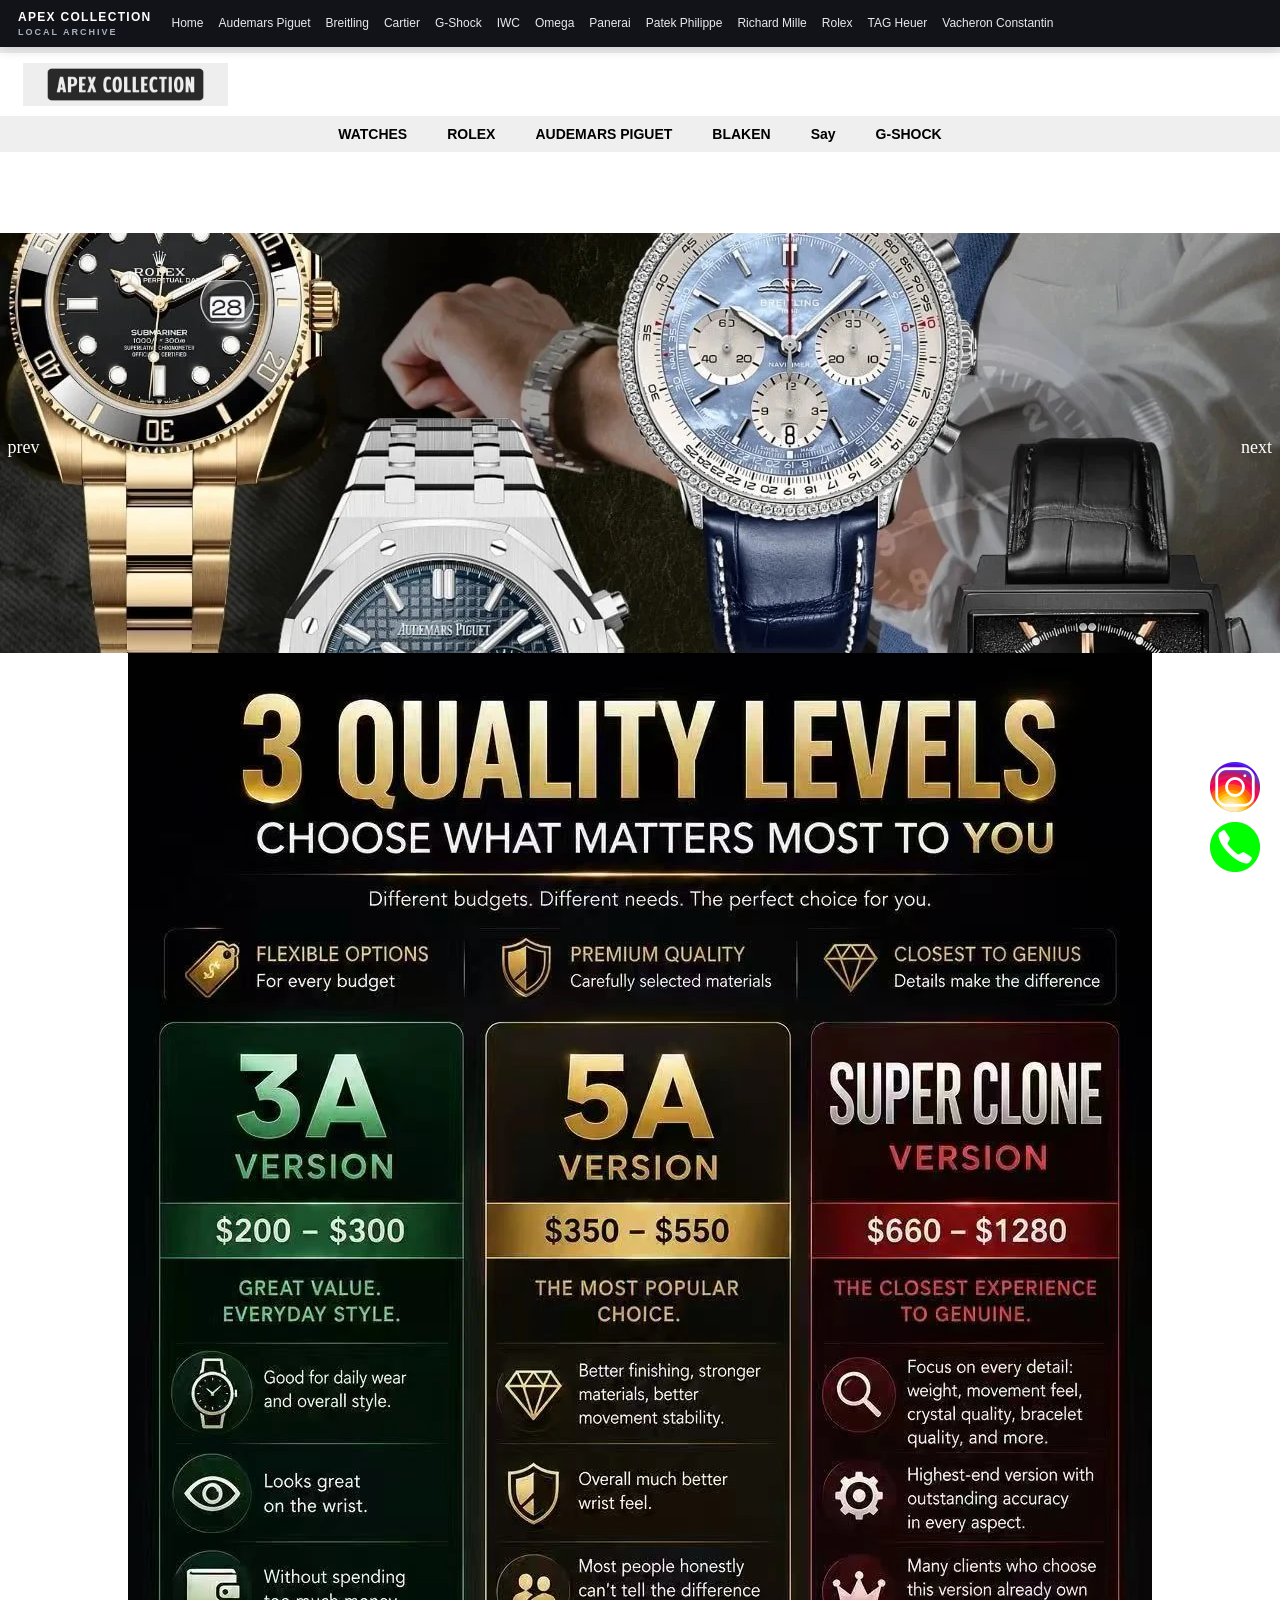
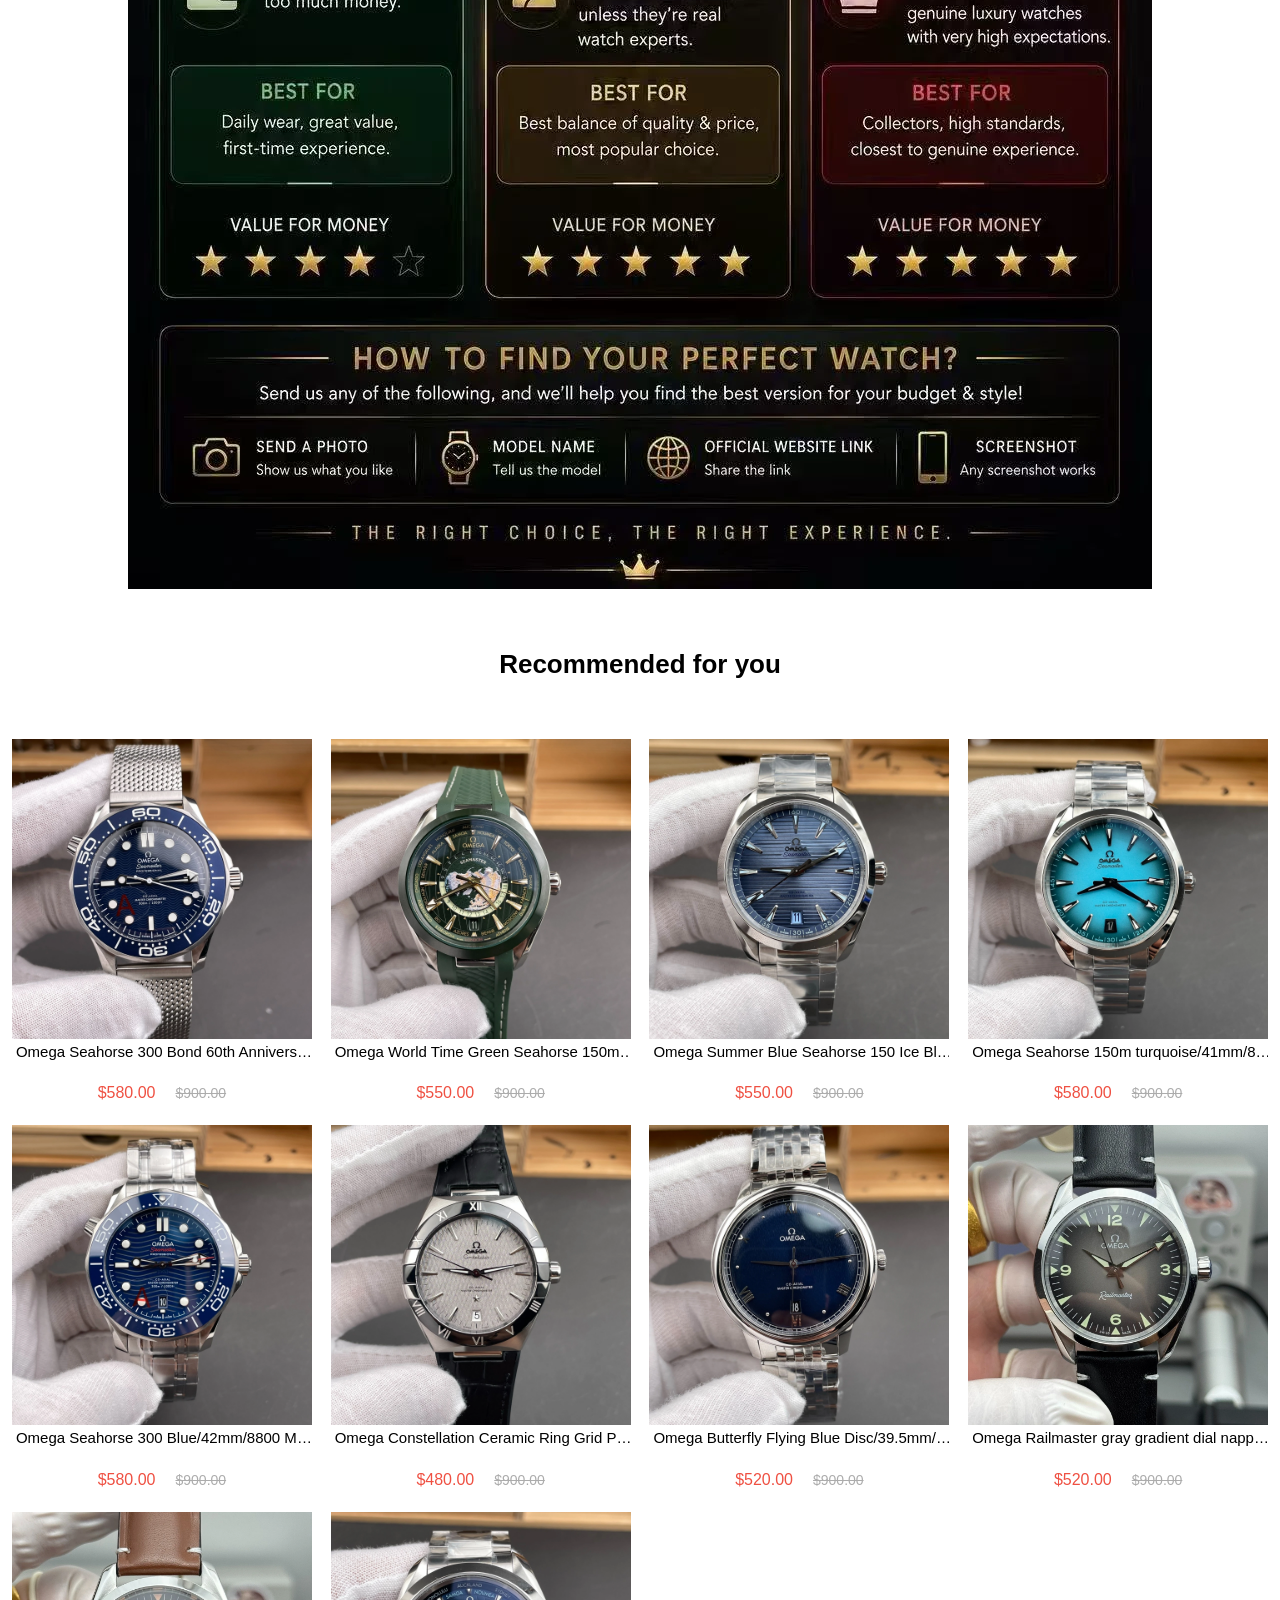
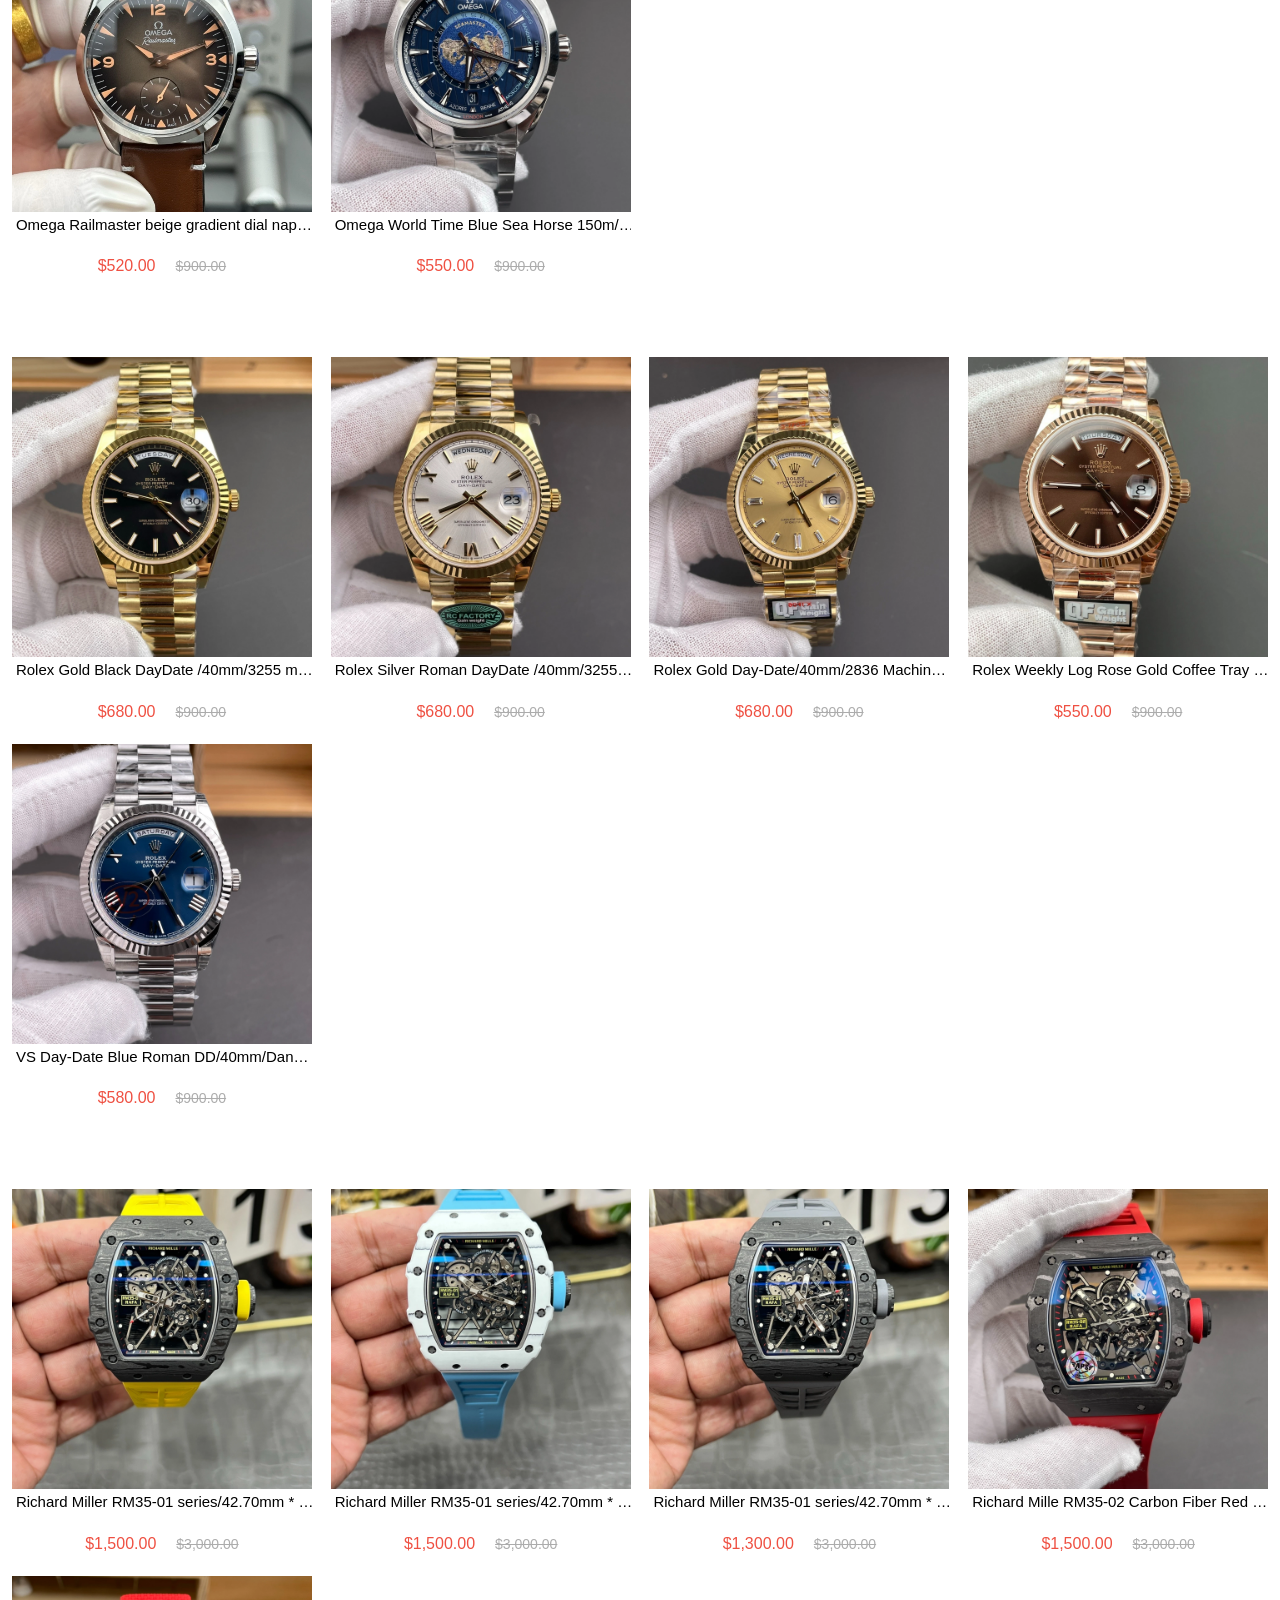
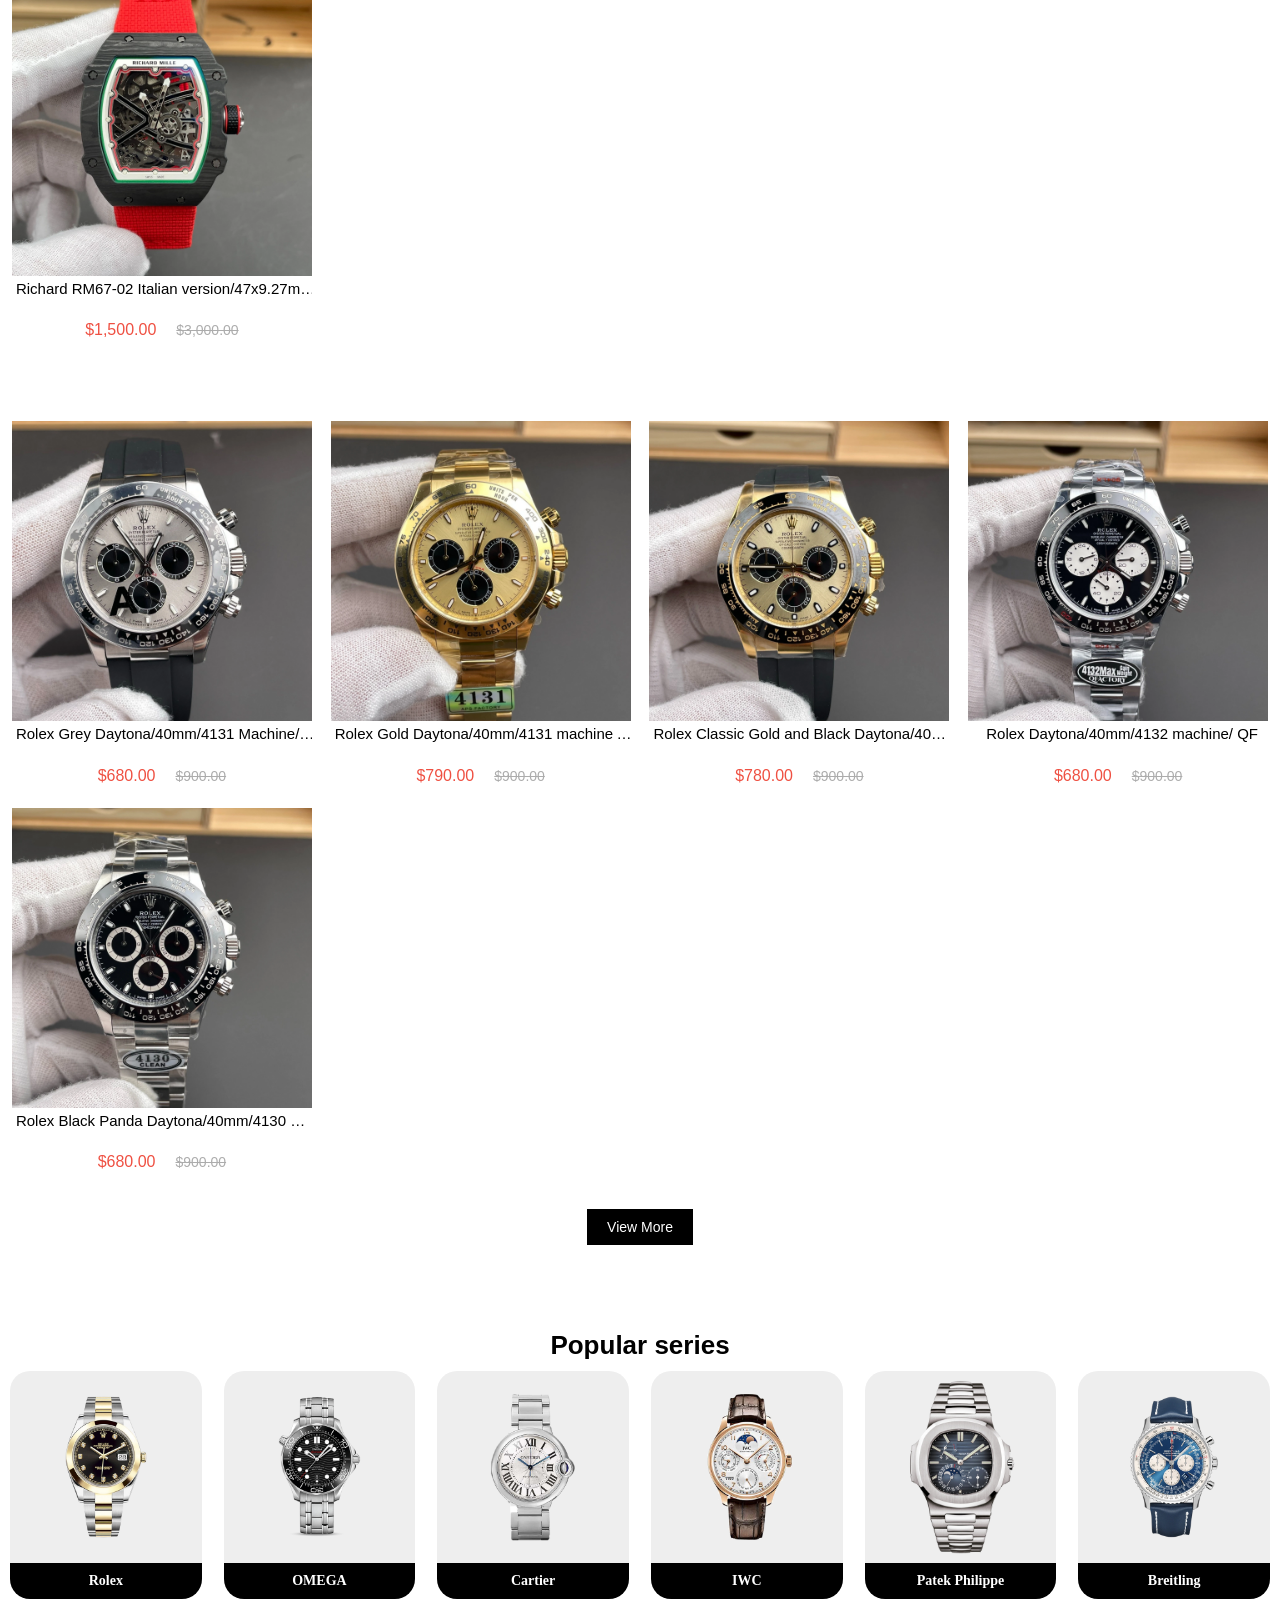
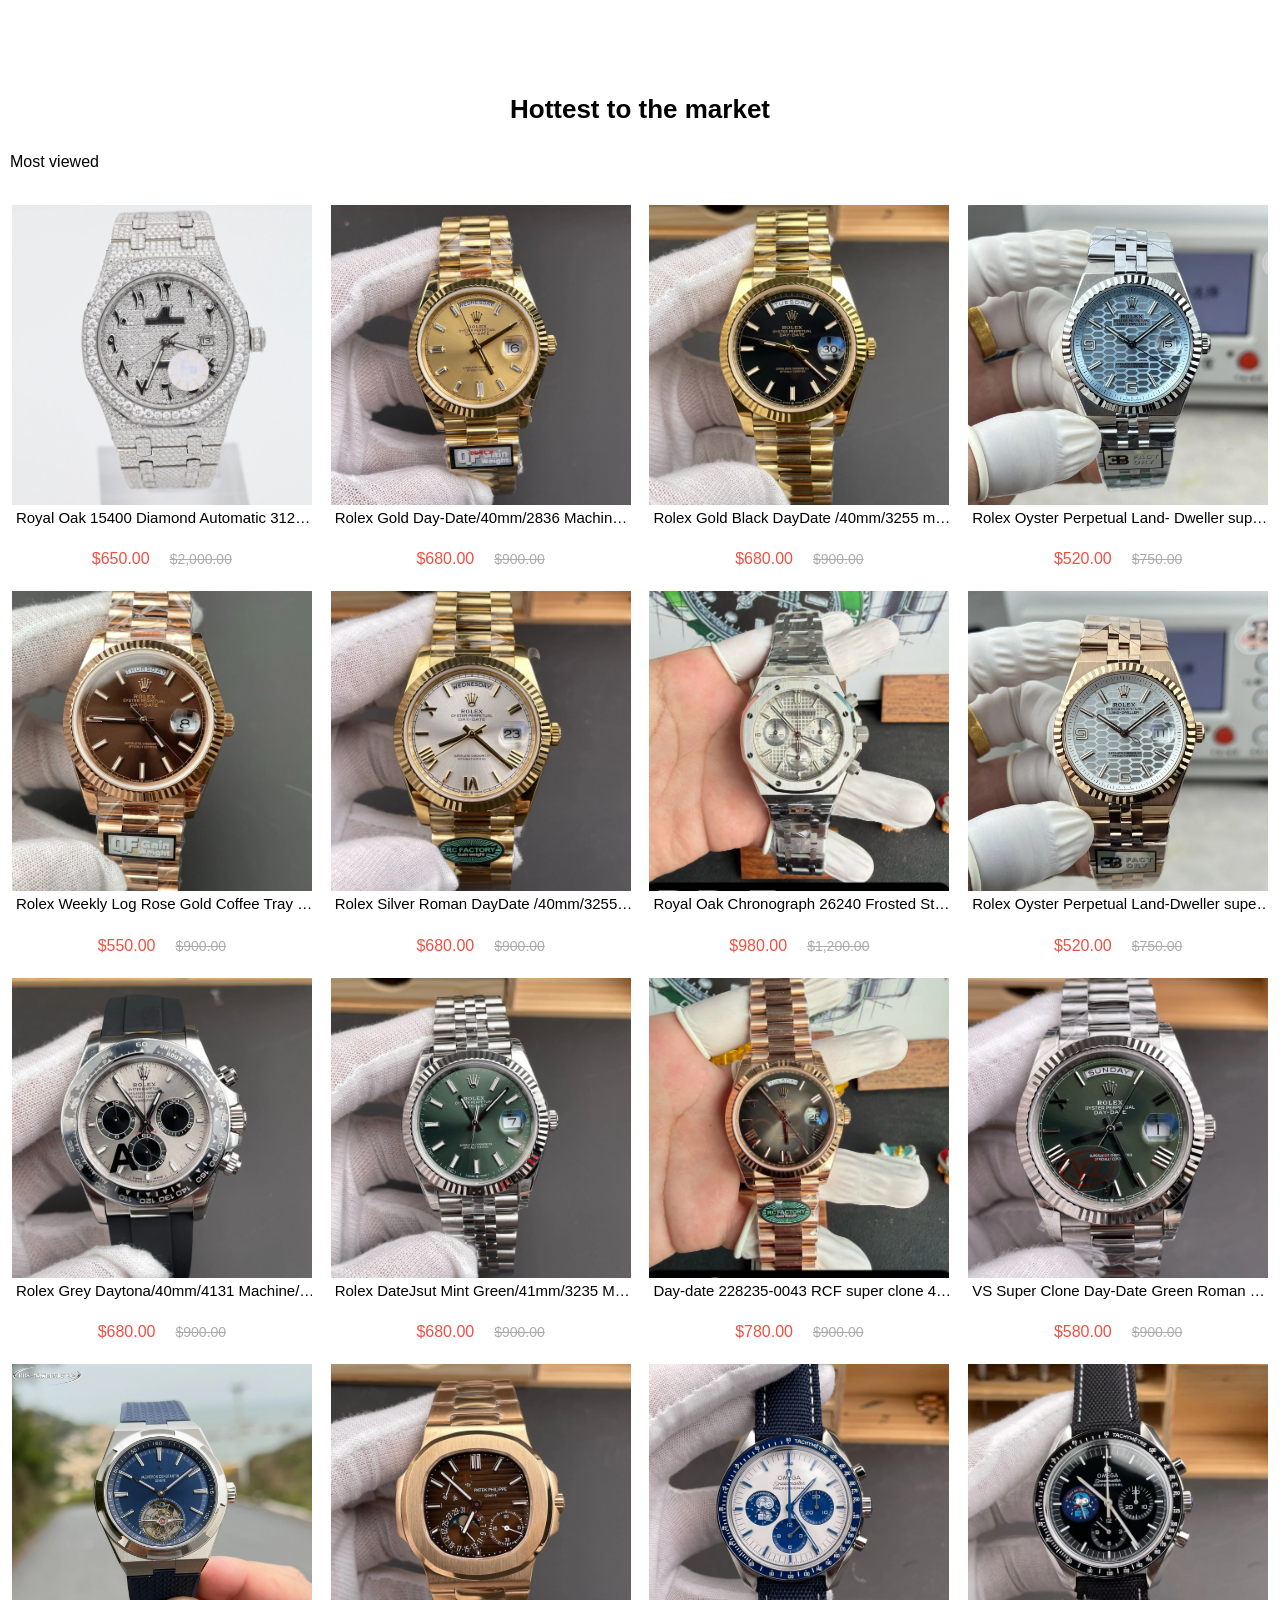
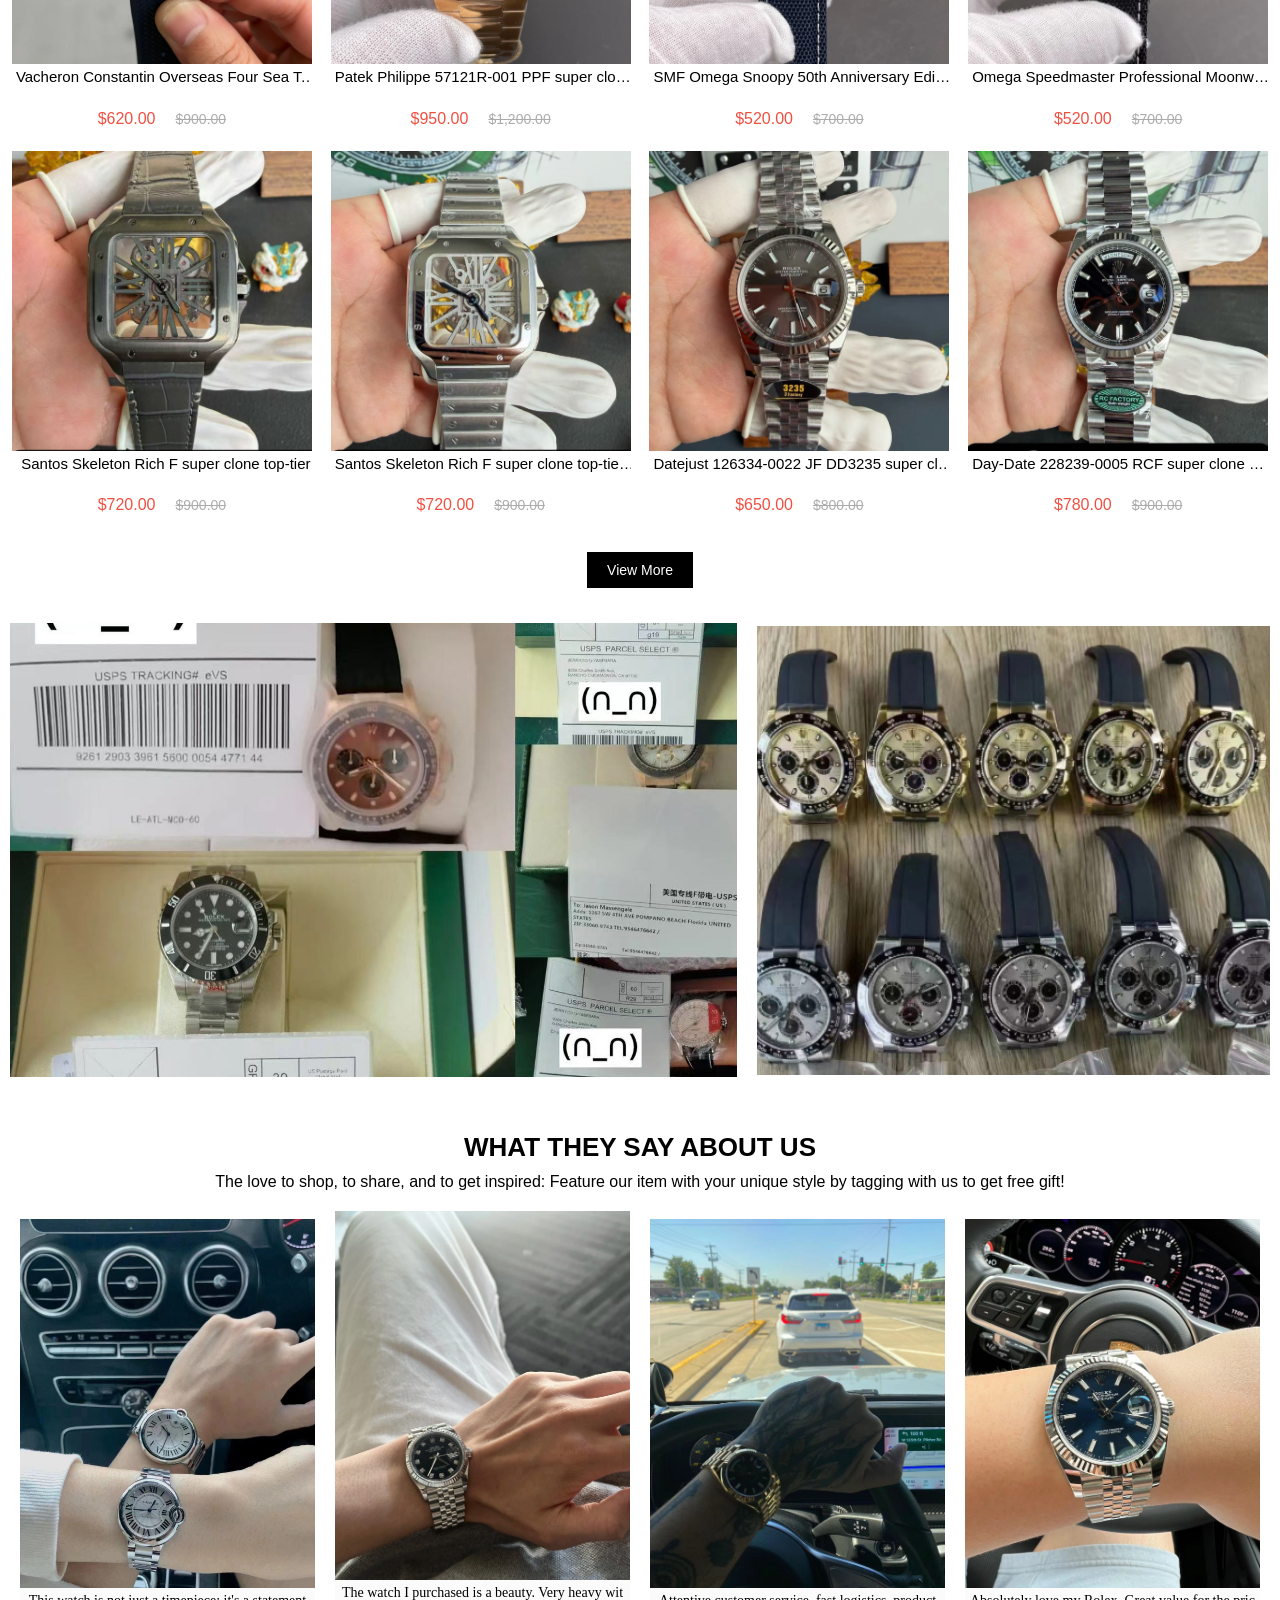
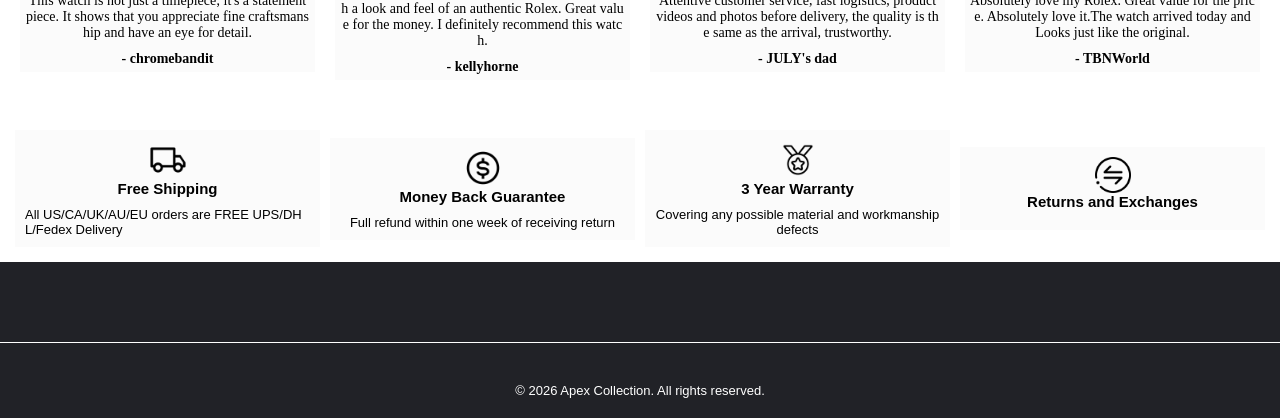
<file: Apex Collection.html>
<!DOCTYPE html>
<!DOCTYPE html>

<!-- saved from url=(0026)https://apexcollection.cc/ -->
<html class="" lang="en" style="height: 100%;">
<head><meta charset="utf-8"/>
<meta content="text/html; charset=utf-8" http-equiv="Content-Type"/>
<meta content="IE=edge" http-equiv="X-UA-Compatible"/>
<meta content="width=device-width,initial-scale=1,maximum-scale=1,user-scalable=no" name="viewport"/>



















<style id="custom-scrollbar-style">
			::-webkit-scrollbar {
			  display: none;
			}
		</style>

<meta content="Welcome to our store. We provide high-quality products with fast shipping and excellent customer service." name="description"/>

<title>Apex Collection — Local Static Archive</title>




<style type="text/css">
			iframe.goog-te-banner-frame { display: none !important; } 
			body { top: 0px !important; position: static !important; }
			.goog-tooltip { display: none !important; }
			.goog-text-highlight { background-color: transparent !important; box-shadow: none !important; }
		</style>




<link href="resource/css/element_ui.css" rel="stylesheet"/><link href="resource/css/chunk-vendors.8177b762.1792818574212.css" rel="stylesheet"/><link href="resource/css/app.754a0a56.1792818574212.css" rel="stylesheet"/><link href="resource/css/FrontPreview.c9e96bcb.1792818574212.css" rel="stylesheet"/><link href="resource/css/935.d10ca433.1792818574212.css" rel="stylesheet"/><link href="resource/css/71.ab5edf84.1792818574212.css" rel="stylesheet"/><link href="resource/css/498.ba221bc5.1792818574212.css" rel="stylesheet"/><style id="local-static-mode">
  html { scroll-behavior: smooth; }
  .local-static-nav { position: sticky; top: 0; z-index: 2147483000; background: #111318; color: #fff; box-shadow: 0 2px 12px rgba(0,0,0,.16); font-family: Arial, sans-serif; }
  .local-static-nav__inner { max-width: 1500px; margin: 0 auto; padding: 10px 18px; display: flex; gap: 20px; align-items: center; flex-wrap: wrap; }
  .local-static-nav__brand { font-size: 12px; font-weight: 700; letter-spacing: 1.3px; white-space: nowrap; }
  .local-static-nav__brand small { display: block; color: #a7b0bf; font-size: 9px; letter-spacing: 2px; margin-top: 3px; }
  .local-static-nav nav { display: flex; flex: 1; flex-wrap: wrap; align-items: center; gap: 6px 15px; }
  .local-static-nav nav a { color: #e7eaf0; text-decoration: none; font-size: 12px; line-height: 1.6; white-space: nowrap; }
  .local-static-nav nav a:hover { color: #fff; text-decoration: underline; }
  .local-static-note { padding: 5px 18px; background: #f4f5f7; color: #606776; font: 11px/1.5 Arial, sans-serif; border-bottom: 1px solid #e3e6eb; }
  img.productimage { display: none !important; }
  @media (max-width: 760px) { .local-static-nav__inner { align-items: flex-start; gap: 10px; padding: 8px 12px; } .local-static-nav nav { gap: 5px 10px; } }
</style></head>
<body style="top: 0px; position: relative; min-height: 100%;">

<svg aria-hidden="true" style="position: absolute; width: 0px; height: 0px; overflow: hidden;">
<symbol id="custom-icon-yanzhengma1" viewbox="0 0 1024 1024">
<path d="M908.65 256.38c-2.81-27.59-23.15-50.2-50.29-55.9a1187.653 1187.653 0 0 1-162.65-37.44A604.025 604.025 0 0 1 550.39 78.1c-23.19-16.7-54.47-16.7-77.67 0a381.187 381.187 0 0 1-146.42 84.39 545.725 545.725 0 0 1-158.17 39.09c-27.74 4.48-48.52 27.83-49.74 55.9s-1.69 140.29-1.69 263.77c0 223.54 263.77 439.86 395.7 439.86 131.88 0 355.46-152.59 391.22-436.48 8.95-167.68 5.03-268.29 5.03-268.29v0.04zM765.02 429.05L489.47 688.93c-12.4 11.82-31.35 13.68-45.81 4.48l-7.23-6.17-152.04-158.12c-14.2-15.43-13.21-39.45 2.22-53.65 15.43-14.2 39.45-13.2 53.65 2.22l125.2 131.34L713.6 374.29c15.44-14.2 39.47-13.2 53.67 2.24 14.2 15.44 13.2 39.47-2.24 53.67v-1.15h-0.01z">
</path>
</symbol>
</svg><div aria-label="Local archive navigation" class="local-static-nav">
<div class="local-static-nav__inner">
<span class="local-static-nav__brand">APEX COLLECTION <small>LOCAL ARCHIVE</small></span>
<nav><a href="Apex%20Collection.html">Home</a><a href="Audemars-Piguet.html">Audemars Piguet</a><a href="Breitling.html">Breitling</a><a href="Cartier.html">Cartier</a><a href="G-Shock.html">G-Shock</a><a href="IWC.html">IWC</a><a href="Omega.html">Omega</a><a href="Panerai.html">Panerai</a><a href="Patek-Philippe.html">Patek Philippe</a><a href="Richard-Mille.html">Richard Mille</a><a href="Rolex.html">Rolex</a><a href="TAG-Heuer.html">TAG Heuer</a><a href="Vacheron-Constantin.html">Vacheron Constantin</a></nav>
</div>
</div>
<div class="local-static-note">本地静态预览：已保存的商品与图片可浏览；购物车、下单、实时搜索/排序等原站后端功能不可用。</div>
<div class="scrollbarA" id="app" style="overflow: hidden auto;">
<div data-v-74ca076e="" style="width: 100vw; min-height: 100vh; font-family: Montserrat, sans-serif;">
<div class="van-overlay" data-v-74ca076e="" style="background-color: rgba(0, 0, 0, 0); display: none;">
<div data-v-74ca076e="" style="display: flex; align-items: center; justify-content: center; width: 100%; height: 100%;">
<div class="van-loading van-loading--spinner" data-v-74ca076e="">
<span class="van-loading__spinner van-loading__spinner--spinner" data-v-74ca076e="" style="color: rgb(125, 125, 125);">
<i data-v-74ca076e="">
</i>
<i data-v-74ca076e="">
</i>
<i data-v-74ca076e="">
</i>
<i data-v-74ca076e="">
</i>
<i data-v-74ca076e="">
</i>
<i data-v-74ca076e="">
</i>
<i data-v-74ca076e="">
</i>
<i data-v-74ca076e="">
</i>
<i data-v-74ca076e="">
</i>
<i data-v-74ca076e="">
</i>
<i data-v-74ca076e="">
</i>
<i data-v-74ca076e="">
</i>
</span>
</div>
</div>
</div>
<div data-v-74ca076e="" style="width: 100%; height: 100%; background: rgb(255, 255, 255);">
<div data-v-74ca076e="" style="margin: auto; height: 100%;">
<div data-v-74ca076e="" style="width: 100%; margin: auto; position: fixed; top: 0px; z-index: 1200; background: rgb(255, 255, 255);">
<div data-v-74ca076e="" style="display: flex; justify-content: center; margin: auto; position: relative; height: 100%;">
<div data-v-74ca076e="" style="position: absolute; height: 100%; top: 50%; left: 50%; transform: translate(-50%, -50%); width: 99%; background: rgb(255, 255, 255);">
</div>
<div data-v-2d3abb30="" data-v-74ca076e="" placenavheight="158" style="width: 100%; overflow: hidden; height: 100%;">
<div class="" data-v-2d3abb30="" style="width: 100%;">
<div data-v-2d3abb30="" id="navTop" style="width: 100%;">
<div data-v-2d3abb30="" id="position" style="width: 1px;">
</div>
<div class="el-row is-justify-center el-row--flex" data-v-2d3abb30="" id="" style="margin: auto; width: 100%;">
<div class="el-col el-col-24" data-v-2d3abb30="">
<div data-v-2d3abb30="" style="padding: 10px; margin: 0px; box-shadow: 0px 0px 0px 0px; background: linear-gradient(0deg, rgb(238, 238, 238), rgb(238, 238, 238)); border-width: 0px; border-style: solid; border-color: rgb(255, 255, 255); border-radius: 0px;">
<div data-v-2d3abb30="" style="background: linear-gradient(0deg, rgb(238, 238, 238), rgb(238, 238, 238));">
<div data-v-2d3abb30="" style="margin: auto; max-width: 100%; width: 99%;">
<div data-v-2d3abb30="" style="background: linear-gradient(0deg, rgb(238, 238, 238), rgb(238, 238, 238));">
<div class="el-row is-justify-center is-align-middle el-row--flex" data-v-2d3abb30="" style="display: flex; flex-wrap: wrap; width: 100%;">
<div class="el-col el-col-13" data-v-2d3abb30="">
<div data-v-2d3abb30="" style="z-index: 10; width: 100%;">
<div data-v-2d3abb30="" style="margin: 0px; box-shadow: 0px 0px 0px 0px; border-width: 0px; border-style: solid; border-color: rgb(255, 255, 255); border-radius: 0px;">
<div data-v-2d3abb30="" style="margin: auto;">
<div class="el-row is-justify-center is-align-middle el-row--flex" data-v-2d3abb30="" style="margin: 0px; display: flex; flex-wrap: wrap; width: 100%;">
<div class="el-col el-col-24" data-v-2d3abb30="">
<div data-v-2d3abb30="" style="z-index: 10;">
<div class="container-child" data-v-2d3abb30="" style="height: 100%; width: 100%; display: flex; overflow: hidden;">
<div data-v-2d3abb30="" style="width: 100%; display: flex; height: 100%; justify-content: start; color: rgb(0, 0, 0); font-size: 15px; background-repeat: no-repeat; box-shadow: 0px 0px 0px 0px; margin: 0px; padding: 0px; white-space: nowrap; border-width: 0px; border-style: solid; border-color: rgb(255, 255, 255); border-radius: 0px; font-family: Montserrat, sans-serif;">
<div data-v-2d3abb30="" data-v-567e13c5="" style="width: 100%; height: 100%; display: flex; justify-content: start;" translate_list="[object Object],[object Object],[object Object],[object Object],[object Object],[object Object],[object Object],[object Object],[object Object],[object Object],[object Object],[object Object],[object Object],[object Object],[object Object],[object Object],[object Object]" translate_status="2" virtual="[object Object]">
<!-- -->
<div class="van-overlay" data-v-567e13c5="" style="background-color: rgba(0, 0, 0, 0); display: none;">
<div data-v-567e13c5="" style="display: flex; align-items: center; justify-content: center; width: 100%; height: 100%;">
<div class="van-loading van-loading--spinner" data-v-567e13c5="">
<span class="van-loading__spinner van-loading__spinner--spinner" data-v-567e13c5="" style="color: rgb(125, 125, 125);">
<i data-v-567e13c5="">
</i>
<i data-v-567e13c5="">
</i>
<i data-v-567e13c5="">
</i>
<i data-v-567e13c5="">
</i>
<i data-v-567e13c5="">
</i>
<i data-v-567e13c5="">
</i>
<i data-v-567e13c5="">
</i>
<i data-v-567e13c5="">
</i>
<i data-v-567e13c5="">
</i>
<i data-v-567e13c5="">
</i>
<i data-v-567e13c5="">
</i>
<i data-v-567e13c5="">
</i>
</span>
</div>
</div>
</div>
<div data-v-567e13c5="" style="cursor: pointer;">
<div class="linktit" data-v-567e13c5="" style="--hover: #EE5042;">
																														ALL Purchase Orders Via WhatsApp:+852 5619 7910. Thx Bro :)
																													</div>
</div>
</div>
</div>
</div>
</div>
</div>
</div>
</div>
</div>
</div>
</div>
<div class="el-col el-col-13" data-v-2d3abb30="">
<div data-v-2d3abb30="" style="z-index: 10; width: 100%;">
<div data-v-2d3abb30="" style="margin: 0px; box-shadow: 0px 0px 0px 0px; border-width: 0px; border-style: solid; border-color: rgb(255, 255, 255); border-radius: 0px;">
<div data-v-2d3abb30="" style="margin: auto;">
<div class="el-row is-justify-center is-align-middle el-row--flex" data-v-2d3abb30="" style="margin: 0px; display: flex; flex-wrap: wrap; width: 100%;">
<div class="el-col el-col-24" data-v-2d3abb30="">
<div data-v-2d3abb30="" style="z-index: 10;">
<div class="container-child" data-v-2d3abb30="" style="height: 100%; width: 100%; display: flex; overflow: hidden;">
<div data-v-2d3abb30="" style="width: 100%; display: flex; height: 100%; justify-content: end; color: rgb(0, 0, 0); font-size: 12px; background-repeat: no-repeat; box-shadow: 0px 0px 0px 0px; margin: 0px; padding: 0px; white-space: nowrap; border-width: 0px; border-style: solid; border-color: rgb(255, 255, 255); border-radius: 0px; font-family: Montserrat, sans-serif;">
<div all_setting="[object Object],[object Object],[object Object],[object Object]" data-v-2d3abb30="" data-v-d2c505aa="" style="height: 100%; width: 100%; display: flex; justify-content: end;" type="preview" virtual="[object Object]">
<!-- -->
<!-- -->
<div data-v-d2c505aa="" style="display: flex; align-items: center; position: relative; z-index: 100;">
<div class="notranslate" data-v-d2c505aa="" style="margin-top: 0px; color: rgb(0, 0, 0); font-size: 12px;">
																														$
																													</div>
<select class="select-font curreny" data-v-d2c505aa="" id="cars" name="cars" style="margin: 0px; cursor: pointer; background-color: rgba(0, 0, 0, 0); --fontColor: #000000; --fontSize: 12px; --fontFamily: 'Montserrat', sans-serif; width: 50px;">
<option data-v-d2c505aa="" style="color: rgb(0, 0, 0);" value="HKD">
<span class="notranslate" data-v-d2c505aa="" style="color: rgb(0, 0, 0);">
																																HKD
																															</span>
</option>
<option data-v-d2c505aa="" style="color: rgb(0, 0, 0);" value="CNY">
<span class="notranslate" data-v-d2c505aa="" style="color: rgb(0, 0, 0);">
																																CNY
																															</span>
</option>
<option data-v-d2c505aa="" style="color: rgb(0, 0, 0);" value="USD">
<span class="notranslate" data-v-d2c505aa="" style="color: rgb(0, 0, 0);">
																																USD
																															</span>
</option>
<option data-v-d2c505aa="" style="color: rgb(0, 0, 0);" value="EUR">
<span class="notranslate" data-v-d2c505aa="" style="color: rgb(0, 0, 0);">
																																EUR
																															</span>
</option>
<option data-v-d2c505aa="" style="color: rgb(0, 0, 0);" value="AUD">
<span class="notranslate" data-v-d2c505aa="" style="color: rgb(0, 0, 0);">
																																AUD
																															</span>
</option>
<option data-v-d2c505aa="" style="color: rgb(0, 0, 0);" value="CAD">
<span class="notranslate" data-v-d2c505aa="" style="color: rgb(0, 0, 0);">
																																CAD
																															</span>
</option>
<option data-v-d2c505aa="" style="color: rgb(0, 0, 0);" value="GBP">
<span class="notranslate" data-v-d2c505aa="" style="color: rgb(0, 0, 0);">
																																GBP
																															</span>
</option>
<option data-v-d2c505aa="" style="color: rgb(0, 0, 0);" value="JPY">
<span class="notranslate" data-v-d2c505aa="" style="color: rgb(0, 0, 0);">
																																JPY
																															</span>
</option>
<option data-v-d2c505aa="" style="color: rgb(0, 0, 0);" value="KRW">
<span class="notranslate" data-v-d2c505aa="" style="color: rgb(0, 0, 0);">
																																KRW
																															</span>
</option>
<option data-v-d2c505aa="" style="color: rgb(0, 0, 0);" value="SGD">
<span class="notranslate" data-v-d2c505aa="" style="color: rgb(0, 0, 0);">
																																SGD
																															</span>
</option>
</select>
</div>
<div data-v-d2c505aa="" style="display: flex; align-items: center; margin-left: 10px; position: relative; z-index: 100;">
<img alt="" data-v-d2c505aa="" src="resource/picture/en.png" style="object-fit: contain; width: 24px; height: 10px;"/>
<div data-v-d2c505aa="" id="google_translate_element" style="display: none;">

</div>
<div data-v-d2c505aa="" id="google_tr" style="cursor: pointer;">
<select aria-label="Language translation widget" class="goog-te-combo" style="background-color: rgba(0, 0, 0, 0); border: 0px; width: 100px; cursor: pointer; font-size: 12px; font-family: Montserrat, sans-serif; color: rgb(0, 0, 0);">
<option style="color: rgb(0, 0, 0);" value="zh-CN">
																																中文（简体）
																															</option>
<option style="color: rgb(0, 0, 0);" value="ar">
																																阿拉伯语
																															</option>
<option style="color: rgb(0, 0, 0);" value="de">
																																德语
																															</option>
<option style="color: rgb(0, 0, 0);" value="ru">
																																俄语
																															</option>
<option style="color: rgb(0, 0, 0);" value="fr">
																																法语
																															</option>
<option style="color: rgb(0, 0, 0);" value="ko">
																																韩语
																															</option>
<option style="color: rgb(0, 0, 0);" value="la">
																																拉丁语
																															</option>
<option style="color: rgb(0, 0, 0);" value="bn">
																																孟加拉语
																															</option>
<option style="color: rgb(0, 0, 0);" value="pt">
																																葡萄牙语（巴西）
																															</option>
<option style="color: rgb(0, 0, 0);" value="pt-PT">
																																葡萄牙语（葡萄牙）
																															</option>
<option style="color: rgb(0, 0, 0);" value="ja">
																																日语
																															</option>
<option style="color: rgb(0, 0, 0);" value="th">
																																泰语
																															</option>
<option style="color: rgb(0, 0, 0);" value="es">
																																西班牙语
																															</option>
<option style="color: rgb(0, 0, 0);" value="it">
																																意大利语
																															</option>
<option style="color: rgb(0, 0, 0);" value="en">
																																英语
																															</option>
<option style="color: rgb(0, 0, 0);" value="vi">
																																越南语
																															</option>
<option style="color: rgb(0, 0, 0);" value="zh-TW">
																																中文（繁体）
																															</option>
</select>
</div>
</div>
</div>
</div>
</div>
</div>
</div>
</div>
</div>
</div>
</div>
</div>
</div>
</div>
</div>
</div>
</div>
</div>
</div>
<div class="el-row is-justify-center el-row--flex" data-v-2d3abb30="" id="" style="margin: auto; width: 99%;">
<div class="el-col el-col-24" data-v-2d3abb30="">
<div data-v-2d3abb30="" style="padding: 10px; margin: 0px; box-shadow: 0px 0px 0px 0px; border-width: 0px; border-style: solid; border-color: rgb(255, 255, 255); border-radius: 0px;">
<div data-v-2d3abb30="">
<div data-v-2d3abb30="" style="margin: auto; max-width: 100%; width: 99%;">
<div data-v-2d3abb30="">
<div class="el-row is-justify-center is-align-middle el-row--flex" data-v-2d3abb30="" style="display: flex; flex-wrap: wrap; width: 100%;">
<div class="el-col el-col-4" data-v-2d3abb30="">
<div data-v-2d3abb30="" style="z-index: 10; width: 100%;">
<div data-v-2d3abb30="" style="margin: 0px; box-shadow: 0px 0px 0px 0px; border-width: 0px; border-style: solid; border-color: rgb(255, 255, 255); border-radius: 0px;">
<div data-v-2d3abb30="" style="margin: auto;">
<div class="el-row is-justify-center is-align-middle el-row--flex" data-v-2d3abb30="" style="margin: 0px; display: flex; flex-wrap: wrap; width: 100%;">
<div class="el-col el-col-24" data-v-2d3abb30="">
<div data-v-2d3abb30="" style="z-index: 10;">
<div class="container-child" data-v-2d3abb30="" style="height: 100%; width: 100%; display: flex; overflow: hidden;">
<div data-v-2d3abb30="" style="width: 100%; display: flex; height: 100%; justify-content: center; color: rgb(0, 0, 0); font-size: 14px; background-repeat: no-repeat; box-shadow: 0px 0px 0px 0px; margin: 0px; padding: 0px; white-space: nowrap; border-width: 0px; border-style: solid; border-color: rgb(255, 255, 255); border-radius: 0px; font-family: Montserrat, sans-serif;">
<div data-v-2d3abb30="" style="height: 100%; width: 100%; display: flex; justify-content: center;" translate_list="[object Object],[object Object],[object Object],[object Object],[object Object],[object Object],[object Object],[object Object],[object Object],[object Object],[object Object],[object Object],[object Object],[object Object],[object Object],[object Object],[object Object]" translate_status="2" virtual="[object Object]">
<!-- -->
<div style="display: grid; max-width: 100%; justify-content: space-between; gap: 0px; grid-template-columns: repeat(1, calc(100% - 0px));">
<div alt="" data-v-839be320="" style="max-width: 100%; position: relative; overflow: hidden; cursor: pointer; border-radius: 0px; border-width: 0px; border-style: solid; border-color: rgb(255, 255, 255); padding: 0px;">
<div class="van-overlay" data-v-839be320="" style="background-color: rgba(0, 0, 0, 0); display: none;">
<div data-v-839be320="" style="display: flex; align-items: center; justify-content: center; width: 100%; height: 100%;">
<div class="van-loading van-loading--spinner" data-v-839be320="">
<span class="van-loading__spinner van-loading__spinner--spinner" data-v-839be320="" style="color: rgb(125, 125, 125);">
<i data-v-839be320="">
</i>
<i data-v-839be320="">
</i>
<i data-v-839be320="">
</i>
<i data-v-839be320="">
</i>
<i data-v-839be320="">
</i>
<i data-v-839be320="">
</i>
<i data-v-839be320="">
</i>
<i data-v-839be320="">
</i>
<i data-v-839be320="">
</i>
<i data-v-839be320="">
</i>
<i data-v-839be320="">
</i>
<i data-v-839be320="">
</i>
</span>
</div>
</div>
</div>
<div data-v-839be320="" style="position: relative; display: flex; justify-content: center; flex-direction: column; align-items: center; max-width: 100%;">
<img alt="" data-v-839be320="" fetchpriority="auto" loading="lazy" src="resource/picture/logo-search-grid-2x_749392.webp" style="max-width: 100%; transform: scale(1); transition: transform 0.3s ease-in-out; object-fit: cover; aspect-ratio: 480 / 100; width: 480px;"/>
<!-- -->
<!-- -->
<!-- -->
<!-- -->
</div>
<!-- -->
</div>
</div>
<!-- -->
</div>
</div>
</div>
</div>
</div>
</div>
</div>
</div>
</div>
</div>
<div class="el-col el-col-16" data-v-2d3abb30="">
<div data-v-2d3abb30="" style="z-index: 10; width: 100%;">
<div data-v-2d3abb30="" style="margin: 0px; box-shadow: 0px 0px 0px 0px; border-width: 0px; border-style: solid; border-color: rgb(255, 255, 255); border-radius: 0px;">
<div data-v-2d3abb30="" style="margin: auto;">
<div class="el-row is-justify-center is-align-middle el-row--flex" data-v-2d3abb30="" style="margin: 0px; display: flex; flex-wrap: wrap; width: 100%;">
<div class="el-col el-col-24" data-v-2d3abb30="">
<div data-v-2d3abb30="" style="z-index: 10;">
<div class="container-child" data-v-2d3abb30="" style="height: 100%; width: 100%; display: flex; overflow: hidden;">
<div data-v-2d3abb30="" style='width: 100%; display: flex; height: 100%; justify-content: center; color: rgb(0, 0, 0); font-size: 18px; background-repeat: no-repeat; box-shadow: 0px 0px 0px 0px; margin: 0px; padding: 0px; white-space: nowrap; border-width: 0px; border-style: solid; border-color: rgb(255, 255, 255); border-radius: 0px; font-family: "Open Sans", sans-serif;'>
<div data-v-2d3abb30="" data-v-bf94279c="" style="width: 100%; height: 100%; display: flex; justify-content: center;" translate_list="[object Object],[object Object],[object Object],[object Object],[object Object],[object Object],[object Object],[object Object],[object Object],[object Object],[object Object],[object Object],[object Object],[object Object],[object Object],[object Object],[object Object]" translate_status="2" virtual="[object Object]">
<!-- -->

</div>
</div>
</div>
</div>
</div>
</div>
</div>
</div>
</div>
</div>
<div class="el-col el-col-4" data-v-2d3abb30="">
<div data-v-2d3abb30="" style="z-index: 10; width: 100%;">
<div data-v-2d3abb30="" style="margin: 0px; box-shadow: 0px 0px 0px 0px; border-width: 0px; border-style: solid; border-color: rgb(255, 255, 255); border-radius: 0px;">
<div data-v-2d3abb30="" style="margin: auto;">
<div class="el-row is-justify-end is-align-middle el-row--flex" data-v-2d3abb30="" style="margin: 0px; display: flex; flex-wrap: wrap; width: 100%;">
<div class="el-col el-col-4" data-v-2d3abb30="">
<div data-v-2d3abb30="" style="z-index: 10;">
<div class="container-child" data-v-2d3abb30="" style="height: 100%; width: 100%; display: flex; overflow: hidden;">
<div data-v-2d3abb30="" style="width: 100%; display: flex; height: 100%; justify-content: center; color: rgb(0, 0, 0); font-size: 22px; background-repeat: no-repeat; box-shadow: 0px 0px 0px 0px; margin: 0px; padding: 0px; white-space: nowrap; border-width: 0px; border-style: solid; border-color: rgb(255, 255, 255); border-radius: 0px; font-family: Roboto, sans-serif;">
<div data-v-2d3abb30="" style="height: 100%; width: 100%; display: flex; justify-content: center;" translate_list="[object Object],[object Object],[object Object],[object Object],[object Object],[object Object],[object Object],[object Object],[object Object],[object Object],[object Object],[object Object],[object Object],[object Object],[object Object],[object Object],[object Object]" translate_status="2" virtual="[object Object]">
<!-- <i class="el-icon-user" style="cursor: pointer;">
</i> -->
</div>
</div>
</div>
</div>
</div>
<div class="el-col el-col-6" data-v-2d3abb30="">
<div data-v-2d3abb30="" style="z-index: 10;">
<div class="container-child" data-v-2d3abb30="" style="height: 100%; width: 100%; display: flex; overflow: hidden;">
<div data-v-2d3abb30="" style="width: 100%; display: flex; height: 100%; justify-content: center; color: rgb(0, 0, 0); font-size: 22px; background-repeat: no-repeat; box-shadow: 0px 0px 0px 0px; margin: 0px; padding: 0px; white-space: nowrap; border-width: 0px; border-style: solid; border-color: rgb(255, 255, 255); border-radius: 0px; font-family: Roboto, sans-serif;">
<div data-v-2d3abb30="" style="height: 100%; width: 100%; display: flex; justify-content: center;" translate_list="[object Object],[object Object],[object Object],[object Object],[object Object],[object Object],[object Object],[object Object],[object Object],[object Object],[object Object],[object Object],[object Object],[object Object],[object Object],[object Object],[object Object]" translate_status="2" virtual="[object Object]">
<!-- <i class="el-icon-star-off" style="cursor: pointer;">
</i> -->
</div>
</div>
</div>
</div>
</div>
<div class="el-col el-col-6" data-v-2d3abb30="">
<div data-v-2d3abb30="" style="z-index: 10;">
<div class="container-child" data-v-2d3abb30="" style="height: 100%; width: 100%; display: flex; overflow: hidden;">
<div data-v-2d3abb30="" style="width: 100%; display: flex; height: 100%; justify-content: start; color: rgb(0, 0, 0); font-size: 22px; background-repeat: no-repeat; box-shadow: 0px 0px 0px 0px; margin: 0px; padding: 0px 0px 0px 5px; white-space: nowrap; border-width: 0px; border-style: none; border-color: rgb(255, 255, 255); border-radius: 0px; font-family: Roboto, sans-serif;">
<div data-v-2d3abb30="" data-v-a10f8bea="" style="width: 100%; height: 100%; position: relative; display: flex; justify-content: start;" translate_list="[object Object],[object Object],[object Object],[object Object],[object Object],[object Object],[object Object],[object Object],[object Object],[object Object],[object Object],[object Object],[object Object],[object Object],[object Object],[object Object],[object Object]" translate_status="2" virtual="[object Object]">
<div data-v-a10f8bea="">
<div data-v-a10f8bea="" style="height: 10px; width: 100%;">
</div>
<div class="linktit" data-v-a10f8bea="" style="display: flex; align-items: center; border-width: 0px; border-style: solid; border-color: rgb(227, 227, 227); border-radius: 0px; padding: 0px;">
<!-- <i class="el-icon-goods" data-v-a10f8bea="" style="cursor: pointer;">
</i> -->
<!-- -->
<!-- <div data-v-a10f8bea="" style="position: relative;">
<div class="notranslate" data-v-a10f8bea="" style="position: absolute; width: 16px; height: 16px; border-radius: 100%; z-index: 10; display: flex; align-items: center; justify-content: center; font-size: 9px; background-color: rgb(239, 80, 66); color: rgb(255, 255, 255); right: -17px; top: -17px;">
																																0
																															</div>
</div> -->
</div>
<div data-v-a10f8bea="" style="height: 10px; width: 100%;">
</div>
</div>
<div class="el-drawer__wrapper" data-v-a10f8bea="" style="display: none; height: 100dvh; z-index: 1000000;" tabindex="-1">
<div class="el-drawer__container" role="document" tabindex="-1">
<div aria-label="Your cart" aria-labelledby="el-drawer__title" aria-modal="true" class="el-drawer rtl" role="dialog" style="width: 22%;" tabindex="-1">
<header class="el-drawer__header" id="el-drawer__title">
<span role="heading" title="Your cart">
																																	Your cart
																																</span>
<button aria-label="close Your cart" class="el-drawer__close-btn" type="button">
<i class="el-dialog__close el-icon el-icon-close">
</i>
</button>
</header>
<!-- -->
</div>
</div>
</div>
</div>
</div>
</div>
</div>
</div>
</div>
</div>
</div>
</div>
</div>
</div>
</div>
</div>
</div>
</div>
</div>
</div>
<div class="el-row is-justify-center el-row--flex" data-v-2d3abb30="" id="" style="margin: auto; width: 100%;">
<div class="el-col el-col-24" data-v-2d3abb30="">
<div data-v-2d3abb30="" style="padding: 10px; margin: 0px; box-shadow: 0px 0px 0px 0px; background: linear-gradient(0deg, rgb(239, 239, 239), rgb(239, 239, 239)); border-width: 0px; border-style: solid; border-color: rgb(255, 255, 255); border-radius: 0px;">
<div data-v-2d3abb30="" style="background: linear-gradient(0deg, rgb(239, 239, 239), rgb(239, 239, 239));">
<div data-v-2d3abb30="" style="margin: auto; max-width: 100%; width: 99%;">
<div data-v-2d3abb30="" style="background: linear-gradient(0deg, rgb(239, 239, 239), rgb(239, 239, 239));">
<div class="el-row is-justify-center is-align-middle el-row--flex" data-v-2d3abb30="" style="display: flex; flex-wrap: wrap; width: 100%;">
<div class="el-col el-col-24" data-v-2d3abb30="">
<div data-v-2d3abb30="" style="z-index: 10; width: 100%;">
<div data-v-2d3abb30="" style="margin: 0px; box-shadow: 0px 0px 0px 0px; border-width: 0px; border-style: solid; border-color: rgb(255, 255, 255); border-radius: 0px;">
<div data-v-2d3abb30="" style="margin: auto;">
<div class="el-row is-justify-center is-align-middle el-row--flex" data-v-2d3abb30="" style="margin: 0px; display: flex; flex-wrap: wrap; width: 100%;">
<div class="el-col el-col-24" data-v-2d3abb30="">
<div data-v-2d3abb30="" style="z-index: 10;">
<div class="container-child" data-v-2d3abb30="" style="height: 100%; width: 100%; display: flex; overflow: hidden;">
<div data-v-2d3abb30="" style="width: 100%; display: flex; height: 100%; justify-content: center; color: rgb(0, 0, 0); font-weight: bold; font-size: 14px; background-repeat: no-repeat; box-shadow: 0px 0px 0px 0px; margin: 0px; padding: 0px; white-space: nowrap; border-width: 0px; border-style: solid; border-color: rgb(255, 255, 255); border-radius: 0px; font-family: Montserrat, sans-serif;">
<div class="pBox" data-v-2d3abb30="" data-v-67a512ba="" style="display: flex; align-items: center; height: 100%; width: 100%; justify-content: center;" translate_list="[object Object],[object Object],[object Object],[object Object],[object Object],[object Object],[object Object],[object Object],[object Object],[object Object],[object Object],[object Object],[object Object],[object Object],[object Object],[object Object],[object Object]" translate_status="2" virtual="[object Object]">
<div class="van-overlay" data-v-67a512ba="" style="background-color: rgba(0, 0, 0, 0); display: none;">
<div data-v-67a512ba="" style="display: flex; align-items: center; justify-content: center; width: 100%; height: 100%;">
<div class="van-loading van-loading--spinner" data-v-67a512ba="">
<span class="van-loading__spinner van-loading__spinner--spinner" data-v-67a512ba="" style="color: rgb(125, 125, 125);">
<i data-v-67a512ba="">
</i>
<i data-v-67a512ba="">
</i>
<i data-v-67a512ba="">
</i>
<i data-v-67a512ba="">
</i>
<i data-v-67a512ba="">
</i>
<i data-v-67a512ba="">
</i>
<i data-v-67a512ba="">
</i>
<i data-v-67a512ba="">
</i>
<i data-v-67a512ba="">
</i>
<i data-v-67a512ba="">
</i>
<i data-v-67a512ba="">
</i>
<i data-v-67a512ba="">
</i>
</span>
</div>
</div>
</div>
<div class="box" data-v-67a512ba="" style="width: fit-content; display: flex; align-items: center; flex-wrap: wrap; border-width: 0px; border-style: solid; border-color: rgb(255, 255, 255); border-radius: 0px; padding: 0px; margin: -2px -20px;">
<div data-v-67a512ba="">
<div class="popper_list" data-v-67a512ba="">
<span data-v-67a512ba="">
<div aria-hidden="true" class="el-popover el-popper custom-popover" id="el-popover-1492" role="tooltip" style="display: none; background-color: rgb(255, 255, 255); padding: 0px;" tabindex="0">
<!-- -->
<div data-v-67a512ba="" style="display: flex; width: 100vw; justify-content: flex-start; pointer-events: none;">
<div class="popover" data-v-67a512ba="" style="width: 300px; height: auto; max-height: 80vh; margin-left: 713.211px; overflow: hidden auto; pointer-events: auto; background-color: rgb(255, 255, 255); box-shadow: rgba(0, 0, 0, 0.1) 0px 2px 12px 0px; border-width: 0px; border-style: solid; border-color: currentcolor;">
<div data-v-67a512ba="" style="padding: 10px; display: flex; width: 100%; flex-wrap: wrap; justify-content: center;">
<div data-v-67a512ba="" style="margin: 10px; width: 100%;">
<!-- -->
<!-- -->
<div data-v-67a512ba="" style="color: rgb(127, 127, 127); margin-top: 0px;">
<div class="linktit" data-v-67a512ba="" style="margin-top: 0px;">
<div data-v-67a512ba="" style="display: flex; align-items: center; font-size: 14px; color: rgb(0, 0, 0);">
<img alt="" data-v-67a512ba="" src="resource/picture/vacheron-250.png" style="margin-right: 6px; width: 20px; height: 20px; border-radius: 0px;"/>
<div data-v-67a512ba="">


																																											Vacheron Constantin
																																										

</div>
</div>
</div>
<div class="linktit" data-v-67a512ba="" style="margin-top: 30px;">
<div data-v-67a512ba="" style="display: flex; align-items: center; font-size: 14px; color: rgb(0, 0, 0);">
<img alt="" data-v-67a512ba="" src="resource/picture/richard-250.png" style="margin-right: 6px; width: 20px; height: 20px; border-radius: 0px;"/>
<div data-v-67a512ba="">
																																									Richard Mille
																																								</div>
</div>
</div>
<div class="linktit" data-v-67a512ba="" style="margin-top: 30px;">
<div data-v-67a512ba="" style="display: flex; align-items: center; font-size: 14px; color: rgb(0, 0, 0);">
<img alt="" data-v-67a512ba="" src="resource/picture/cartier-250.png" style="margin-right: 6px; width: 20px; height: 20px; border-radius: 0px;"/>
<div data-v-67a512ba="">
																																									Cartier
																																								</div>
</div>
</div>
<div class="linktit" data-v-67a512ba="" style="margin-top: 30px;">
<div data-v-67a512ba="" style="display: flex; align-items: center; font-size: 14px; color: rgb(0, 0, 0);">
<img alt="" data-v-67a512ba="" src="resource/picture/iwc-250.png" style="margin-right: 6px; width: 20px; height: 20px; border-radius: 0px;"/>
<div data-v-67a512ba="">
																																									IWC
																																								</div>
</div>
</div>
<div class="linktit" data-v-67a512ba="" style="margin-top: 30px;">
<div data-v-67a512ba="" style="display: flex; align-items: center; font-size: 14px; color: rgb(0, 0, 0);">
<img alt="" data-v-67a512ba="" src="resource/picture/omega-250.png" style="margin-right: 6px; width: 20px; height: 20px; border-radius: 0px;"/>
<div data-v-67a512ba="">
																																									Omega
																																								</div>
</div>
</div>
<div class="linktit" data-v-67a512ba="" style="margin-top: 30px;">
<div data-v-67a512ba="" style="display: flex; align-items: center; font-size: 14px; color: rgb(0, 0, 0);">
<img alt="" data-v-67a512ba="" src="resource/picture/rolex-250.png" style="margin-right: 6px; width: 20px; height: 20px; border-radius: 0px;"/>
<div data-v-67a512ba="">
																																									Rolex
																																								</div>
</div>
</div>
<div class="linktit" data-v-67a512ba="" style="margin-top: 30px;">
<div data-v-67a512ba="" style="display: flex; align-items: center; font-size: 14px; color: rgb(0, 0, 0);">
<img alt="" data-v-67a512ba="" src="resource/picture/tag-250.png" style="margin-right: 6px; width: 20px; height: 20px; border-radius: 0px;"/>
<div data-v-67a512ba="">


																																											Tag Heuer
																																										

</div>
</div>
</div>
<div class="linktit" data-v-67a512ba="" style="margin-top: 30px;">
<div data-v-67a512ba="" style="display: flex; align-items: center; font-size: 14px; color: rgb(0, 0, 0);">
<img alt="" data-v-67a512ba="" src="resource/picture/breitling-250.png" style="margin-right: 6px; width: 20px; height: 20px; border-radius: 0px;"/>
<div data-v-67a512ba="">
																																									Breitling
																																								</div>
</div>
</div>
<div class="linktit" data-v-67a512ba="" style="margin-top: 30px;">
<div data-v-67a512ba="" style="display: flex; align-items: center; font-size: 14px; color: rgb(0, 0, 0);">
<img alt="" data-v-67a512ba="" src="resource/picture/patek-250.png" style="margin-right: 6px; width: 20px; height: 20px; border-radius: 0px;"/>
<div data-v-67a512ba="">


																																											Patek Philippe
																																										

</div>
</div>
</div>
<div class="linktit" data-v-67a512ba="" style="margin-top: 30px;">
<div data-v-67a512ba="" style="display: flex; align-items: center; font-size: 14px; color: rgb(0, 0, 0);">
<img alt="" data-v-67a512ba="" src="resource/picture/audemars-250.png" style="margin-right: 6px; width: 20px; height: 20px; border-radius: 0px;"/>
<div data-v-67a512ba="">
																																									Audemars Piguet
																																								</div>
</div>
</div>
<div class="linktit" data-v-67a512ba="" style="margin-top: 30px;">
<div data-v-67a512ba="" style="display: flex; align-items: center; font-size: 14px; color: rgb(0, 0, 0);">
<img alt="" data-v-67a512ba="" src="resource/picture/panerai_europe_watch_company.webp" style="margin-right: 6px; width: 20px; height: 20px; border-radius: 0px;"/>
<div data-v-67a512ba="">
																																									Panerai
																																								</div>
</div>
</div>
</div>
</div>
</div>
</div>
</div>
</div>
<span class="el-popover__reference-wrapper">
<div aria-describedby="el-popover-1492" class="nav_item el-popover__reference" data-v-67a512ba="" style="position: relative; --hover: #EE5042; margin: 2px 20px;" tabindex="0">
<div data-v-67a512ba="">
																																			WATCHES
																																		</div>
<!-- <i class="el-icon-caret-bottom" data-v-67a512ba="" style="margin-left: 7px;">
</i> -->
<!-- -->
</div>
</span>
</span>
</div>
</div>
<div data-v-67a512ba="">
<div class="popper_list" data-v-67a512ba="">
<span data-v-67a512ba="">
<div aria-hidden="true" class="el-popover el-popper custom-popover" id="el-popover-524" role="tooltip" style="display: none; background-color: rgb(255, 255, 255); padding: 0px;" tabindex="0">
<!-- -->
<div data-v-67a512ba="" style="display: flex; width: 100vw; justify-content: flex-start; pointer-events: none;">
<div class="popover" data-v-67a512ba="" style="width: 300px; height: auto; max-height: 80vh; margin-left: 713.211px; overflow: hidden auto; pointer-events: auto; background-color: rgb(255, 255, 255); box-shadow: rgba(0, 0, 0, 0.1) 0px 2px 12px 0px; border-width: 0px; border-style: solid; border-color: currentcolor;">
<div data-v-67a512ba="" style="padding: 10px; display: flex; width: 100%; flex-wrap: wrap; justify-content: center;">
<div data-v-67a512ba="" style="margin: 10px; width: 100%;">
<!-- -->
<!-- -->
<div data-v-67a512ba="" style="color: rgb(127, 127, 127); margin-top: 0px;">
<div class="linktit" data-v-67a512ba="" style="margin-top: 0px;">
<div data-v-67a512ba="" style="display: flex; align-items: center; font-size: 14px; color: rgb(0, 0, 0);">
<!-- -->
<div data-v-67a512ba="">


																																											Daytona
																																										

</div>
</div>
</div>
<div class="linktit" data-v-67a512ba="" style="margin-top: 30px;">
<div data-v-67a512ba="" style="display: flex; align-items: center; font-size: 14px; color: rgb(0, 0, 0);">
<!-- -->
<div data-v-67a512ba="">
																																									Oyster Perpetual
																																								</div>
</div>
</div>
<div class="linktit" data-v-67a512ba="" style="margin-top: 30px;">
<div data-v-67a512ba="" style="display: flex; align-items: center; font-size: 14px; color: rgb(0, 0, 0);">
<!-- -->
<div data-v-67a512ba="">
																																									Datejust
																																								</div>
</div>
</div>
<div class="linktit" data-v-67a512ba="" style="margin-top: 30px;">
<div data-v-67a512ba="" style="display: flex; align-items: center; font-size: 14px; color: rgb(0, 0, 0);">
<!-- -->
<div data-v-67a512ba="">
																																									GMTMaster II
																																								</div>
</div>
</div>
<div class="linktit" data-v-67a512ba="" style="margin-top: 30px;">
<div data-v-67a512ba="" style="display: flex; align-items: center; font-size: 14px; color: rgb(0, 0, 0);">
<!-- -->
<div data-v-67a512ba="">
																																									Submariner
																																								</div>
</div>
</div>
<div class="linktit" data-v-67a512ba="" style="margin-top: 30px;">
<div data-v-67a512ba="" style="display: flex; align-items: center; font-size: 14px; color: rgb(0, 0, 0);">
<!-- -->
<div data-v-67a512ba="">
																																									DayDate
																																								</div>
</div>
</div>
<div class="linktit" data-v-67a512ba="" style="margin-top: 30px;">
<div data-v-67a512ba="" style="display: flex; align-items: center; font-size: 14px; color: rgb(0, 0, 0);">
<!-- -->
<div data-v-67a512ba="">


																																											AirKing
																																										

</div>
</div>
</div>
<div class="linktit" data-v-67a512ba="" style="margin-top: 30px;">
<div data-v-67a512ba="" style="display: flex; align-items: center; font-size: 14px; color: rgb(0, 0, 0);">
<!-- -->
<div data-v-67a512ba="">
																																									Yacht-Master
																																								</div>
</div>
</div>
<div class="linktit" data-v-67a512ba="" style="margin-top: 30px;">
<div data-v-67a512ba="" style="display: flex; align-items: center; font-size: 14px; color: rgb(0, 0, 0);">
<!-- -->
<div data-v-67a512ba="">
																																									SkyDweller
																																								</div>
</div>
</div>
<div class="linktit" data-v-67a512ba="" style="margin-top: 30px;">
<div data-v-67a512ba="" style="display: flex; align-items: center; font-size: 14px; color: rgb(0, 0, 0);">
<!-- -->
<div data-v-67a512ba="">
																																									SeaDweller
																																								</div>
</div>
</div>
</div>
</div>
</div>
</div>
</div>
</div>
<span class="el-popover__reference-wrapper">
<div aria-describedby="el-popover-524" class="nav_item el-popover__reference" data-v-67a512ba="" style="position: relative; --hover: #EE5042; margin: 2px 20px;" tabindex="0">
<div data-v-67a512ba="">
																																			ROLEX
																																		</div>
<!-- <i class="el-icon-caret-bottom" data-v-67a512ba="" style="margin-left: 7px;">
</i> -->
<!-- -->
</div>
</span>
</span>
</div>
</div>
<div data-v-67a512ba="">
<div class="popper_list" data-v-67a512ba="">
<span data-v-67a512ba="">
<div aria-hidden="true" class="el-popover el-popper custom-popover" id="el-popover-174" role="tooltip" style="display: none; background-color: rgb(255, 255, 255); padding: 0px;" tabindex="0">
<!-- -->
<div data-v-67a512ba="" style="display: flex; width: 100vw; justify-content: flex-start; pointer-events: none;">
<div class="popover" data-v-67a512ba="" style="width: 100vw; height: auto; max-height: 80vh; margin-left: 0px; overflow: hidden auto; pointer-events: auto; background-color: rgb(255, 255, 255); box-shadow: rgba(0, 0, 0, 0.1) 0px 2px 12px 0px; border-width: 0px; border-style: solid; border-color: currentcolor;">
<div data-v-67a512ba="" style="padding: 0px; display: flex; width: 100%; flex-wrap: wrap; justify-content: center;">
</div>
</div>
</div>
</div>
<span class="el-popover__reference-wrapper">
<div aria-describedby="el-popover-174" class="nav_item el-popover__reference" data-v-67a512ba="" style="position: relative; --hover: #EE5042; margin: 2px 20px;" tabindex="0">
<div data-v-67a512ba="">
																																			AUDEMARS PIGUET
																																		</div>
<!-- -->
<!-- -->
</div>
</span>
</span>
</div>
</div>
<div data-v-67a512ba="">
<div class="popper_list" data-v-67a512ba="">
<span data-v-67a512ba="">
<div aria-hidden="true" class="el-popover el-popper custom-popover" id="el-popover-4328" role="tooltip" style="display: none; background-color: rgb(255, 255, 255); padding: 0px;" tabindex="0">
<!-- -->
<div data-v-67a512ba="" style="display: flex; width: 100vw; justify-content: flex-start; pointer-events: none;">
<div class="popover" data-v-67a512ba="" style="width: 100vw; height: auto; max-height: 80vh; margin-left: 0px; overflow: hidden auto; pointer-events: auto; background-color: rgb(255, 255, 255); box-shadow: rgba(0, 0, 0, 0.1) 0px 2px 12px 0px; border-width: 0px; border-style: solid; border-color: currentcolor;">
<div data-v-67a512ba="" style="padding: 0px; display: flex; width: 100%; flex-wrap: wrap; justify-content: center;">
</div>
</div>
</div>
</div>
<span class="el-popover__reference-wrapper">
<div aria-describedby="el-popover-4328" class="nav_item el-popover__reference" data-v-67a512ba="" style="position: relative; --hover: #EE5042; margin: 2px 20px;" tabindex="0">
<div data-v-67a512ba="">
																																			BLAKEN
																																		</div>
<!-- -->
<!-- -->
</div>
</span>
</span>
</div>
</div>
<div data-v-67a512ba="">
<div class="popper_list" data-v-67a512ba="">
<span data-v-67a512ba="">
<div aria-hidden="true" class="el-popover el-popper custom-popover" id="el-popover-2584" role="tooltip" style="display: none; background-color: rgb(255, 255, 255); padding: 0px;" tabindex="0">
<!-- -->
<div data-v-67a512ba="" style="display: flex; width: 100vw; justify-content: flex-start; pointer-events: none;">
<div class="popover" data-v-67a512ba="" style="width: 100vw; height: auto; max-height: 80vh; margin-left: 0px; overflow: hidden auto; pointer-events: auto; background-color: rgb(255, 255, 255); box-shadow: rgba(0, 0, 0, 0.1) 0px 2px 12px 0px; border-width: 0px; border-style: solid; border-color: currentcolor;">
<div data-v-67a512ba="" style="padding: 0px; display: flex; width: 100%; flex-wrap: wrap; justify-content: center;">
</div>
</div>
</div>
</div>
<span class="el-popover__reference-wrapper">
<div aria-describedby="el-popover-2584" class="nav_item el-popover__reference" data-v-67a512ba="" style="position: relative; --hover: #EE5042; margin: 2px 20px;" tabindex="0">
<div data-v-67a512ba="">


																																					Say
																																				

</div>
<!-- -->
<!-- -->
</div>
</span>
</span>
</div>
</div>
<div data-v-67a512ba="">
<div class="popper_list" data-v-67a512ba="">
<span data-v-67a512ba="">
<div aria-hidden="true" class="el-popover el-popper custom-popover" id="el-popover-9700" role="tooltip" style="display: none; background-color: rgb(255, 255, 255); padding: 0px;" tabindex="0">
<!-- -->
<div data-v-67a512ba="" style="display: flex; width: 100vw; justify-content: flex-start; pointer-events: none;">
<div class="popover" data-v-67a512ba="" style="width: 100vw; height: auto; max-height: 80vh; margin-left: 0px; overflow: hidden auto; pointer-events: auto; background-color: rgb(255, 255, 255); box-shadow: rgba(0, 0, 0, 0.1) 0px 2px 12px 0px; border-width: 0px; border-style: solid; border-color: currentcolor;">
<div data-v-67a512ba="" style="padding: 0px; display: flex; width: 100%; flex-wrap: wrap; justify-content: center;">
</div>
</div>
</div>
</div>
<span class="el-popover__reference-wrapper">
<div aria-describedby="el-popover-9700" class="nav_item el-popover__reference" data-v-67a512ba="" style="position: relative; --hover: #EE5042; margin: 2px 20px;" tabindex="0">
<div data-v-67a512ba="">
																																			G-SHOCK
																																		</div>
<!-- -->
<!-- -->
</div>
</span>
</span>
</div>
</div>
<div data-v-67a512ba="">
<div class="popper_list" data-v-67a512ba="">
<span data-v-67a512ba="">
<div aria-hidden="true" class="el-popover el-popper custom-popover" id="el-popover-6782" role="tooltip" style="display: none; background-color: rgb(255, 255, 255); padding: 0px;">
<!-- -->
<div data-v-67a512ba="" style="display: flex; width: 100vw; justify-content: flex-start; pointer-events: none;">
<div class="popover" data-v-67a512ba="" style="width: 100vw; height: auto; max-height: 80vh; margin-left: 0px; overflow: hidden auto; pointer-events: auto; background-color: rgb(255, 255, 255); box-shadow: rgba(0, 0, 0, 0.1) 0px 2px 12px 0px; border-width: 0px; border-style: solid; border-color: currentcolor;">
<div data-v-67a512ba="" style="padding: 0px; display: flex; width: 100%; flex-wrap: wrap; justify-content: center;">
</div>
</div>
</div>
<!-- -->
</div>
<span class="el-popover__reference-wrapper">
</span>
</span>
</div>
</div>
</div>
<!-- -->
<div data-v-67a512ba="" style="position: relative; z-index: 10000000;">
</div>
</div>
</div>
</div>
</div>
</div>
</div>
</div>
</div>
</div>
</div>
</div>
</div>
</div>
</div>
</div>
</div>
</div>
</div>
</div>
</div>
</div>
</div>
<!-- -->
</div>
<div data-v-74ca076e="" style="margin: auto;">
<div data-v-74ca076e="" style="position: relative; width: 100%;">
<div data-v-74ca076e="" style="width: 1px; height: 158px;">
</div>
<div data-v-74ca076e="" style="position: absolute; z-index: 0; margin: auto; top: 50%; left: 50%; transform: translate(-50%, -50%); height: 100%; background: rgb(255, 255, 255); width: 1280px;">
</div>
<div data-v-74ca076e="" style="width: 100%; min-height: calc(-472px + 100vh);">
<!-- -->
<div data-v-2d3abb30="" data-v-74ca076e="" style="width: 100%;">
<div class="isfull" data-v-2d3abb30="" style="width: 100%;">
<div data-v-2d3abb30="" id="navTop" style="width: 100%;">
<div data-v-2d3abb30="" id="position" style="width: 1px;">
</div>
<div class="el-row is-justify-center el-row--flex" data-v-2d3abb30="" id="" style="margin: auto; width: 1280px;">
<div class="el-col el-col-24" data-v-2d3abb30="">
<div data-v-2d3abb30="" style="padding: 0px; margin: 0px; box-shadow: 0px 0px 0px 0px; border-width: 0px; border-style: solid; border-color: rgb(255, 255, 255); border-radius: 0px;">
<div data-v-2d3abb30="">
<div data-v-2d3abb30="" style="margin: auto; max-width: 100%; width: 1280px;">
<div data-v-2d3abb30="">
<div class="el-row is-justify-center is-align-middle el-row--flex" data-v-2d3abb30="" style="display: flex; flex-wrap: wrap; width: 100%;">
<div class="el-col el-col-24" data-v-2d3abb30="">
<div data-v-2d3abb30="" style="z-index: 10; width: 100%;">
<div data-v-2d3abb30="" style="margin: 0px; box-shadow: 0px 0px 0px 0px; border-width: 0px; border-style: solid; border-color: rgb(255, 255, 255); border-radius: 0px;">
<div data-v-2d3abb30="" style="margin: auto;">
<div class="el-row is-justify-center is-align-middle el-row--flex" data-v-2d3abb30="" style="margin: 0px; display: flex; flex-wrap: wrap; width: 100%;">
<div class="el-col el-col-24" data-v-2d3abb30="">
<div data-v-2d3abb30="" style="z-index: 10;">
<div class="container-child" data-v-2d3abb30="" style="height: 100%; width: 100%; display: flex; overflow: hidden;">
<div data-v-2d3abb30="" style='width: 100%; display: flex; height: 100%; justify-content: center; color: rgb(0, 0, 0); font-size: 14px; background-repeat: no-repeat; box-shadow: 0px 0px 0px 0px; margin: 0px; padding: 0px; white-space: nowrap; border-width: 0px; border-style: solid; border-color: rgb(255, 255, 255); border-radius: 0px; font-family: "Noto Sans", sans-serif;'>
<div class="box-test" data-v-2d3abb30="" data-v-87d03b3a="" style="height: 100%; width: 100%; display: flex; justify-content: center;" translate_list="[object Object],[object Object],[object Object],[object Object],[object Object],[object Object],[object Object],[object Object],[object Object],[object Object],[object Object],[object Object],[object Object],[object Object],[object Object],[object Object],[object Object]" translate_status="2" virtual="[object Object]">
<div class="swiper-container swiper-containerid-mvncrh24-ogb7qyn7x swiper-container-initialized swiper-container-horizontal" data-v-87d03b3a="" id="mySwiperid-mvncrh24-ogb7qyn7x" style="width: 100%; border-width: 0px; border-style: solid; border-color: rgb(255, 255, 255); border-radius: 0px; margin: 0px; height: 420px; --fontSize: 18px; --btnColor: #FFFFFF; --indicatorColor: #FFFFFF;">
<div class="swiper-wrapper" data-v-87d03b3a="" style="max-width: 100%; transition-duration: 0ms; transform: translate3d(-2560px, 0px, 0px);">
<div class="swiper-slide swiper-slide-duplicate swiper-slide-duplicate-next" data-swiper-slide-index="2" data-v-87d03b3a="" style="cursor: pointer; position: relative; display: flex; justify-content: center; align-items: center; width: 1280px;">
<!-- -->
<!-- -->
<img alt="" data-v-87d03b3a="" src="resource/picture/DM_20250806154759_002.jpg" style="object-fit: cover; position: absolute; z-index: 10; height: 420px; width: 100%; border-radius: 0px;"/>
</div>
<div class="swiper-slide swiper-slide-prev" data-swiper-slide-index="0" data-v-87d03b3a="" style="cursor: pointer; position: relative; display: flex; justify-content: center; align-items: center; width: 1280px;">
<!-- -->
<!-- -->
<img alt="" data-v-87d03b3a="" src="resource/picture/different-types-of-luxury-watches.webp" style="object-fit: cover; position: absolute; z-index: 10; height: 420px; width: 100%; border-radius: 0px;"/>
</div>
<div class="swiper-slide swiper-slide-active" data-swiper-slide-index="1" data-v-87d03b3a="" style="cursor: pointer; position: relative; display: flex; justify-content: center; align-items: center; width: 1280px;">
<!-- -->
<!-- -->
<img alt="" data-v-87d03b3a="" src="resource/picture/best-mens-watches.webp" style="object-fit: cover; position: absolute; z-index: 10; height: 420px; width: 100%; border-radius: 0px;"/>
</div>
<div class="swiper-slide swiper-slide-next" data-swiper-slide-index="2" data-v-87d03b3a="" style="cursor: pointer; position: relative; display: flex; justify-content: center; align-items: center; width: 1280px;">
<!-- -->
<!-- -->
<img alt="" data-v-87d03b3a="" src="resource/picture/DM_20250806154759_002.jpg" style="object-fit: cover; position: absolute; z-index: 10; height: 420px; width: 100%; border-radius: 0px;"/>
</div>
<div class="swiper-slide swiper-slide-duplicate swiper-slide-duplicate-prev" data-swiper-slide-index="0" data-v-87d03b3a="" style="cursor: pointer; position: relative; display: flex; justify-content: center; align-items: center; width: 1280px;">
<!-- -->
<!-- -->
<img alt="" data-v-87d03b3a="" src="resource/picture/different-types-of-luxury-watches.webp" style="object-fit: cover; position: absolute; z-index: 10; height: 420px; width: 100%; border-radius: 0px;"/>
</div>
</div>
<div class="swiper-paginationid-mvncrh24-ogb7qyn7x swiper-pagination-clickable swiper-pagination-bullets" data-v-87d03b3a="">
<span aria-label="Go to slide 1" class="swiper-pagination-bullet" role="button" tabindex="0">
</span>
<span aria-label="Go to slide 2" class="swiper-pagination-bullet swiper-pagination-bullet-active" role="button" tabindex="0">
</span>
<span aria-label="Go to slide 3" class="swiper-pagination-bullet" role="button" tabindex="0">
</span>
</div>
<div aria-label="Previous slide" class="swiper-button-prev swiper-button-previd-mvncrh24-ogb7qyn7x" data-v-87d03b3a="" role="button" tabindex="0">
</div>
<div aria-label="Next slide" class="swiper-button-next swiper-button-nextid-mvncrh24-ogb7qyn7x" data-v-87d03b3a="" role="button" tabindex="0">
</div>
<span aria-atomic="true" aria-live="assertive" class="swiper-notification">
</span>
</div>
</div>
</div>
</div>
</div>
</div>
</div>
</div>
</div>
</div>
</div>
</div>
</div>
</div>
</div>
</div>
</div>
</div>
<div class="el-row is-justify-center el-row--flex" data-v-2d3abb30="" id="" style="margin: auto; width: 1280px;">
<div class="el-col el-col-24" data-v-2d3abb30="">
<div data-v-2d3abb30="" style="padding: 0px; margin: 0px; box-shadow: 0px 0px 0px 0px; border-width: 0px; border-style: solid; border-color: rgb(255, 255, 255); border-radius: 0px;">
<div data-v-2d3abb30="">
<div data-v-2d3abb30="" style="margin: auto; max-width: 100%; width: 1280px;">
<div data-v-2d3abb30="">
<div class="el-row is-justify-center is-align-middle el-row--flex" data-v-2d3abb30="" style="display: flex; flex-wrap: wrap; width: 100%;">
<div class="el-col el-col-24" data-v-2d3abb30="">
<div data-v-2d3abb30="" style="z-index: 10; width: 100%;">
<div data-v-2d3abb30="" style="margin: 0px; box-shadow: 0px 0px 0px 0px; border-width: 0px; border-style: solid; border-color: rgb(255, 255, 255); border-radius: 0px;">
<div data-v-2d3abb30="" style="margin: auto;">
<div class="el-row is-justify-center is-align-middle el-row--flex" data-v-2d3abb30="" style="margin: 0px; display: flex; flex-wrap: wrap; width: 100%;">
<div class="el-col el-col-24" data-v-2d3abb30="">
<div data-v-2d3abb30="" style="z-index: 10;">
<div class="container-child" data-v-2d3abb30="" style="height: 100%; width: 100%; display: flex; overflow: hidden;">
<div data-v-2d3abb30="" style="width: 100%; display: flex; height: 100%; justify-content: center; color: rgb(0, 0, 0); font-size: 14px; background-repeat: no-repeat; box-shadow: 0px 0px 0px 0px; margin: 0px; padding: 0px; white-space: nowrap; border-width: 0px; border-style: solid; border-color: rgb(255, 255, 255); border-radius: 0px; font-family: Montserrat, sans-serif;">
<div data-v-2d3abb30="" style="height: 100%; width: 100%; display: flex; justify-content: center;" translate_list="[object Object],[object Object],[object Object],[object Object],[object Object],[object Object],[object Object],[object Object],[object Object],[object Object],[object Object],[object Object],[object Object],[object Object],[object Object],[object Object],[object Object]" translate_status="2" virtual="[object Object]">
<!-- -->
<div style="display: grid; max-width: 100%; justify-content: space-between; gap: 0px; grid-template-columns: repeat(1, calc(100% - 0px));">
<div alt="" data-v-839be320="" style="max-width: 100%; position: relative; overflow: hidden; cursor: pointer; border-radius: 0px; border-width: 0px; border-style: solid; border-color: rgb(255, 255, 255); padding: 0px;">
<div class="van-overlay" data-v-839be320="" style="background-color: rgba(0, 0, 0, 0); display: none;">
<div data-v-839be320="" style="display: flex; align-items: center; justify-content: center; width: 100%; height: 100%;">
<div class="van-loading van-loading--spinner" data-v-839be320="">
<span class="van-loading__spinner van-loading__spinner--spinner" data-v-839be320="" style="color: rgb(125, 125, 125);">
<i data-v-839be320="">
</i>
<i data-v-839be320="">
</i>
<i data-v-839be320="">
</i>
<i data-v-839be320="">
</i>
<i data-v-839be320="">
</i>
<i data-v-839be320="">
</i>
<i data-v-839be320="">
</i>
<i data-v-839be320="">
</i>
<i data-v-839be320="">
</i>
<i data-v-839be320="">
</i>
<i data-v-839be320="">
</i>
<i data-v-839be320="">
</i>
</span>
</div>
</div>
</div>
<div data-v-839be320="" style="position: relative; display: flex; justify-content: center; flex-direction: column; align-items: center; max-width: 100%;">
<img alt="" data-v-839be320="" fetchpriority="auto" loading="lazy" src="resource/picture/微信图片_20260704155137_17_6.webp" style="max-width: 100%; transform: scale(1); transition: transform 0.3s ease-in-out; object-fit: contain; aspect-ratio: 1024 / 1536; width: 1024px;"/>
<!-- -->
<!-- -->
<!-- -->
<!-- -->
</div>
<!-- -->
</div>
</div>
<!-- -->
</div>
</div>
</div>
</div>
</div>
</div>
</div>
</div>
</div>
</div>
</div>
</div>
</div>
</div>
</div>
</div>
</div>
<div class="el-row is-justify-center el-row--flex" data-v-2d3abb30="" id="" style="margin: auto; width: 1280px;">
<div class="el-col el-col-24" data-v-2d3abb30="">
<div data-v-2d3abb30="" style="padding: 10px; margin: 0px; box-shadow: 0px 0px 0px 0px; border-width: 0px; border-style: solid; border-color: rgb(255, 255, 255); border-radius: 0px;">
<div data-v-2d3abb30="">
<div data-v-2d3abb30="" style="margin: auto; max-width: 100%; width: 1280px;">
<div data-v-2d3abb30="">
<div class="el-row is-justify-center is-align-middle el-row--flex" data-v-2d3abb30="" style="display: flex; flex-wrap: wrap; width: 100%;">
<div class="el-col el-col-24" data-v-2d3abb30="">
<div data-v-2d3abb30="" style="z-index: 10; width: 100%;">
<div data-v-2d3abb30="" style="margin: 0px; box-shadow: 0px 0px 0px 0px; border-width: 0px; border-style: solid; border-color: rgb(255, 255, 255); border-radius: 0px;">
<div data-v-2d3abb30="" style="margin: auto;">
<div class="el-row is-justify-center is-align-middle el-row--flex" data-v-2d3abb30="" style="margin: 0px; display: flex; flex-wrap: wrap; width: 100%;">
<div class="el-col el-col-24" data-v-2d3abb30="">
<div data-v-2d3abb30="" style="z-index: 10;">
<div class="container-child" data-v-2d3abb30="" style="height: 100%; width: 100%; display: flex; overflow: hidden;">
<div data-v-2d3abb30="" style='width: 100%; display: flex; height: 100%; justify-content: center; color: rgb(0, 0, 0); font-size: 14px; background-repeat: no-repeat; box-shadow: 0px 0px 0px 0px; margin: 0px; padding: 0px; white-space: nowrap; border-width: 0px; border-style: solid; border-color: rgb(255, 255, 255); border-radius: 0px; font-family: "Noto Sans", sans-serif;'>
<div data-v-2d3abb30="" style="height: 100%; width: 100%; display: flex; justify-content: center;" translate_list="[object Object],[object Object],[object Object],[object Object],[object Object],[object Object],[object Object],[object Object],[object Object],[object Object],[object Object],[object Object],[object Object],[object Object],[object Object],[object Object],[object Object]" translate_status="2" virtual="[object Object]">
<div style="max-width: 100%; border-width: 0px; border-style: solid; border-color: rgb(255, 255, 255); border-radius: 0px; width: 20px; height: 50px;">
</div>
</div>
</div>
</div>
</div>
</div>
</div>
</div>
</div>
</div>
</div>
<div class="el-col el-col-24" data-v-2d3abb30="">
<div data-v-2d3abb30="" style="z-index: 10; width: 100%;">
<div data-v-2d3abb30="" style="margin: 0px; box-shadow: 0px 0px 0px 0px; border-width: 0px; border-style: solid; border-color: rgb(255, 255, 255); border-radius: 0px;">
<div data-v-2d3abb30="" style="margin: auto;">
<div class="el-row is-justify-center is-align-middle el-row--flex" data-v-2d3abb30="" style="margin: 0px; display: flex; flex-wrap: wrap; width: 100%;">
<div class="el-col el-col-24" data-v-2d3abb30="">
<div data-v-2d3abb30="" style="z-index: 10;">
<div class="container-child" data-v-2d3abb30="" style="height: 100%; width: 100%; display: flex; overflow: hidden;">
<div data-v-2d3abb30="" style='width: 100%; display: flex; height: 100%; justify-content: center; color: rgb(0, 0, 0); font-size: 14px; background-repeat: no-repeat; box-shadow: 0px 0px 0px 0px; margin: 0px; padding: 0px; white-space: nowrap; border-width: 0px; border-style: solid; border-color: rgb(255, 255, 255); border-radius: 0px; font-family: "Noto Sans", sans-serif;'>
<div data-v-2d3abb30="" data-v-965fa908="" style="width: 100%; height: 100%; display: flex; justify-content: center;" translate_list="[object Object],[object Object],[object Object],[object Object],[object Object],[object Object],[object Object],[object Object],[object Object],[object Object],[object Object],[object Object],[object Object],[object Object],[object Object],[object Object],[object Object]" translate_status="2" virtual="[object Object]">
<!-- -->
<div class="van-overlay" data-v-965fa908="" style="background-color: rgba(0, 0, 0, 0); display: none;">
<div data-v-965fa908="" style="display: flex; align-items: center; justify-content: center; width: 100%; height: 100%;">
<div class="van-loading van-loading--spinner" data-v-965fa908="">
<span class="van-loading__spinner van-loading__spinner--spinner" data-v-965fa908="" style="color: rgb(125, 125, 125);">
<i data-v-965fa908="">
</i>
<i data-v-965fa908="">
</i>
<i data-v-965fa908="">
</i>
<i data-v-965fa908="">
</i>
<i data-v-965fa908="">
</i>
<i data-v-965fa908="">
</i>
<i data-v-965fa908="">
</i>
<i data-v-965fa908="">
</i>
<i data-v-965fa908="">
</i>
<i data-v-965fa908="">
</i>
<i data-v-965fa908="">
</i>
<i data-v-965fa908="">
</i>
</span>
</div>
</div>
</div>
<div data-v-965fa908="" style="display: flex; flex-direction: column; cursor: pointer; border-width: 0px; border-style: solid; border-color: rgb(255, 255, 255); border-radius: 0px; padding: 0px; margin: 0px; align-items: center;">
<div data-v-965fa908="" style="cursor: pointer; font-size: 26px; color: rgb(0, 0, 0); font-weight: bold; font-family: Montserrat, sans-serif; margin: 0px;">
<div class="linktit" data-v-965fa908="" style="white-space: normal; overflow-wrap: break-word; max-width: 100%; hyphens: auto; word-break: break-all;">
																															Recommended for you
																														</div>
</div>
</div>
<!-- -->
</div>
</div>
</div>
</div>
</div>
</div>
</div>
</div>
</div>
</div>
<div class="el-col el-col-24" data-v-2d3abb30="">
<div data-v-2d3abb30="" style="z-index: 10; width: 100%;">
<div data-v-2d3abb30="" style="margin: 0px; box-shadow: 0px 0px 0px 0px; border-width: 0px; border-style: solid; border-color: rgb(255, 255, 255); border-radius: 0px;">
<div data-v-2d3abb30="" style="margin: auto;">
<div class="el-row is-justify-center is-align-middle el-row--flex" data-v-2d3abb30="" style="margin: 0px; display: flex; flex-wrap: wrap; width: 100%;">
<div class="el-col el-col-24" data-v-2d3abb30="">
<div data-v-2d3abb30="" style="z-index: 10;">
<div class="container-child" data-v-2d3abb30="" style="height: 100%; width: 100%; display: flex; overflow: hidden;">
<div data-v-2d3abb30="" style='width: 100%; display: flex; height: 100%; justify-content: center; color: rgb(0, 0, 0); font-size: 14px; background-repeat: no-repeat; box-shadow: 0px 0px 0px 0px; margin: 0px; padding: 0px; white-space: nowrap; border-width: 0px; border-style: solid; border-color: rgb(255, 255, 255); border-radius: 0px; font-family: "Noto Sans", sans-serif;'>
<div all_setting="[object Object],[object Object],[object Object],[object Object]" compontentstyle="[object Object]" data-v-2d3abb30="" style="height: 100%; width: 100%; display: flex; justify-content: center;" translate_list="[object Object],[object Object],[object Object],[object Object],[object Object],[object Object],[object Object],[object Object],[object Object],[object Object],[object Object],[object Object],[object Object],[object Object],[object Object],[object Object],[object Object]" translate_status="2" virtual="[object Object]">
<div class="van-overlay" style="background-color: rgba(0, 0, 0, 0); display: none;">
<div style="display: flex; align-items: center; justify-content: center; width: 100%; height: 100%;">
<div class="van-loading van-loading--spinner">
<span class="van-loading__spinner van-loading__spinner--spinner" style="color: rgb(125, 125, 125);">
<i>
</i>
<i>
</i>
<i>
</i>
<i>
</i>
<i>
</i>
<i>
</i>
<i>
</i>
<i>
</i>
<i>
</i>
<i>
</i>
<i>
</i>
<i>
</i>
</span>
</div>
</div>
</div>
<!-- -->
<!-- -->
<div style="width: 100%;">
<div style="display: flex; align-items: center; justify-content: center; width: 100%; flex-direction: column;">
<div style="width: 100%; margin-top: 15px; margin-bottom: 15px;">
<div style="margin: auto auto 15px; text-align: center; cursor: pointer; transition: 0.2s; font-size: 0px; color: rgb(0, 0, 0); display: inline-flex; align-items: center; justify-content: center; white-space: nowrap; line-height: 1.5; box-sizing: border-box;">
																																Omega
																															</div>
<div style="width: 100%; margin-top: 16px;">
<div style="width: 100%; display: grid; margin-top: 5px; justify-content: space-around; gap: 15px; grid-template-columns: repeat(auto-fill, calc(25% - 15px));">
<div data-v-65718dc2="" style="max-width: 100%; position: relative; overflow: hidden; margin-bottom: 4px; cursor: pointer; border-radius: 0px; padding: 0px;">
<div class="van-overlay" data-v-65718dc2="" style="background-color: rgba(0, 0, 0, 0); z-index: 10000; display: none;">
<div data-v-65718dc2="" style="display: flex; align-items: center; justify-content: center; width: 100%; height: 100%;">
<div class="van-loading van-loading--spinner" data-v-65718dc2="">
<span class="van-loading__spinner van-loading__spinner--spinner" data-v-65718dc2="" style="color: rgb(125, 125, 125);">
<i data-v-65718dc2="">
</i>
<i data-v-65718dc2="">
</i>
<i data-v-65718dc2="">
</i>
<i data-v-65718dc2="">
</i>
<i data-v-65718dc2="">
</i>
<i data-v-65718dc2="">
</i>
<i data-v-65718dc2="">
</i>
<i data-v-65718dc2="">
</i>
<i data-v-65718dc2="">
</i>
<i data-v-65718dc2="">
</i>
<i data-v-65718dc2="">
</i>
<i data-v-65718dc2="">
</i>
</span>
</div>
</div>
</div>
<div data-v-65718dc2="" style="width: 100%; position: relative; display: flex; justify-content: center; flex-direction: column; align-items: center;">
<div data-v-65718dc2="" style="max-width: 100%; display: flex; justify-content: center; align-items: center; min-height: 0px; position: relative; aspect-ratio: 1 / 1; width: 800px;">
<img alt="" class="" data-v-65718dc2="" fetchpriority="high" src="resource/picture/i1766862361109_2467_0_0.webp" style="max-width: 100%; position: absolute; z-index: 9; aspect-ratio: 800 / 800; object-fit: cover;"/>

<!-- -->
<!-- -->
</div>
<!-- -->
</div>
<div data-v-65718dc2="" style="width: 100%; margin-top: 4px;">
<div class="tit-item tit" data-v-65718dc2="" style="width: 100%; text-align: center; margin: 4px; font-size: 15px; color: rgb(0, 0, 0); font-family: Montserrat, sans-serif; line-height: 1.25; min-height: calc(37.5px); white-space: nowrap;">
																																				Omega Seahorse 300 Bond 60th Anniversary 007 Blue Disc/42mm/8806 Machine VS
																																			</div>
<!-- -->
<div data-v-65718dc2="" style="display: flex; align-items: center; width: 100%; justify-content: center; margin-top: 4px; margin-bottom: 4px;">
<div data-v-65718dc2="" style="font-size: 16px; color: rgb(239, 80, 66); font-family: Montserrat, sans-serif;">
																																					$580.00
																																				</div>
<div data-v-65718dc2="" style="margin-left: 20px; text-decoration: line-through; font-size: 14px; color: rgb(172, 172, 172); font-family: Montserrat, sans-serif;">
																																					$900.00
																																				</div>
</div>
<!-- -->
</div>
<div class="el-dialog__wrapper" data-v-65718dc2="" style="display: none;">
<div aria-label="dialog" aria-modal="true" class="el-dialog" role="dialog" style="margin-top: 15vh; width: 60%;">
<div class="el-dialog__header">
<span class="el-dialog__title">
</span>
<button aria-label="Close" class="el-dialog__headerbtn" type="button">
<i class="el-dialog__close el-icon el-icon-close">
</i>
</button>
</div>
<!-- -->
<!-- -->
</div>
</div>
<div class="el-dialog__wrapper" data-v-65718dc2="" style="display: none;">
<div aria-label="Select Option" aria-modal="true" class="el-dialog" role="dialog" style="margin-top: 15vh; width: 25%;">
<div class="el-dialog__header">
<span class="el-dialog__title">
																																						Select Option
																																					</span>
<button aria-label="Close" class="el-dialog__headerbtn" type="button">
<i class="el-dialog__close el-icon el-icon-close">
</i>
</button>
</div>
<!-- -->
<div class="el-dialog__footer">
<span class="dialog-footer" data-v-65718dc2="">
<div data-v-65718dc2="" style="display: flex; align-items: center; width: 100%; justify-content: flex-end;">
<button class="el-button el-button--default" data-v-65718dc2="" type="button">
<!-- -->
<!-- -->
<span>
																																									Cancel
																																								</span>
</button>
<div data-v-65718dc2="" style="margin-left: 10px;">
<button class="el-button add_cart el-button--default" data-v-65718dc2="" type="button">
<!-- -->
<!-- -->
<span>
																																										Add To Cart
																																									</span>
</button>
</div>
<!-- -->
</div>
</span>
</div>
</div>
</div>
<div class="el-dialog__wrapper" data-v-65718dc2="" style="display: none;">
<div aria-label="SIZE GUIDE" aria-modal="true" class="el-dialog" role="dialog" style="margin-top: 15vh; width: 30%;">
<div class="el-dialog__header">
<span class="el-dialog__title">
																																						SIZE GUIDE
																																					</span>
<button aria-label="Close" class="el-dialog__headerbtn" type="button">
<i class="el-dialog__close el-icon el-icon-close">
</i>
</button>
</div>
<!-- -->
<!-- -->
</div>
</div>
</div>
<div data-v-65718dc2="" style="max-width: 100%; position: relative; overflow: hidden; margin-bottom: 4px; cursor: pointer; border-radius: 0px; padding: 0px;">
<div class="van-overlay" data-v-65718dc2="" style="background-color: rgba(0, 0, 0, 0); z-index: 10000; display: none;">
<div data-v-65718dc2="" style="display: flex; align-items: center; justify-content: center; width: 100%; height: 100%;">
<div class="van-loading van-loading--spinner" data-v-65718dc2="">
<span class="van-loading__spinner van-loading__spinner--spinner" data-v-65718dc2="" style="color: rgb(125, 125, 125);">
<i data-v-65718dc2="">
</i>
<i data-v-65718dc2="">
</i>
<i data-v-65718dc2="">
</i>
<i data-v-65718dc2="">
</i>
<i data-v-65718dc2="">
</i>
<i data-v-65718dc2="">
</i>
<i data-v-65718dc2="">
</i>
<i data-v-65718dc2="">
</i>
<i data-v-65718dc2="">
</i>
<i data-v-65718dc2="">
</i>
<i data-v-65718dc2="">
</i>
<i data-v-65718dc2="">
</i>
</span>
</div>
</div>
</div>
<div data-v-65718dc2="" style="width: 100%; position: relative; display: flex; justify-content: center; flex-direction: column; align-items: center;">
<div data-v-65718dc2="" style="max-width: 100%; display: flex; justify-content: center; align-items: center; min-height: 0px; position: relative; aspect-ratio: 1 / 1; width: 800px;">
<img alt="" class="" data-v-65718dc2="" fetchpriority="high" src="resource/picture/i1763916148868_6332_0_0.webp" style="max-width: 100%; position: absolute; z-index: 9; aspect-ratio: 800 / 800; object-fit: cover;"/>

<!-- -->
<!-- -->
</div>
<!-- -->
</div>
<div data-v-65718dc2="" style="width: 100%; margin-top: 4px;">
<div class="tit-item tit" data-v-65718dc2="" style="width: 100%; text-align: center; margin: 4px; font-size: 15px; color: rgb(0, 0, 0); font-family: Montserrat, sans-serif; line-height: 1.25; min-height: calc(37.5px); white-space: nowrap;">
																																				Omega World Time Green Seahorse 150m/43mm/8938 Machine VS
																																			</div>
<!-- -->
<div data-v-65718dc2="" style="display: flex; align-items: center; width: 100%; justify-content: center; margin-top: 4px; margin-bottom: 4px;">
<div data-v-65718dc2="" style="font-size: 16px; color: rgb(239, 80, 66); font-family: Montserrat, sans-serif;">
																																					$550.00
																																				</div>
<div data-v-65718dc2="" style="margin-left: 20px; text-decoration: line-through; font-size: 14px; color: rgb(172, 172, 172); font-family: Montserrat, sans-serif;">


																																							$900.00
																																						

</div>
</div>
<!-- -->
</div>
<div class="el-dialog__wrapper" data-v-65718dc2="" style="display: none;">
<div aria-label="dialog" aria-modal="true" class="el-dialog" role="dialog" style="margin-top: 15vh; width: 60%;">
<div class="el-dialog__header">
<span class="el-dialog__title">
</span>
<button aria-label="Close" class="el-dialog__headerbtn" type="button">
<i class="el-dialog__close el-icon el-icon-close">
</i>
</button>
</div>
<!-- -->
<!-- -->
</div>
</div>
<div class="el-dialog__wrapper" data-v-65718dc2="" style="display: none;">
<div aria-label="Select Option" aria-modal="true" class="el-dialog" role="dialog" style="margin-top: 15vh; width: 25%;">
<div class="el-dialog__header">
<span class="el-dialog__title">


																																								Select Option
																																							

</span>
<button aria-label="Close" class="el-dialog__headerbtn" type="button">
<i class="el-dialog__close el-icon el-icon-close">
</i>
</button>
</div>
<!-- -->
<div class="el-dialog__footer">
<span class="dialog-footer" data-v-65718dc2="">
<div data-v-65718dc2="" style="display: flex; align-items: center; width: 100%; justify-content: flex-end;">
<button class="el-button el-button--default" data-v-65718dc2="" type="button">
<!-- -->
<!-- -->
<span>


																																											Cancel
																																										

</span>
</button>
<div data-v-65718dc2="" style="margin-left: 10px;">
<button class="el-button add_cart el-button--default" data-v-65718dc2="" type="button">
<!-- -->
<!-- -->
<span>


																																												Add To Cart
																																											

</span>
</button>
</div>
<!-- -->
</div>
</span>
</div>
</div>
</div>
<div class="el-dialog__wrapper" data-v-65718dc2="" style="display: none;">
<div aria-label="SIZE GUIDE" aria-modal="true" class="el-dialog" role="dialog" style="margin-top: 15vh; width: 30%;">
<div class="el-dialog__header">
<span class="el-dialog__title">


																																								SIZE GUIDE
																																							

</span>
<button aria-label="Close" class="el-dialog__headerbtn" type="button">
<i class="el-dialog__close el-icon el-icon-close">
</i>
</button>
</div>
<!-- -->
<!-- -->
</div>
</div>
</div>
<div data-v-65718dc2="" style="max-width: 100%; position: relative; overflow: hidden; margin-bottom: 4px; cursor: pointer; border-radius: 0px; padding: 0px;">
<div class="van-overlay" data-v-65718dc2="" style="background-color: rgba(0, 0, 0, 0); z-index: 10000; display: none;">
<div data-v-65718dc2="" style="display: flex; align-items: center; justify-content: center; width: 100%; height: 100%;">
<div class="van-loading van-loading--spinner" data-v-65718dc2="">
<span class="van-loading__spinner van-loading__spinner--spinner" data-v-65718dc2="" style="color: rgb(125, 125, 125);">
<i data-v-65718dc2="">
</i>
<i data-v-65718dc2="">
</i>
<i data-v-65718dc2="">
</i>
<i data-v-65718dc2="">
</i>
<i data-v-65718dc2="">
</i>
<i data-v-65718dc2="">
</i>
<i data-v-65718dc2="">
</i>
<i data-v-65718dc2="">
</i>
<i data-v-65718dc2="">
</i>
<i data-v-65718dc2="">
</i>
<i data-v-65718dc2="">
</i>
<i data-v-65718dc2="">
</i>
</span>
</div>
</div>
</div>
<div data-v-65718dc2="" style="width: 100%; position: relative; display: flex; justify-content: center; flex-direction: column; align-items: center;">
<div data-v-65718dc2="" style="max-width: 100%; display: flex; justify-content: center; align-items: center; min-height: 0px; position: relative; aspect-ratio: 1 / 1; width: 800px;">
<img alt="" class="" data-v-65718dc2="" fetchpriority="high" src="resource/picture/i1761842914424_9516_0_0.webp" style="max-width: 100%; position: absolute; z-index: 9; aspect-ratio: 800 / 800; object-fit: cover;"/>

<!-- -->
<!-- -->
</div>
<!-- -->
</div>
<div data-v-65718dc2="" style="width: 100%; margin-top: 4px;">
<div class="tit-item tit" data-v-65718dc2="" style="width: 100%; text-align: center; margin: 4px; font-size: 15px; color: rgb(0, 0, 0); font-family: Montserrat, sans-serif; line-height: 1.25; min-height: calc(37.5px); white-space: nowrap;">
																																				Omega Summer Blue Seahorse 150 Ice Blue Disk Poseidon/41mm/8900 Machine VS
																																			</div>
<!-- -->
<div data-v-65718dc2="" style="display: flex; align-items: center; width: 100%; justify-content: center; margin-top: 4px; margin-bottom: 4px;">
<div data-v-65718dc2="" style="font-size: 16px; color: rgb(239, 80, 66); font-family: Montserrat, sans-serif;">


																																							$550.00
																																						

</div>
<div data-v-65718dc2="" style="margin-left: 20px; text-decoration: line-through; font-size: 14px; color: rgb(172, 172, 172); font-family: Montserrat, sans-serif;">


																																							$900.00
																																						

</div>
</div>
<!-- -->
</div>
<div class="el-dialog__wrapper" data-v-65718dc2="" style="display: none;">
<div aria-label="dialog" aria-modal="true" class="el-dialog" role="dialog" style="margin-top: 15vh; width: 60%;">
<div class="el-dialog__header">
<span class="el-dialog__title">
</span>
<button aria-label="Close" class="el-dialog__headerbtn" type="button">
<i class="el-dialog__close el-icon el-icon-close">
</i>
</button>
</div>
<!-- -->
<!-- -->
</div>
</div>
<div class="el-dialog__wrapper" data-v-65718dc2="" style="display: none;">
<div aria-label="Select Option" aria-modal="true" class="el-dialog" role="dialog" style="margin-top: 15vh; width: 25%;">
<div class="el-dialog__header">
<span class="el-dialog__title">


																																								Select Option
																																							

</span>
<button aria-label="Close" class="el-dialog__headerbtn" type="button">
<i class="el-dialog__close el-icon el-icon-close">
</i>
</button>
</div>
<!-- -->
<div class="el-dialog__footer">
<span class="dialog-footer" data-v-65718dc2="">
<div data-v-65718dc2="" style="display: flex; align-items: center; width: 100%; justify-content: flex-end;">
<button class="el-button el-button--default" data-v-65718dc2="" type="button">
<!-- -->
<!-- -->
<span>


																																											Cancel
																																										

</span>
</button>
<div data-v-65718dc2="" style="margin-left: 10px;">
<button class="el-button add_cart el-button--default" data-v-65718dc2="" type="button">
<!-- -->
<!-- -->
<span>


																																												Add To Cart
																																											

</span>
</button>
</div>
<!-- -->
</div>
</span>
</div>
</div>
</div>
<div class="el-dialog__wrapper" data-v-65718dc2="" style="display: none;">
<div aria-label="SIZE GUIDE" aria-modal="true" class="el-dialog" role="dialog" style="margin-top: 15vh; width: 30%;">
<div class="el-dialog__header">
<span class="el-dialog__title">


																																								SIZE GUIDE
																																							

</span>
<button aria-label="Close" class="el-dialog__headerbtn" type="button">
<i class="el-dialog__close el-icon el-icon-close">
</i>
</button>
</div>
<!-- -->
<!-- -->
</div>
</div>
</div>
<div data-v-65718dc2="" style="max-width: 100%; position: relative; overflow: hidden; margin-bottom: 4px; cursor: pointer; border-radius: 0px; padding: 0px;">
<div class="van-overlay" data-v-65718dc2="" style="background-color: rgba(0, 0, 0, 0); z-index: 10000; display: none;">
<div data-v-65718dc2="" style="display: flex; align-items: center; justify-content: center; width: 100%; height: 100%;">
<div class="van-loading van-loading--spinner" data-v-65718dc2="">
<span class="van-loading__spinner van-loading__spinner--spinner" data-v-65718dc2="" style="color: rgb(125, 125, 125);">
<i data-v-65718dc2="">
</i>
<i data-v-65718dc2="">
</i>
<i data-v-65718dc2="">
</i>
<i data-v-65718dc2="">
</i>
<i data-v-65718dc2="">
</i>
<i data-v-65718dc2="">
</i>
<i data-v-65718dc2="">
</i>
<i data-v-65718dc2="">
</i>
<i data-v-65718dc2="">
</i>
<i data-v-65718dc2="">
</i>
<i data-v-65718dc2="">
</i>
<i data-v-65718dc2="">
</i>
</span>
</div>
</div>
</div>
<div data-v-65718dc2="" style="width: 100%; position: relative; display: flex; justify-content: center; flex-direction: column; align-items: center;">
<div data-v-65718dc2="" style="max-width: 100%; display: flex; justify-content: center; align-items: center; min-height: 0px; position: relative; aspect-ratio: 1 / 1; width: 800px;">
<img alt="" class="" data-v-65718dc2="" fetchpriority="high" src="resource/picture/i1761207070745_8379_0_0.webp" style="max-width: 100%; position: absolute; z-index: 9; aspect-ratio: 800 / 800; object-fit: cover;"/>

<!-- -->
<!-- -->
</div>
<!-- -->
</div>
<div data-v-65718dc2="" style="width: 100%; margin-top: 4px;">
<div class="tit-item tit" data-v-65718dc2="" style="width: 100%; text-align: center; margin: 4px; font-size: 15px; color: rgb(0, 0, 0); font-family: Montserrat, sans-serif; line-height: 1.25; min-height: calc(37.5px); white-space: nowrap;">
																																				Omega Seahorse 150m turquoise/41mm/8900 machine VS
																																			</div>
<!-- -->
<div data-v-65718dc2="" style="display: flex; align-items: center; width: 100%; justify-content: center; margin-top: 4px; margin-bottom: 4px;">
<div data-v-65718dc2="" style="font-size: 16px; color: rgb(239, 80, 66); font-family: Montserrat, sans-serif;">


																																							$580.00
																																						

</div>
<div data-v-65718dc2="" style="margin-left: 20px; text-decoration: line-through; font-size: 14px; color: rgb(172, 172, 172); font-family: Montserrat, sans-serif;">


																																							$900.00
																																						

</div>
</div>
<!-- -->
</div>
<div class="el-dialog__wrapper" data-v-65718dc2="" style="display: none;">
<div aria-label="dialog" aria-modal="true" class="el-dialog" role="dialog" style="margin-top: 15vh; width: 60%;">
<div class="el-dialog__header">
<span class="el-dialog__title">
</span>
<button aria-label="Close" class="el-dialog__headerbtn" type="button">
<i class="el-dialog__close el-icon el-icon-close">
</i>
</button>
</div>
<!-- -->
<!-- -->
</div>
</div>
<div class="el-dialog__wrapper" data-v-65718dc2="" style="display: none;">
<div aria-label="Select Option" aria-modal="true" class="el-dialog" role="dialog" style="margin-top: 15vh; width: 25%;">
<div class="el-dialog__header">
<span class="el-dialog__title">


																																								Select Option
																																							

</span>
<button aria-label="Close" class="el-dialog__headerbtn" type="button">
<i class="el-dialog__close el-icon el-icon-close">
</i>
</button>
</div>
<!-- -->
<div class="el-dialog__footer">
<span class="dialog-footer" data-v-65718dc2="">
<div data-v-65718dc2="" style="display: flex; align-items: center; width: 100%; justify-content: flex-end;">
<button class="el-button el-button--default" data-v-65718dc2="" type="button">
<!-- -->
<!-- -->
<span>


																																											Cancel
																																										

</span>
</button>
<div data-v-65718dc2="" style="margin-left: 10px;">
<button class="el-button add_cart el-button--default" data-v-65718dc2="" type="button">
<!-- -->
<!-- -->
<span>


																																												Add To Cart
																																											

</span>
</button>
</div>
<!-- -->
</div>
</span>
</div>
</div>
</div>
<div class="el-dialog__wrapper" data-v-65718dc2="" style="display: none;">
<div aria-label="SIZE GUIDE" aria-modal="true" class="el-dialog" role="dialog" style="margin-top: 15vh; width: 30%;">
<div class="el-dialog__header">
<span class="el-dialog__title">


																																								SIZE GUIDE
																																							

</span>
<button aria-label="Close" class="el-dialog__headerbtn" type="button">
<i class="el-dialog__close el-icon el-icon-close">
</i>
</button>
</div>
<!-- -->
<!-- -->
</div>
</div>
</div>
<div data-v-65718dc2="" style="max-width: 100%; position: relative; overflow: hidden; margin-bottom: 4px; cursor: pointer; border-radius: 0px; padding: 0px;">
<div class="van-overlay" data-v-65718dc2="" style="background-color: rgba(0, 0, 0, 0); z-index: 10000; display: none;">
<div data-v-65718dc2="" style="display: flex; align-items: center; justify-content: center; width: 100%; height: 100%;">
<div class="van-loading van-loading--spinner" data-v-65718dc2="">
<span class="van-loading__spinner van-loading__spinner--spinner" data-v-65718dc2="" style="color: rgb(125, 125, 125);">
<i data-v-65718dc2="">
</i>
<i data-v-65718dc2="">
</i>
<i data-v-65718dc2="">
</i>
<i data-v-65718dc2="">
</i>
<i data-v-65718dc2="">
</i>
<i data-v-65718dc2="">
</i>
<i data-v-65718dc2="">
</i>
<i data-v-65718dc2="">
</i>
<i data-v-65718dc2="">
</i>
<i data-v-65718dc2="">
</i>
<i data-v-65718dc2="">
</i>
<i data-v-65718dc2="">
</i>
</span>
</div>
</div>
</div>
<div data-v-65718dc2="" style="width: 100%; position: relative; display: flex; justify-content: center; flex-direction: column; align-items: center;">
<div data-v-65718dc2="" style="max-width: 100%; display: flex; justify-content: center; align-items: center; min-height: 0px; position: relative; aspect-ratio: 1 / 1; width: 800px;">
<img alt="" class="" data-v-65718dc2="" fetchpriority="high" src="resource/picture/i1761207032084_5687_0_0.webp" style="max-width: 100%; position: absolute; z-index: 9; aspect-ratio: 800 / 800; object-fit: cover;"/>

<!-- -->
<!-- -->
</div>
<!-- -->
</div>
<div data-v-65718dc2="" style="width: 100%; margin-top: 4px;">
<div class="tit-item tit" data-v-65718dc2="" style="width: 100%; text-align: center; margin: 4px; font-size: 15px; color: rgb(0, 0, 0); font-family: Montserrat, sans-serif; line-height: 1.25; min-height: calc(37.5px); white-space: nowrap;">
																																				Omega Seahorse 300 Blue/42mm/8800 Machine/Dual Strap VS
																																			</div>
<!-- -->
<div data-v-65718dc2="" style="display: flex; align-items: center; width: 100%; justify-content: center; margin-top: 4px; margin-bottom: 4px;">
<div data-v-65718dc2="" style="font-size: 16px; color: rgb(239, 80, 66); font-family: Montserrat, sans-serif;">


																																							$580.00
																																						

</div>
<div data-v-65718dc2="" style="margin-left: 20px; text-decoration: line-through; font-size: 14px; color: rgb(172, 172, 172); font-family: Montserrat, sans-serif;">


																																							$900.00
																																						

</div>
</div>
<!-- -->
</div>
<div class="el-dialog__wrapper" data-v-65718dc2="" style="display: none;">
<div aria-label="dialog" aria-modal="true" class="el-dialog" role="dialog" style="margin-top: 15vh; width: 60%;">
<div class="el-dialog__header">
<span class="el-dialog__title">
</span>
<button aria-label="Close" class="el-dialog__headerbtn" type="button">
<i class="el-dialog__close el-icon el-icon-close">
</i>
</button>
</div>
<!-- -->
<!-- -->
</div>
</div>
<div class="el-dialog__wrapper" data-v-65718dc2="" style="display: none;">
<div aria-label="Select Option" aria-modal="true" class="el-dialog" role="dialog" style="margin-top: 15vh; width: 25%;">
<div class="el-dialog__header">
<span class="el-dialog__title">


																																								Select Option
																																							

</span>
<button aria-label="Close" class="el-dialog__headerbtn" type="button">
<i class="el-dialog__close el-icon el-icon-close">
</i>
</button>
</div>
<!-- -->
<div class="el-dialog__footer">
<span class="dialog-footer" data-v-65718dc2="">
<div data-v-65718dc2="" style="display: flex; align-items: center; width: 100%; justify-content: flex-end;">
<button class="el-button el-button--default" data-v-65718dc2="" type="button">
<!-- -->
<!-- -->
<span>


																																											Cancel
																																										

</span>
</button>
<div data-v-65718dc2="" style="margin-left: 10px;">
<button class="el-button add_cart el-button--default" data-v-65718dc2="" type="button">
<!-- -->
<!-- -->
<span>


																																												Add To Cart
																																											

</span>
</button>
</div>
<!-- -->
</div>
</span>
</div>
</div>
</div>
<div class="el-dialog__wrapper" data-v-65718dc2="" style="display: none;">
<div aria-label="SIZE GUIDE" aria-modal="true" class="el-dialog" role="dialog" style="margin-top: 15vh; width: 30%;">
<div class="el-dialog__header">
<span class="el-dialog__title">


																																								SIZE GUIDE
																																							

</span>
<button aria-label="Close" class="el-dialog__headerbtn" type="button">
<i class="el-dialog__close el-icon el-icon-close">
</i>
</button>
</div>
<!-- -->
<!-- -->
</div>
</div>
</div>
<div data-v-65718dc2="" style="max-width: 100%; position: relative; overflow: hidden; margin-bottom: 4px; cursor: pointer; border-radius: 0px; padding: 0px;">
<div class="van-overlay" data-v-65718dc2="" style="background-color: rgba(0, 0, 0, 0); z-index: 10000; display: none;">
<div data-v-65718dc2="" style="display: flex; align-items: center; justify-content: center; width: 100%; height: 100%;">
<div class="van-loading van-loading--spinner" data-v-65718dc2="">
<span class="van-loading__spinner van-loading__spinner--spinner" data-v-65718dc2="" style="color: rgb(125, 125, 125);">
<i data-v-65718dc2="">
</i>
<i data-v-65718dc2="">
</i>
<i data-v-65718dc2="">
</i>
<i data-v-65718dc2="">
</i>
<i data-v-65718dc2="">
</i>
<i data-v-65718dc2="">
</i>
<i data-v-65718dc2="">
</i>
<i data-v-65718dc2="">
</i>
<i data-v-65718dc2="">
</i>
<i data-v-65718dc2="">
</i>
<i data-v-65718dc2="">
</i>
<i data-v-65718dc2="">
</i>
</span>
</div>
</div>
</div>
<div data-v-65718dc2="" style="width: 100%; position: relative; display: flex; justify-content: center; flex-direction: column; align-items: center;">
<div data-v-65718dc2="" style="max-width: 100%; display: flex; justify-content: center; align-items: center; min-height: 0px; position: relative; aspect-ratio: 1 / 1; width: 800px;">
<img alt="" class="" data-v-65718dc2="" fetchpriority="high" src="resource/picture/i1761206988690_2759_0_0.webp" style="max-width: 100%; position: absolute; z-index: 9; aspect-ratio: 800 / 800; object-fit: cover;"/>

<!-- -->
<!-- -->
</div>
<!-- -->
</div>
<div data-v-65718dc2="" style="width: 100%; margin-top: 4px;">
<div class="tit-item tit" data-v-65718dc2="" style="width: 100%; text-align: center; margin: 4px; font-size: 15px; color: rgb(0, 0, 0); font-family: Montserrat, sans-serif; line-height: 1.25; min-height: calc(37.5px); white-space: nowrap;">
																																				Omega Constellation Ceramic Ring Grid Pattern/41mm/8900 Machine VS
																																			</div>
<!-- -->
<div data-v-65718dc2="" style="display: flex; align-items: center; width: 100%; justify-content: center; margin-top: 4px; margin-bottom: 4px;">
<div data-v-65718dc2="" style="font-size: 16px; color: rgb(239, 80, 66); font-family: Montserrat, sans-serif;">
																																					$480.00
																																				</div>
<div data-v-65718dc2="" style="margin-left: 20px; text-decoration: line-through; font-size: 14px; color: rgb(172, 172, 172); font-family: Montserrat, sans-serif;">


																																							$900.00
																																						

</div>
</div>
<!-- -->
</div>
<div class="el-dialog__wrapper" data-v-65718dc2="" style="display: none;">
<div aria-label="dialog" aria-modal="true" class="el-dialog" role="dialog" style="margin-top: 15vh; width: 60%;">
<div class="el-dialog__header">
<span class="el-dialog__title">
</span>
<button aria-label="Close" class="el-dialog__headerbtn" type="button">
<i class="el-dialog__close el-icon el-icon-close">
</i>
</button>
</div>
<!-- -->
<!-- -->
</div>
</div>
<div class="el-dialog__wrapper" data-v-65718dc2="" style="display: none;">
<div aria-label="Select Option" aria-modal="true" class="el-dialog" role="dialog" style="margin-top: 15vh; width: 25%;">
<div class="el-dialog__header">
<span class="el-dialog__title">


																																								Select Option
																																							

</span>
<button aria-label="Close" class="el-dialog__headerbtn" type="button">
<i class="el-dialog__close el-icon el-icon-close">
</i>
</button>
</div>
<!-- -->
<div class="el-dialog__footer">
<span class="dialog-footer" data-v-65718dc2="">
<div data-v-65718dc2="" style="display: flex; align-items: center; width: 100%; justify-content: flex-end;">
<button class="el-button el-button--default" data-v-65718dc2="" type="button">
<!-- -->
<!-- -->
<span>


																																											Cancel
																																										

</span>
</button>
<div data-v-65718dc2="" style="margin-left: 10px;">
<button class="el-button add_cart el-button--default" data-v-65718dc2="" type="button">
<!-- -->
<!-- -->
<span>


																																												Add To Cart
																																											

</span>
</button>
</div>
<!-- -->
</div>
</span>
</div>
</div>
</div>
<div class="el-dialog__wrapper" data-v-65718dc2="" style="display: none;">
<div aria-label="SIZE GUIDE" aria-modal="true" class="el-dialog" role="dialog" style="margin-top: 15vh; width: 30%;">
<div class="el-dialog__header">
<span class="el-dialog__title">


																																								SIZE GUIDE
																																							

</span>
<button aria-label="Close" class="el-dialog__headerbtn" type="button">
<i class="el-dialog__close el-icon el-icon-close">
</i>
</button>
</div>
<!-- -->
<!-- -->
</div>
</div>
</div>
<div data-v-65718dc2="" style="max-width: 100%; position: relative; overflow: hidden; margin-bottom: 4px; cursor: pointer; border-radius: 0px; padding: 0px;">
<div class="van-overlay" data-v-65718dc2="" style="background-color: rgba(0, 0, 0, 0); z-index: 10000; display: none;">
<div data-v-65718dc2="" style="display: flex; align-items: center; justify-content: center; width: 100%; height: 100%;">
<div class="van-loading van-loading--spinner" data-v-65718dc2="">
<span class="van-loading__spinner van-loading__spinner--spinner" data-v-65718dc2="" style="color: rgb(125, 125, 125);">
<i data-v-65718dc2="">
</i>
<i data-v-65718dc2="">
</i>
<i data-v-65718dc2="">
</i>
<i data-v-65718dc2="">
</i>
<i data-v-65718dc2="">
</i>
<i data-v-65718dc2="">
</i>
<i data-v-65718dc2="">
</i>
<i data-v-65718dc2="">
</i>
<i data-v-65718dc2="">
</i>
<i data-v-65718dc2="">
</i>
<i data-v-65718dc2="">
</i>
<i data-v-65718dc2="">
</i>
</span>
</div>
</div>
</div>
<div data-v-65718dc2="" style="width: 100%; position: relative; display: flex; justify-content: center; flex-direction: column; align-items: center;">
<div data-v-65718dc2="" style="max-width: 100%; display: flex; justify-content: center; align-items: center; min-height: 0px; position: relative; aspect-ratio: 1 / 1; width: 800px;">
<img alt="" class="" data-v-65718dc2="" fetchpriority="high" src="resource/picture/i1758827035393_290_0_0.webp" style="max-width: 100%; position: absolute; z-index: 9; aspect-ratio: 800 / 800; object-fit: cover;"/>

<!-- -->
<!-- -->
</div>
<!-- -->
</div>
<div data-v-65718dc2="" style="width: 100%; margin-top: 4px;">
<div class="tit-item tit" data-v-65718dc2="" style="width: 100%; text-align: center; margin: 4px; font-size: 15px; color: rgb(0, 0, 0); font-family: Montserrat, sans-serif; line-height: 1.25; min-height: calc(37.5px); white-space: nowrap;">
																																				Omega Butterfly Flying Blue Disc/39.5mm/2824 Machine VS
																																			</div>
<!-- -->
<div data-v-65718dc2="" style="display: flex; align-items: center; width: 100%; justify-content: center; margin-top: 4px; margin-bottom: 4px;">
<div data-v-65718dc2="" style="font-size: 16px; color: rgb(239, 80, 66); font-family: Montserrat, sans-serif;">
																																					$520.00
																																				</div>
<div data-v-65718dc2="" style="margin-left: 20px; text-decoration: line-through; font-size: 14px; color: rgb(172, 172, 172); font-family: Montserrat, sans-serif;">


																																							$900.00
																																						

</div>
</div>
<!-- -->
</div>
<div class="el-dialog__wrapper" data-v-65718dc2="" style="display: none;">
<div aria-label="dialog" aria-modal="true" class="el-dialog" role="dialog" style="margin-top: 15vh; width: 60%;">
<div class="el-dialog__header">
<span class="el-dialog__title">
</span>
<button aria-label="Close" class="el-dialog__headerbtn" type="button">
<i class="el-dialog__close el-icon el-icon-close">
</i>
</button>
</div>
<!-- -->
<!-- -->
</div>
</div>
<div class="el-dialog__wrapper" data-v-65718dc2="" style="display: none;">
<div aria-label="Select Option" aria-modal="true" class="el-dialog" role="dialog" style="margin-top: 15vh; width: 25%;">
<div class="el-dialog__header">
<span class="el-dialog__title">


																																								Select Option
																																							

</span>
<button aria-label="Close" class="el-dialog__headerbtn" type="button">
<i class="el-dialog__close el-icon el-icon-close">
</i>
</button>
</div>
<!-- -->
<div class="el-dialog__footer">
<span class="dialog-footer" data-v-65718dc2="">
<div data-v-65718dc2="" style="display: flex; align-items: center; width: 100%; justify-content: flex-end;">
<button class="el-button el-button--default" data-v-65718dc2="" type="button">
<!-- -->
<!-- -->
<span>


																																											Cancel
																																										

</span>
</button>
<div data-v-65718dc2="" style="margin-left: 10px;">
<button class="el-button add_cart el-button--default" data-v-65718dc2="" type="button">
<!-- -->
<!-- -->
<span>


																																												Add To Cart
																																											

</span>
</button>
</div>
<!-- -->
</div>
</span>
</div>
</div>
</div>
<div class="el-dialog__wrapper" data-v-65718dc2="" style="display: none;">
<div aria-label="SIZE GUIDE" aria-modal="true" class="el-dialog" role="dialog" style="margin-top: 15vh; width: 30%;">
<div class="el-dialog__header">
<span class="el-dialog__title">


																																								SIZE GUIDE
																																							

</span>
<button aria-label="Close" class="el-dialog__headerbtn" type="button">
<i class="el-dialog__close el-icon el-icon-close">
</i>
</button>
</div>
<!-- -->
<!-- -->
</div>
</div>
</div>
<div data-v-65718dc2="" style="max-width: 100%; position: relative; overflow: hidden; margin-bottom: 4px; cursor: pointer; border-radius: 0px; padding: 0px;">
<div class="van-overlay" data-v-65718dc2="" style="background-color: rgba(0, 0, 0, 0); z-index: 10000; display: none;">
<div data-v-65718dc2="" style="display: flex; align-items: center; justify-content: center; width: 100%; height: 100%;">
<div class="van-loading van-loading--spinner" data-v-65718dc2="">
<span class="van-loading__spinner van-loading__spinner--spinner" data-v-65718dc2="" style="color: rgb(125, 125, 125);">
<i data-v-65718dc2="">
</i>
<i data-v-65718dc2="">
</i>
<i data-v-65718dc2="">
</i>
<i data-v-65718dc2="">
</i>
<i data-v-65718dc2="">
</i>
<i data-v-65718dc2="">
</i>
<i data-v-65718dc2="">
</i>
<i data-v-65718dc2="">
</i>
<i data-v-65718dc2="">
</i>
<i data-v-65718dc2="">
</i>
<i data-v-65718dc2="">
</i>
<i data-v-65718dc2="">
</i>
</span>
</div>
</div>
</div>
<div data-v-65718dc2="" style="width: 100%; position: relative; display: flex; justify-content: center; flex-direction: column; align-items: center;">
<div data-v-65718dc2="" style="max-width: 100%; display: flex; justify-content: center; align-items: center; min-height: 0px; position: relative; aspect-ratio: 1 / 1; width: 800px;">
<img alt="" class="" data-v-65718dc2="" fetchpriority="high" src="resource/picture/cmp_i1758925196084_6163_0_0.webp" style="max-width: 100%; position: absolute; z-index: 9; aspect-ratio: 800 / 800; object-fit: cover;"/>

<!-- -->
<!-- -->
</div>
<!-- -->
</div>
<div data-v-65718dc2="" style="width: 100%; margin-top: 4px;">
<div class="tit-item tit" data-v-65718dc2="" style="width: 100%; text-align: center; margin: 4px; font-size: 15px; color: rgb(0, 0, 0); font-family: Montserrat, sans-serif; line-height: 1.25; min-height: calc(37.5px); white-space: nowrap;">
																																				Omega Railmaster gray gradient dial nappa leather strap 38mm/8804
																																			</div>
<!-- -->
<div data-v-65718dc2="" style="display: flex; align-items: center; width: 100%; justify-content: center; margin-top: 4px; margin-bottom: 4px;">
<div data-v-65718dc2="" style="font-size: 16px; color: rgb(239, 80, 66); font-family: Montserrat, sans-serif;">


																																							$520.00
																																						

</div>
<div data-v-65718dc2="" style="margin-left: 20px; text-decoration: line-through; font-size: 14px; color: rgb(172, 172, 172); font-family: Montserrat, sans-serif;">


																																							$900.00
																																						

</div>
</div>
<!-- -->
</div>
<div class="el-dialog__wrapper" data-v-65718dc2="" style="display: none;">
<div aria-label="dialog" aria-modal="true" class="el-dialog" role="dialog" style="margin-top: 15vh; width: 60%;">
<div class="el-dialog__header">
<span class="el-dialog__title">
</span>
<button aria-label="Close" class="el-dialog__headerbtn" type="button">
<i class="el-dialog__close el-icon el-icon-close">
</i>
</button>
</div>
<!-- -->
<!-- -->
</div>
</div>
<div class="el-dialog__wrapper" data-v-65718dc2="" style="display: none;">
<div aria-label="Select Option" aria-modal="true" class="el-dialog" role="dialog" style="margin-top: 15vh; width: 25%;">
<div class="el-dialog__header">
<span class="el-dialog__title">


																																								Select Option
																																							

</span>
<button aria-label="Close" class="el-dialog__headerbtn" type="button">
<i class="el-dialog__close el-icon el-icon-close">
</i>
</button>
</div>
<!-- -->
<div class="el-dialog__footer">
<span class="dialog-footer" data-v-65718dc2="">
<div data-v-65718dc2="" style="display: flex; align-items: center; width: 100%; justify-content: flex-end;">
<button class="el-button el-button--default" data-v-65718dc2="" type="button">
<!-- -->
<!-- -->
<span>


																																											Cancel
																																										

</span>
</button>
<div data-v-65718dc2="" style="margin-left: 10px;">
<button class="el-button add_cart el-button--default" data-v-65718dc2="" type="button">
<!-- -->
<!-- -->
<span>


																																												Add To Cart
																																											

</span>
</button>
</div>
<!-- -->
</div>
</span>
</div>
</div>
</div>
<div class="el-dialog__wrapper" data-v-65718dc2="" style="display: none;">
<div aria-label="SIZE GUIDE" aria-modal="true" class="el-dialog" role="dialog" style="margin-top: 15vh; width: 30%;">
<div class="el-dialog__header">
<span class="el-dialog__title">


																																								SIZE GUIDE
																																							

</span>
<button aria-label="Close" class="el-dialog__headerbtn" type="button">
<i class="el-dialog__close el-icon el-icon-close">
</i>
</button>
</div>
<!-- -->
<!-- -->
</div>
</div>
</div>
<div data-v-65718dc2="" style="max-width: 100%; position: relative; overflow: hidden; margin-bottom: 4px; cursor: pointer; border-radius: 0px; padding: 0px;">
<div class="van-overlay" data-v-65718dc2="" style="background-color: rgba(0, 0, 0, 0); z-index: 10000; display: none;">
<div data-v-65718dc2="" style="display: flex; align-items: center; justify-content: center; width: 100%; height: 100%;">
<div class="van-loading van-loading--spinner" data-v-65718dc2="">
<span class="van-loading__spinner van-loading__spinner--spinner" data-v-65718dc2="" style="color: rgb(125, 125, 125);">
<i data-v-65718dc2="">
</i>
<i data-v-65718dc2="">
</i>
<i data-v-65718dc2="">
</i>
<i data-v-65718dc2="">
</i>
<i data-v-65718dc2="">
</i>
<i data-v-65718dc2="">
</i>
<i data-v-65718dc2="">
</i>
<i data-v-65718dc2="">
</i>
<i data-v-65718dc2="">
</i>
<i data-v-65718dc2="">
</i>
<i data-v-65718dc2="">
</i>
<i data-v-65718dc2="">
</i>
</span>
</div>
</div>
</div>
<div data-v-65718dc2="" style="width: 100%; position: relative; display: flex; justify-content: center; flex-direction: column; align-items: center;">
<div data-v-65718dc2="" style="max-width: 100%; display: flex; justify-content: center; align-items: center; min-height: 0px; position: relative; aspect-ratio: 1 / 1; width: 800px;">
<img alt="" class="" data-v-65718dc2="" fetchpriority="high" src="resource/picture/cmp_i1758925146015_1679_0_0.webp" style="max-width: 100%; position: absolute; z-index: 9; aspect-ratio: 800 / 800; object-fit: cover;"/>

<!-- -->
<!-- -->
</div>
<!-- -->
</div>
<div data-v-65718dc2="" style="width: 100%; margin-top: 4px;">
<div class="tit-item tit" data-v-65718dc2="" style="width: 100%; text-align: center; margin: 4px; font-size: 15px; color: rgb(0, 0, 0); font-family: Montserrat, sans-serif; line-height: 1.25; min-height: calc(37.5px); white-space: nowrap;">
																																				Omega Railmaster beige gradient dial nappa leather strap 38mm/8804
																																			</div>
<!-- -->
<div data-v-65718dc2="" style="display: flex; align-items: center; width: 100%; justify-content: center; margin-top: 4px; margin-bottom: 4px;">
<div data-v-65718dc2="" style="font-size: 16px; color: rgb(239, 80, 66); font-family: Montserrat, sans-serif;">


																																							$520.00
																																						

</div>
<div data-v-65718dc2="" style="margin-left: 20px; text-decoration: line-through; font-size: 14px; color: rgb(172, 172, 172); font-family: Montserrat, sans-serif;">


																																							$900.00
																																						

</div>
</div>
<!-- -->
</div>
<div class="el-dialog__wrapper" data-v-65718dc2="" style="display: none;">
<div aria-label="dialog" aria-modal="true" class="el-dialog" role="dialog" style="margin-top: 15vh; width: 60%;">
<div class="el-dialog__header">
<span class="el-dialog__title">
</span>
<button aria-label="Close" class="el-dialog__headerbtn" type="button">
<i class="el-dialog__close el-icon el-icon-close">
</i>
</button>
</div>
<!-- -->
<!-- -->
</div>
</div>
<div class="el-dialog__wrapper" data-v-65718dc2="" style="display: none;">
<div aria-label="Select Option" aria-modal="true" class="el-dialog" role="dialog" style="margin-top: 15vh; width: 25%;">
<div class="el-dialog__header">
<span class="el-dialog__title">


																																								Select Option
																																							

</span>
<button aria-label="Close" class="el-dialog__headerbtn" type="button">
<i class="el-dialog__close el-icon el-icon-close">
</i>
</button>
</div>
<!-- -->
<div class="el-dialog__footer">
<span class="dialog-footer" data-v-65718dc2="">
<div data-v-65718dc2="" style="display: flex; align-items: center; width: 100%; justify-content: flex-end;">
<button class="el-button el-button--default" data-v-65718dc2="" type="button">
<!-- -->
<!-- -->
<span>


																																											Cancel
																																										

</span>
</button>
<div data-v-65718dc2="" style="margin-left: 10px;">
<button class="el-button add_cart el-button--default" data-v-65718dc2="" type="button">
<!-- -->
<!-- -->
<span>


																																												Add To Cart
																																											

</span>
</button>
</div>
<!-- -->
</div>
</span>
</div>
</div>
</div>
<div class="el-dialog__wrapper" data-v-65718dc2="" style="display: none;">
<div aria-label="SIZE GUIDE" aria-modal="true" class="el-dialog" role="dialog" style="margin-top: 15vh; width: 30%;">
<div class="el-dialog__header">
<span class="el-dialog__title">


																																								SIZE GUIDE
																																							

</span>
<button aria-label="Close" class="el-dialog__headerbtn" type="button">
<i class="el-dialog__close el-icon el-icon-close">
</i>
</button>
</div>
<!-- -->
<!-- -->
</div>
</div>
</div>
<div data-v-65718dc2="" style="max-width: 100%; position: relative; overflow: hidden; margin-bottom: 4px; cursor: pointer; border-radius: 0px; padding: 0px;">
<div class="van-overlay" data-v-65718dc2="" style="background-color: rgba(0, 0, 0, 0); z-index: 10000; display: none;">
<div data-v-65718dc2="" style="display: flex; align-items: center; justify-content: center; width: 100%; height: 100%;">
<div class="van-loading van-loading--spinner" data-v-65718dc2="">
<span class="van-loading__spinner van-loading__spinner--spinner" data-v-65718dc2="" style="color: rgb(125, 125, 125);">
<i data-v-65718dc2="">
</i>
<i data-v-65718dc2="">
</i>
<i data-v-65718dc2="">
</i>
<i data-v-65718dc2="">
</i>
<i data-v-65718dc2="">
</i>
<i data-v-65718dc2="">
</i>
<i data-v-65718dc2="">
</i>
<i data-v-65718dc2="">
</i>
<i data-v-65718dc2="">
</i>
<i data-v-65718dc2="">
</i>
<i data-v-65718dc2="">
</i>
<i data-v-65718dc2="">
</i>
</span>
</div>
</div>
</div>
<div data-v-65718dc2="" style="width: 100%; position: relative; display: flex; justify-content: center; flex-direction: column; align-items: center;">
<div data-v-65718dc2="" style="max-width: 100%; display: flex; justify-content: center; align-items: center; min-height: 0px; position: relative; aspect-ratio: 1 / 1; width: 800px;">
<img alt="" class="" data-v-65718dc2="" fetchpriority="high" src="resource/picture/i1749493071639_9811_0_0.webp" style="max-width: 100%; position: absolute; z-index: 9; aspect-ratio: 800 / 800; object-fit: cover;"/>

<!-- -->
<!-- -->
</div>
<!-- -->
</div>
<div data-v-65718dc2="" style="width: 100%; margin-top: 4px;">
<div class="tit-item tit" data-v-65718dc2="" style="width: 100%; text-align: center; margin: 4px; font-size: 15px; color: rgb(0, 0, 0); font-family: Montserrat, sans-serif; line-height: 1.25; min-height: calc(37.5px); white-space: nowrap;">
																																				Omega World Time Blue Sea Horse 150m/43mm/8938 VS
																																			</div>
<!-- -->
<div data-v-65718dc2="" style="display: flex; align-items: center; width: 100%; justify-content: center; margin-top: 4px; margin-bottom: 4px;">
<div data-v-65718dc2="" style="font-size: 16px; color: rgb(239, 80, 66); font-family: Montserrat, sans-serif;">


																																							$550.00
																																						

</div>
<div data-v-65718dc2="" style="margin-left: 20px; text-decoration: line-through; font-size: 14px; color: rgb(172, 172, 172); font-family: Montserrat, sans-serif;">


																																							$900.00
																																						

</div>
</div>
<!-- -->
</div>
<div class="el-dialog__wrapper" data-v-65718dc2="" style="display: none;">
<div aria-label="dialog" aria-modal="true" class="el-dialog" role="dialog" style="margin-top: 15vh; width: 60%;">
<div class="el-dialog__header">
<span class="el-dialog__title">
</span>
<button aria-label="Close" class="el-dialog__headerbtn" type="button">
<i class="el-dialog__close el-icon el-icon-close">
</i>
</button>
</div>
<!-- -->
<!-- -->
</div>
</div>
<div class="el-dialog__wrapper" data-v-65718dc2="" style="display: none;">
<div aria-label="Select Option" aria-modal="true" class="el-dialog" role="dialog" style="margin-top: 15vh; width: 25%;">
<div class="el-dialog__header">
<span class="el-dialog__title">


																																								Select Option
																																							

</span>
<button aria-label="Close" class="el-dialog__headerbtn" type="button">
<i class="el-dialog__close el-icon el-icon-close">
</i>
</button>
</div>
<!-- -->
<div class="el-dialog__footer">
<span class="dialog-footer" data-v-65718dc2="">
<div data-v-65718dc2="" style="display: flex; align-items: center; width: 100%; justify-content: flex-end;">
<button class="el-button el-button--default" data-v-65718dc2="" type="button">
<!-- -->
<!-- -->
<span>


																																											Cancel
																																										

</span>
</button>
<div data-v-65718dc2="" style="margin-left: 10px;">
<button class="el-button add_cart el-button--default" data-v-65718dc2="" type="button">
<!-- -->
<!-- -->
<span>


																																												Add To Cart
																																											

</span>
</button>
</div>
<!-- -->
</div>
</span>
</div>
</div>
</div>
<div class="el-dialog__wrapper" data-v-65718dc2="" style="display: none;">
<div aria-label="SIZE GUIDE" aria-modal="true" class="el-dialog" role="dialog" style="margin-top: 15vh; width: 30%;">
<div class="el-dialog__header">
<span class="el-dialog__title">


																																								SIZE GUIDE
																																							

</span>
<button aria-label="Close" class="el-dialog__headerbtn" type="button">
<i class="el-dialog__close el-icon el-icon-close">
</i>
</button>
</div>
<!-- -->
<!-- -->
</div>
</div>
</div>
</div>
</div>
</div>
<div style="width: 100%; margin-top: 15px; margin-bottom: 15px;">
<div style="margin: auto auto 15px; text-align: center; cursor: pointer; transition: 0.2s; font-size: 0px; color: rgb(0, 0, 0); display: inline-flex; align-items: center; justify-content: center; white-space: nowrap; line-height: 1.5; box-sizing: border-box;">
																																DayDate
																															</div>
<div style="width: 100%; margin-top: 16px;">
<div style="width: 100%; display: grid; margin-top: 5px; justify-content: space-around; gap: 15px; grid-template-columns: repeat(auto-fill, calc(25% - 15px));">
<div data-v-65718dc2="" style="max-width: 100%; position: relative; overflow: hidden; margin-bottom: 4px; cursor: pointer; border-radius: 0px; padding: 0px;">
<div class="van-overlay" data-v-65718dc2="" style="background-color: rgba(0, 0, 0, 0); z-index: 10000; display: none;">
<div data-v-65718dc2="" style="display: flex; align-items: center; justify-content: center; width: 100%; height: 100%;">
<div class="van-loading van-loading--spinner" data-v-65718dc2="">
<span class="van-loading__spinner van-loading__spinner--spinner" data-v-65718dc2="" style="color: rgb(125, 125, 125);">
<i data-v-65718dc2="">
</i>
<i data-v-65718dc2="">
</i>
<i data-v-65718dc2="">
</i>
<i data-v-65718dc2="">
</i>
<i data-v-65718dc2="">
</i>
<i data-v-65718dc2="">
</i>
<i data-v-65718dc2="">
</i>
<i data-v-65718dc2="">
</i>
<i data-v-65718dc2="">
</i>
<i data-v-65718dc2="">
</i>
<i data-v-65718dc2="">
</i>
<i data-v-65718dc2="">
</i>
</span>
</div>
</div>
</div>
<div data-v-65718dc2="" style="width: 100%; position: relative; display: flex; justify-content: center; flex-direction: column; align-items: center;">
<div data-v-65718dc2="" style="max-width: 100%; display: flex; justify-content: center; align-items: center; min-height: 0px; position: relative; aspect-ratio: 1 / 1; width: 800px;">
<img alt="" class="" data-v-65718dc2="" fetchpriority="high" src="resource/picture/i1754726184208_5330_0_0.webp" style="max-width: 100%; position: absolute; z-index: 9; aspect-ratio: 800 / 800; object-fit: cover;"/>

<!-- -->
<!-- -->
</div>
<!-- -->
</div>
<div data-v-65718dc2="" style="width: 100%; margin-top: 4px;">
<div class="tit-item tit" data-v-65718dc2="" style="width: 100%; text-align: center; margin: 4px; font-size: 15px; color: rgb(0, 0, 0); font-family: Montserrat, sans-serif; line-height: 1.25; min-height: calc(37.5px); white-space: nowrap;">
																																				Rolex Gold Black DayDate /40mm/3255 machine/ RC
																																			</div>
<!-- -->
<div data-v-65718dc2="" style="display: flex; align-items: center; width: 100%; justify-content: center; margin-top: 4px; margin-bottom: 4px;">
<div data-v-65718dc2="" style="font-size: 16px; color: rgb(239, 80, 66); font-family: Montserrat, sans-serif;">
																																					$680.00
																																				</div>
<div data-v-65718dc2="" style="margin-left: 20px; text-decoration: line-through; font-size: 14px; color: rgb(172, 172, 172); font-family: Montserrat, sans-serif;">


																																							$900.00
																																						

</div>
</div>
<!-- -->
</div>
<div class="el-dialog__wrapper" data-v-65718dc2="" style="display: none;">
<div aria-label="dialog" aria-modal="true" class="el-dialog" role="dialog" style="margin-top: 15vh; width: 60%;">
<div class="el-dialog__header">
<span class="el-dialog__title">
</span>
<button aria-label="Close" class="el-dialog__headerbtn" type="button">
<i class="el-dialog__close el-icon el-icon-close">
</i>
</button>
</div>
<!-- -->
<!-- -->
</div>
</div>
<div class="el-dialog__wrapper" data-v-65718dc2="" style="display: none;">
<div aria-label="Select Option" aria-modal="true" class="el-dialog" role="dialog" style="margin-top: 15vh; width: 25%;">
<div class="el-dialog__header">
<span class="el-dialog__title">


																																								Select Option
																																							

</span>
<button aria-label="Close" class="el-dialog__headerbtn" type="button">
<i class="el-dialog__close el-icon el-icon-close">
</i>
</button>
</div>
<!-- -->
<div class="el-dialog__footer">
<span class="dialog-footer" data-v-65718dc2="">
<div data-v-65718dc2="" style="display: flex; align-items: center; width: 100%; justify-content: flex-end;">
<button class="el-button el-button--default" data-v-65718dc2="" type="button">
<!-- -->
<!-- -->
<span>


																																											Cancel
																																										

</span>
</button>
<div data-v-65718dc2="" style="margin-left: 10px;">
<button class="el-button add_cart el-button--default" data-v-65718dc2="" type="button">
<!-- -->
<!-- -->
<span>


																																												Add To Cart
																																											

</span>
</button>
</div>
<!-- -->
</div>
</span>
</div>
</div>
</div>
<div class="el-dialog__wrapper" data-v-65718dc2="" style="display: none;">
<div aria-label="SIZE GUIDE" aria-modal="true" class="el-dialog" role="dialog" style="margin-top: 15vh; width: 30%;">
<div class="el-dialog__header">
<span class="el-dialog__title">


																																								SIZE GUIDE
																																							

</span>
<button aria-label="Close" class="el-dialog__headerbtn" type="button">
<i class="el-dialog__close el-icon el-icon-close">
</i>
</button>
</div>
<!-- -->
<!-- -->
</div>
</div>
</div>
<div data-v-65718dc2="" style="max-width: 100%; position: relative; overflow: hidden; margin-bottom: 4px; cursor: pointer; border-radius: 0px; padding: 0px;">
<div class="van-overlay" data-v-65718dc2="" style="background-color: rgba(0, 0, 0, 0); z-index: 10000; display: none;">
<div data-v-65718dc2="" style="display: flex; align-items: center; justify-content: center; width: 100%; height: 100%;">
<div class="van-loading van-loading--spinner" data-v-65718dc2="">
<span class="van-loading__spinner van-loading__spinner--spinner" data-v-65718dc2="" style="color: rgb(125, 125, 125);">
<i data-v-65718dc2="">
</i>
<i data-v-65718dc2="">
</i>
<i data-v-65718dc2="">
</i>
<i data-v-65718dc2="">
</i>
<i data-v-65718dc2="">
</i>
<i data-v-65718dc2="">
</i>
<i data-v-65718dc2="">
</i>
<i data-v-65718dc2="">
</i>
<i data-v-65718dc2="">
</i>
<i data-v-65718dc2="">
</i>
<i data-v-65718dc2="">
</i>
<i data-v-65718dc2="">
</i>
</span>
</div>
</div>
</div>
<div data-v-65718dc2="" style="width: 100%; position: relative; display: flex; justify-content: center; flex-direction: column; align-items: center;">
<div data-v-65718dc2="" style="max-width: 100%; display: flex; justify-content: center; align-items: center; min-height: 0px; position: relative; aspect-ratio: 1 / 1; width: 800px;">
<img alt="" class="" data-v-65718dc2="" fetchpriority="high" src="resource/picture/i1758660788034_7590_0_0.webp" style="max-width: 100%; position: absolute; z-index: 9; aspect-ratio: 800 / 800; object-fit: cover;"/>

<!-- -->
<!-- -->
</div>
<!-- -->
</div>
<div data-v-65718dc2="" style="width: 100%; margin-top: 4px;">
<div class="tit-item tit" data-v-65718dc2="" style="width: 100%; text-align: center; margin: 4px; font-size: 15px; color: rgb(0, 0, 0); font-family: Montserrat, sans-serif; line-height: 1.25; min-height: calc(37.5px); white-space: nowrap;">
																																				Rolex Silver Roman DayDate /40mm/3255 Machine/ RC
																																			</div>
<!-- -->
<div data-v-65718dc2="" style="display: flex; align-items: center; width: 100%; justify-content: center; margin-top: 4px; margin-bottom: 4px;">
<div data-v-65718dc2="" style="font-size: 16px; color: rgb(239, 80, 66); font-family: Montserrat, sans-serif;">


																																							$680.00
																																						

</div>
<div data-v-65718dc2="" style="margin-left: 20px; text-decoration: line-through; font-size: 14px; color: rgb(172, 172, 172); font-family: Montserrat, sans-serif;">


																																							$900.00
																																						

</div>
</div>
<!-- -->
</div>
<div class="el-dialog__wrapper" data-v-65718dc2="" style="display: none;">
<div aria-label="dialog" aria-modal="true" class="el-dialog" role="dialog" style="margin-top: 15vh; width: 60%;">
<div class="el-dialog__header">
<span class="el-dialog__title">
</span>
<button aria-label="Close" class="el-dialog__headerbtn" type="button">
<i class="el-dialog__close el-icon el-icon-close">
</i>
</button>
</div>
<!-- -->
<!-- -->
</div>
</div>
<div class="el-dialog__wrapper" data-v-65718dc2="" style="display: none;">
<div aria-label="Select Option" aria-modal="true" class="el-dialog" role="dialog" style="margin-top: 15vh; width: 25%;">
<div class="el-dialog__header">
<span class="el-dialog__title">


																																								Select Option
																																							

</span>
<button aria-label="Close" class="el-dialog__headerbtn" type="button">
<i class="el-dialog__close el-icon el-icon-close">
</i>
</button>
</div>
<!-- -->
<div class="el-dialog__footer">
<span class="dialog-footer" data-v-65718dc2="">
<div data-v-65718dc2="" style="display: flex; align-items: center; width: 100%; justify-content: flex-end;">
<button class="el-button el-button--default" data-v-65718dc2="" type="button">
<!-- -->
<!-- -->
<span>


																																											Cancel
																																										

</span>
</button>
<div data-v-65718dc2="" style="margin-left: 10px;">
<button class="el-button add_cart el-button--default" data-v-65718dc2="" type="button">
<!-- -->
<!-- -->
<span>


																																												Add To Cart
																																											

</span>
</button>
</div>
<!-- -->
</div>
</span>
</div>
</div>
</div>
<div class="el-dialog__wrapper" data-v-65718dc2="" style="display: none;">
<div aria-label="SIZE GUIDE" aria-modal="true" class="el-dialog" role="dialog" style="margin-top: 15vh; width: 30%;">
<div class="el-dialog__header">
<span class="el-dialog__title">


																																								SIZE GUIDE
																																							

</span>
<button aria-label="Close" class="el-dialog__headerbtn" type="button">
<i class="el-dialog__close el-icon el-icon-close">
</i>
</button>
</div>
<!-- -->
<!-- -->
</div>
</div>
</div>
<div data-v-65718dc2="" style="max-width: 100%; position: relative; overflow: hidden; margin-bottom: 4px; cursor: pointer; border-radius: 0px; padding: 0px;">
<div class="van-overlay" data-v-65718dc2="" style="background-color: rgba(0, 0, 0, 0); z-index: 10000; display: none;">
<div data-v-65718dc2="" style="display: flex; align-items: center; justify-content: center; width: 100%; height: 100%;">
<div class="van-loading van-loading--spinner" data-v-65718dc2="">
<span class="van-loading__spinner van-loading__spinner--spinner" data-v-65718dc2="" style="color: rgb(125, 125, 125);">
<i data-v-65718dc2="">
</i>
<i data-v-65718dc2="">
</i>
<i data-v-65718dc2="">
</i>
<i data-v-65718dc2="">
</i>
<i data-v-65718dc2="">
</i>
<i data-v-65718dc2="">
</i>
<i data-v-65718dc2="">
</i>
<i data-v-65718dc2="">
</i>
<i data-v-65718dc2="">
</i>
<i data-v-65718dc2="">
</i>
<i data-v-65718dc2="">
</i>
<i data-v-65718dc2="">
</i>
</span>
</div>
</div>
</div>
<div data-v-65718dc2="" style="width: 100%; position: relative; display: flex; justify-content: center; flex-direction: column; align-items: center;">
<div data-v-65718dc2="" style="max-width: 100%; display: flex; justify-content: center; align-items: center; min-height: 0px; position: relative; aspect-ratio: 1 / 1; width: 800px;">
<img alt="" class="" data-v-65718dc2="" fetchpriority="high" src="resource/picture/i1749408117003_4849_0_1.webp" style="max-width: 100%; position: absolute; z-index: 9; aspect-ratio: 800 / 800; object-fit: cover;"/>

<!-- -->
<!-- -->
</div>
<!-- -->
</div>
<div data-v-65718dc2="" style="width: 100%; margin-top: 4px;">
<div class="tit-item tit" data-v-65718dc2="" style="width: 100%; text-align: center; margin: 4px; font-size: 15px; color: rgb(0, 0, 0); font-family: Montserrat, sans-serif; line-height: 1.25; min-height: calc(37.5px); white-space: nowrap;">
																																				Rolex Gold Day-Date/40mm/2836 Machine/ QF
																																			</div>
<!-- -->
<div data-v-65718dc2="" style="display: flex; align-items: center; width: 100%; justify-content: center; margin-top: 4px; margin-bottom: 4px;">
<div data-v-65718dc2="" style="font-size: 16px; color: rgb(239, 80, 66); font-family: Montserrat, sans-serif;">


																																							$680.00
																																						

</div>
<div data-v-65718dc2="" style="margin-left: 20px; text-decoration: line-through; font-size: 14px; color: rgb(172, 172, 172); font-family: Montserrat, sans-serif;">


																																							$900.00
																																						

</div>
</div>
<!-- -->
</div>
<div class="el-dialog__wrapper" data-v-65718dc2="" style="display: none;">
<div aria-label="dialog" aria-modal="true" class="el-dialog" role="dialog" style="margin-top: 15vh; width: 60%;">
<div class="el-dialog__header">
<span class="el-dialog__title">
</span>
<button aria-label="Close" class="el-dialog__headerbtn" type="button">
<i class="el-dialog__close el-icon el-icon-close">
</i>
</button>
</div>
<!-- -->
<!-- -->
</div>
</div>
<div class="el-dialog__wrapper" data-v-65718dc2="" style="display: none;">
<div aria-label="Select Option" aria-modal="true" class="el-dialog" role="dialog" style="margin-top: 15vh; width: 25%;">
<div class="el-dialog__header">
<span class="el-dialog__title">


																																								Select Option
																																							

</span>
<button aria-label="Close" class="el-dialog__headerbtn" type="button">
<i class="el-dialog__close el-icon el-icon-close">
</i>
</button>
</div>
<!-- -->
<div class="el-dialog__footer">
<span class="dialog-footer" data-v-65718dc2="">
<div data-v-65718dc2="" style="display: flex; align-items: center; width: 100%; justify-content: flex-end;">
<button class="el-button el-button--default" data-v-65718dc2="" type="button">
<!-- -->
<!-- -->
<span>


																																											Cancel
																																										

</span>
</button>
<div data-v-65718dc2="" style="margin-left: 10px;">
<button class="el-button add_cart el-button--default" data-v-65718dc2="" type="button">
<!-- -->
<!-- -->
<span>


																																												Add To Cart
																																											

</span>
</button>
</div>
<!-- -->
</div>
</span>
</div>
</div>
</div>
<div class="el-dialog__wrapper" data-v-65718dc2="" style="display: none;">
<div aria-label="SIZE GUIDE" aria-modal="true" class="el-dialog" role="dialog" style="margin-top: 15vh; width: 30%;">
<div class="el-dialog__header">
<span class="el-dialog__title">


																																								SIZE GUIDE
																																							

</span>
<button aria-label="Close" class="el-dialog__headerbtn" type="button">
<i class="el-dialog__close el-icon el-icon-close">
</i>
</button>
</div>
<!-- -->
<!-- -->
</div>
</div>
</div>
<div data-v-65718dc2="" style="max-width: 100%; position: relative; overflow: hidden; margin-bottom: 4px; cursor: pointer; border-radius: 0px; padding: 0px;">
<div class="van-overlay" data-v-65718dc2="" style="background-color: rgba(0, 0, 0, 0); z-index: 10000; display: none;">
<div data-v-65718dc2="" style="display: flex; align-items: center; justify-content: center; width: 100%; height: 100%;">
<div class="van-loading van-loading--spinner" data-v-65718dc2="">
<span class="van-loading__spinner van-loading__spinner--spinner" data-v-65718dc2="" style="color: rgb(125, 125, 125);">
<i data-v-65718dc2="">
</i>
<i data-v-65718dc2="">
</i>
<i data-v-65718dc2="">
</i>
<i data-v-65718dc2="">
</i>
<i data-v-65718dc2="">
</i>
<i data-v-65718dc2="">
</i>
<i data-v-65718dc2="">
</i>
<i data-v-65718dc2="">
</i>
<i data-v-65718dc2="">
</i>
<i data-v-65718dc2="">
</i>
<i data-v-65718dc2="">
</i>
<i data-v-65718dc2="">
</i>
</span>
</div>
</div>
</div>
<div data-v-65718dc2="" style="width: 100%; position: relative; display: flex; justify-content: center; flex-direction: column; align-items: center;">
<div data-v-65718dc2="" style="max-width: 100%; display: flex; justify-content: center; align-items: center; min-height: 0px; position: relative; aspect-ratio: 1 / 1; width: 800px;">
<img alt="" class="" data-v-65718dc2="" fetchpriority="high" src="resource/picture/i1746772824444_9591_0_0.webp" style="max-width: 100%; position: absolute; z-index: 9; aspect-ratio: 800 / 800; object-fit: cover;"/>

<!-- -->
<!-- -->
</div>
<!-- -->
</div>
<div data-v-65718dc2="" style="width: 100%; margin-top: 4px;">
<div class="tit-item tit" data-v-65718dc2="" style="width: 100%; text-align: center; margin: 4px; font-size: 15px; color: rgb(0, 0, 0); font-family: Montserrat, sans-serif; line-height: 1.25; min-height: calc(37.5px); white-space: nowrap;">
																																				Rolex Weekly Log Rose Gold Coffee Tray DD/40mm/2836 Machine/ QF
																																			</div>
<!-- -->
<div data-v-65718dc2="" style="display: flex; align-items: center; width: 100%; justify-content: center; margin-top: 4px; margin-bottom: 4px;">
<div data-v-65718dc2="" style="font-size: 16px; color: rgb(239, 80, 66); font-family: Montserrat, sans-serif;">


																																							$550.00
																																						

</div>
<div data-v-65718dc2="" style="margin-left: 20px; text-decoration: line-through; font-size: 14px; color: rgb(172, 172, 172); font-family: Montserrat, sans-serif;">


																																							$900.00
																																						

</div>
</div>
<!-- -->
</div>
<div class="el-dialog__wrapper" data-v-65718dc2="" style="display: none;">
<div aria-label="dialog" aria-modal="true" class="el-dialog" role="dialog" style="margin-top: 15vh; width: 60%;">
<div class="el-dialog__header">
<span class="el-dialog__title">
</span>
<button aria-label="Close" class="el-dialog__headerbtn" type="button">
<i class="el-dialog__close el-icon el-icon-close">
</i>
</button>
</div>
<!-- -->
<!-- -->
</div>
</div>
<div class="el-dialog__wrapper" data-v-65718dc2="" style="display: none;">
<div aria-label="Select Option" aria-modal="true" class="el-dialog" role="dialog" style="margin-top: 15vh; width: 25%;">
<div class="el-dialog__header">
<span class="el-dialog__title">


																																								Select Option
																																							

</span>
<button aria-label="Close" class="el-dialog__headerbtn" type="button">
<i class="el-dialog__close el-icon el-icon-close">
</i>
</button>
</div>
<!-- -->
<div class="el-dialog__footer">
<span class="dialog-footer" data-v-65718dc2="">
<div data-v-65718dc2="" style="display: flex; align-items: center; width: 100%; justify-content: flex-end;">
<button class="el-button el-button--default" data-v-65718dc2="" type="button">
<!-- -->
<!-- -->
<span>


																																											Cancel
																																										

</span>
</button>
<div data-v-65718dc2="" style="margin-left: 10px;">
<button class="el-button add_cart el-button--default" data-v-65718dc2="" type="button">
<!-- -->
<!-- -->
<span>


																																												Add To Cart
																																											

</span>
</button>
</div>
<!-- -->
</div>
</span>
</div>
</div>
</div>
<div class="el-dialog__wrapper" data-v-65718dc2="" style="display: none;">
<div aria-label="SIZE GUIDE" aria-modal="true" class="el-dialog" role="dialog" style="margin-top: 15vh; width: 30%;">
<div class="el-dialog__header">
<span class="el-dialog__title">


																																								SIZE GUIDE
																																							

</span>
<button aria-label="Close" class="el-dialog__headerbtn" type="button">
<i class="el-dialog__close el-icon el-icon-close">
</i>
</button>
</div>
<!-- -->
<!-- -->
</div>
</div>
</div>
<div data-v-65718dc2="" style="max-width: 100%; position: relative; overflow: hidden; margin-bottom: 4px; cursor: pointer; border-radius: 0px; padding: 0px;">
<div class="van-overlay" data-v-65718dc2="" style="background-color: rgba(0, 0, 0, 0); z-index: 10000; display: none;">
<div data-v-65718dc2="" style="display: flex; align-items: center; justify-content: center; width: 100%; height: 100%;">
<div class="van-loading van-loading--spinner" data-v-65718dc2="">
<span class="van-loading__spinner van-loading__spinner--spinner" data-v-65718dc2="" style="color: rgb(125, 125, 125);">
<i data-v-65718dc2="">
</i>
<i data-v-65718dc2="">
</i>
<i data-v-65718dc2="">
</i>
<i data-v-65718dc2="">
</i>
<i data-v-65718dc2="">
</i>
<i data-v-65718dc2="">
</i>
<i data-v-65718dc2="">
</i>
<i data-v-65718dc2="">
</i>
<i data-v-65718dc2="">
</i>
<i data-v-65718dc2="">
</i>
<i data-v-65718dc2="">
</i>
<i data-v-65718dc2="">
</i>
</span>
</div>
</div>
</div>
<div data-v-65718dc2="" style="width: 100%; position: relative; display: flex; justify-content: center; flex-direction: column; align-items: center;">
<div data-v-65718dc2="" style="max-width: 100%; display: flex; justify-content: center; align-items: center; min-height: 0px; position: relative; aspect-ratio: 1 / 1; width: 800px;">
<img alt="" class="" data-v-65718dc2="" fetchpriority="high" src="resource/picture/i1764094118847_5882_0_0.webp" style="max-width: 100%; position: absolute; z-index: 9; aspect-ratio: 800 / 800; object-fit: cover;"/>

<!-- -->
<!-- -->
</div>
<!-- -->
</div>
<div data-v-65718dc2="" style="width: 100%; margin-top: 4px;">
<div class="tit-item tit" data-v-65718dc2="" style="width: 100%; text-align: center; margin: 4px; font-size: 15px; color: rgb(0, 0, 0); font-family: Montserrat, sans-serif; line-height: 1.25; min-height: calc(37.5px); white-space: nowrap;">
																																				VS Day-Date Blue Roman DD/40mm/Dandong 3255 Machine/V2 Version/Weighted 182G
																																			</div>
<!-- -->
<div data-v-65718dc2="" style="display: flex; align-items: center; width: 100%; justify-content: center; margin-top: 4px; margin-bottom: 4px;">
<div data-v-65718dc2="" style="font-size: 16px; color: rgb(239, 80, 66); font-family: Montserrat, sans-serif;">


																																							$580.00
																																						

</div>
<div data-v-65718dc2="" style="margin-left: 20px; text-decoration: line-through; font-size: 14px; color: rgb(172, 172, 172); font-family: Montserrat, sans-serif;">


																																							$900.00
																																						

</div>
</div>
<!-- -->
</div>
<div class="el-dialog__wrapper" data-v-65718dc2="" style="display: none;">
<div aria-label="dialog" aria-modal="true" class="el-dialog" role="dialog" style="margin-top: 15vh; width: 60%;">
<div class="el-dialog__header">
<span class="el-dialog__title">
</span>
<button aria-label="Close" class="el-dialog__headerbtn" type="button">
<i class="el-dialog__close el-icon el-icon-close">
</i>
</button>
</div>
<!-- -->
<!-- -->
</div>
</div>
<div class="el-dialog__wrapper" data-v-65718dc2="" style="display: none;">
<div aria-label="Select Option" aria-modal="true" class="el-dialog" role="dialog" style="margin-top: 15vh; width: 25%;">
<div class="el-dialog__header">
<span class="el-dialog__title">


																																								Select Option
																																							

</span>
<button aria-label="Close" class="el-dialog__headerbtn" type="button">
<i class="el-dialog__close el-icon el-icon-close">
</i>
</button>
</div>
<!-- -->
<div class="el-dialog__footer">
<span class="dialog-footer" data-v-65718dc2="">
<div data-v-65718dc2="" style="display: flex; align-items: center; width: 100%; justify-content: flex-end;">
<button class="el-button el-button--default" data-v-65718dc2="" type="button">
<!-- -->
<!-- -->
<span>


																																											Cancel
																																										

</span>
</button>
<div data-v-65718dc2="" style="margin-left: 10px;">
<button class="el-button add_cart el-button--default" data-v-65718dc2="" type="button">
<!-- -->
<!-- -->
<span>


																																												Add To Cart
																																											

</span>
</button>
</div>
<!-- -->
</div>
</span>
</div>
</div>
</div>
<div class="el-dialog__wrapper" data-v-65718dc2="" style="display: none;">
<div aria-label="SIZE GUIDE" aria-modal="true" class="el-dialog" role="dialog" style="margin-top: 15vh; width: 30%;">
<div class="el-dialog__header">
<span class="el-dialog__title">


																																								SIZE GUIDE
																																							

</span>
<button aria-label="Close" class="el-dialog__headerbtn" type="button">
<i class="el-dialog__close el-icon el-icon-close">
</i>
</button>
</div>
<!-- -->
<!-- -->
</div>
</div>
</div>
</div>
</div>
</div>
<div style="width: 100%; margin-top: 15px; margin-bottom: 15px;">
<div style="margin: auto auto 15px; text-align: center; cursor: pointer; transition: 0.2s; font-size: 0px; color: rgb(0, 0, 0); display: inline-flex; align-items: center; justify-content: center; white-space: nowrap; line-height: 1.5; box-sizing: border-box;">
																																Richard Mille
																															</div>
<div style="width: 100%; margin-top: 16px;">
<div style="width: 100%; display: grid; margin-top: 5px; justify-content: space-around; gap: 15px; grid-template-columns: repeat(auto-fill, calc(25% - 15px));">
<div data-v-65718dc2="" style="max-width: 100%; position: relative; overflow: hidden; margin-bottom: 4px; cursor: pointer; border-radius: 0px; padding: 0px;">
<div class="van-overlay" data-v-65718dc2="" style="background-color: rgba(0, 0, 0, 0); z-index: 10000; display: none;">
<div data-v-65718dc2="" style="display: flex; align-items: center; justify-content: center; width: 100%; height: 100%;">
<div class="van-loading van-loading--spinner" data-v-65718dc2="">
<span class="van-loading__spinner van-loading__spinner--spinner" data-v-65718dc2="" style="color: rgb(125, 125, 125);">
<i data-v-65718dc2="">
</i>
<i data-v-65718dc2="">
</i>
<i data-v-65718dc2="">
</i>
<i data-v-65718dc2="">
</i>
<i data-v-65718dc2="">
</i>
<i data-v-65718dc2="">
</i>
<i data-v-65718dc2="">
</i>
<i data-v-65718dc2="">
</i>
<i data-v-65718dc2="">
</i>
<i data-v-65718dc2="">
</i>
<i data-v-65718dc2="">
</i>
<i data-v-65718dc2="">
</i>
</span>
</div>
</div>
</div>
<div data-v-65718dc2="" style="width: 100%; position: relative; display: flex; justify-content: center; flex-direction: column; align-items: center;">
<div data-v-65718dc2="" style="max-width: 100%; display: flex; justify-content: center; align-items: center; min-height: 0px; position: relative; aspect-ratio: 1 / 1; width: 800px;">
<img alt="" class="" data-v-65718dc2="" fetchpriority="high" src="resource/picture/i1758133490816_372_0_0.webp" style="max-width: 100%; position: absolute; z-index: 9; aspect-ratio: 800 / 800; object-fit: cover;"/>

<!-- -->
<!-- -->
</div>
<!-- -->
</div>
<div data-v-65718dc2="" style="width: 100%; margin-top: 4px;">
<div class="tit-item tit" data-v-65718dc2="" style="width: 100%; text-align: center; margin: 4px; font-size: 15px; color: rgb(0, 0, 0); font-family: Montserrat, sans-serif; line-height: 1.25; min-height: calc(37.5px); white-space: nowrap;">
																																				Richard Miller RM35-01 series/42.70mm * 49.94mm carbon fiber case/equipped with exclusive R&amp;D RMUL3 floor air integrated movement NEW (formerly BBR) Super Clone
																																			</div>
<!-- -->
<div data-v-65718dc2="" style="display: flex; align-items: center; width: 100%; justify-content: center; margin-top: 4px; margin-bottom: 4px;">
<div data-v-65718dc2="" style="font-size: 16px; color: rgb(239, 80, 66); font-family: Montserrat, sans-serif;">
																																					$1,500.00
																																				</div>
<div data-v-65718dc2="" style="margin-left: 20px; text-decoration: line-through; font-size: 14px; color: rgb(172, 172, 172); font-family: Montserrat, sans-serif;">
																																					$3,000.00
																																				</div>
</div>
<!-- -->
</div>
<div class="el-dialog__wrapper" data-v-65718dc2="" style="display: none;">
<div aria-label="dialog" aria-modal="true" class="el-dialog" role="dialog" style="margin-top: 15vh; width: 60%;">
<div class="el-dialog__header">
<span class="el-dialog__title">
</span>
<button aria-label="Close" class="el-dialog__headerbtn" type="button">
<i class="el-dialog__close el-icon el-icon-close">
</i>
</button>
</div>
<!-- -->
<!-- -->
</div>
</div>
<div class="el-dialog__wrapper" data-v-65718dc2="" style="display: none;">
<div aria-label="Select Option" aria-modal="true" class="el-dialog" role="dialog" style="margin-top: 15vh; width: 25%;">
<div class="el-dialog__header">
<span class="el-dialog__title">


																																								Select Option
																																							

</span>
<button aria-label="Close" class="el-dialog__headerbtn" type="button">
<i class="el-dialog__close el-icon el-icon-close">
</i>
</button>
</div>
<!-- -->
<div class="el-dialog__footer">
<span class="dialog-footer" data-v-65718dc2="">
<div data-v-65718dc2="" style="display: flex; align-items: center; width: 100%; justify-content: flex-end;">
<button class="el-button el-button--default" data-v-65718dc2="" type="button">
<!-- -->
<!-- -->
<span>


																																											Cancel
																																										

</span>
</button>
<div data-v-65718dc2="" style="margin-left: 10px;">
<button class="el-button add_cart el-button--default" data-v-65718dc2="" type="button">
<!-- -->
<!-- -->
<span>


																																												Add To Cart
																																											

</span>
</button>
</div>
<!-- -->
</div>
</span>
</div>
</div>
</div>
<div class="el-dialog__wrapper" data-v-65718dc2="" style="display: none;">
<div aria-label="SIZE GUIDE" aria-modal="true" class="el-dialog" role="dialog" style="margin-top: 15vh; width: 30%;">
<div class="el-dialog__header">
<span class="el-dialog__title">


																																								SIZE GUIDE
																																							

</span>
<button aria-label="Close" class="el-dialog__headerbtn" type="button">
<i class="el-dialog__close el-icon el-icon-close">
</i>
</button>
</div>
<!-- -->
<!-- -->
</div>
</div>
</div>
<div data-v-65718dc2="" style="max-width: 100%; position: relative; overflow: hidden; margin-bottom: 4px; cursor: pointer; border-radius: 0px; padding: 0px;">
<div class="van-overlay" data-v-65718dc2="" style="background-color: rgba(0, 0, 0, 0); z-index: 10000; display: none;">
<div data-v-65718dc2="" style="display: flex; align-items: center; justify-content: center; width: 100%; height: 100%;">
<div class="van-loading van-loading--spinner" data-v-65718dc2="">
<span class="van-loading__spinner van-loading__spinner--spinner" data-v-65718dc2="" style="color: rgb(125, 125, 125);">
<i data-v-65718dc2="">
</i>
<i data-v-65718dc2="">
</i>
<i data-v-65718dc2="">
</i>
<i data-v-65718dc2="">
</i>
<i data-v-65718dc2="">
</i>
<i data-v-65718dc2="">
</i>
<i data-v-65718dc2="">
</i>
<i data-v-65718dc2="">
</i>
<i data-v-65718dc2="">
</i>
<i data-v-65718dc2="">
</i>
<i data-v-65718dc2="">
</i>
<i data-v-65718dc2="">
</i>
</span>
</div>
</div>
</div>
<div data-v-65718dc2="" style="width: 100%; position: relative; display: flex; justify-content: center; flex-direction: column; align-items: center;">
<div data-v-65718dc2="" style="max-width: 100%; display: flex; justify-content: center; align-items: center; min-height: 0px; position: relative; aspect-ratio: 1 / 1; width: 800px;">
<img alt="" class="" data-v-65718dc2="" fetchpriority="high" src="resource/picture/i1758133458519_462_0_0.webp" style="max-width: 100%; position: absolute; z-index: 9; aspect-ratio: 800 / 800; object-fit: cover;"/>

<!-- -->
<!-- -->
</div>
<!-- -->
</div>
<div data-v-65718dc2="" style="width: 100%; margin-top: 4px;">
<div class="tit-item tit" data-v-65718dc2="" style="width: 100%; text-align: center; margin: 4px; font-size: 15px; color: rgb(0, 0, 0); font-family: Montserrat, sans-serif; line-height: 1.25; min-height: calc(37.5px); white-space: nowrap;">


																																						Richard Miller RM35-01 series/42.70mm * 49.94mm carbon fiber case/equipped with exclusive R&amp;D RMUL3 floor air integrated movement NEW (formerly BBR) Super Clone
																																					

</div>
<!-- -->
<div data-v-65718dc2="" style="display: flex; align-items: center; width: 100%; justify-content: center; margin-top: 4px; margin-bottom: 4px;">
<div data-v-65718dc2="" style="font-size: 16px; color: rgb(239, 80, 66); font-family: Montserrat, sans-serif;">


																																							$1,500.00
																																						

</div>
<div data-v-65718dc2="" style="margin-left: 20px; text-decoration: line-through; font-size: 14px; color: rgb(172, 172, 172); font-family: Montserrat, sans-serif;">


																																							$3,000.00
																																						

</div>
</div>
<!-- -->
</div>
<div class="el-dialog__wrapper" data-v-65718dc2="" style="display: none;">
<div aria-label="dialog" aria-modal="true" class="el-dialog" role="dialog" style="margin-top: 15vh; width: 60%;">
<div class="el-dialog__header">
<span class="el-dialog__title">
</span>
<button aria-label="Close" class="el-dialog__headerbtn" type="button">
<i class="el-dialog__close el-icon el-icon-close">
</i>
</button>
</div>
<!-- -->
<!-- -->
</div>
</div>
<div class="el-dialog__wrapper" data-v-65718dc2="" style="display: none;">
<div aria-label="Select Option" aria-modal="true" class="el-dialog" role="dialog" style="margin-top: 15vh; width: 25%;">
<div class="el-dialog__header">
<span class="el-dialog__title">


																																								Select Option
																																							

</span>
<button aria-label="Close" class="el-dialog__headerbtn" type="button">
<i class="el-dialog__close el-icon el-icon-close">
</i>
</button>
</div>
<!-- -->
<div class="el-dialog__footer">
<span class="dialog-footer" data-v-65718dc2="">
<div data-v-65718dc2="" style="display: flex; align-items: center; width: 100%; justify-content: flex-end;">
<button class="el-button el-button--default" data-v-65718dc2="" type="button">
<!-- -->
<!-- -->
<span>


																																											Cancel
																																										

</span>
</button>
<div data-v-65718dc2="" style="margin-left: 10px;">
<button class="el-button add_cart el-button--default" data-v-65718dc2="" type="button">
<!-- -->
<!-- -->
<span>


																																												Add To Cart
																																											

</span>
</button>
</div>
<!-- -->
</div>
</span>
</div>
</div>
</div>
<div class="el-dialog__wrapper" data-v-65718dc2="" style="display: none;">
<div aria-label="SIZE GUIDE" aria-modal="true" class="el-dialog" role="dialog" style="margin-top: 15vh; width: 30%;">
<div class="el-dialog__header">
<span class="el-dialog__title">


																																								SIZE GUIDE
																																							

</span>
<button aria-label="Close" class="el-dialog__headerbtn" type="button">
<i class="el-dialog__close el-icon el-icon-close">
</i>
</button>
</div>
<!-- -->
<!-- -->
</div>
</div>
</div>
<div data-v-65718dc2="" style="max-width: 100%; position: relative; overflow: hidden; margin-bottom: 4px; cursor: pointer; border-radius: 0px; padding: 0px;">
<div class="van-overlay" data-v-65718dc2="" style="background-color: rgba(0, 0, 0, 0); z-index: 10000; display: none;">
<div data-v-65718dc2="" style="display: flex; align-items: center; justify-content: center; width: 100%; height: 100%;">
<div class="van-loading van-loading--spinner" data-v-65718dc2="">
<span class="van-loading__spinner van-loading__spinner--spinner" data-v-65718dc2="" style="color: rgb(125, 125, 125);">
<i data-v-65718dc2="">
</i>
<i data-v-65718dc2="">
</i>
<i data-v-65718dc2="">
</i>
<i data-v-65718dc2="">
</i>
<i data-v-65718dc2="">
</i>
<i data-v-65718dc2="">
</i>
<i data-v-65718dc2="">
</i>
<i data-v-65718dc2="">
</i>
<i data-v-65718dc2="">
</i>
<i data-v-65718dc2="">
</i>
<i data-v-65718dc2="">
</i>
<i data-v-65718dc2="">
</i>
</span>
</div>
</div>
</div>
<div data-v-65718dc2="" style="width: 100%; position: relative; display: flex; justify-content: center; flex-direction: column; align-items: center;">
<div data-v-65718dc2="" style="max-width: 100%; display: flex; justify-content: center; align-items: center; min-height: 0px; position: relative; aspect-ratio: 1 / 1; width: 800px;">
<img alt="" class="" data-v-65718dc2="" fetchpriority="high" src="resource/picture/i1758133449970_109_0_0.webp" style="max-width: 100%; position: absolute; z-index: 9; aspect-ratio: 800 / 800; object-fit: cover;"/>

<!-- -->
<!-- -->
</div>
<!-- -->
</div>
<div data-v-65718dc2="" style="width: 100%; margin-top: 4px;">
<div class="tit-item tit" data-v-65718dc2="" style="width: 100%; text-align: center; margin: 4px; font-size: 15px; color: rgb(0, 0, 0); font-family: Montserrat, sans-serif; line-height: 1.25; min-height: calc(37.5px); white-space: nowrap;">


																																						Richard Miller RM35-01 series/42.70mm * 49.94mm carbon fiber case/equipped with exclusive R&amp;D RMUL3 floor air integrated movement NEW (formerly BBR) Super Clone
																																					

</div>
<!-- -->
<div data-v-65718dc2="" style="display: flex; align-items: center; width: 100%; justify-content: center; margin-top: 4px; margin-bottom: 4px;">
<div data-v-65718dc2="" style="font-size: 16px; color: rgb(239, 80, 66); font-family: Montserrat, sans-serif;">
																																					$1,300.00
																																				</div>
<div data-v-65718dc2="" style="margin-left: 20px; text-decoration: line-through; font-size: 14px; color: rgb(172, 172, 172); font-family: Montserrat, sans-serif;">


																																							$3,000.00
																																						

</div>
</div>
<!-- -->
</div>
<div class="el-dialog__wrapper" data-v-65718dc2="" style="display: none;">
<div aria-label="dialog" aria-modal="true" class="el-dialog" role="dialog" style="margin-top: 15vh; width: 60%;">
<div class="el-dialog__header">
<span class="el-dialog__title">
</span>
<button aria-label="Close" class="el-dialog__headerbtn" type="button">
<i class="el-dialog__close el-icon el-icon-close">
</i>
</button>
</div>
<!-- -->
<!-- -->
</div>
</div>
<div class="el-dialog__wrapper" data-v-65718dc2="" style="display: none;">
<div aria-label="Select Option" aria-modal="true" class="el-dialog" role="dialog" style="margin-top: 15vh; width: 25%;">
<div class="el-dialog__header">
<span class="el-dialog__title">


																																								Select Option
																																							

</span>
<button aria-label="Close" class="el-dialog__headerbtn" type="button">
<i class="el-dialog__close el-icon el-icon-close">
</i>
</button>
</div>
<!-- -->
<div class="el-dialog__footer">
<span class="dialog-footer" data-v-65718dc2="">
<div data-v-65718dc2="" style="display: flex; align-items: center; width: 100%; justify-content: flex-end;">
<button class="el-button el-button--default" data-v-65718dc2="" type="button">
<!-- -->
<!-- -->
<span>


																																											Cancel
																																										

</span>
</button>
<div data-v-65718dc2="" style="margin-left: 10px;">
<button class="el-button add_cart el-button--default" data-v-65718dc2="" type="button">
<!-- -->
<!-- -->
<span>


																																												Add To Cart
																																											

</span>
</button>
</div>
<!-- -->
</div>
</span>
</div>
</div>
</div>
<div class="el-dialog__wrapper" data-v-65718dc2="" style="display: none;">
<div aria-label="SIZE GUIDE" aria-modal="true" class="el-dialog" role="dialog" style="margin-top: 15vh; width: 30%;">
<div class="el-dialog__header">
<span class="el-dialog__title">


																																								SIZE GUIDE
																																							

</span>
<button aria-label="Close" class="el-dialog__headerbtn" type="button">
<i class="el-dialog__close el-icon el-icon-close">
</i>
</button>
</div>
<!-- -->
<!-- -->
</div>
</div>
</div>
<div data-v-65718dc2="" style="max-width: 100%; position: relative; overflow: hidden; margin-bottom: 4px; cursor: pointer; border-radius: 0px; padding: 0px;">
<div class="van-overlay" data-v-65718dc2="" style="background-color: rgba(0, 0, 0, 0); z-index: 10000; display: none;">
<div data-v-65718dc2="" style="display: flex; align-items: center; justify-content: center; width: 100%; height: 100%;">
<div class="van-loading van-loading--spinner" data-v-65718dc2="">
<span class="van-loading__spinner van-loading__spinner--spinner" data-v-65718dc2="" style="color: rgb(125, 125, 125);">
<i data-v-65718dc2="">
</i>
<i data-v-65718dc2="">
</i>
<i data-v-65718dc2="">
</i>
<i data-v-65718dc2="">
</i>
<i data-v-65718dc2="">
</i>
<i data-v-65718dc2="">
</i>
<i data-v-65718dc2="">
</i>
<i data-v-65718dc2="">
</i>
<i data-v-65718dc2="">
</i>
<i data-v-65718dc2="">
</i>
<i data-v-65718dc2="">
</i>
<i data-v-65718dc2="">
</i>
</span>
</div>
</div>
</div>
<div data-v-65718dc2="" style="width: 100%; position: relative; display: flex; justify-content: center; flex-direction: column; align-items: center;">
<div data-v-65718dc2="" style="max-width: 100%; display: flex; justify-content: center; align-items: center; min-height: 0px; position: relative; aspect-ratio: 1 / 1; width: 800px;">
<img alt="" class="" data-v-65718dc2="" fetchpriority="high" src="resource/picture/i1759131925733_4363_0_0.webp" style="max-width: 100%; position: absolute; z-index: 9; aspect-ratio: 800 / 800; object-fit: cover;"/>

<!-- -->
<!-- -->
</div>
<!-- -->
</div>
<div data-v-65718dc2="" style="width: 100%; margin-top: 4px;">
<div class="tit-item tit" data-v-65718dc2="" style="width: 100%; text-align: center; margin: 4px; font-size: 15px; color: rgb(0, 0, 0); font-family: Montserrat, sans-serif; line-height: 1.25; min-height: calc(37.5px); white-space: nowrap;">
																																				Richard Mille RM35-02 Carbon Fiber Red Ring/49.94x44.5mm/RMAL1 Movement/V2 Version No Cardage APS Super Clone
																																			</div>
<!-- -->
<div data-v-65718dc2="" style="display: flex; align-items: center; width: 100%; justify-content: center; margin-top: 4px; margin-bottom: 4px;">
<div data-v-65718dc2="" style="font-size: 16px; color: rgb(239, 80, 66); font-family: Montserrat, sans-serif;">


																																							$1,500.00
																																						

</div>
<div data-v-65718dc2="" style="margin-left: 20px; text-decoration: line-through; font-size: 14px; color: rgb(172, 172, 172); font-family: Montserrat, sans-serif;">


																																							$3,000.00
																																						

</div>
</div>
<!-- -->
</div>
<div class="el-dialog__wrapper" data-v-65718dc2="" style="display: none;">
<div aria-label="dialog" aria-modal="true" class="el-dialog" role="dialog" style="margin-top: 15vh; width: 60%;">
<div class="el-dialog__header">
<span class="el-dialog__title">
</span>
<button aria-label="Close" class="el-dialog__headerbtn" type="button">
<i class="el-dialog__close el-icon el-icon-close">
</i>
</button>
</div>
<!-- -->
<!-- -->
</div>
</div>
<div class="el-dialog__wrapper" data-v-65718dc2="" style="display: none;">
<div aria-label="Select Option" aria-modal="true" class="el-dialog" role="dialog" style="margin-top: 15vh; width: 25%;">
<div class="el-dialog__header">
<span class="el-dialog__title">


																																								Select Option
																																							

</span>
<button aria-label="Close" class="el-dialog__headerbtn" type="button">
<i class="el-dialog__close el-icon el-icon-close">
</i>
</button>
</div>
<!-- -->
<div class="el-dialog__footer">
<span class="dialog-footer" data-v-65718dc2="">
<div data-v-65718dc2="" style="display: flex; align-items: center; width: 100%; justify-content: flex-end;">
<button class="el-button el-button--default" data-v-65718dc2="" type="button">
<!-- -->
<!-- -->
<span>


																																											Cancel
																																										

</span>
</button>
<div data-v-65718dc2="" style="margin-left: 10px;">
<button class="el-button add_cart el-button--default" data-v-65718dc2="" type="button">
<!-- -->
<!-- -->
<span>


																																												Add To Cart
																																											

</span>
</button>
</div>
<!-- -->
</div>
</span>
</div>
</div>
</div>
<div class="el-dialog__wrapper" data-v-65718dc2="" style="display: none;">
<div aria-label="SIZE GUIDE" aria-modal="true" class="el-dialog" role="dialog" style="margin-top: 15vh; width: 30%;">
<div class="el-dialog__header">
<span class="el-dialog__title">


																																								SIZE GUIDE
																																							

</span>
<button aria-label="Close" class="el-dialog__headerbtn" type="button">
<i class="el-dialog__close el-icon el-icon-close">
</i>
</button>
</div>
<!-- -->
<!-- -->
</div>
</div>
</div>
<div data-v-65718dc2="" style="max-width: 100%; position: relative; overflow: hidden; margin-bottom: 4px; cursor: pointer; border-radius: 0px; padding: 0px;">
<div class="van-overlay" data-v-65718dc2="" style="background-color: rgba(0, 0, 0, 0); z-index: 10000; display: none;">
<div data-v-65718dc2="" style="display: flex; align-items: center; justify-content: center; width: 100%; height: 100%;">
<div class="van-loading van-loading--spinner" data-v-65718dc2="">
<span class="van-loading__spinner van-loading__spinner--spinner" data-v-65718dc2="" style="color: rgb(125, 125, 125);">
<i data-v-65718dc2="">
</i>
<i data-v-65718dc2="">
</i>
<i data-v-65718dc2="">
</i>
<i data-v-65718dc2="">
</i>
<i data-v-65718dc2="">
</i>
<i data-v-65718dc2="">
</i>
<i data-v-65718dc2="">
</i>
<i data-v-65718dc2="">
</i>
<i data-v-65718dc2="">
</i>
<i data-v-65718dc2="">
</i>
<i data-v-65718dc2="">
</i>
<i data-v-65718dc2="">
</i>
</span>
</div>
</div>
</div>
<div data-v-65718dc2="" style="width: 100%; position: relative; display: flex; justify-content: center; flex-direction: column; align-items: center;">
<div data-v-65718dc2="" style="max-width: 100%; display: flex; justify-content: center; align-items: center; min-height: 0px; position: relative; aspect-ratio: 1 / 1; width: 800px;">
<img alt="" class="" data-v-65718dc2="" fetchpriority="high" src="resource/picture/i1760986486520_6510_0_0.webp" style="max-width: 100%; position: absolute; z-index: 9; aspect-ratio: 800 / 800; object-fit: cover;"/>

<!-- -->
<!-- -->
</div>
<!-- -->
</div>
<div data-v-65718dc2="" style="width: 100%; margin-top: 4px;">
<div class="tit-item tit" data-v-65718dc2="" style="width: 100%; text-align: center; margin: 4px; font-size: 15px; color: rgb(0, 0, 0); font-family: Montserrat, sans-serif; line-height: 1.25; min-height: calc(37.5px); white-space: nowrap;">
																																				Richard RM67-02 Italian version/47x9.27mm/ultra-thin all-in-one machine
																																			</div>
<!-- -->
<div data-v-65718dc2="" style="display: flex; align-items: center; width: 100%; justify-content: center; margin-top: 4px; margin-bottom: 4px;">
<div data-v-65718dc2="" style="font-size: 16px; color: rgb(239, 80, 66); font-family: Montserrat, sans-serif;">


																																							$1,500.00
																																						

</div>
<div data-v-65718dc2="" style="margin-left: 20px; text-decoration: line-through; font-size: 14px; color: rgb(172, 172, 172); font-family: Montserrat, sans-serif;">


																																							$3,000.00
																																						

</div>
</div>
<!-- -->
</div>
<div class="el-dialog__wrapper" data-v-65718dc2="" style="display: none;">
<div aria-label="dialog" aria-modal="true" class="el-dialog" role="dialog" style="margin-top: 15vh; width: 60%;">
<div class="el-dialog__header">
<span class="el-dialog__title">
</span>
<button aria-label="Close" class="el-dialog__headerbtn" type="button">
<i class="el-dialog__close el-icon el-icon-close">
</i>
</button>
</div>
<!-- -->
<!-- -->
</div>
</div>
<div class="el-dialog__wrapper" data-v-65718dc2="" style="display: none;">
<div aria-label="Select Option" aria-modal="true" class="el-dialog" role="dialog" style="margin-top: 15vh; width: 25%;">
<div class="el-dialog__header">
<span class="el-dialog__title">


																																								Select Option
																																							

</span>
<button aria-label="Close" class="el-dialog__headerbtn" type="button">
<i class="el-dialog__close el-icon el-icon-close">
</i>
</button>
</div>
<!-- -->
<div class="el-dialog__footer">
<span class="dialog-footer" data-v-65718dc2="">
<div data-v-65718dc2="" style="display: flex; align-items: center; width: 100%; justify-content: flex-end;">
<button class="el-button el-button--default" data-v-65718dc2="" type="button">
<!-- -->
<!-- -->
<span>


																																											Cancel
																																										

</span>
</button>
<div data-v-65718dc2="" style="margin-left: 10px;">
<button class="el-button add_cart el-button--default" data-v-65718dc2="" type="button">
<!-- -->
<!-- -->
<span>


																																												Add To Cart
																																											

</span>
</button>
</div>
<!-- -->
</div>
</span>
</div>
</div>
</div>
<div class="el-dialog__wrapper" data-v-65718dc2="" style="display: none;">
<div aria-label="SIZE GUIDE" aria-modal="true" class="el-dialog" role="dialog" style="margin-top: 15vh; width: 30%;">
<div class="el-dialog__header">
<span class="el-dialog__title">


																																								SIZE GUIDE
																																							

</span>
<button aria-label="Close" class="el-dialog__headerbtn" type="button">
<i class="el-dialog__close el-icon el-icon-close">
</i>
</button>
</div>
<!-- -->
<!-- -->
</div>
</div>
</div>
</div>
</div>
</div>
<div style="width: 100%; margin-top: 15px; margin-bottom: 15px;">
<div style="margin: auto auto 15px; text-align: center; cursor: pointer; transition: 0.2s; font-size: 0px; color: rgb(0, 0, 0); display: inline-flex; align-items: center; justify-content: center; white-space: nowrap; line-height: 1.5; box-sizing: border-box;">


																																		Daytona
																																	

</div>
<div style="width: 100%; margin-top: 16px;">
<div style="width: 100%; display: grid; margin-top: 5px; justify-content: space-around; gap: 15px; grid-template-columns: repeat(auto-fill, calc(25% - 15px));">
<div data-v-65718dc2="" style="max-width: 100%; position: relative; overflow: hidden; margin-bottom: 4px; cursor: pointer; border-radius: 0px; padding: 0px;">
<div class="van-overlay" data-v-65718dc2="" style="background-color: rgba(0, 0, 0, 0); z-index: 10000; display: none;">
<div data-v-65718dc2="" style="display: flex; align-items: center; justify-content: center; width: 100%; height: 100%;">
<div class="van-loading van-loading--spinner" data-v-65718dc2="">
<span class="van-loading__spinner van-loading__spinner--spinner" data-v-65718dc2="" style="color: rgb(125, 125, 125);">
<i data-v-65718dc2="">
</i>
<i data-v-65718dc2="">
</i>
<i data-v-65718dc2="">
</i>
<i data-v-65718dc2="">
</i>
<i data-v-65718dc2="">
</i>
<i data-v-65718dc2="">
</i>
<i data-v-65718dc2="">
</i>
<i data-v-65718dc2="">
</i>
<i data-v-65718dc2="">
</i>
<i data-v-65718dc2="">
</i>
<i data-v-65718dc2="">
</i>
<i data-v-65718dc2="">
</i>
</span>
</div>
</div>
</div>
<div data-v-65718dc2="" style="width: 100%; position: relative; display: flex; justify-content: center; flex-direction: column; align-items: center;">
<div data-v-65718dc2="" style="max-width: 100%; display: flex; justify-content: center; align-items: center; min-height: 0px; position: relative; aspect-ratio: 1 / 1; width: 800px;">
<img alt="" class="" data-v-65718dc2="" fetchpriority="high" src="resource/picture/i1749409150413_3113_0_0.webp" style="max-width: 100%; position: absolute; z-index: 9; aspect-ratio: 800 / 800; object-fit: cover;"/>

<!-- -->
<!-- -->
</div>
<!-- -->
</div>
<div data-v-65718dc2="" style="width: 100%; margin-top: 4px;">
<div class="tit-item tit" data-v-65718dc2="" style="width: 100%; text-align: center; margin: 4px; font-size: 15px; color: rgb(0, 0, 0); font-family: Montserrat, sans-serif; line-height: 1.25; min-height: calc(37.5px); white-space: nowrap;">
																																				Rolex Grey Daytona/40mm/4131 Machine/ VS
																																			</div>
<!-- -->
<div data-v-65718dc2="" style="display: flex; align-items: center; width: 100%; justify-content: center; margin-top: 4px; margin-bottom: 4px;">
<div data-v-65718dc2="" style="font-size: 16px; color: rgb(239, 80, 66); font-family: Montserrat, sans-serif;">


																																							$680.00
																																						

</div>
<div data-v-65718dc2="" style="margin-left: 20px; text-decoration: line-through; font-size: 14px; color: rgb(172, 172, 172); font-family: Montserrat, sans-serif;">


																																							$900.00
																																						

</div>
</div>
<!-- -->
</div>
<div class="el-dialog__wrapper" data-v-65718dc2="" style="display: none;">
<div aria-label="dialog" aria-modal="true" class="el-dialog" role="dialog" style="margin-top: 15vh; width: 60%;">
<div class="el-dialog__header">
<span class="el-dialog__title">
</span>
<button aria-label="Close" class="el-dialog__headerbtn" type="button">
<i class="el-dialog__close el-icon el-icon-close">
</i>
</button>
</div>
<!-- -->
<!-- -->
</div>
</div>
<div class="el-dialog__wrapper" data-v-65718dc2="" style="display: none;">
<div aria-label="Select Option" aria-modal="true" class="el-dialog" role="dialog" style="margin-top: 15vh; width: 25%;">
<div class="el-dialog__header">
<span class="el-dialog__title">


																																								Select Option
																																							

</span>
<button aria-label="Close" class="el-dialog__headerbtn" type="button">
<i class="el-dialog__close el-icon el-icon-close">
</i>
</button>
</div>
<!-- -->
<div class="el-dialog__footer">
<span class="dialog-footer" data-v-65718dc2="">
<div data-v-65718dc2="" style="display: flex; align-items: center; width: 100%; justify-content: flex-end;">
<button class="el-button el-button--default" data-v-65718dc2="" type="button">
<!-- -->
<!-- -->
<span>


																																											Cancel
																																										

</span>
</button>
<div data-v-65718dc2="" style="margin-left: 10px;">
<button class="el-button add_cart el-button--default" data-v-65718dc2="" type="button">
<!-- -->
<!-- -->
<span>


																																												Add To Cart
																																											

</span>
</button>
</div>
<!-- -->
</div>
</span>
</div>
</div>
</div>
<div class="el-dialog__wrapper" data-v-65718dc2="" style="display: none;">
<div aria-label="SIZE GUIDE" aria-modal="true" class="el-dialog" role="dialog" style="margin-top: 15vh; width: 30%;">
<div class="el-dialog__header">
<span class="el-dialog__title">


																																								SIZE GUIDE
																																							

</span>
<button aria-label="Close" class="el-dialog__headerbtn" type="button">
<i class="el-dialog__close el-icon el-icon-close">
</i>
</button>
</div>
<!-- -->
<!-- -->
</div>
</div>
</div>
<div data-v-65718dc2="" style="max-width: 100%; position: relative; overflow: hidden; margin-bottom: 4px; cursor: pointer; border-radius: 0px; padding: 0px;">
<div class="van-overlay" data-v-65718dc2="" style="background-color: rgba(0, 0, 0, 0); z-index: 10000; display: none;">
<div data-v-65718dc2="" style="display: flex; align-items: center; justify-content: center; width: 100%; height: 100%;">
<div class="van-loading van-loading--spinner" data-v-65718dc2="">
<span class="van-loading__spinner van-loading__spinner--spinner" data-v-65718dc2="" style="color: rgb(125, 125, 125);">
<i data-v-65718dc2="">
</i>
<i data-v-65718dc2="">
</i>
<i data-v-65718dc2="">
</i>
<i data-v-65718dc2="">
</i>
<i data-v-65718dc2="">
</i>
<i data-v-65718dc2="">
</i>
<i data-v-65718dc2="">
</i>
<i data-v-65718dc2="">
</i>
<i data-v-65718dc2="">
</i>
<i data-v-65718dc2="">
</i>
<i data-v-65718dc2="">
</i>
<i data-v-65718dc2="">
</i>
</span>
</div>
</div>
</div>
<div data-v-65718dc2="" style="width: 100%; position: relative; display: flex; justify-content: center; flex-direction: column; align-items: center;">
<div data-v-65718dc2="" style="max-width: 100%; display: flex; justify-content: center; align-items: center; min-height: 0px; position: relative; aspect-ratio: 1 / 1; width: 800px;">
<img alt="" class="" data-v-65718dc2="" fetchpriority="high" src="resource/picture/i1749150847352_4695_0_1.webp" style="max-width: 100%; position: absolute; z-index: 9; aspect-ratio: 800 / 800; object-fit: cover;"/>

<!-- -->
<!-- -->
</div>
<!-- -->
</div>
<div data-v-65718dc2="" style="width: 100%; margin-top: 4px;">
<div class="tit-item tit" data-v-65718dc2="" style="width: 100%; text-align: center; margin: 4px; font-size: 15px; color: rgb(0, 0, 0); font-family: Montserrat, sans-serif; line-height: 1.25; min-height: calc(37.5px); white-space: nowrap;">
																																				Rolex Gold Daytona/40mm/4131 machine APS
																																			</div>
<!-- -->
<div data-v-65718dc2="" style="display: flex; align-items: center; width: 100%; justify-content: center; margin-top: 4px; margin-bottom: 4px;">
<div data-v-65718dc2="" style="font-size: 16px; color: rgb(239, 80, 66); font-family: Montserrat, sans-serif;">
																																					$790.00
																																				</div>
<div data-v-65718dc2="" style="margin-left: 20px; text-decoration: line-through; font-size: 14px; color: rgb(172, 172, 172); font-family: Montserrat, sans-serif;">


																																							$900.00
																																						

</div>
</div>
<!-- -->
</div>
<div class="el-dialog__wrapper" data-v-65718dc2="" style="display: none;">
<div aria-label="dialog" aria-modal="true" class="el-dialog" role="dialog" style="margin-top: 15vh; width: 60%;">
<div class="el-dialog__header">
<span class="el-dialog__title">
</span>
<button aria-label="Close" class="el-dialog__headerbtn" type="button">
<i class="el-dialog__close el-icon el-icon-close">
</i>
</button>
</div>
<!-- -->
<!-- -->
</div>
</div>
<div class="el-dialog__wrapper" data-v-65718dc2="" style="display: none;">
<div aria-label="Select Option" aria-modal="true" class="el-dialog" role="dialog" style="margin-top: 15vh; width: 25%;">
<div class="el-dialog__header">
<span class="el-dialog__title">


																																								Select Option
																																							

</span>
<button aria-label="Close" class="el-dialog__headerbtn" type="button">
<i class="el-dialog__close el-icon el-icon-close">
</i>
</button>
</div>
<!-- -->
<div class="el-dialog__footer">
<span class="dialog-footer" data-v-65718dc2="">
<div data-v-65718dc2="" style="display: flex; align-items: center; width: 100%; justify-content: flex-end;">
<button class="el-button el-button--default" data-v-65718dc2="" type="button">
<!-- -->
<!-- -->
<span>


																																											Cancel
																																										

</span>
</button>
<div data-v-65718dc2="" style="margin-left: 10px;">
<button class="el-button add_cart el-button--default" data-v-65718dc2="" type="button">
<!-- -->
<!-- -->
<span>


																																												Add To Cart
																																											

</span>
</button>
</div>
<!-- -->
</div>
</span>
</div>
</div>
</div>
<div class="el-dialog__wrapper" data-v-65718dc2="" style="display: none;">
<div aria-label="SIZE GUIDE" aria-modal="true" class="el-dialog" role="dialog" style="margin-top: 15vh; width: 30%;">
<div class="el-dialog__header">
<span class="el-dialog__title">


																																								SIZE GUIDE
																																							

</span>
<button aria-label="Close" class="el-dialog__headerbtn" type="button">
<i class="el-dialog__close el-icon el-icon-close">
</i>
</button>
</div>
<!-- -->
<!-- -->
</div>
</div>
</div>
<div data-v-65718dc2="" style="max-width: 100%; position: relative; overflow: hidden; margin-bottom: 4px; cursor: pointer; border-radius: 0px; padding: 0px;">
<div class="van-overlay" data-v-65718dc2="" style="background-color: rgba(0, 0, 0, 0); z-index: 10000; display: none;">
<div data-v-65718dc2="" style="display: flex; align-items: center; justify-content: center; width: 100%; height: 100%;">
<div class="van-loading van-loading--spinner" data-v-65718dc2="">
<span class="van-loading__spinner van-loading__spinner--spinner" data-v-65718dc2="" style="color: rgb(125, 125, 125);">
<i data-v-65718dc2="">
</i>
<i data-v-65718dc2="">
</i>
<i data-v-65718dc2="">
</i>
<i data-v-65718dc2="">
</i>
<i data-v-65718dc2="">
</i>
<i data-v-65718dc2="">
</i>
<i data-v-65718dc2="">
</i>
<i data-v-65718dc2="">
</i>
<i data-v-65718dc2="">
</i>
<i data-v-65718dc2="">
</i>
<i data-v-65718dc2="">
</i>
<i data-v-65718dc2="">
</i>
</span>
</div>
</div>
</div>
<div data-v-65718dc2="" style="width: 100%; position: relative; display: flex; justify-content: center; flex-direction: column; align-items: center;">
<div data-v-65718dc2="" style="max-width: 100%; display: flex; justify-content: center; align-items: center; min-height: 0px; position: relative; aspect-ratio: 1 / 1; width: 800px;">
<img alt="" class="" data-v-65718dc2="" fetchpriority="high" src="resource/picture/i1749065433910_7202_0_1.webp" style="max-width: 100%; position: absolute; z-index: 9; aspect-ratio: 800 / 800; object-fit: cover;"/>

<!-- -->
<!-- -->
</div>
<!-- -->
</div>
<div data-v-65718dc2="" style="width: 100%; margin-top: 4px;">
<div class="tit-item tit" data-v-65718dc2="" style="width: 100%; text-align: center; margin: 4px; font-size: 15px; color: rgb(0, 0, 0); font-family: Montserrat, sans-serif; line-height: 1.25; min-height: calc(37.5px); white-space: nowrap;">
																																				Rolex Classic Gold and Black Daytona/40mm/4131 machine
																																			</div>
<!-- -->
<div data-v-65718dc2="" style="display: flex; align-items: center; width: 100%; justify-content: center; margin-top: 4px; margin-bottom: 4px;">
<div data-v-65718dc2="" style="font-size: 16px; color: rgb(239, 80, 66); font-family: Montserrat, sans-serif;">
																																					$780.00
																																				</div>
<div data-v-65718dc2="" style="margin-left: 20px; text-decoration: line-through; font-size: 14px; color: rgb(172, 172, 172); font-family: Montserrat, sans-serif;">


																																							$900.00
																																						

</div>
</div>
<!-- -->
</div>
<div class="el-dialog__wrapper" data-v-65718dc2="" style="display: none;">
<div aria-label="dialog" aria-modal="true" class="el-dialog" role="dialog" style="margin-top: 15vh; width: 60%;">
<div class="el-dialog__header">
<span class="el-dialog__title">
</span>
<button aria-label="Close" class="el-dialog__headerbtn" type="button">
<i class="el-dialog__close el-icon el-icon-close">
</i>
</button>
</div>
<!-- -->
<!-- -->
</div>
</div>
<div class="el-dialog__wrapper" data-v-65718dc2="" style="display: none;">
<div aria-label="Select Option" aria-modal="true" class="el-dialog" role="dialog" style="margin-top: 15vh; width: 25%;">
<div class="el-dialog__header">
<span class="el-dialog__title">


																																								Select Option
																																							

</span>
<button aria-label="Close" class="el-dialog__headerbtn" type="button">
<i class="el-dialog__close el-icon el-icon-close">
</i>
</button>
</div>
<!-- -->
<div class="el-dialog__footer">
<span class="dialog-footer" data-v-65718dc2="">
<div data-v-65718dc2="" style="display: flex; align-items: center; width: 100%; justify-content: flex-end;">
<button class="el-button el-button--default" data-v-65718dc2="" type="button">
<!-- -->
<!-- -->
<span>


																																											Cancel
																																										

</span>
</button>
<div data-v-65718dc2="" style="margin-left: 10px;">
<button class="el-button add_cart el-button--default" data-v-65718dc2="" type="button">
<!-- -->
<!-- -->
<span>


																																												Add To Cart
																																											

</span>
</button>
</div>
<!-- -->
</div>
</span>
</div>
</div>
</div>
<div class="el-dialog__wrapper" data-v-65718dc2="" style="display: none;">
<div aria-label="SIZE GUIDE" aria-modal="true" class="el-dialog" role="dialog" style="margin-top: 15vh; width: 30%;">
<div class="el-dialog__header">
<span class="el-dialog__title">


																																								SIZE GUIDE
																																							

</span>
<button aria-label="Close" class="el-dialog__headerbtn" type="button">
<i class="el-dialog__close el-icon el-icon-close">
</i>
</button>
</div>
<!-- -->
<!-- -->
</div>
</div>
</div>
<div data-v-65718dc2="" style="max-width: 100%; position: relative; overflow: hidden; margin-bottom: 4px; cursor: pointer; border-radius: 0px; padding: 0px;">
<div class="van-overlay" data-v-65718dc2="" style="background-color: rgba(0, 0, 0, 0); z-index: 10000; display: none;">
<div data-v-65718dc2="" style="display: flex; align-items: center; justify-content: center; width: 100%; height: 100%;">
<div class="van-loading van-loading--spinner" data-v-65718dc2="">
<span class="van-loading__spinner van-loading__spinner--spinner" data-v-65718dc2="" style="color: rgb(125, 125, 125);">
<i data-v-65718dc2="">
</i>
<i data-v-65718dc2="">
</i>
<i data-v-65718dc2="">
</i>
<i data-v-65718dc2="">
</i>
<i data-v-65718dc2="">
</i>
<i data-v-65718dc2="">
</i>
<i data-v-65718dc2="">
</i>
<i data-v-65718dc2="">
</i>
<i data-v-65718dc2="">
</i>
<i data-v-65718dc2="">
</i>
<i data-v-65718dc2="">
</i>
<i data-v-65718dc2="">
</i>
</span>
</div>
</div>
</div>
<div data-v-65718dc2="" style="width: 100%; position: relative; display: flex; justify-content: center; flex-direction: column; align-items: center;">
<div data-v-65718dc2="" style="max-width: 100%; display: flex; justify-content: center; align-items: center; min-height: 0px; position: relative; aspect-ratio: 1 / 1; width: 800px;">
<img alt="" class="" data-v-65718dc2="" fetchpriority="high" src="resource/picture/i1748546909527_8731_0_1.webp" style="max-width: 100%; position: absolute; z-index: 9; aspect-ratio: 800 / 800; object-fit: cover;"/>

<!-- -->
<!-- -->
</div>
<!-- -->
</div>
<div data-v-65718dc2="" style="width: 100%; margin-top: 4px;">
<div class="tit-item tit" data-v-65718dc2="" style="width: 100%; text-align: center; margin: 4px; font-size: 15px; color: rgb(0, 0, 0); font-family: Montserrat, sans-serif; line-height: 1.25; min-height: calc(37.5px); white-space: nowrap;">
																																				Rolex Daytona/40mm/4132 machine/ QF
																																			</div>
<!-- -->
<div data-v-65718dc2="" style="display: flex; align-items: center; width: 100%; justify-content: center; margin-top: 4px; margin-bottom: 4px;">
<div data-v-65718dc2="" style="font-size: 16px; color: rgb(239, 80, 66); font-family: Montserrat, sans-serif;">


																																							$680.00
																																						

</div>
<div data-v-65718dc2="" style="margin-left: 20px; text-decoration: line-through; font-size: 14px; color: rgb(172, 172, 172); font-family: Montserrat, sans-serif;">


																																							$900.00
																																						

</div>
</div>
<!-- -->
</div>
<div class="el-dialog__wrapper" data-v-65718dc2="" style="display: none;">
<div aria-label="dialog" aria-modal="true" class="el-dialog" role="dialog" style="margin-top: 15vh; width: 60%;">
<div class="el-dialog__header">
<span class="el-dialog__title">
</span>
<button aria-label="Close" class="el-dialog__headerbtn" type="button">
<i class="el-dialog__close el-icon el-icon-close">
</i>
</button>
</div>
<!-- -->
<!-- -->
</div>
</div>
<div class="el-dialog__wrapper" data-v-65718dc2="" style="display: none;">
<div aria-label="Select Option" aria-modal="true" class="el-dialog" role="dialog" style="margin-top: 15vh; width: 25%;">
<div class="el-dialog__header">
<span class="el-dialog__title">


																																								Select Option
																																							

</span>
<button aria-label="Close" class="el-dialog__headerbtn" type="button">
<i class="el-dialog__close el-icon el-icon-close">
</i>
</button>
</div>
<!-- -->
<div class="el-dialog__footer">
<span class="dialog-footer" data-v-65718dc2="">
<div data-v-65718dc2="" style="display: flex; align-items: center; width: 100%; justify-content: flex-end;">
<button class="el-button el-button--default" data-v-65718dc2="" type="button">
<!-- -->
<!-- -->
<span>


																																											Cancel
																																										

</span>
</button>
<div data-v-65718dc2="" style="margin-left: 10px;">
<button class="el-button add_cart el-button--default" data-v-65718dc2="" type="button">
<!-- -->
<!-- -->
<span>


																																												Add To Cart
																																											

</span>
</button>
</div>
<!-- -->
</div>
</span>
</div>
</div>
</div>
<div class="el-dialog__wrapper" data-v-65718dc2="" style="display: none;">
<div aria-label="SIZE GUIDE" aria-modal="true" class="el-dialog" role="dialog" style="margin-top: 15vh; width: 30%;">
<div class="el-dialog__header">
<span class="el-dialog__title">


																																								SIZE GUIDE
																																							

</span>
<button aria-label="Close" class="el-dialog__headerbtn" type="button">
<i class="el-dialog__close el-icon el-icon-close">
</i>
</button>
</div>
<!-- -->
<!-- -->
</div>
</div>
</div>
<div data-v-65718dc2="" style="max-width: 100%; position: relative; overflow: hidden; margin-bottom: 4px; cursor: pointer; border-radius: 0px; padding: 0px;">
<div class="van-overlay" data-v-65718dc2="" style="background-color: rgba(0, 0, 0, 0); z-index: 10000; display: none;">
<div data-v-65718dc2="" style="display: flex; align-items: center; justify-content: center; width: 100%; height: 100%;">
<div class="van-loading van-loading--spinner" data-v-65718dc2="">
<span class="van-loading__spinner van-loading__spinner--spinner" data-v-65718dc2="" style="color: rgb(125, 125, 125);">
<i data-v-65718dc2="">
</i>
<i data-v-65718dc2="">
</i>
<i data-v-65718dc2="">
</i>
<i data-v-65718dc2="">
</i>
<i data-v-65718dc2="">
</i>
<i data-v-65718dc2="">
</i>
<i data-v-65718dc2="">
</i>
<i data-v-65718dc2="">
</i>
<i data-v-65718dc2="">
</i>
<i data-v-65718dc2="">
</i>
<i data-v-65718dc2="">
</i>
<i data-v-65718dc2="">
</i>
</span>
</div>
</div>
</div>
<div data-v-65718dc2="" style="width: 100%; position: relative; display: flex; justify-content: center; flex-direction: column; align-items: center;">
<div data-v-65718dc2="" style="max-width: 100%; display: flex; justify-content: center; align-items: center; min-height: 0px; position: relative; aspect-ratio: 1 / 1; width: 800px;">
<img alt="" class="" data-v-65718dc2="" fetchpriority="high" src="resource/picture/i1748545993788_2489_0_1.webp" style="max-width: 100%; position: absolute; z-index: 9; aspect-ratio: 800 / 800; object-fit: cover;"/>

<!-- -->
<!-- -->
</div>
<!-- -->
</div>
<div data-v-65718dc2="" style="width: 100%; margin-top: 4px;">
<div class="tit-item tit" data-v-65718dc2="" style="width: 100%; text-align: center; margin: 4px; font-size: 15px; color: rgb(0, 0, 0); font-family: Montserrat, sans-serif; line-height: 1.25; min-height: calc(37.5px); white-space: nowrap;">
																																				Rolex Black Panda Daytona/40mm/4130 machine CF
																																			</div>
<!-- -->
<div data-v-65718dc2="" style="display: flex; align-items: center; width: 100%; justify-content: center; margin-top: 4px; margin-bottom: 4px;">
<div data-v-65718dc2="" style="font-size: 16px; color: rgb(239, 80, 66); font-family: Montserrat, sans-serif;">


																																							$680.00
																																						

</div>
<div data-v-65718dc2="" style="margin-left: 20px; text-decoration: line-through; font-size: 14px; color: rgb(172, 172, 172); font-family: Montserrat, sans-serif;">


																																							$900.00
																																						

</div>
</div>
<!-- -->
</div>
<div class="el-dialog__wrapper" data-v-65718dc2="" style="display: none;">
<div aria-label="dialog" aria-modal="true" class="el-dialog" role="dialog" style="margin-top: 15vh; width: 60%;">
<div class="el-dialog__header">
<span class="el-dialog__title">
</span>
<button aria-label="Close" class="el-dialog__headerbtn" type="button">
<i class="el-dialog__close el-icon el-icon-close">
</i>
</button>
</div>
<!-- -->
<!-- -->
</div>
</div>
<div class="el-dialog__wrapper" data-v-65718dc2="" style="display: none;">
<div aria-label="Select Option" aria-modal="true" class="el-dialog" role="dialog" style="margin-top: 15vh; width: 25%;">
<div class="el-dialog__header">
<span class="el-dialog__title">


																																								Select Option
																																							

</span>
<button aria-label="Close" class="el-dialog__headerbtn" type="button">
<i class="el-dialog__close el-icon el-icon-close">
</i>
</button>
</div>
<!-- -->
<div class="el-dialog__footer">
<span class="dialog-footer" data-v-65718dc2="">
<div data-v-65718dc2="" style="display: flex; align-items: center; width: 100%; justify-content: flex-end;">
<button class="el-button el-button--default" data-v-65718dc2="" type="button">
<!-- -->
<!-- -->
<span>


																																											Cancel
																																										

</span>
</button>
<div data-v-65718dc2="" style="margin-left: 10px;">
<button class="el-button add_cart el-button--default" data-v-65718dc2="" type="button">
<!-- -->
<!-- -->
<span>


																																												Add To Cart
																																											

</span>
</button>
</div>
<!-- -->
</div>
</span>
</div>
</div>
</div>
<div class="el-dialog__wrapper" data-v-65718dc2="" style="display: none;">
<div aria-label="SIZE GUIDE" aria-modal="true" class="el-dialog" role="dialog" style="margin-top: 15vh; width: 30%;">
<div class="el-dialog__header">
<span class="el-dialog__title">


																																								SIZE GUIDE
																																							

</span>
<button aria-label="Close" class="el-dialog__headerbtn" type="button">
<i class="el-dialog__close el-icon el-icon-close">
</i>
</button>
</div>
<!-- -->
<!-- -->
</div>
</div>
</div>
</div>
</div>
</div>
</div>
</div>
<!-- -->
</div>
</div>
</div>
</div>
</div>
</div>
</div>
</div>
</div>
</div>
<div class="el-col el-col-24" data-v-2d3abb30="">
<div data-v-2d3abb30="" style="z-index: 10; width: 100%;">
<div data-v-2d3abb30="" style="margin: 0px; box-shadow: 0px 0px 0px 0px; border-width: 0px; border-style: solid; border-color: rgb(255, 255, 255); border-radius: 0px;">
<div data-v-2d3abb30="" style="margin: auto;">
<div class="el-row is-justify-center is-align-middle el-row--flex" data-v-2d3abb30="" style="margin: 0px; display: flex; flex-wrap: wrap; width: 100%;">
<div class="el-col el-col-24" data-v-2d3abb30="">
<div data-v-2d3abb30="" style="z-index: 10;">
<div class="container-child" data-v-2d3abb30="" style="height: 100%; width: 100%; display: flex; overflow: hidden;">
<div data-v-2d3abb30="" style='width: 100%; display: flex; height: 100%; justify-content: center; color: rgb(0, 0, 0); font-size: 14px; background-repeat: no-repeat; box-shadow: 0px 0px 0px 0px; margin: 0px; padding: 15px; white-space: nowrap; border-width: 0px; border-style: solid; border-color: rgb(255, 255, 255); border-radius: 0px; font-family: "Noto Sans", sans-serif;'>
<div data-v-2d3abb30="" data-v-965fa908="" style="width: 100%; height: 100%; display: flex; justify-content: center;" translate_list="[object Object],[object Object],[object Object],[object Object],[object Object],[object Object],[object Object],[object Object],[object Object],[object Object],[object Object],[object Object],[object Object],[object Object],[object Object],[object Object],[object Object]" translate_status="2" virtual="[object Object]">
<!-- -->
<div class="van-overlay" data-v-965fa908="" style="background-color: rgba(0, 0, 0, 0); display: none;">
<div data-v-965fa908="" style="display: flex; align-items: center; justify-content: center; width: 100%; height: 100%;">
<div class="van-loading van-loading--spinner" data-v-965fa908="">
<span class="van-loading__spinner van-loading__spinner--spinner" data-v-965fa908="" style="color: rgb(125, 125, 125);">
<i data-v-965fa908="">
</i>
<i data-v-965fa908="">
</i>
<i data-v-965fa908="">
</i>
<i data-v-965fa908="">
</i>
<i data-v-965fa908="">
</i>
<i data-v-965fa908="">
</i>
<i data-v-965fa908="">
</i>
<i data-v-965fa908="">
</i>
<i data-v-965fa908="">
</i>
<i data-v-965fa908="">
</i>
<i data-v-965fa908="">
</i>
<i data-v-965fa908="">
</i>
</span>
</div>
</div>
</div>
<div data-v-965fa908="" style="display: flex; flex-direction: column; cursor: pointer; background-color: rgb(0, 0, 0); border-width: 0px; border-style: solid; border-color: rgb(255, 255, 255); border-radius: 0px; padding: 10px 20px; margin: 0px; align-items: center;">
<div data-v-965fa908="" style="cursor: pointer; font-size: 14px; color: rgb(255, 255, 255); margin: 0px;">
<div class="linktit" data-v-965fa908="" style="white-space: normal; overflow-wrap: break-word; max-width: 100%; hyphens: auto; word-break: break-all;">
																															View More
																														</div>
</div>
</div>
<!-- -->
</div>
</div>
</div>
</div>
</div>
</div>
</div>
</div>
</div>
</div>
</div>
</div>
</div>
</div>
</div>
</div>
</div>
<div class="el-row is-justify-center el-row--flex" data-v-2d3abb30="" id="" style="margin: auto; width: 1280px;">
<div class="el-col el-col-24" data-v-2d3abb30="">
<div data-v-2d3abb30="" style="padding: 10px; margin: 0px; box-shadow: 0px 0px 0px 0px; border-width: 0px; border-style: solid; border-color: rgb(255, 255, 255); border-radius: 0px;">
<div data-v-2d3abb30="">
<div data-v-2d3abb30="" style="margin: auto; max-width: 100%; width: 1280px;">
<div data-v-2d3abb30="">
<div class="el-row is-justify-center is-align-middle el-row--flex" data-v-2d3abb30="" style="display: flex; flex-wrap: wrap; width: 100%;">
<div class="el-col el-col-24" data-v-2d3abb30="">
<div data-v-2d3abb30="" style="z-index: 10; width: 100%;">
<div data-v-2d3abb30="" style="margin: 0px; box-shadow: 0px 0px 0px 0px; border-width: 0px; border-style: solid; border-color: rgb(255, 255, 255); border-radius: 0px;">
<div data-v-2d3abb30="" style="margin: auto;">
<div class="el-row is-justify-center is-align-middle el-row--flex" data-v-2d3abb30="" style="margin: 0px; display: flex; flex-wrap: wrap; width: 100%;">
<div class="el-col el-col-24" data-v-2d3abb30="">
<div data-v-2d3abb30="" style="z-index: 10;">
<div class="container-child" data-v-2d3abb30="" style="height: 100%; width: 100%; display: flex; overflow: hidden;">
<div data-v-2d3abb30="" style='width: 100%; display: flex; height: 100%; justify-content: center; color: rgb(0, 0, 0); font-size: 14px; background-repeat: no-repeat; box-shadow: 0px 0px 0px 0px; margin: 0px; padding: 0px; white-space: nowrap; border-width: 0px; border-style: solid; border-color: rgb(255, 255, 255); border-radius: 0px; font-family: "Noto Sans", sans-serif;'>
<div data-v-2d3abb30="" style="height: 100%; width: 100%; display: flex; justify-content: center;" translate_list="[object Object],[object Object],[object Object],[object Object],[object Object],[object Object],[object Object],[object Object],[object Object],[object Object],[object Object],[object Object],[object Object],[object Object],[object Object],[object Object],[object Object]" translate_status="2" virtual="[object Object]">
<div style="max-width: 100%; border-width: 0px; border-style: solid; border-color: rgb(255, 255, 255); border-radius: 0px; width: 20px; height: 50px;">
</div>
</div>
</div>
</div>
</div>
</div>
</div>
</div>
</div>
</div>
</div>
<div class="el-col el-col-24" data-v-2d3abb30="">
<div data-v-2d3abb30="" style="z-index: 10; width: 100%;">
<div data-v-2d3abb30="" style="margin: 0px; box-shadow: 0px 0px 0px 0px; border-width: 0px; border-style: solid; border-color: rgb(255, 255, 255); border-radius: 0px;">
<div data-v-2d3abb30="" style="margin: auto;">
<div class="el-row is-justify-center is-align-middle el-row--flex" data-v-2d3abb30="" style="margin: 0px; display: flex; flex-wrap: wrap; width: 100%;">
<div class="el-col el-col-24" data-v-2d3abb30="">
<div data-v-2d3abb30="" style="z-index: 10;">
<div class="container-child" data-v-2d3abb30="" style="height: 100%; width: 100%; display: flex; overflow: hidden;">
<div data-v-2d3abb30="" style='width: 100%; display: flex; height: 100%; justify-content: center; color: rgb(0, 0, 0); font-size: 14px; background-repeat: no-repeat; box-shadow: 0px 0px 0px 0px; margin: 0px; padding: 0px 0px 10px; white-space: nowrap; border-width: 0px; border-style: solid; border-color: rgb(255, 255, 255); border-radius: 0px; font-family: "Noto Sans", sans-serif;'>
<div data-v-2d3abb30="" data-v-965fa908="" style="width: 100%; height: 100%; display: flex; justify-content: center;" translate_list="[object Object],[object Object],[object Object],[object Object],[object Object],[object Object],[object Object],[object Object],[object Object],[object Object],[object Object],[object Object],[object Object],[object Object],[object Object],[object Object],[object Object]" translate_status="2" virtual="[object Object]">
<!-- -->
<div class="van-overlay" data-v-965fa908="" style="background-color: rgba(0, 0, 0, 0); display: none;">
<div data-v-965fa908="" style="display: flex; align-items: center; justify-content: center; width: 100%; height: 100%;">
<div class="van-loading van-loading--spinner" data-v-965fa908="">
<span class="van-loading__spinner van-loading__spinner--spinner" data-v-965fa908="" style="color: rgb(125, 125, 125);">
<i data-v-965fa908="">
</i>
<i data-v-965fa908="">
</i>
<i data-v-965fa908="">
</i>
<i data-v-965fa908="">
</i>
<i data-v-965fa908="">
</i>
<i data-v-965fa908="">
</i>
<i data-v-965fa908="">
</i>
<i data-v-965fa908="">
</i>
<i data-v-965fa908="">
</i>
<i data-v-965fa908="">
</i>
<i data-v-965fa908="">
</i>
<i data-v-965fa908="">
</i>
</span>
</div>
</div>
</div>
<div data-v-965fa908="" style="display: flex; flex-direction: column; cursor: pointer; border-width: 0px; border-style: solid; border-color: rgb(255, 255, 255); border-radius: 0px; padding: 0px; margin: 0px; align-items: center;">
<div data-v-965fa908="" style="cursor: pointer; font-size: 26px; color: rgb(0, 0, 0); font-weight: bold; font-family: Montserrat, sans-serif; margin: 0px;">
<div class="linktit" data-v-965fa908="" style="white-space: normal; overflow-wrap: break-word; max-width: 100%; hyphens: auto; word-break: break-all;">
																															Popular series
																														</div>
</div>
</div>
<!-- -->
</div>
</div>
</div>
</div>
</div>
</div>
</div>
</div>
</div>
</div>
<div class="el-col el-col-24" data-v-2d3abb30="">
<div data-v-2d3abb30="" style="z-index: 10; width: 100%;">
<div data-v-2d3abb30="" style="margin: 0px; box-shadow: 0px 0px 0px 0px; border-width: 0px; border-style: solid; border-color: rgb(255, 255, 255); border-radius: 0px;">
<div data-v-2d3abb30="" style="margin: auto;">
<div class="el-row is-justify-center is-align-middle el-row--flex" data-v-2d3abb30="" style="margin: 0px; display: flex; flex-wrap: wrap; width: 100%;">
<div class="el-col el-col-24" data-v-2d3abb30="">
<div data-v-2d3abb30="" style="z-index: 10;">
<div class="container-child" data-v-2d3abb30="" style="height: 100%; width: 100%; display: flex; overflow: hidden;">
<div data-v-2d3abb30="" style="width: 100%; display: flex; height: 100%; justify-content: center; color: rgb(0, 0, 0); font-size: 14px; background-repeat: no-repeat; box-shadow: 0px 0px 0px 0px; margin: 0px; padding: 0px; white-space: nowrap; border-width: 0px; border-style: solid; border-color: rgb(255, 255, 255); border-radius: 0px; font-family: Montserrat, sans-serif;">
<div data-v-2d3abb30="" style="height: 100%; width: 100%; display: flex; justify-content: center;" translate_list="[object Object],[object Object],[object Object],[object Object],[object Object],[object Object],[object Object],[object Object],[object Object],[object Object],[object Object],[object Object],[object Object],[object Object],[object Object],[object Object],[object Object]" translate_status="2" virtual="[object Object]">
<!-- -->
<div style="display: grid; max-width: 100%; justify-content: space-between; gap: 0px 10px; grid-template-columns: repeat(6, calc(16% - 10px));">
<div alt="" data-v-839be320="" style="max-width: 100%; position: relative; overflow: hidden; cursor: pointer; border-radius: 20px; border-width: 0px; border-style: solid; border-color: rgb(255, 255, 255); background-color: rgb(238, 238, 238); padding: 0px;">
<div class="van-overlay" data-v-839be320="" style="background-color: rgba(0, 0, 0, 0); display: none;">
<div data-v-839be320="" style="display: flex; align-items: center; justify-content: center; width: 100%; height: 100%;">
<div class="van-loading van-loading--spinner" data-v-839be320="">
<span class="van-loading__spinner van-loading__spinner--spinner" data-v-839be320="" style="color: rgb(125, 125, 125);">
<i data-v-839be320="">
</i>
<i data-v-839be320="">
</i>
<i data-v-839be320="">
</i>
<i data-v-839be320="">
</i>
<i data-v-839be320="">
</i>
<i data-v-839be320="">
</i>
<i data-v-839be320="">
</i>
<i data-v-839be320="">
</i>
<i data-v-839be320="">
</i>
<i data-v-839be320="">
</i>
<i data-v-839be320="">
</i>
<i data-v-839be320="">
</i>
</span>
</div>
</div>
</div>
<div data-v-839be320="" style="position: relative; display: flex; justify-content: center; flex-direction: column; align-items: center; max-width: 100%;">
<img alt="" data-v-839be320="" fetchpriority="auto" loading="lazy" src="resource/picture/Rolex-2.png" style="max-width: 100%; transform: scale(1); transition: transform 0.3s ease-in-out; object-fit: cover; aspect-ratio: 400 / 400; width: 400px;"/>
<!-- -->
<!-- -->
<div data-v-839be320="" style="font-weight: bold; max-width: 100%; text-align: center; background-color: rgb(0, 0, 0); font-size: 14px; color: rgb(255, 255, 255); font-family: Montserrat; padding: 10px; margin: 0px; border-width: 0px; border-style: solid; border-color: rgb(255, 255, 255); border-radius: 0px; width: calc(100% - 20px);">
																																Rolex
																															</div>
<!-- -->
</div>
<!-- -->
</div>
<div alt="" data-v-839be320="" style="max-width: 100%; position: relative; overflow: hidden; cursor: pointer; border-radius: 20px; border-width: 0px; border-style: solid; border-color: rgb(255, 255, 255); background-color: rgb(238, 238, 238); padding: 0px;">
<div class="van-overlay" data-v-839be320="" style="background-color: rgba(0, 0, 0, 0); display: none;">
<div data-v-839be320="" style="display: flex; align-items: center; justify-content: center; width: 100%; height: 100%;">
<div class="van-loading van-loading--spinner" data-v-839be320="">
<span class="van-loading__spinner van-loading__spinner--spinner" data-v-839be320="" style="color: rgb(125, 125, 125);">
<i data-v-839be320="">
</i>
<i data-v-839be320="">
</i>
<i data-v-839be320="">
</i>
<i data-v-839be320="">
</i>
<i data-v-839be320="">
</i>
<i data-v-839be320="">
</i>
<i data-v-839be320="">
</i>
<i data-v-839be320="">
</i>
<i data-v-839be320="">
</i>
<i data-v-839be320="">
</i>
<i data-v-839be320="">
</i>
<i data-v-839be320="">
</i>
</span>
</div>
</div>
</div>
<div data-v-839be320="" style="position: relative; display: flex; justify-content: center; flex-direction: column; align-items: center; max-width: 100%;">
<img alt="" data-v-839be320="" fetchpriority="auto" loading="lazy" src="resource/picture/omega-2.png" style="max-width: 100%; transform: scale(1); transition: transform 0.3s ease-in-out; object-fit: cover; aspect-ratio: 400 / 400; width: 400px;"/>
<!-- -->
<!-- -->
<div data-v-839be320="" style="font-weight: bold; max-width: 100%; text-align: center; background-color: rgb(0, 0, 0); font-size: 14px; color: rgb(255, 255, 255); font-family: Montserrat; padding: 10px; margin: 0px; border-width: 0px; border-style: solid; border-color: rgb(255, 255, 255); border-radius: 0px; width: calc(100% - 20px);">
																																OMEGA
																															</div>
<!-- -->
</div>
<!-- -->
</div>
<div alt="" data-v-839be320="" style="max-width: 100%; position: relative; overflow: hidden; cursor: pointer; border-radius: 20px; border-width: 0px; border-style: solid; border-color: rgb(255, 255, 255); background-color: rgb(238, 238, 238); padding: 0px;">
<div class="van-overlay" data-v-839be320="" style="background-color: rgba(0, 0, 0, 0); display: none;">
<div data-v-839be320="" style="display: flex; align-items: center; justify-content: center; width: 100%; height: 100%;">
<div class="van-loading van-loading--spinner" data-v-839be320="">
<span class="van-loading__spinner van-loading__spinner--spinner" data-v-839be320="" style="color: rgb(125, 125, 125);">
<i data-v-839be320="">
</i>
<i data-v-839be320="">
</i>
<i data-v-839be320="">
</i>
<i data-v-839be320="">
</i>
<i data-v-839be320="">
</i>
<i data-v-839be320="">
</i>
<i data-v-839be320="">
</i>
<i data-v-839be320="">
</i>
<i data-v-839be320="">
</i>
<i data-v-839be320="">
</i>
<i data-v-839be320="">
</i>
<i data-v-839be320="">
</i>
</span>
</div>
</div>
</div>
<div data-v-839be320="" style="position: relative; display: flex; justify-content: center; flex-direction: column; align-items: center; max-width: 100%;">
<img alt="" data-v-839be320="" fetchpriority="auto" loading="lazy" src="resource/picture/cartier-1.png" style="max-width: 100%; transform: scale(1); transition: transform 0.3s ease-in-out; object-fit: cover; aspect-ratio: 400 / 400; width: 400px;"/>
<!-- -->
<!-- -->
<div data-v-839be320="" style="font-weight: bold; max-width: 100%; text-align: center; background-color: rgb(0, 0, 0); font-size: 14px; color: rgb(255, 255, 255); font-family: Montserrat; padding: 10px; margin: 0px; border-width: 0px; border-style: solid; border-color: rgb(255, 255, 255); border-radius: 0px; width: calc(100% - 20px);">
																																Cartier
																															</div>
<!-- -->
</div>
<!-- -->
</div>
<div alt="" data-v-839be320="" style="max-width: 100%; position: relative; overflow: hidden; cursor: pointer; border-radius: 20px; border-width: 0px; border-style: solid; border-color: rgb(255, 255, 255); background-color: rgb(238, 238, 238); padding: 0px;">
<div class="van-overlay" data-v-839be320="" style="background-color: rgba(0, 0, 0, 0); display: none;">
<div data-v-839be320="" style="display: flex; align-items: center; justify-content: center; width: 100%; height: 100%;">
<div class="van-loading van-loading--spinner" data-v-839be320="">
<span class="van-loading__spinner van-loading__spinner--spinner" data-v-839be320="" style="color: rgb(125, 125, 125);">
<i data-v-839be320="">
</i>
<i data-v-839be320="">
</i>
<i data-v-839be320="">
</i>
<i data-v-839be320="">
</i>
<i data-v-839be320="">
</i>
<i data-v-839be320="">
</i>
<i data-v-839be320="">
</i>
<i data-v-839be320="">
</i>
<i data-v-839be320="">
</i>
<i data-v-839be320="">
</i>
<i data-v-839be320="">
</i>
<i data-v-839be320="">
</i>
</span>
</div>
</div>
</div>
<div data-v-839be320="" style="position: relative; display: flex; justify-content: center; flex-direction: column; align-items: center; max-width: 100%;">
<img alt="" data-v-839be320="" fetchpriority="auto" loading="lazy" src="resource/picture/iwc.png" style="max-width: 100%; transform: scale(1); transition: transform 0.3s ease-in-out; object-fit: cover; aspect-ratio: 400 / 400; width: 400px;"/>
<!-- -->
<!-- -->
<div data-v-839be320="" style="font-weight: bold; max-width: 100%; text-align: center; background-color: rgb(0, 0, 0); font-size: 14px; color: rgb(255, 255, 255); font-family: Montserrat; padding: 10px; margin: 0px; border-width: 0px; border-style: solid; border-color: rgb(255, 255, 255); border-radius: 0px; width: calc(100% - 20px);">
																																IWC
																															</div>
<!-- -->
</div>
<!-- -->
</div>
<div alt="" data-v-839be320="" style="max-width: 100%; position: relative; overflow: hidden; cursor: pointer; border-radius: 20px; border-width: 0px; border-style: solid; border-color: rgb(255, 255, 255); background-color: rgb(238, 238, 238); padding: 0px;">
<div class="van-overlay" data-v-839be320="" style="background-color: rgba(0, 0, 0, 0); display: none;">
<div data-v-839be320="" style="display: flex; align-items: center; justify-content: center; width: 100%; height: 100%;">
<div class="van-loading van-loading--spinner" data-v-839be320="">
<span class="van-loading__spinner van-loading__spinner--spinner" data-v-839be320="" style="color: rgb(125, 125, 125);">
<i data-v-839be320="">
</i>
<i data-v-839be320="">
</i>
<i data-v-839be320="">
</i>
<i data-v-839be320="">
</i>
<i data-v-839be320="">
</i>
<i data-v-839be320="">
</i>
<i data-v-839be320="">
</i>
<i data-v-839be320="">
</i>
<i data-v-839be320="">
</i>
<i data-v-839be320="">
</i>
<i data-v-839be320="">
</i>
<i data-v-839be320="">
</i>
</span>
</div>
</div>
</div>
<div data-v-839be320="" style="position: relative; display: flex; justify-content: center; flex-direction: column; align-items: center; max-width: 100%;">
<img alt="" data-v-839be320="" fetchpriority="auto" loading="lazy" src="resource/picture/DM_20250806154759_007.png" style="max-width: 100%; transform: scale(1); transition: transform 0.3s ease-in-out; object-fit: cover; aspect-ratio: 400 / 400; width: 400px;"/>
<!-- -->
<!-- -->
<div data-v-839be320="" style="font-weight: bold; max-width: 100%; text-align: center; background-color: rgb(0, 0, 0); font-size: 14px; color: rgb(255, 255, 255); font-family: Montserrat; padding: 10px; margin: 0px; border-width: 0px; border-style: solid; border-color: rgb(255, 255, 255); border-radius: 0px; width: calc(100% - 20px);">


																																		Patek Philippe
																																	

</div>
<!-- -->
</div>
<!-- -->
</div>
<div alt="" data-v-839be320="" style="max-width: 100%; position: relative; overflow: hidden; cursor: pointer; border-radius: 20px; border-width: 0px; border-style: solid; border-color: rgb(255, 255, 255); background-color: rgb(238, 238, 238); padding: 0px;">
<div class="van-overlay" data-v-839be320="" style="background-color: rgba(0, 0, 0, 0); display: none;">
<div data-v-839be320="" style="display: flex; align-items: center; justify-content: center; width: 100%; height: 100%;">
<div class="van-loading van-loading--spinner" data-v-839be320="">
<span class="van-loading__spinner van-loading__spinner--spinner" data-v-839be320="" style="color: rgb(125, 125, 125);">
<i data-v-839be320="">
</i>
<i data-v-839be320="">
</i>
<i data-v-839be320="">
</i>
<i data-v-839be320="">
</i>
<i data-v-839be320="">
</i>
<i data-v-839be320="">
</i>
<i data-v-839be320="">
</i>
<i data-v-839be320="">
</i>
<i data-v-839be320="">
</i>
<i data-v-839be320="">
</i>
<i data-v-839be320="">
</i>
<i data-v-839be320="">
</i>
</span>
</div>
</div>
</div>
<div data-v-839be320="" style="position: relative; display: flex; justify-content: center; flex-direction: column; align-items: center; max-width: 100%;">
<img alt="" data-v-839be320="" fetchpriority="auto" loading="lazy" src="resource/picture/breitling-2.png" style="max-width: 100%; transform: scale(1); transition: transform 0.3s ease-in-out; object-fit: cover; aspect-ratio: 400 / 400; width: 400px;"/>
<!-- -->
<!-- -->
<div data-v-839be320="" style="font-weight: bold; max-width: 100%; text-align: center; background-color: rgb(0, 0, 0); font-size: 14px; color: rgb(255, 255, 255); font-family: Montserrat; padding: 10px; margin: 0px; border-width: 0px; border-style: solid; border-color: rgb(255, 255, 255); border-radius: 0px; width: calc(100% - 20px);">
																																Breitling
																															</div>
<!-- -->
</div>
<!-- -->
</div>
</div>
<!-- -->
</div>
</div>
</div>
</div>
</div>
</div>
</div>
</div>
</div>
</div>
</div>
</div>
</div>
</div>
</div>
</div>
</div>
<div class="el-row is-justify-center el-row--flex" data-v-2d3abb30="" id="" style="margin: auto; width: 1280px;">
<div class="el-col el-col-24" data-v-2d3abb30="">
<div data-v-2d3abb30="" style="padding: 10px; margin: 0px; box-shadow: 0px 0px 0px 0px; border-width: 0px; border-style: solid; border-color: rgb(255, 255, 255); border-radius: 0px;">
<div data-v-2d3abb30="">
<div data-v-2d3abb30="" style="margin: auto; max-width: 100%; width: 1280px;">
<div data-v-2d3abb30="">
<div class="el-row is-justify-center is-align-middle el-row--flex" data-v-2d3abb30="" style="display: flex; flex-wrap: wrap; width: 100%;">
<div class="el-col el-col-24" data-v-2d3abb30="">
<div data-v-2d3abb30="" style="z-index: 10; width: 100%;">
<div data-v-2d3abb30="" style="margin: 0px; box-shadow: 0px 0px 0px 0px; border-width: 0px; border-style: solid; border-color: rgb(255, 255, 255); border-radius: 0px;">
<div data-v-2d3abb30="" style="margin: auto;">
<div class="el-row is-justify-center is-align-middle el-row--flex" data-v-2d3abb30="" style="margin: 0px; display: flex; flex-wrap: wrap; width: 100%;">
<div class="el-col el-col-24" data-v-2d3abb30="">
<div data-v-2d3abb30="" style="z-index: 10;">
<div class="container-child" data-v-2d3abb30="" style="height: 100%; width: 100%; display: flex; overflow: hidden;">
<div data-v-2d3abb30="" style='width: 100%; display: flex; height: 100%; justify-content: center; color: rgb(0, 0, 0); font-size: 14px; background-repeat: no-repeat; box-shadow: 0px 0px 0px 0px; margin: 0px; padding: 0px; white-space: nowrap; border-width: 0px; border-style: solid; border-color: rgb(255, 255, 255); border-radius: 0px; font-family: "Noto Sans", sans-serif;'>
<div data-v-2d3abb30="" style="height: 100%; width: 100%; display: flex; justify-content: center;" translate_list="[object Object],[object Object],[object Object],[object Object],[object Object],[object Object],[object Object],[object Object],[object Object],[object Object],[object Object],[object Object],[object Object],[object Object],[object Object],[object Object],[object Object]" translate_status="2" virtual="[object Object]">
<div style="max-width: 100%; border-width: 0px; border-style: solid; border-color: rgb(255, 255, 255); border-radius: 0px; width: 20px; height: 75px;">
</div>
</div>
</div>
</div>
</div>
</div>
</div>
</div>
</div>
</div>
</div>
<div class="el-col el-col-24" data-v-2d3abb30="">
<div data-v-2d3abb30="" style="z-index: 10; width: 100%;">
<div data-v-2d3abb30="" style="margin: 0px; box-shadow: 0px 0px 0px 0px; border-width: 0px; border-style: solid; border-color: rgb(255, 255, 255); border-radius: 0px;">
<div data-v-2d3abb30="" style="margin: auto;">
<div class="el-row is-justify-center is-align-middle el-row--flex" data-v-2d3abb30="" style="margin: 0px; display: flex; flex-wrap: wrap; width: 100%;">
<div class="el-col el-col-24" data-v-2d3abb30="">
<div data-v-2d3abb30="" style="z-index: 10;">
<div class="container-child" data-v-2d3abb30="" style="height: 100%; width: 100%; display: flex; overflow: hidden;">
<div data-v-2d3abb30="" style='width: 100%; display: flex; height: 100%; justify-content: center; color: rgb(0, 0, 0); font-size: 14px; background-repeat: no-repeat; box-shadow: 0px 0px 0px 0px; margin: 0px; padding: 0px 0px 10px; white-space: nowrap; border-width: 0px; border-style: solid; border-color: rgb(255, 255, 255); border-radius: 0px; font-family: "Noto Sans", sans-serif;'>
<div data-v-2d3abb30="" data-v-965fa908="" style="width: 100%; height: 100%; display: flex; justify-content: center;" translate_list="[object Object],[object Object],[object Object],[object Object],[object Object],[object Object],[object Object],[object Object],[object Object],[object Object],[object Object],[object Object],[object Object],[object Object],[object Object],[object Object],[object Object]" translate_status="2" virtual="[object Object]">
<!-- -->
<div class="van-overlay" data-v-965fa908="" style="background-color: rgba(0, 0, 0, 0); display: none;">
<div data-v-965fa908="" style="display: flex; align-items: center; justify-content: center; width: 100%; height: 100%;">
<div class="van-loading van-loading--spinner" data-v-965fa908="">
<span class="van-loading__spinner van-loading__spinner--spinner" data-v-965fa908="" style="color: rgb(125, 125, 125);">
<i data-v-965fa908="">
</i>
<i data-v-965fa908="">
</i>
<i data-v-965fa908="">
</i>
<i data-v-965fa908="">
</i>
<i data-v-965fa908="">
</i>
<i data-v-965fa908="">
</i>
<i data-v-965fa908="">
</i>
<i data-v-965fa908="">
</i>
<i data-v-965fa908="">
</i>
<i data-v-965fa908="">
</i>
<i data-v-965fa908="">
</i>
<i data-v-965fa908="">
</i>
</span>
</div>
</div>
</div>
<div data-v-965fa908="" style="display: flex; flex-direction: column; cursor: pointer; border-width: 0px; border-style: solid; border-color: rgb(255, 255, 255); border-radius: 0px; padding: 0px; margin: 0px; align-items: center;">
<div data-v-965fa908="" style="cursor: pointer; font-size: 26px; color: rgb(0, 0, 0); font-weight: bold; font-family: Montserrat, sans-serif; margin: 0px;">
<div class="linktit" data-v-965fa908="" style="white-space: normal; overflow-wrap: break-word; max-width: 100%; hyphens: auto; word-break: break-all;">
																															Hottest to the market
																														</div>
</div>
</div>
<!-- -->
</div>
</div>
</div>
</div>
</div>
</div>
</div>
</div>
</div>
</div>
<div class="el-col el-col-24" data-v-2d3abb30="">
<div data-v-2d3abb30="" style="z-index: 10; width: 100%;">
<div data-v-2d3abb30="" style="margin: 0px; box-shadow: 0px 0px 0px 0px; border-width: 0px; border-style: solid; border-color: rgb(255, 255, 255); border-radius: 0px;">
<div data-v-2d3abb30="" style="margin: auto;">
<div class="el-row is-justify-center is-align-middle el-row--flex" data-v-2d3abb30="" style="margin: 0px; display: flex; flex-wrap: wrap; width: 100%;">
<div class="el-col el-col-24" data-v-2d3abb30="">
<div data-v-2d3abb30="" style="z-index: 10;">
<div class="container-child" data-v-2d3abb30="" style="height: 100%; width: 100%; display: flex; overflow: hidden;">
<div data-v-2d3abb30="" style='width: 100%; display: flex; height: 100%; justify-content: center; color: rgb(0, 0, 0); font-size: 14px; background-repeat: no-repeat; box-shadow: 0px 0px 0px 0px; margin: 0px; padding: 0px; white-space: nowrap; border-width: 0px; border-style: solid; border-color: rgb(255, 255, 255); border-radius: 0px; font-family: "Noto Sans", sans-serif;'>
<div all_setting="[object Object],[object Object],[object Object],[object Object]" compontentstyle="[object Object]" data-v-2d3abb30="" style="height: 100%; width: 100%; display: flex; justify-content: center;" translate_list="[object Object],[object Object],[object Object],[object Object],[object Object],[object Object],[object Object],[object Object],[object Object],[object Object],[object Object],[object Object],[object Object],[object Object],[object Object],[object Object],[object Object]" translate_status="2" virtual="[object Object]">
<div class="van-overlay" style="background-color: rgba(0, 0, 0, 0); display: none;">
<div style="display: flex; align-items: center; justify-content: center; width: 100%; height: 100%;">
<div class="van-loading van-loading--spinner">
<span class="van-loading__spinner van-loading__spinner--spinner" style="color: rgb(125, 125, 125);">
<i>
</i>
<i>
</i>
<i>
</i>
<i>
</i>
<i>
</i>
<i>
</i>
<i>
</i>
<i>
</i>
<i>
</i>
<i>
</i>
<i>
</i>
<i>
</i>
</span>
</div>
</div>
</div>
<!-- -->
<!-- -->
<div style="width: 100%;">
<div style="display: flex; align-items: center; justify-content: center; width: 100%; flex-direction: column;">
<div style="width: 100%; margin-top: 15px; margin-bottom: 15px;">
<div style="margin: auto auto 15px; text-align: center; cursor: pointer; transition: 0.2s; font-size: 16px; font-family: Montserrat, sans-serif; color: rgb(0, 0, 0); display: inline-flex; align-items: center; justify-content: center; white-space: nowrap; line-height: 1.5; box-sizing: border-box;">


																																		Most viewed
																																	

</div>
<div style="width: 100%; margin-top: 16px;">
<div style="width: 100%; display: grid; margin-top: 5px; justify-content: space-around; gap: 15px; grid-template-columns: repeat(auto-fill, calc(25% - 15px));">
<div data-v-65718dc2="" style="max-width: 100%; position: relative; overflow: hidden; margin-bottom: 4px; cursor: pointer; border-radius: 0px; padding: 0px;">
<div class="van-overlay" data-v-65718dc2="" style="background-color: rgba(0, 0, 0, 0); z-index: 10000; display: none;">
<div data-v-65718dc2="" style="display: flex; align-items: center; justify-content: center; width: 100%; height: 100%;">
<div class="van-loading van-loading--spinner" data-v-65718dc2="">
<span class="van-loading__spinner van-loading__spinner--spinner" data-v-65718dc2="" style="color: rgb(125, 125, 125);">
<i data-v-65718dc2="">
</i>
<i data-v-65718dc2="">
</i>
<i data-v-65718dc2="">
</i>
<i data-v-65718dc2="">
</i>
<i data-v-65718dc2="">
</i>
<i data-v-65718dc2="">
</i>
<i data-v-65718dc2="">
</i>
<i data-v-65718dc2="">
</i>
<i data-v-65718dc2="">
</i>
<i data-v-65718dc2="">
</i>
<i data-v-65718dc2="">
</i>
<i data-v-65718dc2="">
</i>
</span>
</div>
</div>
</div>
<div data-v-65718dc2="" style="width: 100%; position: relative; display: flex; justify-content: center; flex-direction: column; align-items: center;">
<div data-v-65718dc2="" style="max-width: 100%; display: flex; justify-content: center; align-items: center; min-height: 0px; position: relative; aspect-ratio: 1 / 1; width: 800px;">
<img alt="" class="" data-v-65718dc2="" fetchpriority="high" src="resource/picture/IMG_0077.webp" style="max-width: 100%; position: absolute; z-index: 9; aspect-ratio: 800 / 800; object-fit: cover;"/>

<!-- -->
<!-- -->
</div>
<!-- -->
</div>
<div data-v-65718dc2="" style="width: 100%; margin-top: 4px;">
<div class="tit-item tit" data-v-65718dc2="" style="width: 100%; text-align: center; margin: 4px; font-size: 15px; color: rgb(0, 0, 0); font-family: Montserrat, sans-serif; line-height: 1.25; min-height: calc(37.5px); white-space: nowrap;">
																																				Royal Oak 15400 Diamond Automatic 3120 super clone 40MM 316L
																																			</div>
<!-- -->
<div data-v-65718dc2="" style="display: flex; align-items: center; width: 100%; justify-content: center; margin-top: 4px; margin-bottom: 4px;">
<div data-v-65718dc2="" style="font-size: 16px; color: rgb(239, 80, 66); font-family: Montserrat, sans-serif;">
																																					$650.00
																																				</div>
<div data-v-65718dc2="" style="margin-left: 20px; text-decoration: line-through; font-size: 14px; color: rgb(172, 172, 172); font-family: Montserrat, sans-serif;">
																																					$2,000.00
																																				</div>
</div>
<!-- -->
</div>
<div class="el-dialog__wrapper" data-v-65718dc2="" style="display: none;">
<div aria-label="dialog" aria-modal="true" class="el-dialog" role="dialog" style="margin-top: 15vh; width: 60%;">
<div class="el-dialog__header">
<span class="el-dialog__title">
</span>
<button aria-label="Close" class="el-dialog__headerbtn" type="button">
<i class="el-dialog__close el-icon el-icon-close">
</i>
</button>
</div>
<!-- -->
<!-- -->
</div>
</div>
<div class="el-dialog__wrapper" data-v-65718dc2="" style="display: none;">
<div aria-label="Select Option" aria-modal="true" class="el-dialog" role="dialog" style="margin-top: 15vh; width: 25%;">
<div class="el-dialog__header">
<span class="el-dialog__title">


																																								Select Option
																																							

</span>
<button aria-label="Close" class="el-dialog__headerbtn" type="button">
<i class="el-dialog__close el-icon el-icon-close">
</i>
</button>
</div>
<!-- -->
<div class="el-dialog__footer">
<span class="dialog-footer" data-v-65718dc2="">
<div data-v-65718dc2="" style="display: flex; align-items: center; width: 100%; justify-content: flex-end;">
<button class="el-button el-button--default" data-v-65718dc2="" type="button">
<!-- -->
<!-- -->
<span>


																																											Cancel
																																										

</span>
</button>
<div data-v-65718dc2="" style="margin-left: 10px;">
<button class="el-button add_cart el-button--default" data-v-65718dc2="" type="button">
<!-- -->
<!-- -->
<span>


																																												Add To Cart
																																											

</span>
</button>
</div>
<!-- -->
</div>
</span>
</div>
</div>
</div>
<div class="el-dialog__wrapper" data-v-65718dc2="" style="display: none;">
<div aria-label="SIZE GUIDE" aria-modal="true" class="el-dialog" role="dialog" style="margin-top: 15vh; width: 30%;">
<div class="el-dialog__header">
<span class="el-dialog__title">


																																								SIZE GUIDE
																																							

</span>
<button aria-label="Close" class="el-dialog__headerbtn" type="button">
<i class="el-dialog__close el-icon el-icon-close">
</i>
</button>
</div>
<!-- -->
<!-- -->
</div>
</div>
</div>
<div data-v-65718dc2="" style="max-width: 100%; position: relative; overflow: hidden; margin-bottom: 4px; cursor: pointer; border-radius: 0px; padding: 0px;">
<div class="van-overlay" data-v-65718dc2="" style="background-color: rgba(0, 0, 0, 0); z-index: 10000; display: none;">
<div data-v-65718dc2="" style="display: flex; align-items: center; justify-content: center; width: 100%; height: 100%;">
<div class="van-loading van-loading--spinner" data-v-65718dc2="">
<span class="van-loading__spinner van-loading__spinner--spinner" data-v-65718dc2="" style="color: rgb(125, 125, 125);">
<i data-v-65718dc2="">
</i>
<i data-v-65718dc2="">
</i>
<i data-v-65718dc2="">
</i>
<i data-v-65718dc2="">
</i>
<i data-v-65718dc2="">
</i>
<i data-v-65718dc2="">
</i>
<i data-v-65718dc2="">
</i>
<i data-v-65718dc2="">
</i>
<i data-v-65718dc2="">
</i>
<i data-v-65718dc2="">
</i>
<i data-v-65718dc2="">
</i>
<i data-v-65718dc2="">
</i>
</span>
</div>
</div>
</div>
<div data-v-65718dc2="" style="width: 100%; position: relative; display: flex; justify-content: center; flex-direction: column; align-items: center;">
<div data-v-65718dc2="" style="max-width: 100%; display: flex; justify-content: center; align-items: center; min-height: 0px; position: relative; aspect-ratio: 1 / 1; width: 800px;">
<img alt="" class="" data-v-65718dc2="" fetchpriority="high" src="resource/picture/i1749408117003_4849_0_1.webp" style="max-width: 100%; position: absolute; z-index: 9; aspect-ratio: 800 / 800; object-fit: cover;"/>

<!-- -->
<!-- -->
</div>
<!-- -->
</div>
<div data-v-65718dc2="" style="width: 100%; margin-top: 4px;">
<div class="tit-item tit" data-v-65718dc2="" style="width: 100%; text-align: center; margin: 4px; font-size: 15px; color: rgb(0, 0, 0); font-family: Montserrat, sans-serif; line-height: 1.25; min-height: calc(37.5px); white-space: nowrap;">


																																						Rolex Gold Day-Date/40mm/2836 Machine/ QF
																																					

</div>
<!-- -->
<div data-v-65718dc2="" style="display: flex; align-items: center; width: 100%; justify-content: center; margin-top: 4px; margin-bottom: 4px;">
<div data-v-65718dc2="" style="font-size: 16px; color: rgb(239, 80, 66); font-family: Montserrat, sans-serif;">


																																							$680.00
																																						

</div>
<div data-v-65718dc2="" style="margin-left: 20px; text-decoration: line-through; font-size: 14px; color: rgb(172, 172, 172); font-family: Montserrat, sans-serif;">


																																							$900.00
																																						

</div>
</div>
<!-- -->
</div>
<div class="el-dialog__wrapper" data-v-65718dc2="" style="display: none;">
<div aria-label="dialog" aria-modal="true" class="el-dialog" role="dialog" style="margin-top: 15vh; width: 60%;">
<div class="el-dialog__header">
<span class="el-dialog__title">
</span>
<button aria-label="Close" class="el-dialog__headerbtn" type="button">
<i class="el-dialog__close el-icon el-icon-close">
</i>
</button>
</div>
<!-- -->
<!-- -->
</div>
</div>
<div class="el-dialog__wrapper" data-v-65718dc2="" style="display: none;">
<div aria-label="Select Option" aria-modal="true" class="el-dialog" role="dialog" style="margin-top: 15vh; width: 25%;">
<div class="el-dialog__header">
<span class="el-dialog__title">


																																								Select Option
																																							

</span>
<button aria-label="Close" class="el-dialog__headerbtn" type="button">
<i class="el-dialog__close el-icon el-icon-close">
</i>
</button>
</div>
<!-- -->
<div class="el-dialog__footer">
<span class="dialog-footer" data-v-65718dc2="">
<div data-v-65718dc2="" style="display: flex; align-items: center; width: 100%; justify-content: flex-end;">
<button class="el-button el-button--default" data-v-65718dc2="" type="button">
<!-- -->
<!-- -->
<span>


																																											Cancel
																																										

</span>
</button>
<div data-v-65718dc2="" style="margin-left: 10px;">
<button class="el-button add_cart el-button--default" data-v-65718dc2="" type="button">
<!-- -->
<!-- -->
<span>


																																												Add To Cart
																																											

</span>
</button>
</div>
<!-- -->
</div>
</span>
</div>
</div>
</div>
<div class="el-dialog__wrapper" data-v-65718dc2="" style="display: none;">
<div aria-label="SIZE GUIDE" aria-modal="true" class="el-dialog" role="dialog" style="margin-top: 15vh; width: 30%;">
<div class="el-dialog__header">
<span class="el-dialog__title">


																																								SIZE GUIDE
																																							

</span>
<button aria-label="Close" class="el-dialog__headerbtn" type="button">
<i class="el-dialog__close el-icon el-icon-close">
</i>
</button>
</div>
<!-- -->
<!-- -->
</div>
</div>
</div>
<div data-v-65718dc2="" style="max-width: 100%; position: relative; overflow: hidden; margin-bottom: 4px; cursor: pointer; border-radius: 0px; padding: 0px;">
<div class="van-overlay" data-v-65718dc2="" style="background-color: rgba(0, 0, 0, 0); z-index: 10000; display: none;">
<div data-v-65718dc2="" style="display: flex; align-items: center; justify-content: center; width: 100%; height: 100%;">
<div class="van-loading van-loading--spinner" data-v-65718dc2="">
<span class="van-loading__spinner van-loading__spinner--spinner" data-v-65718dc2="" style="color: rgb(125, 125, 125);">
<i data-v-65718dc2="">
</i>
<i data-v-65718dc2="">
</i>
<i data-v-65718dc2="">
</i>
<i data-v-65718dc2="">
</i>
<i data-v-65718dc2="">
</i>
<i data-v-65718dc2="">
</i>
<i data-v-65718dc2="">
</i>
<i data-v-65718dc2="">
</i>
<i data-v-65718dc2="">
</i>
<i data-v-65718dc2="">
</i>
<i data-v-65718dc2="">
</i>
<i data-v-65718dc2="">
</i>
</span>
</div>
</div>
</div>
<div data-v-65718dc2="" style="width: 100%; position: relative; display: flex; justify-content: center; flex-direction: column; align-items: center;">
<div data-v-65718dc2="" style="max-width: 100%; display: flex; justify-content: center; align-items: center; min-height: 0px; position: relative; aspect-ratio: 1 / 1; width: 800px;">
<img alt="" class="" data-v-65718dc2="" fetchpriority="high" src="resource/picture/i1754726184208_5330_0_0.webp" style="max-width: 100%; position: absolute; z-index: 9; aspect-ratio: 800 / 800; object-fit: cover;"/>

<!-- -->
<!-- -->
</div>
<!-- -->
</div>
<div data-v-65718dc2="" style="width: 100%; margin-top: 4px;">
<div class="tit-item tit" data-v-65718dc2="" style="width: 100%; text-align: center; margin: 4px; font-size: 15px; color: rgb(0, 0, 0); font-family: Montserrat, sans-serif; line-height: 1.25; min-height: calc(37.5px); white-space: nowrap;">


																																						Rolex Gold Black DayDate /40mm/3255 machine/ RC
																																					

</div>
<!-- -->
<div data-v-65718dc2="" style="display: flex; align-items: center; width: 100%; justify-content: center; margin-top: 4px; margin-bottom: 4px;">
<div data-v-65718dc2="" style="font-size: 16px; color: rgb(239, 80, 66); font-family: Montserrat, sans-serif;">


																																							$680.00
																																						

</div>
<div data-v-65718dc2="" style="margin-left: 20px; text-decoration: line-through; font-size: 14px; color: rgb(172, 172, 172); font-family: Montserrat, sans-serif;">


																																							$900.00
																																						

</div>
</div>
<!-- -->
</div>
<div class="el-dialog__wrapper" data-v-65718dc2="" style="display: none;">
<div aria-label="dialog" aria-modal="true" class="el-dialog" role="dialog" style="margin-top: 15vh; width: 60%;">
<div class="el-dialog__header">
<span class="el-dialog__title">
</span>
<button aria-label="Close" class="el-dialog__headerbtn" type="button">
<i class="el-dialog__close el-icon el-icon-close">
</i>
</button>
</div>
<!-- -->
<!-- -->
</div>
</div>
<div class="el-dialog__wrapper" data-v-65718dc2="" style="display: none;">
<div aria-label="Select Option" aria-modal="true" class="el-dialog" role="dialog" style="margin-top: 15vh; width: 25%;">
<div class="el-dialog__header">
<span class="el-dialog__title">


																																								Select Option
																																							

</span>
<button aria-label="Close" class="el-dialog__headerbtn" type="button">
<i class="el-dialog__close el-icon el-icon-close">
</i>
</button>
</div>
<!-- -->
<div class="el-dialog__footer">
<span class="dialog-footer" data-v-65718dc2="">
<div data-v-65718dc2="" style="display: flex; align-items: center; width: 100%; justify-content: flex-end;">
<button class="el-button el-button--default" data-v-65718dc2="" type="button">
<!-- -->
<!-- -->
<span>


																																											Cancel
																																										

</span>
</button>
<div data-v-65718dc2="" style="margin-left: 10px;">
<button class="el-button add_cart el-button--default" data-v-65718dc2="" type="button">
<!-- -->
<!-- -->
<span>


																																												Add To Cart
																																											

</span>
</button>
</div>
<!-- -->
</div>
</span>
</div>
</div>
</div>
<div class="el-dialog__wrapper" data-v-65718dc2="" style="display: none;">
<div aria-label="SIZE GUIDE" aria-modal="true" class="el-dialog" role="dialog" style="margin-top: 15vh; width: 30%;">
<div class="el-dialog__header">
<span class="el-dialog__title">


																																								SIZE GUIDE
																																							

</span>
<button aria-label="Close" class="el-dialog__headerbtn" type="button">
<i class="el-dialog__close el-icon el-icon-close">
</i>
</button>
</div>
<!-- -->
<!-- -->
</div>
</div>
</div>
<div data-v-65718dc2="" style="max-width: 100%; position: relative; overflow: hidden; margin-bottom: 4px; cursor: pointer; border-radius: 0px; padding: 0px;">
<div class="van-overlay" data-v-65718dc2="" style="background-color: rgba(0, 0, 0, 0); z-index: 10000; display: none;">
<div data-v-65718dc2="" style="display: flex; align-items: center; justify-content: center; width: 100%; height: 100%;">
<div class="van-loading van-loading--spinner" data-v-65718dc2="">
<span class="van-loading__spinner van-loading__spinner--spinner" data-v-65718dc2="" style="color: rgb(125, 125, 125);">
<i data-v-65718dc2="">
</i>
<i data-v-65718dc2="">
</i>
<i data-v-65718dc2="">
</i>
<i data-v-65718dc2="">
</i>
<i data-v-65718dc2="">
</i>
<i data-v-65718dc2="">
</i>
<i data-v-65718dc2="">
</i>
<i data-v-65718dc2="">
</i>
<i data-v-65718dc2="">
</i>
<i data-v-65718dc2="">
</i>
<i data-v-65718dc2="">
</i>
<i data-v-65718dc2="">
</i>
</span>
</div>
</div>
</div>
<div data-v-65718dc2="" style="width: 100%; position: relative; display: flex; justify-content: center; flex-direction: column; align-items: center;">
<div data-v-65718dc2="" style="max-width: 100%; display: flex; justify-content: center; align-items: center; min-height: 0px; position: relative; aspect-ratio: 1 / 1; width: 800px;">
<img alt="" class="" data-v-65718dc2="" fetchpriority="high" src="resource/picture/IMG_0103.webp" style="max-width: 100%; position: absolute; z-index: 9; aspect-ratio: 800 / 800; object-fit: cover;"/>

<!-- -->
<!-- -->
</div>
<!-- -->
</div>
<div data-v-65718dc2="" style="width: 100%; margin-top: 4px;">
<div class="tit-item tit" data-v-65718dc2="" style="width: 100%; text-align: center; margin: 4px; font-size: 15px; color: rgb(0, 0, 0); font-family: Montserrat, sans-serif; line-height: 1.25; min-height: calc(37.5px); white-space: nowrap;">
																																				Rolex Oyster Perpetual Land- Dweller super clone B factory DD9015 904L 41MM
																																			</div>
<!-- -->
<div data-v-65718dc2="" style="display: flex; align-items: center; width: 100%; justify-content: center; margin-top: 4px; margin-bottom: 4px;">
<div data-v-65718dc2="" style="font-size: 16px; color: rgb(239, 80, 66); font-family: Montserrat, sans-serif;">


																																							$520.00
																																						

</div>
<div data-v-65718dc2="" style="margin-left: 20px; text-decoration: line-through; font-size: 14px; color: rgb(172, 172, 172); font-family: Montserrat, sans-serif;">
																																					$750.00
																																				</div>
</div>
<!-- -->
</div>
<div class="el-dialog__wrapper" data-v-65718dc2="" style="display: none;">
<div aria-label="dialog" aria-modal="true" class="el-dialog" role="dialog" style="margin-top: 15vh; width: 60%;">
<div class="el-dialog__header">
<span class="el-dialog__title">
</span>
<button aria-label="Close" class="el-dialog__headerbtn" type="button">
<i class="el-dialog__close el-icon el-icon-close">
</i>
</button>
</div>
<!-- -->
<!-- -->
</div>
</div>
<div class="el-dialog__wrapper" data-v-65718dc2="" style="display: none;">
<div aria-label="Select Option" aria-modal="true" class="el-dialog" role="dialog" style="margin-top: 15vh; width: 25%;">
<div class="el-dialog__header">
<span class="el-dialog__title">


																																								Select Option
																																							

</span>
<button aria-label="Close" class="el-dialog__headerbtn" type="button">
<i class="el-dialog__close el-icon el-icon-close">
</i>
</button>
</div>
<!-- -->
<div class="el-dialog__footer">
<span class="dialog-footer" data-v-65718dc2="">
<div data-v-65718dc2="" style="display: flex; align-items: center; width: 100%; justify-content: flex-end;">
<button class="el-button el-button--default" data-v-65718dc2="" type="button">
<!-- -->
<!-- -->
<span>


																																											Cancel
																																										

</span>
</button>
<div data-v-65718dc2="" style="margin-left: 10px;">
<button class="el-button add_cart el-button--default" data-v-65718dc2="" type="button">
<!-- -->
<!-- -->
<span>


																																												Add To Cart
																																											

</span>
</button>
</div>
<!-- -->
</div>
</span>
</div>
</div>
</div>
<div class="el-dialog__wrapper" data-v-65718dc2="" style="display: none;">
<div aria-label="SIZE GUIDE" aria-modal="true" class="el-dialog" role="dialog" style="margin-top: 15vh; width: 30%;">
<div class="el-dialog__header">
<span class="el-dialog__title">


																																								SIZE GUIDE
																																							

</span>
<button aria-label="Close" class="el-dialog__headerbtn" type="button">
<i class="el-dialog__close el-icon el-icon-close">
</i>
</button>
</div>
<!-- -->
<!-- -->
</div>
</div>
</div>
<div data-v-65718dc2="" style="max-width: 100%; position: relative; overflow: hidden; margin-bottom: 4px; cursor: pointer; border-radius: 0px; padding: 0px;">
<div class="van-overlay" data-v-65718dc2="" style="background-color: rgba(0, 0, 0, 0); z-index: 10000; display: none;">
<div data-v-65718dc2="" style="display: flex; align-items: center; justify-content: center; width: 100%; height: 100%;">
<div class="van-loading van-loading--spinner" data-v-65718dc2="">
<span class="van-loading__spinner van-loading__spinner--spinner" data-v-65718dc2="" style="color: rgb(125, 125, 125);">
<i data-v-65718dc2="">
</i>
<i data-v-65718dc2="">
</i>
<i data-v-65718dc2="">
</i>
<i data-v-65718dc2="">
</i>
<i data-v-65718dc2="">
</i>
<i data-v-65718dc2="">
</i>
<i data-v-65718dc2="">
</i>
<i data-v-65718dc2="">
</i>
<i data-v-65718dc2="">
</i>
<i data-v-65718dc2="">
</i>
<i data-v-65718dc2="">
</i>
<i data-v-65718dc2="">
</i>
</span>
</div>
</div>
</div>
<div data-v-65718dc2="" style="width: 100%; position: relative; display: flex; justify-content: center; flex-direction: column; align-items: center;">
<div data-v-65718dc2="" style="max-width: 100%; display: flex; justify-content: center; align-items: center; min-height: 0px; position: relative; aspect-ratio: 1 / 1; width: 800px;">
<img alt="" class="" data-v-65718dc2="" fetchpriority="high" src="resource/picture/i1746772824444_9591_0_0.webp" style="max-width: 100%; position: absolute; z-index: 9; aspect-ratio: 800 / 800; object-fit: cover;"/>

<!-- -->
<!-- -->
</div>
<!-- -->
</div>
<div data-v-65718dc2="" style="width: 100%; margin-top: 4px;">
<div class="tit-item tit" data-v-65718dc2="" style="width: 100%; text-align: center; margin: 4px; font-size: 15px; color: rgb(0, 0, 0); font-family: Montserrat, sans-serif; line-height: 1.25; min-height: calc(37.5px); white-space: nowrap;">


																																						Rolex Weekly Log Rose Gold Coffee Tray DD/40mm/2836 Machine/ QF
																																					

</div>
<!-- -->
<div data-v-65718dc2="" style="display: flex; align-items: center; width: 100%; justify-content: center; margin-top: 4px; margin-bottom: 4px;">
<div data-v-65718dc2="" style="font-size: 16px; color: rgb(239, 80, 66); font-family: Montserrat, sans-serif;">


																																							$550.00
																																						

</div>
<div data-v-65718dc2="" style="margin-left: 20px; text-decoration: line-through; font-size: 14px; color: rgb(172, 172, 172); font-family: Montserrat, sans-serif;">


																																							$900.00
																																						

</div>
</div>
<!-- -->
</div>
<div class="el-dialog__wrapper" data-v-65718dc2="" style="display: none;">
<div aria-label="dialog" aria-modal="true" class="el-dialog" role="dialog" style="margin-top: 15vh; width: 60%;">
<div class="el-dialog__header">
<span class="el-dialog__title">
</span>
<button aria-label="Close" class="el-dialog__headerbtn" type="button">
<i class="el-dialog__close el-icon el-icon-close">
</i>
</button>
</div>
<!-- -->
<!-- -->
</div>
</div>
<div class="el-dialog__wrapper" data-v-65718dc2="" style="display: none;">
<div aria-label="Select Option" aria-modal="true" class="el-dialog" role="dialog" style="margin-top: 15vh; width: 25%;">
<div class="el-dialog__header">
<span class="el-dialog__title">


																																								Select Option
																																							

</span>
<button aria-label="Close" class="el-dialog__headerbtn" type="button">
<i class="el-dialog__close el-icon el-icon-close">
</i>
</button>
</div>
<!-- -->
<div class="el-dialog__footer">
<span class="dialog-footer" data-v-65718dc2="">
<div data-v-65718dc2="" style="display: flex; align-items: center; width: 100%; justify-content: flex-end;">
<button class="el-button el-button--default" data-v-65718dc2="" type="button">
<!-- -->
<!-- -->
<span>


																																											Cancel
																																										

</span>
</button>
<div data-v-65718dc2="" style="margin-left: 10px;">
<button class="el-button add_cart el-button--default" data-v-65718dc2="" type="button">
<!-- -->
<!-- -->
<span>


																																												Add To Cart
																																											

</span>
</button>
</div>
<!-- -->
</div>
</span>
</div>
</div>
</div>
<div class="el-dialog__wrapper" data-v-65718dc2="" style="display: none;">
<div aria-label="SIZE GUIDE" aria-modal="true" class="el-dialog" role="dialog" style="margin-top: 15vh; width: 30%;">
<div class="el-dialog__header">
<span class="el-dialog__title">


																																								SIZE GUIDE
																																							

</span>
<button aria-label="Close" class="el-dialog__headerbtn" type="button">
<i class="el-dialog__close el-icon el-icon-close">
</i>
</button>
</div>
<!-- -->
<!-- -->
</div>
</div>
</div>
<div data-v-65718dc2="" style="max-width: 100%; position: relative; overflow: hidden; margin-bottom: 4px; cursor: pointer; border-radius: 0px; padding: 0px;">
<div class="van-overlay" data-v-65718dc2="" style="background-color: rgba(0, 0, 0, 0); z-index: 10000; display: none;">
<div data-v-65718dc2="" style="display: flex; align-items: center; justify-content: center; width: 100%; height: 100%;">
<div class="van-loading van-loading--spinner" data-v-65718dc2="">
<span class="van-loading__spinner van-loading__spinner--spinner" data-v-65718dc2="" style="color: rgb(125, 125, 125);">
<i data-v-65718dc2="">
</i>
<i data-v-65718dc2="">
</i>
<i data-v-65718dc2="">
</i>
<i data-v-65718dc2="">
</i>
<i data-v-65718dc2="">
</i>
<i data-v-65718dc2="">
</i>
<i data-v-65718dc2="">
</i>
<i data-v-65718dc2="">
</i>
<i data-v-65718dc2="">
</i>
<i data-v-65718dc2="">
</i>
<i data-v-65718dc2="">
</i>
<i data-v-65718dc2="">
</i>
</span>
</div>
</div>
</div>
<div data-v-65718dc2="" style="width: 100%; position: relative; display: flex; justify-content: center; flex-direction: column; align-items: center;">
<div data-v-65718dc2="" style="max-width: 100%; display: flex; justify-content: center; align-items: center; min-height: 0px; position: relative; aspect-ratio: 1 / 1; width: 800px;">
<img alt="" class="" data-v-65718dc2="" fetchpriority="high" src="resource/picture/i1758660788034_7590_0_0.webp" style="max-width: 100%; position: absolute; z-index: 9; aspect-ratio: 800 / 800; object-fit: cover;"/>

<!-- -->
<!-- -->
</div>
<!-- -->
</div>
<div data-v-65718dc2="" style="width: 100%; margin-top: 4px;">
<div class="tit-item tit" data-v-65718dc2="" style="width: 100%; text-align: center; margin: 4px; font-size: 15px; color: rgb(0, 0, 0); font-family: Montserrat, sans-serif; line-height: 1.25; min-height: calc(37.5px); white-space: nowrap;">


																																						Rolex Silver Roman DayDate /40mm/3255 Machine/ RC
																																					

</div>
<!-- -->
<div data-v-65718dc2="" style="display: flex; align-items: center; width: 100%; justify-content: center; margin-top: 4px; margin-bottom: 4px;">
<div data-v-65718dc2="" style="font-size: 16px; color: rgb(239, 80, 66); font-family: Montserrat, sans-serif;">


																																							$680.00
																																						

</div>
<div data-v-65718dc2="" style="margin-left: 20px; text-decoration: line-through; font-size: 14px; color: rgb(172, 172, 172); font-family: Montserrat, sans-serif;">


																																							$900.00
																																						

</div>
</div>
<!-- -->
</div>
<div class="el-dialog__wrapper" data-v-65718dc2="" style="display: none;">
<div aria-label="dialog" aria-modal="true" class="el-dialog" role="dialog" style="margin-top: 15vh; width: 60%;">
<div class="el-dialog__header">
<span class="el-dialog__title">
</span>
<button aria-label="Close" class="el-dialog__headerbtn" type="button">
<i class="el-dialog__close el-icon el-icon-close">
</i>
</button>
</div>
<!-- -->
<!-- -->
</div>
</div>
<div class="el-dialog__wrapper" data-v-65718dc2="" style="display: none;">
<div aria-label="Select Option" aria-modal="true" class="el-dialog" role="dialog" style="margin-top: 15vh; width: 25%;">
<div class="el-dialog__header">
<span class="el-dialog__title">


																																								Select Option
																																							

</span>
<button aria-label="Close" class="el-dialog__headerbtn" type="button">
<i class="el-dialog__close el-icon el-icon-close">
</i>
</button>
</div>
<!-- -->
<div class="el-dialog__footer">
<span class="dialog-footer" data-v-65718dc2="">
<div data-v-65718dc2="" style="display: flex; align-items: center; width: 100%; justify-content: flex-end;">
<button class="el-button el-button--default" data-v-65718dc2="" type="button">
<!-- -->
<!-- -->
<span>


																																											Cancel
																																										

</span>
</button>
<div data-v-65718dc2="" style="margin-left: 10px;">
<button class="el-button add_cart el-button--default" data-v-65718dc2="" type="button">
<!-- -->
<!-- -->
<span>


																																												Add To Cart
																																											

</span>
</button>
</div>
<!-- -->
</div>
</span>
</div>
</div>
</div>
<div class="el-dialog__wrapper" data-v-65718dc2="" style="display: none;">
<div aria-label="SIZE GUIDE" aria-modal="true" class="el-dialog" role="dialog" style="margin-top: 15vh; width: 30%;">
<div class="el-dialog__header">
<span class="el-dialog__title">


																																								SIZE GUIDE
																																							

</span>
<button aria-label="Close" class="el-dialog__headerbtn" type="button">
<i class="el-dialog__close el-icon el-icon-close">
</i>
</button>
</div>
<!-- -->
<!-- -->
</div>
</div>
</div>
<div data-v-65718dc2="" style="max-width: 100%; position: relative; overflow: hidden; margin-bottom: 4px; cursor: pointer; border-radius: 0px; padding: 0px;">
<div class="van-overlay" data-v-65718dc2="" style="background-color: rgba(0, 0, 0, 0); z-index: 10000; display: none;">
<div data-v-65718dc2="" style="display: flex; align-items: center; justify-content: center; width: 100%; height: 100%;">
<div class="van-loading van-loading--spinner" data-v-65718dc2="">
<span class="van-loading__spinner van-loading__spinner--spinner" data-v-65718dc2="" style="color: rgb(125, 125, 125);">
<i data-v-65718dc2="">
</i>
<i data-v-65718dc2="">
</i>
<i data-v-65718dc2="">
</i>
<i data-v-65718dc2="">
</i>
<i data-v-65718dc2="">
</i>
<i data-v-65718dc2="">
</i>
<i data-v-65718dc2="">
</i>
<i data-v-65718dc2="">
</i>
<i data-v-65718dc2="">
</i>
<i data-v-65718dc2="">
</i>
<i data-v-65718dc2="">
</i>
<i data-v-65718dc2="">
</i>
</span>
</div>
</div>
</div>
<div data-v-65718dc2="" style="width: 100%; position: relative; display: flex; justify-content: center; flex-direction: column; align-items: center;">
<div data-v-65718dc2="" style="max-width: 100%; display: flex; justify-content: center; align-items: center; min-height: 0px; position: relative; aspect-ratio: 1 / 1; width: 800px;">
<img alt="" class="" data-v-65718dc2="" fetchpriority="high" src="resource/picture/c6ec3ff71b1b350340bac53dc49058d3.webp" style="max-width: 100%; position: absolute; z-index: 9; aspect-ratio: 800 / 800; object-fit: cover;"/>

<!-- -->
<!-- -->
</div>
<!-- -->
</div>
<div data-v-65718dc2="" style="width: 100%; margin-top: 4px;">
<div class="tit-item tit" data-v-65718dc2="" style="width: 100%; text-align: center; margin: 4px; font-size: 15px; color: rgb(0, 0, 0); font-family: Montserrat, sans-serif; line-height: 1.25; min-height: calc(37.5px); white-space: nowrap;">
																																				Royal Oak Chronograph 26240 Frosted Stainless Steel super clone DD4401 (DDF Best Edition) 6
																																			</div>
<!-- -->
<div data-v-65718dc2="" style="display: flex; align-items: center; width: 100%; justify-content: center; margin-top: 4px; margin-bottom: 4px;">
<div data-v-65718dc2="" style="font-size: 16px; color: rgb(239, 80, 66); font-family: Montserrat, sans-serif;">
																																					$980.00
																																				</div>
<div data-v-65718dc2="" style="margin-left: 20px; text-decoration: line-through; font-size: 14px; color: rgb(172, 172, 172); font-family: Montserrat, sans-serif;">
																																					$1,200.00
																																				</div>
</div>
<!-- -->
</div>
<div class="el-dialog__wrapper" data-v-65718dc2="" style="display: none;">
<div aria-label="dialog" aria-modal="true" class="el-dialog" role="dialog" style="margin-top: 15vh; width: 60%;">
<div class="el-dialog__header">
<span class="el-dialog__title">
</span>
<button aria-label="Close" class="el-dialog__headerbtn" type="button">
<i class="el-dialog__close el-icon el-icon-close">
</i>
</button>
</div>
<!-- -->
<!-- -->
</div>
</div>
<div class="el-dialog__wrapper" data-v-65718dc2="" style="display: none;">
<div aria-label="Select Option" aria-modal="true" class="el-dialog" role="dialog" style="margin-top: 15vh; width: 25%;">
<div class="el-dialog__header">
<span class="el-dialog__title">


																																								Select Option
																																							

</span>
<button aria-label="Close" class="el-dialog__headerbtn" type="button">
<i class="el-dialog__close el-icon el-icon-close">
</i>
</button>
</div>
<!-- -->
<div class="el-dialog__footer">
<span class="dialog-footer" data-v-65718dc2="">
<div data-v-65718dc2="" style="display: flex; align-items: center; width: 100%; justify-content: flex-end;">
<button class="el-button el-button--default" data-v-65718dc2="" type="button">
<!-- -->
<!-- -->
<span>


																																											Cancel
																																										

</span>
</button>
<div data-v-65718dc2="" style="margin-left: 10px;">
<button class="el-button add_cart el-button--default" data-v-65718dc2="" type="button">
<!-- -->
<!-- -->
<span>


																																												Add To Cart
																																											

</span>
</button>
</div>
<!-- -->
</div>
</span>
</div>
</div>
</div>
<div class="el-dialog__wrapper" data-v-65718dc2="" style="display: none;">
<div aria-label="SIZE GUIDE" aria-modal="true" class="el-dialog" role="dialog" style="margin-top: 15vh; width: 30%;">
<div class="el-dialog__header">
<span class="el-dialog__title">


																																								SIZE GUIDE
																																							

</span>
<button aria-label="Close" class="el-dialog__headerbtn" type="button">
<i class="el-dialog__close el-icon el-icon-close">
</i>
</button>
</div>
<!-- -->
<!-- -->
</div>
</div>
</div>
<div data-v-65718dc2="" style="max-width: 100%; position: relative; overflow: hidden; margin-bottom: 4px; cursor: pointer; border-radius: 0px; padding: 0px;">
<div class="van-overlay" data-v-65718dc2="" style="background-color: rgba(0, 0, 0, 0); z-index: 10000; display: none;">
<div data-v-65718dc2="" style="display: flex; align-items: center; justify-content: center; width: 100%; height: 100%;">
<div class="van-loading van-loading--spinner" data-v-65718dc2="">
<span class="van-loading__spinner van-loading__spinner--spinner" data-v-65718dc2="" style="color: rgb(125, 125, 125);">
<i data-v-65718dc2="">
</i>
<i data-v-65718dc2="">
</i>
<i data-v-65718dc2="">
</i>
<i data-v-65718dc2="">
</i>
<i data-v-65718dc2="">
</i>
<i data-v-65718dc2="">
</i>
<i data-v-65718dc2="">
</i>
<i data-v-65718dc2="">
</i>
<i data-v-65718dc2="">
</i>
<i data-v-65718dc2="">
</i>
<i data-v-65718dc2="">
</i>
<i data-v-65718dc2="">
</i>
</span>
</div>
</div>
</div>
<div data-v-65718dc2="" style="width: 100%; position: relative; display: flex; justify-content: center; flex-direction: column; align-items: center;">
<div data-v-65718dc2="" style="max-width: 100%; display: flex; justify-content: center; align-items: center; min-height: 0px; position: relative; aspect-ratio: 1 / 1; width: 800px;">
<img alt="" class="" data-v-65718dc2="" fetchpriority="high" src="resource/picture/IMG_0119.webp" style="max-width: 100%; position: absolute; z-index: 9; aspect-ratio: 800 / 800; object-fit: cover;"/>

<!-- -->
<!-- -->
</div>
<!-- -->
</div>
<div data-v-65718dc2="" style="width: 100%; margin-top: 4px;">
<div class="tit-item tit" data-v-65718dc2="" style="width: 100%; text-align: center; margin: 4px; font-size: 15px; color: rgb(0, 0, 0); font-family: Montserrat, sans-serif; line-height: 1.25; min-height: calc(37.5px); white-space: nowrap;">
																																				Rolex Oyster Perpetual Land-Dweller super clone B factory DD9015 904L 41MM
																																			</div>
<!-- -->
<div data-v-65718dc2="" style="display: flex; align-items: center; width: 100%; justify-content: center; margin-top: 4px; margin-bottom: 4px;">
<div data-v-65718dc2="" style="font-size: 16px; color: rgb(239, 80, 66); font-family: Montserrat, sans-serif;">


																																							$520.00
																																						

</div>
<div data-v-65718dc2="" style="margin-left: 20px; text-decoration: line-through; font-size: 14px; color: rgb(172, 172, 172); font-family: Montserrat, sans-serif;">


																																							$750.00
																																						

</div>
</div>
<!-- -->
</div>
<div class="el-dialog__wrapper" data-v-65718dc2="" style="display: none;">
<div aria-label="dialog" aria-modal="true" class="el-dialog" role="dialog" style="margin-top: 15vh; width: 60%;">
<div class="el-dialog__header">
<span class="el-dialog__title">
</span>
<button aria-label="Close" class="el-dialog__headerbtn" type="button">
<i class="el-dialog__close el-icon el-icon-close">
</i>
</button>
</div>
<!-- -->
<!-- -->
</div>
</div>
<div class="el-dialog__wrapper" data-v-65718dc2="" style="display: none;">
<div aria-label="Select Option" aria-modal="true" class="el-dialog" role="dialog" style="margin-top: 15vh; width: 25%;">
<div class="el-dialog__header">
<span class="el-dialog__title">


																																								Select Option
																																							

</span>
<button aria-label="Close" class="el-dialog__headerbtn" type="button">
<i class="el-dialog__close el-icon el-icon-close">
</i>
</button>
</div>
<!-- -->
<div class="el-dialog__footer">
<span class="dialog-footer" data-v-65718dc2="">
<div data-v-65718dc2="" style="display: flex; align-items: center; width: 100%; justify-content: flex-end;">
<button class="el-button el-button--default" data-v-65718dc2="" type="button">
<!-- -->
<!-- -->
<span>


																																											Cancel
																																										

</span>
</button>
<div data-v-65718dc2="" style="margin-left: 10px;">
<button class="el-button add_cart el-button--default" data-v-65718dc2="" type="button">
<!-- -->
<!-- -->
<span>


																																												Add To Cart
																																											

</span>
</button>
</div>
<!-- -->
</div>
</span>
</div>
</div>
</div>
<div class="el-dialog__wrapper" data-v-65718dc2="" style="display: none;">
<div aria-label="SIZE GUIDE" aria-modal="true" class="el-dialog" role="dialog" style="margin-top: 15vh; width: 30%;">
<div class="el-dialog__header">
<span class="el-dialog__title">


																																								SIZE GUIDE
																																							

</span>
<button aria-label="Close" class="el-dialog__headerbtn" type="button">
<i class="el-dialog__close el-icon el-icon-close">
</i>
</button>
</div>
<!-- -->
<!-- -->
</div>
</div>
</div>
<div data-v-65718dc2="" style="max-width: 100%; position: relative; overflow: hidden; margin-bottom: 4px; cursor: pointer; border-radius: 0px; padding: 0px;">
<div class="van-overlay" data-v-65718dc2="" style="background-color: rgba(0, 0, 0, 0); z-index: 10000; display: none;">
<div data-v-65718dc2="" style="display: flex; align-items: center; justify-content: center; width: 100%; height: 100%;">
<div class="van-loading van-loading--spinner" data-v-65718dc2="">
<span class="van-loading__spinner van-loading__spinner--spinner" data-v-65718dc2="" style="color: rgb(125, 125, 125);">
<i data-v-65718dc2="">
</i>
<i data-v-65718dc2="">
</i>
<i data-v-65718dc2="">
</i>
<i data-v-65718dc2="">
</i>
<i data-v-65718dc2="">
</i>
<i data-v-65718dc2="">
</i>
<i data-v-65718dc2="">
</i>
<i data-v-65718dc2="">
</i>
<i data-v-65718dc2="">
</i>
<i data-v-65718dc2="">
</i>
<i data-v-65718dc2="">
</i>
<i data-v-65718dc2="">
</i>
</span>
</div>
</div>
</div>
<div data-v-65718dc2="" style="width: 100%; position: relative; display: flex; justify-content: center; flex-direction: column; align-items: center;">
<div data-v-65718dc2="" style="max-width: 100%; display: flex; justify-content: center; align-items: center; min-height: 0px; position: relative; aspect-ratio: 1 / 1; width: 800px;">
<img alt="" class="" data-v-65718dc2="" fetchpriority="high" src="resource/picture/i1749409150413_3113_0_0.webp" style="max-width: 100%; position: absolute; z-index: 9; aspect-ratio: 800 / 800; object-fit: cover;"/>

<!-- -->
<!-- -->
</div>
<!-- -->
</div>
<div data-v-65718dc2="" style="width: 100%; margin-top: 4px;">
<div class="tit-item tit" data-v-65718dc2="" style="width: 100%; text-align: center; margin: 4px; font-size: 15px; color: rgb(0, 0, 0); font-family: Montserrat, sans-serif; line-height: 1.25; min-height: calc(37.5px); white-space: nowrap;">


																																						Rolex Grey Daytona/40mm/4131 Machine/ VS
																																					

</div>
<!-- -->
<div data-v-65718dc2="" style="display: flex; align-items: center; width: 100%; justify-content: center; margin-top: 4px; margin-bottom: 4px;">
<div data-v-65718dc2="" style="font-size: 16px; color: rgb(239, 80, 66); font-family: Montserrat, sans-serif;">


																																							$680.00
																																						

</div>
<div data-v-65718dc2="" style="margin-left: 20px; text-decoration: line-through; font-size: 14px; color: rgb(172, 172, 172); font-family: Montserrat, sans-serif;">


																																							$900.00
																																						

</div>
</div>
<!-- -->
</div>
<div class="el-dialog__wrapper" data-v-65718dc2="" style="display: none;">
<div aria-label="dialog" aria-modal="true" class="el-dialog" role="dialog" style="margin-top: 15vh; width: 60%;">
<div class="el-dialog__header">
<span class="el-dialog__title">
</span>
<button aria-label="Close" class="el-dialog__headerbtn" type="button">
<i class="el-dialog__close el-icon el-icon-close">
</i>
</button>
</div>
<!-- -->
<!-- -->
</div>
</div>
<div class="el-dialog__wrapper" data-v-65718dc2="" style="display: none;">
<div aria-label="Select Option" aria-modal="true" class="el-dialog" role="dialog" style="margin-top: 15vh; width: 25%;">
<div class="el-dialog__header">
<span class="el-dialog__title">


																																								Select Option
																																							

</span>
<button aria-label="Close" class="el-dialog__headerbtn" type="button">
<i class="el-dialog__close el-icon el-icon-close">
</i>
</button>
</div>
<!-- -->
<div class="el-dialog__footer">
<span class="dialog-footer" data-v-65718dc2="">
<div data-v-65718dc2="" style="display: flex; align-items: center; width: 100%; justify-content: flex-end;">
<button class="el-button el-button--default" data-v-65718dc2="" type="button">
<!-- -->
<!-- -->
<span>


																																											Cancel
																																										

</span>
</button>
<div data-v-65718dc2="" style="margin-left: 10px;">
<button class="el-button add_cart el-button--default" data-v-65718dc2="" type="button">
<!-- -->
<!-- -->
<span>


																																												Add To Cart
																																											

</span>
</button>
</div>
<!-- -->
</div>
</span>
</div>
</div>
</div>
<div class="el-dialog__wrapper" data-v-65718dc2="" style="display: none;">
<div aria-label="SIZE GUIDE" aria-modal="true" class="el-dialog" role="dialog" style="margin-top: 15vh; width: 30%;">
<div class="el-dialog__header">
<span class="el-dialog__title">


																																								SIZE GUIDE
																																							

</span>
<button aria-label="Close" class="el-dialog__headerbtn" type="button">
<i class="el-dialog__close el-icon el-icon-close">
</i>
</button>
</div>
<!-- -->
<!-- -->
</div>
</div>
</div>
<div data-v-65718dc2="" style="max-width: 100%; position: relative; overflow: hidden; margin-bottom: 4px; cursor: pointer; border-radius: 0px; padding: 0px;">
<div class="van-overlay" data-v-65718dc2="" style="background-color: rgba(0, 0, 0, 0); z-index: 10000; display: none;">
<div data-v-65718dc2="" style="display: flex; align-items: center; justify-content: center; width: 100%; height: 100%;">
<div class="van-loading van-loading--spinner" data-v-65718dc2="">
<span class="van-loading__spinner van-loading__spinner--spinner" data-v-65718dc2="" style="color: rgb(125, 125, 125);">
<i data-v-65718dc2="">
</i>
<i data-v-65718dc2="">
</i>
<i data-v-65718dc2="">
</i>
<i data-v-65718dc2="">
</i>
<i data-v-65718dc2="">
</i>
<i data-v-65718dc2="">
</i>
<i data-v-65718dc2="">
</i>
<i data-v-65718dc2="">
</i>
<i data-v-65718dc2="">
</i>
<i data-v-65718dc2="">
</i>
<i data-v-65718dc2="">
</i>
<i data-v-65718dc2="">
</i>
</span>
</div>
</div>
</div>
<div data-v-65718dc2="" style="width: 100%; position: relative; display: flex; justify-content: center; flex-direction: column; align-items: center;">
<div data-v-65718dc2="" style="max-width: 100%; display: flex; justify-content: center; align-items: center; min-height: 0px; position: relative; aspect-ratio: 1 / 1; width: 800px;">
<img alt="" class="" data-v-65718dc2="" fetchpriority="high" src="resource/picture/i1749583308723_6203_0_0.webp" style="max-width: 100%; position: absolute; z-index: 9; aspect-ratio: 800 / 800; object-fit: cover;"/>

<!-- -->
<!-- -->
</div>
<!-- -->
</div>
<div data-v-65718dc2="" style="width: 100%; margin-top: 4px;">
<div class="tit-item tit" data-v-65718dc2="" style="width: 100%; text-align: center; margin: 4px; font-size: 15px; color: rgb(0, 0, 0); font-family: Montserrat, sans-serif; line-height: 1.25; min-height: calc(37.5px); white-space: nowrap;">
																																				Rolex DateJsut Mint Green/41mm/3235 Machine VS
																																			</div>
<!-- -->
<div data-v-65718dc2="" style="display: flex; align-items: center; width: 100%; justify-content: center; margin-top: 4px; margin-bottom: 4px;">
<div data-v-65718dc2="" style="font-size: 16px; color: rgb(239, 80, 66); font-family: Montserrat, sans-serif;">


																																							$680.00
																																						

</div>
<div data-v-65718dc2="" style="margin-left: 20px; text-decoration: line-through; font-size: 14px; color: rgb(172, 172, 172); font-family: Montserrat, sans-serif;">


																																							$900.00
																																						

</div>
</div>
<!-- -->
</div>
<div class="el-dialog__wrapper" data-v-65718dc2="" style="display: none;">
<div aria-label="dialog" aria-modal="true" class="el-dialog" role="dialog" style="margin-top: 15vh; width: 60%;">
<div class="el-dialog__header">
<span class="el-dialog__title">
</span>
<button aria-label="Close" class="el-dialog__headerbtn" type="button">
<i class="el-dialog__close el-icon el-icon-close">
</i>
</button>
</div>
<!-- -->
<!-- -->
</div>
</div>
<div class="el-dialog__wrapper" data-v-65718dc2="" style="display: none;">
<div aria-label="Select Option" aria-modal="true" class="el-dialog" role="dialog" style="margin-top: 15vh; width: 25%;">
<div class="el-dialog__header">
<span class="el-dialog__title">


																																								Select Option
																																							

</span>
<button aria-label="Close" class="el-dialog__headerbtn" type="button">
<i class="el-dialog__close el-icon el-icon-close">
</i>
</button>
</div>
<!-- -->
<div class="el-dialog__footer">
<span class="dialog-footer" data-v-65718dc2="">
<div data-v-65718dc2="" style="display: flex; align-items: center; width: 100%; justify-content: flex-end;">
<button class="el-button el-button--default" data-v-65718dc2="" type="button">
<!-- -->
<!-- -->
<span>


																																											Cancel
																																										

</span>
</button>
<div data-v-65718dc2="" style="margin-left: 10px;">
<button class="el-button add_cart el-button--default" data-v-65718dc2="" type="button">
<!-- -->
<!-- -->
<span>


																																												Add To Cart
																																											

</span>
</button>
</div>
<!-- -->
</div>
</span>
</div>
</div>
</div>
<div class="el-dialog__wrapper" data-v-65718dc2="" style="display: none;">
<div aria-label="SIZE GUIDE" aria-modal="true" class="el-dialog" role="dialog" style="margin-top: 15vh; width: 30%;">
<div class="el-dialog__header">
<span class="el-dialog__title">


																																								SIZE GUIDE
																																							

</span>
<button aria-label="Close" class="el-dialog__headerbtn" type="button">
<i class="el-dialog__close el-icon el-icon-close">
</i>
</button>
</div>
<!-- -->
<!-- -->
</div>
</div>
</div>
<div data-v-65718dc2="" style="max-width: 100%; position: relative; overflow: hidden; margin-bottom: 4px; cursor: pointer; border-radius: 0px; padding: 0px;">
<div class="van-overlay" data-v-65718dc2="" style="background-color: rgba(0, 0, 0, 0); z-index: 10000; display: none;">
<div data-v-65718dc2="" style="display: flex; align-items: center; justify-content: center; width: 100%; height: 100%;">
<div class="van-loading van-loading--spinner" data-v-65718dc2="">
<span class="van-loading__spinner van-loading__spinner--spinner" data-v-65718dc2="" style="color: rgb(125, 125, 125);">
<i data-v-65718dc2="">
</i>
<i data-v-65718dc2="">
</i>
<i data-v-65718dc2="">
</i>
<i data-v-65718dc2="">
</i>
<i data-v-65718dc2="">
</i>
<i data-v-65718dc2="">
</i>
<i data-v-65718dc2="">
</i>
<i data-v-65718dc2="">
</i>
<i data-v-65718dc2="">
</i>
<i data-v-65718dc2="">
</i>
<i data-v-65718dc2="">
</i>
<i data-v-65718dc2="">
</i>
</span>
</div>
</div>
</div>
<div data-v-65718dc2="" style="width: 100%; position: relative; display: flex; justify-content: center; flex-direction: column; align-items: center;">
<div data-v-65718dc2="" style="max-width: 100%; display: flex; justify-content: center; align-items: center; min-height: 0px; position: relative; aspect-ratio: 1 / 1; width: 800px;">
<img alt="" class="" data-v-65718dc2="" fetchpriority="high" src="resource/picture/cc4347a050f05bfd6541bff5ca548e39.webp" style="max-width: 100%; position: absolute; z-index: 9; aspect-ratio: 800 / 800; object-fit: cover;"/>

<!-- -->
<!-- -->
</div>
<!-- -->
</div>
<div data-v-65718dc2="" style="width: 100%; margin-top: 4px;">
<div class="tit-item tit" data-v-65718dc2="" style="width: 100%; text-align: center; margin: 4px; font-size: 15px; color: rgb(0, 0, 0); font-family: Montserrat, sans-serif; line-height: 1.25; min-height: calc(37.5px); white-space: nowrap;">
																																				Day-date 228235-0043 RCF super clone 40MM DD3255
																																			</div>
<!-- -->
<div data-v-65718dc2="" style="display: flex; align-items: center; width: 100%; justify-content: center; margin-top: 4px; margin-bottom: 4px;">
<div data-v-65718dc2="" style="font-size: 16px; color: rgb(239, 80, 66); font-family: Montserrat, sans-serif;">


																																							$780.00
																																						

</div>
<div data-v-65718dc2="" style="margin-left: 20px; text-decoration: line-through; font-size: 14px; color: rgb(172, 172, 172); font-family: Montserrat, sans-serif;">


																																							$900.00
																																						

</div>
</div>
<!-- -->
</div>
<div class="el-dialog__wrapper" data-v-65718dc2="" style="display: none;">
<div aria-label="dialog" aria-modal="true" class="el-dialog" role="dialog" style="margin-top: 15vh; width: 60%;">
<div class="el-dialog__header">
<span class="el-dialog__title">
</span>
<button aria-label="Close" class="el-dialog__headerbtn" type="button">
<i class="el-dialog__close el-icon el-icon-close">
</i>
</button>
</div>
<!-- -->
<!-- -->
</div>
</div>
<div class="el-dialog__wrapper" data-v-65718dc2="" style="display: none;">
<div aria-label="Select Option" aria-modal="true" class="el-dialog" role="dialog" style="margin-top: 15vh; width: 25%;">
<div class="el-dialog__header">
<span class="el-dialog__title">


																																								Select Option
																																							

</span>
<button aria-label="Close" class="el-dialog__headerbtn" type="button">
<i class="el-dialog__close el-icon el-icon-close">
</i>
</button>
</div>
<!-- -->
<div class="el-dialog__footer">
<span class="dialog-footer" data-v-65718dc2="">
<div data-v-65718dc2="" style="display: flex; align-items: center; width: 100%; justify-content: flex-end;">
<button class="el-button el-button--default" data-v-65718dc2="" type="button">
<!-- -->
<!-- -->
<span>


																																											Cancel
																																										

</span>
</button>
<div data-v-65718dc2="" style="margin-left: 10px;">
<button class="el-button add_cart el-button--default" data-v-65718dc2="" type="button">
<!-- -->
<!-- -->
<span>


																																												Add To Cart
																																											

</span>
</button>
</div>
<!-- -->
</div>
</span>
</div>
</div>
</div>
<div class="el-dialog__wrapper" data-v-65718dc2="" style="display: none;">
<div aria-label="SIZE GUIDE" aria-modal="true" class="el-dialog" role="dialog" style="margin-top: 15vh; width: 30%;">
<div class="el-dialog__header">
<span class="el-dialog__title">


																																								SIZE GUIDE
																																							

</span>
<button aria-label="Close" class="el-dialog__headerbtn" type="button">
<i class="el-dialog__close el-icon el-icon-close">
</i>
</button>
</div>
<!-- -->
<!-- -->
</div>
</div>
</div>
<div data-v-65718dc2="" style="max-width: 100%; position: relative; overflow: hidden; margin-bottom: 4px; cursor: pointer; border-radius: 0px; padding: 0px;">
<div class="van-overlay" data-v-65718dc2="" style="background-color: rgba(0, 0, 0, 0); z-index: 10000; display: none;">
<div data-v-65718dc2="" style="display: flex; align-items: center; justify-content: center; width: 100%; height: 100%;">
<div class="van-loading van-loading--spinner" data-v-65718dc2="">
<span class="van-loading__spinner van-loading__spinner--spinner" data-v-65718dc2="" style="color: rgb(125, 125, 125);">
<i data-v-65718dc2="">
</i>
<i data-v-65718dc2="">
</i>
<i data-v-65718dc2="">
</i>
<i data-v-65718dc2="">
</i>
<i data-v-65718dc2="">
</i>
<i data-v-65718dc2="">
</i>
<i data-v-65718dc2="">
</i>
<i data-v-65718dc2="">
</i>
<i data-v-65718dc2="">
</i>
<i data-v-65718dc2="">
</i>
<i data-v-65718dc2="">
</i>
<i data-v-65718dc2="">
</i>
</span>
</div>
</div>
</div>
<div data-v-65718dc2="" style="width: 100%; position: relative; display: flex; justify-content: center; flex-direction: column; align-items: center;">
<div data-v-65718dc2="" style="max-width: 100%; display: flex; justify-content: center; align-items: center; min-height: 0px; position: relative; aspect-ratio: 1 / 1; width: 800px;">
<img alt="" class="" data-v-65718dc2="" fetchpriority="high" src="resource/picture/i1764094258789_9128_0_2.webp" style="max-width: 100%; position: absolute; z-index: 9; aspect-ratio: 800 / 800; object-fit: cover;"/>

<!-- -->
<!-- -->
</div>
<!-- -->
</div>
<div data-v-65718dc2="" style="width: 100%; margin-top: 4px;">
<div class="tit-item tit" data-v-65718dc2="" style="width: 100%; text-align: center; margin: 4px; font-size: 15px; color: rgb(0, 0, 0); font-family: Montserrat, sans-serif; line-height: 1.25; min-height: calc(37.5px); white-space: nowrap;">
																																				VS Super Clone Day-Date Green Roman DD/40mm/Dandong 3255 Machine/V2 Version/Weighted 182G
																																			</div>
<!-- -->
<div data-v-65718dc2="" style="display: flex; align-items: center; width: 100%; justify-content: center; margin-top: 4px; margin-bottom: 4px;">
<div data-v-65718dc2="" style="font-size: 16px; color: rgb(239, 80, 66); font-family: Montserrat, sans-serif;">


																																							$580.00
																																						

</div>
<div data-v-65718dc2="" style="margin-left: 20px; text-decoration: line-through; font-size: 14px; color: rgb(172, 172, 172); font-family: Montserrat, sans-serif;">


																																							$900.00
																																						

</div>
</div>
<!-- -->
</div>
<div class="el-dialog__wrapper" data-v-65718dc2="" style="display: none;">
<div aria-label="dialog" aria-modal="true" class="el-dialog" role="dialog" style="margin-top: 15vh; width: 60%;">
<div class="el-dialog__header">
<span class="el-dialog__title">
</span>
<button aria-label="Close" class="el-dialog__headerbtn" type="button">
<i class="el-dialog__close el-icon el-icon-close">
</i>
</button>
</div>
<!-- -->
<!-- -->
</div>
</div>
<div class="el-dialog__wrapper" data-v-65718dc2="" style="display: none;">
<div aria-label="Select Option" aria-modal="true" class="el-dialog" role="dialog" style="margin-top: 15vh; width: 25%;">
<div class="el-dialog__header">
<span class="el-dialog__title">


																																								Select Option
																																							

</span>
<button aria-label="Close" class="el-dialog__headerbtn" type="button">
<i class="el-dialog__close el-icon el-icon-close">
</i>
</button>
</div>
<!-- -->
<div class="el-dialog__footer">
<span class="dialog-footer" data-v-65718dc2="">
<div data-v-65718dc2="" style="display: flex; align-items: center; width: 100%; justify-content: flex-end;">
<button class="el-button el-button--default" data-v-65718dc2="" type="button">
<!-- -->
<!-- -->
<span>


																																											Cancel
																																										

</span>
</button>
<div data-v-65718dc2="" style="margin-left: 10px;">
<button class="el-button add_cart el-button--default" data-v-65718dc2="" type="button">
<!-- -->
<!-- -->
<span>


																																												Add To Cart
																																											

</span>
</button>
</div>
<!-- -->
</div>
</span>
</div>
</div>
</div>
<div class="el-dialog__wrapper" data-v-65718dc2="" style="display: none;">
<div aria-label="SIZE GUIDE" aria-modal="true" class="el-dialog" role="dialog" style="margin-top: 15vh; width: 30%;">
<div class="el-dialog__header">
<span class="el-dialog__title">


																																								SIZE GUIDE
																																							

</span>
<button aria-label="Close" class="el-dialog__headerbtn" type="button">
<i class="el-dialog__close el-icon el-icon-close">
</i>
</button>
</div>
<!-- -->
<!-- -->
</div>
</div>
</div>
<div data-v-65718dc2="" style="max-width: 100%; position: relative; overflow: hidden; margin-bottom: 4px; cursor: pointer; border-radius: 0px; padding: 0px;">
<div class="van-overlay" data-v-65718dc2="" style="background-color: rgba(0, 0, 0, 0); z-index: 10000; display: none;">
<div data-v-65718dc2="" style="display: flex; align-items: center; justify-content: center; width: 100%; height: 100%;">
<div class="van-loading van-loading--spinner" data-v-65718dc2="">
<span class="van-loading__spinner van-loading__spinner--spinner" data-v-65718dc2="" style="color: rgb(125, 125, 125);">
<i data-v-65718dc2="">
</i>
<i data-v-65718dc2="">
</i>
<i data-v-65718dc2="">
</i>
<i data-v-65718dc2="">
</i>
<i data-v-65718dc2="">
</i>
<i data-v-65718dc2="">
</i>
<i data-v-65718dc2="">
</i>
<i data-v-65718dc2="">
</i>
<i data-v-65718dc2="">
</i>
<i data-v-65718dc2="">
</i>
<i data-v-65718dc2="">
</i>
<i data-v-65718dc2="">
</i>
</span>
</div>
</div>
</div>
<div data-v-65718dc2="" style="width: 100%; position: relative; display: flex; justify-content: center; flex-direction: column; align-items: center;">
<div data-v-65718dc2="" style="max-width: 100%; display: flex; justify-content: center; align-items: center; min-height: 0px; position: relative; aspect-ratio: 1 / 1; width: 800px;">
<img alt="" class="" data-v-65718dc2="" fetchpriority="high" src="resource/picture/cmp_i1744311998350_294_0_6.webp" style="max-width: 100%; position: absolute; z-index: 9; aspect-ratio: 800 / 800; object-fit: cover;"/>

<!-- -->
<!-- -->
</div>
<!-- -->
</div>
<div data-v-65718dc2="" style="width: 100%; margin-top: 4px;">
<div class="tit-item tit" data-v-65718dc2="" style="width: 100%; text-align: center; margin: 4px; font-size: 15px; color: rgb(0, 0, 0); font-family: Montserrat, sans-serif; line-height: 1.25; min-height: calc(37.5px); white-space: nowrap;">


																																						Vacheron Constantin Overseas Four Sea Tourbillon BBSF
																																					

</div>
<!-- -->
<div data-v-65718dc2="" style="display: flex; align-items: center; width: 100%; justify-content: center; margin-top: 4px; margin-bottom: 4px;">
<div data-v-65718dc2="" style="font-size: 16px; color: rgb(239, 80, 66); font-family: Montserrat, sans-serif;">
																																					$620.00
																																				</div>
<div data-v-65718dc2="" style="margin-left: 20px; text-decoration: line-through; font-size: 14px; color: rgb(172, 172, 172); font-family: Montserrat, sans-serif;">


																																							$900.00
																																						

</div>
</div>
<!-- -->
</div>
<div class="el-dialog__wrapper" data-v-65718dc2="" style="display: none;">
<div aria-label="dialog" aria-modal="true" class="el-dialog" role="dialog" style="margin-top: 15vh; width: 60%;">
<div class="el-dialog__header">
<span class="el-dialog__title">
</span>
<button aria-label="Close" class="el-dialog__headerbtn" type="button">
<i class="el-dialog__close el-icon el-icon-close">
</i>
</button>
</div>
<!-- -->
<!-- -->
</div>
</div>
<div class="el-dialog__wrapper" data-v-65718dc2="" style="display: none;">
<div aria-label="Select Option" aria-modal="true" class="el-dialog" role="dialog" style="margin-top: 15vh; width: 25%;">
<div class="el-dialog__header">
<span class="el-dialog__title">


																																								Select Option
																																							

</span>
<button aria-label="Close" class="el-dialog__headerbtn" type="button">
<i class="el-dialog__close el-icon el-icon-close">
</i>
</button>
</div>
<!-- -->
<div class="el-dialog__footer">
<span class="dialog-footer" data-v-65718dc2="">
<div data-v-65718dc2="" style="display: flex; align-items: center; width: 100%; justify-content: flex-end;">
<button class="el-button el-button--default" data-v-65718dc2="" type="button">
<!-- -->
<!-- -->
<span>


																																											Cancel
																																										

</span>
</button>
<div data-v-65718dc2="" style="margin-left: 10px;">
<button class="el-button add_cart el-button--default" data-v-65718dc2="" type="button">
<!-- -->
<!-- -->
<span>


																																												Add To Cart
																																											

</span>
</button>
</div>
<!-- -->
</div>
</span>
</div>
</div>
</div>
<div class="el-dialog__wrapper" data-v-65718dc2="" style="display: none;">
<div aria-label="SIZE GUIDE" aria-modal="true" class="el-dialog" role="dialog" style="margin-top: 15vh; width: 30%;">
<div class="el-dialog__header">
<span class="el-dialog__title">


																																								SIZE GUIDE
																																							

</span>
<button aria-label="Close" class="el-dialog__headerbtn" type="button">
<i class="el-dialog__close el-icon el-icon-close">
</i>
</button>
</div>
<!-- -->
<!-- -->
</div>
</div>
</div>
<div data-v-65718dc2="" style="max-width: 100%; position: relative; overflow: hidden; margin-bottom: 4px; cursor: pointer; border-radius: 0px; padding: 0px;">
<div class="van-overlay" data-v-65718dc2="" style="background-color: rgba(0, 0, 0, 0); z-index: 10000; display: none;">
<div data-v-65718dc2="" style="display: flex; align-items: center; justify-content: center; width: 100%; height: 100%;">
<div class="van-loading van-loading--spinner" data-v-65718dc2="">
<span class="van-loading__spinner van-loading__spinner--spinner" data-v-65718dc2="" style="color: rgb(125, 125, 125);">
<i data-v-65718dc2="">
</i>
<i data-v-65718dc2="">
</i>
<i data-v-65718dc2="">
</i>
<i data-v-65718dc2="">
</i>
<i data-v-65718dc2="">
</i>
<i data-v-65718dc2="">
</i>
<i data-v-65718dc2="">
</i>
<i data-v-65718dc2="">
</i>
<i data-v-65718dc2="">
</i>
<i data-v-65718dc2="">
</i>
<i data-v-65718dc2="">
</i>
<i data-v-65718dc2="">
</i>
</span>
</div>
</div>
</div>
<div data-v-65718dc2="" style="width: 100%; position: relative; display: flex; justify-content: center; flex-direction: column; align-items: center;">
<div data-v-65718dc2="" style="max-width: 100%; display: flex; justify-content: center; align-items: center; min-height: 0px; position: relative; aspect-ratio: 1 / 1; width: 800px;">
<img alt="" class="" data-v-65718dc2="" fetchpriority="high" src="resource/picture/13418044065602923.webp" style="max-width: 100%; position: absolute; z-index: 9; aspect-ratio: 800 / 800; object-fit: cover;"/>

<!-- -->
<!-- -->
</div>
<!-- -->
</div>
<div data-v-65718dc2="" style="width: 100%; margin-top: 4px;">
<div class="tit-item tit" data-v-65718dc2="" style="width: 100%; text-align: center; margin: 4px; font-size: 15px; color: rgb(0, 0, 0); font-family: Montserrat, sans-serif; line-height: 1.25; min-height: calc(37.5px); white-space: nowrap;">
																																				Patek Philippe 57121R-001 PPF super clone 40MM
																																			</div>
<!-- -->
<div data-v-65718dc2="" style="display: flex; align-items: center; width: 100%; justify-content: center; margin-top: 4px; margin-bottom: 4px;">
<div data-v-65718dc2="" style="font-size: 16px; color: rgb(239, 80, 66); font-family: Montserrat, sans-serif;">
																																					$950.00
																																				</div>
<div data-v-65718dc2="" style="margin-left: 20px; text-decoration: line-through; font-size: 14px; color: rgb(172, 172, 172); font-family: Montserrat, sans-serif;">


																																							$1,200.00
																																						

</div>
</div>
<!-- -->
</div>
<div class="el-dialog__wrapper" data-v-65718dc2="" style="display: none;">
<div aria-label="dialog" aria-modal="true" class="el-dialog" role="dialog" style="margin-top: 15vh; width: 60%;">
<div class="el-dialog__header">
<span class="el-dialog__title">
</span>
<button aria-label="Close" class="el-dialog__headerbtn" type="button">
<i class="el-dialog__close el-icon el-icon-close">
</i>
</button>
</div>
<!-- -->
<!-- -->
</div>
</div>
<div class="el-dialog__wrapper" data-v-65718dc2="" style="display: none;">
<div aria-label="Select Option" aria-modal="true" class="el-dialog" role="dialog" style="margin-top: 15vh; width: 25%;">
<div class="el-dialog__header">
<span class="el-dialog__title">


																																								Select Option
																																							

</span>
<button aria-label="Close" class="el-dialog__headerbtn" type="button">
<i class="el-dialog__close el-icon el-icon-close">
</i>
</button>
</div>
<!-- -->
<div class="el-dialog__footer">
<span class="dialog-footer" data-v-65718dc2="">
<div data-v-65718dc2="" style="display: flex; align-items: center; width: 100%; justify-content: flex-end;">
<button class="el-button el-button--default" data-v-65718dc2="" type="button">
<!-- -->
<!-- -->
<span>


																																											Cancel
																																										

</span>
</button>
<div data-v-65718dc2="" style="margin-left: 10px;">
<button class="el-button add_cart el-button--default" data-v-65718dc2="" type="button">
<!-- -->
<!-- -->
<span>


																																												Add To Cart
																																											

</span>
</button>
</div>
<!-- -->
</div>
</span>
</div>
</div>
</div>
<div class="el-dialog__wrapper" data-v-65718dc2="" style="display: none;">
<div aria-label="SIZE GUIDE" aria-modal="true" class="el-dialog" role="dialog" style="margin-top: 15vh; width: 30%;">
<div class="el-dialog__header">
<span class="el-dialog__title">


																																								SIZE GUIDE
																																							

</span>
<button aria-label="Close" class="el-dialog__headerbtn" type="button">
<i class="el-dialog__close el-icon el-icon-close">
</i>
</button>
</div>
<!-- -->
<!-- -->
</div>
</div>
</div>
<div data-v-65718dc2="" style="max-width: 100%; position: relative; overflow: hidden; margin-bottom: 4px; cursor: pointer; border-radius: 0px; padding: 0px;">
<div class="van-overlay" data-v-65718dc2="" style="background-color: rgba(0, 0, 0, 0); z-index: 10000; display: none;">
<div data-v-65718dc2="" style="display: flex; align-items: center; justify-content: center; width: 100%; height: 100%;">
<div class="van-loading van-loading--spinner" data-v-65718dc2="">
<span class="van-loading__spinner van-loading__spinner--spinner" data-v-65718dc2="" style="color: rgb(125, 125, 125);">
<i data-v-65718dc2="">
</i>
<i data-v-65718dc2="">
</i>
<i data-v-65718dc2="">
</i>
<i data-v-65718dc2="">
</i>
<i data-v-65718dc2="">
</i>
<i data-v-65718dc2="">
</i>
<i data-v-65718dc2="">
</i>
<i data-v-65718dc2="">
</i>
<i data-v-65718dc2="">
</i>
<i data-v-65718dc2="">
</i>
<i data-v-65718dc2="">
</i>
<i data-v-65718dc2="">
</i>
</span>
</div>
</div>
</div>
<div data-v-65718dc2="" style="width: 100%; position: relative; display: flex; justify-content: center; flex-direction: column; align-items: center;">
<div data-v-65718dc2="" style="max-width: 100%; display: flex; justify-content: center; align-items: center; min-height: 0px; position: relative; aspect-ratio: 1 / 1; width: 800px;">
<img alt="" class="" data-v-65718dc2="" fetchpriority="high" src="resource/picture/i1761411916903_7810_0_0.webp" style="max-width: 100%; position: absolute; z-index: 9; aspect-ratio: 800 / 800; object-fit: cover;"/>

<!-- -->
<!-- -->
</div>
<!-- -->
</div>
<div data-v-65718dc2="" style="width: 100%; margin-top: 4px;">
<div class="tit-item tit" data-v-65718dc2="" style="width: 100%; text-align: center; margin: 4px; font-size: 15px; color: rgb(0, 0, 0); font-family: Montserrat, sans-serif; line-height: 1.25; min-height: calc(37.5px); white-space: nowrap;">
																																				SMF Omega Snoopy 50th Anniversary Edition/42mm/3861 Manual Mechanical
																																			</div>
<!-- -->
<div data-v-65718dc2="" style="display: flex; align-items: center; width: 100%; justify-content: center; margin-top: 4px; margin-bottom: 4px;">
<div data-v-65718dc2="" style="font-size: 16px; color: rgb(239, 80, 66); font-family: Montserrat, sans-serif;">


																																							$520.00
																																						

</div>
<div data-v-65718dc2="" style="margin-left: 20px; text-decoration: line-through; font-size: 14px; color: rgb(172, 172, 172); font-family: Montserrat, sans-serif;">
																																					$700.00
																																				</div>
</div>
<!-- -->
</div>
<div class="el-dialog__wrapper" data-v-65718dc2="" style="display: none;">
<div aria-label="dialog" aria-modal="true" class="el-dialog" role="dialog" style="margin-top: 15vh; width: 60%;">
<div class="el-dialog__header">
<span class="el-dialog__title">
</span>
<button aria-label="Close" class="el-dialog__headerbtn" type="button">
<i class="el-dialog__close el-icon el-icon-close">
</i>
</button>
</div>
<!-- -->
<!-- -->
</div>
</div>
<div class="el-dialog__wrapper" data-v-65718dc2="" style="display: none;">
<div aria-label="Select Option" aria-modal="true" class="el-dialog" role="dialog" style="margin-top: 15vh; width: 25%;">
<div class="el-dialog__header">
<span class="el-dialog__title">


																																								Select Option
																																							

</span>
<button aria-label="Close" class="el-dialog__headerbtn" type="button">
<i class="el-dialog__close el-icon el-icon-close">
</i>
</button>
</div>
<!-- -->
<div class="el-dialog__footer">
<span class="dialog-footer" data-v-65718dc2="">
<div data-v-65718dc2="" style="display: flex; align-items: center; width: 100%; justify-content: flex-end;">
<button class="el-button el-button--default" data-v-65718dc2="" type="button">
<!-- -->
<!-- -->
<span>


																																											Cancel
																																										

</span>
</button>
<div data-v-65718dc2="" style="margin-left: 10px;">
<button class="el-button add_cart el-button--default" data-v-65718dc2="" type="button">
<!-- -->
<!-- -->
<span>


																																												Add To Cart
																																											

</span>
</button>
</div>
<!-- -->
</div>
</span>
</div>
</div>
</div>
<div class="el-dialog__wrapper" data-v-65718dc2="" style="display: none;">
<div aria-label="SIZE GUIDE" aria-modal="true" class="el-dialog" role="dialog" style="margin-top: 15vh; width: 30%;">
<div class="el-dialog__header">
<span class="el-dialog__title">


																																								SIZE GUIDE
																																							

</span>
<button aria-label="Close" class="el-dialog__headerbtn" type="button">
<i class="el-dialog__close el-icon el-icon-close">
</i>
</button>
</div>
<!-- -->
<!-- -->
</div>
</div>
</div>
<div data-v-65718dc2="" style="max-width: 100%; position: relative; overflow: hidden; margin-bottom: 4px; cursor: pointer; border-radius: 0px; padding: 0px;">
<div class="van-overlay" data-v-65718dc2="" style="background-color: rgba(0, 0, 0, 0); z-index: 10000; display: none;">
<div data-v-65718dc2="" style="display: flex; align-items: center; justify-content: center; width: 100%; height: 100%;">
<div class="van-loading van-loading--spinner" data-v-65718dc2="">
<span class="van-loading__spinner van-loading__spinner--spinner" data-v-65718dc2="" style="color: rgb(125, 125, 125);">
<i data-v-65718dc2="">
</i>
<i data-v-65718dc2="">
</i>
<i data-v-65718dc2="">
</i>
<i data-v-65718dc2="">
</i>
<i data-v-65718dc2="">
</i>
<i data-v-65718dc2="">
</i>
<i data-v-65718dc2="">
</i>
<i data-v-65718dc2="">
</i>
<i data-v-65718dc2="">
</i>
<i data-v-65718dc2="">
</i>
<i data-v-65718dc2="">
</i>
<i data-v-65718dc2="">
</i>
</span>
</div>
</div>
</div>
<div data-v-65718dc2="" style="width: 100%; position: relative; display: flex; justify-content: center; flex-direction: column; align-items: center;">
<div data-v-65718dc2="" style="max-width: 100%; display: flex; justify-content: center; align-items: center; min-height: 0px; position: relative; aspect-ratio: 1 / 1; width: 800px;">
<img alt="" class="" data-v-65718dc2="" fetchpriority="high" src="resource/picture/145aa7a16e7bc0909c7c3640934ba644.webp" style="max-width: 100%; position: absolute; z-index: 9; aspect-ratio: 800 / 800; object-fit: cover;"/>

<!-- -->
<!-- -->
</div>
<!-- -->
</div>
<div data-v-65718dc2="" style="width: 100%; margin-top: 4px;">
<div class="tit-item tit" data-v-65718dc2="" style="width: 100%; text-align: center; margin: 4px; font-size: 15px; color: rgb(0, 0, 0); font-family: Montserrat, sans-serif; line-height: 1.25; min-height: calc(37.5px); white-space: nowrap;">
																																				Omega Speedmaster Professional Moonwatch (50th Anniversary Edition) N1F super clone 42MM 2
																																			</div>
<!-- -->
<div data-v-65718dc2="" style="display: flex; align-items: center; width: 100%; justify-content: center; margin-top: 4px; margin-bottom: 4px;">
<div data-v-65718dc2="" style="font-size: 16px; color: rgb(239, 80, 66); font-family: Montserrat, sans-serif;">


																																							$520.00
																																						

</div>
<div data-v-65718dc2="" style="margin-left: 20px; text-decoration: line-through; font-size: 14px; color: rgb(172, 172, 172); font-family: Montserrat, sans-serif;">


																																							$700.00
																																						

</div>
</div>
<!-- -->
</div>
<div class="el-dialog__wrapper" data-v-65718dc2="" style="display: none;">
<div aria-label="dialog" aria-modal="true" class="el-dialog" role="dialog" style="margin-top: 15vh; width: 60%;">
<div class="el-dialog__header">
<span class="el-dialog__title">
</span>
<button aria-label="Close" class="el-dialog__headerbtn" type="button">
<i class="el-dialog__close el-icon el-icon-close">
</i>
</button>
</div>
<!-- -->
<!-- -->
</div>
</div>
<div class="el-dialog__wrapper" data-v-65718dc2="" style="display: none;">
<div aria-label="Select Option" aria-modal="true" class="el-dialog" role="dialog" style="margin-top: 15vh; width: 25%;">
<div class="el-dialog__header">
<span class="el-dialog__title">


																																								Select Option
																																							

</span>
<button aria-label="Close" class="el-dialog__headerbtn" type="button">
<i class="el-dialog__close el-icon el-icon-close">
</i>
</button>
</div>
<!-- -->
<div class="el-dialog__footer">
<span class="dialog-footer" data-v-65718dc2="">
<div data-v-65718dc2="" style="display: flex; align-items: center; width: 100%; justify-content: flex-end;">
<button class="el-button el-button--default" data-v-65718dc2="" type="button">
<!-- -->
<!-- -->
<span>


																																											Cancel
																																										

</span>
</button>
<div data-v-65718dc2="" style="margin-left: 10px;">
<button class="el-button add_cart el-button--default" data-v-65718dc2="" type="button">
<!-- -->
<!-- -->
<span>


																																												Add To Cart
																																											

</span>
</button>
</div>
<!-- -->
</div>
</span>
</div>
</div>
</div>
<div class="el-dialog__wrapper" data-v-65718dc2="" style="display: none;">
<div aria-label="SIZE GUIDE" aria-modal="true" class="el-dialog" role="dialog" style="margin-top: 15vh; width: 30%;">
<div class="el-dialog__header">
<span class="el-dialog__title">


																																								SIZE GUIDE
																																							

</span>
<button aria-label="Close" class="el-dialog__headerbtn" type="button">
<i class="el-dialog__close el-icon el-icon-close">
</i>
</button>
</div>
<!-- -->
<!-- -->
</div>
</div>
</div>
<div data-v-65718dc2="" style="max-width: 100%; position: relative; overflow: hidden; margin-bottom: 4px; cursor: pointer; border-radius: 0px; padding: 0px;">
<div class="van-overlay" data-v-65718dc2="" style="background-color: rgba(0, 0, 0, 0); z-index: 10000; display: none;">
<div data-v-65718dc2="" style="display: flex; align-items: center; justify-content: center; width: 100%; height: 100%;">
<div class="van-loading van-loading--spinner" data-v-65718dc2="">
<span class="van-loading__spinner van-loading__spinner--spinner" data-v-65718dc2="" style="color: rgb(125, 125, 125);">
<i data-v-65718dc2="">
</i>
<i data-v-65718dc2="">
</i>
<i data-v-65718dc2="">
</i>
<i data-v-65718dc2="">
</i>
<i data-v-65718dc2="">
</i>
<i data-v-65718dc2="">
</i>
<i data-v-65718dc2="">
</i>
<i data-v-65718dc2="">
</i>
<i data-v-65718dc2="">
</i>
<i data-v-65718dc2="">
</i>
<i data-v-65718dc2="">
</i>
<i data-v-65718dc2="">
</i>
</span>
</div>
</div>
</div>
<div data-v-65718dc2="" style="width: 100%; position: relative; display: flex; justify-content: center; flex-direction: column; align-items: center;">
<div data-v-65718dc2="" style="max-width: 100%; display: flex; justify-content: center; align-items: center; min-height: 0px; position: relative; aspect-ratio: 1 / 1; width: 800px;">
<img alt="" class="" data-v-65718dc2="" fetchpriority="high" src="resource/picture/f0699b4f02780c23465bbe6d0f41da2d.webp" style="max-width: 100%; position: absolute; z-index: 9; aspect-ratio: 800 / 800; object-fit: cover;"/>

<!-- -->
<!-- -->
</div>
<!-- -->
</div>
<div data-v-65718dc2="" style="width: 100%; margin-top: 4px;">
<div class="tit-item tit" data-v-65718dc2="" style="width: 100%; text-align: center; margin: 4px; font-size: 15px; color: rgb(0, 0, 0); font-family: Montserrat, sans-serif; line-height: 1.25; min-height: calc(37.5px); white-space: nowrap;">
																																				Santos Skeleton Rich F super clone top-tier
																																			</div>
<!-- -->
<div data-v-65718dc2="" style="display: flex; align-items: center; width: 100%; justify-content: center; margin-top: 4px; margin-bottom: 4px;">
<div data-v-65718dc2="" style="font-size: 16px; color: rgb(239, 80, 66); font-family: Montserrat, sans-serif;">
																																					$720.00
																																				</div>
<div data-v-65718dc2="" style="margin-left: 20px; text-decoration: line-through; font-size: 14px; color: rgb(172, 172, 172); font-family: Montserrat, sans-serif;">


																																							$900.00
																																						

</div>
</div>
<!-- -->
</div>
<div class="el-dialog__wrapper" data-v-65718dc2="" style="display: none;">
<div aria-label="dialog" aria-modal="true" class="el-dialog" role="dialog" style="margin-top: 15vh; width: 60%;">
<div class="el-dialog__header">
<span class="el-dialog__title">
</span>
<button aria-label="Close" class="el-dialog__headerbtn" type="button">
<i class="el-dialog__close el-icon el-icon-close">
</i>
</button>
</div>
<!-- -->
<!-- -->
</div>
</div>
<div class="el-dialog__wrapper" data-v-65718dc2="" style="display: none;">
<div aria-label="Select Option" aria-modal="true" class="el-dialog" role="dialog" style="margin-top: 15vh; width: 25%;">
<div class="el-dialog__header">
<span class="el-dialog__title">


																																								Select Option
																																							

</span>
<button aria-label="Close" class="el-dialog__headerbtn" type="button">
<i class="el-dialog__close el-icon el-icon-close">
</i>
</button>
</div>
<!-- -->
<div class="el-dialog__footer">
<span class="dialog-footer" data-v-65718dc2="">
<div data-v-65718dc2="" style="display: flex; align-items: center; width: 100%; justify-content: flex-end;">
<button class="el-button el-button--default" data-v-65718dc2="" type="button">
<!-- -->
<!-- -->
<span>


																																											Cancel
																																										

</span>
</button>
<div data-v-65718dc2="" style="margin-left: 10px;">
<button class="el-button add_cart el-button--default" data-v-65718dc2="" type="button">
<!-- -->
<!-- -->
<span>


																																												Add To Cart
																																											

</span>
</button>
</div>
<!-- -->
</div>
</span>
</div>
</div>
</div>
<div class="el-dialog__wrapper" data-v-65718dc2="" style="display: none;">
<div aria-label="SIZE GUIDE" aria-modal="true" class="el-dialog" role="dialog" style="margin-top: 15vh; width: 30%;">
<div class="el-dialog__header">
<span class="el-dialog__title">


																																								SIZE GUIDE
																																							

</span>
<button aria-label="Close" class="el-dialog__headerbtn" type="button">
<i class="el-dialog__close el-icon el-icon-close">
</i>
</button>
</div>
<!-- -->
<!-- -->
</div>
</div>
</div>
<div data-v-65718dc2="" style="max-width: 100%; position: relative; overflow: hidden; margin-bottom: 4px; cursor: pointer; border-radius: 0px; padding: 0px;">
<div class="van-overlay" data-v-65718dc2="" style="background-color: rgba(0, 0, 0, 0); z-index: 10000; display: none;">
<div data-v-65718dc2="" style="display: flex; align-items: center; justify-content: center; width: 100%; height: 100%;">
<div class="van-loading van-loading--spinner" data-v-65718dc2="">
<span class="van-loading__spinner van-loading__spinner--spinner" data-v-65718dc2="" style="color: rgb(125, 125, 125);">
<i data-v-65718dc2="">
</i>
<i data-v-65718dc2="">
</i>
<i data-v-65718dc2="">
</i>
<i data-v-65718dc2="">
</i>
<i data-v-65718dc2="">
</i>
<i data-v-65718dc2="">
</i>
<i data-v-65718dc2="">
</i>
<i data-v-65718dc2="">
</i>
<i data-v-65718dc2="">
</i>
<i data-v-65718dc2="">
</i>
<i data-v-65718dc2="">
</i>
<i data-v-65718dc2="">
</i>
</span>
</div>
</div>
</div>
<div data-v-65718dc2="" style="width: 100%; position: relative; display: flex; justify-content: center; flex-direction: column; align-items: center;">
<div data-v-65718dc2="" style="max-width: 100%; display: flex; justify-content: center; align-items: center; min-height: 0px; position: relative; aspect-ratio: 1 / 1; width: 800px;">
<img alt="" class="" data-v-65718dc2="" fetchpriority="high" src="resource/picture/864de499906cf8ea03978c344ba66061.webp" style="max-width: 100%; position: absolute; z-index: 9; aspect-ratio: 800 / 800; object-fit: cover;"/>

<!-- -->
<!-- -->
</div>
<!-- -->
</div>
<div data-v-65718dc2="" style="width: 100%; margin-top: 4px;">
<div class="tit-item tit" data-v-65718dc2="" style="width: 100%; text-align: center; margin: 4px; font-size: 15px; color: rgb(0, 0, 0); font-family: Montserrat, sans-serif; line-height: 1.25; min-height: calc(37.5px); white-space: nowrap;">
																																				Santos Skeleton Rich F super clone top-tier 8
																																			</div>
<!-- -->
<div data-v-65718dc2="" style="display: flex; align-items: center; width: 100%; justify-content: center; margin-top: 4px; margin-bottom: 4px;">
<div data-v-65718dc2="" style="font-size: 16px; color: rgb(239, 80, 66); font-family: Montserrat, sans-serif;">


																																							$720.00
																																						

</div>
<div data-v-65718dc2="" style="margin-left: 20px; text-decoration: line-through; font-size: 14px; color: rgb(172, 172, 172); font-family: Montserrat, sans-serif;">


																																							$900.00
																																						

</div>
</div>
<!-- -->
</div>
<div class="el-dialog__wrapper" data-v-65718dc2="" style="display: none;">
<div aria-label="dialog" aria-modal="true" class="el-dialog" role="dialog" style="margin-top: 15vh; width: 60%;">
<div class="el-dialog__header">
<span class="el-dialog__title">
</span>
<button aria-label="Close" class="el-dialog__headerbtn" type="button">
<i class="el-dialog__close el-icon el-icon-close">
</i>
</button>
</div>
<!-- -->
<!-- -->
</div>
</div>
<div class="el-dialog__wrapper" data-v-65718dc2="" style="display: none;">
<div aria-label="Select Option" aria-modal="true" class="el-dialog" role="dialog" style="margin-top: 15vh; width: 25%;">
<div class="el-dialog__header">
<span class="el-dialog__title">


																																								Select Option
																																							

</span>
<button aria-label="Close" class="el-dialog__headerbtn" type="button">
<i class="el-dialog__close el-icon el-icon-close">
</i>
</button>
</div>
<!-- -->
<div class="el-dialog__footer">
<span class="dialog-footer" data-v-65718dc2="">
<div data-v-65718dc2="" style="display: flex; align-items: center; width: 100%; justify-content: flex-end;">
<button class="el-button el-button--default" data-v-65718dc2="" type="button">
<!-- -->
<!-- -->
<span>


																																											Cancel
																																										

</span>
</button>
<div data-v-65718dc2="" style="margin-left: 10px;">
<button class="el-button add_cart el-button--default" data-v-65718dc2="" type="button">
<!-- -->
<!-- -->
<span>


																																												Add To Cart
																																											

</span>
</button>
</div>
<!-- -->
</div>
</span>
</div>
</div>
</div>
<div class="el-dialog__wrapper" data-v-65718dc2="" style="display: none;">
<div aria-label="SIZE GUIDE" aria-modal="true" class="el-dialog" role="dialog" style="margin-top: 15vh; width: 30%;">
<div class="el-dialog__header">
<span class="el-dialog__title">


																																								SIZE GUIDE
																																							

</span>
<button aria-label="Close" class="el-dialog__headerbtn" type="button">
<i class="el-dialog__close el-icon el-icon-close">
</i>
</button>
</div>
<!-- -->
<!-- -->
</div>
</div>
</div>
<div data-v-65718dc2="" style="max-width: 100%; position: relative; overflow: hidden; margin-bottom: 4px; cursor: pointer; border-radius: 0px; padding: 0px;">
<div class="van-overlay" data-v-65718dc2="" style="background-color: rgba(0, 0, 0, 0); z-index: 10000; display: none;">
<div data-v-65718dc2="" style="display: flex; align-items: center; justify-content: center; width: 100%; height: 100%;">
<div class="van-loading van-loading--spinner" data-v-65718dc2="">
<span class="van-loading__spinner van-loading__spinner--spinner" data-v-65718dc2="" style="color: rgb(125, 125, 125);">
<i data-v-65718dc2="">
</i>
<i data-v-65718dc2="">
</i>
<i data-v-65718dc2="">
</i>
<i data-v-65718dc2="">
</i>
<i data-v-65718dc2="">
</i>
<i data-v-65718dc2="">
</i>
<i data-v-65718dc2="">
</i>
<i data-v-65718dc2="">
</i>
<i data-v-65718dc2="">
</i>
<i data-v-65718dc2="">
</i>
<i data-v-65718dc2="">
</i>
<i data-v-65718dc2="">
</i>
</span>
</div>
</div>
</div>
<div data-v-65718dc2="" style="width: 100%; position: relative; display: flex; justify-content: center; flex-direction: column; align-items: center;">
<div data-v-65718dc2="" style="max-width: 100%; display: flex; justify-content: center; align-items: center; min-height: 0px; position: relative; aspect-ratio: 1 / 1; width: 800px;">
<img alt="" class="" data-v-65718dc2="" fetchpriority="high" src="resource/picture/fbf0ebe5ab6d99957ae57b64dddcb8f0.webp" style="max-width: 100%; position: absolute; z-index: 9; aspect-ratio: 800 / 800; object-fit: cover;"/>

<!-- -->
<!-- -->
</div>
<!-- -->
</div>
<div data-v-65718dc2="" style="width: 100%; margin-top: 4px;">
<div class="tit-item tit" data-v-65718dc2="" style="width: 100%; text-align: center; margin: 4px; font-size: 15px; color: rgb(0, 0, 0); font-family: Montserrat, sans-serif; line-height: 1.25; min-height: calc(37.5px); white-space: nowrap;">
																																				Datejust 126334-0022 JF DD3235 super clone 41MM (non coded automatic movement)
																																			</div>
<!-- -->
<div data-v-65718dc2="" style="display: flex; align-items: center; width: 100%; justify-content: center; margin-top: 4px; margin-bottom: 4px;">
<div data-v-65718dc2="" style="font-size: 16px; color: rgb(239, 80, 66); font-family: Montserrat, sans-serif;">


																																							$650.00
																																						

</div>
<div data-v-65718dc2="" style="margin-left: 20px; text-decoration: line-through; font-size: 14px; color: rgb(172, 172, 172); font-family: Montserrat, sans-serif;">
																																					$800.00
																																				</div>
</div>
<!-- -->
</div>
<div class="el-dialog__wrapper" data-v-65718dc2="" style="display: none;">
<div aria-label="dialog" aria-modal="true" class="el-dialog" role="dialog" style="margin-top: 15vh; width: 60%;">
<div class="el-dialog__header">
<span class="el-dialog__title">
</span>
<button aria-label="Close" class="el-dialog__headerbtn" type="button">
<i class="el-dialog__close el-icon el-icon-close">
</i>
</button>
</div>
<!-- -->
<!-- -->
</div>
</div>
<div class="el-dialog__wrapper" data-v-65718dc2="" style="display: none;">
<div aria-label="Select Option" aria-modal="true" class="el-dialog" role="dialog" style="margin-top: 15vh; width: 25%;">
<div class="el-dialog__header">
<span class="el-dialog__title">


																																								Select Option
																																							

</span>
<button aria-label="Close" class="el-dialog__headerbtn" type="button">
<i class="el-dialog__close el-icon el-icon-close">
</i>
</button>
</div>
<!-- -->
<div class="el-dialog__footer">
<span class="dialog-footer" data-v-65718dc2="">
<div data-v-65718dc2="" style="display: flex; align-items: center; width: 100%; justify-content: flex-end;">
<button class="el-button el-button--default" data-v-65718dc2="" type="button">
<!-- -->
<!-- -->
<span>


																																											Cancel
																																										

</span>
</button>
<div data-v-65718dc2="" style="margin-left: 10px;">
<button class="el-button add_cart el-button--default" data-v-65718dc2="" type="button">
<!-- -->
<!-- -->
<span>


																																												Add To Cart
																																											

</span>
</button>
</div>
<!-- -->
</div>
</span>
</div>
</div>
</div>
<div class="el-dialog__wrapper" data-v-65718dc2="" style="display: none;">
<div aria-label="SIZE GUIDE" aria-modal="true" class="el-dialog" role="dialog" style="margin-top: 15vh; width: 30%;">
<div class="el-dialog__header">
<span class="el-dialog__title">


																																								SIZE GUIDE
																																							

</span>
<button aria-label="Close" class="el-dialog__headerbtn" type="button">
<i class="el-dialog__close el-icon el-icon-close">
</i>
</button>
</div>
<!-- -->
<!-- -->
</div>
</div>
</div>
<div data-v-65718dc2="" style="max-width: 100%; position: relative; overflow: hidden; margin-bottom: 4px; cursor: pointer; border-radius: 0px; padding: 0px;">
<div class="van-overlay" data-v-65718dc2="" style="background-color: rgba(0, 0, 0, 0); z-index: 10000; display: none;">
<div data-v-65718dc2="" style="display: flex; align-items: center; justify-content: center; width: 100%; height: 100%;">
<div class="van-loading van-loading--spinner" data-v-65718dc2="">
<span class="van-loading__spinner van-loading__spinner--spinner" data-v-65718dc2="" style="color: rgb(125, 125, 125);">
<i data-v-65718dc2="">
</i>
<i data-v-65718dc2="">
</i>
<i data-v-65718dc2="">
</i>
<i data-v-65718dc2="">
</i>
<i data-v-65718dc2="">
</i>
<i data-v-65718dc2="">
</i>
<i data-v-65718dc2="">
</i>
<i data-v-65718dc2="">
</i>
<i data-v-65718dc2="">
</i>
<i data-v-65718dc2="">
</i>
<i data-v-65718dc2="">
</i>
<i data-v-65718dc2="">
</i>
</span>
</div>
</div>
</div>
<div data-v-65718dc2="" style="width: 100%; position: relative; display: flex; justify-content: center; flex-direction: column; align-items: center;">
<div data-v-65718dc2="" style="max-width: 100%; display: flex; justify-content: center; align-items: center; min-height: 0px; position: relative; aspect-ratio: 1 / 1; width: 800px;">
<img alt="" class="" data-v-65718dc2="" fetchpriority="high" src="resource/picture/e1b9a6f4f8da5a57ce36534aac427090.webp" style="max-width: 100%; position: absolute; z-index: 9; aspect-ratio: 800 / 800; object-fit: cover;"/>

<!-- -->
<!-- -->
</div>
<!-- -->
</div>
<div data-v-65718dc2="" style="width: 100%; margin-top: 4px;">
<div class="tit-item tit" data-v-65718dc2="" style="width: 100%; text-align: center; margin: 4px; font-size: 15px; color: rgb(0, 0, 0); font-family: Montserrat, sans-serif; line-height: 1.25; min-height: calc(37.5px); white-space: nowrap;">
																																				Day-Date 228239-0005 RCF super clone 40MM DD3255
																																			</div>
<!-- -->
<div data-v-65718dc2="" style="display: flex; align-items: center; width: 100%; justify-content: center; margin-top: 4px; margin-bottom: 4px;">
<div data-v-65718dc2="" style="font-size: 16px; color: rgb(239, 80, 66); font-family: Montserrat, sans-serif;">
																																					$780.00
																																				</div>
<div data-v-65718dc2="" style="margin-left: 20px; text-decoration: line-through; font-size: 14px; color: rgb(172, 172, 172); font-family: Montserrat, sans-serif;">
																																					$900.00
																																				</div>
</div>
<!-- -->
</div>
<div class="el-dialog__wrapper" data-v-65718dc2="" style="display: none;">
<div aria-label="dialog" aria-modal="true" class="el-dialog" role="dialog" style="margin-top: 15vh; width: 60%;">
<div class="el-dialog__header">
<span class="el-dialog__title">
</span>
<button aria-label="Close" class="el-dialog__headerbtn" type="button">
<i class="el-dialog__close el-icon el-icon-close">
</i>
</button>
</div>
<!-- -->
<!-- -->
</div>
</div>
<div class="el-dialog__wrapper" data-v-65718dc2="" style="display: none;">
<div aria-label="Select Option" aria-modal="true" class="el-dialog" role="dialog" style="margin-top: 15vh; width: 25%;">
<div class="el-dialog__header">
<span class="el-dialog__title">


																																								Select Option
																																							

</span>
<button aria-label="Close" class="el-dialog__headerbtn" type="button">
<i class="el-dialog__close el-icon el-icon-close">
</i>
</button>
</div>
<!-- -->
<div class="el-dialog__footer">
<span class="dialog-footer" data-v-65718dc2="">
<div data-v-65718dc2="" style="display: flex; align-items: center; width: 100%; justify-content: flex-end;">
<button class="el-button el-button--default" data-v-65718dc2="" type="button">
<!-- -->
<!-- -->
<span>


																																											Cancel
																																										

</span>
</button>
<div data-v-65718dc2="" style="margin-left: 10px;">
<button class="el-button add_cart el-button--default" data-v-65718dc2="" type="button">
<!-- -->
<!-- -->
<span>


																																												Add To Cart
																																											

</span>
</button>
</div>
<!-- -->
</div>
</span>
</div>
</div>
</div>
<div class="el-dialog__wrapper" data-v-65718dc2="" style="display: none;">
<div aria-label="SIZE GUIDE" aria-modal="true" class="el-dialog" role="dialog" style="margin-top: 15vh; width: 30%;">
<div class="el-dialog__header">
<span class="el-dialog__title">


																																								SIZE GUIDE
																																							

</span>
<button aria-label="Close" class="el-dialog__headerbtn" type="button">
<i class="el-dialog__close el-icon el-icon-close">
</i>
</button>
</div>
<!-- -->
<!-- -->
</div>
</div>
</div>
</div>
</div>
</div>
</div>
</div>
<!-- -->
</div>
</div>
</div>
</div>
</div>
</div>
</div>
</div>
</div>
</div>
<div class="el-col el-col-24" data-v-2d3abb30="">
<div data-v-2d3abb30="" style="z-index: 10; width: 100%;">
<div data-v-2d3abb30="" style="margin: 0px; box-shadow: 0px 0px 0px 0px; border-width: 0px; border-style: solid; border-color: rgb(255, 255, 255); border-radius: 0px;">
<div data-v-2d3abb30="" style="margin: auto;">
<div class="el-row is-justify-center is-align-middle el-row--flex" data-v-2d3abb30="" style="margin: 0px; display: flex; flex-wrap: wrap; width: 100%;">
<div class="el-col el-col-24" data-v-2d3abb30="">
<div data-v-2d3abb30="" style="z-index: 10;">
<div class="container-child" data-v-2d3abb30="" style="height: 100%; width: 100%; display: flex; overflow: hidden;">
<div data-v-2d3abb30="" style='width: 100%; display: flex; height: 100%; justify-content: center; color: rgb(0, 0, 0); font-size: 14px; background-repeat: no-repeat; box-shadow: 0px 0px 0px 0px; margin: 0px; padding: 15px; white-space: nowrap; border-width: 0px; border-style: solid; border-color: rgb(255, 255, 255); border-radius: 0px; font-family: "Noto Sans", sans-serif;'>
<div data-v-2d3abb30="" data-v-965fa908="" style="width: 100%; height: 100%; display: flex; justify-content: center;" translate_list="[object Object],[object Object],[object Object],[object Object],[object Object],[object Object],[object Object],[object Object],[object Object],[object Object],[object Object],[object Object],[object Object],[object Object],[object Object],[object Object],[object Object]" translate_status="2" virtual="[object Object]">
<!-- -->
<div class="van-overlay" data-v-965fa908="" style="background-color: rgba(0, 0, 0, 0); display: none;">
<div data-v-965fa908="" style="display: flex; align-items: center; justify-content: center; width: 100%; height: 100%;">
<div class="van-loading van-loading--spinner" data-v-965fa908="">
<span class="van-loading__spinner van-loading__spinner--spinner" data-v-965fa908="" style="color: rgb(125, 125, 125);">
<i data-v-965fa908="">
</i>
<i data-v-965fa908="">
</i>
<i data-v-965fa908="">
</i>
<i data-v-965fa908="">
</i>
<i data-v-965fa908="">
</i>
<i data-v-965fa908="">
</i>
<i data-v-965fa908="">
</i>
<i data-v-965fa908="">
</i>
<i data-v-965fa908="">
</i>
<i data-v-965fa908="">
</i>
<i data-v-965fa908="">
</i>
<i data-v-965fa908="">
</i>
</span>
</div>
</div>
</div>
<div data-v-965fa908="" style="display: flex; flex-direction: column; cursor: pointer; background-color: rgb(0, 0, 0); border-width: 0px; border-style: solid; border-color: rgb(255, 255, 255); border-radius: 0px; padding: 10px 20px; margin: 0px; align-items: center;">
<div data-v-965fa908="" style="cursor: pointer; font-size: 14px; color: rgb(255, 255, 255); font-family: Montserrat, sans-serif; margin: 0px;">
<div class="linktit" data-v-965fa908="" style="white-space: normal; overflow-wrap: break-word; max-width: 100%; hyphens: auto; word-break: break-all;">
																															View More
																														</div>
</div>
</div>
<!-- -->
</div>
</div>
</div>
</div>
</div>
</div>
</div>
</div>
</div>
</div>
</div>
</div>
</div>
</div>
</div>
</div>
</div>
<div class="el-row is-justify-center el-row--flex" data-v-2d3abb30="" id="" style="margin: auto; width: 1280px;">
<div class="el-col el-col-24" data-v-2d3abb30="">
<div data-v-2d3abb30="" style="padding: 0px; margin: 0px; box-shadow: 0px 0px 0px 0px; border-width: 0px; border-style: solid; border-color: rgb(255, 255, 255); border-radius: 0px;">
<div data-v-2d3abb30="">
<div data-v-2d3abb30="" style="margin: auto; max-width: 100%; width: 1280px;">
<div data-v-2d3abb30="">
<div class="el-row is-justify-center is-align-middle el-row--flex" data-v-2d3abb30="" style="display: flex; flex-wrap: wrap; width: 100%;">
<div class="el-col el-col-14" data-v-2d3abb30="">
<div data-v-2d3abb30="" style="z-index: 10; width: 100%;">
<div data-v-2d3abb30="" style="margin: 0px; box-shadow: 0px 0px 0px 0px; border-width: 0px; border-style: solid; border-color: rgb(255, 255, 255); border-radius: 0px;">
<div data-v-2d3abb30="" style="margin: auto;">
<div class="el-row is-justify-center is-align-middle el-row--flex" data-v-2d3abb30="" style="margin: 0px; display: flex; flex-wrap: wrap; width: 100%;">
<div class="el-col el-col-24" data-v-2d3abb30="">
<div data-v-2d3abb30="" style="z-index: 10;">
<div class="container-child" data-v-2d3abb30="" style="height: 100%; width: 100%; display: flex; overflow: hidden;">
<div data-v-2d3abb30="" style="width: 100%; display: flex; height: 100%; justify-content: center; color: rgb(0, 0, 0); font-size: 14px; background-repeat: no-repeat; box-shadow: 0px 0px 0px 0px; margin: 0px; padding: 10px; white-space: nowrap; border-width: 0px; border-style: solid; border-color: rgb(255, 255, 255); border-radius: 0px; font-family: Montserrat, sans-serif;">
<div data-v-2d3abb30="" style="height: 100%; width: 100%; display: flex; justify-content: center;" translate_list="[object Object],[object Object],[object Object],[object Object],[object Object],[object Object],[object Object],[object Object],[object Object],[object Object],[object Object],[object Object],[object Object],[object Object],[object Object],[object Object],[object Object]" translate_status="2" virtual="[object Object]">
<!-- -->
<div style="display: grid; max-width: 100%; justify-content: space-between; gap: 0px; grid-template-columns: repeat(1, calc(100% - 0px));">
<div alt="" data-v-839be320="" style="max-width: 100%; position: relative; overflow: hidden; cursor: pointer; border-radius: 0px; border-width: 0px; border-style: solid; border-color: rgb(255, 255, 255); padding: 0px;">
<div class="van-overlay" data-v-839be320="" style="background-color: rgba(0, 0, 0, 0); display: none;">
<div data-v-839be320="" style="display: flex; align-items: center; justify-content: center; width: 100%; height: 100%;">
<div class="van-loading van-loading--spinner" data-v-839be320="">
<span class="van-loading__spinner van-loading__spinner--spinner" data-v-839be320="" style="color: rgb(125, 125, 125);">
<i data-v-839be320="">
</i>
<i data-v-839be320="">
</i>
<i data-v-839be320="">
</i>
<i data-v-839be320="">
</i>
<i data-v-839be320="">
</i>
<i data-v-839be320="">
</i>
<i data-v-839be320="">
</i>
<i data-v-839be320="">
</i>
<i data-v-839be320="">
</i>
<i data-v-839be320="">
</i>
<i data-v-839be320="">
</i>
<i data-v-839be320="">
</i>
</span>
</div>
</div>
</div>
<div data-v-839be320="" style="position: relative; display: flex; justify-content: center; flex-direction: column; align-items: center; max-width: 100%;">
<img alt="" data-v-839be320="" fetchpriority="auto" loading="lazy" src="resource/picture/DM_20250806154759_009.jpg" style="max-width: 100%; transform: scale(1); transition: transform 0.3s ease-in-out; object-fit: cover; aspect-ratio: 800 / 500; width: 800px;"/>
<!-- -->
<!-- -->
<!-- -->
<!-- -->
</div>
<!-- -->
</div>
</div>
<!-- -->
</div>
</div>
</div>
</div>
</div>
</div>
</div>
</div>
</div>
</div>
<div class="el-col el-col-10" data-v-2d3abb30="">
<div data-v-2d3abb30="" style="z-index: 10; width: 100%;">
<div data-v-2d3abb30="" style="margin: 0px; box-shadow: 0px 0px 0px 0px; border-width: 0px; border-style: solid; border-color: rgb(255, 255, 255); border-radius: 0px;">
<div data-v-2d3abb30="" style="margin: auto;">
<div class="el-row is-justify-center is-align-middle el-row--flex" data-v-2d3abb30="" style="margin: 0px; display: flex; flex-wrap: wrap; width: 100%;">
<div class="el-col el-col-24" data-v-2d3abb30="">
<div data-v-2d3abb30="" style="z-index: 10;">
<div class="container-child" data-v-2d3abb30="" style="height: 100%; width: 100%; display: flex; overflow: hidden;">
<div data-v-2d3abb30="" style="width: 100%; display: flex; height: 100%; justify-content: center; color: rgb(0, 0, 0); font-size: 14px; background-repeat: no-repeat; box-shadow: 0px 0px 0px 0px; margin: 0px; padding: 10px; white-space: nowrap; border-width: 0px; border-style: solid; border-color: rgb(255, 255, 255); border-radius: 0px; font-family: Montserrat, sans-serif;">
<div data-v-2d3abb30="" style="height: 100%; width: 100%; display: flex; justify-content: center;" translate_list="[object Object],[object Object],[object Object],[object Object],[object Object],[object Object],[object Object],[object Object],[object Object],[object Object],[object Object],[object Object],[object Object],[object Object],[object Object],[object Object],[object Object]" translate_status="2" virtual="[object Object]">
<!-- -->
<div style="display: grid; max-width: 100%; justify-content: space-between; gap: 0px; grid-template-columns: repeat(1, calc(100% - 0px));">
<div alt="" data-v-839be320="" style="max-width: 100%; position: relative; overflow: hidden; cursor: pointer; border-radius: 0px; border-width: 0px; border-style: solid; border-color: rgb(255, 255, 255); padding: 0px;">
<div class="van-overlay" data-v-839be320="" style="background-color: rgba(0, 0, 0, 0); display: none;">
<div data-v-839be320="" style="display: flex; align-items: center; justify-content: center; width: 100%; height: 100%;">
<div class="van-loading van-loading--spinner" data-v-839be320="">
<span class="van-loading__spinner van-loading__spinner--spinner" data-v-839be320="" style="color: rgb(125, 125, 125);">
<i data-v-839be320="">
</i>
<i data-v-839be320="">
</i>
<i data-v-839be320="">
</i>
<i data-v-839be320="">
</i>
<i data-v-839be320="">
</i>
<i data-v-839be320="">
</i>
<i data-v-839be320="">
</i>
<i data-v-839be320="">
</i>
<i data-v-839be320="">
</i>
<i data-v-839be320="">
</i>
<i data-v-839be320="">
</i>
<i data-v-839be320="">
</i>
</span>
</div>
</div>
</div>
<div data-v-839be320="" style="position: relative; display: flex; justify-content: center; flex-direction: column; align-items: center; max-width: 100%;">
<img alt="" data-v-839be320="" fetchpriority="auto" loading="lazy" src="resource/picture/DM_20250806154759_010.jpg" style="max-width: 100%; transform: scale(1); transition: transform 0.3s ease-in-out; object-fit: cover; aspect-ratio: 800 / 700; width: 800px;"/>
<!-- -->
<!-- -->
<!-- -->
<!-- -->
</div>
<!-- -->
</div>
</div>
<!-- -->
</div>
</div>
</div>
</div>
</div>
</div>
</div>
</div>
</div>
</div>
</div>
</div>
</div>
</div>
</div>
</div>
</div>
<div class="el-row is-justify-center el-row--flex" data-v-2d3abb30="" id="" style="margin: auto; width: 1280px;">
<div class="el-col el-col-24" data-v-2d3abb30="">
<div data-v-2d3abb30="" style="padding: 25px 10px; margin: 0px; box-shadow: 0px 0px 0px 0px; background: linear-gradient(0deg, rgb(255, 255, 255), rgb(255, 255, 255)); border-width: 0px; border-style: solid; border-color: rgb(255, 255, 255); border-radius: 0px;">
<div data-v-2d3abb30="">
<div data-v-2d3abb30="" style="margin: auto; max-width: 100%; width: 1280px;">
<div data-v-2d3abb30="" style="background: linear-gradient(0deg, rgb(255, 255, 255), rgb(255, 255, 255));">
<div class="el-row is-justify-center is-align-middle el-row--flex" data-v-2d3abb30="" style="display: flex; flex-wrap: wrap; width: 100%;">
<div class="el-col el-col-24" data-v-2d3abb30="">
<div data-v-2d3abb30="" style="z-index: 10; width: 100%;">
<div data-v-2d3abb30="" style="margin: 0px; box-shadow: 0px 0px 0px 0px; border-width: 0px; border-style: solid; border-color: rgb(255, 255, 255); border-radius: 0px;">
<div data-v-2d3abb30="" style="margin: auto;">
<div class="el-row is-justify-center is-align-middle el-row--flex" data-v-2d3abb30="" style="margin: 0px; display: flex; flex-wrap: wrap; width: 100%;">
<div class="el-col el-col-24" data-v-2d3abb30="">
<div data-v-2d3abb30="" style="z-index: 10;">
<div class="container-child" data-v-2d3abb30="" style="height: 100%; width: 100%; display: flex; overflow: hidden;">
<div data-v-2d3abb30="" style="width: 100%; display: flex; height: 100%; justify-content: center; color: rgb(0, 0, 0); font-size: 16px; background-repeat: no-repeat; box-shadow: 0px 0px 0px 0px; margin: 0px; padding: 10px; white-space: nowrap; border-width: 0px; border-style: solid; border-color: rgb(255, 255, 255); border-radius: 0px; font-family: Roboto, sans-serif;">
<div data-v-2d3abb30="" data-v-965fa908="" style="width: 100%; height: 100%; display: flex; justify-content: center;" translate_list="[object Object],[object Object],[object Object],[object Object],[object Object],[object Object],[object Object],[object Object],[object Object],[object Object],[object Object],[object Object],[object Object],[object Object],[object Object],[object Object],[object Object]" translate_status="2" virtual="[object Object]">
<!-- -->
<div class="van-overlay" data-v-965fa908="" style="background-color: rgba(0, 0, 0, 0); display: none;">
<div data-v-965fa908="" style="display: flex; align-items: center; justify-content: center; width: 100%; height: 100%;">
<div class="van-loading van-loading--spinner" data-v-965fa908="">
<span class="van-loading__spinner van-loading__spinner--spinner" data-v-965fa908="" style="color: rgb(125, 125, 125);">
<i data-v-965fa908="">
</i>
<i data-v-965fa908="">
</i>
<i data-v-965fa908="">
</i>
<i data-v-965fa908="">
</i>
<i data-v-965fa908="">
</i>
<i data-v-965fa908="">
</i>
<i data-v-965fa908="">
</i>
<i data-v-965fa908="">
</i>
<i data-v-965fa908="">
</i>
<i data-v-965fa908="">
</i>
<i data-v-965fa908="">
</i>
<i data-v-965fa908="">
</i>
</span>
</div>
</div>
</div>
<div data-v-965fa908="" style="display: flex; flex-direction: column; cursor: pointer; border-width: 0px; border-style: solid; border-color: rgb(255, 255, 255); border-radius: 0px; padding: 0px; margin: 0px; align-items: center;">
<div data-v-965fa908="" style="cursor: pointer; font-size: 26px; color: rgb(0, 0, 0); font-weight: bold; font-family: Montserrat, sans-serif; margin: 10px;">
<div class="linktit" data-v-965fa908="" style="white-space: normal; overflow-wrap: break-word; max-width: 100%; hyphens: auto; word-break: break-all;">
																															WHAT THEY SAY ABOUT US
																														</div>
</div>
<div data-v-965fa908="">
<div data-v-965fa908="" style="cursor: pointer; white-space: normal; overflow-wrap: break-word; max-width: 100%; hyphens: auto; word-break: break-all; font-size: 16px; color: rgb(0, 0, 0); font-family: Montserrat, sans-serif; margin: 0px;">
																															The love to shop, to share, and to get inspired: Feature our item with your unique style by tagging with us to get free gift!
																														</div>
</div>
</div>
<!-- -->
</div>
</div>
</div>
</div>
</div>
</div>
</div>
</div>
</div>
</div>
<div class="el-col el-col-6" data-v-2d3abb30="">
<div data-v-2d3abb30="" style="z-index: 10; width: 100%;">
<div data-v-2d3abb30="" style="margin: 10px; box-shadow: 0px 0px 0px 0px; border-width: 0px; border-style: solid; border-color: rgb(255, 255, 255); border-radius: 0px; background: linear-gradient(0deg, rgb(251, 251, 251), rgb(251, 251, 251));">
<div data-v-2d3abb30="" style="margin: auto;">
<div class="el-row is-justify-center is-align-middle el-row--flex" data-v-2d3abb30="" style="margin: 0px; display: flex; flex-wrap: wrap; width: 100%;">
<div class="el-col el-col-24" data-v-2d3abb30="">
<div data-v-2d3abb30="" style="z-index: 10;">
<div class="container-child" data-v-2d3abb30="" style="height: 100%; width: 100%; display: flex; overflow: hidden;">
<div data-v-2d3abb30="" style="width: 100%; display: flex; height: 100%; justify-content: center; color: rgb(0, 0, 0); font-size: 14px; background-repeat: no-repeat; box-shadow: 0px 0px 0px 0px; margin: 0px; padding: 0px; white-space: nowrap; border-width: 0px; border-style: solid; border-color: rgb(255, 255, 255); border-radius: 0px; font-family: Montserrat, sans-serif;">
<div data-v-2d3abb30="" style="height: 100%; width: 100%; display: flex; justify-content: center;" translate_list="[object Object],[object Object],[object Object],[object Object],[object Object],[object Object],[object Object],[object Object],[object Object],[object Object],[object Object],[object Object],[object Object],[object Object],[object Object],[object Object],[object Object]" translate_status="2" virtual="[object Object]">
<!-- -->
<div style="display: grid; max-width: 100%; justify-content: space-between; gap: 0px; grid-template-columns: repeat(1, calc(100% - 0px));">
<div alt="" data-v-839be320="" style="max-width: 100%; position: relative; overflow: hidden; cursor: pointer; border-radius: 0px; border-width: 0px; border-style: solid; border-color: rgb(255, 255, 255); padding: 0px;">
<div class="van-overlay" data-v-839be320="" style="background-color: rgba(0, 0, 0, 0); display: none;">
<div data-v-839be320="" style="display: flex; align-items: center; justify-content: center; width: 100%; height: 100%;">
<div class="van-loading van-loading--spinner" data-v-839be320="">
<span class="van-loading__spinner van-loading__spinner--spinner" data-v-839be320="" style="color: rgb(125, 125, 125);">
<i data-v-839be320="">
</i>
<i data-v-839be320="">
</i>
<i data-v-839be320="">
</i>
<i data-v-839be320="">
</i>
<i data-v-839be320="">
</i>
<i data-v-839be320="">
</i>
<i data-v-839be320="">
</i>
<i data-v-839be320="">
</i>
<i data-v-839be320="">
</i>
<i data-v-839be320="">
</i>
<i data-v-839be320="">
</i>
<i data-v-839be320="">
</i>
</span>
</div>
</div>
</div>
<div data-v-839be320="" style="position: relative; display: flex; justify-content: center; flex-direction: column; align-items: center; max-width: 100%;">
<img alt="" data-v-839be320="" fetchpriority="auto" loading="lazy" src="resource/picture/DM_20250806154759_011.jpg" style="max-width: 100%; transform: scale(1); transition: transform 0.3s ease-in-out; object-fit: cover; aspect-ratio: 400 / 500; width: 400px;"/>
<!-- -->
<!-- -->
<!-- -->
<!-- -->
</div>
<!-- -->
</div>
</div>
<!-- -->
</div>
</div>
</div>
</div>
</div>
<div class="el-col el-col-24" data-v-2d3abb30="">
<div data-v-2d3abb30="" style="z-index: 10;">
<div class="container-child" data-v-2d3abb30="" style="height: 100%; width: 100%; display: flex; overflow: hidden;">
<div data-v-2d3abb30="" style="width: 100%; display: flex; height: 100%; justify-content: center; color: rgb(0, 0, 0); font-size: 14px; background-repeat: no-repeat; box-shadow: 0px 0px 0px 0px; margin: 0px; padding: 5px; white-space: nowrap; border-width: 0px; border-style: solid; border-color: rgb(255, 255, 255); border-radius: 0px; font-family: Montserrat, sans-serif;">
<div data-v-2d3abb30="" data-v-965fa908="" style="width: 100%; height: 100%; display: flex; justify-content: center;" translate_list="[object Object],[object Object],[object Object],[object Object],[object Object],[object Object],[object Object],[object Object],[object Object],[object Object],[object Object],[object Object],[object Object],[object Object],[object Object],[object Object],[object Object]" translate_status="2" virtual="[object Object]">
<!-- -->
<div class="van-overlay" data-v-965fa908="" style="background-color: rgba(0, 0, 0, 0); display: none;">
<div data-v-965fa908="" style="display: flex; align-items: center; justify-content: center; width: 100%; height: 100%;">
<div class="van-loading van-loading--spinner" data-v-965fa908="">
<span class="van-loading__spinner van-loading__spinner--spinner" data-v-965fa908="" style="color: rgb(125, 125, 125);">
<i data-v-965fa908="">
</i>
<i data-v-965fa908="">
</i>
<i data-v-965fa908="">
</i>
<i data-v-965fa908="">
</i>
<i data-v-965fa908="">
</i>
<i data-v-965fa908="">
</i>
<i data-v-965fa908="">
</i>
<i data-v-965fa908="">
</i>
<i data-v-965fa908="">
</i>
<i data-v-965fa908="">
</i>
<i data-v-965fa908="">
</i>
<i data-v-965fa908="">
</i>
</span>
</div>
</div>
</div>
<div data-v-965fa908="" style="display: flex; flex-direction: column; cursor: pointer; border-width: 0px; border-style: solid; border-color: rgb(255, 255, 255); border-radius: 0px; padding: 0px; margin: 0px; align-items: center;">
<div data-v-965fa908="" style="cursor: pointer; font-size: 14px; color: rgb(0, 0, 0); font-family: Montserrat; margin: 0px 0px 10px;">
<div class="linktit" data-v-965fa908="" style="white-space: normal; overflow-wrap: break-word; max-width: 100%; hyphens: auto; word-break: break-all;">
<center>
																																This watch is not just a timepiece; it's a statement piece. It shows that you appreciate fine craftsmanship and have an eye for detail.
																															</center>
</div>
</div>
<div data-v-965fa908="">
<div data-v-965fa908="" style="cursor: pointer; white-space: normal; overflow-wrap: break-word; max-width: 100%; hyphens: auto; word-break: break-all; font-size: 14px; color: rgb(0, 0, 0); font-weight: bold; font-family: Montserrat; margin: 0px;">
																															- chromebandit
																														</div>
</div>
</div>
<!-- -->
</div>
</div>
</div>
</div>
</div>
</div>
</div>
</div>
</div>
</div>
<div class="el-col el-col-6" data-v-2d3abb30="">
<div data-v-2d3abb30="" style="z-index: 10; width: 100%;">
<div data-v-2d3abb30="" style="margin: 10px; box-shadow: 0px 0px 0px 0px; border-width: 0px; border-style: solid; border-color: rgb(255, 255, 255); border-radius: 0px; background: linear-gradient(0deg, rgb(251, 251, 251), rgb(251, 251, 251));">
<div data-v-2d3abb30="" style="margin: auto;">
<div class="el-row is-justify-center is-align-middle el-row--flex" data-v-2d3abb30="" style="margin: 0px; display: flex; flex-wrap: wrap; width: 100%;">
<div class="el-col el-col-24" data-v-2d3abb30="">
<div data-v-2d3abb30="" style="z-index: 10;">
<div class="container-child" data-v-2d3abb30="" style="height: 100%; width: 100%; display: flex; overflow: hidden;">
<div data-v-2d3abb30="" style="width: 100%; display: flex; height: 100%; justify-content: center; color: rgb(0, 0, 0); font-size: 14px; background-repeat: no-repeat; box-shadow: 0px 0px 0px 0px; margin: 0px; padding: 0px; white-space: nowrap; border-width: 0px; border-style: solid; border-color: rgb(255, 255, 255); border-radius: 0px; font-family: Montserrat, sans-serif;">
<div data-v-2d3abb30="" style="height: 100%; width: 100%; display: flex; justify-content: center;" translate_list="[object Object],[object Object],[object Object],[object Object],[object Object],[object Object],[object Object],[object Object],[object Object],[object Object],[object Object],[object Object],[object Object],[object Object],[object Object],[object Object],[object Object]" translate_status="2" virtual="[object Object]">
<!-- -->
<div style="display: grid; max-width: 100%; justify-content: space-between; gap: 0px; grid-template-columns: repeat(1, calc(100% - 0px));">
<div alt="" data-v-839be320="" style="max-width: 100%; position: relative; overflow: hidden; cursor: pointer; border-radius: 0px; border-width: 0px; border-style: solid; border-color: rgb(255, 255, 255); padding: 0px;">
<div class="van-overlay" data-v-839be320="" style="background-color: rgba(0, 0, 0, 0); display: none;">
<div data-v-839be320="" style="display: flex; align-items: center; justify-content: center; width: 100%; height: 100%;">
<div class="van-loading van-loading--spinner" data-v-839be320="">
<span class="van-loading__spinner van-loading__spinner--spinner" data-v-839be320="" style="color: rgb(125, 125, 125);">
<i data-v-839be320="">
</i>
<i data-v-839be320="">
</i>
<i data-v-839be320="">
</i>
<i data-v-839be320="">
</i>
<i data-v-839be320="">
</i>
<i data-v-839be320="">
</i>
<i data-v-839be320="">
</i>
<i data-v-839be320="">
</i>
<i data-v-839be320="">
</i>
<i data-v-839be320="">
</i>
<i data-v-839be320="">
</i>
<i data-v-839be320="">
</i>
</span>
</div>
</div>
</div>
<div data-v-839be320="" style="position: relative; display: flex; justify-content: center; flex-direction: column; align-items: center; max-width: 100%;">
<img alt="" data-v-839be320="" fetchpriority="auto" loading="lazy" src="resource/picture/DM_20250806154759_018.jpg" style="max-width: 100%; transform: scale(1); transition: transform 0.3s ease-in-out; object-fit: cover; aspect-ratio: 400 / 500; width: 400px;"/>
<!-- -->
<!-- -->
<!-- -->
<!-- -->
</div>
<!-- -->
</div>
</div>
<!-- -->
</div>
</div>
</div>
</div>
</div>
<div class="el-col el-col-24" data-v-2d3abb30="">
<div data-v-2d3abb30="" style="z-index: 10;">
<div class="container-child" data-v-2d3abb30="" style="height: 100%; width: 100%; display: flex; overflow: hidden;">
<div data-v-2d3abb30="" style="width: 100%; display: flex; height: 100%; justify-content: center; color: rgb(0, 0, 0); font-size: 14px; background-repeat: no-repeat; box-shadow: 0px 0px 0px 0px; margin: 0px; padding: 5px; white-space: nowrap; border-width: 0px; border-style: solid; border-color: rgb(255, 255, 255); border-radius: 0px; font-family: Montserrat, sans-serif;">
<div data-v-2d3abb30="" data-v-965fa908="" style="width: 100%; height: 100%; display: flex; justify-content: center;" translate_list="[object Object],[object Object],[object Object],[object Object],[object Object],[object Object],[object Object],[object Object],[object Object],[object Object],[object Object],[object Object],[object Object],[object Object],[object Object],[object Object],[object Object]" translate_status="2" virtual="[object Object]">
<!-- -->
<div class="van-overlay" data-v-965fa908="" style="background-color: rgba(0, 0, 0, 0); display: none;">
<div data-v-965fa908="" style="display: flex; align-items: center; justify-content: center; width: 100%; height: 100%;">
<div class="van-loading van-loading--spinner" data-v-965fa908="">
<span class="van-loading__spinner van-loading__spinner--spinner" data-v-965fa908="" style="color: rgb(125, 125, 125);">
<i data-v-965fa908="">
</i>
<i data-v-965fa908="">
</i>
<i data-v-965fa908="">
</i>
<i data-v-965fa908="">
</i>
<i data-v-965fa908="">
</i>
<i data-v-965fa908="">
</i>
<i data-v-965fa908="">
</i>
<i data-v-965fa908="">
</i>
<i data-v-965fa908="">
</i>
<i data-v-965fa908="">
</i>
<i data-v-965fa908="">
</i>
<i data-v-965fa908="">
</i>
</span>
</div>
</div>
</div>
<div data-v-965fa908="" style="display: flex; flex-direction: column; cursor: pointer; border-width: 0px; border-style: solid; border-color: rgb(255, 255, 255); border-radius: 0px; padding: 0px; margin: 0px; align-items: center;">
<div data-v-965fa908="" style="cursor: pointer; font-size: 14px; color: rgb(0, 0, 0); font-family: Montserrat; margin: 0px 0px 10px;">
<div class="linktit" data-v-965fa908="" style="white-space: normal; overflow-wrap: break-word; max-width: 100%; hyphens: auto; word-break: break-all;">
<center>
																																The watch I purchased is a beauty. Very heavy with a look and feel of an authentic Rolex. Great value for the money. I definitely recommend this watch.
																															</center>
</div>
</div>
<div data-v-965fa908="">
<div data-v-965fa908="" style="cursor: pointer; white-space: normal; overflow-wrap: break-word; max-width: 100%; hyphens: auto; word-break: break-all; font-size: 14px; color: rgb(0, 0, 0); font-weight: bold; font-family: Montserrat; margin: 0px;">


																																	- kellyhorne
																																

</div>
</div>
</div>
<!-- -->
</div>
</div>
</div>
</div>
</div>
</div>
</div>
</div>
</div>
</div>
<div class="el-col el-col-6" data-v-2d3abb30="">
<div data-v-2d3abb30="" style="z-index: 10; width: 100%;">
<div data-v-2d3abb30="" style="margin: 10px; box-shadow: 0px 0px 0px 0px; border-width: 0px; border-style: solid; border-color: rgb(255, 255, 255); border-radius: 0px; background: linear-gradient(0deg, rgb(251, 251, 251), rgb(251, 251, 251));">
<div data-v-2d3abb30="" style="margin: auto;">
<div class="el-row is-justify-center is-align-middle el-row--flex" data-v-2d3abb30="" style="margin: 0px; display: flex; flex-wrap: wrap; width: 100%;">
<div class="el-col el-col-24" data-v-2d3abb30="">
<div data-v-2d3abb30="" style="z-index: 10;">
<div class="container-child" data-v-2d3abb30="" style="height: 100%; width: 100%; display: flex; overflow: hidden;">
<div data-v-2d3abb30="" style="width: 100%; display: flex; height: 100%; justify-content: center; color: rgb(0, 0, 0); font-size: 14px; background-repeat: no-repeat; box-shadow: 0px 0px 0px 0px; margin: 0px; padding: 0px; white-space: nowrap; border-width: 0px; border-style: solid; border-color: rgb(255, 255, 255); border-radius: 0px; font-family: Montserrat, sans-serif;">
<div data-v-2d3abb30="" style="height: 100%; width: 100%; display: flex; justify-content: center;" translate_list="[object Object],[object Object],[object Object],[object Object],[object Object],[object Object],[object Object],[object Object],[object Object],[object Object],[object Object],[object Object],[object Object],[object Object],[object Object],[object Object],[object Object]" translate_status="2" virtual="[object Object]">
<!-- -->
<div style="display: grid; max-width: 100%; justify-content: space-between; gap: 0px; grid-template-columns: repeat(1, calc(100% - 0px));">
<div alt="" data-v-839be320="" style="max-width: 100%; position: relative; overflow: hidden; cursor: pointer; border-radius: 0px; border-width: 0px; border-style: solid; border-color: rgb(255, 255, 255); padding: 0px;">
<div class="van-overlay" data-v-839be320="" style="background-color: rgba(0, 0, 0, 0); display: none;">
<div data-v-839be320="" style="display: flex; align-items: center; justify-content: center; width: 100%; height: 100%;">
<div class="van-loading van-loading--spinner" data-v-839be320="">
<span class="van-loading__spinner van-loading__spinner--spinner" data-v-839be320="" style="color: rgb(125, 125, 125);">
<i data-v-839be320="">
</i>
<i data-v-839be320="">
</i>
<i data-v-839be320="">
</i>
<i data-v-839be320="">
</i>
<i data-v-839be320="">
</i>
<i data-v-839be320="">
</i>
<i data-v-839be320="">
</i>
<i data-v-839be320="">
</i>
<i data-v-839be320="">
</i>
<i data-v-839be320="">
</i>
<i data-v-839be320="">
</i>
<i data-v-839be320="">
</i>
</span>
</div>
</div>
</div>
<div data-v-839be320="" style="position: relative; display: flex; justify-content: center; flex-direction: column; align-items: center; max-width: 100%;">
<img alt="" data-v-839be320="" fetchpriority="auto" loading="lazy" src="resource/picture/DM_20250806154759_017.jpg" style="max-width: 100%; transform: scale(1); transition: transform 0.3s ease-in-out; object-fit: cover; aspect-ratio: 400 / 500; width: 400px;"/>
<!-- -->
<!-- -->
<!-- -->
<!-- -->
</div>
<!-- -->
</div>
</div>
<!-- -->
</div>
</div>
</div>
</div>
</div>
<div class="el-col el-col-24" data-v-2d3abb30="">
<div data-v-2d3abb30="" style="z-index: 10;">
<div class="container-child" data-v-2d3abb30="" style="height: 100%; width: 100%; display: flex; overflow: hidden;">
<div data-v-2d3abb30="" style="width: 100%; display: flex; height: 100%; justify-content: center; color: rgb(0, 0, 0); font-size: 14px; background-repeat: no-repeat; box-shadow: 0px 0px 0px 0px; margin: 0px; padding: 5px; white-space: nowrap; border-width: 0px; border-style: solid; border-color: rgb(255, 255, 255); border-radius: 0px; font-family: Montserrat, sans-serif;">
<div data-v-2d3abb30="" data-v-965fa908="" style="width: 100%; height: 100%; display: flex; justify-content: center;" translate_list="[object Object],[object Object],[object Object],[object Object],[object Object],[object Object],[object Object],[object Object],[object Object],[object Object],[object Object],[object Object],[object Object],[object Object],[object Object],[object Object],[object Object]" translate_status="2" virtual="[object Object]">
<!-- -->
<div class="van-overlay" data-v-965fa908="" style="background-color: rgba(0, 0, 0, 0); display: none;">
<div data-v-965fa908="" style="display: flex; align-items: center; justify-content: center; width: 100%; height: 100%;">
<div class="van-loading van-loading--spinner" data-v-965fa908="">
<span class="van-loading__spinner van-loading__spinner--spinner" data-v-965fa908="" style="color: rgb(125, 125, 125);">
<i data-v-965fa908="">
</i>
<i data-v-965fa908="">
</i>
<i data-v-965fa908="">
</i>
<i data-v-965fa908="">
</i>
<i data-v-965fa908="">
</i>
<i data-v-965fa908="">
</i>
<i data-v-965fa908="">
</i>
<i data-v-965fa908="">
</i>
<i data-v-965fa908="">
</i>
<i data-v-965fa908="">
</i>
<i data-v-965fa908="">
</i>
<i data-v-965fa908="">
</i>
</span>
</div>
</div>
</div>
<div data-v-965fa908="" style="display: flex; flex-direction: column; cursor: pointer; border-width: 0px; border-style: solid; border-color: rgb(255, 255, 255); border-radius: 0px; padding: 0px; margin: 0px; align-items: center;">
<div data-v-965fa908="" style="cursor: pointer; font-size: 14px; color: rgb(0, 0, 0); font-family: Montserrat; margin: 0px 0px 10px;">
<div class="linktit" data-v-965fa908="" style="white-space: normal; overflow-wrap: break-word; max-width: 100%; hyphens: auto; word-break: break-all;">
<center>
																																Attentive customer service, fast logistics, product videos and photos before delivery, the quality is the same as the arrival, trustworthy.
																															</center>
</div>
</div>
<div data-v-965fa908="">
<div data-v-965fa908="" style="cursor: pointer; white-space: normal; overflow-wrap: break-word; max-width: 100%; hyphens: auto; word-break: break-all; font-size: 14px; color: rgb(0, 0, 0); font-weight: bold; font-family: Montserrat; margin: 0px;">


																																	- JULY's dad
																																

</div>
</div>
</div>
<!-- -->
</div>
</div>
</div>
</div>
</div>
</div>
</div>
</div>
</div>
</div>
<div class="el-col el-col-6" data-v-2d3abb30="">
<div data-v-2d3abb30="" style="z-index: 10; width: 100%;">
<div data-v-2d3abb30="" style="margin: 10px; box-shadow: 0px 0px 0px 0px; border-width: 0px; border-style: solid; border-color: rgb(255, 255, 255); border-radius: 0px; background: linear-gradient(0deg, rgb(251, 251, 251), rgb(251, 251, 251));">
<div data-v-2d3abb30="" style="margin: auto;">
<div class="el-row is-justify-center is-align-middle el-row--flex" data-v-2d3abb30="" style="margin: 0px; display: flex; flex-wrap: wrap; width: 100%;">
<div class="el-col el-col-24" data-v-2d3abb30="">
<div data-v-2d3abb30="" style="z-index: 10;">
<div class="container-child" data-v-2d3abb30="" style="height: 100%; width: 100%; display: flex; overflow: hidden;">
<div data-v-2d3abb30="" style="width: 100%; display: flex; height: 100%; justify-content: center; color: rgb(0, 0, 0); font-size: 14px; background-repeat: no-repeat; box-shadow: 0px 0px 0px 0px; margin: 0px; padding: 0px; white-space: nowrap; border-width: 0px; border-style: solid; border-color: rgb(255, 255, 255); border-radius: 0px; font-family: Montserrat, sans-serif;">
<div data-v-2d3abb30="" style="height: 100%; width: 100%; display: flex; justify-content: center;" translate_list="[object Object],[object Object],[object Object],[object Object],[object Object],[object Object],[object Object],[object Object],[object Object],[object Object],[object Object],[object Object],[object Object],[object Object],[object Object],[object Object],[object Object]" translate_status="2" virtual="[object Object]">
<!-- -->
<div style="display: grid; max-width: 100%; justify-content: space-between; gap: 0px; grid-template-columns: repeat(1, calc(100% - 0px));">
<div alt="" data-v-839be320="" style="max-width: 100%; position: relative; overflow: hidden; cursor: pointer; border-radius: 0px; border-width: 0px; border-style: solid; border-color: rgb(255, 255, 255); padding: 0px;">
<div class="van-overlay" data-v-839be320="" style="background-color: rgba(0, 0, 0, 0); display: none;">
<div data-v-839be320="" style="display: flex; align-items: center; justify-content: center; width: 100%; height: 100%;">
<div class="van-loading van-loading--spinner" data-v-839be320="">
<span class="van-loading__spinner van-loading__spinner--spinner" data-v-839be320="" style="color: rgb(125, 125, 125);">
<i data-v-839be320="">
</i>
<i data-v-839be320="">
</i>
<i data-v-839be320="">
</i>
<i data-v-839be320="">
</i>
<i data-v-839be320="">
</i>
<i data-v-839be320="">
</i>
<i data-v-839be320="">
</i>
<i data-v-839be320="">
</i>
<i data-v-839be320="">
</i>
<i data-v-839be320="">
</i>
<i data-v-839be320="">
</i>
<i data-v-839be320="">
</i>
</span>
</div>
</div>
</div>
<div data-v-839be320="" style="position: relative; display: flex; justify-content: center; flex-direction: column; align-items: center; max-width: 100%;">
<img alt="" data-v-839be320="" fetchpriority="auto" loading="lazy" src="resource/picture/DM_20250806154759_012.jpg" style="max-width: 100%; transform: scale(1); transition: transform 0.3s ease-in-out; object-fit: cover; aspect-ratio: 400 / 500; width: 400px;"/>
<!-- -->
<!-- -->
<!-- -->
<!-- -->
</div>
<!-- -->
</div>
</div>
<!-- -->
</div>
</div>
</div>
</div>
</div>
<div class="el-col el-col-24" data-v-2d3abb30="">
<div data-v-2d3abb30="" style="z-index: 10;">
<div class="container-child" data-v-2d3abb30="" style="height: 100%; width: 100%; display: flex; overflow: hidden;">
<div data-v-2d3abb30="" style="width: 100%; display: flex; height: 100%; justify-content: center; color: rgb(0, 0, 0); font-size: 14px; background-repeat: no-repeat; box-shadow: 0px 0px 0px 0px; margin: 0px; padding: 5px; white-space: nowrap; border-width: 0px; border-style: solid; border-color: rgb(255, 255, 255); border-radius: 0px; font-family: Montserrat, sans-serif;">
<div data-v-2d3abb30="" data-v-965fa908="" style="width: 100%; height: 100%; display: flex; justify-content: center;" translate_list="[object Object],[object Object],[object Object],[object Object],[object Object],[object Object],[object Object],[object Object],[object Object],[object Object],[object Object],[object Object],[object Object],[object Object],[object Object],[object Object],[object Object]" translate_status="2" virtual="[object Object]">
<!-- -->
<div class="van-overlay" data-v-965fa908="" style="background-color: rgba(0, 0, 0, 0); display: none;">
<div data-v-965fa908="" style="display: flex; align-items: center; justify-content: center; width: 100%; height: 100%;">
<div class="van-loading van-loading--spinner" data-v-965fa908="">
<span class="van-loading__spinner van-loading__spinner--spinner" data-v-965fa908="" style="color: rgb(125, 125, 125);">
<i data-v-965fa908="">
</i>
<i data-v-965fa908="">
</i>
<i data-v-965fa908="">
</i>
<i data-v-965fa908="">
</i>
<i data-v-965fa908="">
</i>
<i data-v-965fa908="">
</i>
<i data-v-965fa908="">
</i>
<i data-v-965fa908="">
</i>
<i data-v-965fa908="">
</i>
<i data-v-965fa908="">
</i>
<i data-v-965fa908="">
</i>
<i data-v-965fa908="">
</i>
</span>
</div>
</div>
</div>
<div data-v-965fa908="" style="display: flex; flex-direction: column; cursor: pointer; border-width: 0px; border-style: solid; border-color: rgb(255, 255, 255); border-radius: 0px; padding: 0px; margin: 0px; align-items: center;">
<div data-v-965fa908="" style="cursor: pointer; font-size: 14px; color: rgb(0, 0, 0); font-family: Montserrat; margin: 0px 0px 10px;">
<div class="linktit" data-v-965fa908="" style="white-space: normal; overflow-wrap: break-word; max-width: 100%; hyphens: auto; word-break: break-all;">
<center>
																																Absolutely love my Rolex. Great value for the price. Absolutely love it.The watch arrived today and Looks just like the original.
																															</center>
</div>
</div>
<div data-v-965fa908="">
<div data-v-965fa908="" style="cursor: pointer; white-space: normal; overflow-wrap: break-word; max-width: 100%; hyphens: auto; word-break: break-all; font-size: 14px; color: rgb(0, 0, 0); font-weight: bold; font-family: Montserrat; margin: 0px;">
																															- TBNWorld
																														</div>
</div>
</div>
<!-- -->
</div>
</div>
</div>
</div>
</div>
</div>
</div>
</div>
</div>
</div>
</div>
</div>
</div>
</div>
</div>
</div>
</div>
<div class="el-row is-justify-center el-row--flex" data-v-2d3abb30="" id="" style="margin: auto; width: 1280px;">
<div class="el-col el-col-24" data-v-2d3abb30="">
<div data-v-2d3abb30="" style="padding: 10px; margin: 0px; box-shadow: 0px 0px 0px 0px; background: linear-gradient(0deg, rgb(255, 255, 255), rgb(255, 255, 255)); border-width: 0px; border-style: solid; border-color: rgb(255, 255, 255); border-radius: 10px;">
<div data-v-2d3abb30="">
<div data-v-2d3abb30="" style="margin: auto; max-width: 100%; width: 1280px;">
<div data-v-2d3abb30="" style="background: linear-gradient(0deg, rgb(255, 255, 255), rgb(255, 255, 255));">
<div class="el-row is-justify-center is-align-middle el-row--flex" data-v-2d3abb30="" style="display: flex; flex-wrap: wrap; width: 100%;">
<div class="el-col el-col-6" data-v-2d3abb30="">
<div data-v-2d3abb30="" style="z-index: 10; width: 100%;">
<div data-v-2d3abb30="" style="margin: 5px; box-shadow: 0px 0px 0px 0px; border-width: 0px; border-style: solid; border-color: rgb(255, 255, 255); border-radius: 0px; background: linear-gradient(0deg, rgb(251, 251, 251), rgb(251, 251, 251));">
<div data-v-2d3abb30="" style="margin: auto;">
<div class="el-row is-justify-center is-align-middle el-row--flex" data-v-2d3abb30="" style="margin: 0px; display: flex; flex-wrap: wrap; width: 100%;">
<div class="el-col el-col-24" data-v-2d3abb30="">
<div data-v-2d3abb30="" style="z-index: 10;">
<div class="container-child" data-v-2d3abb30="" style="height: 100%; width: 100%; display: flex; overflow: hidden;">
<div data-v-2d3abb30="" style='width: 100%; display: flex; height: 100%; justify-content: center; color: rgb(0, 0, 0); font-size: 14px; background-repeat: no-repeat; box-shadow: 0px 0px 0px 0px; margin: 0px; padding: 10px 0px 0px; white-space: nowrap; border-width: 0px; border-style: solid; border-color: rgb(255, 255, 255); border-radius: 0px; font-family: "Noto Sans", sans-serif;'>
<div data-v-2d3abb30="" style="height: 100%; width: 100%; display: flex; justify-content: center;" translate_list="[object Object],[object Object],[object Object],[object Object],[object Object],[object Object],[object Object],[object Object],[object Object],[object Object],[object Object],[object Object],[object Object],[object Object],[object Object],[object Object],[object Object]" translate_status="2" virtual="[object Object]">
<!-- -->
<div style="display: grid; max-width: 100%; justify-content: space-between; gap: 0px; grid-template-columns: repeat(1, calc(100% - 0px));">
<div alt="" data-v-839be320="" style="max-width: 100%; position: relative; overflow: hidden; cursor: pointer; border-radius: 0px; border-width: 0px; border-style: solid; border-color: rgb(255, 255, 255); padding: 0px;">
<div class="van-overlay" data-v-839be320="" style="background-color: rgba(0, 0, 0, 0); display: none;">
<div data-v-839be320="" style="display: flex; align-items: center; justify-content: center; width: 100%; height: 100%;">
<div class="van-loading van-loading--spinner" data-v-839be320="">
<span class="van-loading__spinner van-loading__spinner--spinner" data-v-839be320="" style="color: rgb(125, 125, 125);">
<i data-v-839be320="">
</i>
<i data-v-839be320="">
</i>
<i data-v-839be320="">
</i>
<i data-v-839be320="">
</i>
<i data-v-839be320="">
</i>
<i data-v-839be320="">
</i>
<i data-v-839be320="">
</i>
<i data-v-839be320="">
</i>
<i data-v-839be320="">
</i>
<i data-v-839be320="">
</i>
<i data-v-839be320="">
</i>
<i data-v-839be320="">
</i>
</span>
</div>
</div>
</div>
<div data-v-839be320="" style="position: relative; display: flex; justify-content: center; flex-direction: column; align-items: center; max-width: 100%;">
<img alt="" data-v-839be320="" fetchpriority="auto" loading="lazy" src="resource/picture/01运输中、物流-线性 (3).png" style="max-width: 100%; transform: scale(1); transition: transform 0.3s ease-in-out; object-fit: cover; aspect-ratio: 40 / 40; width: 40px;"/>
<!-- -->
<!-- -->
<!-- -->
<!-- -->
</div>
<!-- -->
</div>
</div>
<!-- -->
</div>
</div>
</div>
</div>
</div>
<div class="el-col el-col-24" data-v-2d3abb30="">
<div data-v-2d3abb30="" style="z-index: 10;">
<div class="container-child" data-v-2d3abb30="" style="height: 100%; width: 100%; display: flex; overflow: hidden;">
<div data-v-2d3abb30="" style='width: 100%; display: flex; height: 100%; justify-content: center; color: rgb(0, 0, 0); font-size: 14px; background-repeat: no-repeat; box-shadow: 0px 0px 0px 0px; margin: 0px; padding: 0px 10px 10px; white-space: nowrap; border-width: 0px; border-style: solid; border-color: rgb(255, 255, 255); border-radius: 0px; font-family: "Noto Sans", sans-serif;'>
<div data-v-2d3abb30="" data-v-965fa908="" style="width: 100%; height: 100%; display: flex; justify-content: center;" translate_list="[object Object],[object Object],[object Object],[object Object],[object Object],[object Object],[object Object],[object Object],[object Object],[object Object],[object Object],[object Object],[object Object],[object Object],[object Object],[object Object],[object Object]" translate_status="2" virtual="[object Object]">
<!-- -->
<div class="van-overlay" data-v-965fa908="" style="background-color: rgba(0, 0, 0, 0); display: none;">
<div data-v-965fa908="" style="display: flex; align-items: center; justify-content: center; width: 100%; height: 100%;">
<div class="van-loading van-loading--spinner" data-v-965fa908="">
<span class="van-loading__spinner van-loading__spinner--spinner" data-v-965fa908="" style="color: rgb(125, 125, 125);">
<i data-v-965fa908="">
</i>
<i data-v-965fa908="">
</i>
<i data-v-965fa908="">
</i>
<i data-v-965fa908="">
</i>
<i data-v-965fa908="">
</i>
<i data-v-965fa908="">
</i>
<i data-v-965fa908="">
</i>
<i data-v-965fa908="">
</i>
<i data-v-965fa908="">
</i>
<i data-v-965fa908="">
</i>
<i data-v-965fa908="">
</i>
<i data-v-965fa908="">
</i>
</span>
</div>
</div>
</div>
<div data-v-965fa908="" style="display: flex; flex-direction: column; cursor: pointer; border-width: 0px; border-style: solid; border-color: rgb(255, 255, 255); border-radius: 0px; padding: 0px; margin: 0px; align-items: center;">
<div data-v-965fa908="" style="cursor: pointer; font-size: 15px; color: rgb(0, 0, 0); font-weight: bold; font-family: Montserrat, sans-serif; margin: 0px 0px 10px;">
<div class="linktit" data-v-965fa908="" style="white-space: normal; overflow-wrap: break-word; max-width: 100%; hyphens: auto; word-break: break-all;">
																															Free Shipping
																														</div>
</div>
<div data-v-965fa908="">
<div data-v-965fa908="" style="cursor: pointer; white-space: normal; overflow-wrap: break-word; max-width: 100%; hyphens: auto; word-break: break-all; font-size: 13px; color: rgb(0, 0, 0); font-family: Montserrat, sans-serif; margin: 0px;">
																															All US/CA/UK/AU/EU orders are FREE UPS/DHL/Fedex Delivery
																														</div>
</div>
</div>
<!-- -->
</div>
</div>
</div>
</div>
</div>
</div>
</div>
</div>
</div>
</div>
<div class="el-col el-col-6" data-v-2d3abb30="">
<div data-v-2d3abb30="" style="z-index: 10; width: 100%;">
<div data-v-2d3abb30="" style="margin: 5px; box-shadow: 0px 0px 0px 0px; border-width: 0px; border-style: solid; border-color: rgb(255, 255, 255); border-radius: 0px; background: linear-gradient(0deg, rgb(251, 251, 251), rgb(251, 251, 251));">
<div data-v-2d3abb30="" style="margin: auto;">
<div class="el-row is-justify-center is-align-middle el-row--flex" data-v-2d3abb30="" style="margin: 0px; display: flex; flex-wrap: wrap; width: 100%;">
<div class="el-col el-col-24" data-v-2d3abb30="">
<div data-v-2d3abb30="" style="z-index: 10;">
<div class="container-child" data-v-2d3abb30="" style="height: 100%; width: 100%; display: flex; overflow: hidden;">
<div data-v-2d3abb30="" style='width: 100%; display: flex; height: 100%; justify-content: center; color: rgb(0, 0, 0); font-size: 14px; background-repeat: no-repeat; box-shadow: 0px 0px 0px 0px; margin: 0px; padding: 10px 0px 0px; white-space: nowrap; border-width: 0px; border-style: solid; border-color: rgb(255, 255, 255); border-radius: 0px; font-family: "Noto Sans", sans-serif;'>
<div data-v-2d3abb30="" style="height: 100%; width: 100%; display: flex; justify-content: center;" translate_list="[object Object],[object Object],[object Object],[object Object],[object Object],[object Object],[object Object],[object Object],[object Object],[object Object],[object Object],[object Object],[object Object],[object Object],[object Object],[object Object],[object Object]" translate_status="2" virtual="[object Object]">
<!-- -->
<div style="display: grid; max-width: 100%; justify-content: space-between; gap: 0px; grid-template-columns: repeat(1, calc(100% - 0px));">
<div alt="" data-v-839be320="" style="max-width: 100%; position: relative; overflow: hidden; cursor: pointer; border-radius: 0px; border-width: 0px; border-style: solid; border-color: rgb(255, 255, 255); padding: 0px;">
<div class="van-overlay" data-v-839be320="" style="background-color: rgba(0, 0, 0, 0); display: none;">
<div data-v-839be320="" style="display: flex; align-items: center; justify-content: center; width: 100%; height: 100%;">
<div class="van-loading van-loading--spinner" data-v-839be320="">
<span class="van-loading__spinner van-loading__spinner--spinner" data-v-839be320="" style="color: rgb(125, 125, 125);">
<i data-v-839be320="">
</i>
<i data-v-839be320="">
</i>
<i data-v-839be320="">
</i>
<i data-v-839be320="">
</i>
<i data-v-839be320="">
</i>
<i data-v-839be320="">
</i>
<i data-v-839be320="">
</i>
<i data-v-839be320="">
</i>
<i data-v-839be320="">
</i>
<i data-v-839be320="">
</i>
<i data-v-839be320="">
</i>
<i data-v-839be320="">
</i>
</span>
</div>
</div>
</div>
<div data-v-839be320="" style="position: relative; display: flex; justify-content: center; flex-direction: column; align-items: center; max-width: 100%;">
<img alt="" data-v-839be320="" fetchpriority="auto" loading="lazy" src="resource/picture/美元.png" style="max-width: 100%; transform: scale(1); transition: transform 0.3s ease-in-out; object-fit: cover; aspect-ratio: 40 / 40; width: 40px;"/>
<!-- -->
<!-- -->
<!-- -->
<!-- -->
</div>
<!-- -->
</div>
</div>
<!-- -->
</div>
</div>
</div>
</div>
</div>
<div class="el-col el-col-24" data-v-2d3abb30="">
<div data-v-2d3abb30="" style="z-index: 10;">
<div class="container-child" data-v-2d3abb30="" style="height: 100%; width: 100%; display: flex; overflow: hidden;">
<div data-v-2d3abb30="" style='width: 100%; display: flex; height: 100%; justify-content: center; color: rgb(0, 0, 0); font-size: 14px; background-repeat: no-repeat; box-shadow: 0px 0px 0px 0px; margin: 0px; padding: 0px 10px 10px; white-space: nowrap; border-width: 0px; border-style: solid; border-color: rgb(255, 255, 255); border-radius: 0px; font-family: "Noto Sans", sans-serif;'>
<div data-v-2d3abb30="" data-v-965fa908="" style="width: 100%; height: 100%; display: flex; justify-content: center;" translate_list="[object Object],[object Object],[object Object],[object Object],[object Object],[object Object],[object Object],[object Object],[object Object],[object Object],[object Object],[object Object],[object Object],[object Object],[object Object],[object Object],[object Object]" translate_status="2" virtual="[object Object]">
<!-- -->
<div class="van-overlay" data-v-965fa908="" style="background-color: rgba(0, 0, 0, 0); display: none;">
<div data-v-965fa908="" style="display: flex; align-items: center; justify-content: center; width: 100%; height: 100%;">
<div class="van-loading van-loading--spinner" data-v-965fa908="">
<span class="van-loading__spinner van-loading__spinner--spinner" data-v-965fa908="" style="color: rgb(125, 125, 125);">
<i data-v-965fa908="">
</i>
<i data-v-965fa908="">
</i>
<i data-v-965fa908="">
</i>
<i data-v-965fa908="">
</i>
<i data-v-965fa908="">
</i>
<i data-v-965fa908="">
</i>
<i data-v-965fa908="">
</i>
<i data-v-965fa908="">
</i>
<i data-v-965fa908="">
</i>
<i data-v-965fa908="">
</i>
<i data-v-965fa908="">
</i>
<i data-v-965fa908="">
</i>
</span>
</div>
</div>
</div>
<div data-v-965fa908="" style="display: flex; flex-direction: column; cursor: pointer; border-width: 0px; border-style: solid; border-color: rgb(255, 255, 255); border-radius: 0px; padding: 0px; margin: 0px; align-items: center;">
<div data-v-965fa908="" style="cursor: pointer; font-size: 15px; color: rgb(0, 0, 0); font-weight: bold; font-family: Montserrat, sans-serif; margin: 0px 0px 10px;">
<div class="linktit" data-v-965fa908="" style="white-space: normal; overflow-wrap: break-word; max-width: 100%; hyphens: auto; word-break: break-all;">
																															Money Back Guarantee
																														</div>
</div>
<div data-v-965fa908="">
<div data-v-965fa908="" style="cursor: pointer; white-space: normal; overflow-wrap: break-word; max-width: 100%; hyphens: auto; word-break: break-all; font-size: 13px; color: rgb(0, 0, 0); font-family: Montserrat, sans-serif; margin: 0px;">
<center>
																																Full refund within one week of receiving return
																															</center>
</div>
</div>
</div>
<!-- -->
</div>
</div>
</div>
</div>
</div>
</div>
</div>
</div>
</div>
</div>
<div class="el-col el-col-6" data-v-2d3abb30="">
<div data-v-2d3abb30="" style="z-index: 10; width: 100%;">
<div data-v-2d3abb30="" style="margin: 5px; box-shadow: 0px 0px 0px 0px; border-width: 0px; border-style: solid; border-color: rgb(255, 255, 255); border-radius: 0px; background: linear-gradient(0deg, rgb(251, 251, 251), rgb(251, 251, 251));">
<div data-v-2d3abb30="" style="margin: auto;">
<div class="el-row is-justify-center is-align-middle el-row--flex" data-v-2d3abb30="" style="margin: 0px; display: flex; flex-wrap: wrap; width: 100%;">
<div class="el-col el-col-24" data-v-2d3abb30="">
<div data-v-2d3abb30="" style="z-index: 10;">
<div class="container-child" data-v-2d3abb30="" style="height: 100%; width: 100%; display: flex; overflow: hidden;">
<div data-v-2d3abb30="" style='width: 100%; display: flex; height: 100%; justify-content: center; color: rgb(0, 0, 0); font-size: 14px; background-repeat: no-repeat; box-shadow: 0px 0px 0px 0px; margin: 0px; padding: 10px 0px 0px; white-space: nowrap; border-width: 0px; border-style: solid; border-color: rgb(255, 255, 255); border-radius: 0px; font-family: "Noto Sans", sans-serif;'>
<div data-v-2d3abb30="" style="height: 100%; width: 100%; display: flex; justify-content: center;" translate_list="[object Object],[object Object],[object Object],[object Object],[object Object],[object Object],[object Object],[object Object],[object Object],[object Object],[object Object],[object Object],[object Object],[object Object],[object Object],[object Object],[object Object]" translate_status="2" virtual="[object Object]">
<!-- -->
<div style="display: grid; max-width: 100%; justify-content: space-between; gap: 0px; grid-template-columns: repeat(1, calc(100% - 0px));">
<div alt="" data-v-839be320="" style="max-width: 100%; position: relative; overflow: hidden; cursor: pointer; border-radius: 0px; border-width: 0px; border-style: solid; border-color: rgb(255, 255, 255); padding: 0px;">
<div class="van-overlay" data-v-839be320="" style="background-color: rgba(0, 0, 0, 0); display: none;">
<div data-v-839be320="" style="display: flex; align-items: center; justify-content: center; width: 100%; height: 100%;">
<div class="van-loading van-loading--spinner" data-v-839be320="">
<span class="van-loading__spinner van-loading__spinner--spinner" data-v-839be320="" style="color: rgb(125, 125, 125);">
<i data-v-839be320="">
</i>
<i data-v-839be320="">
</i>
<i data-v-839be320="">
</i>
<i data-v-839be320="">
</i>
<i data-v-839be320="">
</i>
<i data-v-839be320="">
</i>
<i data-v-839be320="">
</i>
<i data-v-839be320="">
</i>
<i data-v-839be320="">
</i>
<i data-v-839be320="">
</i>
<i data-v-839be320="">
</i>
<i data-v-839be320="">
</i>
</span>
</div>
</div>
</div>
<div data-v-839be320="" style="position: relative; display: flex; justify-content: center; flex-direction: column; align-items: center; max-width: 100%;">
<img alt="" data-v-839be320="" fetchpriority="auto" loading="lazy" src="resource/picture/奖牌.png" style="max-width: 100%; transform: scale(1); transition: transform 0.3s ease-in-out; object-fit: cover; aspect-ratio: 40 / 40; width: 40px;"/>
<!-- -->
<!-- -->
<!-- -->
<!-- -->
</div>
<!-- -->
</div>
</div>
<!-- -->
</div>
</div>
</div>
</div>
</div>
<div class="el-col el-col-24" data-v-2d3abb30="">
<div data-v-2d3abb30="" style="z-index: 10;">
<div class="container-child" data-v-2d3abb30="" style="height: 100%; width: 100%; display: flex; overflow: hidden;">
<div data-v-2d3abb30="" style='width: 100%; display: flex; height: 100%; justify-content: center; color: rgb(0, 0, 0); font-size: 14px; background-repeat: no-repeat; box-shadow: 0px 0px 0px 0px; margin: 0px; padding: 0px 10px 10px; white-space: nowrap; border-width: 0px; border-style: solid; border-color: rgb(255, 255, 255); border-radius: 0px; font-family: "Noto Sans", sans-serif;'>
<div data-v-2d3abb30="" data-v-965fa908="" style="width: 100%; height: 100%; display: flex; justify-content: center;" translate_list="[object Object],[object Object],[object Object],[object Object],[object Object],[object Object],[object Object],[object Object],[object Object],[object Object],[object Object],[object Object],[object Object],[object Object],[object Object],[object Object],[object Object]" translate_status="2" virtual="[object Object]">
<!-- -->
<div class="van-overlay" data-v-965fa908="" style="background-color: rgba(0, 0, 0, 0); display: none;">
<div data-v-965fa908="" style="display: flex; align-items: center; justify-content: center; width: 100%; height: 100%;">
<div class="van-loading van-loading--spinner" data-v-965fa908="">
<span class="van-loading__spinner van-loading__spinner--spinner" data-v-965fa908="" style="color: rgb(125, 125, 125);">
<i data-v-965fa908="">
</i>
<i data-v-965fa908="">
</i>
<i data-v-965fa908="">
</i>
<i data-v-965fa908="">
</i>
<i data-v-965fa908="">
</i>
<i data-v-965fa908="">
</i>
<i data-v-965fa908="">
</i>
<i data-v-965fa908="">
</i>
<i data-v-965fa908="">
</i>
<i data-v-965fa908="">
</i>
<i data-v-965fa908="">
</i>
<i data-v-965fa908="">
</i>
</span>
</div>
</div>
</div>
<div data-v-965fa908="" style="display: flex; flex-direction: column; cursor: pointer; border-width: 0px; border-style: solid; border-color: rgb(255, 255, 255); border-radius: 0px; padding: 0px; margin: 0px; align-items: center;">
<div data-v-965fa908="" style="cursor: pointer; font-size: 15px; color: rgb(0, 0, 0); font-weight: bold; font-family: Montserrat, sans-serif; margin: 0px 0px 10px;">
<div class="linktit" data-v-965fa908="" style="white-space: normal; overflow-wrap: break-word; max-width: 100%; hyphens: auto; word-break: break-all;">
																															3 Year Warranty
																														</div>
</div>
<div data-v-965fa908="">
<div data-v-965fa908="" style="cursor: pointer; white-space: normal; overflow-wrap: break-word; max-width: 100%; hyphens: auto; word-break: break-all; font-size: 13px; color: rgb(0, 0, 0); font-family: Montserrat, sans-serif; margin: 0px;">
<center>
																																Covering any possible material and workmanship defects
																															</center>
</div>
</div>
</div>
<!-- -->
</div>
</div>
</div>
</div>
</div>
</div>
</div>
</div>
</div>
</div>
<div class="el-col el-col-6" data-v-2d3abb30="">
<div data-v-2d3abb30="" style="z-index: 10; width: 100%;">
<div data-v-2d3abb30="" style="margin: 5px; box-shadow: 0px 0px 0px 0px; border-width: 0px; border-style: solid; border-color: rgb(255, 255, 255); border-radius: 0px; background: linear-gradient(0deg, rgb(251, 251, 251), rgb(251, 251, 251));">
<div data-v-2d3abb30="" style="margin: auto;">
<div class="el-row is-justify-center is-align-middle el-row--flex" data-v-2d3abb30="" style="margin: 0px; display: flex; flex-wrap: wrap; width: 100%;">
<div class="el-col el-col-24" data-v-2d3abb30="">
<div data-v-2d3abb30="" style="z-index: 10;">
<div class="container-child" data-v-2d3abb30="" style="height: 100%; width: 100%; display: flex; overflow: hidden;">
<div data-v-2d3abb30="" style='width: 100%; display: flex; height: 100%; justify-content: center; color: rgb(0, 0, 0); font-size: 14px; background-repeat: no-repeat; box-shadow: 0px 0px 0px 0px; margin: 0px; padding: 10px 0px 0px; white-space: nowrap; border-width: 0px; border-style: solid; border-color: rgb(255, 255, 255); border-radius: 0px; font-family: "Noto Sans", sans-serif;'>
<div data-v-2d3abb30="" style="height: 100%; width: 100%; display: flex; justify-content: center;" translate_list="[object Object],[object Object],[object Object],[object Object],[object Object],[object Object],[object Object],[object Object],[object Object],[object Object],[object Object],[object Object],[object Object],[object Object],[object Object],[object Object],[object Object]" translate_status="2" virtual="[object Object]">
<!-- -->
<div style="display: grid; max-width: 100%; justify-content: space-between; gap: 0px; grid-template-columns: repeat(1, calc(100% - 0px));">
<div alt="" data-v-839be320="" style="max-width: 100%; position: relative; overflow: hidden; cursor: pointer; border-radius: 0px; border-width: 0px; border-style: solid; border-color: rgb(255, 255, 255); padding: 0px;">
<div class="van-overlay" data-v-839be320="" style="background-color: rgba(0, 0, 0, 0); display: none;">
<div data-v-839be320="" style="display: flex; align-items: center; justify-content: center; width: 100%; height: 100%;">
<div class="van-loading van-loading--spinner" data-v-839be320="">
<span class="van-loading__spinner van-loading__spinner--spinner" data-v-839be320="" style="color: rgb(125, 125, 125);">
<i data-v-839be320="">
</i>
<i data-v-839be320="">
</i>
<i data-v-839be320="">
</i>
<i data-v-839be320="">
</i>
<i data-v-839be320="">
</i>
<i data-v-839be320="">
</i>
<i data-v-839be320="">
</i>
<i data-v-839be320="">
</i>
<i data-v-839be320="">
</i>
<i data-v-839be320="">
</i>
<i data-v-839be320="">
</i>
<i data-v-839be320="">
</i>
</span>
</div>
</div>
</div>
<div data-v-839be320="" style="position: relative; display: flex; justify-content: center; flex-direction: column; align-items: center; max-width: 100%;">
<img alt="" data-v-839be320="" fetchpriority="auto" loading="lazy" src="resource/picture/退换货 (3).png" style="max-width: 100%; transform: scale(1); transition: transform 0.3s ease-in-out; object-fit: cover; aspect-ratio: 36 / 36; width: 36px;"/>
<!-- -->
<!-- -->
<!-- -->
<!-- -->
</div>
<!-- -->
</div>
</div>
<!-- -->
</div>
</div>
</div>
</div>
</div>
<div class="el-col el-col-24" data-v-2d3abb30="">
<div data-v-2d3abb30="" style="z-index: 10;">
<div class="container-child" data-v-2d3abb30="" style="height: 100%; width: 100%; display: flex; overflow: hidden;">
<div data-v-2d3abb30="" style='width: 100%; display: flex; height: 100%; justify-content: center; color: rgb(0, 0, 0); font-size: 14px; background-repeat: no-repeat; box-shadow: 0px 0px 0px 0px; margin: 0px; padding: 0px 10px 10px; white-space: nowrap; border-width: 0px; border-style: solid; border-color: rgb(255, 255, 255); border-radius: 0px; font-family: "Noto Sans", sans-serif;'>
<div data-v-2d3abb30="" data-v-965fa908="" style="width: 100%; height: 100%; display: flex; justify-content: center;" translate_list="[object Object],[object Object],[object Object],[object Object],[object Object],[object Object],[object Object],[object Object],[object Object],[object Object],[object Object],[object Object],[object Object],[object Object],[object Object],[object Object],[object Object]" translate_status="2" virtual="[object Object]">
<!-- -->
<div class="van-overlay" data-v-965fa908="" style="background-color: rgba(0, 0, 0, 0); display: none;">
<div data-v-965fa908="" style="display: flex; align-items: center; justify-content: center; width: 100%; height: 100%;">
<div class="van-loading van-loading--spinner" data-v-965fa908="">
<span class="van-loading__spinner van-loading__spinner--spinner" data-v-965fa908="" style="color: rgb(125, 125, 125);">
<i data-v-965fa908="">
</i>
<i data-v-965fa908="">
</i>
<i data-v-965fa908="">
</i>
<i data-v-965fa908="">
</i>
<i data-v-965fa908="">
</i>
<i data-v-965fa908="">
</i>
<i data-v-965fa908="">
</i>
<i data-v-965fa908="">
</i>
<i data-v-965fa908="">
</i>
<i data-v-965fa908="">
</i>
<i data-v-965fa908="">
</i>
<i data-v-965fa908="">
</i>
</span>
</div>
</div>
</div>
<div data-v-965fa908="" style="display: flex; flex-direction: column; cursor: pointer; border-width: 0px; border-style: solid; border-color: rgb(255, 255, 255); border-radius: 0px; padding: 0px; margin: 0px; align-items: center;">
<div data-v-965fa908="" style="cursor: pointer; font-size: 15px; color: rgb(0, 0, 0); font-weight: bold; font-family: Montserrat, sans-serif; margin: 0px 0px 10px;">
<div class="linktit" data-v-965fa908="" style="white-space: normal; overflow-wrap: break-word; max-width: 100%; hyphens: auto; word-break: break-all;">
																															Returns and Exchanges
																														</div>
</div>
<div data-v-965fa908="">
<div data-v-965fa908="" style="cursor: pointer; white-space: normal; overflow-wrap: break-word; max-width: 100%; hyphens: auto; word-break: break-all; font-size: 13px; color: rgb(0, 0, 0); font-family: Montserrat, sans-serif; margin: 0px;">
</div>
</div>
</div>
<!-- -->
</div>
</div>
</div>
</div>
</div>
</div>
</div>
</div>
</div>
</div>
</div>
</div>
</div>
</div>
</div>
</div>
</div>
</div>
</div>
</div>
</div>
</div>
</div>
<!-- -->
<div data-v-74ca076e="" style="margin: auto; height: 100%; width: 100%;">
<div data-v-74ca076e="" style="width: 100%; position: relative; background: rgb(33, 34, 39);">
<div data-v-74ca076e="" style="position: absolute; height: 100%; top: 50%; left: 50%; transform: translate(-50%, -50%); z-index: 0; background: rgb(33, 34, 39); width: 1280px;">
</div>
<div data-v-74ca076e="" style="margin: auto;">
<div data-v-2d3abb30="" data-v-74ca076e="" style="width: 100%; overflow: hidden; height: 100%;">
<div class="isfull" data-v-2d3abb30="" style="width: 100%;">
<div data-v-2d3abb30="" id="navTop" style="width: 100%;">
<div data-v-2d3abb30="" id="position" style="width: 1px;">
</div>
<div class="el-row is-justify-center el-row--flex" data-v-2d3abb30="" id="" style="margin: auto; width: 1280px;">
<div class="el-col el-col-24" data-v-2d3abb30="">
<div data-v-2d3abb30="" style="padding: 30px 0px; margin: 0px; box-shadow: 0px 0px 0px 0px; border-width: 0px; border-style: solid; border-color: rgb(255, 255, 255); border-radius: 0px;">
<div data-v-2d3abb30="">
<div data-v-2d3abb30="" style="margin: auto; max-width: 100%; width: 1280px;">
<div data-v-2d3abb30="">
<div class="el-row is-justify-center is-align-top el-row--flex" data-v-2d3abb30="" style="display: flex; flex-wrap: wrap; width: 100%;">
<div class="el-col el-col-11" data-v-2d3abb30="">
<div data-v-2d3abb30="" style="z-index: 10; width: 100%;">
<div data-v-2d3abb30="" style="margin: 0px; box-shadow: 0px 0px 0px 0px; border-width: 0px; border-style: solid; border-color: rgb(255, 255, 255); border-radius: 0px;">
<div data-v-2d3abb30="" style="margin: auto;">
<div class="el-row is-justify-center is-align-top el-row--flex" data-v-2d3abb30="" style="margin: 0px; display: flex; flex-wrap: wrap; width: 100%;">
<div class="el-col el-col-24" data-v-2d3abb30="">
<div data-v-2d3abb30="" style="z-index: 10;">
<div class="container-child" data-v-2d3abb30="" style="height: 100%; width: 100%; display: flex; overflow: hidden;">
<div data-v-2d3abb30="" style="width: 100%; display: flex; height: 100%; justify-content: start; color: rgb(0, 0, 0); font-size: 16px; background-repeat: no-repeat; box-shadow: 0px 0px 0px 0px; margin: 10px; padding: 0px; white-space: nowrap; border-width: 0px; border-style: solid; border-color: rgb(255, 255, 255); border-radius: 0px; font-family: Roboto, sans-serif;">
<div data-v-2d3abb30="" data-v-965fa908="" style="width: 100%; height: 100%; display: flex; justify-content: start;" translate_list="[object Object],[object Object],[object Object],[object Object],[object Object],[object Object],[object Object],[object Object],[object Object],[object Object],[object Object],[object Object],[object Object],[object Object],[object Object],[object Object],[object Object]" translate_status="2" virtual="[object Object]">
<!-- -->
<div class="van-overlay" data-v-965fa908="" style="background-color: rgba(0, 0, 0, 0); display: none;">
<div data-v-965fa908="" style="display: flex; align-items: center; justify-content: center; width: 100%; height: 100%;">
<div class="van-loading van-loading--spinner" data-v-965fa908="">
<span class="van-loading__spinner van-loading__spinner--spinner" data-v-965fa908="" style="color: rgb(125, 125, 125);">
<i data-v-965fa908="">
</i>
<i data-v-965fa908="">
</i>
<i data-v-965fa908="">
</i>
<i data-v-965fa908="">
</i>
<i data-v-965fa908="">
</i>
<i data-v-965fa908="">
</i>
<i data-v-965fa908="">
</i>
<i data-v-965fa908="">
</i>
<i data-v-965fa908="">
</i>
<i data-v-965fa908="">
</i>
<i data-v-965fa908="">
</i>
<i data-v-965fa908="">
</i>
</span>
</div>
</div>
</div>
<!-- <div data-v-965fa908="" style="display: flex; flex-direction: column; cursor: pointer; border-width: 0px; border-style: solid; border-color: rgb(255, 255, 255); border-radius: 0px; padding: 0px; margin: 0px; align-items: flex-start;">
<div data-v-965fa908="" style="cursor: pointer; font-size: 16px; color: rgb(255, 255, 255); font-weight: bold; font-family: Montserrat, sans-serif; margin: 0px 0px 15px;">
<div class="linktit" data-v-965fa908="" style="white-space: normal; overflow-wrap: break-word; max-width: 100%; hyphens: auto; word-break: break-all;">
																															Contact Us
																														</div>
</div>
<div data-v-965fa908="">
<div data-v-965fa908="" style="cursor: pointer; white-space: normal; overflow-wrap: break-word; max-width: 100%; hyphens: auto; word-break: break-all; font-size: 14px; color: rgb(255, 255, 255); font-family: Montserrat, sans-serif; margin: 0px 0px 10px;">
																															Tel：+852 5619 7910 / +852 5934 7865
																														</div>
</div>
<div data-v-965fa908="">
<div data-v-965fa908="" style="cursor: pointer; white-space: normal; overflow-wrap: break-word; max-width: 100%; hyphens: auto; word-break: break-all; font-size: 14px; color: rgb(255, 255, 255); font-family: Montserrat, sans-serif; margin: 0px 0px 10px;">
																															Email：julianzhang805@gmail.com
																														</div>
</div>
<div data-v-965fa908="">
<div data-v-965fa908="" style="cursor: pointer; white-space: normal; overflow-wrap: break-word; max-width: 100%; hyphens: auto; word-break: break-all; font-size: 14px; color: rgb(255, 255, 255); font-family: Montserrat, sans-serif; margin: 0px 0px 10px;">
																															WhatsApp：+852 5619 7910/ +852 5934 7865
																														</div>
</div>
<div data-v-965fa908="">
<div data-v-965fa908="" style="cursor: pointer; white-space: normal; overflow-wrap: break-word; max-width: 100%; hyphens: auto; word-break: break-all; font-size: 14px; color: rgb(255, 255, 255); font-family: Montserrat, sans-serif; margin: 0px 0px 10px;">
																															Adress：GuangZhou, China
																														</div>
</div>
</div> -->
<!-- -->
</div>
</div>
</div>
</div>
</div>
</div>
</div>
</div>
</div>
</div>
</div>
</div>
</div>
</div>
</div>
</div>
</div>
<div class="el-row is-justify-center el-row--flex" data-v-2d3abb30="" id="" style="margin: auto; width: 100%;">
<div class="el-col el-col-24" data-v-2d3abb30="">
<div data-v-2d3abb30="" style="padding: 20px; margin: 0px; box-shadow: 0px 0px 0px 0px; background: linear-gradient(0deg, rgb(33, 34, 39), rgb(33, 34, 39)); border-width: 1px 0px 0px; border-style: solid; border-color: rgb(255, 255, 255); border-radius: 0px;">
<div data-v-2d3abb30="" style="background: linear-gradient(0deg, rgb(33, 34, 39), rgb(33, 34, 39));">
<div data-v-2d3abb30="" style="margin: auto; max-width: 100%; width: 1280px;">
<div data-v-2d3abb30="" style="background: linear-gradient(0deg, rgb(33, 34, 39), rgb(33, 34, 39));">
<div class="el-row is-justify-center is-align-middle el-row--flex" data-v-2d3abb30="" style="display: flex; flex-wrap: wrap; width: 100%;">
<div class="el-col el-col-24" data-v-2d3abb30="">
<div data-v-2d3abb30="" style="z-index: 10; width: 100%;">
<div data-v-2d3abb30="" style="margin: 0px; box-shadow: 0px 0px 0px 0px; border-width: 0px; border-style: solid; border-color: rgb(255, 255, 255); border-radius: 0px;">
<div data-v-2d3abb30="" style="margin: auto;">
<div class="el-row is-justify-center is-align-middle el-row--flex" data-v-2d3abb30="" style="margin: 0px; display: flex; flex-wrap: wrap; width: 100%;">
<div class="el-col el-col-24" data-v-2d3abb30="">
<div data-v-2d3abb30="" style="z-index: 10;">
<div class="container-child" data-v-2d3abb30="" style="height: 100%; width: 100%; display: flex; overflow: hidden;">
<div data-v-2d3abb30="" style="width: 100%; display: flex; height: 100%; justify-content: center; color: rgb(0, 0, 0); font-size: 16px; background-repeat: no-repeat; box-shadow: 0px 0px 0px 0px; margin: 0px; padding: 15px 0px 0px; white-space: nowrap; border-width: 0px; border-style: solid; border-color: rgb(255, 255, 255); border-radius: 0px; font-family: Roboto, sans-serif;">
<div data-v-2d3abb30="" data-v-965fa908="" style="width: 100%; height: 100%; display: flex; justify-content: center;" translate_list="[object Object],[object Object],[object Object],[object Object],[object Object],[object Object],[object Object],[object Object],[object Object],[object Object],[object Object],[object Object],[object Object],[object Object],[object Object],[object Object],[object Object]" translate_status="2" virtual="[object Object]">
<!-- -->
<div class="van-overlay" data-v-965fa908="" style="background-color: rgba(0, 0, 0, 0); display: none;">
<div data-v-965fa908="" style="display: flex; align-items: center; justify-content: center; width: 100%; height: 100%;">
<div class="van-loading van-loading--spinner" data-v-965fa908="">
<span class="van-loading__spinner van-loading__spinner--spinner" data-v-965fa908="" style="color: rgb(125, 125, 125);">
<i data-v-965fa908="">
</i>
<i data-v-965fa908="">
</i>
<i data-v-965fa908="">
</i>
<i data-v-965fa908="">
</i>
<i data-v-965fa908="">
</i>
<i data-v-965fa908="">
</i>
<i data-v-965fa908="">
</i>
<i data-v-965fa908="">
</i>
<i data-v-965fa908="">
</i>
<i data-v-965fa908="">
</i>
<i data-v-965fa908="">
</i>
<i data-v-965fa908="">
</i>
</span>
</div>
</div>
</div>
<div data-v-965fa908="" style="display: flex; flex-direction: column; cursor: pointer; border-width: 0px; border-style: solid; border-color: rgb(255, 255, 255); border-radius: 0px; padding: 0px; margin: 0px; align-items: center;">
<div data-v-965fa908="" style='cursor: pointer; font-size: 13px; color: rgb(255, 255, 255); font-family: "Noto Sans", sans-serif; margin: 5px 0px 0px;'>
<div class="linktit" data-v-965fa908="" style="white-space: normal; overflow-wrap: break-word; max-width: 100%; hyphens: auto; word-break: break-all;">
																															© 2026 Apex Collection. All rights reserved.
																														</div>
</div>
</div>
<!-- -->
</div>
</div>
</div>
</div>
</div>
</div>
</div>
</div>
</div>
</div>
</div>
</div>
</div>
</div>
</div>
</div>
</div>
</div>
</div>
</div>
</div>
</div>
<!-- -->
<!-- -->
</div>
</div>
<div boxstyleone="[object Object]" data-v-06af9ddb="" data-v-74ca076e="">
<div class="el-dialog__wrapper" data-v-06af9ddb="" style="display: none; --borderRadius: 0px 0px 0px 0px; --borderTop: 0px; --borderBottom: 0px; --borderLeft: 0px; --borderRight: 0px;">
<div aria-label=" " aria-modal="true" class="el-dialog dialog-custom" role="dialog" style="margin-top: 15vh; width: 400px;">
<div class="el-dialog__header">
<span class="el-dialog__title">
</span>
<!-- -->
</div>
<!-- -->
<!-- -->
</div>
</div>
</div>
<div data-v-74ca076e="" style="position: fixed; z-index: 1000; bottom: 20px; right: 20px;">
<button data-v-74ca076e="" style="margin: 10px 0px 0px; cursor: pointer; display: flex; align-items: center; position: relative; background: transparent; border-width: medium; border-style: none; border-color: currentcolor; border-image: none; padding: 0px; outline: none; color: inherit; font: inherit; bottom: 0px;">
<!-- -->
<!-- -->
<!-- -->
<!-- -->
<img alt="" data-v-74ca076e="" src="resource/picture/instagram.svg" style="width: 50px; height: 50px;"/>
</button>
<button data-v-74ca076e="" style="margin: 10px 0px 0px; cursor: pointer; display: flex; align-items: center; position: relative; background: transparent; border-width: medium; border-style: none; border-color: currentcolor; border-image: none; padding: 0px; outline: none; color: inherit; font: inherit; bottom: 0px;">
<!-- -->
<!-- -->
<!-- -->
<!-- -->
<img alt="" data-v-74ca076e="" src="resource/picture/phone.svg" style="width: 50px; height: 50px;"/>
</button>
<div data-v-74ca076e="" style="margin-top: 8px; cursor: pointer; display: flex; align-items: center; position: relative; bottom: 0px;">

</div>
</div>
<!-- -->
</div>
</div>

<!-- -->


</body>
</html>
</file>
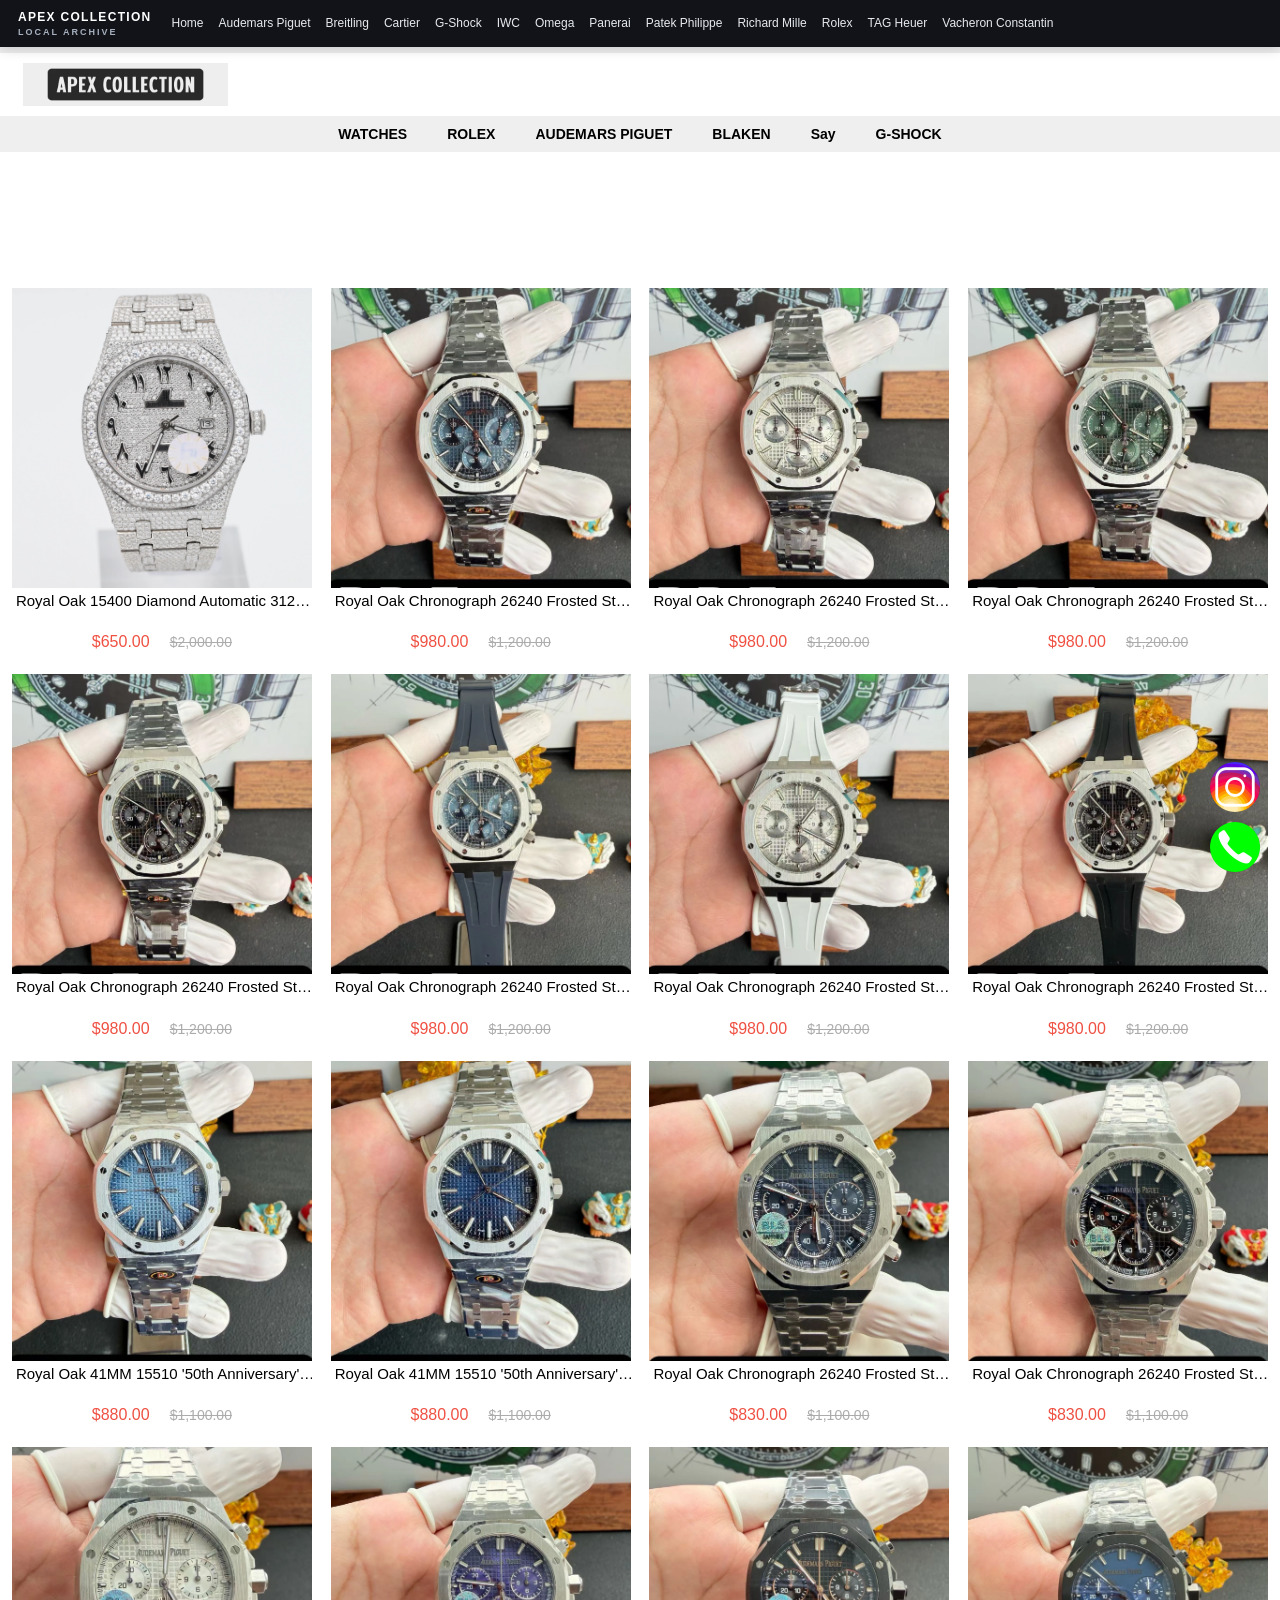
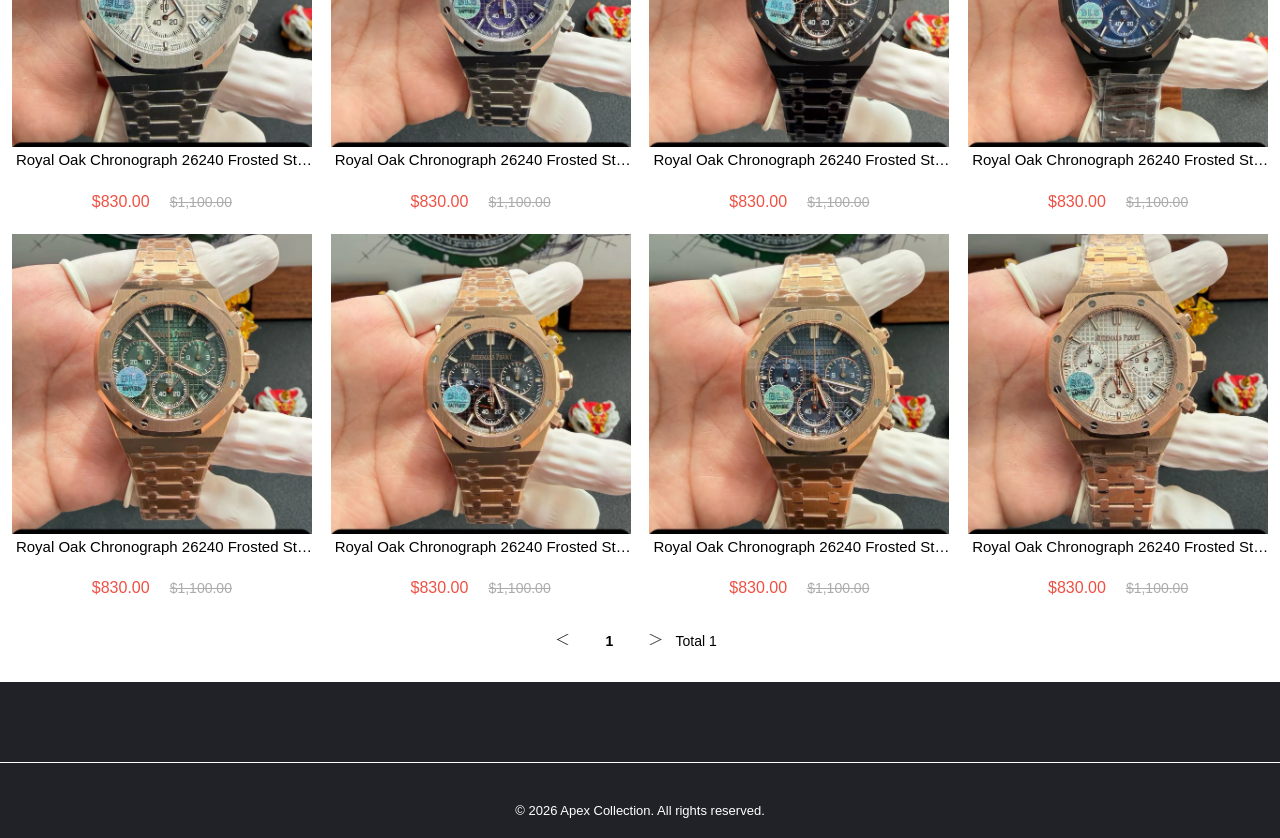
<file: Audemars-Piguet.html>
<!DOCTYPE html>
<!DOCTYPE html>
<!-- saved from url=(0052)https://apexcollection.cc/categories/Audemars-Piguet -->
<html class="" lang="en" style="height: 100%;">
	<head>
		<meta charset="utf-8" />
		<meta content="text/html; charset=utf-8" http-equiv="Content-Type" />
		<meta content="IE=edge" http-equiv="X-UA-Compatible" />
		<meta content="width=device-width,initial-scale=1,maximum-scale=1,user-scalable=no" name="viewport" />
		<style id="custom-scrollbar-style">
			::-webkit-scrollbar {
			  display: none;
			}
		</style>
		<meta content="Browse our wide selection of Audemars-Piguet. High-quality products, lab-tested and ready for shipment. Explore the best deals on Audemars-Piguet." name="description" />
		<title>
			Audemars Piguet — Apex Collection Local Archive
		</title>
		<style type="text/css">
			iframe.goog-te-banner-frame { display: none !important; } 
			body { top: 0px !important; position: static !important; }
			.goog-tooltip { display: none !important; }
			.goog-text-highlight { background-color: transparent !important; box-shadow: none !important; }
		</style>
		<link href="resource/css/element_ui.css" rel="stylesheet" />
		<link href="resource/css/chunk-vendors.8177b762.1792818574212.css" rel="stylesheet" />
		<link href="resource/css/app.754a0a56.1792818574212.css" rel="stylesheet" />
		<link href="resource/css/FrontPreview.c9e96bcb.1792818574212.css" rel="stylesheet" />
		<link href="resource/css/935.d10ca433.1792818574212.css" rel="stylesheet" />
		<link href="resource/css/71.ab5edf84.1792818574212.css" rel="stylesheet" />
		<link href="resource/css/498.ba221bc5.1792818574212.css" rel="stylesheet" />
		<style id="local-static-mode">
			html { scroll-behavior: smooth; }
			.local-static-nav { position: sticky; top: 0; z-index: 2147483000; background: #111318; color: #fff; box-shadow: 0 2px 12px rgba(0,0,0,.16); font-family: Arial, sans-serif; }
			.local-static-nav__inner { max-width: 1500px; margin: 0 auto; padding: 10px 18px; display: flex; gap: 20px; align-items: center; flex-wrap: wrap; }
			.local-static-nav__brand { font-size: 12px; font-weight: 700; letter-spacing: 1.3px; white-space: nowrap; }
			.local-static-nav__brand small { display: block; color: #a7b0bf; font-size: 9px; letter-spacing: 2px; margin-top: 3px; }
			.local-static-nav nav { display: flex; flex: 1; flex-wrap: wrap; align-items: center; gap: 6px 15px; }
			.local-static-nav nav a { color: #e7eaf0; text-decoration: none; font-size: 12px; line-height: 1.6; white-space: nowrap; }
			.local-static-nav nav a:hover { color: #fff; text-decoration: underline; }
			.local-static-note { padding: 5px 18px; background: #f4f5f7; color: #606776; font: 11px/1.5 Arial, sans-serif; border-bottom: 1px solid #e3e6eb; }
			img.productimage { display: none !important; }
			@media (max-width: 760px) { .local-static-nav__inner { align-items: flex-start; gap: 10px; padding: 8px 12px; } .local-static-nav nav { gap: 5px 10px; } }
		</style>
	</head>
	<body style="top: 0px; position: relative; min-height: 100%;">
		<svg aria-hidden="true" style="position: absolute; width: 0px; height: 0px; overflow: hidden;">
			<symbol id="custom-icon-yanzhengma1" viewbox="0 0 1024 1024">
				<path d="M908.65 256.38c-2.81-27.59-23.15-50.2-50.29-55.9a1187.653 1187.653 0 0 1-162.65-37.44A604.025 604.025 0 0 1 550.39 78.1c-23.19-16.7-54.47-16.7-77.67 0a381.187 381.187 0 0 1-146.42 84.39 545.725 545.725 0 0 1-158.17 39.09c-27.74 4.48-48.52 27.83-49.74 55.9s-1.69 140.29-1.69 263.77c0 223.54 263.77 439.86 395.7 439.86 131.88 0 355.46-152.59 391.22-436.48 8.95-167.68 5.03-268.29 5.03-268.29v0.04zM765.02 429.05L489.47 688.93c-12.4 11.82-31.35 13.68-45.81 4.48l-7.23-6.17-152.04-158.12c-14.2-15.43-13.21-39.45 2.22-53.65 15.43-14.2 39.45-13.2 53.65 2.22l125.2 131.34L713.6 374.29c15.44-14.2 39.47-13.2 53.67 2.24 14.2 15.44 13.2 39.47-2.24 53.67v-1.15h-0.01z">
				</path>
			</symbol>
		</svg>
		<div aria-label="Local archive navigation" class="local-static-nav">
			<div class="local-static-nav__inner">
				<span class="local-static-nav__brand">
					APEX COLLECTION
					<small>
						LOCAL ARCHIVE
					</small>
				</span>
				<nav>
					<a href="Apex%20Collection.html">
						Home
					</a>
					<a href="Audemars-Piguet.html">
						Audemars Piguet
					</a>
					<a href="Breitling.html">
						Breitling
					</a>
					<a href="Cartier.html">
						Cartier
					</a>
					<a href="G-Shock.html">
						G-Shock
					</a>
					<a href="IWC.html">
						IWC
					</a>
					<a href="Omega.html">
						Omega
					</a>
					<a href="Panerai.html">
						Panerai
					</a>
					<a href="Patek-Philippe.html">
						Patek Philippe
					</a>
					<a href="Richard-Mille.html">
						Richard Mille
					</a>
					<a href="Rolex.html">
						Rolex
					</a>
					<a href="TAG-Heuer.html">
						TAG Heuer
					</a>
					<a href="Vacheron-Constantin.html">
						Vacheron Constantin
					</a>
				</nav>
			</div>
		</div>
		<div class="local-static-note">
			本地静态预览：已保存的商品与图片可浏览；购物车、下单、实时搜索/排序等原站后端功能不可用。
		</div>
		<div class="scrollbarA" id="app" style="overflow: hidden auto;">
			<div data-v-74ca076e="" style="width: 100vw; min-height: 100vh; font-family: Montserrat, sans-serif;">
				<div class="van-overlay" data-v-74ca076e="" style="background-color: rgba(0, 0, 0, 0); display: none;">
					<div data-v-74ca076e="" style="display: flex; align-items: center; justify-content: center; width: 100%; height: 100%;">
						<div class="van-loading van-loading--spinner" data-v-74ca076e="">
							<span class="van-loading__spinner van-loading__spinner--spinner" data-v-74ca076e="" style="color: rgb(125, 125, 125);">
								<i data-v-74ca076e="">
								</i>
								<i data-v-74ca076e="">
								</i>
								<i data-v-74ca076e="">
								</i>
								<i data-v-74ca076e="">
								</i>
								<i data-v-74ca076e="">
								</i>
								<i data-v-74ca076e="">
								</i>
								<i data-v-74ca076e="">
								</i>
								<i data-v-74ca076e="">
								</i>
								<i data-v-74ca076e="">
								</i>
								<i data-v-74ca076e="">
								</i>
								<i data-v-74ca076e="">
								</i>
								<i data-v-74ca076e="">
								</i>
							</span>
						</div>
					</div>
				</div>
				<div data-v-74ca076e="" style="width: 100%; height: 100%; background: rgb(255, 255, 255);">
					<div data-v-74ca076e="" style="margin: auto; height: 100%;">
						<div data-v-74ca076e="" style="width: 100%; margin: auto; position: fixed; top: 0px; z-index: 1200; background: rgb(255, 255, 255);">
							<div data-v-74ca076e="" style="display: flex; justify-content: center; margin: auto; position: relative; height: 100%;">
								<div data-v-74ca076e="" style="position: absolute; height: 100%; top: 50%; left: 50%; transform: translate(-50%, -50%); width: 99%; background: rgb(255, 255, 255);">
								</div>
								<div data-v-2d3abb30="" data-v-74ca076e="" placenavheight="158" style="width: 100%; overflow: hidden; height: 100%;">
									<div class="" data-v-2d3abb30="" style="width: 100%;">
										<div data-v-2d3abb30="" id="navTop" style="width: 100%;">
											<div data-v-2d3abb30="" id="position" style="width: 1px;">
											</div>
											<div class="el-row is-justify-center el-row--flex" data-v-2d3abb30="" id="" style="margin: auto; width: 100%;">
												<div class="el-col el-col-24" data-v-2d3abb30="">
													<div data-v-2d3abb30="" style="padding: 10px; margin: 0px; box-shadow: 0px 0px 0px 0px; background: linear-gradient(0deg, rgb(238, 238, 238), rgb(238, 238, 238)); border-width: 0px; border-style: solid; border-color: rgb(255, 255, 255); border-radius: 0px;">
														<div data-v-2d3abb30="" style="background: linear-gradient(0deg, rgb(238, 238, 238), rgb(238, 238, 238));">
															<div data-v-2d3abb30="" style="margin: auto; max-width: 100%; width: 99%;">
																<div data-v-2d3abb30="" style="background: linear-gradient(0deg, rgb(238, 238, 238), rgb(238, 238, 238));">
																	<div class="el-row is-justify-center is-align-middle el-row--flex" data-v-2d3abb30="" style="display: flex; flex-wrap: wrap; width: 100%;">
																		<div class="el-col el-col-13" data-v-2d3abb30="">
																			<div data-v-2d3abb30="" style="z-index: 10; width: 100%;">
																				<div data-v-2d3abb30="" style="margin: 0px; box-shadow: 0px 0px 0px 0px; border-width: 0px; border-style: solid; border-color: rgb(255, 255, 255); border-radius: 0px;">
																					<div data-v-2d3abb30="" style="margin: auto;">
																						<div class="el-row is-justify-center is-align-middle el-row--flex" data-v-2d3abb30="" style="margin: 0px; display: flex; flex-wrap: wrap; width: 100%;">
																							<div class="el-col el-col-24" data-v-2d3abb30="">
																								<div data-v-2d3abb30="" style="z-index: 10;">
																									<div class="container-child" data-v-2d3abb30="" style="height: 100%; width: 100%; display: flex; overflow: hidden;">
																										<div data-v-2d3abb30="" style="width: 100%; display: flex; height: 100%; justify-content: start; color: rgb(0, 0, 0); font-size: 15px; background-repeat: no-repeat; box-shadow: 0px 0px 0px 0px; margin: 0px; padding: 0px; white-space: nowrap; border-width: 0px; border-style: solid; border-color: rgb(255, 255, 255); border-radius: 0px; font-family: Montserrat, sans-serif;">
																											<div data-v-2d3abb30="" data-v-567e13c5="" style="width: 100%; height: 100%; display: flex; justify-content: start;" translate_list="[object Object],[object Object],[object Object],[object Object],[object Object],[object Object],[object Object],[object Object],[object Object],[object Object],[object Object],[object Object],[object Object],[object Object],[object Object],[object Object],[object Object]" translate_status="2" virtual="[object Object]">
																												<!-- -->
																												<div class="van-overlay" data-v-567e13c5="" style="background-color: rgba(0, 0, 0, 0); display: none;">
																													<div data-v-567e13c5="" style="display: flex; align-items: center; justify-content: center; width: 100%; height: 100%;">
																														<div class="van-loading van-loading--spinner" data-v-567e13c5="">
																															<span class="van-loading__spinner van-loading__spinner--spinner" data-v-567e13c5="" style="color: rgb(125, 125, 125);">
																																<i data-v-567e13c5="">
																																</i>
																																<i data-v-567e13c5="">
																																</i>
																																<i data-v-567e13c5="">
																																</i>
																																<i data-v-567e13c5="">
																																</i>
																																<i data-v-567e13c5="">
																																</i>
																																<i data-v-567e13c5="">
																																</i>
																																<i data-v-567e13c5="">
																																</i>
																																<i data-v-567e13c5="">
																																</i>
																																<i data-v-567e13c5="">
																																</i>
																																<i data-v-567e13c5="">
																																</i>
																																<i data-v-567e13c5="">
																																</i>
																																<i data-v-567e13c5="">
																																</i>
																															</span>
																														</div>
																													</div>
																												</div>
																												<div data-v-567e13c5="" style="cursor: pointer;">
																													<div class="linktit" data-v-567e13c5="" style="--hover: #EE5042;">
																														ALL Purchase Orders Via WhatsApp:+852 5619 7910. Thx Bro :)
																													</div>
																												</div>
																											</div>
																										</div>
																									</div>
																								</div>
																							</div>
																						</div>
																					</div>
																				</div>
																			</div>
																		</div>
																		<div class="el-col el-col-13" data-v-2d3abb30="">
																			<div data-v-2d3abb30="" style="z-index: 10; width: 100%;">
																				<div data-v-2d3abb30="" style="margin: 0px; box-shadow: 0px 0px 0px 0px; border-width: 0px; border-style: solid; border-color: rgb(255, 255, 255); border-radius: 0px;">
																					<div data-v-2d3abb30="" style="margin: auto;">
																						<div class="el-row is-justify-center is-align-middle el-row--flex" data-v-2d3abb30="" style="margin: 0px; display: flex; flex-wrap: wrap; width: 100%;">
																							<div class="el-col el-col-24" data-v-2d3abb30="">
																								<div data-v-2d3abb30="" style="z-index: 10;">
																									<div class="container-child" data-v-2d3abb30="" style="height: 100%; width: 100%; display: flex; overflow: hidden;">
																										<div data-v-2d3abb30="" style="width: 100%; display: flex; height: 100%; justify-content: end; color: rgb(0, 0, 0); font-size: 12px; background-repeat: no-repeat; box-shadow: 0px 0px 0px 0px; margin: 0px; padding: 0px; white-space: nowrap; border-width: 0px; border-style: solid; border-color: rgb(255, 255, 255); border-radius: 0px; font-family: Montserrat, sans-serif;">
																											<div all_setting="[object Object],[object Object],[object Object],[object Object]" data-v-2d3abb30="" data-v-d2c505aa="" style="height: 100%; width: 100%; display: flex; justify-content: end;" type="preview" virtual="[object Object]">
																												<!-- -->
																												<!-- -->
																												<div data-v-d2c505aa="" style="display: flex; align-items: center; position: relative; z-index: 100;">
																													<div class="notranslate" data-v-d2c505aa="" style="margin-top: 0px; color: rgb(0, 0, 0); font-size: 12px;">
																														$
																													</div>
																													<select class="select-font curreny" data-v-d2c505aa="" id="cars" name="cars" style="margin: 0px; cursor: pointer; background-color: rgba(0, 0, 0, 0); --fontColor: #000000; --fontSize: 12px; --fontFamily: 'Montserrat', sans-serif; width: 50px;">
																														<option data-v-d2c505aa="" style="color: rgb(0, 0, 0);" value="HKD">
																															<span class="notranslate" data-v-d2c505aa="" style="color: rgb(0, 0, 0);">
																																HKD
																															</span>
																														</option>
																														<option data-v-d2c505aa="" style="color: rgb(0, 0, 0);" value="CNY">
																															<span class="notranslate" data-v-d2c505aa="" style="color: rgb(0, 0, 0);">
																																CNY
																															</span>
																														</option>
																														<option data-v-d2c505aa="" style="color: rgb(0, 0, 0);" value="USD">
																															<span class="notranslate" data-v-d2c505aa="" style="color: rgb(0, 0, 0);">
																																USD
																															</span>
																														</option>
																														<option data-v-d2c505aa="" style="color: rgb(0, 0, 0);" value="EUR">
																															<span class="notranslate" data-v-d2c505aa="" style="color: rgb(0, 0, 0);">
																																EUR
																															</span>
																														</option>
																														<option data-v-d2c505aa="" style="color: rgb(0, 0, 0);" value="AUD">
																															<span class="notranslate" data-v-d2c505aa="" style="color: rgb(0, 0, 0);">
																																AUD
																															</span>
																														</option>
																														<option data-v-d2c505aa="" style="color: rgb(0, 0, 0);" value="CAD">
																															<span class="notranslate" data-v-d2c505aa="" style="color: rgb(0, 0, 0);">
																																CAD
																															</span>
																														</option>
																														<option data-v-d2c505aa="" style="color: rgb(0, 0, 0);" value="GBP">
																															<span class="notranslate" data-v-d2c505aa="" style="color: rgb(0, 0, 0);">
																																GBP
																															</span>
																														</option>
																														<option data-v-d2c505aa="" style="color: rgb(0, 0, 0);" value="JPY">
																															<span class="notranslate" data-v-d2c505aa="" style="color: rgb(0, 0, 0);">
																																JPY
																															</span>
																														</option>
																														<option data-v-d2c505aa="" style="color: rgb(0, 0, 0);" value="KRW">
																															<span class="notranslate" data-v-d2c505aa="" style="color: rgb(0, 0, 0);">
																																KRW
																															</span>
																														</option>
																														<option data-v-d2c505aa="" style="color: rgb(0, 0, 0);" value="SGD">
																															<span class="notranslate" data-v-d2c505aa="" style="color: rgb(0, 0, 0);">
																																SGD
																															</span>
																														</option>
																													</select>
																												</div>
																												<div data-v-d2c505aa="" style="display: flex; align-items: center; margin-left: 10px; position: relative; z-index: 100;">
																													<img alt="" data-v-d2c505aa="" src="resource/picture/en.png" style="object-fit: contain; width: 24px; height: 10px;" />
																													<div data-v-d2c505aa="" id="google_translate_element" style="display: none;">
																													</div>
																													<div data-v-d2c505aa="" id="google_tr" style="cursor: pointer;">
																														<select aria-label="Language translation widget" class="goog-te-combo" style="background-color: rgba(0, 0, 0, 0); border: 0px; width: 100px; cursor: pointer; font-size: 12px; font-family: Montserrat, sans-serif; color: rgb(0, 0, 0);">
																															<option style="color: rgb(0, 0, 0);" value="zh-CN">
																																中文（简体）
																															</option>
																															<option style="color: rgb(0, 0, 0);" value="ar">
																																阿拉伯语
																															</option>
																															<option style="color: rgb(0, 0, 0);" value="de">
																																德语
																															</option>
																															<option style="color: rgb(0, 0, 0);" value="ru">
																																俄语
																															</option>
																															<option style="color: rgb(0, 0, 0);" value="fr">
																																法语
																															</option>
																															<option style="color: rgb(0, 0, 0);" value="ko">
																																韩语
																															</option>
																															<option style="color: rgb(0, 0, 0);" value="la">
																																拉丁语
																															</option>
																															<option style="color: rgb(0, 0, 0);" value="bn">
																																孟加拉语
																															</option>
																															<option style="color: rgb(0, 0, 0);" value="pt">
																																葡萄牙语（巴西）
																															</option>
																															<option style="color: rgb(0, 0, 0);" value="pt-PT">
																																葡萄牙语（葡萄牙）
																															</option>
																															<option style="color: rgb(0, 0, 0);" value="ja">
																																日语
																															</option>
																															<option style="color: rgb(0, 0, 0);" value="th">
																																泰语
																															</option>
																															<option style="color: rgb(0, 0, 0);" value="es">
																																西班牙语
																															</option>
																															<option style="color: rgb(0, 0, 0);" value="it">
																																意大利语
																															</option>
																															<option style="color: rgb(0, 0, 0);" value="en">
																																英语
																															</option>
																															<option style="color: rgb(0, 0, 0);" value="vi">
																																越南语
																															</option>
																															<option style="color: rgb(0, 0, 0);" value="zh-TW">
																																中文（繁体）
																															</option>
																														</select>
																													</div>
																												</div>
																											</div>
																										</div>
																									</div>
																								</div>
																							</div>
																						</div>
																					</div>
																				</div>
																			</div>
																		</div>
																	</div>
																</div>
															</div>
														</div>
													</div>
												</div>
											</div>
											<div class="el-row is-justify-center el-row--flex" data-v-2d3abb30="" id="" style="margin: auto; width: 99%;">
												<div class="el-col el-col-24" data-v-2d3abb30="">
													<div data-v-2d3abb30="" style="padding: 10px; margin: 0px; box-shadow: 0px 0px 0px 0px; border-width: 0px; border-style: solid; border-color: rgb(255, 255, 255); border-radius: 0px;">
														<div data-v-2d3abb30="">
															<div data-v-2d3abb30="" style="margin: auto; max-width: 100%; width: 99%;">
																<div data-v-2d3abb30="">
																	<div class="el-row is-justify-center is-align-middle el-row--flex" data-v-2d3abb30="" style="display: flex; flex-wrap: wrap; width: 100%;">
																		<div class="el-col el-col-4" data-v-2d3abb30="">
																			<div data-v-2d3abb30="" style="z-index: 10; width: 100%;">
																				<div data-v-2d3abb30="" style="margin: 0px; box-shadow: 0px 0px 0px 0px; border-width: 0px; border-style: solid; border-color: rgb(255, 255, 255); border-radius: 0px;">
																					<div data-v-2d3abb30="" style="margin: auto;">
																						<div class="el-row is-justify-center is-align-middle el-row--flex" data-v-2d3abb30="" style="margin: 0px; display: flex; flex-wrap: wrap; width: 100%;">
																							<div class="el-col el-col-24" data-v-2d3abb30="">
																								<div data-v-2d3abb30="" style="z-index: 10;">
																									<div class="container-child" data-v-2d3abb30="" style="height: 100%; width: 100%; display: flex; overflow: hidden;">
																										<div data-v-2d3abb30="" style="width: 100%; display: flex; height: 100%; justify-content: center; color: rgb(0, 0, 0); font-size: 14px; background-repeat: no-repeat; box-shadow: 0px 0px 0px 0px; margin: 0px; padding: 0px; white-space: nowrap; border-width: 0px; border-style: solid; border-color: rgb(255, 255, 255); border-radius: 0px; font-family: Montserrat, sans-serif;">
																											<div data-v-2d3abb30="" style="height: 100%; width: 100%; display: flex; justify-content: center;" translate_list="[object Object],[object Object],[object Object],[object Object],[object Object],[object Object],[object Object],[object Object],[object Object],[object Object],[object Object],[object Object],[object Object],[object Object],[object Object],[object Object],[object Object]" translate_status="2" virtual="[object Object]">
																												<!-- -->
																												<div style="display: grid; max-width: 100%; justify-content: space-between; gap: 0px; grid-template-columns: repeat(1, calc(100% - 0px));">
																													<div alt="" data-v-839be320="" style="max-width: 100%; position: relative; overflow: hidden; cursor: pointer; border-radius: 0px; border-width: 0px; border-style: solid; border-color: rgb(255, 255, 255); padding: 0px;">
																														<div class="van-overlay" data-v-839be320="" style="background-color: rgba(0, 0, 0, 0); display: none;">
																															<div data-v-839be320="" style="display: flex; align-items: center; justify-content: center; width: 100%; height: 100%;">
																																<div class="van-loading van-loading--spinner" data-v-839be320="">
																																	<span class="van-loading__spinner van-loading__spinner--spinner" data-v-839be320="" style="color: rgb(125, 125, 125);">
																																		<i data-v-839be320="">
																																		</i>
																																		<i data-v-839be320="">
																																		</i>
																																		<i data-v-839be320="">
																																		</i>
																																		<i data-v-839be320="">
																																		</i>
																																		<i data-v-839be320="">
																																		</i>
																																		<i data-v-839be320="">
																																		</i>
																																		<i data-v-839be320="">
																																		</i>
																																		<i data-v-839be320="">
																																		</i>
																																		<i data-v-839be320="">
																																		</i>
																																		<i data-v-839be320="">
																																		</i>
																																		<i data-v-839be320="">
																																		</i>
																																		<i data-v-839be320="">
																																		</i>
																																	</span>
																																</div>
																															</div>
																														</div>
																														<div data-v-839be320="" style="position: relative; display: flex; justify-content: center; flex-direction: column; align-items: center; max-width: 100%;">
																															<img alt="" data-v-839be320="" fetchpriority="auto" loading="lazy" src="resource/picture/logo-search-grid-2x_749392.webp" style="max-width: 100%; transform: scale(1); transition: transform 0.3s ease-in-out; object-fit: cover; aspect-ratio: 480 / 100; width: 480px;" />
																															<!-- -->
																															<!-- -->
																															<!-- -->
																															<!-- -->
																														</div>
																														<!-- -->
																													</div>
																												</div>
																												<!-- -->
																											</div>
																										</div>
																									</div>
																								</div>
																							</div>
																						</div>
																					</div>
																				</div>
																			</div>
																		</div>
																		<div class="el-col el-col-16" data-v-2d3abb30="">
																			<div data-v-2d3abb30="" style="z-index: 10; width: 100%;">
																				<div data-v-2d3abb30="" style="margin: 0px; box-shadow: 0px 0px 0px 0px; border-width: 0px; border-style: solid; border-color: rgb(255, 255, 255); border-radius: 0px;">
																					<div data-v-2d3abb30="" style="margin: auto;">
																						<div class="el-row is-justify-center is-align-middle el-row--flex" data-v-2d3abb30="" style="margin: 0px; display: flex; flex-wrap: wrap; width: 100%;">
																							<div class="el-col el-col-24" data-v-2d3abb30="">
																								<div data-v-2d3abb30="" style="z-index: 10;">
																									<div class="container-child" data-v-2d3abb30="" style="height: 100%; width: 100%; display: flex; overflow: hidden;">
																										<div data-v-2d3abb30="" style='width: 100%; display: flex; height: 100%; justify-content: center; color: rgb(0, 0, 0); font-size: 18px; background-repeat: no-repeat; box-shadow: 0px 0px 0px 0px; margin: 0px; padding: 0px; white-space: nowrap; border-width: 0px; border-style: solid; border-color: rgb(255, 255, 255); border-radius: 0px; font-family: "Open Sans", sans-serif;'>
																											<div data-v-2d3abb30="" data-v-bf94279c="" style="width: 100%; height: 100%; display: flex; justify-content: center;" translate_list="[object Object],[object Object],[object Object],[object Object],[object Object],[object Object],[object Object],[object Object],[object Object],[object Object],[object Object],[object Object],[object Object],[object Object],[object Object],[object Object],[object Object]" translate_status="2" virtual="[object Object]">
																												<!-- -->
																												
																											</div>
																										</div>
																									</div>
																								</div>
																							</div>
																						</div>
																					</div>
																				</div>
																			</div>
																		</div>
																		<div class="el-col el-col-4" data-v-2d3abb30="">
																			<div data-v-2d3abb30="" style="z-index: 10; width: 100%;">
																				<div data-v-2d3abb30="" style="margin: 0px; box-shadow: 0px 0px 0px 0px; border-width: 0px; border-style: solid; border-color: rgb(255, 255, 255); border-radius: 0px;">
																					<div data-v-2d3abb30="" style="margin: auto;">
																						<div class="el-row is-justify-end is-align-middle el-row--flex" data-v-2d3abb30="" style="margin: 0px; display: flex; flex-wrap: wrap; width: 100%;">
																							<div class="el-col el-col-4" data-v-2d3abb30="">
																								<div data-v-2d3abb30="" style="z-index: 10;">
																									<div class="container-child" data-v-2d3abb30="" style="height: 100%; width: 100%; display: flex; overflow: hidden;">
																										<!-- <div data-v-2d3abb30="" style="width: 100%; display: flex; height: 100%; justify-content: center; color: rgb(0, 0, 0); font-size: 22px; background-repeat: no-repeat; box-shadow: 0px 0px 0px 0px; margin: 0px; padding: 0px; white-space: nowrap; border-width: 0px; border-style: solid; border-color: rgb(255, 255, 255); border-radius: 0px; font-family: Roboto, sans-serif;">
																											<div data-v-2d3abb30="" style="height: 100%; width: 100%; display: flex; justify-content: center;" translate_list="[object Object],[object Object],[object Object],[object Object],[object Object],[object Object],[object Object],[object Object],[object Object],[object Object],[object Object],[object Object],[object Object],[object Object],[object Object],[object Object],[object Object]" translate_status="2" virtual="[object Object]">
																												<i class="el-icon-user" style="cursor: pointer;">
																												</i>
																											</div>
																										</div> -->
																									</div>
																								</div>
																							</div>
																							<div class="el-col el-col-6" data-v-2d3abb30="">
																								<div data-v-2d3abb30="" style="z-index: 10;">
																									<div class="container-child" data-v-2d3abb30="" style="height: 100%; width: 100%; display: flex; overflow: hidden;">
																										<div data-v-2d3abb30="" style="width: 100%; display: flex; height: 100%; justify-content: center; color: rgb(0, 0, 0); font-size: 22px; background-repeat: no-repeat; box-shadow: 0px 0px 0px 0px; margin: 0px; padding: 0px; white-space: nowrap; border-width: 0px; border-style: solid; border-color: rgb(255, 255, 255); border-radius: 0px; font-family: Roboto, sans-serif;">
																											<!-- <div data-v-2d3abb30="" style="height: 100%; width: 100%; display: flex; justify-content: center;" translate_list="[object Object],[object Object],[object Object],[object Object],[object Object],[object Object],[object Object],[object Object],[object Object],[object Object],[object Object],[object Object],[object Object],[object Object],[object Object],[object Object],[object Object]" translate_status="2" virtual="[object Object]">
																												<i class="el-icon-star-off" style="cursor: pointer;">
																												</i>
																											</div> -->
																										</div>
																									</div>
																								</div>
																							</div>
																							<div class="el-col el-col-6" data-v-2d3abb30="">
																								<div data-v-2d3abb30="" style="z-index: 10;">
																									<div class="container-child" data-v-2d3abb30="" style="height: 100%; width: 100%; display: flex; overflow: hidden;">
																										<div data-v-2d3abb30="" style="width: 100%; display: flex; height: 100%; justify-content: start; color: rgb(0, 0, 0); font-size: 22px; background-repeat: no-repeat; box-shadow: 0px 0px 0px 0px; margin: 0px; padding: 0px 0px 0px 5px; white-space: nowrap; border-width: 0px; border-style: none; border-color: rgb(255, 255, 255); border-radius: 0px; font-family: Roboto, sans-serif;">
																											<div data-v-2d3abb30="" data-v-a10f8bea="" style="width: 100%; height: 100%; position: relative; display: flex; justify-content: start;" translate_list="[object Object],[object Object],[object Object],[object Object],[object Object],[object Object],[object Object],[object Object],[object Object],[object Object],[object Object],[object Object],[object Object],[object Object],[object Object],[object Object],[object Object]" translate_status="2" virtual="[object Object]">
																												<div data-v-a10f8bea="">
																													<div data-v-a10f8bea="" style="height: 10px; width: 100%;">
																													</div>
																													<div class="linktit" data-v-a10f8bea="" style="display: flex; align-items: center; border-width: 0px; border-style: solid; border-color: rgb(227, 227, 227); border-radius: 0px; padding: 0px;">
																														<!-- <i class="el-icon-goods" data-v-a10f8bea="" style="cursor: pointer;">
																														</i> -->
																														<!-- -->
																														<!-- <div data-v-a10f8bea="" style="position: relative;">
																															<div class="notranslate" data-v-a10f8bea="" style="position: absolute; width: 16px; height: 16px; border-radius: 100%; z-index: 10; display: flex; align-items: center; justify-content: center; font-size: 9px; background-color: rgb(239, 80, 66); color: rgb(255, 255, 255); right: -17px; top: -17px;">
																																0
																															</div>
																														</div> -->
																													</div>
																													<div data-v-a10f8bea="" style="height: 10px; width: 100%;">
																													</div>
																												</div>
																												<div class="el-drawer__wrapper" data-v-a10f8bea="" style="display: none; height: 100dvh; z-index: 1000000;" tabindex="-1">
																													<div class="el-drawer__container" role="document" tabindex="-1">
																														<div aria-label="Your cart" aria-labelledby="el-drawer__title" aria-modal="true" class="el-drawer rtl" role="dialog" style="width: 22%;" tabindex="-1">
																															<header class="el-drawer__header" id="el-drawer__title">
																																<span role="heading" title="Your cart">
																																	Your cart
																																</span>
																																<button aria-label="close Your cart" class="el-drawer__close-btn" type="button">
																																	<i class="el-dialog__close el-icon el-icon-close">
																																	</i>
																																</button>
																															</header>
																															<!-- -->
																														</div>
																													</div>
																												</div>
																											</div>
																										</div>
																									</div>
																								</div>
																							</div>
																						</div>
																					</div>
																				</div>
																			</div>
																		</div>
																	</div>
																</div>
															</div>
														</div>
													</div>
												</div>
											</div>
											<div class="el-row is-justify-center el-row--flex" data-v-2d3abb30="" id="" style="margin: auto; width: 100%;">
												<div class="el-col el-col-24" data-v-2d3abb30="">
													<div data-v-2d3abb30="" style="padding: 10px; margin: 0px; box-shadow: 0px 0px 0px 0px; background: linear-gradient(0deg, rgb(239, 239, 239), rgb(239, 239, 239)); border-width: 0px; border-style: solid; border-color: rgb(255, 255, 255); border-radius: 0px;">
														<div data-v-2d3abb30="" style="background: linear-gradient(0deg, rgb(239, 239, 239), rgb(239, 239, 239));">
															<div data-v-2d3abb30="" style="margin: auto; max-width: 100%; width: 99%;">
																<div data-v-2d3abb30="" style="background: linear-gradient(0deg, rgb(239, 239, 239), rgb(239, 239, 239));">
																	<div class="el-row is-justify-center is-align-middle el-row--flex" data-v-2d3abb30="" style="display: flex; flex-wrap: wrap; width: 100%;">
																		<div class="el-col el-col-24" data-v-2d3abb30="">
																			<div data-v-2d3abb30="" style="z-index: 10; width: 100%;">
																				<div data-v-2d3abb30="" style="margin: 0px; box-shadow: 0px 0px 0px 0px; border-width: 0px; border-style: solid; border-color: rgb(255, 255, 255); border-radius: 0px;">
																					<div data-v-2d3abb30="" style="margin: auto;">
																						<div class="el-row is-justify-center is-align-middle el-row--flex" data-v-2d3abb30="" style="margin: 0px; display: flex; flex-wrap: wrap; width: 100%;">
																							<div class="el-col el-col-24" data-v-2d3abb30="">
																								<div data-v-2d3abb30="" style="z-index: 10;">
																									<div class="container-child" data-v-2d3abb30="" style="height: 100%; width: 100%; display: flex; overflow: hidden;">
																										<div data-v-2d3abb30="" style="width: 100%; display: flex; height: 100%; justify-content: center; color: rgb(0, 0, 0); font-weight: bold; font-size: 14px; background-repeat: no-repeat; box-shadow: 0px 0px 0px 0px; margin: 0px; padding: 0px; white-space: nowrap; border-width: 0px; border-style: solid; border-color: rgb(255, 255, 255); border-radius: 0px; font-family: Montserrat, sans-serif;">
																											<div class="pBox" data-v-2d3abb30="" data-v-67a512ba="" style="display: flex; align-items: center; height: 100%; width: 100%; justify-content: center;" translate_list="[object Object],[object Object],[object Object],[object Object],[object Object],[object Object],[object Object],[object Object],[object Object],[object Object],[object Object],[object Object],[object Object],[object Object],[object Object],[object Object],[object Object]" translate_status="2" virtual="[object Object]">
																												<div class="van-overlay" data-v-67a512ba="" style="background-color: rgba(0, 0, 0, 0); display: none;">
																													<div data-v-67a512ba="" style="display: flex; align-items: center; justify-content: center; width: 100%; height: 100%;">
																														<div class="van-loading van-loading--spinner" data-v-67a512ba="">
																															<span class="van-loading__spinner van-loading__spinner--spinner" data-v-67a512ba="" style="color: rgb(125, 125, 125);">
																																<i data-v-67a512ba="">
																																</i>
																																<i data-v-67a512ba="">
																																</i>
																																<i data-v-67a512ba="">
																																</i>
																																<i data-v-67a512ba="">
																																</i>
																																<i data-v-67a512ba="">
																																</i>
																																<i data-v-67a512ba="">
																																</i>
																																<i data-v-67a512ba="">
																																</i>
																																<i data-v-67a512ba="">
																																</i>
																																<i data-v-67a512ba="">
																																</i>
																																<i data-v-67a512ba="">
																																</i>
																																<i data-v-67a512ba="">
																																</i>
																																<i data-v-67a512ba="">
																																</i>
																															</span>
																														</div>
																													</div>
																												</div>
																												<div class="box" data-v-67a512ba="" style="width: fit-content; display: flex; align-items: center; flex-wrap: wrap; border-width: 0px; border-style: solid; border-color: rgb(255, 255, 255); border-radius: 0px; padding: 0px; margin: -2px -20px;">
																													<div data-v-67a512ba="">
																														<div class="popper_list" data-v-67a512ba="">
																															<span data-v-67a512ba="">
																																<span class="el-popover__reference-wrapper">
																																	<div aria-describedby="el-popover-1492" class="nav_item el-popover__reference" data-v-67a512ba="" style="position: relative; --hover: #EE5042; margin: 2px 20px;" tabindex="0">
																																		<div data-v-67a512ba="">
																																			WATCHES
																																		</div>
																																		<!-- <i class="el-icon-caret-bottom" data-v-67a512ba="" style="margin-left: 7px;">
																																		</i> -->
																																		<!-- -->
																																	</div>
																																</span>
																															</span>
																														</div>
																													</div>
																													<div data-v-67a512ba="">
																														<div class="popper_list" data-v-67a512ba="">
																															<span data-v-67a512ba="">
																																<span class="el-popover__reference-wrapper">
																																	<div aria-describedby="el-popover-524" class="nav_item el-popover__reference" data-v-67a512ba="" style="position: relative; --hover: #EE5042; margin: 2px 20px;" tabindex="0">
																																		<div data-v-67a512ba="">
																																			ROLEX
																																		</div>
																																		<!-- <i class="el-icon-caret-bottom" data-v-67a512ba="" style="margin-left: 7px;">
																																		</i> -->
																																		<!-- -->
																																	</div>
																																</span>
																															</span>
																														</div>
																													</div>
																													<div data-v-67a512ba="">
																														<div class="popper_list" data-v-67a512ba="">
																															<span data-v-67a512ba="">
																																<div aria-hidden="true" class="el-popover el-popper custom-popover" id="el-popover-174" role="tooltip" style="display: none; background-color: rgb(255, 255, 255); padding: 0px;" tabindex="0">
																																	<!-- -->
																																	<div data-v-67a512ba="" style="display: flex; width: 100vw; justify-content: flex-start; pointer-events: none;">
																																		<div class="popover" data-v-67a512ba="" style="width: 100vw; height: auto; max-height: 80vh; margin-left: 0px; overflow: hidden auto; pointer-events: auto; background-color: rgb(255, 255, 255); box-shadow: rgba(0, 0, 0, 0.1) 0px 2px 12px 0px; border-width: 0px; border-style: solid; border-color: currentcolor;">
																																			<div data-v-67a512ba="" style="padding: 0px; display: flex; width: 100%; flex-wrap: wrap; justify-content: center;">
																																			</div>
																																		</div>
																																	</div>
																																</div>
																																<span class="el-popover__reference-wrapper">
																																	<div aria-describedby="el-popover-174" class="nav_item el-popover__reference" data-v-67a512ba="" style="position: relative; --hover: #EE5042; margin: 2px 20px;" tabindex="0">
																																		<div data-v-67a512ba="">
																																			AUDEMARS PIGUET
																																		</div>
																																		<!-- -->
																																		<!-- -->
																																	</div>
																																</span>
																															</span>
																														</div>
																													</div>
																													<div data-v-67a512ba="">
																														<div class="popper_list" data-v-67a512ba="">
																															<span data-v-67a512ba="">
																																<div aria-hidden="true" class="el-popover el-popper custom-popover" id="el-popover-4328" role="tooltip" style="display: none; background-color: rgb(255, 255, 255); padding: 0px;" tabindex="0">
																																	<!-- -->
																																	<div data-v-67a512ba="" style="display: flex; width: 100vw; justify-content: flex-start; pointer-events: none;">
																																		<div class="popover" data-v-67a512ba="" style="width: 100vw; height: auto; max-height: 80vh; margin-left: 0px; overflow: hidden auto; pointer-events: auto; background-color: rgb(255, 255, 255); box-shadow: rgba(0, 0, 0, 0.1) 0px 2px 12px 0px; border-width: 0px; border-style: solid; border-color: currentcolor;">
																																			<div data-v-67a512ba="" style="padding: 0px; display: flex; width: 100%; flex-wrap: wrap; justify-content: center;">
																																			</div>
																																		</div>
																																	</div>
																																</div>
																																<span class="el-popover__reference-wrapper">
																																	<div aria-describedby="el-popover-4328" class="nav_item el-popover__reference" data-v-67a512ba="" style="position: relative; --hover: #EE5042; margin: 2px 20px;" tabindex="0">
																																		<div data-v-67a512ba="">
																																			BLAKEN
																																		</div>
																																		<!-- -->
																																		<!-- -->
																																	</div>
																																</span>
																															</span>
																														</div>
																													</div>
																													<div data-v-67a512ba="">
																														<div class="popper_list" data-v-67a512ba="">
																															<span data-v-67a512ba="">
																																<div aria-hidden="true" class="el-popover el-popper custom-popover" id="el-popover-2584" role="tooltip" style="display: none; background-color: rgb(255, 255, 255); padding: 0px;" tabindex="0">
																																	<!-- -->
																																	<div data-v-67a512ba="" style="display: flex; width: 100vw; justify-content: flex-start; pointer-events: none;">
																																		<div class="popover" data-v-67a512ba="" style="width: 100vw; height: auto; max-height: 80vh; margin-left: 0px; overflow: hidden auto; pointer-events: auto; background-color: rgb(255, 255, 255); box-shadow: rgba(0, 0, 0, 0.1) 0px 2px 12px 0px; border-width: 0px; border-style: solid; border-color: currentcolor;">
																																			<div data-v-67a512ba="" style="padding: 0px; display: flex; width: 100%; flex-wrap: wrap; justify-content: center;">
																																			</div>
																																		</div>
																																	</div>
																																</div>
																																<span class="el-popover__reference-wrapper">
																																	<div aria-describedby="el-popover-2584" class="nav_item el-popover__reference" data-v-67a512ba="" style="position: relative; --hover: #EE5042; margin: 2px 20px;" tabindex="0">
																																		<div data-v-67a512ba="">
																																			Say
																																		</div>
																																		<!-- -->
																																		<!-- -->
																																	</div>
																																</span>
																															</span>
																														</div>
																													</div>
																													<div data-v-67a512ba="">
																														<div class="popper_list" data-v-67a512ba="">
																															<span data-v-67a512ba="">
																																<div aria-hidden="true" class="el-popover el-popper custom-popover" id="el-popover-9700" role="tooltip" style="display: none; background-color: rgb(255, 255, 255); padding: 0px;" tabindex="0">
																																	<!-- -->
																																	<div data-v-67a512ba="" style="display: flex; width: 100vw; justify-content: flex-start; pointer-events: none;">
																																		<div class="popover" data-v-67a512ba="" style="width: 100vw; height: auto; max-height: 80vh; margin-left: 0px; overflow: hidden auto; pointer-events: auto; background-color: rgb(255, 255, 255); box-shadow: rgba(0, 0, 0, 0.1) 0px 2px 12px 0px; border-width: 0px; border-style: solid; border-color: currentcolor;">
																																			<div data-v-67a512ba="" style="padding: 0px; display: flex; width: 100%; flex-wrap: wrap; justify-content: center;">
																																			</div>
																																		</div>
																																	</div>
																																</div>
																																<span class="el-popover__reference-wrapper">
																																	<div aria-describedby="el-popover-9700" class="nav_item el-popover__reference" data-v-67a512ba="" style="position: relative; --hover: #EE5042; margin: 2px 20px;" tabindex="0">
																																		<div data-v-67a512ba="">
																																			G-SHOCK
																																		</div>
																																		<!-- -->
																																		<!-- -->
																																	</div>
																																</span>
																															</span>
																														</div>
																													</div>
																													<div data-v-67a512ba="">
																														<div class="popper_list" data-v-67a512ba="">
																															<span data-v-67a512ba="">
																																<div aria-hidden="true" class="el-popover el-popper custom-popover" id="el-popover-6782" role="tooltip" style="display: none; background-color: rgb(255, 255, 255); padding: 0px;">
																																	<!-- -->
																																	<div data-v-67a512ba="" style="display: flex; width: 100vw; justify-content: flex-start; pointer-events: none;">
																																		<div class="popover" data-v-67a512ba="" style="width: 100vw; height: auto; max-height: 80vh; margin-left: 0px; overflow: hidden auto; pointer-events: auto; background-color: rgb(255, 255, 255); box-shadow: rgba(0, 0, 0, 0.1) 0px 2px 12px 0px; border-width: 0px; border-style: solid; border-color: currentcolor;">
																																			<div data-v-67a512ba="" style="padding: 0px; display: flex; width: 100%; flex-wrap: wrap; justify-content: center;">
																																			</div>
																																		</div>
																																	</div>
																																	<!-- -->
																																</div>
																																<span class="el-popover__reference-wrapper">
																																</span>
																															</span>
																														</div>
																													</div>
																												</div>
																												<!-- -->
																												<div data-v-67a512ba="" style="position: relative; z-index: 10000000;">
																												</div>
																											</div>
																										</div>
																									</div>
																								</div>
																							</div>
																						</div>
																					</div>
																				</div>
																			</div>
																		</div>
																	</div>
																</div>
															</div>
														</div>
													</div>
												</div>
											</div>
										</div>
									</div>
								</div>
							</div>
						</div>
						<!-- -->
					</div>
					<div data-v-74ca076e="" style="margin: auto;">
						<div data-v-74ca076e="" style="position: relative; width: 100%;">
							<div data-v-74ca076e="" style="width: 1px; height: 158px;">
							</div>
							<div data-v-74ca076e="" style="position: absolute; z-index: 0; margin: auto; top: 50%; left: 50%; transform: translate(-50%, -50%); height: 100%; background: rgb(255, 255, 255); width: 1280px;">
							</div>
							<div data-v-74ca076e="" style="width: 100%; min-height: calc(-472px + 100vh);">
								<!-- -->
								<div data-v-2d3abb30="" data-v-74ca076e="" style="width: 100%;">
									<div class="isfull" data-v-2d3abb30="" style="width: 100%;">
										<div data-v-2d3abb30="" id="navTop" style="width: 100%;">
											<div data-v-2d3abb30="" id="position" style="width: 1px;">
											</div>
											<div class="el-row is-justify-center el-row--flex" data-v-2d3abb30="" id="" style="margin: auto; width: 1280px;">
												<div class="el-col el-col-24" data-v-2d3abb30="">
													<div data-v-2d3abb30="" style="padding: 0px; margin: 0px; box-shadow: 0px 0px 0px 0px; border-width: 0px; border-style: solid; border-color: rgb(255, 255, 255); border-radius: 0px;">
														<div data-v-2d3abb30="">
															<div data-v-2d3abb30="" style="margin: auto; max-width: 100%; width: 1280px;">
																<div data-v-2d3abb30="">
																	<div class="el-row is-justify-center is-align-middle el-row--flex" data-v-2d3abb30="" style="display: flex; flex-wrap: wrap; width: 100%;">
																		<div class="el-col el-col-24" data-v-2d3abb30="">
																			<div data-v-2d3abb30="" style="z-index: 10; width: 100%;">
																				<div data-v-2d3abb30="" style="margin: 0px; box-shadow: 0px 0px 0px 0px; border-width: 0px; border-style: solid; border-color: rgb(255, 255, 255); border-radius: 0px;">
																					<div data-v-2d3abb30="" style="margin: auto;">
																						<div class="el-row is-justify-center is-align-middle el-row--flex" data-v-2d3abb30="" style="margin: 0px; display: flex; flex-wrap: wrap; width: 100%;">
																							<div class="el-col el-col-24" data-v-2d3abb30="">
																								<div data-v-2d3abb30="" style="z-index: 10;">
																									<div class="container-child" data-v-2d3abb30="" style="height: 100%; width: 100%; display: flex; overflow: hidden;">
																										<div data-v-2d3abb30="" style="width: 100%; display: flex; height: 100%; justify-content: center; color: rgb(0, 0, 0); font-size: 16px; background: linear-gradient(0deg, rgb(255, 255, 255), rgb(255, 255, 255)); box-shadow: 0px 0px 0px 0px; margin: 0px; padding: 25px 10px; white-space: nowrap; border-width: 0px; border-style: solid; border-color: rgb(255, 255, 255); border-radius: 0px; font-family: Roboto, sans-serif;">
																											<div all_setting="[object Object],[object Object],[object Object],[object Object]" compontentstyle="[object Object]" data-v-2d3abb30="" data-v-48ed1359="" style="width: 100%; min-height: calc(0px + 100vh); height: 100%; display: flex; justify-content: center;" translate_list="[object Object],[object Object],[object Object],[object Object],[object Object],[object Object],[object Object],[object Object],[object Object],[object Object],[object Object],[object Object],[object Object],[object Object],[object Object],[object Object],[object Object]" translate_status="2" virtual="[object Object]">
																												<div class="van-overlay" data-v-48ed1359="" style="background-color: rgba(0, 0, 0, 0); display: none;">
																													<div data-v-48ed1359="" style="display: flex; align-items: center; justify-content: center; width: 100%; height: 100%;">
																														<div class="van-loading van-loading--spinner" data-v-48ed1359="">
																															<span class="van-loading__spinner van-loading__spinner--spinner" data-v-48ed1359="" style="color: rgb(125, 125, 125);">
																																<i data-v-48ed1359="">
																																</i>
																																<i data-v-48ed1359="">
																																</i>
																																<i data-v-48ed1359="">
																																</i>
																																<i data-v-48ed1359="">
																																</i>
																																<i data-v-48ed1359="">
																																</i>
																																<i data-v-48ed1359="">
																																</i>
																																<i data-v-48ed1359="">
																																</i>
																																<i data-v-48ed1359="">
																																</i>
																																<i data-v-48ed1359="">
																																</i>
																																<i data-v-48ed1359="">
																																</i>
																																<i data-v-48ed1359="">
																																</i>
																																<i data-v-48ed1359="">
																																</i>
																															</span>
																														</div>
																													</div>
																												</div>
																												<!-- -->
																												<div data-v-48ed1359="" style="width: 100%; height: 100%;">
																													<!-- -->
																													<div data-v-48ed1359="" style="display: flex; width: calc(100% - 50px); justify-content: flex-start;">
																														<div data-v-48ed1359="" style="display: grid; margin-bottom: 10px; max-width: 100%; width: fit-content; gap: 10px; grid-template-columns: repeat(6, auto);">
																														</div>
																													</div>
																													<div data-v-48ed1359="" id="clssfiy_content" style="display: flex; width: 100%; height: 100%;">
																														<!-- -->
																														<div data-v-48ed1359="" style="display: flex; flex-direction: column; align-items: center; width: 100%;">
																															<div data-v-48ed1359="" style="margin-top: 10px; display: flex; justify-content: space-between; width: 100%;">
																																<div data-v-48ed1359="">
																																</div>
																																<div data-v-48ed1359="" style="display: flex; align-items: center; margin-right: 10px;">
																																	<!-- <div data-v-48ed1359="" style="font-size: 14px;">
																																		1-20
																																		<span data-v-48ed1359="" style="margin-left: 6px;">
																																			Total:31
																																		</span>
																																	</div> -->
																																	
																																	
																																</div>
																															</div>
																															<div data-v-48ed1359="" style="width: 100%; display: grid; margin-top: 10px; justify-content: space-around; gap: 15px; grid-template-columns: repeat(auto-fill, calc(25% - 15px));">
																																<div data-v-48ed1359="" data-v-65718dc2="" style="max-width: 100%; position: relative; overflow: hidden; margin-bottom: 4px; cursor: pointer; border-radius: 0px; padding: 0px;">
																																	<div class="van-overlay" data-v-65718dc2="" style="background-color: rgba(0, 0, 0, 0); z-index: 10000; display: none;">
																																		<div data-v-65718dc2="" style="display: flex; align-items: center; justify-content: center; width: 100%; height: 100%;">
																																			<div class="van-loading van-loading--spinner" data-v-65718dc2="">
																																				<span class="van-loading__spinner van-loading__spinner--spinner" data-v-65718dc2="" style="color: rgb(125, 125, 125);">
																																					<i data-v-65718dc2="">
																																					</i>
																																					<i data-v-65718dc2="">
																																					</i>
																																					<i data-v-65718dc2="">
																																					</i>
																																					<i data-v-65718dc2="">
																																					</i>
																																					<i data-v-65718dc2="">
																																					</i>
																																					<i data-v-65718dc2="">
																																					</i>
																																					<i data-v-65718dc2="">
																																					</i>
																																					<i data-v-65718dc2="">
																																					</i>
																																					<i data-v-65718dc2="">
																																					</i>
																																					<i data-v-65718dc2="">
																																					</i>
																																					<i data-v-65718dc2="">
																																					</i>
																																					<i data-v-65718dc2="">
																																					</i>
																																				</span>
																																			</div>
																																		</div>
																																	</div>
																																	<div data-v-65718dc2="" style="width: 100%; position: relative; display: flex; justify-content: center; flex-direction: column; align-items: center;">
																																		<div data-v-65718dc2="" style="max-width: 100%; display: flex; justify-content: center; align-items: center; min-height: 0px; position: relative; aspect-ratio: 1 / 1; width: 800px;">
																																			<img alt="" class="" data-v-65718dc2="" fetchpriority="high" src="resource/picture/IMG_0077.webp" style="max-width: 100%; position: absolute; z-index: 9; aspect-ratio: 800 / 800; object-fit: cover;" />
																																			<!-- -->
																																			<!-- -->
																																		</div>
																																		<!-- -->
																																	</div>
																																	<div data-v-65718dc2="" style="width: 100%; margin-top: 4px;">
																																		<div class="tit-item tit" data-v-65718dc2="" style="width: 100%; text-align: center; margin: 4px; font-size: 15px; color: rgb(0, 0, 0); font-family: Montserrat, sans-serif; line-height: 1.25; min-height: calc(37.5px); white-space: nowrap;">
																																			Royal Oak 15400 Diamond Automatic 3120 super clone 40MM 316L
																																		</div>
																																		<!-- -->
																																		<div data-v-65718dc2="" style="display: flex; align-items: center; width: 100%; justify-content: center; margin-top: 4px; margin-bottom: 4px;">
																																			<div data-v-65718dc2="" style="font-size: 16px; color: rgb(239, 80, 66); font-family: Montserrat, sans-serif;">
																																				$650.00
																																			</div>
																																			<div data-v-65718dc2="" style="margin-left: 20px; text-decoration: line-through; font-size: 14px; color: rgb(172, 172, 172); font-family: Montserrat, sans-serif;">
																																				$2,000.00
																																			</div>
																																		</div>
																																		<!-- -->
																																	</div>
																																	<div class="el-dialog__wrapper" data-v-65718dc2="" style="display: none;">
																																		<div aria-label="dialog" aria-modal="true" class="el-dialog" role="dialog" style="margin-top: 15vh; width: 60%;">
																																			<div class="el-dialog__header">
																																				<span class="el-dialog__title">
																																				</span>
																																				<button aria-label="Close" class="el-dialog__headerbtn" type="button">
																																					<i class="el-dialog__close el-icon el-icon-close">
																																					</i>
																																				</button>
																																			</div>
																																			<!-- -->
																																			<!-- -->
																																		</div>
																																	</div>
																																	<div class="el-dialog__wrapper" data-v-65718dc2="" style="display: none;">
																																		<div aria-label="Select Option" aria-modal="true" class="el-dialog" role="dialog" style="margin-top: 15vh; width: 25%;">
																																			<div class="el-dialog__header">
																																				<span class="el-dialog__title">
																																					Select Option
																																				</span>
																																				<button aria-label="Close" class="el-dialog__headerbtn" type="button">
																																					<i class="el-dialog__close el-icon el-icon-close">
																																					</i>
																																				</button>
																																			</div>
																																			<!-- -->
																																			<div class="el-dialog__footer">
																																				<span class="dialog-footer" data-v-65718dc2="">
																																					<div data-v-65718dc2="" style="display: flex; align-items: center; width: 100%; justify-content: flex-end;">
																																						<button class="el-button el-button--default" data-v-65718dc2="" type="button">
																																							<!-- -->
																																							<!-- -->
																																							<span>
																																								Cancel
																																							</span>
																																						</button>
																																						<div data-v-65718dc2="" style="margin-left: 10px;">
																																							<button class="el-button add_cart el-button--default" data-v-65718dc2="" type="button">
																																								<!-- -->
																																								<!-- -->
																																								<span>
																																									Add To Cart
																																								</span>
																																							</button>
																																						</div>
																																						<!-- -->
																																					</div>
																																				</span>
																																			</div>
																																		</div>
																																	</div>
																																	<div class="el-dialog__wrapper" data-v-65718dc2="" style="display: none;">
																																		<div aria-label="SIZE GUIDE" aria-modal="true" class="el-dialog" role="dialog" style="margin-top: 15vh; width: 30%;">
																																			<div class="el-dialog__header">
																																				<span class="el-dialog__title">
																																					SIZE GUIDE
																																				</span>
																																				<button aria-label="Close" class="el-dialog__headerbtn" type="button">
																																					<i class="el-dialog__close el-icon el-icon-close">
																																					</i>
																																				</button>
																																			</div>
																																			<!-- -->
																																			<!-- -->
																																		</div>
																																	</div>
																																</div>
																																<div data-v-48ed1359="" data-v-65718dc2="" style="max-width: 100%; position: relative; overflow: hidden; margin-bottom: 4px; cursor: pointer; border-radius: 0px; padding: 0px;">
																																	<div class="van-overlay" data-v-65718dc2="" style="background-color: rgba(0, 0, 0, 0); z-index: 10000; display: none;">
																																		<div data-v-65718dc2="" style="display: flex; align-items: center; justify-content: center; width: 100%; height: 100%;">
																																			<div class="van-loading van-loading--spinner" data-v-65718dc2="">
																																				<span class="van-loading__spinner van-loading__spinner--spinner" data-v-65718dc2="" style="color: rgb(125, 125, 125);">
																																					<i data-v-65718dc2="">
																																					</i>
																																					<i data-v-65718dc2="">
																																					</i>
																																					<i data-v-65718dc2="">
																																					</i>
																																					<i data-v-65718dc2="">
																																					</i>
																																					<i data-v-65718dc2="">
																																					</i>
																																					<i data-v-65718dc2="">
																																					</i>
																																					<i data-v-65718dc2="">
																																					</i>
																																					<i data-v-65718dc2="">
																																					</i>
																																					<i data-v-65718dc2="">
																																					</i>
																																					<i data-v-65718dc2="">
																																					</i>
																																					<i data-v-65718dc2="">
																																					</i>
																																					<i data-v-65718dc2="">
																																					</i>
																																				</span>
																																			</div>
																																		</div>
																																	</div>
																																	<div data-v-65718dc2="" style="width: 100%; position: relative; display: flex; justify-content: center; flex-direction: column; align-items: center;">
																																		<div data-v-65718dc2="" style="max-width: 100%; display: flex; justify-content: center; align-items: center; min-height: 0px; position: relative; aspect-ratio: 1 / 1; width: 800px;">
																																			<img alt="" class="" data-v-65718dc2="" fetchpriority="high" src="resource/picture/de3639d20e6058b711f107750a16ac96.webp" style="max-width: 100%; position: absolute; z-index: 9; aspect-ratio: 800 / 800; object-fit: cover;" />
																																			<!-- -->
																																			<!-- -->
																																		</div>
																																		<!-- -->
																																	</div>
																																	<div data-v-65718dc2="" style="width: 100%; margin-top: 4px;">
																																		<div class="tit-item tit" data-v-65718dc2="" style="width: 100%; text-align: center; margin: 4px; font-size: 15px; color: rgb(0, 0, 0); font-family: Montserrat, sans-serif; line-height: 1.25; min-height: calc(37.5px); white-space: nowrap;">
																																			Royal Oak Chronograph 26240 Frosted Stainless Steel super clone DD4401 (DDF Best Edition) 7
																																		</div>
																																		<!-- -->
																																		<div data-v-65718dc2="" style="display: flex; align-items: center; width: 100%; justify-content: center; margin-top: 4px; margin-bottom: 4px;">
																																			<div data-v-65718dc2="" style="font-size: 16px; color: rgb(239, 80, 66); font-family: Montserrat, sans-serif;">
																																				$980.00
																																			</div>
																																			<div data-v-65718dc2="" style="margin-left: 20px; text-decoration: line-through; font-size: 14px; color: rgb(172, 172, 172); font-family: Montserrat, sans-serif;">
																																				$1,200.00
																																			</div>
																																		</div>
																																		<!-- -->
																																	</div>
																																	<div class="el-dialog__wrapper" data-v-65718dc2="" style="display: none;">
																																		<div aria-label="dialog" aria-modal="true" class="el-dialog" role="dialog" style="margin-top: 15vh; width: 60%;">
																																			<div class="el-dialog__header">
																																				<span class="el-dialog__title">
																																				</span>
																																				<button aria-label="Close" class="el-dialog__headerbtn" type="button">
																																					<i class="el-dialog__close el-icon el-icon-close">
																																					</i>
																																				</button>
																																			</div>
																																			<!-- -->
																																			<!-- -->
																																		</div>
																																	</div>
																																	<div class="el-dialog__wrapper" data-v-65718dc2="" style="display: none;">
																																		<div aria-label="Select Option" aria-modal="true" class="el-dialog" role="dialog" style="margin-top: 15vh; width: 25%;">
																																			<div class="el-dialog__header">
																																				<span class="el-dialog__title">
																																					Select Option
																																				</span>
																																				<button aria-label="Close" class="el-dialog__headerbtn" type="button">
																																					<i class="el-dialog__close el-icon el-icon-close">
																																					</i>
																																				</button>
																																			</div>
																																			<!-- -->
																																			<div class="el-dialog__footer">
																																				<span class="dialog-footer" data-v-65718dc2="">
																																					<div data-v-65718dc2="" style="display: flex; align-items: center; width: 100%; justify-content: flex-end;">
																																						<button class="el-button el-button--default" data-v-65718dc2="" type="button">
																																							<!-- -->
																																							<!-- -->
																																							<span>
																																								Cancel
																																							</span>
																																						</button>
																																						<div data-v-65718dc2="" style="margin-left: 10px;">
																																							<button class="el-button add_cart el-button--default" data-v-65718dc2="" type="button">
																																								<!-- -->
																																								<!-- -->
																																								<span>
																																									Add To Cart
																																								</span>
																																							</button>
																																						</div>
																																						<!-- -->
																																					</div>
																																				</span>
																																			</div>
																																		</div>
																																	</div>
																																	<div class="el-dialog__wrapper" data-v-65718dc2="" style="display: none;">
																																		<div aria-label="SIZE GUIDE" aria-modal="true" class="el-dialog" role="dialog" style="margin-top: 15vh; width: 30%;">
																																			<div class="el-dialog__header">
																																				<span class="el-dialog__title">
																																					SIZE GUIDE
																																				</span>
																																				<button aria-label="Close" class="el-dialog__headerbtn" type="button">
																																					<i class="el-dialog__close el-icon el-icon-close">
																																					</i>
																																				</button>
																																			</div>
																																			<!-- -->
																																			<!-- -->
																																		</div>
																																	</div>
																																</div>
																																<div data-v-48ed1359="" data-v-65718dc2="" style="max-width: 100%; position: relative; overflow: hidden; margin-bottom: 4px; cursor: pointer; border-radius: 0px; padding: 0px;">
																																	<div class="van-overlay" data-v-65718dc2="" style="background-color: rgba(0, 0, 0, 0); z-index: 10000; display: none;">
																																		<div data-v-65718dc2="" style="display: flex; align-items: center; justify-content: center; width: 100%; height: 100%;">
																																			<div class="van-loading van-loading--spinner" data-v-65718dc2="">
																																				<span class="van-loading__spinner van-loading__spinner--spinner" data-v-65718dc2="" style="color: rgb(125, 125, 125);">
																																					<i data-v-65718dc2="">
																																					</i>
																																					<i data-v-65718dc2="">
																																					</i>
																																					<i data-v-65718dc2="">
																																					</i>
																																					<i data-v-65718dc2="">
																																					</i>
																																					<i data-v-65718dc2="">
																																					</i>
																																					<i data-v-65718dc2="">
																																					</i>
																																					<i data-v-65718dc2="">
																																					</i>
																																					<i data-v-65718dc2="">
																																					</i>
																																					<i data-v-65718dc2="">
																																					</i>
																																					<i data-v-65718dc2="">
																																					</i>
																																					<i data-v-65718dc2="">
																																					</i>
																																					<i data-v-65718dc2="">
																																					</i>
																																				</span>
																																			</div>
																																		</div>
																																	</div>
																																	<div data-v-65718dc2="" style="width: 100%; position: relative; display: flex; justify-content: center; flex-direction: column; align-items: center;">
																																		<div data-v-65718dc2="" style="max-width: 100%; display: flex; justify-content: center; align-items: center; min-height: 0px; position: relative; aspect-ratio: 1 / 1; width: 800px;">
																																			<img alt="" class="" data-v-65718dc2="" fetchpriority="high" src="resource/picture/c6ec3ff71b1b350340bac53dc49058d3.webp" style="max-width: 100%; position: absolute; z-index: 9; aspect-ratio: 800 / 800; object-fit: cover;" />
																																			<!-- -->
																																			<!-- -->
																																		</div>
																																		<!-- -->
																																	</div>
																																	<div data-v-65718dc2="" style="width: 100%; margin-top: 4px;">
																																		<div class="tit-item tit" data-v-65718dc2="" style="width: 100%; text-align: center; margin: 4px; font-size: 15px; color: rgb(0, 0, 0); font-family: Montserrat, sans-serif; line-height: 1.25; min-height: calc(37.5px); white-space: nowrap;">
																																			Royal Oak Chronograph 26240 Frosted Stainless Steel super clone DD4401 (DDF Best Edition) 6
																																		</div>
																																		<!-- -->
																																		<div data-v-65718dc2="" style="display: flex; align-items: center; width: 100%; justify-content: center; margin-top: 4px; margin-bottom: 4px;">
																																			<div data-v-65718dc2="" style="font-size: 16px; color: rgb(239, 80, 66); font-family: Montserrat, sans-serif;">
																																				$980.00
																																			</div>
																																			<div data-v-65718dc2="" style="margin-left: 20px; text-decoration: line-through; font-size: 14px; color: rgb(172, 172, 172); font-family: Montserrat, sans-serif;">
																																				$1,200.00
																																			</div>
																																		</div>
																																		<!-- -->
																																	</div>
																																	<div class="el-dialog__wrapper" data-v-65718dc2="" style="display: none;">
																																		<div aria-label="dialog" aria-modal="true" class="el-dialog" role="dialog" style="margin-top: 15vh; width: 60%;">
																																			<div class="el-dialog__header">
																																				<span class="el-dialog__title">
																																				</span>
																																				<button aria-label="Close" class="el-dialog__headerbtn" type="button">
																																					<i class="el-dialog__close el-icon el-icon-close">
																																					</i>
																																				</button>
																																			</div>
																																			<!-- -->
																																			<!-- -->
																																		</div>
																																	</div>
																																	<div class="el-dialog__wrapper" data-v-65718dc2="" style="display: none;">
																																		<div aria-label="Select Option" aria-modal="true" class="el-dialog" role="dialog" style="margin-top: 15vh; width: 25%;">
																																			<div class="el-dialog__header">
																																				<span class="el-dialog__title">
																																					Select Option
																																				</span>
																																				<button aria-label="Close" class="el-dialog__headerbtn" type="button">
																																					<i class="el-dialog__close el-icon el-icon-close">
																																					</i>
																																				</button>
																																			</div>
																																			<!-- -->
																																			<div class="el-dialog__footer">
																																				<span class="dialog-footer" data-v-65718dc2="">
																																					<div data-v-65718dc2="" style="display: flex; align-items: center; width: 100%; justify-content: flex-end;">
																																						<button class="el-button el-button--default" data-v-65718dc2="" type="button">
																																							<!-- -->
																																							<!-- -->
																																							<span>
																																								Cancel
																																							</span>
																																						</button>
																																						<div data-v-65718dc2="" style="margin-left: 10px;">
																																							<button class="el-button add_cart el-button--default" data-v-65718dc2="" type="button">
																																								<!-- -->
																																								<!-- -->
																																								<span>
																																									Add To Cart
																																								</span>
																																							</button>
																																						</div>
																																						<!-- -->
																																					</div>
																																				</span>
																																			</div>
																																		</div>
																																	</div>
																																	<div class="el-dialog__wrapper" data-v-65718dc2="" style="display: none;">
																																		<div aria-label="SIZE GUIDE" aria-modal="true" class="el-dialog" role="dialog" style="margin-top: 15vh; width: 30%;">
																																			<div class="el-dialog__header">
																																				<span class="el-dialog__title">
																																					SIZE GUIDE
																																				</span>
																																				<button aria-label="Close" class="el-dialog__headerbtn" type="button">
																																					<i class="el-dialog__close el-icon el-icon-close">
																																					</i>
																																				</button>
																																			</div>
																																			<!-- -->
																																			<!-- -->
																																		</div>
																																	</div>
																																</div>
																																<div data-v-48ed1359="" data-v-65718dc2="" style="max-width: 100%; position: relative; overflow: hidden; margin-bottom: 4px; cursor: pointer; border-radius: 0px; padding: 0px;">
																																	<div class="van-overlay" data-v-65718dc2="" style="background-color: rgba(0, 0, 0, 0); z-index: 10000; display: none;">
																																		<div data-v-65718dc2="" style="display: flex; align-items: center; justify-content: center; width: 100%; height: 100%;">
																																			<div class="van-loading van-loading--spinner" data-v-65718dc2="">
																																				<span class="van-loading__spinner van-loading__spinner--spinner" data-v-65718dc2="" style="color: rgb(125, 125, 125);">
																																					<i data-v-65718dc2="">
																																					</i>
																																					<i data-v-65718dc2="">
																																					</i>
																																					<i data-v-65718dc2="">
																																					</i>
																																					<i data-v-65718dc2="">
																																					</i>
																																					<i data-v-65718dc2="">
																																					</i>
																																					<i data-v-65718dc2="">
																																					</i>
																																					<i data-v-65718dc2="">
																																					</i>
																																					<i data-v-65718dc2="">
																																					</i>
																																					<i data-v-65718dc2="">
																																					</i>
																																					<i data-v-65718dc2="">
																																					</i>
																																					<i data-v-65718dc2="">
																																					</i>
																																					<i data-v-65718dc2="">
																																					</i>
																																				</span>
																																			</div>
																																		</div>
																																	</div>
																																	<div data-v-65718dc2="" style="width: 100%; position: relative; display: flex; justify-content: center; flex-direction: column; align-items: center;">
																																		<div data-v-65718dc2="" style="max-width: 100%; display: flex; justify-content: center; align-items: center; min-height: 0px; position: relative; aspect-ratio: 1 / 1; width: 800px;">
																																			<img alt="" class="" data-v-65718dc2="" fetchpriority="high" src="resource/picture/5e977935b05eff2160155f5ec9b090e4.webp" style="max-width: 100%; position: absolute; z-index: 9; aspect-ratio: 800 / 800; object-fit: cover;" />
																																			<!-- -->
																																			<!-- -->
																																		</div>
																																		<!-- -->
																																	</div>
																																	<div data-v-65718dc2="" style="width: 100%; margin-top: 4px;">
																																		<div class="tit-item tit" data-v-65718dc2="" style="width: 100%; text-align: center; margin: 4px; font-size: 15px; color: rgb(0, 0, 0); font-family: Montserrat, sans-serif; line-height: 1.25; min-height: calc(37.5px); white-space: nowrap;">
																																			Royal Oak Chronograph 26240 Frosted Stainless Steel super clone DD4401 (DDF Best Edition) 5
																																		</div>
																																		<!-- -->
																																		<div data-v-65718dc2="" style="display: flex; align-items: center; width: 100%; justify-content: center; margin-top: 4px; margin-bottom: 4px;">
																																			<div data-v-65718dc2="" style="font-size: 16px; color: rgb(239, 80, 66); font-family: Montserrat, sans-serif;">
																																				$980.00
																																			</div>
																																			<div data-v-65718dc2="" style="margin-left: 20px; text-decoration: line-through; font-size: 14px; color: rgb(172, 172, 172); font-family: Montserrat, sans-serif;">
																																				$1,200.00
																																			</div>
																																		</div>
																																		<!-- -->
																																	</div>
																																	<div class="el-dialog__wrapper" data-v-65718dc2="" style="display: none;">
																																		<div aria-label="dialog" aria-modal="true" class="el-dialog" role="dialog" style="margin-top: 15vh; width: 60%;">
																																			<div class="el-dialog__header">
																																				<span class="el-dialog__title">
																																				</span>
																																				<button aria-label="Close" class="el-dialog__headerbtn" type="button">
																																					<i class="el-dialog__close el-icon el-icon-close">
																																					</i>
																																				</button>
																																			</div>
																																			<!-- -->
																																			<!-- -->
																																		</div>
																																	</div>
																																	<div class="el-dialog__wrapper" data-v-65718dc2="" style="display: none;">
																																		<div aria-label="Select Option" aria-modal="true" class="el-dialog" role="dialog" style="margin-top: 15vh; width: 25%;">
																																			<div class="el-dialog__header">
																																				<span class="el-dialog__title">
																																					Select Option
																																				</span>
																																				<button aria-label="Close" class="el-dialog__headerbtn" type="button">
																																					<i class="el-dialog__close el-icon el-icon-close">
																																					</i>
																																				</button>
																																			</div>
																																			<!-- -->
																																			<div class="el-dialog__footer">
																																				<span class="dialog-footer" data-v-65718dc2="">
																																					<div data-v-65718dc2="" style="display: flex; align-items: center; width: 100%; justify-content: flex-end;">
																																						<button class="el-button el-button--default" data-v-65718dc2="" type="button">
																																							<!-- -->
																																							<!-- -->
																																							<span>
																																								Cancel
																																							</span>
																																						</button>
																																						<div data-v-65718dc2="" style="margin-left: 10px;">
																																							<button class="el-button add_cart el-button--default" data-v-65718dc2="" type="button">
																																								<!-- -->
																																								<!-- -->
																																								<span>
																																									Add To Cart
																																								</span>
																																							</button>
																																						</div>
																																						<!-- -->
																																					</div>
																																				</span>
																																			</div>
																																		</div>
																																	</div>
																																	<div class="el-dialog__wrapper" data-v-65718dc2="" style="display: none;">
																																		<div aria-label="SIZE GUIDE" aria-modal="true" class="el-dialog" role="dialog" style="margin-top: 15vh; width: 30%;">
																																			<div class="el-dialog__header">
																																				<span class="el-dialog__title">
																																					SIZE GUIDE
																																				</span>
																																				<button aria-label="Close" class="el-dialog__headerbtn" type="button">
																																					<i class="el-dialog__close el-icon el-icon-close">
																																					</i>
																																				</button>
																																			</div>
																																			<!-- -->
																																			<!-- -->
																																		</div>
																																	</div>
																																</div>
																																<div data-v-48ed1359="" data-v-65718dc2="" style="max-width: 100%; position: relative; overflow: hidden; margin-bottom: 4px; cursor: pointer; border-radius: 0px; padding: 0px;">
																																	<div class="van-overlay" data-v-65718dc2="" style="background-color: rgba(0, 0, 0, 0); z-index: 10000; display: none;">
																																		<div data-v-65718dc2="" style="display: flex; align-items: center; justify-content: center; width: 100%; height: 100%;">
																																			<div class="van-loading van-loading--spinner" data-v-65718dc2="">
																																				<span class="van-loading__spinner van-loading__spinner--spinner" data-v-65718dc2="" style="color: rgb(125, 125, 125);">
																																					<i data-v-65718dc2="">
																																					</i>
																																					<i data-v-65718dc2="">
																																					</i>
																																					<i data-v-65718dc2="">
																																					</i>
																																					<i data-v-65718dc2="">
																																					</i>
																																					<i data-v-65718dc2="">
																																					</i>
																																					<i data-v-65718dc2="">
																																					</i>
																																					<i data-v-65718dc2="">
																																					</i>
																																					<i data-v-65718dc2="">
																																					</i>
																																					<i data-v-65718dc2="">
																																					</i>
																																					<i data-v-65718dc2="">
																																					</i>
																																					<i data-v-65718dc2="">
																																					</i>
																																					<i data-v-65718dc2="">
																																					</i>
																																				</span>
																																			</div>
																																		</div>
																																	</div>
																																	<div data-v-65718dc2="" style="width: 100%; position: relative; display: flex; justify-content: center; flex-direction: column; align-items: center;">
																																		<div data-v-65718dc2="" style="max-width: 100%; display: flex; justify-content: center; align-items: center; min-height: 0px; position: relative; aspect-ratio: 1 / 1; width: 800px;">
																																			<img alt="" class="" data-v-65718dc2="" fetchpriority="high" src="resource/picture/0c1940eb859aacc237d2790c4f31e5f6.webp" style="max-width: 100%; position: absolute; z-index: 9; aspect-ratio: 800 / 800; object-fit: cover;" />
																																			<!-- -->
																																			<!-- -->
																																		</div>
																																		<!-- -->
																																	</div>
																																	<div data-v-65718dc2="" style="width: 100%; margin-top: 4px;">
																																		<div class="tit-item tit" data-v-65718dc2="" style="width: 100%; text-align: center; margin: 4px; font-size: 15px; color: rgb(0, 0, 0); font-family: Montserrat, sans-serif; line-height: 1.25; min-height: calc(37.5px); white-space: nowrap;">
																																			Royal Oak Chronograph 26240 Frosted Stainless Steel super clone DD4401 (DDF Best Edition) 4
																																		</div>
																																		<!-- -->
																																		<div data-v-65718dc2="" style="display: flex; align-items: center; width: 100%; justify-content: center; margin-top: 4px; margin-bottom: 4px;">
																																			<div data-v-65718dc2="" style="font-size: 16px; color: rgb(239, 80, 66); font-family: Montserrat, sans-serif;">
																																				$980.00
																																			</div>
																																			<div data-v-65718dc2="" style="margin-left: 20px; text-decoration: line-through; font-size: 14px; color: rgb(172, 172, 172); font-family: Montserrat, sans-serif;">
																																				$1,200.00
																																			</div>
																																		</div>
																																		<!-- -->
																																	</div>
																																	<div class="el-dialog__wrapper" data-v-65718dc2="" style="display: none;">
																																		<div aria-label="dialog" aria-modal="true" class="el-dialog" role="dialog" style="margin-top: 15vh; width: 60%;">
																																			<div class="el-dialog__header">
																																				<span class="el-dialog__title">
																																				</span>
																																				<button aria-label="Close" class="el-dialog__headerbtn" type="button">
																																					<i class="el-dialog__close el-icon el-icon-close">
																																					</i>
																																				</button>
																																			</div>
																																			<!-- -->
																																			<!-- -->
																																		</div>
																																	</div>
																																	<div class="el-dialog__wrapper" data-v-65718dc2="" style="display: none;">
																																		<div aria-label="Select Option" aria-modal="true" class="el-dialog" role="dialog" style="margin-top: 15vh; width: 25%;">
																																			<div class="el-dialog__header">
																																				<span class="el-dialog__title">
																																					Select Option
																																				</span>
																																				<button aria-label="Close" class="el-dialog__headerbtn" type="button">
																																					<i class="el-dialog__close el-icon el-icon-close">
																																					</i>
																																				</button>
																																			</div>
																																			<!-- -->
																																			<div class="el-dialog__footer">
																																				<span class="dialog-footer" data-v-65718dc2="">
																																					<div data-v-65718dc2="" style="display: flex; align-items: center; width: 100%; justify-content: flex-end;">
																																						<button class="el-button el-button--default" data-v-65718dc2="" type="button">
																																							<!-- -->
																																							<!-- -->
																																							<span>
																																								Cancel
																																							</span>
																																						</button>
																																						<div data-v-65718dc2="" style="margin-left: 10px;">
																																							<button class="el-button add_cart el-button--default" data-v-65718dc2="" type="button">
																																								<!-- -->
																																								<!-- -->
																																								<span>
																																									Add To Cart
																																								</span>
																																							</button>
																																						</div>
																																						<!-- -->
																																					</div>
																																				</span>
																																			</div>
																																		</div>
																																	</div>
																																	<div class="el-dialog__wrapper" data-v-65718dc2="" style="display: none;">
																																		<div aria-label="SIZE GUIDE" aria-modal="true" class="el-dialog" role="dialog" style="margin-top: 15vh; width: 30%;">
																																			<div class="el-dialog__header">
																																				<span class="el-dialog__title">
																																					SIZE GUIDE
																																				</span>
																																				<button aria-label="Close" class="el-dialog__headerbtn" type="button">
																																					<i class="el-dialog__close el-icon el-icon-close">
																																					</i>
																																				</button>
																																			</div>
																																			<!-- -->
																																			<!-- -->
																																		</div>
																																	</div>
																																</div>
																																<div data-v-48ed1359="" data-v-65718dc2="" style="max-width: 100%; position: relative; overflow: hidden; margin-bottom: 4px; cursor: pointer; border-radius: 0px; padding: 0px;">
																																	<div class="van-overlay" data-v-65718dc2="" style="background-color: rgba(0, 0, 0, 0); z-index: 10000; display: none;">
																																		<div data-v-65718dc2="" style="display: flex; align-items: center; justify-content: center; width: 100%; height: 100%;">
																																			<div class="van-loading van-loading--spinner" data-v-65718dc2="">
																																				<span class="van-loading__spinner van-loading__spinner--spinner" data-v-65718dc2="" style="color: rgb(125, 125, 125);">
																																					<i data-v-65718dc2="">
																																					</i>
																																					<i data-v-65718dc2="">
																																					</i>
																																					<i data-v-65718dc2="">
																																					</i>
																																					<i data-v-65718dc2="">
																																					</i>
																																					<i data-v-65718dc2="">
																																					</i>
																																					<i data-v-65718dc2="">
																																					</i>
																																					<i data-v-65718dc2="">
																																					</i>
																																					<i data-v-65718dc2="">
																																					</i>
																																					<i data-v-65718dc2="">
																																					</i>
																																					<i data-v-65718dc2="">
																																					</i>
																																					<i data-v-65718dc2="">
																																					</i>
																																					<i data-v-65718dc2="">
																																					</i>
																																				</span>
																																			</div>
																																		</div>
																																	</div>
																																	<div data-v-65718dc2="" style="width: 100%; position: relative; display: flex; justify-content: center; flex-direction: column; align-items: center;">
																																		<div data-v-65718dc2="" style="max-width: 100%; display: flex; justify-content: center; align-items: center; min-height: 0px; position: relative; aspect-ratio: 1 / 1; width: 800px;">
																																			<img alt="" class="" data-v-65718dc2="" fetchpriority="high" src="resource/picture/82ddcef6e446c75c1ffa0e3884d974c1.webp" style="max-width: 100%; position: absolute; z-index: 9; aspect-ratio: 800 / 800; object-fit: cover;" />
																																			<!-- -->
																																			<!-- -->
																																		</div>
																																		<!-- -->
																																	</div>
																																	<div data-v-65718dc2="" style="width: 100%; margin-top: 4px;">
																																		<div class="tit-item tit" data-v-65718dc2="" style="width: 100%; text-align: center; margin: 4px; font-size: 15px; color: rgb(0, 0, 0); font-family: Montserrat, sans-serif; line-height: 1.25; min-height: calc(37.5px); white-space: nowrap;">
																																			Royal Oak Chronograph 26240 Frosted Stainless Steel super clone DD4401 (DDF Best Edition) 3
																																		</div>
																																		<!-- -->
																																		<div data-v-65718dc2="" style="display: flex; align-items: center; width: 100%; justify-content: center; margin-top: 4px; margin-bottom: 4px;">
																																			<div data-v-65718dc2="" style="font-size: 16px; color: rgb(239, 80, 66); font-family: Montserrat, sans-serif;">
																																				$980.00
																																			</div>
																																			<div data-v-65718dc2="" style="margin-left: 20px; text-decoration: line-through; font-size: 14px; color: rgb(172, 172, 172); font-family: Montserrat, sans-serif;">
																																				$1,200.00
																																			</div>
																																		</div>
																																		<!-- -->
																																	</div>
																																	<div class="el-dialog__wrapper" data-v-65718dc2="" style="display: none;">
																																		<div aria-label="dialog" aria-modal="true" class="el-dialog" role="dialog" style="margin-top: 15vh; width: 60%;">
																																			<div class="el-dialog__header">
																																				<span class="el-dialog__title">
																																				</span>
																																				<button aria-label="Close" class="el-dialog__headerbtn" type="button">
																																					<i class="el-dialog__close el-icon el-icon-close">
																																					</i>
																																				</button>
																																			</div>
																																			<!-- -->
																																			<!-- -->
																																		</div>
																																	</div>
																																	<div class="el-dialog__wrapper" data-v-65718dc2="" style="display: none;">
																																		<div aria-label="Select Option" aria-modal="true" class="el-dialog" role="dialog" style="margin-top: 15vh; width: 25%;">
																																			<div class="el-dialog__header">
																																				<span class="el-dialog__title">
																																					Select Option
																																				</span>
																																				<button aria-label="Close" class="el-dialog__headerbtn" type="button">
																																					<i class="el-dialog__close el-icon el-icon-close">
																																					</i>
																																				</button>
																																			</div>
																																			<!-- -->
																																			<div class="el-dialog__footer">
																																				<span class="dialog-footer" data-v-65718dc2="">
																																					<div data-v-65718dc2="" style="display: flex; align-items: center; width: 100%; justify-content: flex-end;">
																																						<button class="el-button el-button--default" data-v-65718dc2="" type="button">
																																							<!-- -->
																																							<!-- -->
																																							<span>
																																								Cancel
																																							</span>
																																						</button>
																																						<div data-v-65718dc2="" style="margin-left: 10px;">
																																							<button class="el-button add_cart el-button--default" data-v-65718dc2="" type="button">
																																								<!-- -->
																																								<!-- -->
																																								<span>
																																									Add To Cart
																																								</span>
																																							</button>
																																						</div>
																																						<!-- -->
																																					</div>
																																				</span>
																																			</div>
																																		</div>
																																	</div>
																																	<div class="el-dialog__wrapper" data-v-65718dc2="" style="display: none;">
																																		<div aria-label="SIZE GUIDE" aria-modal="true" class="el-dialog" role="dialog" style="margin-top: 15vh; width: 30%;">
																																			<div class="el-dialog__header">
																																				<span class="el-dialog__title">
																																					SIZE GUIDE
																																				</span>
																																				<button aria-label="Close" class="el-dialog__headerbtn" type="button">
																																					<i class="el-dialog__close el-icon el-icon-close">
																																					</i>
																																				</button>
																																			</div>
																																			<!-- -->
																																			<!-- -->
																																		</div>
																																	</div>
																																</div>
																																<div data-v-48ed1359="" data-v-65718dc2="" style="max-width: 100%; position: relative; overflow: hidden; margin-bottom: 4px; cursor: pointer; border-radius: 0px; padding: 0px;">
																																	<div class="van-overlay" data-v-65718dc2="" style="background-color: rgba(0, 0, 0, 0); z-index: 10000; display: none;">
																																		<div data-v-65718dc2="" style="display: flex; align-items: center; justify-content: center; width: 100%; height: 100%;">
																																			<div class="van-loading van-loading--spinner" data-v-65718dc2="">
																																				<span class="van-loading__spinner van-loading__spinner--spinner" data-v-65718dc2="" style="color: rgb(125, 125, 125);">
																																					<i data-v-65718dc2="">
																																					</i>
																																					<i data-v-65718dc2="">
																																					</i>
																																					<i data-v-65718dc2="">
																																					</i>
																																					<i data-v-65718dc2="">
																																					</i>
																																					<i data-v-65718dc2="">
																																					</i>
																																					<i data-v-65718dc2="">
																																					</i>
																																					<i data-v-65718dc2="">
																																					</i>
																																					<i data-v-65718dc2="">
																																					</i>
																																					<i data-v-65718dc2="">
																																					</i>
																																					<i data-v-65718dc2="">
																																					</i>
																																					<i data-v-65718dc2="">
																																					</i>
																																					<i data-v-65718dc2="">
																																					</i>
																																				</span>
																																			</div>
																																		</div>
																																	</div>
																																	<div data-v-65718dc2="" style="width: 100%; position: relative; display: flex; justify-content: center; flex-direction: column; align-items: center;">
																																		<div data-v-65718dc2="" style="max-width: 100%; display: flex; justify-content: center; align-items: center; min-height: 0px; position: relative; aspect-ratio: 1 / 1; width: 800px;">
																																			<img alt="" class="" data-v-65718dc2="" fetchpriority="high" src="resource/picture/097406102b85f7853a4f415a39d61212.webp" style="max-width: 100%; position: absolute; z-index: 9; aspect-ratio: 800 / 800; object-fit: cover;" />
																																			<!-- -->
																																			<!-- -->
																																		</div>
																																		<!-- -->
																																	</div>
																																	<div data-v-65718dc2="" style="width: 100%; margin-top: 4px;">
																																		<div class="tit-item tit" data-v-65718dc2="" style="width: 100%; text-align: center; margin: 4px; font-size: 15px; color: rgb(0, 0, 0); font-family: Montserrat, sans-serif; line-height: 1.25; min-height: calc(37.5px); white-space: nowrap;">
																																			Royal Oak Chronograph 26240 Frosted Stainless Steel super clone DD4401 (DDF Best Edition) 2
																																		</div>
																																		<!-- -->
																																		<div data-v-65718dc2="" style="display: flex; align-items: center; width: 100%; justify-content: center; margin-top: 4px; margin-bottom: 4px;">
																																			<div data-v-65718dc2="" style="font-size: 16px; color: rgb(239, 80, 66); font-family: Montserrat, sans-serif;">
																																				$980.00
																																			</div>
																																			<div data-v-65718dc2="" style="margin-left: 20px; text-decoration: line-through; font-size: 14px; color: rgb(172, 172, 172); font-family: Montserrat, sans-serif;">
																																				$1,200.00
																																			</div>
																																		</div>
																																		<!-- -->
																																	</div>
																																	<div class="el-dialog__wrapper" data-v-65718dc2="" style="display: none;">
																																		<div aria-label="dialog" aria-modal="true" class="el-dialog" role="dialog" style="margin-top: 15vh; width: 60%;">
																																			<div class="el-dialog__header">
																																				<span class="el-dialog__title">
																																				</span>
																																				<button aria-label="Close" class="el-dialog__headerbtn" type="button">
																																					<i class="el-dialog__close el-icon el-icon-close">
																																					</i>
																																				</button>
																																			</div>
																																			<!-- -->
																																			<!-- -->
																																		</div>
																																	</div>
																																	<div class="el-dialog__wrapper" data-v-65718dc2="" style="display: none;">
																																		<div aria-label="Select Option" aria-modal="true" class="el-dialog" role="dialog" style="margin-top: 15vh; width: 25%;">
																																			<div class="el-dialog__header">
																																				<span class="el-dialog__title">
																																					Select Option
																																				</span>
																																				<button aria-label="Close" class="el-dialog__headerbtn" type="button">
																																					<i class="el-dialog__close el-icon el-icon-close">
																																					</i>
																																				</button>
																																			</div>
																																			<!-- -->
																																			<div class="el-dialog__footer">
																																				<span class="dialog-footer" data-v-65718dc2="">
																																					<div data-v-65718dc2="" style="display: flex; align-items: center; width: 100%; justify-content: flex-end;">
																																						<button class="el-button el-button--default" data-v-65718dc2="" type="button">
																																							<!-- -->
																																							<!-- -->
																																							<span>
																																								Cancel
																																							</span>
																																						</button>
																																						<div data-v-65718dc2="" style="margin-left: 10px;">
																																							<button class="el-button add_cart el-button--default" data-v-65718dc2="" type="button">
																																								<!-- -->
																																								<!-- -->
																																								<span>
																																									Add To Cart
																																								</span>
																																							</button>
																																						</div>
																																						<!-- -->
																																					</div>
																																				</span>
																																			</div>
																																		</div>
																																	</div>
																																	<div class="el-dialog__wrapper" data-v-65718dc2="" style="display: none;">
																																		<div aria-label="SIZE GUIDE" aria-modal="true" class="el-dialog" role="dialog" style="margin-top: 15vh; width: 30%;">
																																			<div class="el-dialog__header">
																																				<span class="el-dialog__title">
																																					SIZE GUIDE
																																				</span>
																																				<button aria-label="Close" class="el-dialog__headerbtn" type="button">
																																					<i class="el-dialog__close el-icon el-icon-close">
																																					</i>
																																				</button>
																																			</div>
																																			<!-- -->
																																			<!-- -->
																																		</div>
																																	</div>
																																</div>
																																<div data-v-48ed1359="" data-v-65718dc2="" style="max-width: 100%; position: relative; overflow: hidden; margin-bottom: 4px; cursor: pointer; border-radius: 0px; padding: 0px;">
																																	<div class="van-overlay" data-v-65718dc2="" style="background-color: rgba(0, 0, 0, 0); z-index: 10000; display: none;">
																																		<div data-v-65718dc2="" style="display: flex; align-items: center; justify-content: center; width: 100%; height: 100%;">
																																			<div class="van-loading van-loading--spinner" data-v-65718dc2="">
																																				<span class="van-loading__spinner van-loading__spinner--spinner" data-v-65718dc2="" style="color: rgb(125, 125, 125);">
																																					<i data-v-65718dc2="">
																																					</i>
																																					<i data-v-65718dc2="">
																																					</i>
																																					<i data-v-65718dc2="">
																																					</i>
																																					<i data-v-65718dc2="">
																																					</i>
																																					<i data-v-65718dc2="">
																																					</i>
																																					<i data-v-65718dc2="">
																																					</i>
																																					<i data-v-65718dc2="">
																																					</i>
																																					<i data-v-65718dc2="">
																																					</i>
																																					<i data-v-65718dc2="">
																																					</i>
																																					<i data-v-65718dc2="">
																																					</i>
																																					<i data-v-65718dc2="">
																																					</i>
																																					<i data-v-65718dc2="">
																																					</i>
																																				</span>
																																			</div>
																																		</div>
																																	</div>
																																	<div data-v-65718dc2="" style="width: 100%; position: relative; display: flex; justify-content: center; flex-direction: column; align-items: center;">
																																		<div data-v-65718dc2="" style="max-width: 100%; display: flex; justify-content: center; align-items: center; min-height: 0px; position: relative; aspect-ratio: 1 / 1; width: 800px;">
																																			<img alt="" class="" data-v-65718dc2="" fetchpriority="high" src="resource/picture/48fa4ec2ba64b2062f76bf9e2be05aef.webp" style="max-width: 100%; position: absolute; z-index: 9; aspect-ratio: 800 / 800; object-fit: cover;" />
																																			<!-- -->
																																			<!-- -->
																																		</div>
																																		<!-- -->
																																	</div>
																																	<div data-v-65718dc2="" style="width: 100%; margin-top: 4px;">
																																		<div class="tit-item tit" data-v-65718dc2="" style="width: 100%; text-align: center; margin: 4px; font-size: 15px; color: rgb(0, 0, 0); font-family: Montserrat, sans-serif; line-height: 1.25; min-height: calc(37.5px); white-space: nowrap;">
																																			Royal Oak Chronograph 26240 Frosted Stainless Steel super clone DD4401 (DDF Best Edition)
																																		</div>
																																		<!-- -->
																																		<div data-v-65718dc2="" style="display: flex; align-items: center; width: 100%; justify-content: center; margin-top: 4px; margin-bottom: 4px;">
																																			<div data-v-65718dc2="" style="font-size: 16px; color: rgb(239, 80, 66); font-family: Montserrat, sans-serif;">
																																				$980.00
																																			</div>
																																			<div data-v-65718dc2="" style="margin-left: 20px; text-decoration: line-through; font-size: 14px; color: rgb(172, 172, 172); font-family: Montserrat, sans-serif;">
																																				$1,200.00
																																			</div>
																																		</div>
																																		<!-- -->
																																	</div>
																																	<div class="el-dialog__wrapper" data-v-65718dc2="" style="display: none;">
																																		<div aria-label="dialog" aria-modal="true" class="el-dialog" role="dialog" style="margin-top: 15vh; width: 60%;">
																																			<div class="el-dialog__header">
																																				<span class="el-dialog__title">
																																				</span>
																																				<button aria-label="Close" class="el-dialog__headerbtn" type="button">
																																					<i class="el-dialog__close el-icon el-icon-close">
																																					</i>
																																				</button>
																																			</div>
																																			<!-- -->
																																			<!-- -->
																																		</div>
																																	</div>
																																	<div class="el-dialog__wrapper" data-v-65718dc2="" style="display: none;">
																																		<div aria-label="Select Option" aria-modal="true" class="el-dialog" role="dialog" style="margin-top: 15vh; width: 25%;">
																																			<div class="el-dialog__header">
																																				<span class="el-dialog__title">
																																					Select Option
																																				</span>
																																				<button aria-label="Close" class="el-dialog__headerbtn" type="button">
																																					<i class="el-dialog__close el-icon el-icon-close">
																																					</i>
																																				</button>
																																			</div>
																																			<!-- -->
																																			<div class="el-dialog__footer">
																																				<span class="dialog-footer" data-v-65718dc2="">
																																					<div data-v-65718dc2="" style="display: flex; align-items: center; width: 100%; justify-content: flex-end;">
																																						<button class="el-button el-button--default" data-v-65718dc2="" type="button">
																																							<!-- -->
																																							<!-- -->
																																							<span>
																																								Cancel
																																							</span>
																																						</button>
																																						<div data-v-65718dc2="" style="margin-left: 10px;">
																																							<button class="el-button add_cart el-button--default" data-v-65718dc2="" type="button">
																																								<!-- -->
																																								<!-- -->
																																								<span>
																																									Add To Cart
																																								</span>
																																							</button>
																																						</div>
																																						<!-- -->
																																					</div>
																																				</span>
																																			</div>
																																		</div>
																																	</div>
																																	<div class="el-dialog__wrapper" data-v-65718dc2="" style="display: none;">
																																		<div aria-label="SIZE GUIDE" aria-modal="true" class="el-dialog" role="dialog" style="margin-top: 15vh; width: 30%;">
																																			<div class="el-dialog__header">
																																				<span class="el-dialog__title">
																																					SIZE GUIDE
																																				</span>
																																				<button aria-label="Close" class="el-dialog__headerbtn" type="button">
																																					<i class="el-dialog__close el-icon el-icon-close">
																																					</i>
																																				</button>
																																			</div>
																																			<!-- -->
																																			<!-- -->
																																		</div>
																																	</div>
																																</div>
																																<div data-v-48ed1359="" data-v-65718dc2="" style="max-width: 100%; position: relative; overflow: hidden; margin-bottom: 4px; cursor: pointer; border-radius: 0px; padding: 0px;">
																																	<div class="van-overlay" data-v-65718dc2="" style="background-color: rgba(0, 0, 0, 0); z-index: 10000; display: none;">
																																		<div data-v-65718dc2="" style="display: flex; align-items: center; justify-content: center; width: 100%; height: 100%;">
																																			<div class="van-loading van-loading--spinner" data-v-65718dc2="">
																																				<span class="van-loading__spinner van-loading__spinner--spinner" data-v-65718dc2="" style="color: rgb(125, 125, 125);">
																																					<i data-v-65718dc2="">
																																					</i>
																																					<i data-v-65718dc2="">
																																					</i>
																																					<i data-v-65718dc2="">
																																					</i>
																																					<i data-v-65718dc2="">
																																					</i>
																																					<i data-v-65718dc2="">
																																					</i>
																																					<i data-v-65718dc2="">
																																					</i>
																																					<i data-v-65718dc2="">
																																					</i>
																																					<i data-v-65718dc2="">
																																					</i>
																																					<i data-v-65718dc2="">
																																					</i>
																																					<i data-v-65718dc2="">
																																					</i>
																																					<i data-v-65718dc2="">
																																					</i>
																																					<i data-v-65718dc2="">
																																					</i>
																																				</span>
																																			</div>
																																		</div>
																																	</div>
																																	<div data-v-65718dc2="" style="width: 100%; position: relative; display: flex; justify-content: center; flex-direction: column; align-items: center;">
																																		<div data-v-65718dc2="" style="max-width: 100%; display: flex; justify-content: center; align-items: center; min-height: 0px; position: relative; aspect-ratio: 1 / 1; width: 800px;">
																																			<img alt="" class="" data-v-65718dc2="" fetchpriority="high" src="resource/picture/ab40a0a815e544b40a6da437177d41d9.webp" style="max-width: 100%; position: absolute; z-index: 9; aspect-ratio: 800 / 800; object-fit: cover;" />
																																			<!-- -->
																																			<!-- -->
																																		</div>
																																		<!-- -->
																																	</div>
																																	<div data-v-65718dc2="" style="width: 100%; margin-top: 4px;">
																																		<div class="tit-item tit" data-v-65718dc2="" style="width: 100%; text-align: center; margin: 4px; font-size: 15px; color: rgb(0, 0, 0); font-family: Montserrat, sans-serif; line-height: 1.25; min-height: calc(37.5px); white-space: nowrap;">
																																			Royal Oak 41MM 15510 '50th Anniversary' SS DDF Best Edition Blue Textured Dial on SS Bracelet DD4302 super clone 2
																																		</div>
																																		<!-- -->
																																		<div data-v-65718dc2="" style="display: flex; align-items: center; width: 100%; justify-content: center; margin-top: 4px; margin-bottom: 4px;">
																																			<div data-v-65718dc2="" style="font-size: 16px; color: rgb(239, 80, 66); font-family: Montserrat, sans-serif;">
																																				$880.00
																																			</div>
																																			<div data-v-65718dc2="" style="margin-left: 20px; text-decoration: line-through; font-size: 14px; color: rgb(172, 172, 172); font-family: Montserrat, sans-serif;">
																																				$1,100.00
																																			</div>
																																		</div>
																																		<!-- -->
																																	</div>
																																	<div class="el-dialog__wrapper" data-v-65718dc2="" style="display: none;">
																																		<div aria-label="dialog" aria-modal="true" class="el-dialog" role="dialog" style="margin-top: 15vh; width: 60%;">
																																			<div class="el-dialog__header">
																																				<span class="el-dialog__title">
																																				</span>
																																				<button aria-label="Close" class="el-dialog__headerbtn" type="button">
																																					<i class="el-dialog__close el-icon el-icon-close">
																																					</i>
																																				</button>
																																			</div>
																																			<!-- -->
																																			<!-- -->
																																		</div>
																																	</div>
																																	<div class="el-dialog__wrapper" data-v-65718dc2="" style="display: none;">
																																		<div aria-label="Select Option" aria-modal="true" class="el-dialog" role="dialog" style="margin-top: 15vh; width: 25%;">
																																			<div class="el-dialog__header">
																																				<span class="el-dialog__title">
																																					Select Option
																																				</span>
																																				<button aria-label="Close" class="el-dialog__headerbtn" type="button">
																																					<i class="el-dialog__close el-icon el-icon-close">
																																					</i>
																																				</button>
																																			</div>
																																			<!-- -->
																																			<div class="el-dialog__footer">
																																				<span class="dialog-footer" data-v-65718dc2="">
																																					<div data-v-65718dc2="" style="display: flex; align-items: center; width: 100%; justify-content: flex-end;">
																																						<button class="el-button el-button--default" data-v-65718dc2="" type="button">
																																							<!-- -->
																																							<!-- -->
																																							<span>
																																								Cancel
																																							</span>
																																						</button>
																																						<div data-v-65718dc2="" style="margin-left: 10px;">
																																							<button class="el-button add_cart el-button--default" data-v-65718dc2="" type="button">
																																								<!-- -->
																																								<!-- -->
																																								<span>
																																									Add To Cart
																																								</span>
																																							</button>
																																						</div>
																																						<!-- -->
																																					</div>
																																				</span>
																																			</div>
																																		</div>
																																	</div>
																																	<div class="el-dialog__wrapper" data-v-65718dc2="" style="display: none;">
																																		<div aria-label="SIZE GUIDE" aria-modal="true" class="el-dialog" role="dialog" style="margin-top: 15vh; width: 30%;">
																																			<div class="el-dialog__header">
																																				<span class="el-dialog__title">
																																					SIZE GUIDE
																																				</span>
																																				<button aria-label="Close" class="el-dialog__headerbtn" type="button">
																																					<i class="el-dialog__close el-icon el-icon-close">
																																					</i>
																																				</button>
																																			</div>
																																			<!-- -->
																																			<!-- -->
																																		</div>
																																	</div>
																																</div>
																																<div data-v-48ed1359="" data-v-65718dc2="" style="max-width: 100%; position: relative; overflow: hidden; margin-bottom: 4px; cursor: pointer; border-radius: 0px; padding: 0px;">
																																	<div class="van-overlay" data-v-65718dc2="" style="background-color: rgba(0, 0, 0, 0); z-index: 10000; display: none;">
																																		<div data-v-65718dc2="" style="display: flex; align-items: center; justify-content: center; width: 100%; height: 100%;">
																																			<div class="van-loading van-loading--spinner" data-v-65718dc2="">
																																				<span class="van-loading__spinner van-loading__spinner--spinner" data-v-65718dc2="" style="color: rgb(125, 125, 125);">
																																					<i data-v-65718dc2="">
																																					</i>
																																					<i data-v-65718dc2="">
																																					</i>
																																					<i data-v-65718dc2="">
																																					</i>
																																					<i data-v-65718dc2="">
																																					</i>
																																					<i data-v-65718dc2="">
																																					</i>
																																					<i data-v-65718dc2="">
																																					</i>
																																					<i data-v-65718dc2="">
																																					</i>
																																					<i data-v-65718dc2="">
																																					</i>
																																					<i data-v-65718dc2="">
																																					</i>
																																					<i data-v-65718dc2="">
																																					</i>
																																					<i data-v-65718dc2="">
																																					</i>
																																					<i data-v-65718dc2="">
																																					</i>
																																				</span>
																																			</div>
																																		</div>
																																	</div>
																																	<div data-v-65718dc2="" style="width: 100%; position: relative; display: flex; justify-content: center; flex-direction: column; align-items: center;">
																																		<div data-v-65718dc2="" style="max-width: 100%; display: flex; justify-content: center; align-items: center; min-height: 0px; position: relative; aspect-ratio: 1 / 1; width: 800px;">
																																			<img alt="" class="" data-v-65718dc2="" fetchpriority="high" src="resource/picture/1a1f8f3bb68b209fa732567726834b70.webp" style="max-width: 100%; position: absolute; z-index: 9; aspect-ratio: 800 / 800; object-fit: cover;" />
																																			<!-- -->
																																			<!-- -->
																																		</div>
																																		<!-- -->
																																	</div>
																																	<div data-v-65718dc2="" style="width: 100%; margin-top: 4px;">
																																		<div class="tit-item tit" data-v-65718dc2="" style="width: 100%; text-align: center; margin: 4px; font-size: 15px; color: rgb(0, 0, 0); font-family: Montserrat, sans-serif; line-height: 1.25; min-height: calc(37.5px); white-space: nowrap;">
																																			Royal Oak 41MM 15510 '50th Anniversary' SS DDF Best Edition Blue Textured Dial on SS Bracelet DD4302 super clone
																																		</div>
																																		<!-- -->
																																		<div data-v-65718dc2="" style="display: flex; align-items: center; width: 100%; justify-content: center; margin-top: 4px; margin-bottom: 4px;">
																																			<div data-v-65718dc2="" style="font-size: 16px; color: rgb(239, 80, 66); font-family: Montserrat, sans-serif;">
																																				$880.00
																																			</div>
																																			<div data-v-65718dc2="" style="margin-left: 20px; text-decoration: line-through; font-size: 14px; color: rgb(172, 172, 172); font-family: Montserrat, sans-serif;">
																																				$1,100.00
																																			</div>
																																		</div>
																																		<!-- -->
																																	</div>
																																	<div class="el-dialog__wrapper" data-v-65718dc2="" style="display: none;">
																																		<div aria-label="dialog" aria-modal="true" class="el-dialog" role="dialog" style="margin-top: 15vh; width: 60%;">
																																			<div class="el-dialog__header">
																																				<span class="el-dialog__title">
																																				</span>
																																				<button aria-label="Close" class="el-dialog__headerbtn" type="button">
																																					<i class="el-dialog__close el-icon el-icon-close">
																																					</i>
																																				</button>
																																			</div>
																																			<!-- -->
																																			<!-- -->
																																		</div>
																																	</div>
																																	<div class="el-dialog__wrapper" data-v-65718dc2="" style="display: none;">
																																		<div aria-label="Select Option" aria-modal="true" class="el-dialog" role="dialog" style="margin-top: 15vh; width: 25%;">
																																			<div class="el-dialog__header">
																																				<span class="el-dialog__title">
																																					Select Option
																																				</span>
																																				<button aria-label="Close" class="el-dialog__headerbtn" type="button">
																																					<i class="el-dialog__close el-icon el-icon-close">
																																					</i>
																																				</button>
																																			</div>
																																			<!-- -->
																																			<div class="el-dialog__footer">
																																				<span class="dialog-footer" data-v-65718dc2="">
																																					<div data-v-65718dc2="" style="display: flex; align-items: center; width: 100%; justify-content: flex-end;">
																																						<button class="el-button el-button--default" data-v-65718dc2="" type="button">
																																							<!-- -->
																																							<!-- -->
																																							<span>
																																								Cancel
																																							</span>
																																						</button>
																																						<div data-v-65718dc2="" style="margin-left: 10px;">
																																							<button class="el-button add_cart el-button--default" data-v-65718dc2="" type="button">
																																								<!-- -->
																																								<!-- -->
																																								<span>
																																									Add To Cart
																																								</span>
																																							</button>
																																						</div>
																																						<!-- -->
																																					</div>
																																				</span>
																																			</div>
																																		</div>
																																	</div>
																																	<div class="el-dialog__wrapper" data-v-65718dc2="" style="display: none;">
																																		<div aria-label="SIZE GUIDE" aria-modal="true" class="el-dialog" role="dialog" style="margin-top: 15vh; width: 30%;">
																																			<div class="el-dialog__header">
																																				<span class="el-dialog__title">
																																					SIZE GUIDE
																																				</span>
																																				<button aria-label="Close" class="el-dialog__headerbtn" type="button">
																																					<i class="el-dialog__close el-icon el-icon-close">
																																					</i>
																																				</button>
																																			</div>
																																			<!-- -->
																																			<!-- -->
																																		</div>
																																	</div>
																																</div>
																																<div data-v-48ed1359="" data-v-65718dc2="" style="max-width: 100%; position: relative; overflow: hidden; margin-bottom: 4px; cursor: pointer; border-radius: 0px; padding: 0px;">
																																	<div class="van-overlay" data-v-65718dc2="" style="background-color: rgba(0, 0, 0, 0); z-index: 10000; display: none;">
																																		<div data-v-65718dc2="" style="display: flex; align-items: center; justify-content: center; width: 100%; height: 100%;">
																																			<div class="van-loading van-loading--spinner" data-v-65718dc2="">
																																				<span class="van-loading__spinner van-loading__spinner--spinner" data-v-65718dc2="" style="color: rgb(125, 125, 125);">
																																					<i data-v-65718dc2="">
																																					</i>
																																					<i data-v-65718dc2="">
																																					</i>
																																					<i data-v-65718dc2="">
																																					</i>
																																					<i data-v-65718dc2="">
																																					</i>
																																					<i data-v-65718dc2="">
																																					</i>
																																					<i data-v-65718dc2="">
																																					</i>
																																					<i data-v-65718dc2="">
																																					</i>
																																					<i data-v-65718dc2="">
																																					</i>
																																					<i data-v-65718dc2="">
																																					</i>
																																					<i data-v-65718dc2="">
																																					</i>
																																					<i data-v-65718dc2="">
																																					</i>
																																					<i data-v-65718dc2="">
																																					</i>
																																				</span>
																																			</div>
																																		</div>
																																	</div>
																																	<div data-v-65718dc2="" style="width: 100%; position: relative; display: flex; justify-content: center; flex-direction: column; align-items: center;">
																																		<div data-v-65718dc2="" style="max-width: 100%; display: flex; justify-content: center; align-items: center; min-height: 0px; position: relative; aspect-ratio: 1 / 1; width: 800px;">
																																			<img alt="" class="" data-v-65718dc2="" fetchpriority="high" src="resource/picture/40943da86734be7d3a422b4fb3c0ec50.webp" style="max-width: 100%; position: absolute; z-index: 9; aspect-ratio: 800 / 800; object-fit: cover;" />
																																			<!-- -->
																																			<!-- -->
																																		</div>
																																		<!-- -->
																																	</div>
																																	<div data-v-65718dc2="" style="width: 100%; margin-top: 4px;">
																																		<div class="tit-item tit" data-v-65718dc2="" style="width: 100%; text-align: center; margin: 4px; font-size: 15px; color: rgb(0, 0, 0); font-family: Montserrat, sans-serif; line-height: 1.25; min-height: calc(37.5px); white-space: nowrap;">
																																			Royal Oak Chronograph 26240 Frosted Stainless Steel super clone DD4401 (BLSF Best Edition) 11
																																		</div>
																																		<!-- -->
																																		<div data-v-65718dc2="" style="display: flex; align-items: center; width: 100%; justify-content: center; margin-top: 4px; margin-bottom: 4px;">
																																			<div data-v-65718dc2="" style="font-size: 16px; color: rgb(239, 80, 66); font-family: Montserrat, sans-serif;">
																																				$830.00
																																			</div>
																																			<div data-v-65718dc2="" style="margin-left: 20px; text-decoration: line-through; font-size: 14px; color: rgb(172, 172, 172); font-family: Montserrat, sans-serif;">
																																				$1,100.00
																																			</div>
																																		</div>
																																		<!-- -->
																																	</div>
																																	<div class="el-dialog__wrapper" data-v-65718dc2="" style="display: none;">
																																		<div aria-label="dialog" aria-modal="true" class="el-dialog" role="dialog" style="margin-top: 15vh; width: 60%;">
																																			<div class="el-dialog__header">
																																				<span class="el-dialog__title">
																																				</span>
																																				<button aria-label="Close" class="el-dialog__headerbtn" type="button">
																																					<i class="el-dialog__close el-icon el-icon-close">
																																					</i>
																																				</button>
																																			</div>
																																			<!-- -->
																																			<!-- -->
																																		</div>
																																	</div>
																																	<div class="el-dialog__wrapper" data-v-65718dc2="" style="display: none;">
																																		<div aria-label="Select Option" aria-modal="true" class="el-dialog" role="dialog" style="margin-top: 15vh; width: 25%;">
																																			<div class="el-dialog__header">
																																				<span class="el-dialog__title">
																																					Select Option
																																				</span>
																																				<button aria-label="Close" class="el-dialog__headerbtn" type="button">
																																					<i class="el-dialog__close el-icon el-icon-close">
																																					</i>
																																				</button>
																																			</div>
																																			<!-- -->
																																			<div class="el-dialog__footer">
																																				<span class="dialog-footer" data-v-65718dc2="">
																																					<div data-v-65718dc2="" style="display: flex; align-items: center; width: 100%; justify-content: flex-end;">
																																						<button class="el-button el-button--default" data-v-65718dc2="" type="button">
																																							<!-- -->
																																							<!-- -->
																																							<span>
																																								Cancel
																																							</span>
																																						</button>
																																						<div data-v-65718dc2="" style="margin-left: 10px;">
																																							<button class="el-button add_cart el-button--default" data-v-65718dc2="" type="button">
																																								<!-- -->
																																								<!-- -->
																																								<span>
																																									Add To Cart
																																								</span>
																																							</button>
																																						</div>
																																						<!-- -->
																																					</div>
																																				</span>
																																			</div>
																																		</div>
																																	</div>
																																	<div class="el-dialog__wrapper" data-v-65718dc2="" style="display: none;">
																																		<div aria-label="SIZE GUIDE" aria-modal="true" class="el-dialog" role="dialog" style="margin-top: 15vh; width: 30%;">
																																			<div class="el-dialog__header">
																																				<span class="el-dialog__title">
																																					SIZE GUIDE
																																				</span>
																																				<button aria-label="Close" class="el-dialog__headerbtn" type="button">
																																					<i class="el-dialog__close el-icon el-icon-close">
																																					</i>
																																				</button>
																																			</div>
																																			<!-- -->
																																			<!-- -->
																																		</div>
																																	</div>
																																</div>
																																<div data-v-48ed1359="" data-v-65718dc2="" style="max-width: 100%; position: relative; overflow: hidden; margin-bottom: 4px; cursor: pointer; border-radius: 0px; padding: 0px;">
																																	<div class="van-overlay" data-v-65718dc2="" style="background-color: rgba(0, 0, 0, 0); z-index: 10000; display: none;">
																																		<div data-v-65718dc2="" style="display: flex; align-items: center; justify-content: center; width: 100%; height: 100%;">
																																			<div class="van-loading van-loading--spinner" data-v-65718dc2="">
																																				<span class="van-loading__spinner van-loading__spinner--spinner" data-v-65718dc2="" style="color: rgb(125, 125, 125);">
																																					<i data-v-65718dc2="">
																																					</i>
																																					<i data-v-65718dc2="">
																																					</i>
																																					<i data-v-65718dc2="">
																																					</i>
																																					<i data-v-65718dc2="">
																																					</i>
																																					<i data-v-65718dc2="">
																																					</i>
																																					<i data-v-65718dc2="">
																																					</i>
																																					<i data-v-65718dc2="">
																																					</i>
																																					<i data-v-65718dc2="">
																																					</i>
																																					<i data-v-65718dc2="">
																																					</i>
																																					<i data-v-65718dc2="">
																																					</i>
																																					<i data-v-65718dc2="">
																																					</i>
																																					<i data-v-65718dc2="">
																																					</i>
																																				</span>
																																			</div>
																																		</div>
																																	</div>
																																	<div data-v-65718dc2="" style="width: 100%; position: relative; display: flex; justify-content: center; flex-direction: column; align-items: center;">
																																		<div data-v-65718dc2="" style="max-width: 100%; display: flex; justify-content: center; align-items: center; min-height: 0px; position: relative; aspect-ratio: 1 / 1; width: 800px;">
																																			<img alt="" class="" data-v-65718dc2="" fetchpriority="high" src="resource/picture/bf5c9d55990c1ee3b34b3972e9f347a7.webp" style="max-width: 100%; position: absolute; z-index: 9; aspect-ratio: 800 / 800; object-fit: cover;" />
																																			<!-- -->
																																			<!-- -->
																																		</div>
																																		<!-- -->
																																	</div>
																																	<div data-v-65718dc2="" style="width: 100%; margin-top: 4px;">
																																		<div class="tit-item tit" data-v-65718dc2="" style="width: 100%; text-align: center; margin: 4px; font-size: 15px; color: rgb(0, 0, 0); font-family: Montserrat, sans-serif; line-height: 1.25; min-height: calc(37.5px); white-space: nowrap;">
																																			Royal Oak Chronograph 26240 Frosted Stainless Steel super clone DD4401 (BLSF Best Edition) 10
																																		</div>
																																		<!-- -->
																																		<div data-v-65718dc2="" style="display: flex; align-items: center; width: 100%; justify-content: center; margin-top: 4px; margin-bottom: 4px;">
																																			<div data-v-65718dc2="" style="font-size: 16px; color: rgb(239, 80, 66); font-family: Montserrat, sans-serif;">
																																				$830.00
																																			</div>
																																			<div data-v-65718dc2="" style="margin-left: 20px; text-decoration: line-through; font-size: 14px; color: rgb(172, 172, 172); font-family: Montserrat, sans-serif;">
																																				$1,100.00
																																			</div>
																																		</div>
																																		<!-- -->
																																	</div>
																																	<div class="el-dialog__wrapper" data-v-65718dc2="" style="display: none;">
																																		<div aria-label="dialog" aria-modal="true" class="el-dialog" role="dialog" style="margin-top: 15vh; width: 60%;">
																																			<div class="el-dialog__header">
																																				<span class="el-dialog__title">
																																				</span>
																																				<button aria-label="Close" class="el-dialog__headerbtn" type="button">
																																					<i class="el-dialog__close el-icon el-icon-close">
																																					</i>
																																				</button>
																																			</div>
																																			<!-- -->
																																			<!-- -->
																																		</div>
																																	</div>
																																	<div class="el-dialog__wrapper" data-v-65718dc2="" style="display: none;">
																																		<div aria-label="Select Option" aria-modal="true" class="el-dialog" role="dialog" style="margin-top: 15vh; width: 25%;">
																																			<div class="el-dialog__header">
																																				<span class="el-dialog__title">
																																					Select Option
																																				</span>
																																				<button aria-label="Close" class="el-dialog__headerbtn" type="button">
																																					<i class="el-dialog__close el-icon el-icon-close">
																																					</i>
																																				</button>
																																			</div>
																																			<!-- -->
																																			<div class="el-dialog__footer">
																																				<span class="dialog-footer" data-v-65718dc2="">
																																					<div data-v-65718dc2="" style="display: flex; align-items: center; width: 100%; justify-content: flex-end;">
																																						<button class="el-button el-button--default" data-v-65718dc2="" type="button">
																																							<!-- -->
																																							<!-- -->
																																							<span>
																																								Cancel
																																							</span>
																																						</button>
																																						<div data-v-65718dc2="" style="margin-left: 10px;">
																																							<button class="el-button add_cart el-button--default" data-v-65718dc2="" type="button">
																																								<!-- -->
																																								<!-- -->
																																								<span>
																																									Add To Cart
																																								</span>
																																							</button>
																																						</div>
																																						<!-- -->
																																					</div>
																																				</span>
																																			</div>
																																		</div>
																																	</div>
																																	<div class="el-dialog__wrapper" data-v-65718dc2="" style="display: none;">
																																		<div aria-label="SIZE GUIDE" aria-modal="true" class="el-dialog" role="dialog" style="margin-top: 15vh; width: 30%;">
																																			<div class="el-dialog__header">
																																				<span class="el-dialog__title">
																																					SIZE GUIDE
																																				</span>
																																				<button aria-label="Close" class="el-dialog__headerbtn" type="button">
																																					<i class="el-dialog__close el-icon el-icon-close">
																																					</i>
																																				</button>
																																			</div>
																																			<!-- -->
																																			<!-- -->
																																		</div>
																																	</div>
																																</div>
																																<div data-v-48ed1359="" data-v-65718dc2="" style="max-width: 100%; position: relative; overflow: hidden; margin-bottom: 4px; cursor: pointer; border-radius: 0px; padding: 0px;">
																																	<div class="van-overlay" data-v-65718dc2="" style="background-color: rgba(0, 0, 0, 0); z-index: 10000; display: none;">
																																		<div data-v-65718dc2="" style="display: flex; align-items: center; justify-content: center; width: 100%; height: 100%;">
																																			<div class="van-loading van-loading--spinner" data-v-65718dc2="">
																																				<span class="van-loading__spinner van-loading__spinner--spinner" data-v-65718dc2="" style="color: rgb(125, 125, 125);">
																																					<i data-v-65718dc2="">
																																					</i>
																																					<i data-v-65718dc2="">
																																					</i>
																																					<i data-v-65718dc2="">
																																					</i>
																																					<i data-v-65718dc2="">
																																					</i>
																																					<i data-v-65718dc2="">
																																					</i>
																																					<i data-v-65718dc2="">
																																					</i>
																																					<i data-v-65718dc2="">
																																					</i>
																																					<i data-v-65718dc2="">
																																					</i>
																																					<i data-v-65718dc2="">
																																					</i>
																																					<i data-v-65718dc2="">
																																					</i>
																																					<i data-v-65718dc2="">
																																					</i>
																																					<i data-v-65718dc2="">
																																					</i>
																																				</span>
																																			</div>
																																		</div>
																																	</div>
																																	<div data-v-65718dc2="" style="width: 100%; position: relative; display: flex; justify-content: center; flex-direction: column; align-items: center;">
																																		<div data-v-65718dc2="" style="max-width: 100%; display: flex; justify-content: center; align-items: center; min-height: 0px; position: relative; aspect-ratio: 1 / 1; width: 800px;">
																																			<img alt="" class="" data-v-65718dc2="" fetchpriority="high" src="resource/picture/01fdedd63781bcc555407c2e682034ae.webp" style="max-width: 100%; position: absolute; z-index: 9; aspect-ratio: 800 / 800; object-fit: cover;" />
																																			<!-- -->
																																			<!-- -->
																																		</div>
																																		<!-- -->
																																	</div>
																																	<div data-v-65718dc2="" style="width: 100%; margin-top: 4px;">
																																		<div class="tit-item tit" data-v-65718dc2="" style="width: 100%; text-align: center; margin: 4px; font-size: 15px; color: rgb(0, 0, 0); font-family: Montserrat, sans-serif; line-height: 1.25; min-height: calc(37.5px); white-space: nowrap;">
																																			Royal Oak Chronograph 26240 Frosted Stainless Steel super clone DD4401 (BLSF Best Edition) 9
																																		</div>
																																		<!-- -->
																																		<div data-v-65718dc2="" style="display: flex; align-items: center; width: 100%; justify-content: center; margin-top: 4px; margin-bottom: 4px;">
																																			<div data-v-65718dc2="" style="font-size: 16px; color: rgb(239, 80, 66); font-family: Montserrat, sans-serif;">
																																				$830.00
																																			</div>
																																			<div data-v-65718dc2="" style="margin-left: 20px; text-decoration: line-through; font-size: 14px; color: rgb(172, 172, 172); font-family: Montserrat, sans-serif;">
																																				$1,100.00
																																			</div>
																																		</div>
																																		<!-- -->
																																	</div>
																																	<div class="el-dialog__wrapper" data-v-65718dc2="" style="display: none;">
																																		<div aria-label="dialog" aria-modal="true" class="el-dialog" role="dialog" style="margin-top: 15vh; width: 60%;">
																																			<div class="el-dialog__header">
																																				<span class="el-dialog__title">
																																				</span>
																																				<button aria-label="Close" class="el-dialog__headerbtn" type="button">
																																					<i class="el-dialog__close el-icon el-icon-close">
																																					</i>
																																				</button>
																																			</div>
																																			<!-- -->
																																			<!-- -->
																																		</div>
																																	</div>
																																	<div class="el-dialog__wrapper" data-v-65718dc2="" style="display: none;">
																																		<div aria-label="Select Option" aria-modal="true" class="el-dialog" role="dialog" style="margin-top: 15vh; width: 25%;">
																																			<div class="el-dialog__header">
																																				<span class="el-dialog__title">
																																					Select Option
																																				</span>
																																				<button aria-label="Close" class="el-dialog__headerbtn" type="button">
																																					<i class="el-dialog__close el-icon el-icon-close">
																																					</i>
																																				</button>
																																			</div>
																																			<!-- -->
																																			<div class="el-dialog__footer">
																																				<span class="dialog-footer" data-v-65718dc2="">
																																					<div data-v-65718dc2="" style="display: flex; align-items: center; width: 100%; justify-content: flex-end;">
																																						<button class="el-button el-button--default" data-v-65718dc2="" type="button">
																																							<!-- -->
																																							<!-- -->
																																							<span>
																																								Cancel
																																							</span>
																																						</button>
																																						<div data-v-65718dc2="" style="margin-left: 10px;">
																																							<button class="el-button add_cart el-button--default" data-v-65718dc2="" type="button">
																																								<!-- -->
																																								<!-- -->
																																								<span>
																																									Add To Cart
																																								</span>
																																							</button>
																																						</div>
																																						<!-- -->
																																					</div>
																																				</span>
																																			</div>
																																		</div>
																																	</div>
																																	<div class="el-dialog__wrapper" data-v-65718dc2="" style="display: none;">
																																		<div aria-label="SIZE GUIDE" aria-modal="true" class="el-dialog" role="dialog" style="margin-top: 15vh; width: 30%;">
																																			<div class="el-dialog__header">
																																				<span class="el-dialog__title">
																																					SIZE GUIDE
																																				</span>
																																				<button aria-label="Close" class="el-dialog__headerbtn" type="button">
																																					<i class="el-dialog__close el-icon el-icon-close">
																																					</i>
																																				</button>
																																			</div>
																																			<!-- -->
																																			<!-- -->
																																		</div>
																																	</div>
																																</div>
																																<div data-v-48ed1359="" data-v-65718dc2="" style="max-width: 100%; position: relative; overflow: hidden; margin-bottom: 4px; cursor: pointer; border-radius: 0px; padding: 0px;">
																																	<div class="van-overlay" data-v-65718dc2="" style="background-color: rgba(0, 0, 0, 0); z-index: 10000; display: none;">
																																		<div data-v-65718dc2="" style="display: flex; align-items: center; justify-content: center; width: 100%; height: 100%;">
																																			<div class="van-loading van-loading--spinner" data-v-65718dc2="">
																																				<span class="van-loading__spinner van-loading__spinner--spinner" data-v-65718dc2="" style="color: rgb(125, 125, 125);">
																																					<i data-v-65718dc2="">
																																					</i>
																																					<i data-v-65718dc2="">
																																					</i>
																																					<i data-v-65718dc2="">
																																					</i>
																																					<i data-v-65718dc2="">
																																					</i>
																																					<i data-v-65718dc2="">
																																					</i>
																																					<i data-v-65718dc2="">
																																					</i>
																																					<i data-v-65718dc2="">
																																					</i>
																																					<i data-v-65718dc2="">
																																					</i>
																																					<i data-v-65718dc2="">
																																					</i>
																																					<i data-v-65718dc2="">
																																					</i>
																																					<i data-v-65718dc2="">
																																					</i>
																																					<i data-v-65718dc2="">
																																					</i>
																																				</span>
																																			</div>
																																		</div>
																																	</div>
																																	<div data-v-65718dc2="" style="width: 100%; position: relative; display: flex; justify-content: center; flex-direction: column; align-items: center;">
																																		<div data-v-65718dc2="" style="max-width: 100%; display: flex; justify-content: center; align-items: center; min-height: 0px; position: relative; aspect-ratio: 1 / 1; width: 800px;">
																																			<img alt="" class="" data-v-65718dc2="" fetchpriority="high" src="resource/picture/0c8a059f4c8ed00de5feda5a8ede6b17.webp" style="max-width: 100%; position: absolute; z-index: 9; aspect-ratio: 800 / 800; object-fit: cover;" />
																																			<!-- -->
																																			<!-- -->
																																		</div>
																																		<!-- -->
																																	</div>
																																	<div data-v-65718dc2="" style="width: 100%; margin-top: 4px;">
																																		<div class="tit-item tit" data-v-65718dc2="" style="width: 100%; text-align: center; margin: 4px; font-size: 15px; color: rgb(0, 0, 0); font-family: Montserrat, sans-serif; line-height: 1.25; min-height: calc(37.5px); white-space: nowrap;">
																																			Royal Oak Chronograph 26240 Frosted Stainless Steel super clone DD4401 (BLSF Best Edition) 8
																																		</div>
																																		<!-- -->
																																		<div data-v-65718dc2="" style="display: flex; align-items: center; width: 100%; justify-content: center; margin-top: 4px; margin-bottom: 4px;">
																																			<div data-v-65718dc2="" style="font-size: 16px; color: rgb(239, 80, 66); font-family: Montserrat, sans-serif;">
																																				$830.00
																																			</div>
																																			<div data-v-65718dc2="" style="margin-left: 20px; text-decoration: line-through; font-size: 14px; color: rgb(172, 172, 172); font-family: Montserrat, sans-serif;">
																																				$1,100.00
																																			</div>
																																		</div>
																																		<!-- -->
																																	</div>
																																	<div class="el-dialog__wrapper" data-v-65718dc2="" style="display: none;">
																																		<div aria-label="dialog" aria-modal="true" class="el-dialog" role="dialog" style="margin-top: 15vh; width: 60%;">
																																			<div class="el-dialog__header">
																																				<span class="el-dialog__title">
																																				</span>
																																				<button aria-label="Close" class="el-dialog__headerbtn" type="button">
																																					<i class="el-dialog__close el-icon el-icon-close">
																																					</i>
																																				</button>
																																			</div>
																																			<!-- -->
																																			<!-- -->
																																		</div>
																																	</div>
																																	<div class="el-dialog__wrapper" data-v-65718dc2="" style="display: none;">
																																		<div aria-label="Select Option" aria-modal="true" class="el-dialog" role="dialog" style="margin-top: 15vh; width: 25%;">
																																			<div class="el-dialog__header">
																																				<span class="el-dialog__title">
																																					Select Option
																																				</span>
																																				<button aria-label="Close" class="el-dialog__headerbtn" type="button">
																																					<i class="el-dialog__close el-icon el-icon-close">
																																					</i>
																																				</button>
																																			</div>
																																			<!-- -->
																																			<div class="el-dialog__footer">
																																				<span class="dialog-footer" data-v-65718dc2="">
																																					<div data-v-65718dc2="" style="display: flex; align-items: center; width: 100%; justify-content: flex-end;">
																																						<button class="el-button el-button--default" data-v-65718dc2="" type="button">
																																							<!-- -->
																																							<!-- -->
																																							<span>
																																								Cancel
																																							</span>
																																						</button>
																																						<div data-v-65718dc2="" style="margin-left: 10px;">
																																							<button class="el-button add_cart el-button--default" data-v-65718dc2="" type="button">
																																								<!-- -->
																																								<!-- -->
																																								<span>
																																									Add To Cart
																																								</span>
																																							</button>
																																						</div>
																																						<!-- -->
																																					</div>
																																				</span>
																																			</div>
																																		</div>
																																	</div>
																																	<div class="el-dialog__wrapper" data-v-65718dc2="" style="display: none;">
																																		<div aria-label="SIZE GUIDE" aria-modal="true" class="el-dialog" role="dialog" style="margin-top: 15vh; width: 30%;">
																																			<div class="el-dialog__header">
																																				<span class="el-dialog__title">
																																					SIZE GUIDE
																																				</span>
																																				<button aria-label="Close" class="el-dialog__headerbtn" type="button">
																																					<i class="el-dialog__close el-icon el-icon-close">
																																					</i>
																																				</button>
																																			</div>
																																			<!-- -->
																																			<!-- -->
																																		</div>
																																	</div>
																																</div>
																																<div data-v-48ed1359="" data-v-65718dc2="" style="max-width: 100%; position: relative; overflow: hidden; margin-bottom: 4px; cursor: pointer; border-radius: 0px; padding: 0px;">
																																	<div class="van-overlay" data-v-65718dc2="" style="background-color: rgba(0, 0, 0, 0); z-index: 10000; display: none;">
																																		<div data-v-65718dc2="" style="display: flex; align-items: center; justify-content: center; width: 100%; height: 100%;">
																																			<div class="van-loading van-loading--spinner" data-v-65718dc2="">
																																				<span class="van-loading__spinner van-loading__spinner--spinner" data-v-65718dc2="" style="color: rgb(125, 125, 125);">
																																					<i data-v-65718dc2="">
																																					</i>
																																					<i data-v-65718dc2="">
																																					</i>
																																					<i data-v-65718dc2="">
																																					</i>
																																					<i data-v-65718dc2="">
																																					</i>
																																					<i data-v-65718dc2="">
																																					</i>
																																					<i data-v-65718dc2="">
																																					</i>
																																					<i data-v-65718dc2="">
																																					</i>
																																					<i data-v-65718dc2="">
																																					</i>
																																					<i data-v-65718dc2="">
																																					</i>
																																					<i data-v-65718dc2="">
																																					</i>
																																					<i data-v-65718dc2="">
																																					</i>
																																					<i data-v-65718dc2="">
																																					</i>
																																				</span>
																																			</div>
																																		</div>
																																	</div>
																																	<div data-v-65718dc2="" style="width: 100%; position: relative; display: flex; justify-content: center; flex-direction: column; align-items: center;">
																																		<div data-v-65718dc2="" style="max-width: 100%; display: flex; justify-content: center; align-items: center; min-height: 0px; position: relative; aspect-ratio: 1 / 1; width: 800px;">
																																			<img alt="" class="" data-v-65718dc2="" fetchpriority="high" src="resource/picture/bd2314e0e674d8b66e2d2cde28b71a34.webp" style="max-width: 100%; position: absolute; z-index: 9; aspect-ratio: 800 / 800; object-fit: cover;" />
																																			<!-- -->
																																			<!-- -->
																																		</div>
																																		<!-- -->
																																	</div>
																																	<div data-v-65718dc2="" style="width: 100%; margin-top: 4px;">
																																		<div class="tit-item tit" data-v-65718dc2="" style="width: 100%; text-align: center; margin: 4px; font-size: 15px; color: rgb(0, 0, 0); font-family: Montserrat, sans-serif; line-height: 1.25; min-height: calc(37.5px); white-space: nowrap;">
																																			Royal Oak Chronograph 26240 Frosted Stainless Steel super clone DD4401 (BLSF Best Edition) 7
																																		</div>
																																		<!-- -->
																																		<div data-v-65718dc2="" style="display: flex; align-items: center; width: 100%; justify-content: center; margin-top: 4px; margin-bottom: 4px;">
																																			<div data-v-65718dc2="" style="font-size: 16px; color: rgb(239, 80, 66); font-family: Montserrat, sans-serif;">
																																				$830.00
																																			</div>
																																			<div data-v-65718dc2="" style="margin-left: 20px; text-decoration: line-through; font-size: 14px; color: rgb(172, 172, 172); font-family: Montserrat, sans-serif;">
																																				$1,100.00
																																			</div>
																																		</div>
																																		<!-- -->
																																	</div>
																																	<div class="el-dialog__wrapper" data-v-65718dc2="" style="display: none;">
																																		<div aria-label="dialog" aria-modal="true" class="el-dialog" role="dialog" style="margin-top: 15vh; width: 60%;">
																																			<div class="el-dialog__header">
																																				<span class="el-dialog__title">
																																				</span>
																																				<button aria-label="Close" class="el-dialog__headerbtn" type="button">
																																					<i class="el-dialog__close el-icon el-icon-close">
																																					</i>
																																				</button>
																																			</div>
																																			<!-- -->
																																			<!-- -->
																																		</div>
																																	</div>
																																	<div class="el-dialog__wrapper" data-v-65718dc2="" style="display: none;">
																																		<div aria-label="Select Option" aria-modal="true" class="el-dialog" role="dialog" style="margin-top: 15vh; width: 25%;">
																																			<div class="el-dialog__header">
																																				<span class="el-dialog__title">
																																					Select Option
																																				</span>
																																				<button aria-label="Close" class="el-dialog__headerbtn" type="button">
																																					<i class="el-dialog__close el-icon el-icon-close">
																																					</i>
																																				</button>
																																			</div>
																																			<!-- -->
																																			<div class="el-dialog__footer">
																																				<span class="dialog-footer" data-v-65718dc2="">
																																					<div data-v-65718dc2="" style="display: flex; align-items: center; width: 100%; justify-content: flex-end;">
																																						<button class="el-button el-button--default" data-v-65718dc2="" type="button">
																																							<!-- -->
																																							<!-- -->
																																							<span>
																																								Cancel
																																							</span>
																																						</button>
																																						<div data-v-65718dc2="" style="margin-left: 10px;">
																																							<button class="el-button add_cart el-button--default" data-v-65718dc2="" type="button">
																																								<!-- -->
																																								<!-- -->
																																								<span>
																																									Add To Cart
																																								</span>
																																							</button>
																																						</div>
																																						<!-- -->
																																					</div>
																																				</span>
																																			</div>
																																		</div>
																																	</div>
																																	<div class="el-dialog__wrapper" data-v-65718dc2="" style="display: none;">
																																		<div aria-label="SIZE GUIDE" aria-modal="true" class="el-dialog" role="dialog" style="margin-top: 15vh; width: 30%;">
																																			<div class="el-dialog__header">
																																				<span class="el-dialog__title">
																																					SIZE GUIDE
																																				</span>
																																				<button aria-label="Close" class="el-dialog__headerbtn" type="button">
																																					<i class="el-dialog__close el-icon el-icon-close">
																																					</i>
																																				</button>
																																			</div>
																																			<!-- -->
																																			<!-- -->
																																		</div>
																																	</div>
																																</div>
																																<div data-v-48ed1359="" data-v-65718dc2="" style="max-width: 100%; position: relative; overflow: hidden; margin-bottom: 4px; cursor: pointer; border-radius: 0px; padding: 0px;">
																																	<div class="van-overlay" data-v-65718dc2="" style="background-color: rgba(0, 0, 0, 0); z-index: 10000; display: none;">
																																		<div data-v-65718dc2="" style="display: flex; align-items: center; justify-content: center; width: 100%; height: 100%;">
																																			<div class="van-loading van-loading--spinner" data-v-65718dc2="">
																																				<span class="van-loading__spinner van-loading__spinner--spinner" data-v-65718dc2="" style="color: rgb(125, 125, 125);">
																																					<i data-v-65718dc2="">
																																					</i>
																																					<i data-v-65718dc2="">
																																					</i>
																																					<i data-v-65718dc2="">
																																					</i>
																																					<i data-v-65718dc2="">
																																					</i>
																																					<i data-v-65718dc2="">
																																					</i>
																																					<i data-v-65718dc2="">
																																					</i>
																																					<i data-v-65718dc2="">
																																					</i>
																																					<i data-v-65718dc2="">
																																					</i>
																																					<i data-v-65718dc2="">
																																					</i>
																																					<i data-v-65718dc2="">
																																					</i>
																																					<i data-v-65718dc2="">
																																					</i>
																																					<i data-v-65718dc2="">
																																					</i>
																																				</span>
																																			</div>
																																		</div>
																																	</div>
																																	<div data-v-65718dc2="" style="width: 100%; position: relative; display: flex; justify-content: center; flex-direction: column; align-items: center;">
																																		<div data-v-65718dc2="" style="max-width: 100%; display: flex; justify-content: center; align-items: center; min-height: 0px; position: relative; aspect-ratio: 1 / 1; width: 800px;">
																																			<img alt="" class="" data-v-65718dc2="" fetchpriority="high" src="resource/picture/f9ee3c018477bd1301490f5b869784da.webp" style="max-width: 100%; position: absolute; z-index: 9; aspect-ratio: 800 / 800; object-fit: cover;" />
																																			<!-- -->
																																			<!-- -->
																																		</div>
																																		<!-- -->
																																	</div>
																																	<div data-v-65718dc2="" style="width: 100%; margin-top: 4px;">
																																		<div class="tit-item tit" data-v-65718dc2="" style="width: 100%; text-align: center; margin: 4px; font-size: 15px; color: rgb(0, 0, 0); font-family: Montserrat, sans-serif; line-height: 1.25; min-height: calc(37.5px); white-space: nowrap;">
																																			Royal Oak Chronograph 26240 Frosted Stainless Steel super clone DD4401 (BLSF Best Edition) 6
																																		</div>
																																		<!-- -->
																																		<div data-v-65718dc2="" style="display: flex; align-items: center; width: 100%; justify-content: center; margin-top: 4px; margin-bottom: 4px;">
																																			<div data-v-65718dc2="" style="font-size: 16px; color: rgb(239, 80, 66); font-family: Montserrat, sans-serif;">
																																				$830.00
																																			</div>
																																			<div data-v-65718dc2="" style="margin-left: 20px; text-decoration: line-through; font-size: 14px; color: rgb(172, 172, 172); font-family: Montserrat, sans-serif;">
																																				$1,100.00
																																			</div>
																																		</div>
																																		<!-- -->
																																	</div>
																																	<div class="el-dialog__wrapper" data-v-65718dc2="" style="display: none;">
																																		<div aria-label="dialog" aria-modal="true" class="el-dialog" role="dialog" style="margin-top: 15vh; width: 60%;">
																																			<div class="el-dialog__header">
																																				<span class="el-dialog__title">
																																				</span>
																																				<button aria-label="Close" class="el-dialog__headerbtn" type="button">
																																					<i class="el-dialog__close el-icon el-icon-close">
																																					</i>
																																				</button>
																																			</div>
																																			<!-- -->
																																			<!-- -->
																																		</div>
																																	</div>
																																	<div class="el-dialog__wrapper" data-v-65718dc2="" style="display: none;">
																																		<div aria-label="Select Option" aria-modal="true" class="el-dialog" role="dialog" style="margin-top: 15vh; width: 25%;">
																																			<div class="el-dialog__header">
																																				<span class="el-dialog__title">
																																					Select Option
																																				</span>
																																				<button aria-label="Close" class="el-dialog__headerbtn" type="button">
																																					<i class="el-dialog__close el-icon el-icon-close">
																																					</i>
																																				</button>
																																			</div>
																																			<!-- -->
																																			<div class="el-dialog__footer">
																																				<span class="dialog-footer" data-v-65718dc2="">
																																					<div data-v-65718dc2="" style="display: flex; align-items: center; width: 100%; justify-content: flex-end;">
																																						<button class="el-button el-button--default" data-v-65718dc2="" type="button">
																																							<!-- -->
																																							<!-- -->
																																							<span>
																																								Cancel
																																							</span>
																																						</button>
																																						<div data-v-65718dc2="" style="margin-left: 10px;">
																																							<button class="el-button add_cart el-button--default" data-v-65718dc2="" type="button">
																																								<!-- -->
																																								<!-- -->
																																								<span>
																																									Add To Cart
																																								</span>
																																							</button>
																																						</div>
																																						<!-- -->
																																					</div>
																																				</span>
																																			</div>
																																		</div>
																																	</div>
																																	<div class="el-dialog__wrapper" data-v-65718dc2="" style="display: none;">
																																		<div aria-label="SIZE GUIDE" aria-modal="true" class="el-dialog" role="dialog" style="margin-top: 15vh; width: 30%;">
																																			<div class="el-dialog__header">
																																				<span class="el-dialog__title">
																																					SIZE GUIDE
																																				</span>
																																				<button aria-label="Close" class="el-dialog__headerbtn" type="button">
																																					<i class="el-dialog__close el-icon el-icon-close">
																																					</i>
																																				</button>
																																			</div>
																																			<!-- -->
																																			<!-- -->
																																		</div>
																																	</div>
																																</div>
																																<div data-v-48ed1359="" data-v-65718dc2="" style="max-width: 100%; position: relative; overflow: hidden; margin-bottom: 4px; cursor: pointer; border-radius: 0px; padding: 0px;">
																																	<div class="van-overlay" data-v-65718dc2="" style="background-color: rgba(0, 0, 0, 0); z-index: 10000; display: none;">
																																		<div data-v-65718dc2="" style="display: flex; align-items: center; justify-content: center; width: 100%; height: 100%;">
																																			<div class="van-loading van-loading--spinner" data-v-65718dc2="">
																																				<span class="van-loading__spinner van-loading__spinner--spinner" data-v-65718dc2="" style="color: rgb(125, 125, 125);">
																																					<i data-v-65718dc2="">
																																					</i>
																																					<i data-v-65718dc2="">
																																					</i>
																																					<i data-v-65718dc2="">
																																					</i>
																																					<i data-v-65718dc2="">
																																					</i>
																																					<i data-v-65718dc2="">
																																					</i>
																																					<i data-v-65718dc2="">
																																					</i>
																																					<i data-v-65718dc2="">
																																					</i>
																																					<i data-v-65718dc2="">
																																					</i>
																																					<i data-v-65718dc2="">
																																					</i>
																																					<i data-v-65718dc2="">
																																					</i>
																																					<i data-v-65718dc2="">
																																					</i>
																																					<i data-v-65718dc2="">
																																					</i>
																																				</span>
																																			</div>
																																		</div>
																																	</div>
																																	<div data-v-65718dc2="" style="width: 100%; position: relative; display: flex; justify-content: center; flex-direction: column; align-items: center;">
																																		<div data-v-65718dc2="" style="max-width: 100%; display: flex; justify-content: center; align-items: center; min-height: 0px; position: relative; aspect-ratio: 1 / 1; width: 800px;">
																																			<img alt="" class="" data-v-65718dc2="" fetchpriority="high" src="resource/picture/e1b60581e0f244f23cd2d22c883ed7f9.webp" style="max-width: 100%; position: absolute; z-index: 9; aspect-ratio: 800 / 800; object-fit: cover;" />
																																			<!-- -->
																																			<!-- -->
																																		</div>
																																		<!-- -->
																																	</div>
																																	<div data-v-65718dc2="" style="width: 100%; margin-top: 4px;">
																																		<div class="tit-item tit" data-v-65718dc2="" style="width: 100%; text-align: center; margin: 4px; font-size: 15px; color: rgb(0, 0, 0); font-family: Montserrat, sans-serif; line-height: 1.25; min-height: calc(37.5px); white-space: nowrap;">
																																			Royal Oak Chronograph 26240 Frosted Stainless Steel super clone DD4401 (BLSF Best Edition) 5
																																		</div>
																																		<!-- -->
																																		<div data-v-65718dc2="" style="display: flex; align-items: center; width: 100%; justify-content: center; margin-top: 4px; margin-bottom: 4px;">
																																			<div data-v-65718dc2="" style="font-size: 16px; color: rgb(239, 80, 66); font-family: Montserrat, sans-serif;">
																																				$830.00
																																			</div>
																																			<div data-v-65718dc2="" style="margin-left: 20px; text-decoration: line-through; font-size: 14px; color: rgb(172, 172, 172); font-family: Montserrat, sans-serif;">
																																				$1,100.00
																																			</div>
																																		</div>
																																		<!-- -->
																																	</div>
																																	<div class="el-dialog__wrapper" data-v-65718dc2="" style="display: none;">
																																		<div aria-label="dialog" aria-modal="true" class="el-dialog" role="dialog" style="margin-top: 15vh; width: 60%;">
																																			<div class="el-dialog__header">
																																				<span class="el-dialog__title">
																																				</span>
																																				<button aria-label="Close" class="el-dialog__headerbtn" type="button">
																																					<i class="el-dialog__close el-icon el-icon-close">
																																					</i>
																																				</button>
																																			</div>
																																			<!-- -->
																																			<!-- -->
																																		</div>
																																	</div>
																																	<div class="el-dialog__wrapper" data-v-65718dc2="" style="display: none;">
																																		<div aria-label="Select Option" aria-modal="true" class="el-dialog" role="dialog" style="margin-top: 15vh; width: 25%;">
																																			<div class="el-dialog__header">
																																				<span class="el-dialog__title">
																																					Select Option
																																				</span>
																																				<button aria-label="Close" class="el-dialog__headerbtn" type="button">
																																					<i class="el-dialog__close el-icon el-icon-close">
																																					</i>
																																				</button>
																																			</div>
																																			<!-- -->
																																			<div class="el-dialog__footer">
																																				<span class="dialog-footer" data-v-65718dc2="">
																																					<div data-v-65718dc2="" style="display: flex; align-items: center; width: 100%; justify-content: flex-end;">
																																						<button class="el-button el-button--default" data-v-65718dc2="" type="button">
																																							<!-- -->
																																							<!-- -->
																																							<span>
																																								Cancel
																																							</span>
																																						</button>
																																						<div data-v-65718dc2="" style="margin-left: 10px;">
																																							<button class="el-button add_cart el-button--default" data-v-65718dc2="" type="button">
																																								<!-- -->
																																								<!-- -->
																																								<span>
																																									Add To Cart
																																								</span>
																																							</button>
																																						</div>
																																						<!-- -->
																																					</div>
																																				</span>
																																			</div>
																																		</div>
																																	</div>
																																	<div class="el-dialog__wrapper" data-v-65718dc2="" style="display: none;">
																																		<div aria-label="SIZE GUIDE" aria-modal="true" class="el-dialog" role="dialog" style="margin-top: 15vh; width: 30%;">
																																			<div class="el-dialog__header">
																																				<span class="el-dialog__title">
																																					SIZE GUIDE
																																				</span>
																																				<button aria-label="Close" class="el-dialog__headerbtn" type="button">
																																					<i class="el-dialog__close el-icon el-icon-close">
																																					</i>
																																				</button>
																																			</div>
																																			<!-- -->
																																			<!-- -->
																																		</div>
																																	</div>
																																</div>
																																<div data-v-48ed1359="" data-v-65718dc2="" style="max-width: 100%; position: relative; overflow: hidden; margin-bottom: 4px; cursor: pointer; border-radius: 0px; padding: 0px;">
																																	<div class="van-overlay" data-v-65718dc2="" style="background-color: rgba(0, 0, 0, 0); z-index: 10000; display: none;">
																																		<div data-v-65718dc2="" style="display: flex; align-items: center; justify-content: center; width: 100%; height: 100%;">
																																			<div class="van-loading van-loading--spinner" data-v-65718dc2="">
																																				<span class="van-loading__spinner van-loading__spinner--spinner" data-v-65718dc2="" style="color: rgb(125, 125, 125);">
																																					<i data-v-65718dc2="">
																																					</i>
																																					<i data-v-65718dc2="">
																																					</i>
																																					<i data-v-65718dc2="">
																																					</i>
																																					<i data-v-65718dc2="">
																																					</i>
																																					<i data-v-65718dc2="">
																																					</i>
																																					<i data-v-65718dc2="">
																																					</i>
																																					<i data-v-65718dc2="">
																																					</i>
																																					<i data-v-65718dc2="">
																																					</i>
																																					<i data-v-65718dc2="">
																																					</i>
																																					<i data-v-65718dc2="">
																																					</i>
																																					<i data-v-65718dc2="">
																																					</i>
																																					<i data-v-65718dc2="">
																																					</i>
																																				</span>
																																			</div>
																																		</div>
																																	</div>
																																	<div data-v-65718dc2="" style="width: 100%; position: relative; display: flex; justify-content: center; flex-direction: column; align-items: center;">
																																		<div data-v-65718dc2="" style="max-width: 100%; display: flex; justify-content: center; align-items: center; min-height: 0px; position: relative; aspect-ratio: 1 / 1; width: 800px;">
																																			<img alt="" class="" data-v-65718dc2="" fetchpriority="high" src="resource/picture/241da6fc67e452136c5706ec1438d1c6.webp" style="max-width: 100%; position: absolute; z-index: 9; aspect-ratio: 800 / 800; object-fit: cover;" />
																																			<!-- -->
																																			<!-- -->
																																		</div>
																																		<!-- -->
																																	</div>
																																	<div data-v-65718dc2="" style="width: 100%; margin-top: 4px;">
																																		<div class="tit-item tit" data-v-65718dc2="" style="width: 100%; text-align: center; margin: 4px; font-size: 15px; color: rgb(0, 0, 0); font-family: Montserrat, sans-serif; line-height: 1.25; min-height: calc(37.5px); white-space: nowrap;">
																																			Royal Oak Chronograph 26240 Frosted Stainless Steel super clone DD4401 (BLSF Best Edition) 4
																																		</div>
																																		<!-- -->
																																		<div data-v-65718dc2="" style="display: flex; align-items: center; width: 100%; justify-content: center; margin-top: 4px; margin-bottom: 4px;">
																																			<div data-v-65718dc2="" style="font-size: 16px; color: rgb(239, 80, 66); font-family: Montserrat, sans-serif;">
																																				$830.00
																																			</div>
																																			<div data-v-65718dc2="" style="margin-left: 20px; text-decoration: line-through; font-size: 14px; color: rgb(172, 172, 172); font-family: Montserrat, sans-serif;">
																																				$1,100.00
																																			</div>
																																		</div>
																																		<!-- -->
																																	</div>
																																	<div class="el-dialog__wrapper" data-v-65718dc2="" style="display: none;">
																																		<div aria-label="dialog" aria-modal="true" class="el-dialog" role="dialog" style="margin-top: 15vh; width: 60%;">
																																			<div class="el-dialog__header">
																																				<span class="el-dialog__title">
																																				</span>
																																				<button aria-label="Close" class="el-dialog__headerbtn" type="button">
																																					<i class="el-dialog__close el-icon el-icon-close">
																																					</i>
																																				</button>
																																			</div>
																																			<!-- -->
																																			<!-- -->
																																		</div>
																																	</div>
																																	<div class="el-dialog__wrapper" data-v-65718dc2="" style="display: none;">
																																		<div aria-label="Select Option" aria-modal="true" class="el-dialog" role="dialog" style="margin-top: 15vh; width: 25%;">
																																			<div class="el-dialog__header">
																																				<span class="el-dialog__title">
																																					Select Option
																																				</span>
																																				<button aria-label="Close" class="el-dialog__headerbtn" type="button">
																																					<i class="el-dialog__close el-icon el-icon-close">
																																					</i>
																																				</button>
																																			</div>
																																			<!-- -->
																																			<div class="el-dialog__footer">
																																				<span class="dialog-footer" data-v-65718dc2="">
																																					<div data-v-65718dc2="" style="display: flex; align-items: center; width: 100%; justify-content: flex-end;">
																																						<button class="el-button el-button--default" data-v-65718dc2="" type="button">
																																							<!-- -->
																																							<!-- -->
																																							<span>
																																								Cancel
																																							</span>
																																						</button>
																																						<div data-v-65718dc2="" style="margin-left: 10px;">
																																							<button class="el-button add_cart el-button--default" data-v-65718dc2="" type="button">
																																								<!-- -->
																																								<!-- -->
																																								<span>
																																									Add To Cart
																																								</span>
																																							</button>
																																						</div>
																																						<!-- -->
																																					</div>
																																				</span>
																																			</div>
																																		</div>
																																	</div>
																																	<div class="el-dialog__wrapper" data-v-65718dc2="" style="display: none;">
																																		<div aria-label="SIZE GUIDE" aria-modal="true" class="el-dialog" role="dialog" style="margin-top: 15vh; width: 30%;">
																																			<div class="el-dialog__header">
																																				<span class="el-dialog__title">
																																					SIZE GUIDE
																																				</span>
																																				<button aria-label="Close" class="el-dialog__headerbtn" type="button">
																																					<i class="el-dialog__close el-icon el-icon-close">
																																					</i>
																																				</button>
																																			</div>
																																			<!-- -->
																																			<!-- -->
																																		</div>
																																	</div>
																																</div>
																																<div data-v-48ed1359="" data-v-65718dc2="" style="max-width: 100%; position: relative; overflow: hidden; margin-bottom: 4px; cursor: pointer; border-radius: 0px; padding: 0px;">
																																	<div class="van-overlay" data-v-65718dc2="" style="background-color: rgba(0, 0, 0, 0); z-index: 10000; display: none;">
																																		<div data-v-65718dc2="" style="display: flex; align-items: center; justify-content: center; width: 100%; height: 100%;">
																																			<div class="van-loading van-loading--spinner" data-v-65718dc2="">
																																				<span class="van-loading__spinner van-loading__spinner--spinner" data-v-65718dc2="" style="color: rgb(125, 125, 125);">
																																					<i data-v-65718dc2="">
																																					</i>
																																					<i data-v-65718dc2="">
																																					</i>
																																					<i data-v-65718dc2="">
																																					</i>
																																					<i data-v-65718dc2="">
																																					</i>
																																					<i data-v-65718dc2="">
																																					</i>
																																					<i data-v-65718dc2="">
																																					</i>
																																					<i data-v-65718dc2="">
																																					</i>
																																					<i data-v-65718dc2="">
																																					</i>
																																					<i data-v-65718dc2="">
																																					</i>
																																					<i data-v-65718dc2="">
																																					</i>
																																					<i data-v-65718dc2="">
																																					</i>
																																					<i data-v-65718dc2="">
																																					</i>
																																				</span>
																																			</div>
																																		</div>
																																	</div>
																																	<div data-v-65718dc2="" style="width: 100%; position: relative; display: flex; justify-content: center; flex-direction: column; align-items: center;">
																																		<div data-v-65718dc2="" style="max-width: 100%; display: flex; justify-content: center; align-items: center; min-height: 0px; position: relative; aspect-ratio: 1 / 1; width: 800px;">
																																			<img alt="" class="" data-v-65718dc2="" fetchpriority="high" src="resource/picture/a1ba2f932a9b953cc975d5745cf909a5.webp" style="max-width: 100%; position: absolute; z-index: 9; aspect-ratio: 800 / 800; object-fit: cover;" />
																																			<!-- -->
																																			<!-- -->
																																		</div>
																																		<!-- -->
																																	</div>
																																	<div data-v-65718dc2="" style="width: 100%; margin-top: 4px;">
																																		<div class="tit-item tit" data-v-65718dc2="" style="width: 100%; text-align: center; margin: 4px; font-size: 15px; color: rgb(0, 0, 0); font-family: Montserrat, sans-serif; line-height: 1.25; min-height: calc(37.5px); white-space: nowrap;">
																																			Royal Oak Chronograph 26240 Frosted Stainless Steel super clone DD4401 (BLSF Best Edition) 3
																																		</div>
																																		<!-- -->
																																		<div data-v-65718dc2="" style="display: flex; align-items: center; width: 100%; justify-content: center; margin-top: 4px; margin-bottom: 4px;">
																																			<div data-v-65718dc2="" style="font-size: 16px; color: rgb(239, 80, 66); font-family: Montserrat, sans-serif;">
																																				$830.00
																																			</div>
																																			<div data-v-65718dc2="" style="margin-left: 20px; text-decoration: line-through; font-size: 14px; color: rgb(172, 172, 172); font-family: Montserrat, sans-serif;">
																																				$1,100.00
																																			</div>
																																		</div>
																																		<!-- -->
																																	</div>
																																	<div class="el-dialog__wrapper" data-v-65718dc2="" style="display: none;">
																																		<div aria-label="dialog" aria-modal="true" class="el-dialog" role="dialog" style="margin-top: 15vh; width: 60%;">
																																			<div class="el-dialog__header">
																																				<span class="el-dialog__title">
																																				</span>
																																				<button aria-label="Close" class="el-dialog__headerbtn" type="button">
																																					<i class="el-dialog__close el-icon el-icon-close">
																																					</i>
																																				</button>
																																			</div>
																																			<!-- -->
																																			<!-- -->
																																		</div>
																																	</div>
																																	<div class="el-dialog__wrapper" data-v-65718dc2="" style="display: none;">
																																		<div aria-label="Select Option" aria-modal="true" class="el-dialog" role="dialog" style="margin-top: 15vh; width: 25%;">
																																			<div class="el-dialog__header">
																																				<span class="el-dialog__title">
																																					Select Option
																																				</span>
																																				<button aria-label="Close" class="el-dialog__headerbtn" type="button">
																																					<i class="el-dialog__close el-icon el-icon-close">
																																					</i>
																																				</button>
																																			</div>
																																			<!-- -->
																																			<div class="el-dialog__footer">
																																				<span class="dialog-footer" data-v-65718dc2="">
																																					<div data-v-65718dc2="" style="display: flex; align-items: center; width: 100%; justify-content: flex-end;">
																																						<button class="el-button el-button--default" data-v-65718dc2="" type="button">
																																							<!-- -->
																																							<!-- -->
																																							<span>
																																								Cancel
																																							</span>
																																						</button>
																																						<div data-v-65718dc2="" style="margin-left: 10px;">
																																							<button class="el-button add_cart el-button--default" data-v-65718dc2="" type="button">
																																								<!-- -->
																																								<!-- -->
																																								<span>
																																									Add To Cart
																																								</span>
																																							</button>
																																						</div>
																																						<!-- -->
																																					</div>
																																				</span>
																																			</div>
																																		</div>
																																	</div>
																																	<div class="el-dialog__wrapper" data-v-65718dc2="" style="display: none;">
																																		<div aria-label="SIZE GUIDE" aria-modal="true" class="el-dialog" role="dialog" style="margin-top: 15vh; width: 30%;">
																																			<div class="el-dialog__header">
																																				<span class="el-dialog__title">
																																					SIZE GUIDE
																																				</span>
																																				<button aria-label="Close" class="el-dialog__headerbtn" type="button">
																																					<i class="el-dialog__close el-icon el-icon-close">
																																					</i>
																																				</button>
																																			</div>
																																			<!-- -->
																																			<!-- -->
																																		</div>
																																	</div>
																																</div>
																																<div data-v-48ed1359="" data-v-65718dc2="" style="max-width: 100%; position: relative; overflow: hidden; margin-bottom: 4px; cursor: pointer; border-radius: 0px; padding: 0px;">
																																	<div class="van-overlay" data-v-65718dc2="" style="background-color: rgba(0, 0, 0, 0); z-index: 10000; display: none;">
																																		<div data-v-65718dc2="" style="display: flex; align-items: center; justify-content: center; width: 100%; height: 100%;">
																																			<div class="van-loading van-loading--spinner" data-v-65718dc2="">
																																				<span class="van-loading__spinner van-loading__spinner--spinner" data-v-65718dc2="" style="color: rgb(125, 125, 125);">
																																					<i data-v-65718dc2="">
																																					</i>
																																					<i data-v-65718dc2="">
																																					</i>
																																					<i data-v-65718dc2="">
																																					</i>
																																					<i data-v-65718dc2="">
																																					</i>
																																					<i data-v-65718dc2="">
																																					</i>
																																					<i data-v-65718dc2="">
																																					</i>
																																					<i data-v-65718dc2="">
																																					</i>
																																					<i data-v-65718dc2="">
																																					</i>
																																					<i data-v-65718dc2="">
																																					</i>
																																					<i data-v-65718dc2="">
																																					</i>
																																					<i data-v-65718dc2="">
																																					</i>
																																					<i data-v-65718dc2="">
																																					</i>
																																				</span>
																																			</div>
																																		</div>
																																	</div>
																																	<div data-v-65718dc2="" style="width: 100%; position: relative; display: flex; justify-content: center; flex-direction: column; align-items: center;">
																																		<div data-v-65718dc2="" style="max-width: 100%; display: flex; justify-content: center; align-items: center; min-height: 0px; position: relative; aspect-ratio: 1 / 1; width: 800px;">
																																			<img alt="" class="" data-v-65718dc2="" fetchpriority="high" src="resource/picture/e2994c82888ac2b5dafe8bf71aed4b3e.webp" style="max-width: 100%; position: absolute; z-index: 9; aspect-ratio: 800 / 800; object-fit: cover;" />
																																			<!-- -->
																																			<!-- -->
																																		</div>
																																		<!-- -->
																																	</div>
																																	<div data-v-65718dc2="" style="width: 100%; margin-top: 4px;">
																																		<div class="tit-item tit" data-v-65718dc2="" style="width: 100%; text-align: center; margin: 4px; font-size: 15px; color: rgb(0, 0, 0); font-family: Montserrat, sans-serif; line-height: 1.25; min-height: calc(37.5px); white-space: nowrap;">
																																			Royal Oak Chronograph 26240 Frosted Stainless Steel super clone DD4401 (BLSF Best Edition) 2
																																		</div>
																																		<!-- -->
																																		<div data-v-65718dc2="" style="display: flex; align-items: center; width: 100%; justify-content: center; margin-top: 4px; margin-bottom: 4px;">
																																			<div data-v-65718dc2="" style="font-size: 16px; color: rgb(239, 80, 66); font-family: Montserrat, sans-serif;">
																																				$830.00
																																			</div>
																																			<div data-v-65718dc2="" style="margin-left: 20px; text-decoration: line-through; font-size: 14px; color: rgb(172, 172, 172); font-family: Montserrat, sans-serif;">
																																				$1,100.00
																																			</div>
																																		</div>
																																		<!-- -->
																																	</div>
																																	<div class="el-dialog__wrapper" data-v-65718dc2="" style="display: none;">
																																		<div aria-label="dialog" aria-modal="true" class="el-dialog" role="dialog" style="margin-top: 15vh; width: 60%;">
																																			<div class="el-dialog__header">
																																				<span class="el-dialog__title">
																																				</span>
																																				<button aria-label="Close" class="el-dialog__headerbtn" type="button">
																																					<i class="el-dialog__close el-icon el-icon-close">
																																					</i>
																																				</button>
																																			</div>
																																			<!-- -->
																																			<!-- -->
																																		</div>
																																	</div>
																																	<div class="el-dialog__wrapper" data-v-65718dc2="" style="display: none;">
																																		<div aria-label="Select Option" aria-modal="true" class="el-dialog" role="dialog" style="margin-top: 15vh; width: 25%;">
																																			<div class="el-dialog__header">
																																				<span class="el-dialog__title">
																																					Select Option
																																				</span>
																																				<button aria-label="Close" class="el-dialog__headerbtn" type="button">
																																					<i class="el-dialog__close el-icon el-icon-close">
																																					</i>
																																				</button>
																																			</div>
																																			<!-- -->
																																			<div class="el-dialog__footer">
																																				<span class="dialog-footer" data-v-65718dc2="">
																																					<div data-v-65718dc2="" style="display: flex; align-items: center; width: 100%; justify-content: flex-end;">
																																						<button class="el-button el-button--default" data-v-65718dc2="" type="button">
																																							<!-- -->
																																							<!-- -->
																																							<span>
																																								Cancel
																																							</span>
																																						</button>
																																						<div data-v-65718dc2="" style="margin-left: 10px;">
																																							<button class="el-button add_cart el-button--default" data-v-65718dc2="" type="button">
																																								<!-- -->
																																								<!-- -->
																																								<span>
																																									Add To Cart
																																								</span>
																																							</button>
																																						</div>
																																						<!-- -->
																																					</div>
																																				</span>
																																			</div>
																																		</div>
																																	</div>
																																	<div class="el-dialog__wrapper" data-v-65718dc2="" style="display: none;">
																																		<div aria-label="SIZE GUIDE" aria-modal="true" class="el-dialog" role="dialog" style="margin-top: 15vh; width: 30%;">
																																			<div class="el-dialog__header">
																																				<span class="el-dialog__title">
																																					SIZE GUIDE
																																				</span>
																																				<button aria-label="Close" class="el-dialog__headerbtn" type="button">
																																					<i class="el-dialog__close el-icon el-icon-close">
																																					</i>
																																				</button>
																																			</div>
																																			<!-- -->
																																			<!-- -->
																																		</div>
																																	</div>
																																</div>
																															</div>
																															<div data-v-48ed1359="" style="margin-top: 20px;">
																																<div data-v-48ed1359="" style="display: flex; align-items: center; flex-direction: row;">
																																	<div class="notranslate el-pagination" data-v-48ed1359="" style="--liTopBorder: solid 0px #fff; --liBtoBorder: solid 0px #fff; --liLeftBorder: solid 0px #fff; --liRightBorder: solid 0px #fff; --hoverColor: #000000; --defaultColor: #848484; --selectColor: #000000; --defaultFontSize: 14px;">
																																		<button class="btn-prev" disabled="disabled" type="button">
																																			<img src="/resource/picture/left.png">
																																		</button>
																																		<ul class="el-pager">
																																			<li class="number active">
																																				1
																																			</li>
																																			<!-- -->
																																			<!-- -->
																																			<!-- -->
																																		</ul>
																																		<button class="btn-next" disabled="disabled" type="button">
																																			<img src="/resource/picture/right.png">
																																		</button>
																																	</div>
																																	<div data-v-48ed1359="" style="font-size: 14px; color: rgb(0, 0, 0);">
																																		Total 1
																																	</div>
																																	<div data-v-48ed1359="" style="height: 1px; width: 20px;">
																																	</div>
																																	<!-- -->
																																</div>
																															</div>
																														</div>
																													</div>
																												</div>
																											</div>
																										</div>
																									</div>
																								</div>
																							</div>
																						</div>
																					</div>
																				</div>
																			</div>
																		</div>
																	</div>
																</div>
															</div>
														</div>
													</div>
												</div>
											</div>
										</div>
									</div>
								</div>
							</div>
						</div>
					</div>
					<!-- -->
					<div data-v-74ca076e="" style="margin: auto; height: 100%; width: 100%;">
						<div data-v-74ca076e="" style="width: 100%; position: relative; background: rgb(33, 34, 39);">
							<div data-v-74ca076e="" style="position: absolute; height: 100%; top: 50%; left: 50%; transform: translate(-50%, -50%); z-index: 0; background: rgb(33, 34, 39); width: 1280px;">
							</div>
							<div data-v-74ca076e="" style="margin: auto;">
								<div data-v-2d3abb30="" data-v-74ca076e="" style="width: 100%; overflow: hidden; height: 100%;">
									<div class="isfull" data-v-2d3abb30="" style="width: 100%;">
										<div data-v-2d3abb30="" id="navTop" style="width: 100%;">
											<div data-v-2d3abb30="" id="position" style="width: 1px;">
											</div>
											<div class="el-row is-justify-center el-row--flex" data-v-2d3abb30="" id="" style="margin: auto; width: 1280px;">
												<div class="el-col el-col-24" data-v-2d3abb30="">
													<div data-v-2d3abb30="" style="padding: 30px 0px; margin: 0px; box-shadow: 0px 0px 0px 0px; border-width: 0px; border-style: solid; border-color: rgb(255, 255, 255); border-radius: 0px;">
														<div data-v-2d3abb30="">
															<div data-v-2d3abb30="" style="margin: auto; max-width: 100%; width: 1280px;">
																<div data-v-2d3abb30="">
																	<div class="el-row is-justify-center is-align-top el-row--flex" data-v-2d3abb30="" style="display: flex; flex-wrap: wrap; width: 100%;">
																		<div class="el-col el-col-11" data-v-2d3abb30="">
																			<div data-v-2d3abb30="" style="z-index: 10; width: 100%;">
																				<div data-v-2d3abb30="" style="margin: 0px; box-shadow: 0px 0px 0px 0px; border-width: 0px; border-style: solid; border-color: rgb(255, 255, 255); border-radius: 0px;">
																					<div data-v-2d3abb30="" style="margin: auto;">
																						<div class="el-row is-justify-center is-align-top el-row--flex" data-v-2d3abb30="" style="margin: 0px; display: flex; flex-wrap: wrap; width: 100%;">
																							<div class="el-col el-col-24" data-v-2d3abb30="">
																								<div data-v-2d3abb30="" style="z-index: 10;">
																									<div class="container-child" data-v-2d3abb30="" style="height: 100%; width: 100%; display: flex; overflow: hidden;">
																										<div data-v-2d3abb30="" style="width: 100%; display: flex; height: 100%; justify-content: start; color: rgb(0, 0, 0); font-size: 16px; background-repeat: no-repeat; box-shadow: 0px 0px 0px 0px; margin: 10px; padding: 0px; white-space: nowrap; border-width: 0px; border-style: solid; border-color: rgb(255, 255, 255); border-radius: 0px; font-family: Roboto, sans-serif;">
																											<div data-v-2d3abb30="" data-v-965fa908="" style="width: 100%; height: 100%; display: flex; justify-content: start;" translate_list="[object Object],[object Object],[object Object],[object Object],[object Object],[object Object],[object Object],[object Object],[object Object],[object Object],[object Object],[object Object],[object Object],[object Object],[object Object],[object Object],[object Object]" translate_status="2" virtual="[object Object]">
																												<!-- -->
																												<div class="van-overlay" data-v-965fa908="" style="background-color: rgba(0, 0, 0, 0); display: none;">
																													<div data-v-965fa908="" style="display: flex; align-items: center; justify-content: center; width: 100%; height: 100%;">
																														<div class="van-loading van-loading--spinner" data-v-965fa908="">
																															<span class="van-loading__spinner van-loading__spinner--spinner" data-v-965fa908="" style="color: rgb(125, 125, 125);">
																																<i data-v-965fa908="">
																																</i>
																																<i data-v-965fa908="">
																																</i>
																																<i data-v-965fa908="">
																																</i>
																																<i data-v-965fa908="">
																																</i>
																																<i data-v-965fa908="">
																																</i>
																																<i data-v-965fa908="">
																																</i>
																																<i data-v-965fa908="">
																																</i>
																																<i data-v-965fa908="">
																																</i>
																																<i data-v-965fa908="">
																																</i>
																																<i data-v-965fa908="">
																																</i>
																																<i data-v-965fa908="">
																																</i>
																																<i data-v-965fa908="">
																																</i>
																															</span>
																														</div>
																													</div>
																												</div>
																												<!-- <div data-v-965fa908="" style="display: flex; flex-direction: column; cursor: pointer; border-width: 0px; border-style: solid; border-color: rgb(255, 255, 255); border-radius: 0px; padding: 0px; margin: 0px; align-items: flex-start;">
																													<div data-v-965fa908="" style="cursor: pointer; font-size: 16px; color: rgb(255, 255, 255); font-weight: bold; font-family: Montserrat, sans-serif; margin: 0px 0px 15px;">
																														<div class="linktit" data-v-965fa908="" style="white-space: normal; overflow-wrap: break-word; max-width: 100%; hyphens: auto; word-break: break-all;">
																															Contact Us
																														</div>
																													</div>
																													<div data-v-965fa908="">
																														<div data-v-965fa908="" style="cursor: pointer; white-space: normal; overflow-wrap: break-word; max-width: 100%; hyphens: auto; word-break: break-all; font-size: 14px; color: rgb(255, 255, 255); font-family: Montserrat, sans-serif; margin: 0px 0px 10px;">
																															Tel：+852 5619 7910 / +852 5934 7865
																														</div>
																													</div>
																													<div data-v-965fa908="">
																														<div data-v-965fa908="" style="cursor: pointer; white-space: normal; overflow-wrap: break-word; max-width: 100%; hyphens: auto; word-break: break-all; font-size: 14px; color: rgb(255, 255, 255); font-family: Montserrat, sans-serif; margin: 0px 0px 10px;">
																															Email：julianzhang805@gmail.com
																														</div>
																													</div>
																													<div data-v-965fa908="">
																														<div data-v-965fa908="" style="cursor: pointer; white-space: normal; overflow-wrap: break-word; max-width: 100%; hyphens: auto; word-break: break-all; font-size: 14px; color: rgb(255, 255, 255); font-family: Montserrat, sans-serif; margin: 0px 0px 10px;">
																															WhatsApp：+852 5619 7910/ +852 5934 7865
																														</div>
																													</div>
																													<div data-v-965fa908="">
																														<div data-v-965fa908="" style="cursor: pointer; white-space: normal; overflow-wrap: break-word; max-width: 100%; hyphens: auto; word-break: break-all; font-size: 14px; color: rgb(255, 255, 255); font-family: Montserrat, sans-serif; margin: 0px 0px 10px;">
																															Adress：GuangZhou, China
																														</div>
																													</div>
																												</div> -->
																												<!-- -->
																											</div>
																										</div>
																									</div>
																								</div>
																							</div>
																						</div>
																					</div>
																				</div>
																			</div>
																		</div>
																	</div>
																</div>
															</div>
														</div>
													</div>
												</div>
											</div>
											<div class="el-row is-justify-center el-row--flex" data-v-2d3abb30="" id="" style="margin: auto; width: 100%;">
												<div class="el-col el-col-24" data-v-2d3abb30="">
													<div data-v-2d3abb30="" style="padding: 20px; margin: 0px; box-shadow: 0px 0px 0px 0px; background: linear-gradient(0deg, rgb(33, 34, 39), rgb(33, 34, 39)); border-width: 1px 0px 0px; border-style: solid; border-color: rgb(255, 255, 255); border-radius: 0px;">
														<div data-v-2d3abb30="" style="background: linear-gradient(0deg, rgb(33, 34, 39), rgb(33, 34, 39));">
															<div data-v-2d3abb30="" style="margin: auto; max-width: 100%; width: 1280px;">
																<div data-v-2d3abb30="" style="background: linear-gradient(0deg, rgb(33, 34, 39), rgb(33, 34, 39));">
																	<div class="el-row is-justify-center is-align-middle el-row--flex" data-v-2d3abb30="" style="display: flex; flex-wrap: wrap; width: 100%;">
																		<div class="el-col el-col-24" data-v-2d3abb30="">
																			<div data-v-2d3abb30="" style="z-index: 10; width: 100%;">
																				<div data-v-2d3abb30="" style="margin: 0px; box-shadow: 0px 0px 0px 0px; border-width: 0px; border-style: solid; border-color: rgb(255, 255, 255); border-radius: 0px;">
																					<div data-v-2d3abb30="" style="margin: auto;">
																						<div class="el-row is-justify-center is-align-middle el-row--flex" data-v-2d3abb30="" style="margin: 0px; display: flex; flex-wrap: wrap; width: 100%;">
																							<div class="el-col el-col-24" data-v-2d3abb30="">
																								<div data-v-2d3abb30="" style="z-index: 10;">
																									<div class="container-child" data-v-2d3abb30="" style="height: 100%; width: 100%; display: flex; overflow: hidden;">
																										<div data-v-2d3abb30="" style="width: 100%; display: flex; height: 100%; justify-content: center; color: rgb(0, 0, 0); font-size: 16px; background-repeat: no-repeat; box-shadow: 0px 0px 0px 0px; margin: 0px; padding: 15px 0px 0px; white-space: nowrap; border-width: 0px; border-style: solid; border-color: rgb(255, 255, 255); border-radius: 0px; font-family: Roboto, sans-serif;">
																											<div data-v-2d3abb30="" data-v-965fa908="" style="width: 100%; height: 100%; display: flex; justify-content: center;" translate_list="[object Object],[object Object],[object Object],[object Object],[object Object],[object Object],[object Object],[object Object],[object Object],[object Object],[object Object],[object Object],[object Object],[object Object],[object Object],[object Object],[object Object]" translate_status="2" virtual="[object Object]">
																												<!-- -->
																												<div class="van-overlay" data-v-965fa908="" style="background-color: rgba(0, 0, 0, 0); display: none;">
																													<div data-v-965fa908="" style="display: flex; align-items: center; justify-content: center; width: 100%; height: 100%;">
																														<div class="van-loading van-loading--spinner" data-v-965fa908="">
																															<span class="van-loading__spinner van-loading__spinner--spinner" data-v-965fa908="" style="color: rgb(125, 125, 125);">
																																<i data-v-965fa908="">
																																</i>
																																<i data-v-965fa908="">
																																</i>
																																<i data-v-965fa908="">
																																</i>
																																<i data-v-965fa908="">
																																</i>
																																<i data-v-965fa908="">
																																</i>
																																<i data-v-965fa908="">
																																</i>
																																<i data-v-965fa908="">
																																</i>
																																<i data-v-965fa908="">
																																</i>
																																<i data-v-965fa908="">
																																</i>
																																<i data-v-965fa908="">
																																</i>
																																<i data-v-965fa908="">
																																</i>
																																<i data-v-965fa908="">
																																</i>
																															</span>
																														</div>
																													</div>
																												</div>
																												<div data-v-965fa908="" style="display: flex; flex-direction: column; cursor: pointer; border-width: 0px; border-style: solid; border-color: rgb(255, 255, 255); border-radius: 0px; padding: 0px; margin: 0px; align-items: center;">
																													<div data-v-965fa908="" style='cursor: pointer; font-size: 13px; color: rgb(255, 255, 255); font-family: "Noto Sans", sans-serif; margin: 5px 0px 0px;'>
																														<div class="linktit" data-v-965fa908="" style="white-space: normal; overflow-wrap: break-word; max-width: 100%; hyphens: auto; word-break: break-all;">
																															© 2026 Apex Collection. All rights reserved.
																														</div>
																													</div>
																												</div>
																												<!-- -->
																											</div>
																										</div>
																									</div>
																								</div>
																							</div>
																						</div>
																					</div>
																				</div>
																			</div>
																		</div>
																	</div>
																</div>
															</div>
														</div>
													</div>
												</div>
											</div>
										</div>
									</div>
								</div>
							</div>
						</div>
						<!-- -->
						<!-- -->
					</div>
				</div>
				<div boxstyleone="[object Object]" data-v-06af9ddb="" data-v-74ca076e="">
					<div class="el-dialog__wrapper" data-v-06af9ddb="" style="display: none; --borderRadius: 0px 0px 0px 0px; --borderTop: 0px; --borderBottom: 0px; --borderLeft: 0px; --borderRight: 0px;">
						<div aria-label=" " aria-modal="true" class="el-dialog dialog-custom" role="dialog" style="margin-top: 15vh; width: 400px;">
							<div class="el-dialog__header">
								<span class="el-dialog__title">
								</span>
								<!-- -->
							</div>
							<!-- -->
							<!-- -->
						</div>
					</div>
				</div>
				<div data-v-74ca076e="" style="position: fixed; z-index: 1000; bottom: 20px; right: 20px;">
					<button data-v-74ca076e="" style="margin: 10px 0px 0px; cursor: pointer; display: flex; align-items: center; position: relative; background: transparent; border-width: medium; border-style: none; border-color: currentcolor; border-image: none; padding: 0px; outline: none; color: inherit; font: inherit; bottom: 0px;">
						<!-- -->
						<!-- -->
						<!-- -->
						<!-- -->
						<img alt="" data-v-74ca076e="" src="resource/picture/instagram.svg" style="width: 50px; height: 50px;" />
					</button>
					<button data-v-74ca076e="" style="margin: 10px 0px 0px; cursor: pointer; display: flex; align-items: center; position: relative; background: transparent; border-width: medium; border-style: none; border-color: currentcolor; border-image: none; padding: 0px; outline: none; color: inherit; font: inherit; bottom: 0px;">
						<!-- -->
						<!-- -->
						<!-- -->
						<!-- -->
						<img alt="" data-v-74ca076e="" src="resource/picture/phone.svg" style="width: 50px; height: 50px;" />
					</button>
					<div data-v-74ca076e="" style="margin-top: 8px; cursor: pointer; display: flex; align-items: center; position: relative; bottom: 0px;">
						
					</div>
				</div>
				<!-- -->
			</div>
		</div>
		<!-- -->
		<div aria-hidden="true" class="el-popover el-popper custom-popover" id="el-popover-524" role="tooltip" style="background-color: rgb(255, 255, 255); padding: 0px; transform-origin: center top; z-index: 2040; display: none;" tabindex="0">
			<!-- -->
			<div data-v-67a512ba="" style="display: flex; width: 100vw; justify-content: flex-start; pointer-events: none;">
				<div class="popover" data-v-67a512ba="" style="width: 300px; height: auto; max-height: 80vh; margin-left: 224.5px; overflow: hidden auto; pointer-events: auto; background-color: rgb(255, 255, 255); box-shadow: rgba(0, 0, 0, 0.1) 0px 2px 12px 0px; border-width: 0px; border-style: solid; border-color: currentcolor;">
					<div data-v-67a512ba="" style="padding: 10px; display: flex; width: 100%; flex-wrap: wrap; justify-content: center;">
						<div data-v-67a512ba="" style="margin: 10px; width: 100%;">
							<!-- -->
							<!-- -->
							<div data-v-67a512ba="" style="color: rgb(127, 127, 127); margin-top: 0px;">
								<div class="linktit" data-v-67a512ba="" style="margin-top: 0px;">
									<div data-v-67a512ba="" style="display: flex; align-items: center; font-size: 14px; color: rgb(0, 0, 0);">
										<!-- -->
										<div data-v-67a512ba="">
											Daytona
										</div>
									</div>
								</div>
								<div class="linktit" data-v-67a512ba="" style="margin-top: 30px;">
									<div data-v-67a512ba="" style="display: flex; align-items: center; font-size: 14px; color: rgb(0, 0, 0);">
										<!-- -->
										<div data-v-67a512ba="">
											Oyster Perpetual
										</div>
									</div>
								</div>
								<div class="linktit" data-v-67a512ba="" style="margin-top: 30px;">
									<div data-v-67a512ba="" style="display: flex; align-items: center; font-size: 14px; color: rgb(0, 0, 0);">
										<!-- -->
										<div data-v-67a512ba="">
											Datejust
										</div>
									</div>
								</div>
								<div class="linktit" data-v-67a512ba="" style="margin-top: 30px;">
									<div data-v-67a512ba="" style="display: flex; align-items: center; font-size: 14px; color: rgb(0, 0, 0);">
										<!-- -->
										<div data-v-67a512ba="">
											GMTMaster II
										</div>
									</div>
								</div>
								<div class="linktit" data-v-67a512ba="" style="margin-top: 30px;">
									<div data-v-67a512ba="" style="display: flex; align-items: center; font-size: 14px; color: rgb(0, 0, 0);">
										<!-- -->
										<div data-v-67a512ba="">
											Submariner
										</div>
									</div>
								</div>
								<div class="linktit" data-v-67a512ba="" style="margin-top: 30px;">
									<div data-v-67a512ba="" style="display: flex; align-items: center; font-size: 14px; color: rgb(0, 0, 0);">
										<!-- -->
										<div data-v-67a512ba="">
											DayDate
										</div>
									</div>
								</div>
								<div class="linktit" data-v-67a512ba="" style="margin-top: 30px;">
									<div data-v-67a512ba="" style="display: flex; align-items: center; font-size: 14px; color: rgb(0, 0, 0);">
										<!-- -->
										<div data-v-67a512ba="">
											AirKing
										</div>
									</div>
								</div>
								<div class="linktit" data-v-67a512ba="" style="margin-top: 30px;">
									<div data-v-67a512ba="" style="display: flex; align-items: center; font-size: 14px; color: rgb(0, 0, 0);">
										<!-- -->
										<div data-v-67a512ba="">
											Yacht-Master
										</div>
									</div>
								</div>
								<div class="linktit" data-v-67a512ba="" style="margin-top: 30px;">
									<div data-v-67a512ba="" style="display: flex; align-items: center; font-size: 14px; color: rgb(0, 0, 0);">
										<!-- -->
										<div data-v-67a512ba="">
											SkyDweller
										</div>
									</div>
								</div>
								<div class="linktit" data-v-67a512ba="" style="margin-top: 30px;">
									<div data-v-67a512ba="" style="display: flex; align-items: center; font-size: 14px; color: rgb(0, 0, 0);">
										<!-- -->
										<div data-v-67a512ba="">
											SeaDweller
										</div>
									</div>
								</div>
							</div>
						</div>
					</div>
				</div>
			</div>
			<div class="popper__arrow" style="left: 489.172px;" x-arrow="">
			</div>
		</div>
		<div aria-hidden="false" class="el-popover el-popper custom-popover" id="el-popover-1492" role="tooltip" style="background-color: rgb(255, 255, 255); padding: 0px; transform-origin: center top; z-index: 2048; position: fixed; top: 147px; left: 5px;" tabindex="0" x-placement="bottom">
			<!-- -->
			<div data-v-67a512ba="" style="display: flex; width: 100vw; justify-content: flex-start; pointer-events: none;">
				<div class="popover" data-v-67a512ba="" style="width: 300px; height: auto; max-height: 80vh; margin-left: 224.5px; overflow: hidden auto; pointer-events: auto; background-color: rgb(255, 255, 255); box-shadow: rgba(0, 0, 0, 0.1) 0px 2px 12px 0px; border-width: 0px; border-style: solid; border-color: currentcolor;">
					
				</div>
			</div>
			<div class="popper__arrow" style="left: 368px;" x-arrow="">
			</div>
		</div>
	</body>
</html>
</file>
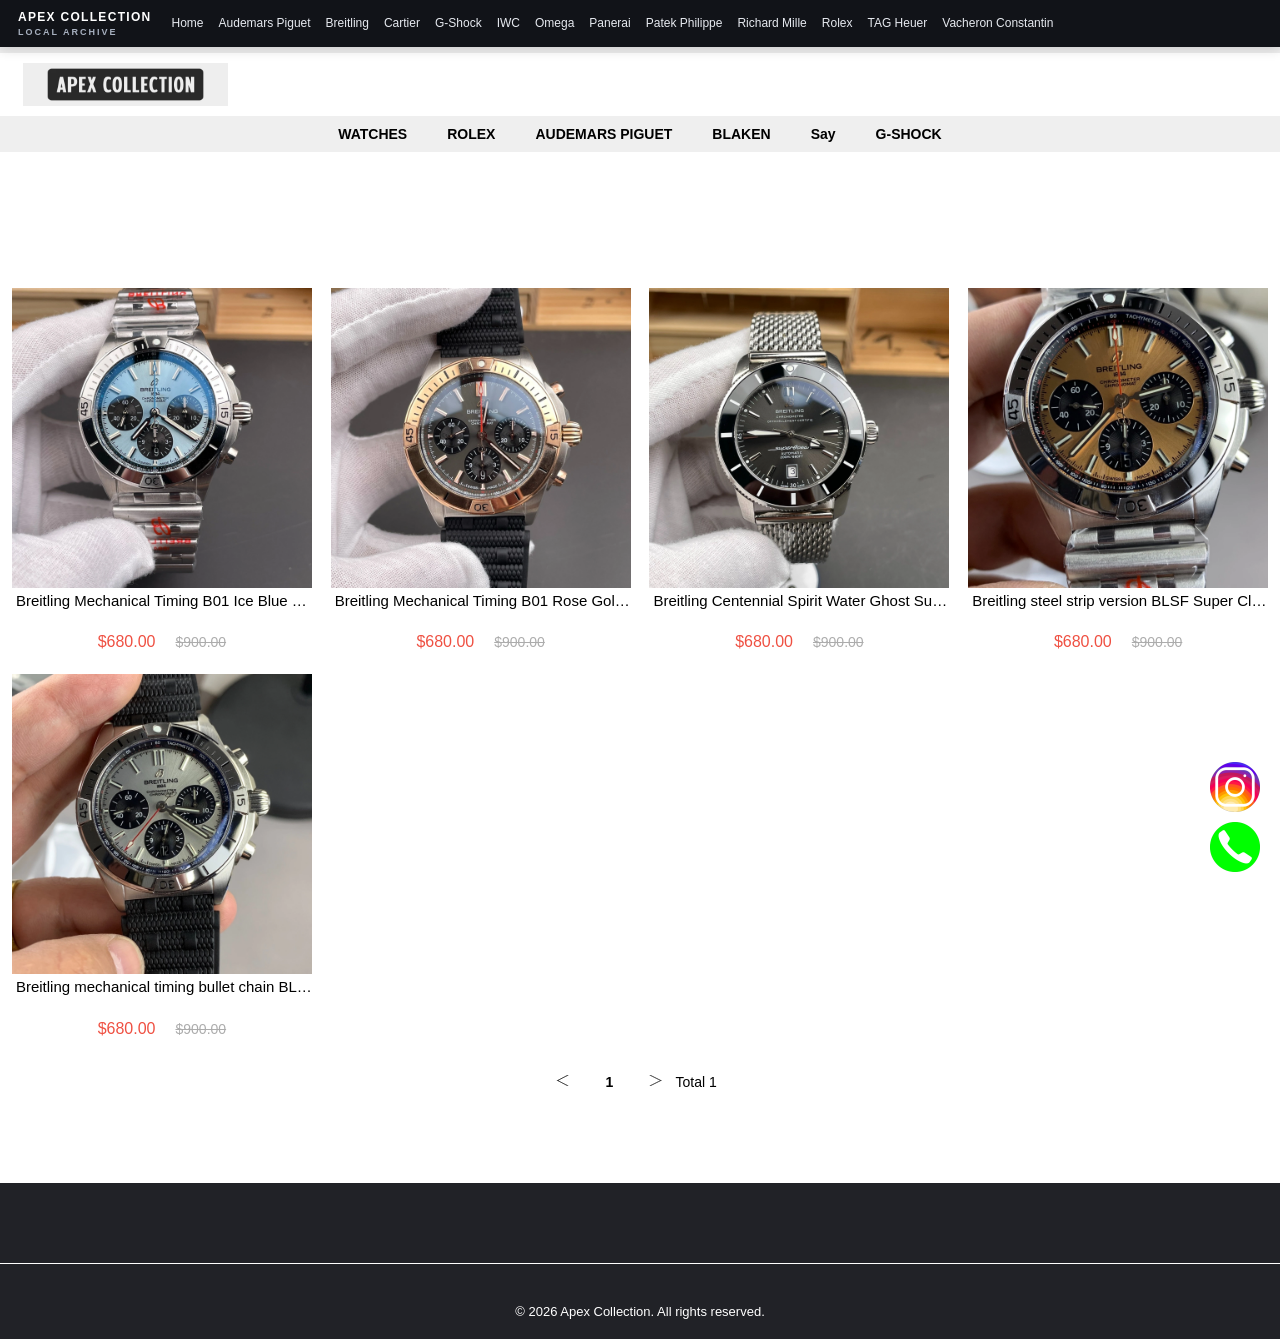
<file: Breitling.html>
<!DOCTYPE html>
<!DOCTYPE html>
<!-- saved from url=(0046)https://apexcollection.cc/categories/Breitling -->
<html class="" lang="en" style="height: 100%;">
	<head>
		<meta charset="utf-8" />
		<meta content="text/html; charset=utf-8" http-equiv="Content-Type" />
		<meta content="IE=edge" http-equiv="X-UA-Compatible" />
		<meta content="width=device-width,initial-scale=1,maximum-scale=1,user-scalable=no" name="viewport" />
		<style id="custom-scrollbar-style">
			::-webkit-scrollbar {
			  display: none;
			}
		</style>
		<meta content="Browse our wide selection of Breitling. High-quality products, lab-tested and ready for shipment. Explore the best deals on Breitling." name="description" />
		<title>
			Breitling — Apex Collection Local Archive
		</title>
		<style type="text/css">
			iframe.goog-te-banner-frame { display: none !important; } 
			body { top: 0px !important; position: static !important; }
			.goog-tooltip { display: none !important; }
			.goog-text-highlight { background-color: transparent !important; box-shadow: none !important; }
		</style>
		<link href="resource/css/element_ui.css" rel="stylesheet" />
		<link href="resource/css/chunk-vendors.8177b762.1792818574212.css" rel="stylesheet" />
		<link href="resource/css/app.754a0a56.1792818574212.css" rel="stylesheet" />
		<link href="resource/css/FrontPreview.c9e96bcb.1792818574212.css" rel="stylesheet" />
		<link href="resource/css/935.d10ca433.1792818574212.css" rel="stylesheet" />
		<link href="resource/css/71.ab5edf84.1792818574212.css" rel="stylesheet" />
		<link href="resource/css/498.ba221bc5.1792818574212.css" rel="stylesheet" />
		<style id="local-static-mode">
			html { scroll-behavior: smooth; }
			.local-static-nav { position: sticky; top: 0; z-index: 2147483000; background: #111318; color: #fff; box-shadow: 0 2px 12px rgba(0,0,0,.16); font-family: Arial, sans-serif; }
			.local-static-nav__inner { max-width: 1500px; margin: 0 auto; padding: 10px 18px; display: flex; gap: 20px; align-items: center; flex-wrap: wrap; }
			.local-static-nav__brand { font-size: 12px; font-weight: 700; letter-spacing: 1.3px; white-space: nowrap; }
			.local-static-nav__brand small { display: block; color: #a7b0bf; font-size: 9px; letter-spacing: 2px; margin-top: 3px; }
			.local-static-nav nav { display: flex; flex: 1; flex-wrap: wrap; align-items: center; gap: 6px 15px; }
			.local-static-nav nav a { color: #e7eaf0; text-decoration: none; font-size: 12px; line-height: 1.6; white-space: nowrap; }
			.local-static-nav nav a:hover { color: #fff; text-decoration: underline; }
			.local-static-note { padding: 5px 18px; background: #f4f5f7; color: #606776; font: 11px/1.5 Arial, sans-serif; border-bottom: 1px solid #e3e6eb; }
			img.productimage { display: none !important; }
			@media (max-width: 760px) { .local-static-nav__inner { align-items: flex-start; gap: 10px; padding: 8px 12px; } .local-static-nav nav { gap: 5px 10px; } }
		</style>
	</head>
	<body style="top: 0px; position: relative; min-height: 100%;">
		<svg aria-hidden="true" style="position: absolute; width: 0px; height: 0px; overflow: hidden;">
			<symbol id="custom-icon-yanzhengma1" viewbox="0 0 1024 1024">
				<path d="M908.65 256.38c-2.81-27.59-23.15-50.2-50.29-55.9a1187.653 1187.653 0 0 1-162.65-37.44A604.025 604.025 0 0 1 550.39 78.1c-23.19-16.7-54.47-16.7-77.67 0a381.187 381.187 0 0 1-146.42 84.39 545.725 545.725 0 0 1-158.17 39.09c-27.74 4.48-48.52 27.83-49.74 55.9s-1.69 140.29-1.69 263.77c0 223.54 263.77 439.86 395.7 439.86 131.88 0 355.46-152.59 391.22-436.48 8.95-167.68 5.03-268.29 5.03-268.29v0.04zM765.02 429.05L489.47 688.93c-12.4 11.82-31.35 13.68-45.81 4.48l-7.23-6.17-152.04-158.12c-14.2-15.43-13.21-39.45 2.22-53.65 15.43-14.2 39.45-13.2 53.65 2.22l125.2 131.34L713.6 374.29c15.44-14.2 39.47-13.2 53.67 2.24 14.2 15.44 13.2 39.47-2.24 53.67v-1.15h-0.01z">
				</path>
			</symbol>
		</svg>
		<div aria-label="Local archive navigation" class="local-static-nav">
			<div class="local-static-nav__inner">
				<span class="local-static-nav__brand">
					APEX COLLECTION
					<small>
						LOCAL ARCHIVE
					</small>
				</span>
				<nav>
					<a href="Apex%20Collection.html">
						Home
					</a>
					<a href="Audemars-Piguet.html">
						Audemars Piguet
					</a>
					<a href="Breitling.html">
						Breitling
					</a>
					<a href="Cartier.html">
						Cartier
					</a>
					<a href="G-Shock.html">
						G-Shock
					</a>
					<a href="IWC.html">
						IWC
					</a>
					<a href="Omega.html">
						Omega
					</a>
					<a href="Panerai.html">
						Panerai
					</a>
					<a href="Patek-Philippe.html">
						Patek Philippe
					</a>
					<a href="Richard-Mille.html">
						Richard Mille
					</a>
					<a href="Rolex.html">
						Rolex
					</a>
					<a href="TAG-Heuer.html">
						TAG Heuer
					</a>
					<a href="Vacheron-Constantin.html">
						Vacheron Constantin
					</a>
				</nav>
			</div>
		</div>
		<div class="local-static-note">
			本地静态预览：已保存的商品与图片可浏览；购物车、下单、实时搜索/排序等原站后端功能不可用。
		</div>
		<div class="scrollbarA" id="app" style="overflow: hidden auto;">
			<div data-v-74ca076e="" style="width: 100vw; min-height: 100vh; font-family: Montserrat, sans-serif;">
				<div class="van-overlay" data-v-74ca076e="" style="background-color: rgba(0, 0, 0, 0); display: none;">
					<div data-v-74ca076e="" style="display: flex; align-items: center; justify-content: center; width: 100%; height: 100%;">
						<div class="van-loading van-loading--spinner" data-v-74ca076e="">
							<span class="van-loading__spinner van-loading__spinner--spinner" data-v-74ca076e="" style="color: rgb(125, 125, 125);">
								<i data-v-74ca076e="">
								</i>
								<i data-v-74ca076e="">
								</i>
								<i data-v-74ca076e="">
								</i>
								<i data-v-74ca076e="">
								</i>
								<i data-v-74ca076e="">
								</i>
								<i data-v-74ca076e="">
								</i>
								<i data-v-74ca076e="">
								</i>
								<i data-v-74ca076e="">
								</i>
								<i data-v-74ca076e="">
								</i>
								<i data-v-74ca076e="">
								</i>
								<i data-v-74ca076e="">
								</i>
								<i data-v-74ca076e="">
								</i>
							</span>
						</div>
					</div>
				</div>
				<div data-v-74ca076e="" style="width: 100%; height: 100%; background: rgb(255, 255, 255);">
					<div data-v-74ca076e="" style="margin: auto; height: 100%;">
						<div data-v-74ca076e="" style="width: 100%; margin: auto; position: fixed; top: 0px; z-index: 1200; background: rgb(255, 255, 255);">
							<div data-v-74ca076e="" style="display: flex; justify-content: center; margin: auto; position: relative; height: 100%;">
								<div data-v-74ca076e="" style="position: absolute; height: 100%; top: 50%; left: 50%; transform: translate(-50%, -50%); width: 99%; background: rgb(255, 255, 255);">
								</div>
								<div data-v-2d3abb30="" data-v-74ca076e="" placenavheight="158" style="width: 100%; overflow: hidden; height: 100%;">
									<div class="" data-v-2d3abb30="" style="width: 100%;">
										<div data-v-2d3abb30="" id="navTop" style="width: 100%;">
											<div data-v-2d3abb30="" id="position" style="width: 1px;">
											</div>
											<div class="el-row is-justify-center el-row--flex" data-v-2d3abb30="" id="" style="margin: auto; width: 100%;">
												<div class="el-col el-col-24" data-v-2d3abb30="">
													<div data-v-2d3abb30="" style="padding: 10px; margin: 0px; box-shadow: 0px 0px 0px 0px; background: linear-gradient(0deg, rgb(238, 238, 238), rgb(238, 238, 238)); border-width: 0px; border-style: solid; border-color: rgb(255, 255, 255); border-radius: 0px;">
														<div data-v-2d3abb30="" style="background: linear-gradient(0deg, rgb(238, 238, 238), rgb(238, 238, 238));">
															<div data-v-2d3abb30="" style="margin: auto; max-width: 100%; width: 99%;">
																<div data-v-2d3abb30="" style="background: linear-gradient(0deg, rgb(238, 238, 238), rgb(238, 238, 238));">
																	<div class="el-row is-justify-center is-align-middle el-row--flex" data-v-2d3abb30="" style="display: flex; flex-wrap: wrap; width: 100%;">
																		<div class="el-col el-col-13" data-v-2d3abb30="">
																			<div data-v-2d3abb30="" style="z-index: 10; width: 100%;">
																				<div data-v-2d3abb30="" style="margin: 0px; box-shadow: 0px 0px 0px 0px; border-width: 0px; border-style: solid; border-color: rgb(255, 255, 255); border-radius: 0px;">
																					<div data-v-2d3abb30="" style="margin: auto;">
																						<div class="el-row is-justify-center is-align-middle el-row--flex" data-v-2d3abb30="" style="margin: 0px; display: flex; flex-wrap: wrap; width: 100%;">
																							<div class="el-col el-col-24" data-v-2d3abb30="">
																								<div data-v-2d3abb30="" style="z-index: 10;">
																									<div class="container-child" data-v-2d3abb30="" style="height: 100%; width: 100%; display: flex; overflow: hidden;">
																										<div data-v-2d3abb30="" style="width: 100%; display: flex; height: 100%; justify-content: start; color: rgb(0, 0, 0); font-size: 15px; background-repeat: no-repeat; box-shadow: 0px 0px 0px 0px; margin: 0px; padding: 0px; white-space: nowrap; border-width: 0px; border-style: solid; border-color: rgb(255, 255, 255); border-radius: 0px; font-family: Montserrat, sans-serif;">
																											<div data-v-2d3abb30="" data-v-567e13c5="" style="width: 100%; height: 100%; display: flex; justify-content: start;" translate_list="[object Object],[object Object],[object Object],[object Object],[object Object],[object Object],[object Object],[object Object],[object Object],[object Object],[object Object],[object Object],[object Object],[object Object],[object Object],[object Object],[object Object]" translate_status="2" virtual="[object Object]">
																												<!-- -->
																												<div class="van-overlay" data-v-567e13c5="" style="background-color: rgba(0, 0, 0, 0); display: none;">
																													<div data-v-567e13c5="" style="display: flex; align-items: center; justify-content: center; width: 100%; height: 100%;">
																														<div class="van-loading van-loading--spinner" data-v-567e13c5="">
																															<span class="van-loading__spinner van-loading__spinner--spinner" data-v-567e13c5="" style="color: rgb(125, 125, 125);">
																																<i data-v-567e13c5="">
																																</i>
																																<i data-v-567e13c5="">
																																</i>
																																<i data-v-567e13c5="">
																																</i>
																																<i data-v-567e13c5="">
																																</i>
																																<i data-v-567e13c5="">
																																</i>
																																<i data-v-567e13c5="">
																																</i>
																																<i data-v-567e13c5="">
																																</i>
																																<i data-v-567e13c5="">
																																</i>
																																<i data-v-567e13c5="">
																																</i>
																																<i data-v-567e13c5="">
																																</i>
																																<i data-v-567e13c5="">
																																</i>
																																<i data-v-567e13c5="">
																																</i>
																															</span>
																														</div>
																													</div>
																												</div>
																												<div data-v-567e13c5="" style="cursor: pointer;">
																													<div class="linktit" data-v-567e13c5="" style="--hover: #EE5042;">
																														ALL Purchase Orders Via WhatsApp:+852 5619 7910. Thx Bro :)
																													</div>
																												</div>
																											</div>
																										</div>
																									</div>
																								</div>
																							</div>
																						</div>
																					</div>
																				</div>
																			</div>
																		</div>
																		<div class="el-col el-col-13" data-v-2d3abb30="">
																			<div data-v-2d3abb30="" style="z-index: 10; width: 100%;">
																				<div data-v-2d3abb30="" style="margin: 0px; box-shadow: 0px 0px 0px 0px; border-width: 0px; border-style: solid; border-color: rgb(255, 255, 255); border-radius: 0px;">
																					<div data-v-2d3abb30="" style="margin: auto;">
																						<div class="el-row is-justify-center is-align-middle el-row--flex" data-v-2d3abb30="" style="margin: 0px; display: flex; flex-wrap: wrap; width: 100%;">
																							<div class="el-col el-col-24" data-v-2d3abb30="">
																								<div data-v-2d3abb30="" style="z-index: 10;">
																									<div class="container-child" data-v-2d3abb30="" style="height: 100%; width: 100%; display: flex; overflow: hidden;">
																										<div data-v-2d3abb30="" style="width: 100%; display: flex; height: 100%; justify-content: end; color: rgb(0, 0, 0); font-size: 12px; background-repeat: no-repeat; box-shadow: 0px 0px 0px 0px; margin: 0px; padding: 0px; white-space: nowrap; border-width: 0px; border-style: solid; border-color: rgb(255, 255, 255); border-radius: 0px; font-family: Montserrat, sans-serif;">
																											<div all_setting="[object Object],[object Object],[object Object],[object Object]" data-v-2d3abb30="" data-v-d2c505aa="" style="height: 100%; width: 100%; display: flex; justify-content: end;" type="preview" virtual="[object Object]">
																												<!-- -->
																												<!-- -->
																												<div data-v-d2c505aa="" style="display: flex; align-items: center; position: relative; z-index: 100;">
																													<div class="notranslate" data-v-d2c505aa="" style="margin-top: 0px; color: rgb(0, 0, 0); font-size: 12px;">
																														$
																													</div>
																													<select class="select-font curreny" data-v-d2c505aa="" id="cars" name="cars" style="margin: 0px; cursor: pointer; background-color: rgba(0, 0, 0, 0); --fontColor: #000000; --fontSize: 12px; --fontFamily: 'Montserrat', sans-serif; width: 50px;">
																														<option data-v-d2c505aa="" style="color: rgb(0, 0, 0);" value="HKD">
																															<span class="notranslate" data-v-d2c505aa="" style="color: rgb(0, 0, 0);">
																																HKD
																															</span>
																														</option>
																														<option data-v-d2c505aa="" style="color: rgb(0, 0, 0);" value="CNY">
																															<span class="notranslate" data-v-d2c505aa="" style="color: rgb(0, 0, 0);">
																																CNY
																															</span>
																														</option>
																														<option data-v-d2c505aa="" style="color: rgb(0, 0, 0);" value="USD">
																															<span class="notranslate" data-v-d2c505aa="" style="color: rgb(0, 0, 0);">
																																USD
																															</span>
																														</option>
																														<option data-v-d2c505aa="" style="color: rgb(0, 0, 0);" value="EUR">
																															<span class="notranslate" data-v-d2c505aa="" style="color: rgb(0, 0, 0);">
																																EUR
																															</span>
																														</option>
																														<option data-v-d2c505aa="" style="color: rgb(0, 0, 0);" value="AUD">
																															<span class="notranslate" data-v-d2c505aa="" style="color: rgb(0, 0, 0);">
																																AUD
																															</span>
																														</option>
																														<option data-v-d2c505aa="" style="color: rgb(0, 0, 0);" value="CAD">
																															<span class="notranslate" data-v-d2c505aa="" style="color: rgb(0, 0, 0);">
																																CAD
																															</span>
																														</option>
																														<option data-v-d2c505aa="" style="color: rgb(0, 0, 0);" value="GBP">
																															<span class="notranslate" data-v-d2c505aa="" style="color: rgb(0, 0, 0);">
																																GBP
																															</span>
																														</option>
																														<option data-v-d2c505aa="" style="color: rgb(0, 0, 0);" value="JPY">
																															<span class="notranslate" data-v-d2c505aa="" style="color: rgb(0, 0, 0);">
																																JPY
																															</span>
																														</option>
																														<option data-v-d2c505aa="" style="color: rgb(0, 0, 0);" value="KRW">
																															<span class="notranslate" data-v-d2c505aa="" style="color: rgb(0, 0, 0);">
																																KRW
																															</span>
																														</option>
																														<option data-v-d2c505aa="" style="color: rgb(0, 0, 0);" value="SGD">
																															<span class="notranslate" data-v-d2c505aa="" style="color: rgb(0, 0, 0);">
																																SGD
																															</span>
																														</option>
																													</select>
																												</div>
																												<div data-v-d2c505aa="" style="display: flex; align-items: center; margin-left: 10px; position: relative; z-index: 100;">
																													<img alt="" data-v-d2c505aa="" src="resource/picture/en.png" style="object-fit: contain; width: 24px; height: 10px;" />
																													<div data-v-d2c505aa="" id="google_translate_element" style="display: none;">
																													</div>
																													<div data-v-d2c505aa="" id="google_tr" style="cursor: pointer;">
																														<select aria-label="Language translation widget" class="goog-te-combo" style="background-color: rgba(0, 0, 0, 0); border: 0px; width: 100px; cursor: pointer; font-size: 12px; font-family: Montserrat, sans-serif; color: rgb(0, 0, 0);">
																															<option style="color: rgb(0, 0, 0);" value="zh-CN">
																																中文（简体）
																															</option>
																															<option style="color: rgb(0, 0, 0);" value="ar">
																																阿拉伯语
																															</option>
																															<option style="color: rgb(0, 0, 0);" value="de">
																																德语
																															</option>
																															<option style="color: rgb(0, 0, 0);" value="ru">
																																俄语
																															</option>
																															<option style="color: rgb(0, 0, 0);" value="fr">
																																法语
																															</option>
																															<option style="color: rgb(0, 0, 0);" value="ko">
																																韩语
																															</option>
																															<option style="color: rgb(0, 0, 0);" value="la">
																																拉丁语
																															</option>
																															<option style="color: rgb(0, 0, 0);" value="bn">
																																孟加拉语
																															</option>
																															<option style="color: rgb(0, 0, 0);" value="pt">
																																葡萄牙语（巴西）
																															</option>
																															<option style="color: rgb(0, 0, 0);" value="pt-PT">
																																葡萄牙语（葡萄牙）
																															</option>
																															<option style="color: rgb(0, 0, 0);" value="ja">
																																日语
																															</option>
																															<option style="color: rgb(0, 0, 0);" value="th">
																																泰语
																															</option>
																															<option style="color: rgb(0, 0, 0);" value="es">
																																西班牙语
																															</option>
																															<option style="color: rgb(0, 0, 0);" value="it">
																																意大利语
																															</option>
																															<option style="color: rgb(0, 0, 0);" value="en">
																																英语
																															</option>
																															<option style="color: rgb(0, 0, 0);" value="vi">
																																越南语
																															</option>
																															<option style="color: rgb(0, 0, 0);" value="zh-TW">
																																中文（繁体）
																															</option>
																														</select>
																													</div>
																												</div>
																											</div>
																										</div>
																									</div>
																								</div>
																							</div>
																						</div>
																					</div>
																				</div>
																			</div>
																		</div>
																	</div>
																</div>
															</div>
														</div>
													</div>
												</div>
											</div>
											<div class="el-row is-justify-center el-row--flex" data-v-2d3abb30="" id="" style="margin: auto; width: 99%;">
												<div class="el-col el-col-24" data-v-2d3abb30="">
													<div data-v-2d3abb30="" style="padding: 10px; margin: 0px; box-shadow: 0px 0px 0px 0px; border-width: 0px; border-style: solid; border-color: rgb(255, 255, 255); border-radius: 0px;">
														<div data-v-2d3abb30="">
															<div data-v-2d3abb30="" style="margin: auto; max-width: 100%; width: 99%;">
																<div data-v-2d3abb30="">
																	<div class="el-row is-justify-center is-align-middle el-row--flex" data-v-2d3abb30="" style="display: flex; flex-wrap: wrap; width: 100%;">
																		<div class="el-col el-col-4" data-v-2d3abb30="">
																			<div data-v-2d3abb30="" style="z-index: 10; width: 100%;">
																				<div data-v-2d3abb30="" style="margin: 0px; box-shadow: 0px 0px 0px 0px; border-width: 0px; border-style: solid; border-color: rgb(255, 255, 255); border-radius: 0px;">
																					<div data-v-2d3abb30="" style="margin: auto;">
																						<div class="el-row is-justify-center is-align-middle el-row--flex" data-v-2d3abb30="" style="margin: 0px; display: flex; flex-wrap: wrap; width: 100%;">
																							<div class="el-col el-col-24" data-v-2d3abb30="">
																								<div data-v-2d3abb30="" style="z-index: 10;">
																									<div class="container-child" data-v-2d3abb30="" style="height: 100%; width: 100%; display: flex; overflow: hidden;">
																										<div data-v-2d3abb30="" style="width: 100%; display: flex; height: 100%; justify-content: center; color: rgb(0, 0, 0); font-size: 14px; background-repeat: no-repeat; box-shadow: 0px 0px 0px 0px; margin: 0px; padding: 0px; white-space: nowrap; border-width: 0px; border-style: solid; border-color: rgb(255, 255, 255); border-radius: 0px; font-family: Montserrat, sans-serif;">
																											<div data-v-2d3abb30="" style="height: 100%; width: 100%; display: flex; justify-content: center;" translate_list="[object Object],[object Object],[object Object],[object Object],[object Object],[object Object],[object Object],[object Object],[object Object],[object Object],[object Object],[object Object],[object Object],[object Object],[object Object],[object Object],[object Object]" translate_status="2" virtual="[object Object]">
																												<!-- -->
																												<div style="display: grid; max-width: 100%; justify-content: space-between; gap: 0px; grid-template-columns: repeat(1, calc(100% - 0px));">
																													<div alt="" data-v-839be320="" style="max-width: 100%; position: relative; overflow: hidden; cursor: pointer; border-radius: 0px; border-width: 0px; border-style: solid; border-color: rgb(255, 255, 255); padding: 0px;">
																														<div class="van-overlay" data-v-839be320="" style="background-color: rgba(0, 0, 0, 0); display: none;">
																															<div data-v-839be320="" style="display: flex; align-items: center; justify-content: center; width: 100%; height: 100%;">
																																<div class="van-loading van-loading--spinner" data-v-839be320="">
																																	<span class="van-loading__spinner van-loading__spinner--spinner" data-v-839be320="" style="color: rgb(125, 125, 125);">
																																		<i data-v-839be320="">
																																		</i>
																																		<i data-v-839be320="">
																																		</i>
																																		<i data-v-839be320="">
																																		</i>
																																		<i data-v-839be320="">
																																		</i>
																																		<i data-v-839be320="">
																																		</i>
																																		<i data-v-839be320="">
																																		</i>
																																		<i data-v-839be320="">
																																		</i>
																																		<i data-v-839be320="">
																																		</i>
																																		<i data-v-839be320="">
																																		</i>
																																		<i data-v-839be320="">
																																		</i>
																																		<i data-v-839be320="">
																																		</i>
																																		<i data-v-839be320="">
																																		</i>
																																	</span>
																																</div>
																															</div>
																														</div>
																														<div data-v-839be320="" style="position: relative; display: flex; justify-content: center; flex-direction: column; align-items: center; max-width: 100%;">
																															<img alt="" data-v-839be320="" fetchpriority="auto" loading="lazy" src="resource/picture/logo-search-grid-2x_749392.webp" style="max-width: 100%; transform: scale(1); transition: transform 0.3s ease-in-out; object-fit: cover; aspect-ratio: 480 / 100; width: 480px;" />
																															<!-- -->
																															<!-- -->
																															<!-- -->
																															<!-- -->
																														</div>
																														<!-- -->
																													</div>
																												</div>
																												<!-- -->
																											</div>
																										</div>
																									</div>
																								</div>
																							</div>
																						</div>
																					</div>
																				</div>
																			</div>
																		</div>
																		<div class="el-col el-col-16" data-v-2d3abb30="">
																			<div data-v-2d3abb30="" style="z-index: 10; width: 100%;">
																				<div data-v-2d3abb30="" style="margin: 0px; box-shadow: 0px 0px 0px 0px; border-width: 0px; border-style: solid; border-color: rgb(255, 255, 255); border-radius: 0px;">
																					<div data-v-2d3abb30="" style="margin: auto;">
																						<div class="el-row is-justify-center is-align-middle el-row--flex" data-v-2d3abb30="" style="margin: 0px; display: flex; flex-wrap: wrap; width: 100%;">
																							<div class="el-col el-col-24" data-v-2d3abb30="">
																								<div data-v-2d3abb30="" style="z-index: 10;">
																									<div class="container-child" data-v-2d3abb30="" style="height: 100%; width: 100%; display: flex; overflow: hidden;">
																										<div data-v-2d3abb30="" style='width: 100%; display: flex; height: 100%; justify-content: center; color: rgb(0, 0, 0); font-size: 18px; background-repeat: no-repeat; box-shadow: 0px 0px 0px 0px; margin: 0px; padding: 0px; white-space: nowrap; border-width: 0px; border-style: solid; border-color: rgb(255, 255, 255); border-radius: 0px; font-family: "Open Sans", sans-serif;'>
																											<div data-v-2d3abb30="" data-v-bf94279c="" style="width: 100%; height: 100%; display: flex; justify-content: center;" translate_list="[object Object],[object Object],[object Object],[object Object],[object Object],[object Object],[object Object],[object Object],[object Object],[object Object],[object Object],[object Object],[object Object],[object Object],[object Object],[object Object],[object Object]" translate_status="2" virtual="[object Object]">
																												<!-- -->
																												
																											</div>
																										</div>
																									</div>
																								</div>
																							</div>
																						</div>
																					</div>
																				</div>
																			</div>
																		</div>
																		<div class="el-col el-col-4" data-v-2d3abb30="">
																			<div data-v-2d3abb30="" style="z-index: 10; width: 100%;">
																				<div data-v-2d3abb30="" style="margin: 0px; box-shadow: 0px 0px 0px 0px; border-width: 0px; border-style: solid; border-color: rgb(255, 255, 255); border-radius: 0px;">
																					<div data-v-2d3abb30="" style="margin: auto;">
																						<div class="el-row is-justify-end is-align-middle el-row--flex" data-v-2d3abb30="" style="margin: 0px; display: flex; flex-wrap: wrap; width: 100%;">
																							<div class="el-col el-col-4" data-v-2d3abb30="">
																								<div data-v-2d3abb30="" style="z-index: 10;">
																									<div class="container-child" data-v-2d3abb30="" style="height: 100%; width: 100%; display: flex; overflow: hidden;">
																										<div data-v-2d3abb30="" style="width: 100%; display: flex; height: 100%; justify-content: center; color: rgb(0, 0, 0); font-size: 22px; background-repeat: no-repeat; box-shadow: 0px 0px 0px 0px; margin: 0px; padding: 0px; white-space: nowrap; border-width: 0px; border-style: solid; border-color: rgb(255, 255, 255); border-radius: 0px; font-family: Roboto, sans-serif;">
																											<!-- <div data-v-2d3abb30="" style="height: 100%; width: 100%; display: flex; justify-content: center;" translate_list="[object Object],[object Object],[object Object],[object Object],[object Object],[object Object],[object Object],[object Object],[object Object],[object Object],[object Object],[object Object],[object Object],[object Object],[object Object],[object Object],[object Object]" translate_status="2" virtual="[object Object]">
																												<i class="el-icon-user" style="cursor: pointer;">
																												</i>
																											</div> -->
																										</div>
																									</div>
																								</div>
																							</div>
																							<div class="el-col el-col-6" data-v-2d3abb30="">
																								<div data-v-2d3abb30="" style="z-index: 10;">
																									<div class="container-child" data-v-2d3abb30="" style="height: 100%; width: 100%; display: flex; overflow: hidden;">
																										<div data-v-2d3abb30="" style="width: 100%; display: flex; height: 100%; justify-content: center; color: rgb(0, 0, 0); font-size: 22px; background-repeat: no-repeat; box-shadow: 0px 0px 0px 0px; margin: 0px; padding: 0px; white-space: nowrap; border-width: 0px; border-style: solid; border-color: rgb(255, 255, 255); border-radius: 0px; font-family: Roboto, sans-serif;">
																											<!-- <div data-v-2d3abb30="" style="height: 100%; width: 100%; display: flex; justify-content: center;" translate_list="[object Object],[object Object],[object Object],[object Object],[object Object],[object Object],[object Object],[object Object],[object Object],[object Object],[object Object],[object Object],[object Object],[object Object],[object Object],[object Object],[object Object]" translate_status="2" virtual="[object Object]">
																												<i class="el-icon-star-off" style="cursor: pointer;">
																												</i>
																											</div> -->
																										</div>
																									</div>
																								</div>
																							</div>
																							<div class="el-col el-col-6" data-v-2d3abb30="">
																								<div data-v-2d3abb30="" style="z-index: 10;">
																									<div class="container-child" data-v-2d3abb30="" style="height: 100%; width: 100%; display: flex; overflow: hidden;">
																										<div data-v-2d3abb30="" style="width: 100%; display: flex; height: 100%; justify-content: start; color: rgb(0, 0, 0); font-size: 22px; background-repeat: no-repeat; box-shadow: 0px 0px 0px 0px; margin: 0px; padding: 0px 0px 0px 5px; white-space: nowrap; border-width: 0px; border-style: none; border-color: rgb(255, 255, 255); border-radius: 0px; font-family: Roboto, sans-serif;">
																											<div data-v-2d3abb30="" data-v-a10f8bea="" style="width: 100%; height: 100%; position: relative; display: flex; justify-content: start;" translate_list="[object Object],[object Object],[object Object],[object Object],[object Object],[object Object],[object Object],[object Object],[object Object],[object Object],[object Object],[object Object],[object Object],[object Object],[object Object],[object Object],[object Object]" translate_status="2" virtual="[object Object]">
																												<div data-v-a10f8bea="">
																													<div data-v-a10f8bea="" style="height: 10px; width: 100%;">
																													</div>
																													<div class="linktit" data-v-a10f8bea="" style="display: flex; align-items: center; border-width: 0px; border-style: solid; border-color: rgb(227, 227, 227); border-radius: 0px; padding: 0px;">
																														<!-- <i class="el-icon-goods" data-v-a10f8bea="" style="cursor: pointer;">
																														</i> -->
																														<!-- -->
																														<!-- <div data-v-a10f8bea="" style="position: relative;">
																															<div class="notranslate" data-v-a10f8bea="" style="position: absolute; width: 16px; height: 16px; border-radius: 100%; z-index: 10; display: flex; align-items: center; justify-content: center; font-size: 9px; background-color: rgb(239, 80, 66); color: rgb(255, 255, 255); right: -17px; top: -17px;">
																																0
																															</div>
																														</div> -->
																													</div>
																													<div data-v-a10f8bea="" style="height: 10px; width: 100%;">
																													</div>
																												</div>
																												<div class="el-drawer__wrapper" data-v-a10f8bea="" style="display: none; height: 100dvh; z-index: 1000000;" tabindex="-1">
																													<div class="el-drawer__container" role="document" tabindex="-1">
																														<div aria-label="Your cart" aria-labelledby="el-drawer__title" aria-modal="true" class="el-drawer rtl" role="dialog" style="width: 22%;" tabindex="-1">
																															<header class="el-drawer__header" id="el-drawer__title">
																																<span role="heading" title="Your cart">
																																	Your cart
																																</span>
																																<button aria-label="close Your cart" class="el-drawer__close-btn" type="button">
																																	<i class="el-dialog__close el-icon el-icon-close">
																																	</i>
																																</button>
																															</header>
																															<!-- -->
																														</div>
																													</div>
																												</div>
																											</div>
																										</div>
																									</div>
																								</div>
																							</div>
																						</div>
																					</div>
																				</div>
																			</div>
																		</div>
																	</div>
																</div>
															</div>
														</div>
													</div>
												</div>
											</div>
											<div class="el-row is-justify-center el-row--flex" data-v-2d3abb30="" id="" style="margin: auto; width: 100%;">
												<div class="el-col el-col-24" data-v-2d3abb30="">
													<div data-v-2d3abb30="" style="padding: 10px; margin: 0px; box-shadow: 0px 0px 0px 0px; background: linear-gradient(0deg, rgb(239, 239, 239), rgb(239, 239, 239)); border-width: 0px; border-style: solid; border-color: rgb(255, 255, 255); border-radius: 0px;">
														<div data-v-2d3abb30="" style="background: linear-gradient(0deg, rgb(239, 239, 239), rgb(239, 239, 239));">
															<div data-v-2d3abb30="" style="margin: auto; max-width: 100%; width: 99%;">
																<div data-v-2d3abb30="" style="background: linear-gradient(0deg, rgb(239, 239, 239), rgb(239, 239, 239));">
																	<div class="el-row is-justify-center is-align-middle el-row--flex" data-v-2d3abb30="" style="display: flex; flex-wrap: wrap; width: 100%;">
																		<div class="el-col el-col-24" data-v-2d3abb30="">
																			<div data-v-2d3abb30="" style="z-index: 10; width: 100%;">
																				<div data-v-2d3abb30="" style="margin: 0px; box-shadow: 0px 0px 0px 0px; border-width: 0px; border-style: solid; border-color: rgb(255, 255, 255); border-radius: 0px;">
																					<div data-v-2d3abb30="" style="margin: auto;">
																						<div class="el-row is-justify-center is-align-middle el-row--flex" data-v-2d3abb30="" style="margin: 0px; display: flex; flex-wrap: wrap; width: 100%;">
																							<div class="el-col el-col-24" data-v-2d3abb30="">
																								<div data-v-2d3abb30="" style="z-index: 10;">
																									<div class="container-child" data-v-2d3abb30="" style="height: 100%; width: 100%; display: flex; overflow: hidden;">
																										<div data-v-2d3abb30="" style="width: 100%; display: flex; height: 100%; justify-content: center; color: rgb(0, 0, 0); font-weight: bold; font-size: 14px; background-repeat: no-repeat; box-shadow: 0px 0px 0px 0px; margin: 0px; padding: 0px; white-space: nowrap; border-width: 0px; border-style: solid; border-color: rgb(255, 255, 255); border-radius: 0px; font-family: Montserrat, sans-serif;">
																											<div class="pBox" data-v-2d3abb30="" data-v-67a512ba="" style="display: flex; align-items: center; height: 100%; width: 100%; justify-content: center;" translate_list="[object Object],[object Object],[object Object],[object Object],[object Object],[object Object],[object Object],[object Object],[object Object],[object Object],[object Object],[object Object],[object Object],[object Object],[object Object],[object Object],[object Object]" translate_status="2" virtual="[object Object]">
																												<div class="van-overlay" data-v-67a512ba="" style="background-color: rgba(0, 0, 0, 0); display: none;">
																													<div data-v-67a512ba="" style="display: flex; align-items: center; justify-content: center; width: 100%; height: 100%;">
																														<div class="van-loading van-loading--spinner" data-v-67a512ba="">
																															<span class="van-loading__spinner van-loading__spinner--spinner" data-v-67a512ba="" style="color: rgb(125, 125, 125);">
																																<i data-v-67a512ba="">
																																</i>
																																<i data-v-67a512ba="">
																																</i>
																																<i data-v-67a512ba="">
																																</i>
																																<i data-v-67a512ba="">
																																</i>
																																<i data-v-67a512ba="">
																																</i>
																																<i data-v-67a512ba="">
																																</i>
																																<i data-v-67a512ba="">
																																</i>
																																<i data-v-67a512ba="">
																																</i>
																																<i data-v-67a512ba="">
																																</i>
																																<i data-v-67a512ba="">
																																</i>
																																<i data-v-67a512ba="">
																																</i>
																																<i data-v-67a512ba="">
																																</i>
																															</span>
																														</div>
																													</div>
																												</div>
																												<div class="box" data-v-67a512ba="" style="width: fit-content; display: flex; align-items: center; flex-wrap: wrap; border-width: 0px; border-style: solid; border-color: rgb(255, 255, 255); border-radius: 0px; padding: 0px; margin: -2px -20px;">
																													<div data-v-67a512ba="">
																														<div class="popper_list" data-v-67a512ba="">
																															<span data-v-67a512ba="">
																																<span class="el-popover__reference-wrapper">
																																	<div aria-describedby="el-popover-1492" class="nav_item el-popover__reference" data-v-67a512ba="" style="position: relative; --hover: #EE5042; margin: 2px 20px;" tabindex="0">
																																		<div data-v-67a512ba="">
																																			WATCHES
																																		</div>
																																		<!-- <i class="el-icon-caret-bottom" data-v-67a512ba="" style="margin-left: 7px;">
																																		</i> -->
																																		<!-- -->
																																	</div>
																																</span>
																															</span>
																														</div>
																													</div>
																													<div data-v-67a512ba="">
																														<div class="popper_list" data-v-67a512ba="">
																															<span data-v-67a512ba="">
																																<span class="el-popover__reference-wrapper">
																																	<div aria-describedby="el-popover-524" class="nav_item el-popover__reference" data-v-67a512ba="" style="position: relative; --hover: #EE5042; margin: 2px 20px;" tabindex="0">
																																		<div data-v-67a512ba="">
																																			ROLEX
																																		</div>
																																		<!-- <i class="el-icon-caret-bottom" data-v-67a512ba="" style="margin-left: 7px;">
																																		</i> -->
																																		<!-- -->
																																	</div>
																																</span>
																															</span>
																														</div>
																													</div>
																													<div data-v-67a512ba="">
																														<div class="popper_list" data-v-67a512ba="">
																															<span data-v-67a512ba="">
																																<div aria-hidden="true" class="el-popover el-popper custom-popover" id="el-popover-174" role="tooltip" style="display: none; background-color: rgb(255, 255, 255); padding: 0px;" tabindex="0">
																																	<!-- -->
																																	<div data-v-67a512ba="" style="display: flex; width: 100vw; justify-content: flex-start; pointer-events: none;">
																																		<div class="popover" data-v-67a512ba="" style="width: 100vw; height: auto; max-height: 80vh; margin-left: 0px; overflow: hidden auto; pointer-events: auto; background-color: rgb(255, 255, 255); box-shadow: rgba(0, 0, 0, 0.1) 0px 2px 12px 0px; border-width: 0px; border-style: solid; border-color: currentcolor;">
																																			<div data-v-67a512ba="" style="padding: 0px; display: flex; width: 100%; flex-wrap: wrap; justify-content: center;">
																																			</div>
																																		</div>
																																	</div>
																																</div>
																																<span class="el-popover__reference-wrapper">
																																	<div aria-describedby="el-popover-174" class="nav_item el-popover__reference" data-v-67a512ba="" style="position: relative; --hover: #EE5042; margin: 2px 20px;" tabindex="0">
																																		<div data-v-67a512ba="">
																																			AUDEMARS PIGUET
																																		</div>
																																		<!-- -->
																																		<!-- -->
																																	</div>
																																</span>
																															</span>
																														</div>
																													</div>
																													<div data-v-67a512ba="">
																														<div class="popper_list" data-v-67a512ba="">
																															<span data-v-67a512ba="">
																																<div aria-hidden="true" class="el-popover el-popper custom-popover" id="el-popover-4328" role="tooltip" style="display: none; background-color: rgb(255, 255, 255); padding: 0px;" tabindex="0">
																																	<!-- -->
																																	<div data-v-67a512ba="" style="display: flex; width: 100vw; justify-content: flex-start; pointer-events: none;">
																																		<div class="popover" data-v-67a512ba="" style="width: 100vw; height: auto; max-height: 80vh; margin-left: 0px; overflow: hidden auto; pointer-events: auto; background-color: rgb(255, 255, 255); box-shadow: rgba(0, 0, 0, 0.1) 0px 2px 12px 0px; border-width: 0px; border-style: solid; border-color: currentcolor;">
																																			<div data-v-67a512ba="" style="padding: 0px; display: flex; width: 100%; flex-wrap: wrap; justify-content: center;">
																																			</div>
																																		</div>
																																	</div>
																																</div>
																																<span class="el-popover__reference-wrapper">
																																	<div aria-describedby="el-popover-4328" class="nav_item el-popover__reference" data-v-67a512ba="" style="position: relative; --hover: #EE5042; margin: 2px 20px;" tabindex="0">
																																		<div data-v-67a512ba="">
																																			BLAKEN
																																		</div>
																																		<!-- -->
																																		<!-- -->
																																	</div>
																																</span>
																															</span>
																														</div>
																													</div>
																													<div data-v-67a512ba="">
																														<div class="popper_list" data-v-67a512ba="">
																															<span data-v-67a512ba="">
																																<div aria-hidden="true" class="el-popover el-popper custom-popover" id="el-popover-2584" role="tooltip" style="display: none; background-color: rgb(255, 255, 255); padding: 0px;" tabindex="0">
																																	<!-- -->
																																	<div data-v-67a512ba="" style="display: flex; width: 100vw; justify-content: flex-start; pointer-events: none;">
																																		<div class="popover" data-v-67a512ba="" style="width: 100vw; height: auto; max-height: 80vh; margin-left: 0px; overflow: hidden auto; pointer-events: auto; background-color: rgb(255, 255, 255); box-shadow: rgba(0, 0, 0, 0.1) 0px 2px 12px 0px; border-width: 0px; border-style: solid; border-color: currentcolor;">
																																			<div data-v-67a512ba="" style="padding: 0px; display: flex; width: 100%; flex-wrap: wrap; justify-content: center;">
																																			</div>
																																		</div>
																																	</div>
																																</div>
																																<span class="el-popover__reference-wrapper">
																																	<div aria-describedby="el-popover-2584" class="nav_item el-popover__reference" data-v-67a512ba="" style="position: relative; --hover: #EE5042; margin: 2px 20px;" tabindex="0">
																																		<div data-v-67a512ba="">
																																			Say
																																		</div>
																																		<!-- -->
																																		<!-- -->
																																	</div>
																																</span>
																															</span>
																														</div>
																													</div>
																													<div data-v-67a512ba="">
																														<div class="popper_list" data-v-67a512ba="">
																															<span data-v-67a512ba="">
																																<div aria-hidden="true" class="el-popover el-popper custom-popover" id="el-popover-9700" role="tooltip" style="display: none; background-color: rgb(255, 255, 255); padding: 0px;" tabindex="0">
																																	<!-- -->
																																	<div data-v-67a512ba="" style="display: flex; width: 100vw; justify-content: flex-start; pointer-events: none;">
																																		<div class="popover" data-v-67a512ba="" style="width: 100vw; height: auto; max-height: 80vh; margin-left: 0px; overflow: hidden auto; pointer-events: auto; background-color: rgb(255, 255, 255); box-shadow: rgba(0, 0, 0, 0.1) 0px 2px 12px 0px; border-width: 0px; border-style: solid; border-color: currentcolor;">
																																			<div data-v-67a512ba="" style="padding: 0px; display: flex; width: 100%; flex-wrap: wrap; justify-content: center;">
																																			</div>
																																		</div>
																																	</div>
																																</div>
																																<span class="el-popover__reference-wrapper">
																																	<div aria-describedby="el-popover-9700" class="nav_item el-popover__reference" data-v-67a512ba="" style="position: relative; --hover: #EE5042; margin: 2px 20px;" tabindex="0">
																																		<div data-v-67a512ba="">
																																			G-SHOCK
																																		</div>
																																		<!-- -->
																																		<!-- -->
																																	</div>
																																</span>
																															</span>
																														</div>
																													</div>
																													<div data-v-67a512ba="">
																														<div class="popper_list" data-v-67a512ba="">
																															<span data-v-67a512ba="">
																																<div aria-hidden="true" class="el-popover el-popper custom-popover" id="el-popover-6782" role="tooltip" style="display: none; background-color: rgb(255, 255, 255); padding: 0px;">
																																	<!-- -->
																																	<div data-v-67a512ba="" style="display: flex; width: 100vw; justify-content: flex-start; pointer-events: none;">
																																		<div class="popover" data-v-67a512ba="" style="width: 100vw; height: auto; max-height: 80vh; margin-left: 0px; overflow: hidden auto; pointer-events: auto; background-color: rgb(255, 255, 255); box-shadow: rgba(0, 0, 0, 0.1) 0px 2px 12px 0px; border-width: 0px; border-style: solid; border-color: currentcolor;">
																																			<div data-v-67a512ba="" style="padding: 0px; display: flex; width: 100%; flex-wrap: wrap; justify-content: center;">
																																			</div>
																																		</div>
																																	</div>
																																	<!-- -->
																																</div>
																																<span class="el-popover__reference-wrapper">
																																</span>
																															</span>
																														</div>
																													</div>
																												</div>
																												<!-- -->
																												<div data-v-67a512ba="" style="position: relative; z-index: 10000000;">
																												</div>
																											</div>
																										</div>
																									</div>
																								</div>
																							</div>
																						</div>
																					</div>
																				</div>
																			</div>
																		</div>
																	</div>
																</div>
															</div>
														</div>
													</div>
												</div>
											</div>
										</div>
									</div>
								</div>
							</div>
						</div>
						<!-- -->
					</div>
					<div data-v-74ca076e="" style="margin: auto;">
						<div data-v-74ca076e="" style="position: relative; width: 100%;">
							<div data-v-74ca076e="" style="width: 1px; height: 158px;">
							</div>
							<div data-v-74ca076e="" style="position: absolute; z-index: 0; margin: auto; top: 50%; left: 50%; transform: translate(-50%, -50%); height: 100%; background: rgb(255, 255, 255); width: 1280px;">
							</div>
							<div data-v-74ca076e="" style="width: 100%; min-height: calc(-472px + 100vh);">
								<!-- -->
								<div data-v-2d3abb30="" data-v-74ca076e="" style="width: 100%;">
									<div class="isfull" data-v-2d3abb30="" style="width: 100%;">
										<div data-v-2d3abb30="" id="navTop" style="width: 100%;">
											<div data-v-2d3abb30="" id="position" style="width: 1px;">
											</div>
											<div class="el-row is-justify-center el-row--flex" data-v-2d3abb30="" id="" style="margin: auto; width: 1280px;">
												<div class="el-col el-col-24" data-v-2d3abb30="">
													<div data-v-2d3abb30="" style="padding: 0px; margin: 0px; box-shadow: 0px 0px 0px 0px; border-width: 0px; border-style: solid; border-color: rgb(255, 255, 255); border-radius: 0px;">
														<div data-v-2d3abb30="">
															<div data-v-2d3abb30="" style="margin: auto; max-width: 100%; width: 1280px;">
																<div data-v-2d3abb30="">
																	<div class="el-row is-justify-center is-align-middle el-row--flex" data-v-2d3abb30="" style="display: flex; flex-wrap: wrap; width: 100%;">
																		<div class="el-col el-col-24" data-v-2d3abb30="">
																			<div data-v-2d3abb30="" style="z-index: 10; width: 100%;">
																				<div data-v-2d3abb30="" style="margin: 0px; box-shadow: 0px 0px 0px 0px; border-width: 0px; border-style: solid; border-color: rgb(255, 255, 255); border-radius: 0px;">
																					<div data-v-2d3abb30="" style="margin: auto;">
																						<div class="el-row is-justify-center is-align-middle el-row--flex" data-v-2d3abb30="" style="margin: 0px; display: flex; flex-wrap: wrap; width: 100%;">
																							<div class="el-col el-col-24" data-v-2d3abb30="">
																								<div data-v-2d3abb30="" style="z-index: 10;">
																									<div class="container-child" data-v-2d3abb30="" style="height: 100%; width: 100%; display: flex; overflow: hidden;">
																										<div data-v-2d3abb30="" style="width: 100%; display: flex; height: 100%; justify-content: center; color: rgb(0, 0, 0); font-size: 16px; background: linear-gradient(0deg, rgb(255, 255, 255), rgb(255, 255, 255)); box-shadow: 0px 0px 0px 0px; margin: 0px; padding: 25px 10px; white-space: nowrap; border-width: 0px; border-style: solid; border-color: rgb(255, 255, 255); border-radius: 0px; font-family: Roboto, sans-serif;">
																											<div all_setting="[object Object],[object Object],[object Object],[object Object]" compontentstyle="[object Object]" data-v-2d3abb30="" data-v-48ed1359="" style="width: 100%; min-height: calc(0px + 100vh); height: 100%; display: flex; justify-content: center;" translate_list="[object Object],[object Object],[object Object],[object Object],[object Object],[object Object],[object Object],[object Object],[object Object],[object Object],[object Object],[object Object],[object Object],[object Object],[object Object],[object Object],[object Object]" translate_status="2" virtual="[object Object]">
																												<div class="van-overlay" data-v-48ed1359="" style="background-color: rgba(0, 0, 0, 0); display: none;">
																													<div data-v-48ed1359="" style="display: flex; align-items: center; justify-content: center; width: 100%; height: 100%;">
																														<div class="van-loading van-loading--spinner" data-v-48ed1359="">
																															<span class="van-loading__spinner van-loading__spinner--spinner" data-v-48ed1359="" style="color: rgb(125, 125, 125);">
																																<i data-v-48ed1359="">
																																</i>
																																<i data-v-48ed1359="">
																																</i>
																																<i data-v-48ed1359="">
																																</i>
																																<i data-v-48ed1359="">
																																</i>
																																<i data-v-48ed1359="">
																																</i>
																																<i data-v-48ed1359="">
																																</i>
																																<i data-v-48ed1359="">
																																</i>
																																<i data-v-48ed1359="">
																																</i>
																																<i data-v-48ed1359="">
																																</i>
																																<i data-v-48ed1359="">
																																</i>
																																<i data-v-48ed1359="">
																																</i>
																																<i data-v-48ed1359="">
																																</i>
																															</span>
																														</div>
																													</div>
																												</div>
																												<!-- -->
																												<div data-v-48ed1359="" style="width: 100%; height: 100%;">
																													<!-- -->
																													<div data-v-48ed1359="" style="display: flex; width: calc(100% - 50px); justify-content: flex-start;">
																														<div data-v-48ed1359="" style="display: grid; margin-bottom: 10px; max-width: 100%; width: fit-content; gap: 10px; grid-template-columns: repeat(6, auto);">
																														</div>
																													</div>
																													<div data-v-48ed1359="" id="clssfiy_content" style="display: flex; width: 100%; height: 100%;">
																														<!-- -->
																														<div data-v-48ed1359="" style="display: flex; flex-direction: column; align-items: center; width: 100%;">
																															<div data-v-48ed1359="" style="margin-top: 10px; display: flex; justify-content: space-between; width: 100%;">
																																<div data-v-48ed1359="">
																																</div>
																																<div data-v-48ed1359="" style="display: flex; align-items: center; margin-right: 10px;">
																																	<!-- <div data-v-48ed1359="" style="font-size: 14px;">
																																		1-20
																																		<span data-v-48ed1359="" style="margin-left: 6px;">
																																			Total:31
																																		</span>
																																	</div> -->
																																	
																																	
																																</div>
																															</div>
																															<div data-v-48ed1359="" style="width: 100%; display: grid; margin-top: 10px; justify-content: space-around; gap: 15px; grid-template-columns: repeat(auto-fill, calc(25% - 15px));">
																																<div data-v-48ed1359="" data-v-65718dc2="" style="max-width: 100%; position: relative; overflow: hidden; margin-bottom: 4px; cursor: pointer; border-radius: 0px; padding: 0px;">
																																	<div class="van-overlay" data-v-65718dc2="" style="background-color: rgba(0, 0, 0, 0); z-index: 10000; display: none;">
																																		<div data-v-65718dc2="" style="display: flex; align-items: center; justify-content: center; width: 100%; height: 100%;">
																																			<div class="van-loading van-loading--spinner" data-v-65718dc2="">
																																				<span class="van-loading__spinner van-loading__spinner--spinner" data-v-65718dc2="" style="color: rgb(125, 125, 125);">
																																					<i data-v-65718dc2="">
																																					</i>
																																					<i data-v-65718dc2="">
																																					</i>
																																					<i data-v-65718dc2="">
																																					</i>
																																					<i data-v-65718dc2="">
																																					</i>
																																					<i data-v-65718dc2="">
																																					</i>
																																					<i data-v-65718dc2="">
																																					</i>
																																					<i data-v-65718dc2="">
																																					</i>
																																					<i data-v-65718dc2="">
																																					</i>
																																					<i data-v-65718dc2="">
																																					</i>
																																					<i data-v-65718dc2="">
																																					</i>
																																					<i data-v-65718dc2="">
																																					</i>
																																					<i data-v-65718dc2="">
																																					</i>
																																				</span>
																																			</div>
																																		</div>
																																	</div>
																																	<div data-v-65718dc2="" style="width: 100%; position: relative; display: flex; justify-content: center; flex-direction: column; align-items: center;">
																																		<div data-v-65718dc2="" style="max-width: 100%; display: flex; justify-content: center; align-items: center; min-height: 0px; position: relative; aspect-ratio: 1 / 1; width: 800px;">
																																			<img alt="" class="" data-v-65718dc2="" fetchpriority="high" src="resource/picture/i1755797670822_3759_0_0.webp" style="max-width: 100%; position: absolute; z-index: 9; aspect-ratio: 800 / 800; object-fit: cover;" />
																																			<!-- -->
																																			<!-- -->
																																		</div>
																																		<!-- -->
																																	</div>
																																	<div data-v-65718dc2="" style="width: 100%; margin-top: 4px;">
																																		<div class="tit-item tit" data-v-65718dc2="" style="width: 100%; text-align: center; margin: 4px; font-size: 15px; color: rgb(0, 0, 0); font-family: Montserrat, sans-serif; line-height: 1.25; min-height: calc(37.5px); white-space: nowrap;">
																																			Breitling Mechanical Timing B01 Ice Blue Disc/42mm/7750 Machine BLS Super Clone
																																		</div>
																																		<!-- -->
																																		<div data-v-65718dc2="" style="display: flex; align-items: center; width: 100%; justify-content: center; margin-top: 4px; margin-bottom: 4px;">
																																			<div data-v-65718dc2="" style="font-size: 16px; color: rgb(239, 80, 66); font-family: Montserrat, sans-serif;">
																																				$680.00
																																			</div>
																																			<div data-v-65718dc2="" style="margin-left: 20px; text-decoration: line-through; font-size: 14px; color: rgb(172, 172, 172); font-family: Montserrat, sans-serif;">
																																				$900.00
																																			</div>
																																		</div>
																																		<!-- -->
																																	</div>
																																	<div class="el-dialog__wrapper" data-v-65718dc2="" style="display: none;">
																																		<div aria-label="dialog" aria-modal="true" class="el-dialog" role="dialog" style="margin-top: 15vh; width: 60%;">
																																			<div class="el-dialog__header">
																																				<span class="el-dialog__title">
																																				</span>
																																				<button aria-label="Close" class="el-dialog__headerbtn" type="button">
																																					<i class="el-dialog__close el-icon el-icon-close">
																																					</i>
																																				</button>
																																			</div>
																																			<!-- -->
																																			<!-- -->
																																		</div>
																																	</div>
																																	<div class="el-dialog__wrapper" data-v-65718dc2="" style="display: none;">
																																		<div aria-label="Select Option" aria-modal="true" class="el-dialog" role="dialog" style="margin-top: 15vh; width: 25%;">
																																			<div class="el-dialog__header">
																																				<span class="el-dialog__title">
																																					Select Option
																																				</span>
																																				<button aria-label="Close" class="el-dialog__headerbtn" type="button">
																																					<i class="el-dialog__close el-icon el-icon-close">
																																					</i>
																																				</button>
																																			</div>
																																			<!-- -->
																																			<div class="el-dialog__footer">
																																				<span class="dialog-footer" data-v-65718dc2="">
																																					<div data-v-65718dc2="" style="display: flex; align-items: center; width: 100%; justify-content: flex-end;">
																																						<button class="el-button el-button--default" data-v-65718dc2="" type="button">
																																							<!-- -->
																																							<!-- -->
																																							<span>
																																								Cancel
																																							</span>
																																						</button>
																																						<div data-v-65718dc2="" style="margin-left: 10px;">
																																							<button class="el-button add_cart el-button--default" data-v-65718dc2="" type="button">
																																								<!-- -->
																																								<!-- -->
																																								<span>
																																									Add To Cart
																																								</span>
																																							</button>
																																						</div>
																																						<!-- -->
																																					</div>
																																				</span>
																																			</div>
																																		</div>
																																	</div>
																																	<div class="el-dialog__wrapper" data-v-65718dc2="" style="display: none;">
																																		<div aria-label="SIZE GUIDE" aria-modal="true" class="el-dialog" role="dialog" style="margin-top: 15vh; width: 30%;">
																																			<div class="el-dialog__header">
																																				<span class="el-dialog__title">
																																					SIZE GUIDE
																																				</span>
																																				<button aria-label="Close" class="el-dialog__headerbtn" type="button">
																																					<i class="el-dialog__close el-icon el-icon-close">
																																					</i>
																																				</button>
																																			</div>
																																			<!-- -->
																																			<!-- -->
																																		</div>
																																	</div>
																																</div>
																																<div data-v-48ed1359="" data-v-65718dc2="" style="max-width: 100%; position: relative; overflow: hidden; margin-bottom: 4px; cursor: pointer; border-radius: 0px; padding: 0px;">
																																	<div class="van-overlay" data-v-65718dc2="" style="background-color: rgba(0, 0, 0, 0); z-index: 10000; display: none;">
																																		<div data-v-65718dc2="" style="display: flex; align-items: center; justify-content: center; width: 100%; height: 100%;">
																																			<div class="van-loading van-loading--spinner" data-v-65718dc2="">
																																				<span class="van-loading__spinner van-loading__spinner--spinner" data-v-65718dc2="" style="color: rgb(125, 125, 125);">
																																					<i data-v-65718dc2="">
																																					</i>
																																					<i data-v-65718dc2="">
																																					</i>
																																					<i data-v-65718dc2="">
																																					</i>
																																					<i data-v-65718dc2="">
																																					</i>
																																					<i data-v-65718dc2="">
																																					</i>
																																					<i data-v-65718dc2="">
																																					</i>
																																					<i data-v-65718dc2="">
																																					</i>
																																					<i data-v-65718dc2="">
																																					</i>
																																					<i data-v-65718dc2="">
																																					</i>
																																					<i data-v-65718dc2="">
																																					</i>
																																					<i data-v-65718dc2="">
																																					</i>
																																					<i data-v-65718dc2="">
																																					</i>
																																				</span>
																																			</div>
																																		</div>
																																	</div>
																																	<div data-v-65718dc2="" style="width: 100%; position: relative; display: flex; justify-content: center; flex-direction: column; align-items: center;">
																																		<div data-v-65718dc2="" style="max-width: 100%; display: flex; justify-content: center; align-items: center; min-height: 0px; position: relative; aspect-ratio: 1 / 1; width: 800px;">
																																			<img alt="" class="" data-v-65718dc2="" fetchpriority="high" src="resource/picture/i1756319386258_4279_0_0.webp" style="max-width: 100%; position: absolute; z-index: 9; aspect-ratio: 800 / 800; object-fit: cover;" />
																																			<!-- -->
																																			<!-- -->
																																		</div>
																																		<!-- -->
																																	</div>
																																	<div data-v-65718dc2="" style="width: 100%; margin-top: 4px;">
																																		<div class="tit-item tit" data-v-65718dc2="" style="width: 100%; text-align: center; margin: 4px; font-size: 15px; color: rgb(0, 0, 0); font-family: Montserrat, sans-serif; line-height: 1.25; min-height: calc(37.5px); white-space: nowrap;">
																																			Breitling Mechanical Timing B01 Rose Gold Gray Disc/42mm/7750 Machine/Tape Style BLS Super Clone
																																		</div>
																																		<!-- -->
																																		<div data-v-65718dc2="" style="display: flex; align-items: center; width: 100%; justify-content: center; margin-top: 4px; margin-bottom: 4px;">
																																			<div data-v-65718dc2="" style="font-size: 16px; color: rgb(239, 80, 66); font-family: Montserrat, sans-serif;">
																																				$680.00
																																			</div>
																																			<div data-v-65718dc2="" style="margin-left: 20px; text-decoration: line-through; font-size: 14px; color: rgb(172, 172, 172); font-family: Montserrat, sans-serif;">
																																				$900.00
																																			</div>
																																		</div>
																																		<!-- -->
																																	</div>
																																	<div class="el-dialog__wrapper" data-v-65718dc2="" style="display: none;">
																																		<div aria-label="dialog" aria-modal="true" class="el-dialog" role="dialog" style="margin-top: 15vh; width: 60%;">
																																			<div class="el-dialog__header">
																																				<span class="el-dialog__title">
																																				</span>
																																				<button aria-label="Close" class="el-dialog__headerbtn" type="button">
																																					<i class="el-dialog__close el-icon el-icon-close">
																																					</i>
																																				</button>
																																			</div>
																																			<!-- -->
																																			<!-- -->
																																		</div>
																																	</div>
																																	<div class="el-dialog__wrapper" data-v-65718dc2="" style="display: none;">
																																		<div aria-label="Select Option" aria-modal="true" class="el-dialog" role="dialog" style="margin-top: 15vh; width: 25%;">
																																			<div class="el-dialog__header">
																																				<span class="el-dialog__title">
																																					Select Option
																																				</span>
																																				<button aria-label="Close" class="el-dialog__headerbtn" type="button">
																																					<i class="el-dialog__close el-icon el-icon-close">
																																					</i>
																																				</button>
																																			</div>
																																			<!-- -->
																																			<div class="el-dialog__footer">
																																				<span class="dialog-footer" data-v-65718dc2="">
																																					<div data-v-65718dc2="" style="display: flex; align-items: center; width: 100%; justify-content: flex-end;">
																																						<button class="el-button el-button--default" data-v-65718dc2="" type="button">
																																							<!-- -->
																																							<!-- -->
																																							<span>
																																								Cancel
																																							</span>
																																						</button>
																																						<div data-v-65718dc2="" style="margin-left: 10px;">
																																							<button class="el-button add_cart el-button--default" data-v-65718dc2="" type="button">
																																								<!-- -->
																																								<!-- -->
																																								<span>
																																									Add To Cart
																																								</span>
																																							</button>
																																						</div>
																																						<!-- -->
																																					</div>
																																				</span>
																																			</div>
																																		</div>
																																	</div>
																																	<div class="el-dialog__wrapper" data-v-65718dc2="" style="display: none;">
																																		<div aria-label="SIZE GUIDE" aria-modal="true" class="el-dialog" role="dialog" style="margin-top: 15vh; width: 30%;">
																																			<div class="el-dialog__header">
																																				<span class="el-dialog__title">
																																					SIZE GUIDE
																																				</span>
																																				<button aria-label="Close" class="el-dialog__headerbtn" type="button">
																																					<i class="el-dialog__close el-icon el-icon-close">
																																					</i>
																																				</button>
																																			</div>
																																			<!-- -->
																																			<!-- -->
																																		</div>
																																	</div>
																																</div>
																																<div data-v-48ed1359="" data-v-65718dc2="" style="max-width: 100%; position: relative; overflow: hidden; margin-bottom: 4px; cursor: pointer; border-radius: 0px; padding: 0px;">
																																	<div class="van-overlay" data-v-65718dc2="" style="background-color: rgba(0, 0, 0, 0); z-index: 10000; display: none;">
																																		<div data-v-65718dc2="" style="display: flex; align-items: center; justify-content: center; width: 100%; height: 100%;">
																																			<div class="van-loading van-loading--spinner" data-v-65718dc2="">
																																				<span class="van-loading__spinner van-loading__spinner--spinner" data-v-65718dc2="" style="color: rgb(125, 125, 125);">
																																					<i data-v-65718dc2="">
																																					</i>
																																					<i data-v-65718dc2="">
																																					</i>
																																					<i data-v-65718dc2="">
																																					</i>
																																					<i data-v-65718dc2="">
																																					</i>
																																					<i data-v-65718dc2="">
																																					</i>
																																					<i data-v-65718dc2="">
																																					</i>
																																					<i data-v-65718dc2="">
																																					</i>
																																					<i data-v-65718dc2="">
																																					</i>
																																					<i data-v-65718dc2="">
																																					</i>
																																					<i data-v-65718dc2="">
																																					</i>
																																					<i data-v-65718dc2="">
																																					</i>
																																					<i data-v-65718dc2="">
																																					</i>
																																				</span>
																																			</div>
																																		</div>
																																	</div>
																																	<div data-v-65718dc2="" style="width: 100%; position: relative; display: flex; justify-content: center; flex-direction: column; align-items: center;">
																																		<div data-v-65718dc2="" style="max-width: 100%; display: flex; justify-content: center; align-items: center; min-height: 0px; position: relative; aspect-ratio: 1 / 1; width: 800px;">
																																			<img alt="" class="" data-v-65718dc2="" fetchpriority="high" src="resource/picture/i1762015651434_5361_0_0.webp" style="max-width: 100%; position: absolute; z-index: 9; aspect-ratio: 800 / 800; object-fit: cover;" />
																																			<!-- -->
																																			<!-- -->
																																		</div>
																																		<!-- -->
																																	</div>
																																	<div data-v-65718dc2="" style="width: 100%; margin-top: 4px;">
																																		<div class="tit-item tit" data-v-65718dc2="" style="width: 100%; text-align: center; margin: 4px; font-size: 15px; color: rgb(0, 0, 0); font-family: Montserrat, sans-serif; line-height: 1.25; min-height: calc(37.5px); white-space: nowrap;">
																																			Breitling Centennial Spirit Water Ghost Super Ocean Culture Second Generation Grey Plate/42mm/2824 Machine BLS Super Clone
																																		</div>
																																		<!-- -->
																																		<div data-v-65718dc2="" style="display: flex; align-items: center; width: 100%; justify-content: center; margin-top: 4px; margin-bottom: 4px;">
																																			<div data-v-65718dc2="" style="font-size: 16px; color: rgb(239, 80, 66); font-family: Montserrat, sans-serif;">
																																				$680.00
																																			</div>
																																			<div data-v-65718dc2="" style="margin-left: 20px; text-decoration: line-through; font-size: 14px; color: rgb(172, 172, 172); font-family: Montserrat, sans-serif;">
																																				$900.00
																																			</div>
																																		</div>
																																		<!-- -->
																																	</div>
																																	<div class="el-dialog__wrapper" data-v-65718dc2="" style="display: none;">
																																		<div aria-label="dialog" aria-modal="true" class="el-dialog" role="dialog" style="margin-top: 15vh; width: 60%;">
																																			<div class="el-dialog__header">
																																				<span class="el-dialog__title">
																																				</span>
																																				<button aria-label="Close" class="el-dialog__headerbtn" type="button">
																																					<i class="el-dialog__close el-icon el-icon-close">
																																					</i>
																																				</button>
																																			</div>
																																			<!-- -->
																																			<!-- -->
																																		</div>
																																	</div>
																																	<div class="el-dialog__wrapper" data-v-65718dc2="" style="display: none;">
																																		<div aria-label="Select Option" aria-modal="true" class="el-dialog" role="dialog" style="margin-top: 15vh; width: 25%;">
																																			<div class="el-dialog__header">
																																				<span class="el-dialog__title">
																																					Select Option
																																				</span>
																																				<button aria-label="Close" class="el-dialog__headerbtn" type="button">
																																					<i class="el-dialog__close el-icon el-icon-close">
																																					</i>
																																				</button>
																																			</div>
																																			<!-- -->
																																			<div class="el-dialog__footer">
																																				<span class="dialog-footer" data-v-65718dc2="">
																																					<div data-v-65718dc2="" style="display: flex; align-items: center; width: 100%; justify-content: flex-end;">
																																						<button class="el-button el-button--default" data-v-65718dc2="" type="button">
																																							<!-- -->
																																							<!-- -->
																																							<span>
																																								Cancel
																																							</span>
																																						</button>
																																						<div data-v-65718dc2="" style="margin-left: 10px;">
																																							<button class="el-button add_cart el-button--default" data-v-65718dc2="" type="button">
																																								<!-- -->
																																								<!-- -->
																																								<span>
																																									Add To Cart
																																								</span>
																																							</button>
																																						</div>
																																						<!-- -->
																																					</div>
																																				</span>
																																			</div>
																																		</div>
																																	</div>
																																	<div class="el-dialog__wrapper" data-v-65718dc2="" style="display: none;">
																																		<div aria-label="SIZE GUIDE" aria-modal="true" class="el-dialog" role="dialog" style="margin-top: 15vh; width: 30%;">
																																			<div class="el-dialog__header">
																																				<span class="el-dialog__title">
																																					SIZE GUIDE
																																				</span>
																																				<button aria-label="Close" class="el-dialog__headerbtn" type="button">
																																					<i class="el-dialog__close el-icon el-icon-close">
																																					</i>
																																				</button>
																																			</div>
																																			<!-- -->
																																			<!-- -->
																																		</div>
																																	</div>
																																</div>
																																<div data-v-48ed1359="" data-v-65718dc2="" style="max-width: 100%; position: relative; overflow: hidden; margin-bottom: 4px; cursor: pointer; border-radius: 0px; padding: 0px;">
																																	<div class="van-overlay" data-v-65718dc2="" style="background-color: rgba(0, 0, 0, 0); z-index: 10000; display: none;">
																																		<div data-v-65718dc2="" style="display: flex; align-items: center; justify-content: center; width: 100%; height: 100%;">
																																			<div class="van-loading van-loading--spinner" data-v-65718dc2="">
																																				<span class="van-loading__spinner van-loading__spinner--spinner" data-v-65718dc2="" style="color: rgb(125, 125, 125);">
																																					<i data-v-65718dc2="">
																																					</i>
																																					<i data-v-65718dc2="">
																																					</i>
																																					<i data-v-65718dc2="">
																																					</i>
																																					<i data-v-65718dc2="">
																																					</i>
																																					<i data-v-65718dc2="">
																																					</i>
																																					<i data-v-65718dc2="">
																																					</i>
																																					<i data-v-65718dc2="">
																																					</i>
																																					<i data-v-65718dc2="">
																																					</i>
																																					<i data-v-65718dc2="">
																																					</i>
																																					<i data-v-65718dc2="">
																																					</i>
																																					<i data-v-65718dc2="">
																																					</i>
																																					<i data-v-65718dc2="">
																																					</i>
																																				</span>
																																			</div>
																																		</div>
																																	</div>
																																	<div data-v-65718dc2="" style="width: 100%; position: relative; display: flex; justify-content: center; flex-direction: column; align-items: center;">
																																		<div data-v-65718dc2="" style="max-width: 100%; display: flex; justify-content: center; align-items: center; min-height: 0px; position: relative; aspect-ratio: 1 / 1; width: 800px;">
																																			<img alt="" class="" data-v-65718dc2="" fetchpriority="high" src="resource/picture/i1767606388597_1621_0_1.webp" style="max-width: 100%; position: absolute; z-index: 9; aspect-ratio: 800 / 800; object-fit: cover;" />
																																			<!-- -->
																																			<!-- -->
																																		</div>
																																		<!-- -->
																																	</div>
																																	<div data-v-65718dc2="" style="width: 100%; margin-top: 4px;">
																																		<div class="tit-item tit" data-v-65718dc2="" style="width: 100%; text-align: center; margin: 4px; font-size: 15px; color: rgb(0, 0, 0); font-family: Montserrat, sans-serif; line-height: 1.25; min-height: calc(37.5px); white-space: nowrap;">
																																			Breitling steel strip version BLSF Super Clone
																																		</div>
																																		<!-- -->
																																		<div data-v-65718dc2="" style="display: flex; align-items: center; width: 100%; justify-content: center; margin-top: 4px; margin-bottom: 4px;">
																																			<div data-v-65718dc2="" style="font-size: 16px; color: rgb(239, 80, 66); font-family: Montserrat, sans-serif;">
																																				$680.00
																																			</div>
																																			<div data-v-65718dc2="" style="margin-left: 20px; text-decoration: line-through; font-size: 14px; color: rgb(172, 172, 172); font-family: Montserrat, sans-serif;">
																																				$900.00
																																			</div>
																																		</div>
																																		<!-- -->
																																	</div>
																																	<div class="el-dialog__wrapper" data-v-65718dc2="" style="display: none;">
																																		<div aria-label="dialog" aria-modal="true" class="el-dialog" role="dialog" style="margin-top: 15vh; width: 60%;">
																																			<div class="el-dialog__header">
																																				<span class="el-dialog__title">
																																				</span>
																																				<button aria-label="Close" class="el-dialog__headerbtn" type="button">
																																					<i class="el-dialog__close el-icon el-icon-close">
																																					</i>
																																				</button>
																																			</div>
																																			<!-- -->
																																			<!-- -->
																																		</div>
																																	</div>
																																	<div class="el-dialog__wrapper" data-v-65718dc2="" style="display: none;">
																																		<div aria-label="Select Option" aria-modal="true" class="el-dialog" role="dialog" style="margin-top: 15vh; width: 25%;">
																																			<div class="el-dialog__header">
																																				<span class="el-dialog__title">
																																					Select Option
																																				</span>
																																				<button aria-label="Close" class="el-dialog__headerbtn" type="button">
																																					<i class="el-dialog__close el-icon el-icon-close">
																																					</i>
																																				</button>
																																			</div>
																																			<!-- -->
																																			<div class="el-dialog__footer">
																																				<span class="dialog-footer" data-v-65718dc2="">
																																					<div data-v-65718dc2="" style="display: flex; align-items: center; width: 100%; justify-content: flex-end;">
																																						<button class="el-button el-button--default" data-v-65718dc2="" type="button">
																																							<!-- -->
																																							<!-- -->
																																							<span>
																																								Cancel
																																							</span>
																																						</button>
																																						<div data-v-65718dc2="" style="margin-left: 10px;">
																																							<button class="el-button add_cart el-button--default" data-v-65718dc2="" type="button">
																																								<!-- -->
																																								<!-- -->
																																								<span>
																																									Add To Cart
																																								</span>
																																							</button>
																																						</div>
																																						<!-- -->
																																					</div>
																																				</span>
																																			</div>
																																		</div>
																																	</div>
																																	<div class="el-dialog__wrapper" data-v-65718dc2="" style="display: none;">
																																		<div aria-label="SIZE GUIDE" aria-modal="true" class="el-dialog" role="dialog" style="margin-top: 15vh; width: 30%;">
																																			<div class="el-dialog__header">
																																				<span class="el-dialog__title">
																																					SIZE GUIDE
																																				</span>
																																				<button aria-label="Close" class="el-dialog__headerbtn" type="button">
																																					<i class="el-dialog__close el-icon el-icon-close">
																																					</i>
																																				</button>
																																			</div>
																																			<!-- -->
																																			<!-- -->
																																		</div>
																																	</div>
																																</div>
																																<div data-v-48ed1359="" data-v-65718dc2="" style="max-width: 100%; position: relative; overflow: hidden; margin-bottom: 4px; cursor: pointer; border-radius: 0px; padding: 0px;">
																																	<div class="van-overlay" data-v-65718dc2="" style="background-color: rgba(0, 0, 0, 0); z-index: 10000; display: none;">
																																		<div data-v-65718dc2="" style="display: flex; align-items: center; justify-content: center; width: 100%; height: 100%;">
																																			<div class="van-loading van-loading--spinner" data-v-65718dc2="">
																																				<span class="van-loading__spinner van-loading__spinner--spinner" data-v-65718dc2="" style="color: rgb(125, 125, 125);">
																																					<i data-v-65718dc2="">
																																					</i>
																																					<i data-v-65718dc2="">
																																					</i>
																																					<i data-v-65718dc2="">
																																					</i>
																																					<i data-v-65718dc2="">
																																					</i>
																																					<i data-v-65718dc2="">
																																					</i>
																																					<i data-v-65718dc2="">
																																					</i>
																																					<i data-v-65718dc2="">
																																					</i>
																																					<i data-v-65718dc2="">
																																					</i>
																																					<i data-v-65718dc2="">
																																					</i>
																																					<i data-v-65718dc2="">
																																					</i>
																																					<i data-v-65718dc2="">
																																					</i>
																																					<i data-v-65718dc2="">
																																					</i>
																																				</span>
																																			</div>
																																		</div>
																																	</div>
																																	<div data-v-65718dc2="" style="width: 100%; position: relative; display: flex; justify-content: center; flex-direction: column; align-items: center;">
																																		<div data-v-65718dc2="" style="max-width: 100%; display: flex; justify-content: center; align-items: center; min-height: 0px; position: relative; aspect-ratio: 1 / 1; width: 800px;">
																																			<img alt="" class="" data-v-65718dc2="" fetchpriority="high" src="resource/picture/i1768209234926_2520_0_0.webp" style="max-width: 100%; position: absolute; z-index: 9; aspect-ratio: 800 / 800; object-fit: cover;" />
																																			<!-- -->
																																			<!-- -->
																																		</div>
																																		<!-- -->
																																	</div>
																																	<div data-v-65718dc2="" style="width: 100%; margin-top: 4px;">
																																		<div class="tit-item tit" data-v-65718dc2="" style="width: 100%; text-align: center; margin: 4px; font-size: 15px; color: rgb(0, 0, 0); font-family: Montserrat, sans-serif; line-height: 1.25; min-height: calc(37.5px); white-space: nowrap;">
																																			Breitling mechanical timing bullet chain BLSF Super Clone
																																		</div>
																																		<!-- -->
																																		<div data-v-65718dc2="" style="display: flex; align-items: center; width: 100%; justify-content: center; margin-top: 4px; margin-bottom: 4px;">
																																			<div data-v-65718dc2="" style="font-size: 16px; color: rgb(239, 80, 66); font-family: Montserrat, sans-serif;">
																																				$680.00
																																			</div>
																																			<div data-v-65718dc2="" style="margin-left: 20px; text-decoration: line-through; font-size: 14px; color: rgb(172, 172, 172); font-family: Montserrat, sans-serif;">
																																				$900.00
																																			</div>
																																		</div>
																																		<!-- -->
																																	</div>
																																	<div class="el-dialog__wrapper" data-v-65718dc2="" style="display: none;">
																																		<div aria-label="dialog" aria-modal="true" class="el-dialog" role="dialog" style="margin-top: 15vh; width: 60%;">
																																			<div class="el-dialog__header">
																																				<span class="el-dialog__title">
																																				</span>
																																				<button aria-label="Close" class="el-dialog__headerbtn" type="button">
																																					<i class="el-dialog__close el-icon el-icon-close">
																																					</i>
																																				</button>
																																			</div>
																																			<!-- -->
																																			<!-- -->
																																		</div>
																																	</div>
																																	<div class="el-dialog__wrapper" data-v-65718dc2="" style="display: none;">
																																		<div aria-label="Select Option" aria-modal="true" class="el-dialog" role="dialog" style="margin-top: 15vh; width: 25%;">
																																			<div class="el-dialog__header">
																																				<span class="el-dialog__title">
																																					Select Option
																																				</span>
																																				<button aria-label="Close" class="el-dialog__headerbtn" type="button">
																																					<i class="el-dialog__close el-icon el-icon-close">
																																					</i>
																																				</button>
																																			</div>
																																			<!-- -->
																																			<div class="el-dialog__footer">
																																				<span class="dialog-footer" data-v-65718dc2="">
																																					<div data-v-65718dc2="" style="display: flex; align-items: center; width: 100%; justify-content: flex-end;">
																																						<button class="el-button el-button--default" data-v-65718dc2="" type="button">
																																							<!-- -->
																																							<!-- -->
																																							<span>
																																								Cancel
																																							</span>
																																						</button>
																																						<div data-v-65718dc2="" style="margin-left: 10px;">
																																							<button class="el-button add_cart el-button--default" data-v-65718dc2="" type="button">
																																								<!-- -->
																																								<!-- -->
																																								<span>
																																									Add To Cart
																																								</span>
																																							</button>
																																						</div>
																																						<!-- -->
																																					</div>
																																				</span>
																																			</div>
																																		</div>
																																	</div>
																																	<div class="el-dialog__wrapper" data-v-65718dc2="" style="display: none;">
																																		<div aria-label="SIZE GUIDE" aria-modal="true" class="el-dialog" role="dialog" style="margin-top: 15vh; width: 30%;">
																																			<div class="el-dialog__header">
																																				<span class="el-dialog__title">
																																					SIZE GUIDE
																																				</span>
																																				<button aria-label="Close" class="el-dialog__headerbtn" type="button">
																																					<i class="el-dialog__close el-icon el-icon-close">
																																					</i>
																																				</button>
																																			</div>
																																			<!-- -->
																																			<!-- -->
																																		</div>
																																	</div>
																																</div>
																															</div>
																															<div data-v-48ed1359="" style="margin-top: 20px;">
																																<div data-v-48ed1359="" style="display: flex; align-items: center; flex-direction: row;">
																																	<div class="notranslate el-pagination" data-v-48ed1359="" style="--liTopBorder: solid 0px #fff; --liBtoBorder: solid 0px #fff; --liLeftBorder: solid 0px #fff; --liRightBorder: solid 0px #fff; --hoverColor: #000000; --defaultColor: #848484; --selectColor: #000000; --defaultFontSize: 14px;">
																																		<button class="btn-prev" disabled="disabled" type="button">
																																			<img src="/resource/picture/left.png">
																																		</button>
																																		<ul class="el-pager">
																																			<li class="number active">
																																				1
																																			</li>
																																			<!-- -->
																																			<!-- -->
																																			<!-- -->
																																		</ul>
																																		<button class="btn-next" disabled="disabled" type="button">
																																			<img src="/resource/picture/right.png">
																																		</button>
																																	</div>
																																	<div data-v-48ed1359="" style="font-size: 14px; color: rgb(0, 0, 0);">
																																		Total 1
																																	</div>
																																	<div data-v-48ed1359="" style="height: 1px; width: 20px;">
																																	</div>
																																	<!-- -->
																																</div>
																															</div>
																														</div>
																													</div>
																												</div>
																											</div>
																										</div>
																									</div>
																								</div>
																							</div>
																						</div>
																					</div>
																				</div>
																			</div>
																		</div>
																	</div>
																</div>
															</div>
														</div>
													</div>
												</div>
											</div>
										</div>
									</div>
								</div>
							</div>
						</div>
					</div>
					<!-- -->
					<div data-v-74ca076e="" style="margin: auto; height: 100%; width: 100%;">
						<div data-v-74ca076e="" style="width: 100%; position: relative; background: rgb(33, 34, 39);">
							<div data-v-74ca076e="" style="position: absolute; height: 100%; top: 50%; left: 50%; transform: translate(-50%, -50%); z-index: 0; background: rgb(33, 34, 39); width: 1280px;">
							</div>
							<div data-v-74ca076e="" style="margin: auto;">
								<div data-v-2d3abb30="" data-v-74ca076e="" style="width: 100%; overflow: hidden; height: 100%;">
									<div class="isfull" data-v-2d3abb30="" style="width: 100%;">
										<div data-v-2d3abb30="" id="navTop" style="width: 100%;">
											<div data-v-2d3abb30="" id="position" style="width: 1px;">
											</div>
											<div class="el-row is-justify-center el-row--flex" data-v-2d3abb30="" id="" style="margin: auto; width: 1280px;">
												<div class="el-col el-col-24" data-v-2d3abb30="">
													<div data-v-2d3abb30="" style="padding: 30px 0px; margin: 0px; box-shadow: 0px 0px 0px 0px; border-width: 0px; border-style: solid; border-color: rgb(255, 255, 255); border-radius: 0px;">
														<div data-v-2d3abb30="">
															<div data-v-2d3abb30="" style="margin: auto; max-width: 100%; width: 1280px;">
																<div data-v-2d3abb30="">
																	<div class="el-row is-justify-center is-align-top el-row--flex" data-v-2d3abb30="" style="display: flex; flex-wrap: wrap; width: 100%;">
																		<div class="el-col el-col-11" data-v-2d3abb30="">
																			<div data-v-2d3abb30="" style="z-index: 10; width: 100%;">
																				<div data-v-2d3abb30="" style="margin: 0px; box-shadow: 0px 0px 0px 0px; border-width: 0px; border-style: solid; border-color: rgb(255, 255, 255); border-radius: 0px;">
																					<div data-v-2d3abb30="" style="margin: auto;">
																						<div class="el-row is-justify-center is-align-top el-row--flex" data-v-2d3abb30="" style="margin: 0px; display: flex; flex-wrap: wrap; width: 100%;">
																							<div class="el-col el-col-24" data-v-2d3abb30="">
																								<div data-v-2d3abb30="" style="z-index: 10;">
																									<div class="container-child" data-v-2d3abb30="" style="height: 100%; width: 100%; display: flex; overflow: hidden;">
																										<div data-v-2d3abb30="" style="width: 100%; display: flex; height: 100%; justify-content: start; color: rgb(0, 0, 0); font-size: 16px; background-repeat: no-repeat; box-shadow: 0px 0px 0px 0px; margin: 10px; padding: 0px; white-space: nowrap; border-width: 0px; border-style: solid; border-color: rgb(255, 255, 255); border-radius: 0px; font-family: Roboto, sans-serif;">
																											<div data-v-2d3abb30="" data-v-965fa908="" style="width: 100%; height: 100%; display: flex; justify-content: start;" translate_list="[object Object],[object Object],[object Object],[object Object],[object Object],[object Object],[object Object],[object Object],[object Object],[object Object],[object Object],[object Object],[object Object],[object Object],[object Object],[object Object],[object Object]" translate_status="2" virtual="[object Object]">
																												<!-- -->
																												<div class="van-overlay" data-v-965fa908="" style="background-color: rgba(0, 0, 0, 0); display: none;">
																													<div data-v-965fa908="" style="display: flex; align-items: center; justify-content: center; width: 100%; height: 100%;">
																														<div class="van-loading van-loading--spinner" data-v-965fa908="">
																															<span class="van-loading__spinner van-loading__spinner--spinner" data-v-965fa908="" style="color: rgb(125, 125, 125);">
																																<i data-v-965fa908="">
																																</i>
																																<i data-v-965fa908="">
																																</i>
																																<i data-v-965fa908="">
																																</i>
																																<i data-v-965fa908="">
																																</i>
																																<i data-v-965fa908="">
																																</i>
																																<i data-v-965fa908="">
																																</i>
																																<i data-v-965fa908="">
																																</i>
																																<i data-v-965fa908="">
																																</i>
																																<i data-v-965fa908="">
																																</i>
																																<i data-v-965fa908="">
																																</i>
																																<i data-v-965fa908="">
																																</i>
																																<i data-v-965fa908="">
																																</i>
																															</span>
																														</div>
																													</div>
																												</div>
																												<!-- <div data-v-965fa908="" style="display: flex; flex-direction: column; cursor: pointer; border-width: 0px; border-style: solid; border-color: rgb(255, 255, 255); border-radius: 0px; padding: 0px; margin: 0px; align-items: flex-start;">
																													<div data-v-965fa908="" style="cursor: pointer; font-size: 16px; color: rgb(255, 255, 255); font-weight: bold; font-family: Montserrat, sans-serif; margin: 0px 0px 15px;">
																														<div class="linktit" data-v-965fa908="" style="white-space: normal; overflow-wrap: break-word; max-width: 100%; hyphens: auto; word-break: break-all;">
																															Contact Us
																														</div>
																													</div>
																													<div data-v-965fa908="">
																														<div data-v-965fa908="" style="cursor: pointer; white-space: normal; overflow-wrap: break-word; max-width: 100%; hyphens: auto; word-break: break-all; font-size: 14px; color: rgb(255, 255, 255); font-family: Montserrat, sans-serif; margin: 0px 0px 10px;">
																															Tel：+852 5619 7910 / +852 5934 7865
																														</div>
																													</div>
																													<div data-v-965fa908="">
																														<div data-v-965fa908="" style="cursor: pointer; white-space: normal; overflow-wrap: break-word; max-width: 100%; hyphens: auto; word-break: break-all; font-size: 14px; color: rgb(255, 255, 255); font-family: Montserrat, sans-serif; margin: 0px 0px 10px;">
																															Email：julianzhang805@gmail.com
																														</div>
																													</div>
																													<div data-v-965fa908="">
																														<div data-v-965fa908="" style="cursor: pointer; white-space: normal; overflow-wrap: break-word; max-width: 100%; hyphens: auto; word-break: break-all; font-size: 14px; color: rgb(255, 255, 255); font-family: Montserrat, sans-serif; margin: 0px 0px 10px;">
																															WhatsApp：+852 5619 7910/ +852 5934 7865
																														</div>
																													</div>
																													<div data-v-965fa908="">
																														<div data-v-965fa908="" style="cursor: pointer; white-space: normal; overflow-wrap: break-word; max-width: 100%; hyphens: auto; word-break: break-all; font-size: 14px; color: rgb(255, 255, 255); font-family: Montserrat, sans-serif; margin: 0px 0px 10px;">
																															Adress：GuangZhou, China
																														</div>
																													</div>
																												</div> -->
																												<!-- -->
																											</div>
																										</div>
																									</div>
																								</div>
																							</div>
																						</div>
																					</div>
																				</div>
																			</div>
																		</div>
																	</div>
																</div>
															</div>
														</div>
													</div>
												</div>
											</div>
											<div class="el-row is-justify-center el-row--flex" data-v-2d3abb30="" id="" style="margin: auto; width: 100%;">
												<div class="el-col el-col-24" data-v-2d3abb30="">
													<div data-v-2d3abb30="" style="padding: 20px; margin: 0px; box-shadow: 0px 0px 0px 0px; background: linear-gradient(0deg, rgb(33, 34, 39), rgb(33, 34, 39)); border-width: 1px 0px 0px; border-style: solid; border-color: rgb(255, 255, 255); border-radius: 0px;">
														<div data-v-2d3abb30="" style="background: linear-gradient(0deg, rgb(33, 34, 39), rgb(33, 34, 39));">
															<div data-v-2d3abb30="" style="margin: auto; max-width: 100%; width: 1280px;">
																<div data-v-2d3abb30="" style="background: linear-gradient(0deg, rgb(33, 34, 39), rgb(33, 34, 39));">
																	<div class="el-row is-justify-center is-align-middle el-row--flex" data-v-2d3abb30="" style="display: flex; flex-wrap: wrap; width: 100%;">
																		<div class="el-col el-col-24" data-v-2d3abb30="">
																			<div data-v-2d3abb30="" style="z-index: 10; width: 100%;">
																				<div data-v-2d3abb30="" style="margin: 0px; box-shadow: 0px 0px 0px 0px; border-width: 0px; border-style: solid; border-color: rgb(255, 255, 255); border-radius: 0px;">
																					<div data-v-2d3abb30="" style="margin: auto;">
																						<div class="el-row is-justify-center is-align-middle el-row--flex" data-v-2d3abb30="" style="margin: 0px; display: flex; flex-wrap: wrap; width: 100%;">
																							<div class="el-col el-col-24" data-v-2d3abb30="">
																								<div data-v-2d3abb30="" style="z-index: 10;">
																									<div class="container-child" data-v-2d3abb30="" style="height: 100%; width: 100%; display: flex; overflow: hidden;">
																										<div data-v-2d3abb30="" style="width: 100%; display: flex; height: 100%; justify-content: center; color: rgb(0, 0, 0); font-size: 16px; background-repeat: no-repeat; box-shadow: 0px 0px 0px 0px; margin: 0px; padding: 15px 0px 0px; white-space: nowrap; border-width: 0px; border-style: solid; border-color: rgb(255, 255, 255); border-radius: 0px; font-family: Roboto, sans-serif;">
																											<div data-v-2d3abb30="" data-v-965fa908="" style="width: 100%; height: 100%; display: flex; justify-content: center;" translate_list="[object Object],[object Object],[object Object],[object Object],[object Object],[object Object],[object Object],[object Object],[object Object],[object Object],[object Object],[object Object],[object Object],[object Object],[object Object],[object Object],[object Object]" translate_status="2" virtual="[object Object]">
																												<!-- -->
																												<div class="van-overlay" data-v-965fa908="" style="background-color: rgba(0, 0, 0, 0); display: none;">
																													<div data-v-965fa908="" style="display: flex; align-items: center; justify-content: center; width: 100%; height: 100%;">
																														<div class="van-loading van-loading--spinner" data-v-965fa908="">
																															<span class="van-loading__spinner van-loading__spinner--spinner" data-v-965fa908="" style="color: rgb(125, 125, 125);">
																																<i data-v-965fa908="">
																																</i>
																																<i data-v-965fa908="">
																																</i>
																																<i data-v-965fa908="">
																																</i>
																																<i data-v-965fa908="">
																																</i>
																																<i data-v-965fa908="">
																																</i>
																																<i data-v-965fa908="">
																																</i>
																																<i data-v-965fa908="">
																																</i>
																																<i data-v-965fa908="">
																																</i>
																																<i data-v-965fa908="">
																																</i>
																																<i data-v-965fa908="">
																																</i>
																																<i data-v-965fa908="">
																																</i>
																																<i data-v-965fa908="">
																																</i>
																															</span>
																														</div>
																													</div>
																												</div>
																												<div data-v-965fa908="" style="display: flex; flex-direction: column; cursor: pointer; border-width: 0px; border-style: solid; border-color: rgb(255, 255, 255); border-radius: 0px; padding: 0px; margin: 0px; align-items: center;">
																													<div data-v-965fa908="" style='cursor: pointer; font-size: 13px; color: rgb(255, 255, 255); font-family: "Noto Sans", sans-serif; margin: 5px 0px 0px;'>
																														<div class="linktit" data-v-965fa908="" style="white-space: normal; overflow-wrap: break-word; max-width: 100%; hyphens: auto; word-break: break-all;">
																															© 2026 Apex Collection. All rights reserved.
																														</div>
																													</div>
																												</div>
																												<!-- -->
																											</div>
																										</div>
																									</div>
																								</div>
																							</div>
																						</div>
																					</div>
																				</div>
																			</div>
																		</div>
																	</div>
																</div>
															</div>
														</div>
													</div>
												</div>
											</div>
										</div>
									</div>
								</div>
							</div>
						</div>
						<!-- -->
						<!-- -->
					</div>
				</div>
				<div boxstyleone="[object Object]" data-v-06af9ddb="" data-v-74ca076e="">
					<div class="el-dialog__wrapper" data-v-06af9ddb="" style="display: none; --borderRadius: 0px 0px 0px 0px; --borderTop: 0px; --borderBottom: 0px; --borderLeft: 0px; --borderRight: 0px;">
						<div aria-label=" " aria-modal="true" class="el-dialog dialog-custom" role="dialog" style="margin-top: 15vh; width: 400px;">
							<div class="el-dialog__header">
								<span class="el-dialog__title">
								</span>
								<!-- -->
							</div>
							<!-- -->
							<!-- -->
						</div>
					</div>
				</div>
				<div data-v-74ca076e="" style="position: fixed; z-index: 1000; bottom: 20px; right: 20px;">
					<button data-v-74ca076e="" style="margin: 10px 0px 0px; cursor: pointer; display: flex; align-items: center; position: relative; background: transparent; border-width: medium; border-style: none; border-color: currentcolor; border-image: none; padding: 0px; outline: none; color: inherit; font: inherit; bottom: 0px;">
						<!-- -->
						<!-- -->
						<!-- -->
						<!-- -->
						<img alt="" data-v-74ca076e="" src="resource/picture/instagram.svg" style="width: 50px; height: 50px;" />
					</button>
					<button data-v-74ca076e="" style="margin: 10px 0px 0px; cursor: pointer; display: flex; align-items: center; position: relative; background: transparent; border-width: medium; border-style: none; border-color: currentcolor; border-image: none; padding: 0px; outline: none; color: inherit; font: inherit; bottom: 0px;">
						<!-- -->
						<!-- -->
						<!-- -->
						<!-- -->
						<img alt="" data-v-74ca076e="" src="resource/picture/phone.svg" style="width: 50px; height: 50px;" />
					</button>
					<div data-v-74ca076e="" style="margin-top: 8px; cursor: pointer; display: flex; align-items: center; position: relative; bottom: 0px;">
						
					</div>
				</div>
				<!-- -->
			</div>
		</div>
		<!-- -->
		<div aria-hidden="true" class="el-popover el-popper custom-popover" id="el-popover-524" role="tooltip" style="background-color: rgb(255, 255, 255); padding: 0px; transform-origin: center top; z-index: 2040; display: none;" tabindex="0">
			<!-- -->
			<div data-v-67a512ba="" style="display: flex; width: 100vw; justify-content: flex-start; pointer-events: none;">
				<div class="popover" data-v-67a512ba="" style="width: 300px; height: auto; max-height: 80vh; margin-left: 224.5px; overflow: hidden auto; pointer-events: auto; background-color: rgb(255, 255, 255); box-shadow: rgba(0, 0, 0, 0.1) 0px 2px 12px 0px; border-width: 0px; border-style: solid; border-color: currentcolor;">
					<div data-v-67a512ba="" style="padding: 10px; display: flex; width: 100%; flex-wrap: wrap; justify-content: center;">
						<div data-v-67a512ba="" style="margin: 10px; width: 100%;">
							<!-- -->
							<!-- -->
							<div data-v-67a512ba="" style="color: rgb(127, 127, 127); margin-top: 0px;">
								<div class="linktit" data-v-67a512ba="" style="margin-top: 0px;">
									<div data-v-67a512ba="" style="display: flex; align-items: center; font-size: 14px; color: rgb(0, 0, 0);">
										<!-- -->
										<div data-v-67a512ba="">
											Daytona
										</div>
									</div>
								</div>
								<div class="linktit" data-v-67a512ba="" style="margin-top: 30px;">
									<div data-v-67a512ba="" style="display: flex; align-items: center; font-size: 14px; color: rgb(0, 0, 0);">
										<!-- -->
										<div data-v-67a512ba="">
											Oyster Perpetual
										</div>
									</div>
								</div>
								<div class="linktit" data-v-67a512ba="" style="margin-top: 30px;">
									<div data-v-67a512ba="" style="display: flex; align-items: center; font-size: 14px; color: rgb(0, 0, 0);">
										<!-- -->
										<div data-v-67a512ba="">
											Datejust
										</div>
									</div>
								</div>
								<div class="linktit" data-v-67a512ba="" style="margin-top: 30px;">
									<div data-v-67a512ba="" style="display: flex; align-items: center; font-size: 14px; color: rgb(0, 0, 0);">
										<!-- -->
										<div data-v-67a512ba="">
											GMTMaster II
										</div>
									</div>
								</div>
								<div class="linktit" data-v-67a512ba="" style="margin-top: 30px;">
									<div data-v-67a512ba="" style="display: flex; align-items: center; font-size: 14px; color: rgb(0, 0, 0);">
										<!-- -->
										<div data-v-67a512ba="">
											Submariner
										</div>
									</div>
								</div>
								<div class="linktit" data-v-67a512ba="" style="margin-top: 30px;">
									<div data-v-67a512ba="" style="display: flex; align-items: center; font-size: 14px; color: rgb(0, 0, 0);">
										<!-- -->
										<div data-v-67a512ba="">
											DayDate
										</div>
									</div>
								</div>
								<div class="linktit" data-v-67a512ba="" style="margin-top: 30px;">
									<div data-v-67a512ba="" style="display: flex; align-items: center; font-size: 14px; color: rgb(0, 0, 0);">
										<!-- -->
										<div data-v-67a512ba="">
											AirKing
										</div>
									</div>
								</div>
								<div class="linktit" data-v-67a512ba="" style="margin-top: 30px;">
									<div data-v-67a512ba="" style="display: flex; align-items: center; font-size: 14px; color: rgb(0, 0, 0);">
										<!-- -->
										<div data-v-67a512ba="">
											Yacht-Master
										</div>
									</div>
								</div>
								<div class="linktit" data-v-67a512ba="" style="margin-top: 30px;">
									<div data-v-67a512ba="" style="display: flex; align-items: center; font-size: 14px; color: rgb(0, 0, 0);">
										<!-- -->
										<div data-v-67a512ba="">
											SkyDweller
										</div>
									</div>
								</div>
								<div class="linktit" data-v-67a512ba="" style="margin-top: 30px;">
									<div data-v-67a512ba="" style="display: flex; align-items: center; font-size: 14px; color: rgb(0, 0, 0);">
										<!-- -->
										<div data-v-67a512ba="">
											SeaDweller
										</div>
									</div>
								</div>
							</div>
						</div>
					</div>
				</div>
			</div>
			<div class="popper__arrow" style="left: 489.172px;" x-arrow="">
			</div>
		</div>
		<div aria-hidden="false" class="el-popover el-popper custom-popover" id="el-popover-1492" role="tooltip" style="background-color: rgb(255, 255, 255); padding: 0px; transform-origin: center top; z-index: 2044; position: fixed; top: 147px; left: 5px;" tabindex="0" x-placement="bottom">
			<!-- -->
			<div data-v-67a512ba="" style="display: flex; width: 100vw; justify-content: flex-start; pointer-events: none;">
				<div class="popover" data-v-67a512ba="" style="width: 300px; height: auto; max-height: 80vh; margin-left: 224.5px; overflow: hidden auto; pointer-events: auto; background-color: rgb(255, 255, 255); box-shadow: rgba(0, 0, 0, 0.1) 0px 2px 12px 0px; border-width: 0px; border-style: solid; border-color: currentcolor;">
					
				</div>
			</div>
			<div class="popper__arrow" style="left: 368px;" x-arrow="">
			</div>
		</div>
	</body>
</html>
</file>
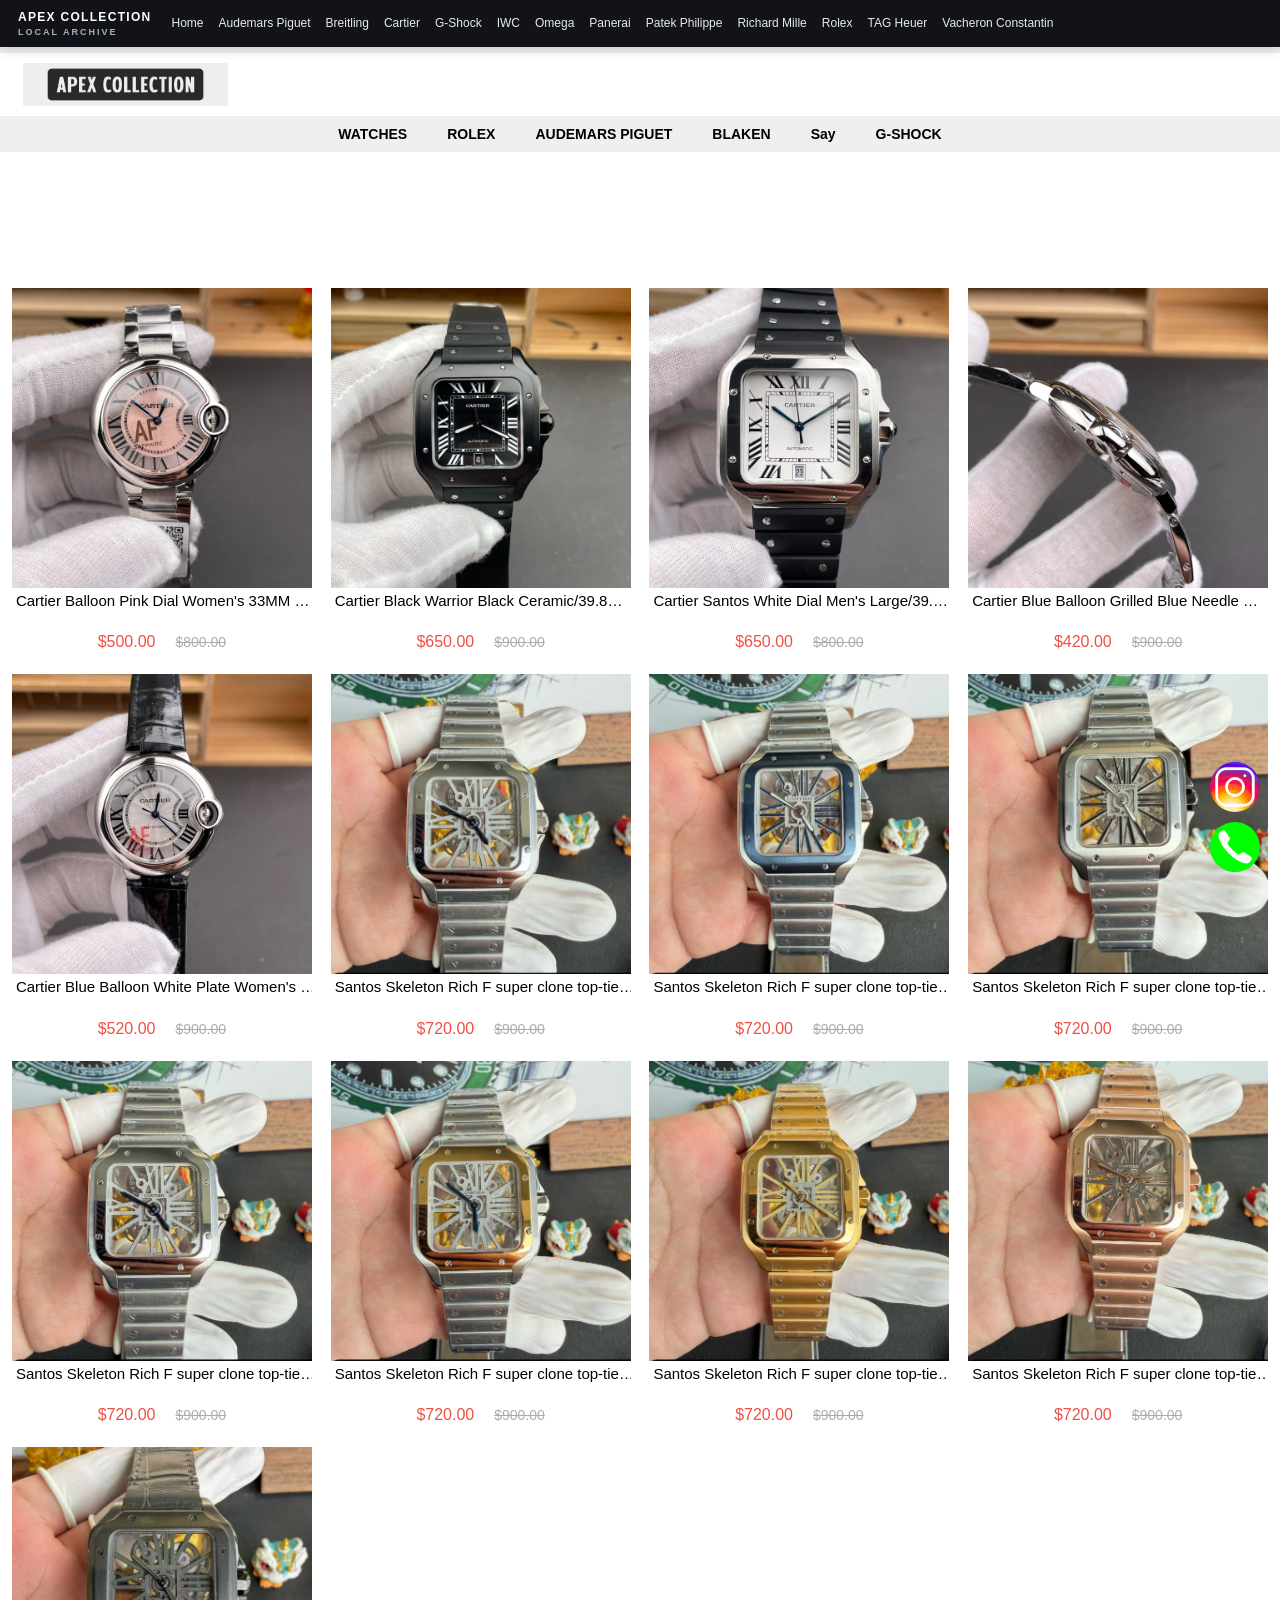
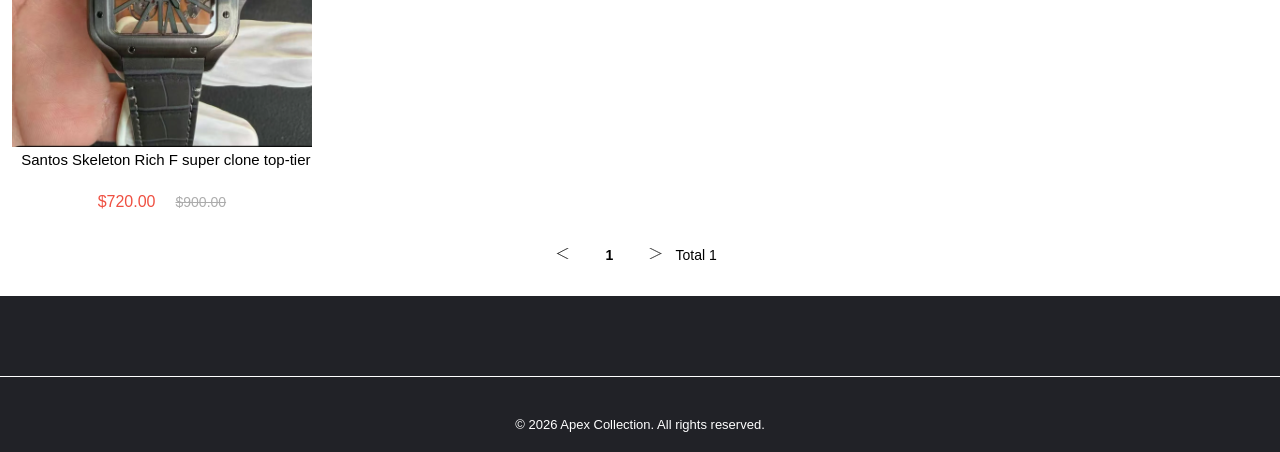
<file: Cartier.html>
<!DOCTYPE html>
<!DOCTYPE html>
<!-- saved from url=(0044)https://apexcollection.cc/categories/Cartier -->
<html class="" lang="en" style="height: 100%;">
	<head>
		<meta charset="utf-8" />
		<meta content="text/html; charset=utf-8" http-equiv="Content-Type" />
		<meta content="IE=edge" http-equiv="X-UA-Compatible" />
		<meta content="width=device-width,initial-scale=1,maximum-scale=1,user-scalable=no" name="viewport" />
		<style id="custom-scrollbar-style">
			::-webkit-scrollbar {
			  display: none;
			}
		</style>
		<meta content="Browse our wide selection of Cartier. High-quality products, lab-tested and ready for shipment. Explore the best deals on Cartier." name="description" />
		<title>
			Cartier — Apex Collection Local Archive
		</title>
		<style type="text/css">
			iframe.goog-te-banner-frame { display: none !important; } 
			body { top: 0px !important; position: static !important; }
			.goog-tooltip { display: none !important; }
			.goog-text-highlight { background-color: transparent !important; box-shadow: none !important; }
		</style>
		<link href="resource/css/element_ui.css" rel="stylesheet" />
		<link href="resource/css/chunk-vendors.8177b762.1792818574212.css" rel="stylesheet" />
		<link href="resource/css/app.754a0a56.1792818574212.css" rel="stylesheet" />
		<link href="resource/css/FrontPreview.c9e96bcb.1792818574212.css" rel="stylesheet" />
		<link href="resource/css/935.d10ca433.1792818574212.css" rel="stylesheet" />
		<link href="resource/css/71.ab5edf84.1792818574212.css" rel="stylesheet" />
		<link href="resource/css/498.ba221bc5.1792818574212.css" rel="stylesheet" />
		<style id="local-static-mode">
			html { scroll-behavior: smooth; }
			.local-static-nav { position: sticky; top: 0; z-index: 2147483000; background: #111318; color: #fff; box-shadow: 0 2px 12px rgba(0,0,0,.16); font-family: Arial, sans-serif; }
			.local-static-nav__inner { max-width: 1500px; margin: 0 auto; padding: 10px 18px; display: flex; gap: 20px; align-items: center; flex-wrap: wrap; }
			.local-static-nav__brand { font-size: 12px; font-weight: 700; letter-spacing: 1.3px; white-space: nowrap; }
			.local-static-nav__brand small { display: block; color: #a7b0bf; font-size: 9px; letter-spacing: 2px; margin-top: 3px; }
			.local-static-nav nav { display: flex; flex: 1; flex-wrap: wrap; align-items: center; gap: 6px 15px; }
			.local-static-nav nav a { color: #e7eaf0; text-decoration: none; font-size: 12px; line-height: 1.6; white-space: nowrap; }
			.local-static-nav nav a:hover { color: #fff; text-decoration: underline; }
			.local-static-note { padding: 5px 18px; background: #f4f5f7; color: #606776; font: 11px/1.5 Arial, sans-serif; border-bottom: 1px solid #e3e6eb; }
			img.productimage { display: none !important; }
			@media (max-width: 760px) { .local-static-nav__inner { align-items: flex-start; gap: 10px; padding: 8px 12px; } .local-static-nav nav { gap: 5px 10px; } }
		</style>
	</head>
	<body style="top: 0px; position: relative; min-height: 100%;">
		<svg aria-hidden="true" style="position: absolute; width: 0px; height: 0px; overflow: hidden;">
			<symbol id="custom-icon-yanzhengma1" viewbox="0 0 1024 1024">
				<path d="M908.65 256.38c-2.81-27.59-23.15-50.2-50.29-55.9a1187.653 1187.653 0 0 1-162.65-37.44A604.025 604.025 0 0 1 550.39 78.1c-23.19-16.7-54.47-16.7-77.67 0a381.187 381.187 0 0 1-146.42 84.39 545.725 545.725 0 0 1-158.17 39.09c-27.74 4.48-48.52 27.83-49.74 55.9s-1.69 140.29-1.69 263.77c0 223.54 263.77 439.86 395.7 439.86 131.88 0 355.46-152.59 391.22-436.48 8.95-167.68 5.03-268.29 5.03-268.29v0.04zM765.02 429.05L489.47 688.93c-12.4 11.82-31.35 13.68-45.81 4.48l-7.23-6.17-152.04-158.12c-14.2-15.43-13.21-39.45 2.22-53.65 15.43-14.2 39.45-13.2 53.65 2.22l125.2 131.34L713.6 374.29c15.44-14.2 39.47-13.2 53.67 2.24 14.2 15.44 13.2 39.47-2.24 53.67v-1.15h-0.01z">
				</path>
			</symbol>
		</svg>
		<div aria-label="Local archive navigation" class="local-static-nav">
			<div class="local-static-nav__inner">
				<span class="local-static-nav__brand">
					APEX COLLECTION
					<small>
						LOCAL ARCHIVE
					</small>
				</span>
				<nav>
					<a href="Apex%20Collection.html">
						Home
					</a>
					<a href="Audemars-Piguet.html">
						Audemars Piguet
					</a>
					<a href="Breitling.html">
						Breitling
					</a>
					<a href="Cartier.html">
						Cartier
					</a>
					<a href="G-Shock.html">
						G-Shock
					</a>
					<a href="IWC.html">
						IWC
					</a>
					<a href="Omega.html">
						Omega
					</a>
					<a href="Panerai.html">
						Panerai
					</a>
					<a href="Patek-Philippe.html">
						Patek Philippe
					</a>
					<a href="Richard-Mille.html">
						Richard Mille
					</a>
					<a href="Rolex.html">
						Rolex
					</a>
					<a href="TAG-Heuer.html">
						TAG Heuer
					</a>
					<a href="Vacheron-Constantin.html">
						Vacheron Constantin
					</a>
				</nav>
			</div>
		</div>
		<div class="local-static-note">
			本地静态预览：已保存的商品与图片可浏览；购物车、下单、实时搜索/排序等原站后端功能不可用。
		</div>
		<div class="scrollbarA" id="app" style="overflow: hidden auto;">
			<div data-v-74ca076e="" style="width: 100vw; min-height: 100vh; font-family: Montserrat, sans-serif;">
				<div class="van-overlay" data-v-74ca076e="" style="background-color: rgba(0, 0, 0, 0); display: none;">
					<div data-v-74ca076e="" style="display: flex; align-items: center; justify-content: center; width: 100%; height: 100%;">
						<div class="van-loading van-loading--spinner" data-v-74ca076e="">
							<span class="van-loading__spinner van-loading__spinner--spinner" data-v-74ca076e="" style="color: rgb(125, 125, 125);">
								<i data-v-74ca076e="">
								</i>
								<i data-v-74ca076e="">
								</i>
								<i data-v-74ca076e="">
								</i>
								<i data-v-74ca076e="">
								</i>
								<i data-v-74ca076e="">
								</i>
								<i data-v-74ca076e="">
								</i>
								<i data-v-74ca076e="">
								</i>
								<i data-v-74ca076e="">
								</i>
								<i data-v-74ca076e="">
								</i>
								<i data-v-74ca076e="">
								</i>
								<i data-v-74ca076e="">
								</i>
								<i data-v-74ca076e="">
								</i>
							</span>
						</div>
					</div>
				</div>
				<div data-v-74ca076e="" style="width: 100%; height: 100%; background: rgb(255, 255, 255);">
					<div data-v-74ca076e="" style="margin: auto; height: 100%;">
						<div data-v-74ca076e="" style="width: 100%; margin: auto; position: fixed; top: 0px; z-index: 1200; background: rgb(255, 255, 255);">
							<div data-v-74ca076e="" style="display: flex; justify-content: center; margin: auto; position: relative; height: 100%;">
								<div data-v-74ca076e="" style="position: absolute; height: 100%; top: 50%; left: 50%; transform: translate(-50%, -50%); width: 99%; background: rgb(255, 255, 255);">
								</div>
								<div data-v-2d3abb30="" data-v-74ca076e="" placenavheight="158" style="width: 100%; overflow: hidden; height: 100%;">
									<div class="" data-v-2d3abb30="" style="width: 100%;">
										<div data-v-2d3abb30="" id="navTop" style="width: 100%;">
											<div data-v-2d3abb30="" id="position" style="width: 1px;">
											</div>
											<div class="el-row is-justify-center el-row--flex" data-v-2d3abb30="" id="" style="margin: auto; width: 100%;">
												<div class="el-col el-col-24" data-v-2d3abb30="">
													<div data-v-2d3abb30="" style="padding: 10px; margin: 0px; box-shadow: 0px 0px 0px 0px; background: linear-gradient(0deg, rgb(238, 238, 238), rgb(238, 238, 238)); border-width: 0px; border-style: solid; border-color: rgb(255, 255, 255); border-radius: 0px;">
														<div data-v-2d3abb30="" style="background: linear-gradient(0deg, rgb(238, 238, 238), rgb(238, 238, 238));">
															<div data-v-2d3abb30="" style="margin: auto; max-width: 100%; width: 99%;">
																<div data-v-2d3abb30="" style="background: linear-gradient(0deg, rgb(238, 238, 238), rgb(238, 238, 238));">
																	<div class="el-row is-justify-center is-align-middle el-row--flex" data-v-2d3abb30="" style="display: flex; flex-wrap: wrap; width: 100%;">
																		<div class="el-col el-col-13" data-v-2d3abb30="">
																			<div data-v-2d3abb30="" style="z-index: 10; width: 100%;">
																				<div data-v-2d3abb30="" style="margin: 0px; box-shadow: 0px 0px 0px 0px; border-width: 0px; border-style: solid; border-color: rgb(255, 255, 255); border-radius: 0px;">
																					<div data-v-2d3abb30="" style="margin: auto;">
																						<div class="el-row is-justify-center is-align-middle el-row--flex" data-v-2d3abb30="" style="margin: 0px; display: flex; flex-wrap: wrap; width: 100%;">
																							<div class="el-col el-col-24" data-v-2d3abb30="">
																								<div data-v-2d3abb30="" style="z-index: 10;">
																									<div class="container-child" data-v-2d3abb30="" style="height: 100%; width: 100%; display: flex; overflow: hidden;">
																										<div data-v-2d3abb30="" style="width: 100%; display: flex; height: 100%; justify-content: start; color: rgb(0, 0, 0); font-size: 15px; background-repeat: no-repeat; box-shadow: 0px 0px 0px 0px; margin: 0px; padding: 0px; white-space: nowrap; border-width: 0px; border-style: solid; border-color: rgb(255, 255, 255); border-radius: 0px; font-family: Montserrat, sans-serif;">
																											<div data-v-2d3abb30="" data-v-567e13c5="" style="width: 100%; height: 100%; display: flex; justify-content: start;" translate_list="[object Object],[object Object],[object Object],[object Object],[object Object],[object Object],[object Object],[object Object],[object Object],[object Object],[object Object],[object Object],[object Object],[object Object],[object Object],[object Object],[object Object]" translate_status="2" virtual="[object Object]">
																												<!-- -->
																												<div class="van-overlay" data-v-567e13c5="" style="background-color: rgba(0, 0, 0, 0); display: none;">
																													<div data-v-567e13c5="" style="display: flex; align-items: center; justify-content: center; width: 100%; height: 100%;">
																														<div class="van-loading van-loading--spinner" data-v-567e13c5="">
																															<span class="van-loading__spinner van-loading__spinner--spinner" data-v-567e13c5="" style="color: rgb(125, 125, 125);">
																																<i data-v-567e13c5="">
																																</i>
																																<i data-v-567e13c5="">
																																</i>
																																<i data-v-567e13c5="">
																																</i>
																																<i data-v-567e13c5="">
																																</i>
																																<i data-v-567e13c5="">
																																</i>
																																<i data-v-567e13c5="">
																																</i>
																																<i data-v-567e13c5="">
																																</i>
																																<i data-v-567e13c5="">
																																</i>
																																<i data-v-567e13c5="">
																																</i>
																																<i data-v-567e13c5="">
																																</i>
																																<i data-v-567e13c5="">
																																</i>
																																<i data-v-567e13c5="">
																																</i>
																															</span>
																														</div>
																													</div>
																												</div>
																												<div data-v-567e13c5="" style="cursor: pointer;">
																													<div class="linktit" data-v-567e13c5="" style="--hover: #EE5042;">
																														ALL Purchase Orders Via WhatsApp:+852 5619 7910. Thx Bro :)
																													</div>
																												</div>
																											</div>
																										</div>
																									</div>
																								</div>
																							</div>
																						</div>
																					</div>
																				</div>
																			</div>
																		</div>
																		<div class="el-col el-col-13" data-v-2d3abb30="">
																			<div data-v-2d3abb30="" style="z-index: 10; width: 100%;">
																				<div data-v-2d3abb30="" style="margin: 0px; box-shadow: 0px 0px 0px 0px; border-width: 0px; border-style: solid; border-color: rgb(255, 255, 255); border-radius: 0px;">
																					<div data-v-2d3abb30="" style="margin: auto;">
																						<div class="el-row is-justify-center is-align-middle el-row--flex" data-v-2d3abb30="" style="margin: 0px; display: flex; flex-wrap: wrap; width: 100%;">
																							<div class="el-col el-col-24" data-v-2d3abb30="">
																								<div data-v-2d3abb30="" style="z-index: 10;">
																									<div class="container-child" data-v-2d3abb30="" style="height: 100%; width: 100%; display: flex; overflow: hidden;">
																										<div data-v-2d3abb30="" style="width: 100%; display: flex; height: 100%; justify-content: end; color: rgb(0, 0, 0); font-size: 12px; background-repeat: no-repeat; box-shadow: 0px 0px 0px 0px; margin: 0px; padding: 0px; white-space: nowrap; border-width: 0px; border-style: solid; border-color: rgb(255, 255, 255); border-radius: 0px; font-family: Montserrat, sans-serif;">
																											<div all_setting="[object Object],[object Object],[object Object],[object Object]" data-v-2d3abb30="" data-v-d2c505aa="" style="height: 100%; width: 100%; display: flex; justify-content: end;" type="preview" virtual="[object Object]">
																												<!-- -->
																												<!-- -->
																												<div data-v-d2c505aa="" style="display: flex; align-items: center; position: relative; z-index: 100;">
																													<div class="notranslate" data-v-d2c505aa="" style="margin-top: 0px; color: rgb(0, 0, 0); font-size: 12px;">
																														$
																													</div>
																													<select class="select-font curreny" data-v-d2c505aa="" id="cars" name="cars" style="margin: 0px; cursor: pointer; background-color: rgba(0, 0, 0, 0); --fontColor: #000000; --fontSize: 12px; --fontFamily: 'Montserrat', sans-serif; width: 50px;">
																														<option data-v-d2c505aa="" style="color: rgb(0, 0, 0);" value="HKD">
																															<span class="notranslate" data-v-d2c505aa="" style="color: rgb(0, 0, 0);">
																																HKD
																															</span>
																														</option>
																														<option data-v-d2c505aa="" style="color: rgb(0, 0, 0);" value="CNY">
																															<span class="notranslate" data-v-d2c505aa="" style="color: rgb(0, 0, 0);">
																																CNY
																															</span>
																														</option>
																														<option data-v-d2c505aa="" style="color: rgb(0, 0, 0);" value="USD">
																															<span class="notranslate" data-v-d2c505aa="" style="color: rgb(0, 0, 0);">
																																USD
																															</span>
																														</option>
																														<option data-v-d2c505aa="" style="color: rgb(0, 0, 0);" value="EUR">
																															<span class="notranslate" data-v-d2c505aa="" style="color: rgb(0, 0, 0);">
																																EUR
																															</span>
																														</option>
																														<option data-v-d2c505aa="" style="color: rgb(0, 0, 0);" value="AUD">
																															<span class="notranslate" data-v-d2c505aa="" style="color: rgb(0, 0, 0);">
																																AUD
																															</span>
																														</option>
																														<option data-v-d2c505aa="" style="color: rgb(0, 0, 0);" value="CAD">
																															<span class="notranslate" data-v-d2c505aa="" style="color: rgb(0, 0, 0);">
																																CAD
																															</span>
																														</option>
																														<option data-v-d2c505aa="" style="color: rgb(0, 0, 0);" value="GBP">
																															<span class="notranslate" data-v-d2c505aa="" style="color: rgb(0, 0, 0);">
																																GBP
																															</span>
																														</option>
																														<option data-v-d2c505aa="" style="color: rgb(0, 0, 0);" value="JPY">
																															<span class="notranslate" data-v-d2c505aa="" style="color: rgb(0, 0, 0);">
																																JPY
																															</span>
																														</option>
																														<option data-v-d2c505aa="" style="color: rgb(0, 0, 0);" value="KRW">
																															<span class="notranslate" data-v-d2c505aa="" style="color: rgb(0, 0, 0);">
																																KRW
																															</span>
																														</option>
																														<option data-v-d2c505aa="" style="color: rgb(0, 0, 0);" value="SGD">
																															<span class="notranslate" data-v-d2c505aa="" style="color: rgb(0, 0, 0);">
																																SGD
																															</span>
																														</option>
																													</select>
																												</div>
																												<div data-v-d2c505aa="" style="display: flex; align-items: center; margin-left: 10px; position: relative; z-index: 100;">
																													<img alt="" data-v-d2c505aa="" src="resource/picture/en.png" style="object-fit: contain; width: 24px; height: 10px;" />
																													<div data-v-d2c505aa="" id="google_translate_element" style="display: none;">
																													</div>
																													<div data-v-d2c505aa="" id="google_tr" style="cursor: pointer;">
																														<select aria-label="Language translation widget" class="goog-te-combo" style="background-color: rgba(0, 0, 0, 0); border: 0px; width: 100px; cursor: pointer; font-size: 12px; font-family: Montserrat, sans-serif; color: rgb(0, 0, 0);">
																															<option style="color: rgb(0, 0, 0);" value="zh-CN">
																																中文（简体）
																															</option>
																															<option style="color: rgb(0, 0, 0);" value="ar">
																																阿拉伯语
																															</option>
																															<option style="color: rgb(0, 0, 0);" value="de">
																																德语
																															</option>
																															<option style="color: rgb(0, 0, 0);" value="ru">
																																俄语
																															</option>
																															<option style="color: rgb(0, 0, 0);" value="fr">
																																法语
																															</option>
																															<option style="color: rgb(0, 0, 0);" value="ko">
																																韩语
																															</option>
																															<option style="color: rgb(0, 0, 0);" value="la">
																																拉丁语
																															</option>
																															<option style="color: rgb(0, 0, 0);" value="bn">
																																孟加拉语
																															</option>
																															<option style="color: rgb(0, 0, 0);" value="pt">
																																葡萄牙语（巴西）
																															</option>
																															<option style="color: rgb(0, 0, 0);" value="pt-PT">
																																葡萄牙语（葡萄牙）
																															</option>
																															<option style="color: rgb(0, 0, 0);" value="ja">
																																日语
																															</option>
																															<option style="color: rgb(0, 0, 0);" value="th">
																																泰语
																															</option>
																															<option style="color: rgb(0, 0, 0);" value="es">
																																西班牙语
																															</option>
																															<option style="color: rgb(0, 0, 0);" value="it">
																																意大利语
																															</option>
																															<option style="color: rgb(0, 0, 0);" value="en">
																																英语
																															</option>
																															<option style="color: rgb(0, 0, 0);" value="vi">
																																越南语
																															</option>
																															<option style="color: rgb(0, 0, 0);" value="zh-TW">
																																中文（繁体）
																															</option>
																														</select>
																													</div>
																												</div>
																											</div>
																										</div>
																									</div>
																								</div>
																							</div>
																						</div>
																					</div>
																				</div>
																			</div>
																		</div>
																	</div>
																</div>
															</div>
														</div>
													</div>
												</div>
											</div>
											<div class="el-row is-justify-center el-row--flex" data-v-2d3abb30="" id="" style="margin: auto; width: 99%;">
												<div class="el-col el-col-24" data-v-2d3abb30="">
													<div data-v-2d3abb30="" style="padding: 10px; margin: 0px; box-shadow: 0px 0px 0px 0px; border-width: 0px; border-style: solid; border-color: rgb(255, 255, 255); border-radius: 0px;">
														<div data-v-2d3abb30="">
															<div data-v-2d3abb30="" style="margin: auto; max-width: 100%; width: 99%;">
																<div data-v-2d3abb30="">
																	<div class="el-row is-justify-center is-align-middle el-row--flex" data-v-2d3abb30="" style="display: flex; flex-wrap: wrap; width: 100%;">
																		<div class="el-col el-col-4" data-v-2d3abb30="">
																			<div data-v-2d3abb30="" style="z-index: 10; width: 100%;">
																				<div data-v-2d3abb30="" style="margin: 0px; box-shadow: 0px 0px 0px 0px; border-width: 0px; border-style: solid; border-color: rgb(255, 255, 255); border-radius: 0px;">
																					<div data-v-2d3abb30="" style="margin: auto;">
																						<div class="el-row is-justify-center is-align-middle el-row--flex" data-v-2d3abb30="" style="margin: 0px; display: flex; flex-wrap: wrap; width: 100%;">
																							<div class="el-col el-col-24" data-v-2d3abb30="">
																								<div data-v-2d3abb30="" style="z-index: 10;">
																									<div class="container-child" data-v-2d3abb30="" style="height: 100%; width: 100%; display: flex; overflow: hidden;">
																										<div data-v-2d3abb30="" style="width: 100%; display: flex; height: 100%; justify-content: center; color: rgb(0, 0, 0); font-size: 14px; background-repeat: no-repeat; box-shadow: 0px 0px 0px 0px; margin: 0px; padding: 0px; white-space: nowrap; border-width: 0px; border-style: solid; border-color: rgb(255, 255, 255); border-radius: 0px; font-family: Montserrat, sans-serif;">
																											<div data-v-2d3abb30="" style="height: 100%; width: 100%; display: flex; justify-content: center;" translate_list="[object Object],[object Object],[object Object],[object Object],[object Object],[object Object],[object Object],[object Object],[object Object],[object Object],[object Object],[object Object],[object Object],[object Object],[object Object],[object Object],[object Object]" translate_status="2" virtual="[object Object]">
																												<!-- -->
																												<div style="display: grid; max-width: 100%; justify-content: space-between; gap: 0px; grid-template-columns: repeat(1, calc(100% - 0px));">
																													<div alt="" data-v-839be320="" style="max-width: 100%; position: relative; overflow: hidden; cursor: pointer; border-radius: 0px; border-width: 0px; border-style: solid; border-color: rgb(255, 255, 255); padding: 0px;">
																														<div class="van-overlay" data-v-839be320="" style="background-color: rgba(0, 0, 0, 0); display: none;">
																															<div data-v-839be320="" style="display: flex; align-items: center; justify-content: center; width: 100%; height: 100%;">
																																<div class="van-loading van-loading--spinner" data-v-839be320="">
																																	<span class="van-loading__spinner van-loading__spinner--spinner" data-v-839be320="" style="color: rgb(125, 125, 125);">
																																		<i data-v-839be320="">
																																		</i>
																																		<i data-v-839be320="">
																																		</i>
																																		<i data-v-839be320="">
																																		</i>
																																		<i data-v-839be320="">
																																		</i>
																																		<i data-v-839be320="">
																																		</i>
																																		<i data-v-839be320="">
																																		</i>
																																		<i data-v-839be320="">
																																		</i>
																																		<i data-v-839be320="">
																																		</i>
																																		<i data-v-839be320="">
																																		</i>
																																		<i data-v-839be320="">
																																		</i>
																																		<i data-v-839be320="">
																																		</i>
																																		<i data-v-839be320="">
																																		</i>
																																	</span>
																																</div>
																															</div>
																														</div>
																														<div data-v-839be320="" style="position: relative; display: flex; justify-content: center; flex-direction: column; align-items: center; max-width: 100%;">
																															<img alt="" data-v-839be320="" fetchpriority="auto" loading="lazy" src="resource/picture/logo-search-grid-2x_749392.webp" style="max-width: 100%; transform: scale(1); transition: transform 0.3s ease-in-out; object-fit: cover; aspect-ratio: 480 / 100; width: 480px;" />
																															<!-- -->
																															<!-- -->
																															<!-- -->
																															<!-- -->
																														</div>
																														<!-- -->
																													</div>
																												</div>
																												<!-- -->
																											</div>
																										</div>
																									</div>
																								</div>
																							</div>
																						</div>
																					</div>
																				</div>
																			</div>
																		</div>
																		<div class="el-col el-col-16" data-v-2d3abb30="">
																			<div data-v-2d3abb30="" style="z-index: 10; width: 100%;">
																				<div data-v-2d3abb30="" style="margin: 0px; box-shadow: 0px 0px 0px 0px; border-width: 0px; border-style: solid; border-color: rgb(255, 255, 255); border-radius: 0px;">
																					<div data-v-2d3abb30="" style="margin: auto;">
																						<div class="el-row is-justify-center is-align-middle el-row--flex" data-v-2d3abb30="" style="margin: 0px; display: flex; flex-wrap: wrap; width: 100%;">
																							<div class="el-col el-col-24" data-v-2d3abb30="">
																								<div data-v-2d3abb30="" style="z-index: 10;">
																									<div class="container-child" data-v-2d3abb30="" style="height: 100%; width: 100%; display: flex; overflow: hidden;">
																										<div data-v-2d3abb30="" style='width: 100%; display: flex; height: 100%; justify-content: center; color: rgb(0, 0, 0); font-size: 18px; background-repeat: no-repeat; box-shadow: 0px 0px 0px 0px; margin: 0px; padding: 0px; white-space: nowrap; border-width: 0px; border-style: solid; border-color: rgb(255, 255, 255); border-radius: 0px; font-family: "Open Sans", sans-serif;'>
																											<div data-v-2d3abb30="" data-v-bf94279c="" style="width: 100%; height: 100%; display: flex; justify-content: center;" translate_list="[object Object],[object Object],[object Object],[object Object],[object Object],[object Object],[object Object],[object Object],[object Object],[object Object],[object Object],[object Object],[object Object],[object Object],[object Object],[object Object],[object Object]" translate_status="2" virtual="[object Object]">
																												<!-- -->
																												
																											</div>
																										</div>
																									</div>
																								</div>
																							</div>
																						</div>
																					</div>
																				</div>
																			</div>
																		</div>
																		<div class="el-col el-col-4" data-v-2d3abb30="">
																			<div data-v-2d3abb30="" style="z-index: 10; width: 100%;">
																				<div data-v-2d3abb30="" style="margin: 0px; box-shadow: 0px 0px 0px 0px; border-width: 0px; border-style: solid; border-color: rgb(255, 255, 255); border-radius: 0px;">
																					<div data-v-2d3abb30="" style="margin: auto;">
																						
																					</div>
																				</div>
																			</div>
																		</div>
																	</div>
																</div>
															</div>
														</div>
													</div>
												</div>
											</div>
											<div class="el-row is-justify-center el-row--flex" data-v-2d3abb30="" id="" style="margin: auto; width: 100%;">
												<div class="el-col el-col-24" data-v-2d3abb30="">
													<div data-v-2d3abb30="" style="padding: 10px; margin: 0px; box-shadow: 0px 0px 0px 0px; background: linear-gradient(0deg, rgb(239, 239, 239), rgb(239, 239, 239)); border-width: 0px; border-style: solid; border-color: rgb(255, 255, 255); border-radius: 0px;">
														<div data-v-2d3abb30="" style="background: linear-gradient(0deg, rgb(239, 239, 239), rgb(239, 239, 239));">
															<div data-v-2d3abb30="" style="margin: auto; max-width: 100%; width: 99%;">
																<div data-v-2d3abb30="" style="background: linear-gradient(0deg, rgb(239, 239, 239), rgb(239, 239, 239));">
																	<div class="el-row is-justify-center is-align-middle el-row--flex" data-v-2d3abb30="" style="display: flex; flex-wrap: wrap; width: 100%;">
																		<div class="el-col el-col-24" data-v-2d3abb30="">
																			<div data-v-2d3abb30="" style="z-index: 10; width: 100%;">
																				<div data-v-2d3abb30="" style="margin: 0px; box-shadow: 0px 0px 0px 0px; border-width: 0px; border-style: solid; border-color: rgb(255, 255, 255); border-radius: 0px;">
																					<div data-v-2d3abb30="" style="margin: auto;">
																						<div class="el-row is-justify-center is-align-middle el-row--flex" data-v-2d3abb30="" style="margin: 0px; display: flex; flex-wrap: wrap; width: 100%;">
																							<div class="el-col el-col-24" data-v-2d3abb30="">
																								<div data-v-2d3abb30="" style="z-index: 10;">
																									<div class="container-child" data-v-2d3abb30="" style="height: 100%; width: 100%; display: flex; overflow: hidden;">
																										<div data-v-2d3abb30="" style="width: 100%; display: flex; height: 100%; justify-content: center; color: rgb(0, 0, 0); font-weight: bold; font-size: 14px; background-repeat: no-repeat; box-shadow: 0px 0px 0px 0px; margin: 0px; padding: 0px; white-space: nowrap; border-width: 0px; border-style: solid; border-color: rgb(255, 255, 255); border-radius: 0px; font-family: Montserrat, sans-serif;">
																											<div class="pBox" data-v-2d3abb30="" data-v-67a512ba="" style="display: flex; align-items: center; height: 100%; width: 100%; justify-content: center;" translate_list="[object Object],[object Object],[object Object],[object Object],[object Object],[object Object],[object Object],[object Object],[object Object],[object Object],[object Object],[object Object],[object Object],[object Object],[object Object],[object Object],[object Object]" translate_status="2" virtual="[object Object]">
																												<div class="van-overlay" data-v-67a512ba="" style="background-color: rgba(0, 0, 0, 0); display: none;">
																													<div data-v-67a512ba="" style="display: flex; align-items: center; justify-content: center; width: 100%; height: 100%;">
																														<div class="van-loading van-loading--spinner" data-v-67a512ba="">
																															<span class="van-loading__spinner van-loading__spinner--spinner" data-v-67a512ba="" style="color: rgb(125, 125, 125);">
																																<i data-v-67a512ba="">
																																</i>
																																<i data-v-67a512ba="">
																																</i>
																																<i data-v-67a512ba="">
																																</i>
																																<i data-v-67a512ba="">
																																</i>
																																<i data-v-67a512ba="">
																																</i>
																																<i data-v-67a512ba="">
																																</i>
																																<i data-v-67a512ba="">
																																</i>
																																<i data-v-67a512ba="">
																																</i>
																																<i data-v-67a512ba="">
																																</i>
																																<i data-v-67a512ba="">
																																</i>
																																<i data-v-67a512ba="">
																																</i>
																																<i data-v-67a512ba="">
																																</i>
																															</span>
																														</div>
																													</div>
																												</div>
																												<div class="box" data-v-67a512ba="" style="width: fit-content; display: flex; align-items: center; flex-wrap: wrap; border-width: 0px; border-style: solid; border-color: rgb(255, 255, 255); border-radius: 0px; padding: 0px; margin: -2px -20px;">
																													<div data-v-67a512ba="">
																														<div class="popper_list" data-v-67a512ba="">
																															<span data-v-67a512ba="">
																																<span class="el-popover__reference-wrapper">
																																	<div aria-describedby="el-popover-1492" class="nav_item el-popover__reference" data-v-67a512ba="" style="position: relative; --hover: #EE5042; margin: 2px 20px;" tabindex="0">
																																		<div data-v-67a512ba="">
																																			WATCHES
																																		</div>
																																		<!-- <i class="el-icon-caret-bottom" data-v-67a512ba="" style="margin-left: 7px;">
																																		</i> -->
																																		<!-- -->
																																	</div>
																																</span>
																															</span>
																														</div>
																													</div>
																													<div data-v-67a512ba="">
																														<div class="popper_list" data-v-67a512ba="">
																															<span data-v-67a512ba="">
																																<span class="el-popover__reference-wrapper">
																																	<div aria-describedby="el-popover-524" class="nav_item el-popover__reference" data-v-67a512ba="" style="position: relative; --hover: #EE5042; margin: 2px 20px;" tabindex="0">
																																		<div data-v-67a512ba="">
																																			ROLEX
																																		</div>
																																		<!-- <i class="el-icon-caret-bottom" data-v-67a512ba="" style="margin-left: 7px;">
																																		</i> -->
																																		<!-- -->
																																	</div>
																																</span>
																															</span>
																														</div>
																													</div>
																													<div data-v-67a512ba="">
																														<div class="popper_list" data-v-67a512ba="">
																															<span data-v-67a512ba="">
																																<div aria-hidden="true" class="el-popover el-popper custom-popover" id="el-popover-174" role="tooltip" style="display: none; background-color: rgb(255, 255, 255); padding: 0px;" tabindex="0">
																																	<!-- -->
																																	<div data-v-67a512ba="" style="display: flex; width: 100vw; justify-content: flex-start; pointer-events: none;">
																																		<div class="popover" data-v-67a512ba="" style="width: 100vw; height: auto; max-height: 80vh; margin-left: 0px; overflow: hidden auto; pointer-events: auto; background-color: rgb(255, 255, 255); box-shadow: rgba(0, 0, 0, 0.1) 0px 2px 12px 0px; border-width: 0px; border-style: solid; border-color: currentcolor;">
																																			<div data-v-67a512ba="" style="padding: 0px; display: flex; width: 100%; flex-wrap: wrap; justify-content: center;">
																																			</div>
																																		</div>
																																	</div>
																																</div>
																																<span class="el-popover__reference-wrapper">
																																	<div aria-describedby="el-popover-174" class="nav_item el-popover__reference" data-v-67a512ba="" style="position: relative; --hover: #EE5042; margin: 2px 20px;" tabindex="0">
																																		<div data-v-67a512ba="">
																																			AUDEMARS PIGUET
																																		</div>
																																		<!-- -->
																																		<!-- -->
																																	</div>
																																</span>
																															</span>
																														</div>
																													</div>
																													<div data-v-67a512ba="">
																														<div class="popper_list" data-v-67a512ba="">
																															<span data-v-67a512ba="">
																																<div aria-hidden="true" class="el-popover el-popper custom-popover" id="el-popover-4328" role="tooltip" style="display: none; background-color: rgb(255, 255, 255); padding: 0px;" tabindex="0">
																																	<!-- -->
																																	<div data-v-67a512ba="" style="display: flex; width: 100vw; justify-content: flex-start; pointer-events: none;">
																																		<div class="popover" data-v-67a512ba="" style="width: 100vw; height: auto; max-height: 80vh; margin-left: 0px; overflow: hidden auto; pointer-events: auto; background-color: rgb(255, 255, 255); box-shadow: rgba(0, 0, 0, 0.1) 0px 2px 12px 0px; border-width: 0px; border-style: solid; border-color: currentcolor;">
																																			<div data-v-67a512ba="" style="padding: 0px; display: flex; width: 100%; flex-wrap: wrap; justify-content: center;">
																																			</div>
																																		</div>
																																	</div>
																																</div>
																																<span class="el-popover__reference-wrapper">
																																	<div aria-describedby="el-popover-4328" class="nav_item el-popover__reference" data-v-67a512ba="" style="position: relative; --hover: #EE5042; margin: 2px 20px;" tabindex="0">
																																		<div data-v-67a512ba="">
																																			BLAKEN
																																		</div>
																																		<!-- -->
																																		<!-- -->
																																	</div>
																																</span>
																															</span>
																														</div>
																													</div>
																													<div data-v-67a512ba="">
																														<div class="popper_list" data-v-67a512ba="">
																															<span data-v-67a512ba="">
																																<div aria-hidden="true" class="el-popover el-popper custom-popover" id="el-popover-2584" role="tooltip" style="display: none; background-color: rgb(255, 255, 255); padding: 0px;" tabindex="0">
																																	<!-- -->
																																	<div data-v-67a512ba="" style="display: flex; width: 100vw; justify-content: flex-start; pointer-events: none;">
																																		<div class="popover" data-v-67a512ba="" style="width: 100vw; height: auto; max-height: 80vh; margin-left: 0px; overflow: hidden auto; pointer-events: auto; background-color: rgb(255, 255, 255); box-shadow: rgba(0, 0, 0, 0.1) 0px 2px 12px 0px; border-width: 0px; border-style: solid; border-color: currentcolor;">
																																			<div data-v-67a512ba="" style="padding: 0px; display: flex; width: 100%; flex-wrap: wrap; justify-content: center;">
																																			</div>
																																		</div>
																																	</div>
																																</div>
																																<span class="el-popover__reference-wrapper">
																																	<div aria-describedby="el-popover-2584" class="nav_item el-popover__reference" data-v-67a512ba="" style="position: relative; --hover: #EE5042; margin: 2px 20px;" tabindex="0">
																																		<div data-v-67a512ba="">
																																			Say
																																		</div>
																																		<!-- -->
																																		<!-- -->
																																	</div>
																																</span>
																															</span>
																														</div>
																													</div>
																													<div data-v-67a512ba="">
																														<div class="popper_list" data-v-67a512ba="">
																															<span data-v-67a512ba="">
																																<div aria-hidden="true" class="el-popover el-popper custom-popover" id="el-popover-9700" role="tooltip" style="display: none; background-color: rgb(255, 255, 255); padding: 0px;" tabindex="0">
																																	<!-- -->
																																	<div data-v-67a512ba="" style="display: flex; width: 100vw; justify-content: flex-start; pointer-events: none;">
																																		<div class="popover" data-v-67a512ba="" style="width: 100vw; height: auto; max-height: 80vh; margin-left: 0px; overflow: hidden auto; pointer-events: auto; background-color: rgb(255, 255, 255); box-shadow: rgba(0, 0, 0, 0.1) 0px 2px 12px 0px; border-width: 0px; border-style: solid; border-color: currentcolor;">
																																			<div data-v-67a512ba="" style="padding: 0px; display: flex; width: 100%; flex-wrap: wrap; justify-content: center;">
																																			</div>
																																		</div>
																																	</div>
																																</div>
																																<span class="el-popover__reference-wrapper">
																																	<div aria-describedby="el-popover-9700" class="nav_item el-popover__reference" data-v-67a512ba="" style="position: relative; --hover: #EE5042; margin: 2px 20px;" tabindex="0">
																																		<div data-v-67a512ba="">
																																			G-SHOCK
																																		</div>
																																		<!-- -->
																																		<!-- -->
																																	</div>
																																</span>
																															</span>
																														</div>
																													</div>
																													<div data-v-67a512ba="">
																														<div class="popper_list" data-v-67a512ba="">
																															<span data-v-67a512ba="">
																																<div aria-hidden="true" class="el-popover el-popper custom-popover" id="el-popover-6782" role="tooltip" style="display: none; background-color: rgb(255, 255, 255); padding: 0px;">
																																	<!-- -->
																																	<div data-v-67a512ba="" style="display: flex; width: 100vw; justify-content: flex-start; pointer-events: none;">
																																		<div class="popover" data-v-67a512ba="" style="width: 100vw; height: auto; max-height: 80vh; margin-left: 0px; overflow: hidden auto; pointer-events: auto; background-color: rgb(255, 255, 255); box-shadow: rgba(0, 0, 0, 0.1) 0px 2px 12px 0px; border-width: 0px; border-style: solid; border-color: currentcolor;">
																																			<div data-v-67a512ba="" style="padding: 0px; display: flex; width: 100%; flex-wrap: wrap; justify-content: center;">
																																			</div>
																																		</div>
																																	</div>
																																	<!-- -->
																																</div>
																																<span class="el-popover__reference-wrapper">
																																</span>
																															</span>
																														</div>
																													</div>
																												</div>
																												<!-- -->
																												<div data-v-67a512ba="" style="position: relative; z-index: 10000000;">
																												</div>
																											</div>
																										</div>
																									</div>
																								</div>
																							</div>
																						</div>
																					</div>
																				</div>
																			</div>
																		</div>
																	</div>
																</div>
															</div>
														</div>
													</div>
												</div>
											</div>
										</div>
									</div>
								</div>
							</div>
						</div>
						<!-- -->
					</div>
					<div data-v-74ca076e="" style="margin: auto;">
						<div data-v-74ca076e="" style="position: relative; width: 100%;">
							<div data-v-74ca076e="" style="width: 1px; height: 158px;">
							</div>
							<div data-v-74ca076e="" style="position: absolute; z-index: 0; margin: auto; top: 50%; left: 50%; transform: translate(-50%, -50%); height: 100%; background: rgb(255, 255, 255); width: 1280px;">
							</div>
							<div data-v-74ca076e="" style="width: 100%; min-height: calc(-472px + 100vh);">
								<!-- -->
								<div data-v-2d3abb30="" data-v-74ca076e="" style="width: 100%;">
									<div class="isfull" data-v-2d3abb30="" style="width: 100%;">
										<div data-v-2d3abb30="" id="navTop" style="width: 100%;">
											<div data-v-2d3abb30="" id="position" style="width: 1px;">
											</div>
											<div class="el-row is-justify-center el-row--flex" data-v-2d3abb30="" id="" style="margin: auto; width: 1280px;">
												<div class="el-col el-col-24" data-v-2d3abb30="">
													<div data-v-2d3abb30="" style="padding: 0px; margin: 0px; box-shadow: 0px 0px 0px 0px; border-width: 0px; border-style: solid; border-color: rgb(255, 255, 255); border-radius: 0px;">
														<div data-v-2d3abb30="">
															<div data-v-2d3abb30="" style="margin: auto; max-width: 100%; width: 1280px;">
																<div data-v-2d3abb30="">
																	<div class="el-row is-justify-center is-align-middle el-row--flex" data-v-2d3abb30="" style="display: flex; flex-wrap: wrap; width: 100%;">
																		<div class="el-col el-col-24" data-v-2d3abb30="">
																			<div data-v-2d3abb30="" style="z-index: 10; width: 100%;">
																				<div data-v-2d3abb30="" style="margin: 0px; box-shadow: 0px 0px 0px 0px; border-width: 0px; border-style: solid; border-color: rgb(255, 255, 255); border-radius: 0px;">
																					<div data-v-2d3abb30="" style="margin: auto;">
																						<div class="el-row is-justify-center is-align-middle el-row--flex" data-v-2d3abb30="" style="margin: 0px; display: flex; flex-wrap: wrap; width: 100%;">
																							<div class="el-col el-col-24" data-v-2d3abb30="">
																								<div data-v-2d3abb30="" style="z-index: 10;">
																									<div class="container-child" data-v-2d3abb30="" style="height: 100%; width: 100%; display: flex; overflow: hidden;">
																										<div data-v-2d3abb30="" style="width: 100%; display: flex; height: 100%; justify-content: center; color: rgb(0, 0, 0); font-size: 16px; background: linear-gradient(0deg, rgb(255, 255, 255), rgb(255, 255, 255)); box-shadow: 0px 0px 0px 0px; margin: 0px; padding: 25px 10px; white-space: nowrap; border-width: 0px; border-style: solid; border-color: rgb(255, 255, 255); border-radius: 0px; font-family: Roboto, sans-serif;">
																											<div all_setting="[object Object],[object Object],[object Object],[object Object]" compontentstyle="[object Object]" data-v-2d3abb30="" data-v-48ed1359="" style="width: 100%; min-height: calc(0px + 100vh); height: 100%; display: flex; justify-content: center;" translate_list="[object Object],[object Object],[object Object],[object Object],[object Object],[object Object],[object Object],[object Object],[object Object],[object Object],[object Object],[object Object],[object Object],[object Object],[object Object],[object Object],[object Object]" translate_status="2" virtual="[object Object]">
																												<div class="van-overlay" data-v-48ed1359="" style="background-color: rgba(0, 0, 0, 0); display: none;">
																													<div data-v-48ed1359="" style="display: flex; align-items: center; justify-content: center; width: 100%; height: 100%;">
																														<div class="van-loading van-loading--spinner" data-v-48ed1359="">
																															<span class="van-loading__spinner van-loading__spinner--spinner" data-v-48ed1359="" style="color: rgb(125, 125, 125);">
																																<i data-v-48ed1359="">
																																</i>
																																<i data-v-48ed1359="">
																																</i>
																																<i data-v-48ed1359="">
																																</i>
																																<i data-v-48ed1359="">
																																</i>
																																<i data-v-48ed1359="">
																																</i>
																																<i data-v-48ed1359="">
																																</i>
																																<i data-v-48ed1359="">
																																</i>
																																<i data-v-48ed1359="">
																																</i>
																																<i data-v-48ed1359="">
																																</i>
																																<i data-v-48ed1359="">
																																</i>
																																<i data-v-48ed1359="">
																																</i>
																																<i data-v-48ed1359="">
																																</i>
																															</span>
																														</div>
																													</div>
																												</div>
																												<!-- -->
																												<div data-v-48ed1359="" style="width: 100%; height: 100%;">
																													<!-- -->
																													<div data-v-48ed1359="" style="display: flex; width: calc(100% - 50px); justify-content: flex-start;">
																														<div data-v-48ed1359="" style="display: grid; margin-bottom: 10px; max-width: 100%; width: fit-content; gap: 10px; grid-template-columns: repeat(6, auto);">
																														</div>
																													</div>
																													<div data-v-48ed1359="" id="clssfiy_content" style="display: flex; width: 100%; height: 100%;">
																														<!-- -->
																														<div data-v-48ed1359="" style="display: flex; flex-direction: column; align-items: center; width: 100%;">
																															<div data-v-48ed1359="" style="margin-top: 10px; display: flex; justify-content: space-between; width: 100%;">
																																<div data-v-48ed1359="">
																																</div>
																																<div data-v-48ed1359="" style="display: flex; align-items: center; margin-right: 10px;">
																																	<!-- <div data-v-48ed1359="" style="font-size: 14px;">
																																		1-20
																																		<span data-v-48ed1359="" style="margin-left: 6px;">
																																			Total:31
																																		</span>
																																	</div> -->
																																	
																																	
																																</div>
																															</div>
																															<div data-v-48ed1359="" style="width: 100%; display: grid; margin-top: 10px; justify-content: space-around; gap: 15px; grid-template-columns: repeat(auto-fill, calc(25% - 15px));">
																																<div data-v-48ed1359="" data-v-65718dc2="" style="max-width: 100%; position: relative; overflow: hidden; margin-bottom: 4px; cursor: pointer; border-radius: 0px; padding: 0px;">
																																	<div class="van-overlay" data-v-65718dc2="" style="background-color: rgba(0, 0, 0, 0); z-index: 10000; display: none;">
																																		<div data-v-65718dc2="" style="display: flex; align-items: center; justify-content: center; width: 100%; height: 100%;">
																																			<div class="van-loading van-loading--spinner" data-v-65718dc2="">
																																				<span class="van-loading__spinner van-loading__spinner--spinner" data-v-65718dc2="" style="color: rgb(125, 125, 125);">
																																					<i data-v-65718dc2="">
																																					</i>
																																					<i data-v-65718dc2="">
																																					</i>
																																					<i data-v-65718dc2="">
																																					</i>
																																					<i data-v-65718dc2="">
																																					</i>
																																					<i data-v-65718dc2="">
																																					</i>
																																					<i data-v-65718dc2="">
																																					</i>
																																					<i data-v-65718dc2="">
																																					</i>
																																					<i data-v-65718dc2="">
																																					</i>
																																					<i data-v-65718dc2="">
																																					</i>
																																					<i data-v-65718dc2="">
																																					</i>
																																					<i data-v-65718dc2="">
																																					</i>
																																					<i data-v-65718dc2="">
																																					</i>
																																				</span>
																																			</div>
																																		</div>
																																	</div>
																																	<div data-v-65718dc2="" style="width: 100%; position: relative; display: flex; justify-content: center; flex-direction: column; align-items: center;">
																																		<div data-v-65718dc2="" style="max-width: 100%; display: flex; justify-content: center; align-items: center; min-height: 0px; position: relative; aspect-ratio: 1 / 1; width: 800px;">
																																			<img alt="" class="" data-v-65718dc2="" fetchpriority="high" src="resource/picture/i1757187579404_1258_0_0.webp" style="max-width: 100%; position: absolute; z-index: 9; aspect-ratio: 800 / 800; object-fit: cover;" />
																																			<!-- -->
																																			<!-- -->
																																		</div>
																																		<!-- -->
																																	</div>
																																	<div data-v-65718dc2="" style="width: 100%; margin-top: 4px;">
																																		<div class="tit-item tit" data-v-65718dc2="" style="width: 100%; text-align: center; margin: 4px; font-size: 15px; color: rgb(0, 0, 0); font-family: Montserrat, sans-serif; line-height: 1.25; min-height: calc(37.5px); white-space: nowrap;">
																																			Cartier Balloon Pink Dial Women's 33MM Machine Movement AF
																																		</div>
																																		<!-- -->
																																		<div data-v-65718dc2="" style="display: flex; align-items: center; width: 100%; justify-content: center; margin-top: 4px; margin-bottom: 4px;">
																																			<div data-v-65718dc2="" style="font-size: 16px; color: rgb(239, 80, 66); font-family: Montserrat, sans-serif;">
																																				$500.00
																																			</div>
																																			<div data-v-65718dc2="" style="margin-left: 20px; text-decoration: line-through; font-size: 14px; color: rgb(172, 172, 172); font-family: Montserrat, sans-serif;">
																																				$800.00
																																			</div>
																																		</div>
																																		<!-- -->
																																	</div>
																																	<div class="el-dialog__wrapper" data-v-65718dc2="" style="display: none;">
																																		<div aria-label="dialog" aria-modal="true" class="el-dialog" role="dialog" style="margin-top: 15vh; width: 60%;">
																																			<div class="el-dialog__header">
																																				<span class="el-dialog__title">
																																				</span>
																																				<button aria-label="Close" class="el-dialog__headerbtn" type="button">
																																					<i class="el-dialog__close el-icon el-icon-close">
																																					</i>
																																				</button>
																																			</div>
																																			<!-- -->
																																			<!-- -->
																																		</div>
																																	</div>
																																	<div class="el-dialog__wrapper" data-v-65718dc2="" style="display: none;">
																																		<div aria-label="Select Option" aria-modal="true" class="el-dialog" role="dialog" style="margin-top: 15vh; width: 25%;">
																																			<div class="el-dialog__header">
																																				<span class="el-dialog__title">
																																					Select Option
																																				</span>
																																				<button aria-label="Close" class="el-dialog__headerbtn" type="button">
																																					<i class="el-dialog__close el-icon el-icon-close">
																																					</i>
																																				</button>
																																			</div>
																																			<!-- -->
																																			<div class="el-dialog__footer">
																																				<span class="dialog-footer" data-v-65718dc2="">
																																					<div data-v-65718dc2="" style="display: flex; align-items: center; width: 100%; justify-content: flex-end;">
																																						<button class="el-button el-button--default" data-v-65718dc2="" type="button">
																																							<!-- -->
																																							<!-- -->
																																							<span>
																																								Cancel
																																							</span>
																																						</button>
																																						<div data-v-65718dc2="" style="margin-left: 10px;">
																																							<button class="el-button add_cart el-button--default" data-v-65718dc2="" type="button">
																																								<!-- -->
																																								<!-- -->
																																								<span>
																																									Add To Cart
																																								</span>
																																							</button>
																																						</div>
																																						<!-- -->
																																					</div>
																																				</span>
																																			</div>
																																		</div>
																																	</div>
																																	<div class="el-dialog__wrapper" data-v-65718dc2="" style="display: none;">
																																		<div aria-label="SIZE GUIDE" aria-modal="true" class="el-dialog" role="dialog" style="margin-top: 15vh; width: 30%;">
																																			<div class="el-dialog__header">
																																				<span class="el-dialog__title">
																																					SIZE GUIDE
																																				</span>
																																				<button aria-label="Close" class="el-dialog__headerbtn" type="button">
																																					<i class="el-dialog__close el-icon el-icon-close">
																																					</i>
																																				</button>
																																			</div>
																																			<!-- -->
																																			<!-- -->
																																		</div>
																																	</div>
																																</div>
																																<div data-v-48ed1359="" data-v-65718dc2="" style="max-width: 100%; position: relative; overflow: hidden; margin-bottom: 4px; cursor: pointer; border-radius: 0px; padding: 0px;">
																																	<div class="van-overlay" data-v-65718dc2="" style="background-color: rgba(0, 0, 0, 0); z-index: 10000; display: none;">
																																		<div data-v-65718dc2="" style="display: flex; align-items: center; justify-content: center; width: 100%; height: 100%;">
																																			<div class="van-loading van-loading--spinner" data-v-65718dc2="">
																																				<span class="van-loading__spinner van-loading__spinner--spinner" data-v-65718dc2="" style="color: rgb(125, 125, 125);">
																																					<i data-v-65718dc2="">
																																					</i>
																																					<i data-v-65718dc2="">
																																					</i>
																																					<i data-v-65718dc2="">
																																					</i>
																																					<i data-v-65718dc2="">
																																					</i>
																																					<i data-v-65718dc2="">
																																					</i>
																																					<i data-v-65718dc2="">
																																					</i>
																																					<i data-v-65718dc2="">
																																					</i>
																																					<i data-v-65718dc2="">
																																					</i>
																																					<i data-v-65718dc2="">
																																					</i>
																																					<i data-v-65718dc2="">
																																					</i>
																																					<i data-v-65718dc2="">
																																					</i>
																																					<i data-v-65718dc2="">
																																					</i>
																																				</span>
																																			</div>
																																		</div>
																																	</div>
																																	<div data-v-65718dc2="" style="width: 100%; position: relative; display: flex; justify-content: center; flex-direction: column; align-items: center;">
																																		<div data-v-65718dc2="" style="max-width: 100%; display: flex; justify-content: center; align-items: center; min-height: 0px; position: relative; aspect-ratio: 1 / 1; width: 800px;">
																																			<img alt="" class="" data-v-65718dc2="" fetchpriority="high" src="resource/picture/i1760901802241_1521_0_0.webp" style="max-width: 100%; position: absolute; z-index: 9; aspect-ratio: 800 / 800; object-fit: cover;" />
																																			<!-- -->
																																			<!-- -->
																																		</div>
																																		<!-- -->
																																	</div>
																																	<div data-v-65718dc2="" style="width: 100%; margin-top: 4px;">
																																		<div class="tit-item tit" data-v-65718dc2="" style="width: 100%; text-align: center; margin: 4px; font-size: 15px; color: rgb(0, 0, 0); font-family: Montserrat, sans-serif; line-height: 1.25; min-height: calc(37.5px); white-space: nowrap;">
																																			Cartier Black Warrior Black Ceramic/39.8mm/9015 Machine AF
																																		</div>
																																		<!-- -->
																																		<div data-v-65718dc2="" style="display: flex; align-items: center; width: 100%; justify-content: center; margin-top: 4px; margin-bottom: 4px;">
																																			<div data-v-65718dc2="" style="font-size: 16px; color: rgb(239, 80, 66); font-family: Montserrat, sans-serif;">
																																				$650.00
																																			</div>
																																			<div data-v-65718dc2="" style="margin-left: 20px; text-decoration: line-through; font-size: 14px; color: rgb(172, 172, 172); font-family: Montserrat, sans-serif;">
																																				$900.00
																																			</div>
																																		</div>
																																		<!-- -->
																																	</div>
																																	<div class="el-dialog__wrapper" data-v-65718dc2="" style="display: none;">
																																		<div aria-label="dialog" aria-modal="true" class="el-dialog" role="dialog" style="margin-top: 15vh; width: 60%;">
																																			<div class="el-dialog__header">
																																				<span class="el-dialog__title">
																																				</span>
																																				<button aria-label="Close" class="el-dialog__headerbtn" type="button">
																																					<i class="el-dialog__close el-icon el-icon-close">
																																					</i>
																																				</button>
																																			</div>
																																			<!-- -->
																																			<!-- -->
																																		</div>
																																	</div>
																																	<div class="el-dialog__wrapper" data-v-65718dc2="" style="display: none;">
																																		<div aria-label="Select Option" aria-modal="true" class="el-dialog" role="dialog" style="margin-top: 15vh; width: 25%;">
																																			<div class="el-dialog__header">
																																				<span class="el-dialog__title">
																																					Select Option
																																				</span>
																																				<button aria-label="Close" class="el-dialog__headerbtn" type="button">
																																					<i class="el-dialog__close el-icon el-icon-close">
																																					</i>
																																				</button>
																																			</div>
																																			<!-- -->
																																			<div class="el-dialog__footer">
																																				<span class="dialog-footer" data-v-65718dc2="">
																																					<div data-v-65718dc2="" style="display: flex; align-items: center; width: 100%; justify-content: flex-end;">
																																						<button class="el-button el-button--default" data-v-65718dc2="" type="button">
																																							<!-- -->
																																							<!-- -->
																																							<span>
																																								Cancel
																																							</span>
																																						</button>
																																						<div data-v-65718dc2="" style="margin-left: 10px;">
																																							<button class="el-button add_cart el-button--default" data-v-65718dc2="" type="button">
																																								<!-- -->
																																								<!-- -->
																																								<span>
																																									Add To Cart
																																								</span>
																																							</button>
																																						</div>
																																						<!-- -->
																																					</div>
																																				</span>
																																			</div>
																																		</div>
																																	</div>
																																	<div class="el-dialog__wrapper" data-v-65718dc2="" style="display: none;">
																																		<div aria-label="SIZE GUIDE" aria-modal="true" class="el-dialog" role="dialog" style="margin-top: 15vh; width: 30%;">
																																			<div class="el-dialog__header">
																																				<span class="el-dialog__title">
																																					SIZE GUIDE
																																				</span>
																																				<button aria-label="Close" class="el-dialog__headerbtn" type="button">
																																					<i class="el-dialog__close el-icon el-icon-close">
																																					</i>
																																				</button>
																																			</div>
																																			<!-- -->
																																			<!-- -->
																																		</div>
																																	</div>
																																</div>
																																<div data-v-48ed1359="" data-v-65718dc2="" style="max-width: 100%; position: relative; overflow: hidden; margin-bottom: 4px; cursor: pointer; border-radius: 0px; padding: 0px;">
																																	<div class="van-overlay" data-v-65718dc2="" style="background-color: rgba(0, 0, 0, 0); z-index: 10000; display: none;">
																																		<div data-v-65718dc2="" style="display: flex; align-items: center; justify-content: center; width: 100%; height: 100%;">
																																			<div class="van-loading van-loading--spinner" data-v-65718dc2="">
																																				<span class="van-loading__spinner van-loading__spinner--spinner" data-v-65718dc2="" style="color: rgb(125, 125, 125);">
																																					<i data-v-65718dc2="">
																																					</i>
																																					<i data-v-65718dc2="">
																																					</i>
																																					<i data-v-65718dc2="">
																																					</i>
																																					<i data-v-65718dc2="">
																																					</i>
																																					<i data-v-65718dc2="">
																																					</i>
																																					<i data-v-65718dc2="">
																																					</i>
																																					<i data-v-65718dc2="">
																																					</i>
																																					<i data-v-65718dc2="">
																																					</i>
																																					<i data-v-65718dc2="">
																																					</i>
																																					<i data-v-65718dc2="">
																																					</i>
																																					<i data-v-65718dc2="">
																																					</i>
																																					<i data-v-65718dc2="">
																																					</i>
																																				</span>
																																			</div>
																																		</div>
																																	</div>
																																	<div data-v-65718dc2="" style="width: 100%; position: relative; display: flex; justify-content: center; flex-direction: column; align-items: center;">
																																		<div data-v-65718dc2="" style="max-width: 100%; display: flex; justify-content: center; align-items: center; min-height: 0px; position: relative; aspect-ratio: 1 / 1; width: 800px;">
																																			<img alt="" class="" data-v-65718dc2="" fetchpriority="high" src="resource/picture/i1761207112156_2743_0_2.webp" style="max-width: 100%; position: absolute; z-index: 9; aspect-ratio: 800 / 800; object-fit: cover;" />
																																			<!-- -->
																																			<!-- -->
																																		</div>
																																		<!-- -->
																																	</div>
																																	<div data-v-65718dc2="" style="width: 100%; margin-top: 4px;">
																																		<div class="tit-item tit" data-v-65718dc2="" style="width: 100%; text-align: center; margin: 4px; font-size: 15px; color: rgb(0, 0, 0); font-family: Montserrat, sans-serif; line-height: 1.25; min-height: calc(37.5px); white-space: nowrap;">
																																			Cartier Santos White Dial Men's Large/39.8mm/9015 Machine/Tape Style AF
																																		</div>
																																		<!-- -->
																																		<div data-v-65718dc2="" style="display: flex; align-items: center; width: 100%; justify-content: center; margin-top: 4px; margin-bottom: 4px;">
																																			<div data-v-65718dc2="" style="font-size: 16px; color: rgb(239, 80, 66); font-family: Montserrat, sans-serif;">
																																				$650.00
																																			</div>
																																			<div data-v-65718dc2="" style="margin-left: 20px; text-decoration: line-through; font-size: 14px; color: rgb(172, 172, 172); font-family: Montserrat, sans-serif;">
																																				$800.00
																																			</div>
																																		</div>
																																		<!-- -->
																																	</div>
																																	<div class="el-dialog__wrapper" data-v-65718dc2="" style="display: none;">
																																		<div aria-label="dialog" aria-modal="true" class="el-dialog" role="dialog" style="margin-top: 15vh; width: 60%;">
																																			<div class="el-dialog__header">
																																				<span class="el-dialog__title">
																																				</span>
																																				<button aria-label="Close" class="el-dialog__headerbtn" type="button">
																																					<i class="el-dialog__close el-icon el-icon-close">
																																					</i>
																																				</button>
																																			</div>
																																			<!-- -->
																																			<!-- -->
																																		</div>
																																	</div>
																																	<div class="el-dialog__wrapper" data-v-65718dc2="" style="display: none;">
																																		<div aria-label="Select Option" aria-modal="true" class="el-dialog" role="dialog" style="margin-top: 15vh; width: 25%;">
																																			<div class="el-dialog__header">
																																				<span class="el-dialog__title">
																																					Select Option
																																				</span>
																																				<button aria-label="Close" class="el-dialog__headerbtn" type="button">
																																					<i class="el-dialog__close el-icon el-icon-close">
																																					</i>
																																				</button>
																																			</div>
																																			<!-- -->
																																			<div class="el-dialog__footer">
																																				<span class="dialog-footer" data-v-65718dc2="">
																																					<div data-v-65718dc2="" style="display: flex; align-items: center; width: 100%; justify-content: flex-end;">
																																						<button class="el-button el-button--default" data-v-65718dc2="" type="button">
																																							<!-- -->
																																							<!-- -->
																																							<span>
																																								Cancel
																																							</span>
																																						</button>
																																						<div data-v-65718dc2="" style="margin-left: 10px;">
																																							<button class="el-button add_cart el-button--default" data-v-65718dc2="" type="button">
																																								<!-- -->
																																								<!-- -->
																																								<span>
																																									Add To Cart
																																								</span>
																																							</button>
																																						</div>
																																						<!-- -->
																																					</div>
																																				</span>
																																			</div>
																																		</div>
																																	</div>
																																	<div class="el-dialog__wrapper" data-v-65718dc2="" style="display: none;">
																																		<div aria-label="SIZE GUIDE" aria-modal="true" class="el-dialog" role="dialog" style="margin-top: 15vh; width: 30%;">
																																			<div class="el-dialog__header">
																																				<span class="el-dialog__title">
																																					SIZE GUIDE
																																				</span>
																																				<button aria-label="Close" class="el-dialog__headerbtn" type="button">
																																					<i class="el-dialog__close el-icon el-icon-close">
																																					</i>
																																				</button>
																																			</div>
																																			<!-- -->
																																			<!-- -->
																																		</div>
																																	</div>
																																</div>
																																<div data-v-48ed1359="" data-v-65718dc2="" style="max-width: 100%; position: relative; overflow: hidden; margin-bottom: 4px; cursor: pointer; border-radius: 0px; padding: 0px;">
																																	<div class="van-overlay" data-v-65718dc2="" style="background-color: rgba(0, 0, 0, 0); z-index: 10000; display: none;">
																																		<div data-v-65718dc2="" style="display: flex; align-items: center; justify-content: center; width: 100%; height: 100%;">
																																			<div class="van-loading van-loading--spinner" data-v-65718dc2="">
																																				<span class="van-loading__spinner van-loading__spinner--spinner" data-v-65718dc2="" style="color: rgb(125, 125, 125);">
																																					<i data-v-65718dc2="">
																																					</i>
																																					<i data-v-65718dc2="">
																																					</i>
																																					<i data-v-65718dc2="">
																																					</i>
																																					<i data-v-65718dc2="">
																																					</i>
																																					<i data-v-65718dc2="">
																																					</i>
																																					<i data-v-65718dc2="">
																																					</i>
																																					<i data-v-65718dc2="">
																																					</i>
																																					<i data-v-65718dc2="">
																																					</i>
																																					<i data-v-65718dc2="">
																																					</i>
																																					<i data-v-65718dc2="">
																																					</i>
																																					<i data-v-65718dc2="">
																																					</i>
																																					<i data-v-65718dc2="">
																																					</i>
																																				</span>
																																			</div>
																																		</div>
																																	</div>
																																	<div data-v-65718dc2="" style="width: 100%; position: relative; display: flex; justify-content: center; flex-direction: column; align-items: center;">
																																		<div data-v-65718dc2="" style="max-width: 100%; display: flex; justify-content: center; align-items: center; min-height: 0px; position: relative; aspect-ratio: 1 / 1; width: 800px;">
																																			<img alt="" class="" data-v-65718dc2="" fetchpriority="high" src="resource/picture/i1765136683215_6217_0_5.webp" style="max-width: 100%; position: absolute; z-index: 9; aspect-ratio: 800 / 800; object-fit: cover;" />
																																			<!-- -->
																																			<!-- -->
																																		</div>
																																		<!-- -->
																																	</div>
																																	<div data-v-65718dc2="" style="width: 100%; margin-top: 4px;">
																																		<div class="tit-item tit" data-v-65718dc2="" style="width: 100%; text-align: center; margin: 4px; font-size: 15px; color: rgb(0, 0, 0); font-family: Montserrat, sans-serif; line-height: 1.25; min-height: calc(37.5px); white-space: nowrap;">
																																			Cartier Blue Balloon Grilled Blue Needle White Plate/42mm/2892 Machine AF Super Clone
																																		</div>
																																		<!-- -->
																																		<div data-v-65718dc2="" style="display: flex; align-items: center; width: 100%; justify-content: center; margin-top: 4px; margin-bottom: 4px;">
																																			<div data-v-65718dc2="" style="font-size: 16px; color: rgb(239, 80, 66); font-family: Montserrat, sans-serif;">
																																				$420.00
																																			</div>
																																			<div data-v-65718dc2="" style="margin-left: 20px; text-decoration: line-through; font-size: 14px; color: rgb(172, 172, 172); font-family: Montserrat, sans-serif;">
																																				$900.00
																																			</div>
																																		</div>
																																		<!-- -->
																																	</div>
																																	<div class="el-dialog__wrapper" data-v-65718dc2="" style="display: none;">
																																		<div aria-label="dialog" aria-modal="true" class="el-dialog" role="dialog" style="margin-top: 15vh; width: 60%;">
																																			<div class="el-dialog__header">
																																				<span class="el-dialog__title">
																																				</span>
																																				<button aria-label="Close" class="el-dialog__headerbtn" type="button">
																																					<i class="el-dialog__close el-icon el-icon-close">
																																					</i>
																																				</button>
																																			</div>
																																			<!-- -->
																																			<!-- -->
																																		</div>
																																	</div>
																																	<div class="el-dialog__wrapper" data-v-65718dc2="" style="display: none;">
																																		<div aria-label="Select Option" aria-modal="true" class="el-dialog" role="dialog" style="margin-top: 15vh; width: 25%;">
																																			<div class="el-dialog__header">
																																				<span class="el-dialog__title">
																																					Select Option
																																				</span>
																																				<button aria-label="Close" class="el-dialog__headerbtn" type="button">
																																					<i class="el-dialog__close el-icon el-icon-close">
																																					</i>
																																				</button>
																																			</div>
																																			<!-- -->
																																			<div class="el-dialog__footer">
																																				<span class="dialog-footer" data-v-65718dc2="">
																																					<div data-v-65718dc2="" style="display: flex; align-items: center; width: 100%; justify-content: flex-end;">
																																						<button class="el-button el-button--default" data-v-65718dc2="" type="button">
																																							<!-- -->
																																							<!-- -->
																																							<span>
																																								Cancel
																																							</span>
																																						</button>
																																						<div data-v-65718dc2="" style="margin-left: 10px;">
																																							<button class="el-button add_cart el-button--default" data-v-65718dc2="" type="button">
																																								<!-- -->
																																								<!-- -->
																																								<span>
																																									Add To Cart
																																								</span>
																																							</button>
																																						</div>
																																						<!-- -->
																																					</div>
																																				</span>
																																			</div>
																																		</div>
																																	</div>
																																	<div class="el-dialog__wrapper" data-v-65718dc2="" style="display: none;">
																																		<div aria-label="SIZE GUIDE" aria-modal="true" class="el-dialog" role="dialog" style="margin-top: 15vh; width: 30%;">
																																			<div class="el-dialog__header">
																																				<span class="el-dialog__title">
																																					SIZE GUIDE
																																				</span>
																																				<button aria-label="Close" class="el-dialog__headerbtn" type="button">
																																					<i class="el-dialog__close el-icon el-icon-close">
																																					</i>
																																				</button>
																																			</div>
																																			<!-- -->
																																			<!-- -->
																																		</div>
																																	</div>
																																</div>
																																<div data-v-48ed1359="" data-v-65718dc2="" style="max-width: 100%; position: relative; overflow: hidden; margin-bottom: 4px; cursor: pointer; border-radius: 0px; padding: 0px;">
																																	<div class="van-overlay" data-v-65718dc2="" style="background-color: rgba(0, 0, 0, 0); z-index: 10000; display: none;">
																																		<div data-v-65718dc2="" style="display: flex; align-items: center; justify-content: center; width: 100%; height: 100%;">
																																			<div class="van-loading van-loading--spinner" data-v-65718dc2="">
																																				<span class="van-loading__spinner van-loading__spinner--spinner" data-v-65718dc2="" style="color: rgb(125, 125, 125);">
																																					<i data-v-65718dc2="">
																																					</i>
																																					<i data-v-65718dc2="">
																																					</i>
																																					<i data-v-65718dc2="">
																																					</i>
																																					<i data-v-65718dc2="">
																																					</i>
																																					<i data-v-65718dc2="">
																																					</i>
																																					<i data-v-65718dc2="">
																																					</i>
																																					<i data-v-65718dc2="">
																																					</i>
																																					<i data-v-65718dc2="">
																																					</i>
																																					<i data-v-65718dc2="">
																																					</i>
																																					<i data-v-65718dc2="">
																																					</i>
																																					<i data-v-65718dc2="">
																																					</i>
																																					<i data-v-65718dc2="">
																																					</i>
																																				</span>
																																			</div>
																																		</div>
																																	</div>
																																	<div data-v-65718dc2="" style="width: 100%; position: relative; display: flex; justify-content: center; flex-direction: column; align-items: center;">
																																		<div data-v-65718dc2="" style="max-width: 100%; display: flex; justify-content: center; align-items: center; min-height: 0px; position: relative; aspect-ratio: 1 / 1; width: 800px;">
																																			<img alt="" class="" data-v-65718dc2="" fetchpriority="high" src="resource/picture/i1766688478906_7111_0_0.webp" style="max-width: 100%; position: absolute; z-index: 9; aspect-ratio: 800 / 800; object-fit: cover;" />
																																			<!-- -->
																																			<!-- -->
																																		</div>
																																		<!-- -->
																																	</div>
																																	<div data-v-65718dc2="" style="width: 100%; margin-top: 4px;">
																																		<div class="tit-item tit" data-v-65718dc2="" style="width: 100%; text-align: center; margin: 4px; font-size: 15px; color: rgb(0, 0, 0); font-family: Montserrat, sans-serif; line-height: 1.25; min-height: calc(37.5px); white-space: nowrap;">
																																			Cartier Blue Balloon White Plate Women's Edition/33mm/NH05 Automatic Mechanical Movement AF Super Clone
																																		</div>
																																		<!-- -->
																																		<div data-v-65718dc2="" style="display: flex; align-items: center; width: 100%; justify-content: center; margin-top: 4px; margin-bottom: 4px;">
																																			<div data-v-65718dc2="" style="font-size: 16px; color: rgb(239, 80, 66); font-family: Montserrat, sans-serif;">
																																				$520.00
																																			</div>
																																			<div data-v-65718dc2="" style="margin-left: 20px; text-decoration: line-through; font-size: 14px; color: rgb(172, 172, 172); font-family: Montserrat, sans-serif;">
																																				$900.00
																																			</div>
																																		</div>
																																		<!-- -->
																																	</div>
																																	<div class="el-dialog__wrapper" data-v-65718dc2="" style="display: none;">
																																		<div aria-label="dialog" aria-modal="true" class="el-dialog" role="dialog" style="margin-top: 15vh; width: 60%;">
																																			<div class="el-dialog__header">
																																				<span class="el-dialog__title">
																																				</span>
																																				<button aria-label="Close" class="el-dialog__headerbtn" type="button">
																																					<i class="el-dialog__close el-icon el-icon-close">
																																					</i>
																																				</button>
																																			</div>
																																			<!-- -->
																																			<!-- -->
																																		</div>
																																	</div>
																																	<div class="el-dialog__wrapper" data-v-65718dc2="" style="display: none;">
																																		<div aria-label="Select Option" aria-modal="true" class="el-dialog" role="dialog" style="margin-top: 15vh; width: 25%;">
																																			<div class="el-dialog__header">
																																				<span class="el-dialog__title">
																																					Select Option
																																				</span>
																																				<button aria-label="Close" class="el-dialog__headerbtn" type="button">
																																					<i class="el-dialog__close el-icon el-icon-close">
																																					</i>
																																				</button>
																																			</div>
																																			<!-- -->
																																			<div class="el-dialog__footer">
																																				<span class="dialog-footer" data-v-65718dc2="">
																																					<div data-v-65718dc2="" style="display: flex; align-items: center; width: 100%; justify-content: flex-end;">
																																						<button class="el-button el-button--default" data-v-65718dc2="" type="button">
																																							<!-- -->
																																							<!-- -->
																																							<span>
																																								Cancel
																																							</span>
																																						</button>
																																						<div data-v-65718dc2="" style="margin-left: 10px;">
																																							<button class="el-button add_cart el-button--default" data-v-65718dc2="" type="button">
																																								<!-- -->
																																								<!-- -->
																																								<span>
																																									Add To Cart
																																								</span>
																																							</button>
																																						</div>
																																						<!-- -->
																																					</div>
																																				</span>
																																			</div>
																																		</div>
																																	</div>
																																	<div class="el-dialog__wrapper" data-v-65718dc2="" style="display: none;">
																																		<div aria-label="SIZE GUIDE" aria-modal="true" class="el-dialog" role="dialog" style="margin-top: 15vh; width: 30%;">
																																			<div class="el-dialog__header">
																																				<span class="el-dialog__title">
																																					SIZE GUIDE
																																				</span>
																																				<button aria-label="Close" class="el-dialog__headerbtn" type="button">
																																					<i class="el-dialog__close el-icon el-icon-close">
																																					</i>
																																				</button>
																																			</div>
																																			<!-- -->
																																			<!-- -->
																																		</div>
																																	</div>
																																</div>
																																<div data-v-48ed1359="" data-v-65718dc2="" style="max-width: 100%; position: relative; overflow: hidden; margin-bottom: 4px; cursor: pointer; border-radius: 0px; padding: 0px;">
																																	<div class="van-overlay" data-v-65718dc2="" style="background-color: rgba(0, 0, 0, 0); z-index: 10000; display: none;">
																																		<div data-v-65718dc2="" style="display: flex; align-items: center; justify-content: center; width: 100%; height: 100%;">
																																			<div class="van-loading van-loading--spinner" data-v-65718dc2="">
																																				<span class="van-loading__spinner van-loading__spinner--spinner" data-v-65718dc2="" style="color: rgb(125, 125, 125);">
																																					<i data-v-65718dc2="">
																																					</i>
																																					<i data-v-65718dc2="">
																																					</i>
																																					<i data-v-65718dc2="">
																																					</i>
																																					<i data-v-65718dc2="">
																																					</i>
																																					<i data-v-65718dc2="">
																																					</i>
																																					<i data-v-65718dc2="">
																																					</i>
																																					<i data-v-65718dc2="">
																																					</i>
																																					<i data-v-65718dc2="">
																																					</i>
																																					<i data-v-65718dc2="">
																																					</i>
																																					<i data-v-65718dc2="">
																																					</i>
																																					<i data-v-65718dc2="">
																																					</i>
																																					<i data-v-65718dc2="">
																																					</i>
																																				</span>
																																			</div>
																																		</div>
																																	</div>
																																	<div data-v-65718dc2="" style="width: 100%; position: relative; display: flex; justify-content: center; flex-direction: column; align-items: center;">
																																		<div data-v-65718dc2="" style="max-width: 100%; display: flex; justify-content: center; align-items: center; min-height: 0px; position: relative; aspect-ratio: 1 / 1; width: 800px;">
																																			<img alt="" class="" data-v-65718dc2="" fetchpriority="high" src="resource/picture/864de499906cf8ea03978c344ba66061.webp" style="max-width: 100%; position: absolute; z-index: 9; aspect-ratio: 800 / 800; object-fit: cover;" />
																																			<!-- -->
																																			<!-- -->
																																		</div>
																																		<!-- -->
																																	</div>
																																	<div data-v-65718dc2="" style="width: 100%; margin-top: 4px;">
																																		<div class="tit-item tit" data-v-65718dc2="" style="width: 100%; text-align: center; margin: 4px; font-size: 15px; color: rgb(0, 0, 0); font-family: Montserrat, sans-serif; line-height: 1.25; min-height: calc(37.5px); white-space: nowrap;">
																																			Santos Skeleton Rich F super clone top-tier 8
																																		</div>
																																		<!-- -->
																																		<div data-v-65718dc2="" style="display: flex; align-items: center; width: 100%; justify-content: center; margin-top: 4px; margin-bottom: 4px;">
																																			<div data-v-65718dc2="" style="font-size: 16px; color: rgb(239, 80, 66); font-family: Montserrat, sans-serif;">
																																				$720.00
																																			</div>
																																			<div data-v-65718dc2="" style="margin-left: 20px; text-decoration: line-through; font-size: 14px; color: rgb(172, 172, 172); font-family: Montserrat, sans-serif;">
																																				$900.00
																																			</div>
																																		</div>
																																		<!-- -->
																																	</div>
																																	<div class="el-dialog__wrapper" data-v-65718dc2="" style="display: none;">
																																		<div aria-label="dialog" aria-modal="true" class="el-dialog" role="dialog" style="margin-top: 15vh; width: 60%;">
																																			<div class="el-dialog__header">
																																				<span class="el-dialog__title">
																																				</span>
																																				<button aria-label="Close" class="el-dialog__headerbtn" type="button">
																																					<i class="el-dialog__close el-icon el-icon-close">
																																					</i>
																																				</button>
																																			</div>
																																			<!-- -->
																																			<!-- -->
																																		</div>
																																	</div>
																																	<div class="el-dialog__wrapper" data-v-65718dc2="" style="display: none;">
																																		<div aria-label="Select Option" aria-modal="true" class="el-dialog" role="dialog" style="margin-top: 15vh; width: 25%;">
																																			<div class="el-dialog__header">
																																				<span class="el-dialog__title">
																																					Select Option
																																				</span>
																																				<button aria-label="Close" class="el-dialog__headerbtn" type="button">
																																					<i class="el-dialog__close el-icon el-icon-close">
																																					</i>
																																				</button>
																																			</div>
																																			<!-- -->
																																			<div class="el-dialog__footer">
																																				<span class="dialog-footer" data-v-65718dc2="">
																																					<div data-v-65718dc2="" style="display: flex; align-items: center; width: 100%; justify-content: flex-end;">
																																						<button class="el-button el-button--default" data-v-65718dc2="" type="button">
																																							<!-- -->
																																							<!-- -->
																																							<span>
																																								Cancel
																																							</span>
																																						</button>
																																						<div data-v-65718dc2="" style="margin-left: 10px;">
																																							<button class="el-button add_cart el-button--default" data-v-65718dc2="" type="button">
																																								<!-- -->
																																								<!-- -->
																																								<span>
																																									Add To Cart
																																								</span>
																																							</button>
																																						</div>
																																						<!-- -->
																																					</div>
																																				</span>
																																			</div>
																																		</div>
																																	</div>
																																	<div class="el-dialog__wrapper" data-v-65718dc2="" style="display: none;">
																																		<div aria-label="SIZE GUIDE" aria-modal="true" class="el-dialog" role="dialog" style="margin-top: 15vh; width: 30%;">
																																			<div class="el-dialog__header">
																																				<span class="el-dialog__title">
																																					SIZE GUIDE
																																				</span>
																																				<button aria-label="Close" class="el-dialog__headerbtn" type="button">
																																					<i class="el-dialog__close el-icon el-icon-close">
																																					</i>
																																				</button>
																																			</div>
																																			<!-- -->
																																			<!-- -->
																																		</div>
																																	</div>
																																</div>
																																<div data-v-48ed1359="" data-v-65718dc2="" style="max-width: 100%; position: relative; overflow: hidden; margin-bottom: 4px; cursor: pointer; border-radius: 0px; padding: 0px;">
																																	<div class="van-overlay" data-v-65718dc2="" style="background-color: rgba(0, 0, 0, 0); z-index: 10000; display: none;">
																																		<div data-v-65718dc2="" style="display: flex; align-items: center; justify-content: center; width: 100%; height: 100%;">
																																			<div class="van-loading van-loading--spinner" data-v-65718dc2="">
																																				<span class="van-loading__spinner van-loading__spinner--spinner" data-v-65718dc2="" style="color: rgb(125, 125, 125);">
																																					<i data-v-65718dc2="">
																																					</i>
																																					<i data-v-65718dc2="">
																																					</i>
																																					<i data-v-65718dc2="">
																																					</i>
																																					<i data-v-65718dc2="">
																																					</i>
																																					<i data-v-65718dc2="">
																																					</i>
																																					<i data-v-65718dc2="">
																																					</i>
																																					<i data-v-65718dc2="">
																																					</i>
																																					<i data-v-65718dc2="">
																																					</i>
																																					<i data-v-65718dc2="">
																																					</i>
																																					<i data-v-65718dc2="">
																																					</i>
																																					<i data-v-65718dc2="">
																																					</i>
																																					<i data-v-65718dc2="">
																																					</i>
																																				</span>
																																			</div>
																																		</div>
																																	</div>
																																	<div data-v-65718dc2="" style="width: 100%; position: relative; display: flex; justify-content: center; flex-direction: column; align-items: center;">
																																		<div data-v-65718dc2="" style="max-width: 100%; display: flex; justify-content: center; align-items: center; min-height: 0px; position: relative; aspect-ratio: 1 / 1; width: 800px;">
																																			<img alt="" class="" data-v-65718dc2="" fetchpriority="high" src="resource/picture/0e8bca6a09b888aa5af4bb602a7cdf1a.webp" style="max-width: 100%; position: absolute; z-index: 9; aspect-ratio: 800 / 800; object-fit: cover;" />
																																			<!-- -->
																																			<!-- -->
																																		</div>
																																		<!-- -->
																																	</div>
																																	<div data-v-65718dc2="" style="width: 100%; margin-top: 4px;">
																																		<div class="tit-item tit" data-v-65718dc2="" style="width: 100%; text-align: center; margin: 4px; font-size: 15px; color: rgb(0, 0, 0); font-family: Montserrat, sans-serif; line-height: 1.25; min-height: calc(37.5px); white-space: nowrap;">
																																			Santos Skeleton Rich F super clone top-tier 7
																																		</div>
																																		<!-- -->
																																		<div data-v-65718dc2="" style="display: flex; align-items: center; width: 100%; justify-content: center; margin-top: 4px; margin-bottom: 4px;">
																																			<div data-v-65718dc2="" style="font-size: 16px; color: rgb(239, 80, 66); font-family: Montserrat, sans-serif;">
																																				$720.00
																																			</div>
																																			<div data-v-65718dc2="" style="margin-left: 20px; text-decoration: line-through; font-size: 14px; color: rgb(172, 172, 172); font-family: Montserrat, sans-serif;">
																																				$900.00
																																			</div>
																																		</div>
																																		<!-- -->
																																	</div>
																																	<div class="el-dialog__wrapper" data-v-65718dc2="" style="display: none;">
																																		<div aria-label="dialog" aria-modal="true" class="el-dialog" role="dialog" style="margin-top: 15vh; width: 60%;">
																																			<div class="el-dialog__header">
																																				<span class="el-dialog__title">
																																				</span>
																																				<button aria-label="Close" class="el-dialog__headerbtn" type="button">
																																					<i class="el-dialog__close el-icon el-icon-close">
																																					</i>
																																				</button>
																																			</div>
																																			<!-- -->
																																			<!-- -->
																																		</div>
																																	</div>
																																	<div class="el-dialog__wrapper" data-v-65718dc2="" style="display: none;">
																																		<div aria-label="Select Option" aria-modal="true" class="el-dialog" role="dialog" style="margin-top: 15vh; width: 25%;">
																																			<div class="el-dialog__header">
																																				<span class="el-dialog__title">
																																					Select Option
																																				</span>
																																				<button aria-label="Close" class="el-dialog__headerbtn" type="button">
																																					<i class="el-dialog__close el-icon el-icon-close">
																																					</i>
																																				</button>
																																			</div>
																																			<!-- -->
																																			<div class="el-dialog__footer">
																																				<span class="dialog-footer" data-v-65718dc2="">
																																					<div data-v-65718dc2="" style="display: flex; align-items: center; width: 100%; justify-content: flex-end;">
																																						<button class="el-button el-button--default" data-v-65718dc2="" type="button">
																																							<!-- -->
																																							<!-- -->
																																							<span>
																																								Cancel
																																							</span>
																																						</button>
																																						<div data-v-65718dc2="" style="margin-left: 10px;">
																																							<button class="el-button add_cart el-button--default" data-v-65718dc2="" type="button">
																																								<!-- -->
																																								<!-- -->
																																								<span>
																																									Add To Cart
																																								</span>
																																							</button>
																																						</div>
																																						<!-- -->
																																					</div>
																																				</span>
																																			</div>
																																		</div>
																																	</div>
																																	<div class="el-dialog__wrapper" data-v-65718dc2="" style="display: none;">
																																		<div aria-label="SIZE GUIDE" aria-modal="true" class="el-dialog" role="dialog" style="margin-top: 15vh; width: 30%;">
																																			<div class="el-dialog__header">
																																				<span class="el-dialog__title">
																																					SIZE GUIDE
																																				</span>
																																				<button aria-label="Close" class="el-dialog__headerbtn" type="button">
																																					<i class="el-dialog__close el-icon el-icon-close">
																																					</i>
																																				</button>
																																			</div>
																																			<!-- -->
																																			<!-- -->
																																		</div>
																																	</div>
																																</div>
																																<div data-v-48ed1359="" data-v-65718dc2="" style="max-width: 100%; position: relative; overflow: hidden; margin-bottom: 4px; cursor: pointer; border-radius: 0px; padding: 0px;">
																																	<div class="van-overlay" data-v-65718dc2="" style="background-color: rgba(0, 0, 0, 0); z-index: 10000; display: none;">
																																		<div data-v-65718dc2="" style="display: flex; align-items: center; justify-content: center; width: 100%; height: 100%;">
																																			<div class="van-loading van-loading--spinner" data-v-65718dc2="">
																																				<span class="van-loading__spinner van-loading__spinner--spinner" data-v-65718dc2="" style="color: rgb(125, 125, 125);">
																																					<i data-v-65718dc2="">
																																					</i>
																																					<i data-v-65718dc2="">
																																					</i>
																																					<i data-v-65718dc2="">
																																					</i>
																																					<i data-v-65718dc2="">
																																					</i>
																																					<i data-v-65718dc2="">
																																					</i>
																																					<i data-v-65718dc2="">
																																					</i>
																																					<i data-v-65718dc2="">
																																					</i>
																																					<i data-v-65718dc2="">
																																					</i>
																																					<i data-v-65718dc2="">
																																					</i>
																																					<i data-v-65718dc2="">
																																					</i>
																																					<i data-v-65718dc2="">
																																					</i>
																																					<i data-v-65718dc2="">
																																					</i>
																																				</span>
																																			</div>
																																		</div>
																																	</div>
																																	<div data-v-65718dc2="" style="width: 100%; position: relative; display: flex; justify-content: center; flex-direction: column; align-items: center;">
																																		<div data-v-65718dc2="" style="max-width: 100%; display: flex; justify-content: center; align-items: center; min-height: 0px; position: relative; aspect-ratio: 1 / 1; width: 800px;">
																																			<img alt="" class="" data-v-65718dc2="" fetchpriority="high" src="resource/picture/c7df1c27ee6ee7052835582e211020a4.webp" style="max-width: 100%; position: absolute; z-index: 9; aspect-ratio: 800 / 800; object-fit: cover;" />
																																			<!-- -->
																																			<!-- -->
																																		</div>
																																		<!-- -->
																																	</div>
																																	<div data-v-65718dc2="" style="width: 100%; margin-top: 4px;">
																																		<div class="tit-item tit" data-v-65718dc2="" style="width: 100%; text-align: center; margin: 4px; font-size: 15px; color: rgb(0, 0, 0); font-family: Montserrat, sans-serif; line-height: 1.25; min-height: calc(37.5px); white-space: nowrap;">
																																			Santos Skeleton Rich F super clone top-tier 6
																																		</div>
																																		<!-- -->
																																		<div data-v-65718dc2="" style="display: flex; align-items: center; width: 100%; justify-content: center; margin-top: 4px; margin-bottom: 4px;">
																																			<div data-v-65718dc2="" style="font-size: 16px; color: rgb(239, 80, 66); font-family: Montserrat, sans-serif;">
																																				$720.00
																																			</div>
																																			<div data-v-65718dc2="" style="margin-left: 20px; text-decoration: line-through; font-size: 14px; color: rgb(172, 172, 172); font-family: Montserrat, sans-serif;">
																																				$900.00
																																			</div>
																																		</div>
																																		<!-- -->
																																	</div>
																																	<div class="el-dialog__wrapper" data-v-65718dc2="" style="display: none;">
																																		<div aria-label="dialog" aria-modal="true" class="el-dialog" role="dialog" style="margin-top: 15vh; width: 60%;">
																																			<div class="el-dialog__header">
																																				<span class="el-dialog__title">
																																				</span>
																																				<button aria-label="Close" class="el-dialog__headerbtn" type="button">
																																					<i class="el-dialog__close el-icon el-icon-close">
																																					</i>
																																				</button>
																																			</div>
																																			<!-- -->
																																			<!-- -->
																																		</div>
																																	</div>
																																	<div class="el-dialog__wrapper" data-v-65718dc2="" style="display: none;">
																																		<div aria-label="Select Option" aria-modal="true" class="el-dialog" role="dialog" style="margin-top: 15vh; width: 25%;">
																																			<div class="el-dialog__header">
																																				<span class="el-dialog__title">
																																					Select Option
																																				</span>
																																				<button aria-label="Close" class="el-dialog__headerbtn" type="button">
																																					<i class="el-dialog__close el-icon el-icon-close">
																																					</i>
																																				</button>
																																			</div>
																																			<!-- -->
																																			<div class="el-dialog__footer">
																																				<span class="dialog-footer" data-v-65718dc2="">
																																					<div data-v-65718dc2="" style="display: flex; align-items: center; width: 100%; justify-content: flex-end;">
																																						<button class="el-button el-button--default" data-v-65718dc2="" type="button">
																																							<!-- -->
																																							<!-- -->
																																							<span>
																																								Cancel
																																							</span>
																																						</button>
																																						<div data-v-65718dc2="" style="margin-left: 10px;">
																																							<button class="el-button add_cart el-button--default" data-v-65718dc2="" type="button">
																																								<!-- -->
																																								<!-- -->
																																								<span>
																																									Add To Cart
																																								</span>
																																							</button>
																																						</div>
																																						<!-- -->
																																					</div>
																																				</span>
																																			</div>
																																		</div>
																																	</div>
																																	<div class="el-dialog__wrapper" data-v-65718dc2="" style="display: none;">
																																		<div aria-label="SIZE GUIDE" aria-modal="true" class="el-dialog" role="dialog" style="margin-top: 15vh; width: 30%;">
																																			<div class="el-dialog__header">
																																				<span class="el-dialog__title">
																																					SIZE GUIDE
																																				</span>
																																				<button aria-label="Close" class="el-dialog__headerbtn" type="button">
																																					<i class="el-dialog__close el-icon el-icon-close">
																																					</i>
																																				</button>
																																			</div>
																																			<!-- -->
																																			<!-- -->
																																		</div>
																																	</div>
																																</div>
																																<div data-v-48ed1359="" data-v-65718dc2="" style="max-width: 100%; position: relative; overflow: hidden; margin-bottom: 4px; cursor: pointer; border-radius: 0px; padding: 0px;">
																																	<div class="van-overlay" data-v-65718dc2="" style="background-color: rgba(0, 0, 0, 0); z-index: 10000; display: none;">
																																		<div data-v-65718dc2="" style="display: flex; align-items: center; justify-content: center; width: 100%; height: 100%;">
																																			<div class="van-loading van-loading--spinner" data-v-65718dc2="">
																																				<span class="van-loading__spinner van-loading__spinner--spinner" data-v-65718dc2="" style="color: rgb(125, 125, 125);">
																																					<i data-v-65718dc2="">
																																					</i>
																																					<i data-v-65718dc2="">
																																					</i>
																																					<i data-v-65718dc2="">
																																					</i>
																																					<i data-v-65718dc2="">
																																					</i>
																																					<i data-v-65718dc2="">
																																					</i>
																																					<i data-v-65718dc2="">
																																					</i>
																																					<i data-v-65718dc2="">
																																					</i>
																																					<i data-v-65718dc2="">
																																					</i>
																																					<i data-v-65718dc2="">
																																					</i>
																																					<i data-v-65718dc2="">
																																					</i>
																																					<i data-v-65718dc2="">
																																					</i>
																																					<i data-v-65718dc2="">
																																					</i>
																																				</span>
																																			</div>
																																		</div>
																																	</div>
																																	<div data-v-65718dc2="" style="width: 100%; position: relative; display: flex; justify-content: center; flex-direction: column; align-items: center;">
																																		<div data-v-65718dc2="" style="max-width: 100%; display: flex; justify-content: center; align-items: center; min-height: 0px; position: relative; aspect-ratio: 1 / 1; width: 800px;">
																																			<img alt="" class="" data-v-65718dc2="" fetchpriority="high" src="resource/picture/santos.webp" style="max-width: 100%; position: absolute; z-index: 9; aspect-ratio: 800 / 800; object-fit: cover;" />
																																			<!-- -->
																																			<!-- -->
																																		</div>
																																		<!-- -->
																																	</div>
																																	<div data-v-65718dc2="" style="width: 100%; margin-top: 4px;">
																																		<div class="tit-item tit" data-v-65718dc2="" style="width: 100%; text-align: center; margin: 4px; font-size: 15px; color: rgb(0, 0, 0); font-family: Montserrat, sans-serif; line-height: 1.25; min-height: calc(37.5px); white-space: nowrap;">
																																			Santos Skeleton Rich F super clone top-tier 5
																																		</div>
																																		<!-- -->
																																		<div data-v-65718dc2="" style="display: flex; align-items: center; width: 100%; justify-content: center; margin-top: 4px; margin-bottom: 4px;">
																																			<div data-v-65718dc2="" style="font-size: 16px; color: rgb(239, 80, 66); font-family: Montserrat, sans-serif;">
																																				$720.00
																																			</div>
																																			<div data-v-65718dc2="" style="margin-left: 20px; text-decoration: line-through; font-size: 14px; color: rgb(172, 172, 172); font-family: Montserrat, sans-serif;">
																																				$900.00
																																			</div>
																																		</div>
																																		<!-- -->
																																	</div>
																																	<div class="el-dialog__wrapper" data-v-65718dc2="" style="display: none;">
																																		<div aria-label="dialog" aria-modal="true" class="el-dialog" role="dialog" style="margin-top: 15vh; width: 60%;">
																																			<div class="el-dialog__header">
																																				<span class="el-dialog__title">
																																				</span>
																																				<button aria-label="Close" class="el-dialog__headerbtn" type="button">
																																					<i class="el-dialog__close el-icon el-icon-close">
																																					</i>
																																				</button>
																																			</div>
																																			<!-- -->
																																			<!-- -->
																																		</div>
																																	</div>
																																	<div class="el-dialog__wrapper" data-v-65718dc2="" style="display: none;">
																																		<div aria-label="Select Option" aria-modal="true" class="el-dialog" role="dialog" style="margin-top: 15vh; width: 25%;">
																																			<div class="el-dialog__header">
																																				<span class="el-dialog__title">
																																					Select Option
																																				</span>
																																				<button aria-label="Close" class="el-dialog__headerbtn" type="button">
																																					<i class="el-dialog__close el-icon el-icon-close">
																																					</i>
																																				</button>
																																			</div>
																																			<!-- -->
																																			<div class="el-dialog__footer">
																																				<span class="dialog-footer" data-v-65718dc2="">
																																					<div data-v-65718dc2="" style="display: flex; align-items: center; width: 100%; justify-content: flex-end;">
																																						<button class="el-button el-button--default" data-v-65718dc2="" type="button">
																																							<!-- -->
																																							<!-- -->
																																							<span>
																																								Cancel
																																							</span>
																																						</button>
																																						<div data-v-65718dc2="" style="margin-left: 10px;">
																																							<button class="el-button add_cart el-button--default" data-v-65718dc2="" type="button">
																																								<!-- -->
																																								<!-- -->
																																								<span>
																																									Add To Cart
																																								</span>
																																							</button>
																																						</div>
																																						<!-- -->
																																					</div>
																																				</span>
																																			</div>
																																		</div>
																																	</div>
																																	<div class="el-dialog__wrapper" data-v-65718dc2="" style="display: none;">
																																		<div aria-label="SIZE GUIDE" aria-modal="true" class="el-dialog" role="dialog" style="margin-top: 15vh; width: 30%;">
																																			<div class="el-dialog__header">
																																				<span class="el-dialog__title">
																																					SIZE GUIDE
																																				</span>
																																				<button aria-label="Close" class="el-dialog__headerbtn" type="button">
																																					<i class="el-dialog__close el-icon el-icon-close">
																																					</i>
																																				</button>
																																			</div>
																																			<!-- -->
																																			<!-- -->
																																		</div>
																																	</div>
																																</div>
																																<div data-v-48ed1359="" data-v-65718dc2="" style="max-width: 100%; position: relative; overflow: hidden; margin-bottom: 4px; cursor: pointer; border-radius: 0px; padding: 0px;">
																																	<div class="van-overlay" data-v-65718dc2="" style="background-color: rgba(0, 0, 0, 0); z-index: 10000; display: none;">
																																		<div data-v-65718dc2="" style="display: flex; align-items: center; justify-content: center; width: 100%; height: 100%;">
																																			<div class="van-loading van-loading--spinner" data-v-65718dc2="">
																																				<span class="van-loading__spinner van-loading__spinner--spinner" data-v-65718dc2="" style="color: rgb(125, 125, 125);">
																																					<i data-v-65718dc2="">
																																					</i>
																																					<i data-v-65718dc2="">
																																					</i>
																																					<i data-v-65718dc2="">
																																					</i>
																																					<i data-v-65718dc2="">
																																					</i>
																																					<i data-v-65718dc2="">
																																					</i>
																																					<i data-v-65718dc2="">
																																					</i>
																																					<i data-v-65718dc2="">
																																					</i>
																																					<i data-v-65718dc2="">
																																					</i>
																																					<i data-v-65718dc2="">
																																					</i>
																																					<i data-v-65718dc2="">
																																					</i>
																																					<i data-v-65718dc2="">
																																					</i>
																																					<i data-v-65718dc2="">
																																					</i>
																																				</span>
																																			</div>
																																		</div>
																																	</div>
																																	<div data-v-65718dc2="" style="width: 100%; position: relative; display: flex; justify-content: center; flex-direction: column; align-items: center;">
																																		<div data-v-65718dc2="" style="max-width: 100%; display: flex; justify-content: center; align-items: center; min-height: 0px; position: relative; aspect-ratio: 1 / 1; width: 800px;">
																																			<img alt="" class="" data-v-65718dc2="" fetchpriority="high" src="resource/picture/2e49607fed2830ae530a7a0e12b71bf8.webp" style="max-width: 100%; position: absolute; z-index: 9; aspect-ratio: 800 / 800; object-fit: cover;" />
																																			<!-- -->
																																			<!-- -->
																																		</div>
																																		<!-- -->
																																	</div>
																																	<div data-v-65718dc2="" style="width: 100%; margin-top: 4px;">
																																		<div class="tit-item tit" data-v-65718dc2="" style="width: 100%; text-align: center; margin: 4px; font-size: 15px; color: rgb(0, 0, 0); font-family: Montserrat, sans-serif; line-height: 1.25; min-height: calc(37.5px); white-space: nowrap;">
																																			Santos Skeleton Rich F super clone top-tier 4
																																		</div>
																																		<!-- -->
																																		<div data-v-65718dc2="" style="display: flex; align-items: center; width: 100%; justify-content: center; margin-top: 4px; margin-bottom: 4px;">
																																			<div data-v-65718dc2="" style="font-size: 16px; color: rgb(239, 80, 66); font-family: Montserrat, sans-serif;">
																																				$720.00
																																			</div>
																																			<div data-v-65718dc2="" style="margin-left: 20px; text-decoration: line-through; font-size: 14px; color: rgb(172, 172, 172); font-family: Montserrat, sans-serif;">
																																				$900.00
																																			</div>
																																		</div>
																																		<!-- -->
																																	</div>
																																	<div class="el-dialog__wrapper" data-v-65718dc2="" style="display: none;">
																																		<div aria-label="dialog" aria-modal="true" class="el-dialog" role="dialog" style="margin-top: 15vh; width: 60%;">
																																			<div class="el-dialog__header">
																																				<span class="el-dialog__title">
																																				</span>
																																				<button aria-label="Close" class="el-dialog__headerbtn" type="button">
																																					<i class="el-dialog__close el-icon el-icon-close">
																																					</i>
																																				</button>
																																			</div>
																																			<!-- -->
																																			<!-- -->
																																		</div>
																																	</div>
																																	<div class="el-dialog__wrapper" data-v-65718dc2="" style="display: none;">
																																		<div aria-label="Select Option" aria-modal="true" class="el-dialog" role="dialog" style="margin-top: 15vh; width: 25%;">
																																			<div class="el-dialog__header">
																																				<span class="el-dialog__title">
																																					Select Option
																																				</span>
																																				<button aria-label="Close" class="el-dialog__headerbtn" type="button">
																																					<i class="el-dialog__close el-icon el-icon-close">
																																					</i>
																																				</button>
																																			</div>
																																			<!-- -->
																																			<div class="el-dialog__footer">
																																				<span class="dialog-footer" data-v-65718dc2="">
																																					<div data-v-65718dc2="" style="display: flex; align-items: center; width: 100%; justify-content: flex-end;">
																																						<button class="el-button el-button--default" data-v-65718dc2="" type="button">
																																							<!-- -->
																																							<!-- -->
																																							<span>
																																								Cancel
																																							</span>
																																						</button>
																																						<div data-v-65718dc2="" style="margin-left: 10px;">
																																							<button class="el-button add_cart el-button--default" data-v-65718dc2="" type="button">
																																								<!-- -->
																																								<!-- -->
																																								<span>
																																									Add To Cart
																																								</span>
																																							</button>
																																						</div>
																																						<!-- -->
																																					</div>
																																				</span>
																																			</div>
																																		</div>
																																	</div>
																																	<div class="el-dialog__wrapper" data-v-65718dc2="" style="display: none;">
																																		<div aria-label="SIZE GUIDE" aria-modal="true" class="el-dialog" role="dialog" style="margin-top: 15vh; width: 30%;">
																																			<div class="el-dialog__header">
																																				<span class="el-dialog__title">
																																					SIZE GUIDE
																																				</span>
																																				<button aria-label="Close" class="el-dialog__headerbtn" type="button">
																																					<i class="el-dialog__close el-icon el-icon-close">
																																					</i>
																																				</button>
																																			</div>
																																			<!-- -->
																																			<!-- -->
																																		</div>
																																	</div>
																																</div>
																																<div data-v-48ed1359="" data-v-65718dc2="" style="max-width: 100%; position: relative; overflow: hidden; margin-bottom: 4px; cursor: pointer; border-radius: 0px; padding: 0px;">
																																	<div class="van-overlay" data-v-65718dc2="" style="background-color: rgba(0, 0, 0, 0); z-index: 10000; display: none;">
																																		<div data-v-65718dc2="" style="display: flex; align-items: center; justify-content: center; width: 100%; height: 100%;">
																																			<div class="van-loading van-loading--spinner" data-v-65718dc2="">
																																				<span class="van-loading__spinner van-loading__spinner--spinner" data-v-65718dc2="" style="color: rgb(125, 125, 125);">
																																					<i data-v-65718dc2="">
																																					</i>
																																					<i data-v-65718dc2="">
																																					</i>
																																					<i data-v-65718dc2="">
																																					</i>
																																					<i data-v-65718dc2="">
																																					</i>
																																					<i data-v-65718dc2="">
																																					</i>
																																					<i data-v-65718dc2="">
																																					</i>
																																					<i data-v-65718dc2="">
																																					</i>
																																					<i data-v-65718dc2="">
																																					</i>
																																					<i data-v-65718dc2="">
																																					</i>
																																					<i data-v-65718dc2="">
																																					</i>
																																					<i data-v-65718dc2="">
																																					</i>
																																					<i data-v-65718dc2="">
																																					</i>
																																				</span>
																																			</div>
																																		</div>
																																	</div>
																																	<div data-v-65718dc2="" style="width: 100%; position: relative; display: flex; justify-content: center; flex-direction: column; align-items: center;">
																																		<div data-v-65718dc2="" style="max-width: 100%; display: flex; justify-content: center; align-items: center; min-height: 0px; position: relative; aspect-ratio: 1 / 1; width: 800px;">
																																			<img alt="" class="" data-v-65718dc2="" fetchpriority="high" src="resource/picture/3bbe155e13b4b53f93fad68af8c976f8.webp" style="max-width: 100%; position: absolute; z-index: 9; aspect-ratio: 800 / 800; object-fit: cover;" />
																																			<!-- -->
																																			<!-- -->
																																		</div>
																																		<!-- -->
																																	</div>
																																	<div data-v-65718dc2="" style="width: 100%; margin-top: 4px;">
																																		<div class="tit-item tit" data-v-65718dc2="" style="width: 100%; text-align: center; margin: 4px; font-size: 15px; color: rgb(0, 0, 0); font-family: Montserrat, sans-serif; line-height: 1.25; min-height: calc(37.5px); white-space: nowrap;">
																																			Santos Skeleton Rich F super clone top-tier 3
																																		</div>
																																		<!-- -->
																																		<div data-v-65718dc2="" style="display: flex; align-items: center; width: 100%; justify-content: center; margin-top: 4px; margin-bottom: 4px;">
																																			<div data-v-65718dc2="" style="font-size: 16px; color: rgb(239, 80, 66); font-family: Montserrat, sans-serif;">
																																				$720.00
																																			</div>
																																			<div data-v-65718dc2="" style="margin-left: 20px; text-decoration: line-through; font-size: 14px; color: rgb(172, 172, 172); font-family: Montserrat, sans-serif;">
																																				$900.00
																																			</div>
																																		</div>
																																		<!-- -->
																																	</div>
																																	<div class="el-dialog__wrapper" data-v-65718dc2="" style="display: none;">
																																		<div aria-label="dialog" aria-modal="true" class="el-dialog" role="dialog" style="margin-top: 15vh; width: 60%;">
																																			<div class="el-dialog__header">
																																				<span class="el-dialog__title">
																																				</span>
																																				<button aria-label="Close" class="el-dialog__headerbtn" type="button">
																																					<i class="el-dialog__close el-icon el-icon-close">
																																					</i>
																																				</button>
																																			</div>
																																			<!-- -->
																																			<!-- -->
																																		</div>
																																	</div>
																																	<div class="el-dialog__wrapper" data-v-65718dc2="" style="display: none;">
																																		<div aria-label="Select Option" aria-modal="true" class="el-dialog" role="dialog" style="margin-top: 15vh; width: 25%;">
																																			<div class="el-dialog__header">
																																				<span class="el-dialog__title">
																																					Select Option
																																				</span>
																																				<button aria-label="Close" class="el-dialog__headerbtn" type="button">
																																					<i class="el-dialog__close el-icon el-icon-close">
																																					</i>
																																				</button>
																																			</div>
																																			<!-- -->
																																			<div class="el-dialog__footer">
																																				<span class="dialog-footer" data-v-65718dc2="">
																																					<div data-v-65718dc2="" style="display: flex; align-items: center; width: 100%; justify-content: flex-end;">
																																						<button class="el-button el-button--default" data-v-65718dc2="" type="button">
																																							<!-- -->
																																							<!-- -->
																																							<span>
																																								Cancel
																																							</span>
																																						</button>
																																						<div data-v-65718dc2="" style="margin-left: 10px;">
																																							<button class="el-button add_cart el-button--default" data-v-65718dc2="" type="button">
																																								<!-- -->
																																								<!-- -->
																																								<span>
																																									Add To Cart
																																								</span>
																																							</button>
																																						</div>
																																						<!-- -->
																																					</div>
																																				</span>
																																			</div>
																																		</div>
																																	</div>
																																	<div class="el-dialog__wrapper" data-v-65718dc2="" style="display: none;">
																																		<div aria-label="SIZE GUIDE" aria-modal="true" class="el-dialog" role="dialog" style="margin-top: 15vh; width: 30%;">
																																			<div class="el-dialog__header">
																																				<span class="el-dialog__title">
																																					SIZE GUIDE
																																				</span>
																																				<button aria-label="Close" class="el-dialog__headerbtn" type="button">
																																					<i class="el-dialog__close el-icon el-icon-close">
																																					</i>
																																				</button>
																																			</div>
																																			<!-- -->
																																			<!-- -->
																																		</div>
																																	</div>
																																</div>
																																<div data-v-48ed1359="" data-v-65718dc2="" style="max-width: 100%; position: relative; overflow: hidden; margin-bottom: 4px; cursor: pointer; border-radius: 0px; padding: 0px;">
																																	<div class="van-overlay" data-v-65718dc2="" style="background-color: rgba(0, 0, 0, 0); z-index: 10000; display: none;">
																																		<div data-v-65718dc2="" style="display: flex; align-items: center; justify-content: center; width: 100%; height: 100%;">
																																			<div class="van-loading van-loading--spinner" data-v-65718dc2="">
																																				<span class="van-loading__spinner van-loading__spinner--spinner" data-v-65718dc2="" style="color: rgb(125, 125, 125);">
																																					<i data-v-65718dc2="">
																																					</i>
																																					<i data-v-65718dc2="">
																																					</i>
																																					<i data-v-65718dc2="">
																																					</i>
																																					<i data-v-65718dc2="">
																																					</i>
																																					<i data-v-65718dc2="">
																																					</i>
																																					<i data-v-65718dc2="">
																																					</i>
																																					<i data-v-65718dc2="">
																																					</i>
																																					<i data-v-65718dc2="">
																																					</i>
																																					<i data-v-65718dc2="">
																																					</i>
																																					<i data-v-65718dc2="">
																																					</i>
																																					<i data-v-65718dc2="">
																																					</i>
																																					<i data-v-65718dc2="">
																																					</i>
																																				</span>
																																			</div>
																																		</div>
																																	</div>
																																	<div data-v-65718dc2="" style="width: 100%; position: relative; display: flex; justify-content: center; flex-direction: column; align-items: center;">
																																		<div data-v-65718dc2="" style="max-width: 100%; display: flex; justify-content: center; align-items: center; min-height: 0px; position: relative; aspect-ratio: 1 / 1; width: 800px;">
																																			<img alt="" class="" data-v-65718dc2="" fetchpriority="high" src="resource/picture/45ce366ae2d914e607a7547a193b8f3e.webp" style="max-width: 100%; position: absolute; z-index: 9; aspect-ratio: 800 / 800; object-fit: cover;" />
																																			<!-- -->
																																			<!-- -->
																																		</div>
																																		<!-- -->
																																	</div>
																																	<div data-v-65718dc2="" style="width: 100%; margin-top: 4px;">
																																		<div class="tit-item tit" data-v-65718dc2="" style="width: 100%; text-align: center; margin: 4px; font-size: 15px; color: rgb(0, 0, 0); font-family: Montserrat, sans-serif; line-height: 1.25; min-height: calc(37.5px); white-space: nowrap;">
																																			Santos Skeleton Rich F super clone top-tier 2
																																		</div>
																																		<!-- -->
																																		<div data-v-65718dc2="" style="display: flex; align-items: center; width: 100%; justify-content: center; margin-top: 4px; margin-bottom: 4px;">
																																			<div data-v-65718dc2="" style="font-size: 16px; color: rgb(239, 80, 66); font-family: Montserrat, sans-serif;">
																																				$720.00
																																			</div>
																																			<div data-v-65718dc2="" style="margin-left: 20px; text-decoration: line-through; font-size: 14px; color: rgb(172, 172, 172); font-family: Montserrat, sans-serif;">
																																				$900.00
																																			</div>
																																		</div>
																																		<!-- -->
																																	</div>
																																	<div class="el-dialog__wrapper" data-v-65718dc2="" style="display: none;">
																																		<div aria-label="dialog" aria-modal="true" class="el-dialog" role="dialog" style="margin-top: 15vh; width: 60%;">
																																			<div class="el-dialog__header">
																																				<span class="el-dialog__title">
																																				</span>
																																				<button aria-label="Close" class="el-dialog__headerbtn" type="button">
																																					<i class="el-dialog__close el-icon el-icon-close">
																																					</i>
																																				</button>
																																			</div>
																																			<!-- -->
																																			<!-- -->
																																		</div>
																																	</div>
																																	<div class="el-dialog__wrapper" data-v-65718dc2="" style="display: none;">
																																		<div aria-label="Select Option" aria-modal="true" class="el-dialog" role="dialog" style="margin-top: 15vh; width: 25%;">
																																			<div class="el-dialog__header">
																																				<span class="el-dialog__title">
																																					Select Option
																																				</span>
																																				<button aria-label="Close" class="el-dialog__headerbtn" type="button">
																																					<i class="el-dialog__close el-icon el-icon-close">
																																					</i>
																																				</button>
																																			</div>
																																			<!-- -->
																																			<div class="el-dialog__footer">
																																				<span class="dialog-footer" data-v-65718dc2="">
																																					<div data-v-65718dc2="" style="display: flex; align-items: center; width: 100%; justify-content: flex-end;">
																																						<button class="el-button el-button--default" data-v-65718dc2="" type="button">
																																							<!-- -->
																																							<!-- -->
																																							<span>
																																								Cancel
																																							</span>
																																						</button>
																																						<div data-v-65718dc2="" style="margin-left: 10px;">
																																							<button class="el-button add_cart el-button--default" data-v-65718dc2="" type="button">
																																								<!-- -->
																																								<!-- -->
																																								<span>
																																									Add To Cart
																																								</span>
																																							</button>
																																						</div>
																																						<!-- -->
																																					</div>
																																				</span>
																																			</div>
																																		</div>
																																	</div>
																																	<div class="el-dialog__wrapper" data-v-65718dc2="" style="display: none;">
																																		<div aria-label="SIZE GUIDE" aria-modal="true" class="el-dialog" role="dialog" style="margin-top: 15vh; width: 30%;">
																																			<div class="el-dialog__header">
																																				<span class="el-dialog__title">
																																					SIZE GUIDE
																																				</span>
																																				<button aria-label="Close" class="el-dialog__headerbtn" type="button">
																																					<i class="el-dialog__close el-icon el-icon-close">
																																					</i>
																																				</button>
																																			</div>
																																			<!-- -->
																																			<!-- -->
																																		</div>
																																	</div>
																																</div>
																																<div data-v-48ed1359="" data-v-65718dc2="" style="max-width: 100%; position: relative; overflow: hidden; margin-bottom: 4px; cursor: pointer; border-radius: 0px; padding: 0px;">
																																	<div class="van-overlay" data-v-65718dc2="" style="background-color: rgba(0, 0, 0, 0); z-index: 10000; display: none;">
																																		<div data-v-65718dc2="" style="display: flex; align-items: center; justify-content: center; width: 100%; height: 100%;">
																																			<div class="van-loading van-loading--spinner" data-v-65718dc2="">
																																				<span class="van-loading__spinner van-loading__spinner--spinner" data-v-65718dc2="" style="color: rgb(125, 125, 125);">
																																					<i data-v-65718dc2="">
																																					</i>
																																					<i data-v-65718dc2="">
																																					</i>
																																					<i data-v-65718dc2="">
																																					</i>
																																					<i data-v-65718dc2="">
																																					</i>
																																					<i data-v-65718dc2="">
																																					</i>
																																					<i data-v-65718dc2="">
																																					</i>
																																					<i data-v-65718dc2="">
																																					</i>
																																					<i data-v-65718dc2="">
																																					</i>
																																					<i data-v-65718dc2="">
																																					</i>
																																					<i data-v-65718dc2="">
																																					</i>
																																					<i data-v-65718dc2="">
																																					</i>
																																					<i data-v-65718dc2="">
																																					</i>
																																				</span>
																																			</div>
																																		</div>
																																	</div>
																																	<div data-v-65718dc2="" style="width: 100%; position: relative; display: flex; justify-content: center; flex-direction: column; align-items: center;">
																																		<div data-v-65718dc2="" style="max-width: 100%; display: flex; justify-content: center; align-items: center; min-height: 0px; position: relative; aspect-ratio: 1 / 1; width: 800px;">
																																			<img alt="" class="" data-v-65718dc2="" fetchpriority="high" src="resource/picture/f0699b4f02780c23465bbe6d0f41da2d.webp" style="max-width: 100%; position: absolute; z-index: 9; aspect-ratio: 800 / 800; object-fit: cover;" />
																																			<!-- -->
																																			<!-- -->
																																		</div>
																																		<!-- -->
																																	</div>
																																	<div data-v-65718dc2="" style="width: 100%; margin-top: 4px;">
																																		<div class="tit-item tit" data-v-65718dc2="" style="width: 100%; text-align: center; margin: 4px; font-size: 15px; color: rgb(0, 0, 0); font-family: Montserrat, sans-serif; line-height: 1.25; min-height: calc(37.5px); white-space: nowrap;">
																																			Santos Skeleton Rich F super clone top-tier
																																		</div>
																																		<!-- -->
																																		<div data-v-65718dc2="" style="display: flex; align-items: center; width: 100%; justify-content: center; margin-top: 4px; margin-bottom: 4px;">
																																			<div data-v-65718dc2="" style="font-size: 16px; color: rgb(239, 80, 66); font-family: Montserrat, sans-serif;">
																																				$720.00
																																			</div>
																																			<div data-v-65718dc2="" style="margin-left: 20px; text-decoration: line-through; font-size: 14px; color: rgb(172, 172, 172); font-family: Montserrat, sans-serif;">
																																				$900.00
																																			</div>
																																		</div>
																																		<!-- -->
																																	</div>
																																	<div class="el-dialog__wrapper" data-v-65718dc2="" style="display: none;">
																																		<div aria-label="dialog" aria-modal="true" class="el-dialog" role="dialog" style="margin-top: 15vh; width: 60%;">
																																			<div class="el-dialog__header">
																																				<span class="el-dialog__title">
																																				</span>
																																				<button aria-label="Close" class="el-dialog__headerbtn" type="button">
																																					<i class="el-dialog__close el-icon el-icon-close">
																																					</i>
																																				</button>
																																			</div>
																																			<!-- -->
																																			<!-- -->
																																		</div>
																																	</div>
																																	<div class="el-dialog__wrapper" data-v-65718dc2="" style="display: none;">
																																		<div aria-label="Select Option" aria-modal="true" class="el-dialog" role="dialog" style="margin-top: 15vh; width: 25%;">
																																			<div class="el-dialog__header">
																																				<span class="el-dialog__title">
																																					Select Option
																																				</span>
																																				<button aria-label="Close" class="el-dialog__headerbtn" type="button">
																																					<i class="el-dialog__close el-icon el-icon-close">
																																					</i>
																																				</button>
																																			</div>
																																			<!-- -->
																																			<div class="el-dialog__footer">
																																				<span class="dialog-footer" data-v-65718dc2="">
																																					<div data-v-65718dc2="" style="display: flex; align-items: center; width: 100%; justify-content: flex-end;">
																																						<button class="el-button el-button--default" data-v-65718dc2="" type="button">
																																							<!-- -->
																																							<!-- -->
																																							<span>
																																								Cancel
																																							</span>
																																						</button>
																																						<div data-v-65718dc2="" style="margin-left: 10px;">
																																							<button class="el-button add_cart el-button--default" data-v-65718dc2="" type="button">
																																								<!-- -->
																																								<!-- -->
																																								<span>
																																									Add To Cart
																																								</span>
																																							</button>
																																						</div>
																																						<!-- -->
																																					</div>
																																				</span>
																																			</div>
																																		</div>
																																	</div>
																																	<div class="el-dialog__wrapper" data-v-65718dc2="" style="display: none;">
																																		<div aria-label="SIZE GUIDE" aria-modal="true" class="el-dialog" role="dialog" style="margin-top: 15vh; width: 30%;">
																																			<div class="el-dialog__header">
																																				<span class="el-dialog__title">
																																					SIZE GUIDE
																																				</span>
																																				<button aria-label="Close" class="el-dialog__headerbtn" type="button">
																																					<i class="el-dialog__close el-icon el-icon-close">
																																					</i>
																																				</button>
																																			</div>
																																			<!-- -->
																																			<!-- -->
																																		</div>
																																	</div>
																																</div>
																															</div>
																															<div data-v-48ed1359="" style="margin-top: 20px;">
																																<div data-v-48ed1359="" style="display: flex; align-items: center; flex-direction: row;">
																																	<div class="notranslate el-pagination" data-v-48ed1359="" style="--liTopBorder: solid 0px #fff; --liBtoBorder: solid 0px #fff; --liLeftBorder: solid 0px #fff; --liRightBorder: solid 0px #fff; --hoverColor: #000000; --defaultColor: #848484; --selectColor: #000000; --defaultFontSize: 14px;">
																																		<button class="btn-prev" disabled="disabled" type="button">
																																			<img src="/resource/picture/left.png">
																																		</button>
																																		<ul class="el-pager">
																																			<li class="number active">
																																				1
																																			</li>
																																			<!-- -->
																																			<!-- -->
																																			<!-- -->
																																		</ul>
																																		<button class="btn-next" disabled="disabled" type="button">
																																			<img src="/resource/picture/right.png">
																																		</button>
																																	</div>
																																	<div data-v-48ed1359="" style="font-size: 14px; color: rgb(0, 0, 0);">
																																		Total 1
																																	</div>
																																	<div data-v-48ed1359="" style="height: 1px; width: 20px;">
																																	</div>
																																	<!-- -->
																																</div>
																															</div>
																														</div>
																													</div>
																												</div>
																											</div>
																										</div>
																									</div>
																								</div>
																							</div>
																						</div>
																					</div>
																				</div>
																			</div>
																		</div>
																	</div>
																</div>
															</div>
														</div>
													</div>
												</div>
											</div>
										</div>
									</div>
								</div>
							</div>
						</div>
					</div>
					<!-- -->
					<div data-v-74ca076e="" style="margin: auto; height: 100%; width: 100%;">
						<div data-v-74ca076e="" style="width: 100%; position: relative; background: rgb(33, 34, 39);">
							<div data-v-74ca076e="" style="position: absolute; height: 100%; top: 50%; left: 50%; transform: translate(-50%, -50%); z-index: 0; background: rgb(33, 34, 39); width: 1280px;">
							</div>
							<div data-v-74ca076e="" style="margin: auto;">
								<div data-v-2d3abb30="" data-v-74ca076e="" style="width: 100%; overflow: hidden; height: 100%;">
									<div class="isfull" data-v-2d3abb30="" style="width: 100%;">
										<div data-v-2d3abb30="" id="navTop" style="width: 100%;">
											<div data-v-2d3abb30="" id="position" style="width: 1px;">
											</div>
											<div class="el-row is-justify-center el-row--flex" data-v-2d3abb30="" id="" style="margin: auto; width: 1280px;">
												<div class="el-col el-col-24" data-v-2d3abb30="">
													<div data-v-2d3abb30="" style="padding: 30px 0px; margin: 0px; box-shadow: 0px 0px 0px 0px; border-width: 0px; border-style: solid; border-color: rgb(255, 255, 255); border-radius: 0px;">
														<div data-v-2d3abb30="">
															<div data-v-2d3abb30="" style="margin: auto; max-width: 100%; width: 1280px;">
																<div data-v-2d3abb30="">
																	<div class="el-row is-justify-center is-align-top el-row--flex" data-v-2d3abb30="" style="display: flex; flex-wrap: wrap; width: 100%;">
																		<div class="el-col el-col-11" data-v-2d3abb30="">
																			<div data-v-2d3abb30="" style="z-index: 10; width: 100%;">
																				<div data-v-2d3abb30="" style="margin: 0px; box-shadow: 0px 0px 0px 0px; border-width: 0px; border-style: solid; border-color: rgb(255, 255, 255); border-radius: 0px;">
																					<div data-v-2d3abb30="" style="margin: auto;">
																						<div class="el-row is-justify-center is-align-top el-row--flex" data-v-2d3abb30="" style="margin: 0px; display: flex; flex-wrap: wrap; width: 100%;">
																							<div class="el-col el-col-24" data-v-2d3abb30="">
																								<div data-v-2d3abb30="" style="z-index: 10;">
																									<div class="container-child" data-v-2d3abb30="" style="height: 100%; width: 100%; display: flex; overflow: hidden;">
																										<div data-v-2d3abb30="" style="width: 100%; display: flex; height: 100%; justify-content: start; color: rgb(0, 0, 0); font-size: 16px; background-repeat: no-repeat; box-shadow: 0px 0px 0px 0px; margin: 10px; padding: 0px; white-space: nowrap; border-width: 0px; border-style: solid; border-color: rgb(255, 255, 255); border-radius: 0px; font-family: Roboto, sans-serif;">
																											<div data-v-2d3abb30="" data-v-965fa908="" style="width: 100%; height: 100%; display: flex; justify-content: start;" translate_list="[object Object],[object Object],[object Object],[object Object],[object Object],[object Object],[object Object],[object Object],[object Object],[object Object],[object Object],[object Object],[object Object],[object Object],[object Object],[object Object],[object Object]" translate_status="2" virtual="[object Object]">
																												<!-- -->
																												<div class="van-overlay" data-v-965fa908="" style="background-color: rgba(0, 0, 0, 0); display: none;">
																													<div data-v-965fa908="" style="display: flex; align-items: center; justify-content: center; width: 100%; height: 100%;">
																														<div class="van-loading van-loading--spinner" data-v-965fa908="">
																															<span class="van-loading__spinner van-loading__spinner--spinner" data-v-965fa908="" style="color: rgb(125, 125, 125);">
																																<i data-v-965fa908="">
																																</i>
																																<i data-v-965fa908="">
																																</i>
																																<i data-v-965fa908="">
																																</i>
																																<i data-v-965fa908="">
																																</i>
																																<i data-v-965fa908="">
																																</i>
																																<i data-v-965fa908="">
																																</i>
																																<i data-v-965fa908="">
																																</i>
																																<i data-v-965fa908="">
																																</i>
																																<i data-v-965fa908="">
																																</i>
																																<i data-v-965fa908="">
																																</i>
																																<i data-v-965fa908="">
																																</i>
																																<i data-v-965fa908="">
																																</i>
																															</span>
																														</div>
																													</div>
																												</div>
																												<!-- <div data-v-965fa908="" style="display: flex; flex-direction: column; cursor: pointer; border-width: 0px; border-style: solid; border-color: rgb(255, 255, 255); border-radius: 0px; padding: 0px; margin: 0px; align-items: flex-start;">
																													<div data-v-965fa908="" style="cursor: pointer; font-size: 16px; color: rgb(255, 255, 255); font-weight: bold; font-family: Montserrat, sans-serif; margin: 0px 0px 15px;">
																														<div class="linktit" data-v-965fa908="" style="white-space: normal; overflow-wrap: break-word; max-width: 100%; hyphens: auto; word-break: break-all;">
																															Contact Us
																														</div>
																													</div>
																													<div data-v-965fa908="">
																														<div data-v-965fa908="" style="cursor: pointer; white-space: normal; overflow-wrap: break-word; max-width: 100%; hyphens: auto; word-break: break-all; font-size: 14px; color: rgb(255, 255, 255); font-family: Montserrat, sans-serif; margin: 0px 0px 10px;">
																															Tel：+852 5619 7910 / +852 5934 7865
																														</div>
																													</div>
																													<div data-v-965fa908="">
																														<div data-v-965fa908="" style="cursor: pointer; white-space: normal; overflow-wrap: break-word; max-width: 100%; hyphens: auto; word-break: break-all; font-size: 14px; color: rgb(255, 255, 255); font-family: Montserrat, sans-serif; margin: 0px 0px 10px;">
																															Email：julianzhang805@gmail.com
																														</div>
																													</div>
																													<div data-v-965fa908="">
																														<div data-v-965fa908="" style="cursor: pointer; white-space: normal; overflow-wrap: break-word; max-width: 100%; hyphens: auto; word-break: break-all; font-size: 14px; color: rgb(255, 255, 255); font-family: Montserrat, sans-serif; margin: 0px 0px 10px;">
																															WhatsApp：+852 5619 7910/ +852 5934 7865
																														</div>
																													</div>
																													<div data-v-965fa908="">
																														<div data-v-965fa908="" style="cursor: pointer; white-space: normal; overflow-wrap: break-word; max-width: 100%; hyphens: auto; word-break: break-all; font-size: 14px; color: rgb(255, 255, 255); font-family: Montserrat, sans-serif; margin: 0px 0px 10px;">
																															Adress：GuangZhou, China
																														</div>
																													</div>
																												</div> -->
																												<!-- -->
																											</div>
																										</div>
																									</div>
																								</div>
																							</div>
																						</div>
																					</div>
																				</div>
																			</div>
																		</div>
																	</div>
																</div>
															</div>
														</div>
													</div>
												</div>
											</div>
											<div class="el-row is-justify-center el-row--flex" data-v-2d3abb30="" id="" style="margin: auto; width: 100%;">
												<div class="el-col el-col-24" data-v-2d3abb30="">
													<div data-v-2d3abb30="" style="padding: 20px; margin: 0px; box-shadow: 0px 0px 0px 0px; background: linear-gradient(0deg, rgb(33, 34, 39), rgb(33, 34, 39)); border-width: 1px 0px 0px; border-style: solid; border-color: rgb(255, 255, 255); border-radius: 0px;">
														<div data-v-2d3abb30="" style="background: linear-gradient(0deg, rgb(33, 34, 39), rgb(33, 34, 39));">
															<div data-v-2d3abb30="" style="margin: auto; max-width: 100%; width: 1280px;">
																<div data-v-2d3abb30="" style="background: linear-gradient(0deg, rgb(33, 34, 39), rgb(33, 34, 39));">
																	<div class="el-row is-justify-center is-align-middle el-row--flex" data-v-2d3abb30="" style="display: flex; flex-wrap: wrap; width: 100%;">
																		<div class="el-col el-col-24" data-v-2d3abb30="">
																			<div data-v-2d3abb30="" style="z-index: 10; width: 100%;">
																				<div data-v-2d3abb30="" style="margin: 0px; box-shadow: 0px 0px 0px 0px; border-width: 0px; border-style: solid; border-color: rgb(255, 255, 255); border-radius: 0px;">
																					<div data-v-2d3abb30="" style="margin: auto;">
																						<div class="el-row is-justify-center is-align-middle el-row--flex" data-v-2d3abb30="" style="margin: 0px; display: flex; flex-wrap: wrap; width: 100%;">
																							<div class="el-col el-col-24" data-v-2d3abb30="">
																								<div data-v-2d3abb30="" style="z-index: 10;">
																									<div class="container-child" data-v-2d3abb30="" style="height: 100%; width: 100%; display: flex; overflow: hidden;">
																										<div data-v-2d3abb30="" style="width: 100%; display: flex; height: 100%; justify-content: center; color: rgb(0, 0, 0); font-size: 16px; background-repeat: no-repeat; box-shadow: 0px 0px 0px 0px; margin: 0px; padding: 15px 0px 0px; white-space: nowrap; border-width: 0px; border-style: solid; border-color: rgb(255, 255, 255); border-radius: 0px; font-family: Roboto, sans-serif;">
																											<div data-v-2d3abb30="" data-v-965fa908="" style="width: 100%; height: 100%; display: flex; justify-content: center;" translate_list="[object Object],[object Object],[object Object],[object Object],[object Object],[object Object],[object Object],[object Object],[object Object],[object Object],[object Object],[object Object],[object Object],[object Object],[object Object],[object Object],[object Object]" translate_status="2" virtual="[object Object]">
																												<!-- -->
																												<div class="van-overlay" data-v-965fa908="" style="background-color: rgba(0, 0, 0, 0); display: none;">
																													<div data-v-965fa908="" style="display: flex; align-items: center; justify-content: center; width: 100%; height: 100%;">
																														<div class="van-loading van-loading--spinner" data-v-965fa908="">
																															<span class="van-loading__spinner van-loading__spinner--spinner" data-v-965fa908="" style="color: rgb(125, 125, 125);">
																																<i data-v-965fa908="">
																																</i>
																																<i data-v-965fa908="">
																																</i>
																																<i data-v-965fa908="">
																																</i>
																																<i data-v-965fa908="">
																																</i>
																																<i data-v-965fa908="">
																																</i>
																																<i data-v-965fa908="">
																																</i>
																																<i data-v-965fa908="">
																																</i>
																																<i data-v-965fa908="">
																																</i>
																																<i data-v-965fa908="">
																																</i>
																																<i data-v-965fa908="">
																																</i>
																																<i data-v-965fa908="">
																																</i>
																																<i data-v-965fa908="">
																																</i>
																															</span>
																														</div>
																													</div>
																												</div>
																												<div data-v-965fa908="" style="display: flex; flex-direction: column; cursor: pointer; border-width: 0px; border-style: solid; border-color: rgb(255, 255, 255); border-radius: 0px; padding: 0px; margin: 0px; align-items: center;">
																													<div data-v-965fa908="" style='cursor: pointer; font-size: 13px; color: rgb(255, 255, 255); font-family: "Noto Sans", sans-serif; margin: 5px 0px 0px;'>
																														<div class="linktit" data-v-965fa908="" style="white-space: normal; overflow-wrap: break-word; max-width: 100%; hyphens: auto; word-break: break-all;">
																															© 2026 Apex Collection. All rights reserved.
																														</div>
																													</div>
																												</div>
																												<!-- -->
																											</div>
																										</div>
																									</div>
																								</div>
																							</div>
																						</div>
																					</div>
																				</div>
																			</div>
																		</div>
																	</div>
																</div>
															</div>
														</div>
													</div>
												</div>
											</div>
										</div>
									</div>
								</div>
							</div>
						</div>
						<!-- -->
						<!-- -->
					</div>
				</div>
				<div boxstyleone="[object Object]" data-v-06af9ddb="" data-v-74ca076e="">
					<div class="el-dialog__wrapper" data-v-06af9ddb="" style="display: none; --borderRadius: 0px 0px 0px 0px; --borderTop: 0px; --borderBottom: 0px; --borderLeft: 0px; --borderRight: 0px;">
						<div aria-label=" " aria-modal="true" class="el-dialog dialog-custom" role="dialog" style="margin-top: 15vh; width: 400px;">
							<div class="el-dialog__header">
								<span class="el-dialog__title">
								</span>
								<!-- -->
							</div>
							<!-- -->
							<!-- -->
						</div>
					</div>
				</div>
				<div data-v-74ca076e="" style="position: fixed; z-index: 1000; bottom: 20px; right: 20px;">
					<button data-v-74ca076e="" style="margin: 10px 0px 0px; cursor: pointer; display: flex; align-items: center; position: relative; background: transparent; border-width: medium; border-style: none; border-color: currentcolor; border-image: none; padding: 0px; outline: none; color: inherit; font: inherit; bottom: 0px;">
						<!-- -->
						<!-- -->
						<!-- -->
						<!-- -->
						<img alt="" data-v-74ca076e="" src="resource/picture/instagram.svg" style="width: 50px; height: 50px;" />
					</button>
					<button data-v-74ca076e="" style="margin: 10px 0px 0px; cursor: pointer; display: flex; align-items: center; position: relative; background: transparent; border-width: medium; border-style: none; border-color: currentcolor; border-image: none; padding: 0px; outline: none; color: inherit; font: inherit; bottom: 0px;">
						<!-- -->
						<!-- -->
						<!-- -->
						<!-- -->
						<img alt="" data-v-74ca076e="" src="resource/picture/phone.svg" style="width: 50px; height: 50px;" />
					</button>
					<div data-v-74ca076e="" style="margin-top: 8px; cursor: pointer; display: flex; align-items: center; position: relative; bottom: 0px;">
						
					</div>
				</div>
				<!-- -->
			</div>
		</div>
		<!-- -->
		<div aria-hidden="true" class="el-popover el-popper custom-popover" id="el-popover-524" role="tooltip" style="background-color: rgb(255, 255, 255); padding: 0px; transform-origin: center top; z-index: 2018; display: none;" tabindex="0">
			<!-- -->
			<div data-v-67a512ba="" style="display: flex; width: 100vw; justify-content: flex-start; pointer-events: none;">
				<div class="popover" data-v-67a512ba="" style="width: 300px; height: auto; max-height: 80vh; margin-left: 491.008px; overflow: hidden auto; pointer-events: auto; background-color: rgb(255, 255, 255); box-shadow: rgba(0, 0, 0, 0.1) 0px 2px 12px 0px; border-width: 0px; border-style: solid; border-color: currentcolor;">
					<div data-v-67a512ba="" style="padding: 10px; display: flex; width: 100%; flex-wrap: wrap; justify-content: center;">
						<div data-v-67a512ba="" style="margin: 10px; width: 100%;">
							<!-- -->
							<!-- -->
							<div data-v-67a512ba="" style="color: rgb(127, 127, 127); margin-top: 0px;">
								<div class="linktit" data-v-67a512ba="" style="margin-top: 0px;">
									<div data-v-67a512ba="" style="display: flex; align-items: center; font-size: 14px; color: rgb(0, 0, 0);">
										<!-- -->
										<div data-v-67a512ba="">
											Daytona
										</div>
									</div>
								</div>
								<div class="linktit" data-v-67a512ba="" style="margin-top: 30px;">
									<div data-v-67a512ba="" style="display: flex; align-items: center; font-size: 14px; color: rgb(0, 0, 0);">
										<!-- -->
										<div data-v-67a512ba="">
											Oyster Perpetual
										</div>
									</div>
								</div>
								<div class="linktit" data-v-67a512ba="" style="margin-top: 30px;">
									<div data-v-67a512ba="" style="display: flex; align-items: center; font-size: 14px; color: rgb(0, 0, 0);">
										<!-- -->
										<div data-v-67a512ba="">
											Datejust
										</div>
									</div>
								</div>
								<div class="linktit" data-v-67a512ba="" style="margin-top: 30px;">
									<div data-v-67a512ba="" style="display: flex; align-items: center; font-size: 14px; color: rgb(0, 0, 0);">
										<!-- -->
										<div data-v-67a512ba="">
											GMTMaster II
										</div>
									</div>
								</div>
								<div class="linktit" data-v-67a512ba="" style="margin-top: 30px;">
									<div data-v-67a512ba="" style="display: flex; align-items: center; font-size: 14px; color: rgb(0, 0, 0);">
										<!-- -->
										<div data-v-67a512ba="">
											Submariner
										</div>
									</div>
								</div>
								<div class="linktit" data-v-67a512ba="" style="margin-top: 30px;">
									<div data-v-67a512ba="" style="display: flex; align-items: center; font-size: 14px; color: rgb(0, 0, 0);">
										<!-- -->
										<div data-v-67a512ba="">
											DayDate
										</div>
									</div>
								</div>
								<div class="linktit" data-v-67a512ba="" style="margin-top: 30px;">
									<div data-v-67a512ba="" style="display: flex; align-items: center; font-size: 14px; color: rgb(0, 0, 0);">
										<!-- -->
										<div data-v-67a512ba="">
											AirKing
										</div>
									</div>
								</div>
								<div class="linktit" data-v-67a512ba="" style="margin-top: 30px;">
									<div data-v-67a512ba="" style="display: flex; align-items: center; font-size: 14px; color: rgb(0, 0, 0);">
										<!-- -->
										<div data-v-67a512ba="">
											Yacht-Master
										</div>
									</div>
								</div>
								<div class="linktit" data-v-67a512ba="" style="margin-top: 30px;">
									<div data-v-67a512ba="" style="display: flex; align-items: center; font-size: 14px; color: rgb(0, 0, 0);">
										<!-- -->
										<div data-v-67a512ba="">
											SkyDweller
										</div>
									</div>
								</div>
								<div class="linktit" data-v-67a512ba="" style="margin-top: 30px;">
									<div data-v-67a512ba="" style="display: flex; align-items: center; font-size: 14px; color: rgb(0, 0, 0);">
										<!-- -->
										<div data-v-67a512ba="">
											SeaDweller
										</div>
									</div>
								</div>
							</div>
						</div>
					</div>
				</div>
			</div>
			<div class="popper__arrow" style="left: 489.172px;" x-arrow="">
			</div>
		</div>
		<div aria-hidden="true" class="el-popover el-popper custom-popover" id="el-popover-1492" role="tooltip" style="background-color: rgb(255, 255, 255); padding: 0px; transform-origin: center top; z-index: 2026; display: none;" tabindex="0">
			<!-- -->
			<div data-v-67a512ba="" style="display: flex; width: 100vw; justify-content: flex-start; pointer-events: none;">
				<div class="popover" data-v-67a512ba="" style="width: 300px; height: auto; max-height: 80vh; margin-left: 491.008px; overflow: hidden auto; pointer-events: auto; background-color: rgb(255, 255, 255); box-shadow: rgba(0, 0, 0, 0.1) 0px 2px 12px 0px; border-width: 0px; border-style: solid; border-color: currentcolor;">
					
				</div>
			</div>
			<div class="popper__arrow" style="left: 368px;" x-arrow="">
			</div>
		</div>
	</body>
</html>
</file>
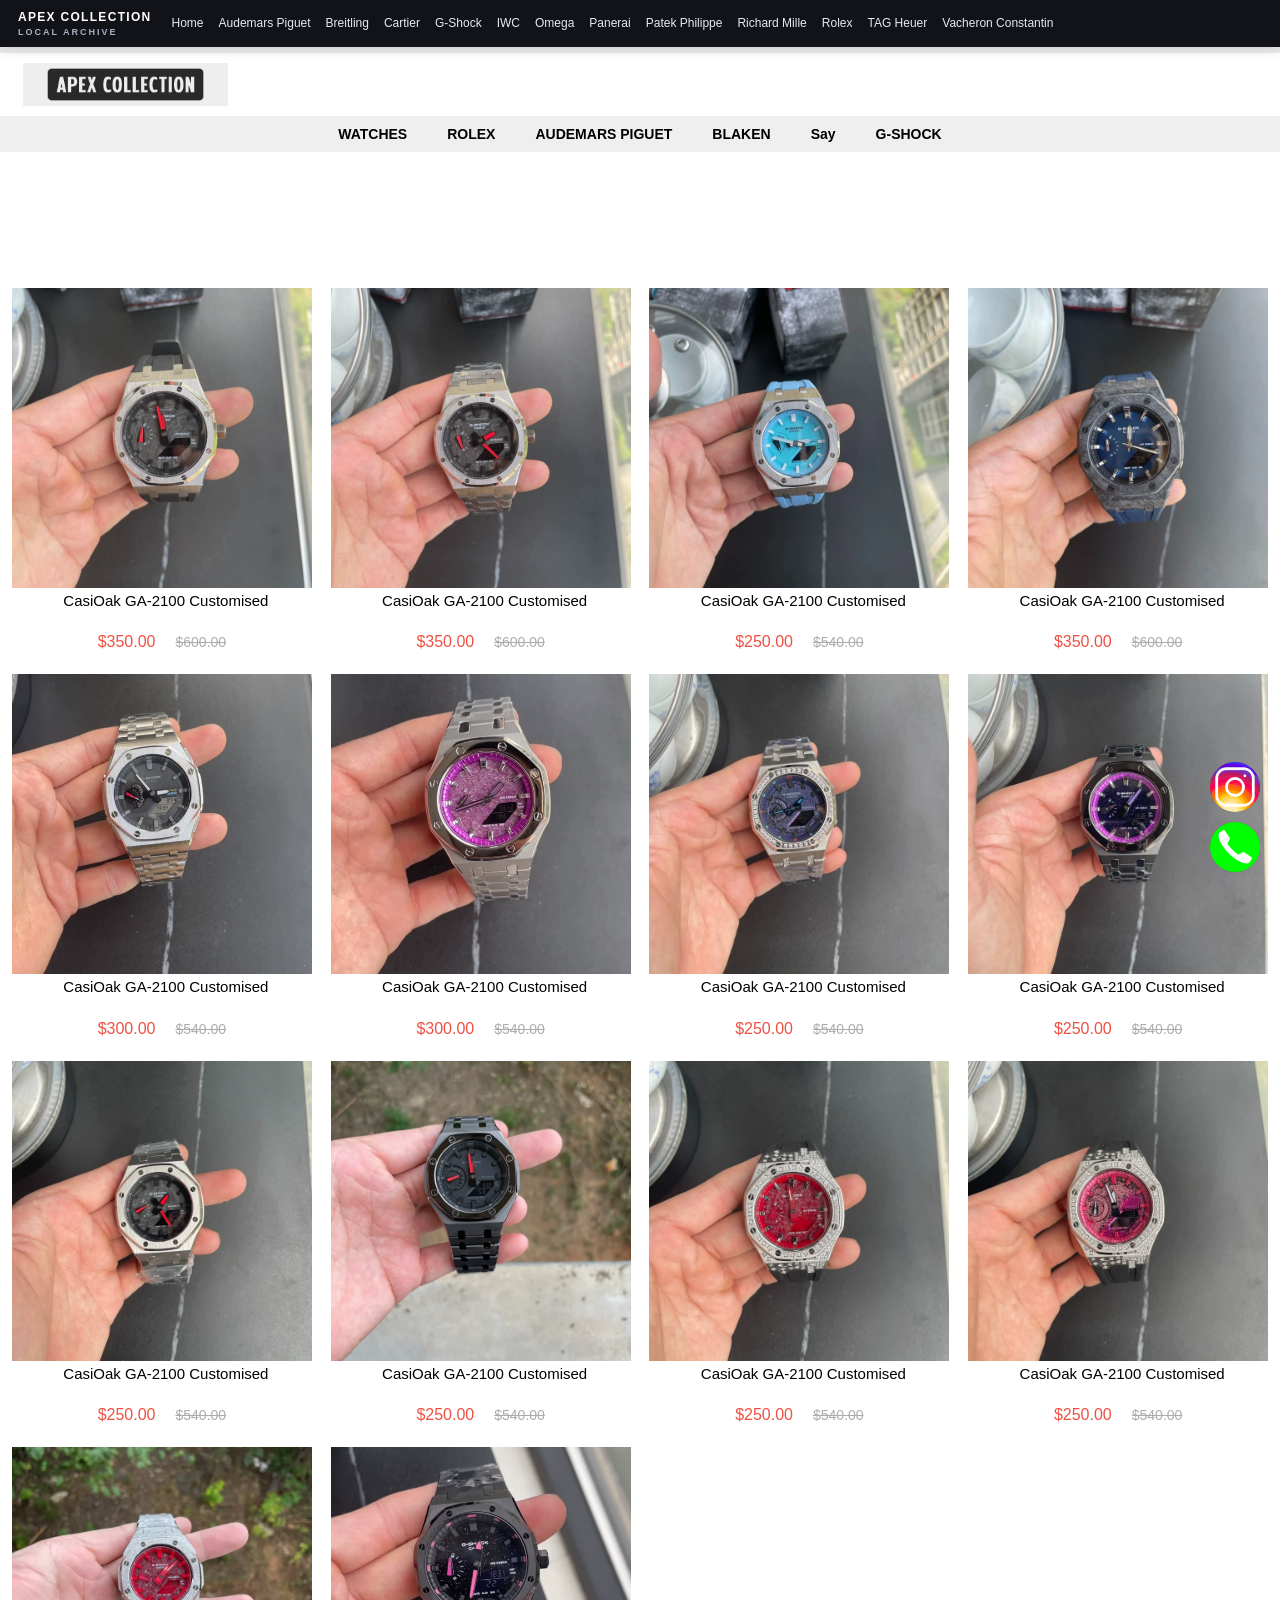
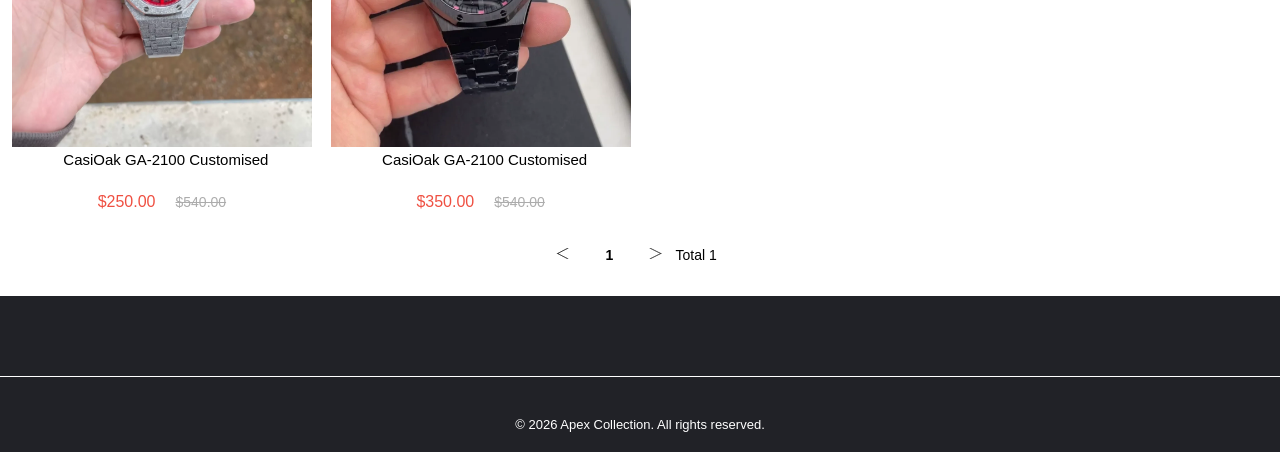
<file: G-Shock.html>
<!DOCTYPE html>
<!DOCTYPE html>
<!-- saved from url=(0044)https://apexcollection.cc/categories/G-Shock -->
<html class="" lang="en" style="height: 100%;">
	<head>
		<meta charset="utf-8" />
		<meta content="text/html; charset=utf-8" http-equiv="Content-Type" />
		<meta content="IE=edge" http-equiv="X-UA-Compatible" />
		<meta content="width=device-width,initial-scale=1,maximum-scale=1,user-scalable=no" name="viewport" />
		<style id="custom-scrollbar-style">
			::-webkit-scrollbar {
			  display: none;
			}
		</style>
		<meta content="Browse our wide selection of G-Shock. High-quality products, lab-tested and ready for shipment. Explore the best deals on G-Shock." name="description" />
		<title>
			G-Shock — Apex Collection Local Archive
		</title>
		<style type="text/css">
			iframe.goog-te-banner-frame { display: none !important; } 
			body { top: 0px !important; position: static !important; }
			.goog-tooltip { display: none !important; }
			.goog-text-highlight { background-color: transparent !important; box-shadow: none !important; }
		</style>
		<link href="resource/css/element_ui.css" rel="stylesheet" />
		<link href="resource/css/chunk-vendors.8177b762.1792818574212.css" rel="stylesheet" />
		<link href="resource/css/app.754a0a56.1792818574212.css" rel="stylesheet" />
		<link href="resource/css/FrontPreview.c9e96bcb.1792818574212.css" rel="stylesheet" />
		<link href="resource/css/935.d10ca433.1792818574212.css" rel="stylesheet" />
		<link href="resource/css/71.ab5edf84.1792818574212.css" rel="stylesheet" />
		<link href="resource/css/498.ba221bc5.1792818574212.css" rel="stylesheet" />
		<style id="local-static-mode">
			html { scroll-behavior: smooth; }
			.local-static-nav { position: sticky; top: 0; z-index: 2147483000; background: #111318; color: #fff; box-shadow: 0 2px 12px rgba(0,0,0,.16); font-family: Arial, sans-serif; }
			.local-static-nav__inner { max-width: 1500px; margin: 0 auto; padding: 10px 18px; display: flex; gap: 20px; align-items: center; flex-wrap: wrap; }
			.local-static-nav__brand { font-size: 12px; font-weight: 700; letter-spacing: 1.3px; white-space: nowrap; }
			.local-static-nav__brand small { display: block; color: #a7b0bf; font-size: 9px; letter-spacing: 2px; margin-top: 3px; }
			.local-static-nav nav { display: flex; flex: 1; flex-wrap: wrap; align-items: center; gap: 6px 15px; }
			.local-static-nav nav a { color: #e7eaf0; text-decoration: none; font-size: 12px; line-height: 1.6; white-space: nowrap; }
			.local-static-nav nav a:hover { color: #fff; text-decoration: underline; }
			.local-static-note { padding: 5px 18px; background: #f4f5f7; color: #606776; font: 11px/1.5 Arial, sans-serif; border-bottom: 1px solid #e3e6eb; }
			img.productimage { display: none !important; }
			@media (max-width: 760px) { .local-static-nav__inner { align-items: flex-start; gap: 10px; padding: 8px 12px; } .local-static-nav nav { gap: 5px 10px; } }
		</style>
	</head>
	<body style="top: 0px; position: relative; min-height: 100%;">
		<svg aria-hidden="true" style="position: absolute; width: 0px; height: 0px; overflow: hidden;">
			<symbol id="custom-icon-yanzhengma1" viewbox="0 0 1024 1024">
				<path d="M908.65 256.38c-2.81-27.59-23.15-50.2-50.29-55.9a1187.653 1187.653 0 0 1-162.65-37.44A604.025 604.025 0 0 1 550.39 78.1c-23.19-16.7-54.47-16.7-77.67 0a381.187 381.187 0 0 1-146.42 84.39 545.725 545.725 0 0 1-158.17 39.09c-27.74 4.48-48.52 27.83-49.74 55.9s-1.69 140.29-1.69 263.77c0 223.54 263.77 439.86 395.7 439.86 131.88 0 355.46-152.59 391.22-436.48 8.95-167.68 5.03-268.29 5.03-268.29v0.04zM765.02 429.05L489.47 688.93c-12.4 11.82-31.35 13.68-45.81 4.48l-7.23-6.17-152.04-158.12c-14.2-15.43-13.21-39.45 2.22-53.65 15.43-14.2 39.45-13.2 53.65 2.22l125.2 131.34L713.6 374.29c15.44-14.2 39.47-13.2 53.67 2.24 14.2 15.44 13.2 39.47-2.24 53.67v-1.15h-0.01z">
				</path>
			</symbol>
		</svg>
		<div aria-label="Local archive navigation" class="local-static-nav">
			<div class="local-static-nav__inner">
				<span class="local-static-nav__brand">
					APEX COLLECTION
					<small>
						LOCAL ARCHIVE
					</small>
				</span>
				<nav>
					<a href="Apex%20Collection.html">
						Home
					</a>
					<a href="Audemars-Piguet.html">
						Audemars Piguet
					</a>
					<a href="Breitling.html">
						Breitling
					</a>
					<a href="Cartier.html">
						Cartier
					</a>
					<a href="G-Shock.html">
						G-Shock
					</a>
					<a href="IWC.html">
						IWC
					</a>
					<a href="Omega.html">
						Omega
					</a>
					<a href="Panerai.html">
						Panerai
					</a>
					<a href="Patek-Philippe.html">
						Patek Philippe
					</a>
					<a href="Richard-Mille.html">
						Richard Mille
					</a>
					<a href="Rolex.html">
						Rolex
					</a>
					<a href="TAG-Heuer.html">
						TAG Heuer
					</a>
					<a href="Vacheron-Constantin.html">
						Vacheron Constantin
					</a>
				</nav>
			</div>
		</div>
		<div class="local-static-note">
			本地静态预览：已保存的商品与图片可浏览；购物车、下单、实时搜索/排序等原站后端功能不可用。
		</div>
		<div class="scrollbarA" id="app" style="overflow: hidden auto;">
			<div data-v-74ca076e="" style="width: 100vw; min-height: 100vh; font-family: Montserrat, sans-serif;">
				<div class="van-overlay" data-v-74ca076e="" style="background-color: rgba(0, 0, 0, 0); display: none;">
					<div data-v-74ca076e="" style="display: flex; align-items: center; justify-content: center; width: 100%; height: 100%;">
						<div class="van-loading van-loading--spinner" data-v-74ca076e="">
							<span class="van-loading__spinner van-loading__spinner--spinner" data-v-74ca076e="" style="color: rgb(125, 125, 125);">
								<i data-v-74ca076e="">
								</i>
								<i data-v-74ca076e="">
								</i>
								<i data-v-74ca076e="">
								</i>
								<i data-v-74ca076e="">
								</i>
								<i data-v-74ca076e="">
								</i>
								<i data-v-74ca076e="">
								</i>
								<i data-v-74ca076e="">
								</i>
								<i data-v-74ca076e="">
								</i>
								<i data-v-74ca076e="">
								</i>
								<i data-v-74ca076e="">
								</i>
								<i data-v-74ca076e="">
								</i>
								<i data-v-74ca076e="">
								</i>
							</span>
						</div>
					</div>
				</div>
				<div data-v-74ca076e="" style="width: 100%; height: 100%; background: rgb(255, 255, 255);">
					<div data-v-74ca076e="" style="margin: auto; height: 100%;">
						<div data-v-74ca076e="" style="width: 100%; margin: auto; position: fixed; top: 0px; z-index: 1200; background: rgb(255, 255, 255);">
							<div data-v-74ca076e="" style="display: flex; justify-content: center; margin: auto; position: relative; height: 100%;">
								<div data-v-74ca076e="" style="position: absolute; height: 100%; top: 50%; left: 50%; transform: translate(-50%, -50%); width: 99%; background: rgb(255, 255, 255);">
								</div>
								<div data-v-2d3abb30="" data-v-74ca076e="" placenavheight="158" style="width: 100%; overflow: hidden; height: 100%;">
									<div class="" data-v-2d3abb30="" style="width: 100%;">
										<div data-v-2d3abb30="" id="navTop" style="width: 100%;">
											<div data-v-2d3abb30="" id="position" style="width: 1px;">
											</div>
											<div class="el-row is-justify-center el-row--flex" data-v-2d3abb30="" id="" style="margin: auto; width: 100%;">
												<div class="el-col el-col-24" data-v-2d3abb30="">
													<div data-v-2d3abb30="" style="padding: 10px; margin: 0px; box-shadow: 0px 0px 0px 0px; background: linear-gradient(0deg, rgb(238, 238, 238), rgb(238, 238, 238)); border-width: 0px; border-style: solid; border-color: rgb(255, 255, 255); border-radius: 0px;">
														<div data-v-2d3abb30="" style="background: linear-gradient(0deg, rgb(238, 238, 238), rgb(238, 238, 238));">
															<div data-v-2d3abb30="" style="margin: auto; max-width: 100%; width: 99%;">
																<div data-v-2d3abb30="" style="background: linear-gradient(0deg, rgb(238, 238, 238), rgb(238, 238, 238));">
																	<div class="el-row is-justify-center is-align-middle el-row--flex" data-v-2d3abb30="" style="display: flex; flex-wrap: wrap; width: 100%;">
																		<div class="el-col el-col-13" data-v-2d3abb30="">
																			<div data-v-2d3abb30="" style="z-index: 10; width: 100%;">
																				<div data-v-2d3abb30="" style="margin: 0px; box-shadow: 0px 0px 0px 0px; border-width: 0px; border-style: solid; border-color: rgb(255, 255, 255); border-radius: 0px;">
																					<div data-v-2d3abb30="" style="margin: auto;">
																						<div class="el-row is-justify-center is-align-middle el-row--flex" data-v-2d3abb30="" style="margin: 0px; display: flex; flex-wrap: wrap; width: 100%;">
																							<div class="el-col el-col-24" data-v-2d3abb30="">
																								<div data-v-2d3abb30="" style="z-index: 10;">
																									<div class="container-child" data-v-2d3abb30="" style="height: 100%; width: 100%; display: flex; overflow: hidden;">
																										<div data-v-2d3abb30="" style="width: 100%; display: flex; height: 100%; justify-content: start; color: rgb(0, 0, 0); font-size: 15px; background-repeat: no-repeat; box-shadow: 0px 0px 0px 0px; margin: 0px; padding: 0px; white-space: nowrap; border-width: 0px; border-style: solid; border-color: rgb(255, 255, 255); border-radius: 0px; font-family: Montserrat, sans-serif;">
																											<div data-v-2d3abb30="" data-v-567e13c5="" style="width: 100%; height: 100%; display: flex; justify-content: start;" translate_list="[object Object],[object Object],[object Object],[object Object],[object Object],[object Object],[object Object],[object Object],[object Object],[object Object],[object Object],[object Object],[object Object],[object Object],[object Object],[object Object],[object Object]" translate_status="2" virtual="[object Object]">
																												<!-- -->
																												<div class="van-overlay" data-v-567e13c5="" style="background-color: rgba(0, 0, 0, 0); display: none;">
																													<div data-v-567e13c5="" style="display: flex; align-items: center; justify-content: center; width: 100%; height: 100%;">
																														<div class="van-loading van-loading--spinner" data-v-567e13c5="">
																															<span class="van-loading__spinner van-loading__spinner--spinner" data-v-567e13c5="" style="color: rgb(125, 125, 125);">
																																<i data-v-567e13c5="">
																																</i>
																																<i data-v-567e13c5="">
																																</i>
																																<i data-v-567e13c5="">
																																</i>
																																<i data-v-567e13c5="">
																																</i>
																																<i data-v-567e13c5="">
																																</i>
																																<i data-v-567e13c5="">
																																</i>
																																<i data-v-567e13c5="">
																																</i>
																																<i data-v-567e13c5="">
																																</i>
																																<i data-v-567e13c5="">
																																</i>
																																<i data-v-567e13c5="">
																																</i>
																																<i data-v-567e13c5="">
																																</i>
																																<i data-v-567e13c5="">
																																</i>
																															</span>
																														</div>
																													</div>
																												</div>
																												<div data-v-567e13c5="" style="cursor: pointer;">
																													<div class="linktit" data-v-567e13c5="" style="--hover: #EE5042;">
																														ALL Purchase Orders Via WhatsApp:+852 5619 7910. Thx Bro :)
																													</div>
																												</div>
																											</div>
																										</div>
																									</div>
																								</div>
																							</div>
																						</div>
																					</div>
																				</div>
																			</div>
																		</div>
																		<div class="el-col el-col-13" data-v-2d3abb30="">
																			<div data-v-2d3abb30="" style="z-index: 10; width: 100%;">
																				<div data-v-2d3abb30="" style="margin: 0px; box-shadow: 0px 0px 0px 0px; border-width: 0px; border-style: solid; border-color: rgb(255, 255, 255); border-radius: 0px;">
																					<div data-v-2d3abb30="" style="margin: auto;">
																						<div class="el-row is-justify-center is-align-middle el-row--flex" data-v-2d3abb30="" style="margin: 0px; display: flex; flex-wrap: wrap; width: 100%;">
																							<div class="el-col el-col-24" data-v-2d3abb30="">
																								<div data-v-2d3abb30="" style="z-index: 10;">
																									<div class="container-child" data-v-2d3abb30="" style="height: 100%; width: 100%; display: flex; overflow: hidden;">
																										<div data-v-2d3abb30="" style="width: 100%; display: flex; height: 100%; justify-content: end; color: rgb(0, 0, 0); font-size: 12px; background-repeat: no-repeat; box-shadow: 0px 0px 0px 0px; margin: 0px; padding: 0px; white-space: nowrap; border-width: 0px; border-style: solid; border-color: rgb(255, 255, 255); border-radius: 0px; font-family: Montserrat, sans-serif;">
																											<div all_setting="[object Object],[object Object],[object Object],[object Object]" data-v-2d3abb30="" data-v-d2c505aa="" style="height: 100%; width: 100%; display: flex; justify-content: end;" type="preview" virtual="[object Object]">
																												<!-- -->
																												<!-- -->
																												<div data-v-d2c505aa="" style="display: flex; align-items: center; position: relative; z-index: 100;">
																													<div class="notranslate" data-v-d2c505aa="" style="margin-top: 0px; color: rgb(0, 0, 0); font-size: 12px;">
																														$
																													</div>
																													<select class="select-font curreny" data-v-d2c505aa="" id="cars" name="cars" style="margin: 0px; cursor: pointer; background-color: rgba(0, 0, 0, 0); --fontColor: #000000; --fontSize: 12px; --fontFamily: 'Montserrat', sans-serif; width: 50px;">
																														<option data-v-d2c505aa="" style="color: rgb(0, 0, 0);" value="HKD">
																															<span class="notranslate" data-v-d2c505aa="" style="color: rgb(0, 0, 0);">
																																HKD
																															</span>
																														</option>
																														<option data-v-d2c505aa="" style="color: rgb(0, 0, 0);" value="CNY">
																															<span class="notranslate" data-v-d2c505aa="" style="color: rgb(0, 0, 0);">
																																CNY
																															</span>
																														</option>
																														<option data-v-d2c505aa="" style="color: rgb(0, 0, 0);" value="USD">
																															<span class="notranslate" data-v-d2c505aa="" style="color: rgb(0, 0, 0);">
																																USD
																															</span>
																														</option>
																														<option data-v-d2c505aa="" style="color: rgb(0, 0, 0);" value="EUR">
																															<span class="notranslate" data-v-d2c505aa="" style="color: rgb(0, 0, 0);">
																																EUR
																															</span>
																														</option>
																														<option data-v-d2c505aa="" style="color: rgb(0, 0, 0);" value="AUD">
																															<span class="notranslate" data-v-d2c505aa="" style="color: rgb(0, 0, 0);">
																																AUD
																															</span>
																														</option>
																														<option data-v-d2c505aa="" style="color: rgb(0, 0, 0);" value="CAD">
																															<span class="notranslate" data-v-d2c505aa="" style="color: rgb(0, 0, 0);">
																																CAD
																															</span>
																														</option>
																														<option data-v-d2c505aa="" style="color: rgb(0, 0, 0);" value="GBP">
																															<span class="notranslate" data-v-d2c505aa="" style="color: rgb(0, 0, 0);">
																																GBP
																															</span>
																														</option>
																														<option data-v-d2c505aa="" style="color: rgb(0, 0, 0);" value="JPY">
																															<span class="notranslate" data-v-d2c505aa="" style="color: rgb(0, 0, 0);">
																																JPY
																															</span>
																														</option>
																														<option data-v-d2c505aa="" style="color: rgb(0, 0, 0);" value="KRW">
																															<span class="notranslate" data-v-d2c505aa="" style="color: rgb(0, 0, 0);">
																																KRW
																															</span>
																														</option>
																														<option data-v-d2c505aa="" style="color: rgb(0, 0, 0);" value="SGD">
																															<span class="notranslate" data-v-d2c505aa="" style="color: rgb(0, 0, 0);">
																																SGD
																															</span>
																														</option>
																													</select>
																												</div>
																												<div data-v-d2c505aa="" style="display: flex; align-items: center; margin-left: 10px; position: relative; z-index: 100;">
																													<img alt="" data-v-d2c505aa="" src="resource/picture/en.png" style="object-fit: contain; width: 24px; height: 10px;" />
																													<div data-v-d2c505aa="" id="google_translate_element" style="display: none;">
																													</div>
																													<div data-v-d2c505aa="" id="google_tr" style="cursor: pointer;">
																														<select aria-label="Language translation widget" class="goog-te-combo" style="background-color: rgba(0, 0, 0, 0); border: 0px; width: 100px; cursor: pointer; font-size: 12px; font-family: Montserrat, sans-serif; color: rgb(0, 0, 0);">
																															<option style="color: rgb(0, 0, 0);" value="zh-CN">
																																中文（简体）
																															</option>
																															<option style="color: rgb(0, 0, 0);" value="ar">
																																阿拉伯语
																															</option>
																															<option style="color: rgb(0, 0, 0);" value="de">
																																德语
																															</option>
																															<option style="color: rgb(0, 0, 0);" value="ru">
																																俄语
																															</option>
																															<option style="color: rgb(0, 0, 0);" value="fr">
																																法语
																															</option>
																															<option style="color: rgb(0, 0, 0);" value="ko">
																																韩语
																															</option>
																															<option style="color: rgb(0, 0, 0);" value="la">
																																拉丁语
																															</option>
																															<option style="color: rgb(0, 0, 0);" value="bn">
																																孟加拉语
																															</option>
																															<option style="color: rgb(0, 0, 0);" value="pt">
																																葡萄牙语（巴西）
																															</option>
																															<option style="color: rgb(0, 0, 0);" value="pt-PT">
																																葡萄牙语（葡萄牙）
																															</option>
																															<option style="color: rgb(0, 0, 0);" value="ja">
																																日语
																															</option>
																															<option style="color: rgb(0, 0, 0);" value="th">
																																泰语
																															</option>
																															<option style="color: rgb(0, 0, 0);" value="es">
																																西班牙语
																															</option>
																															<option style="color: rgb(0, 0, 0);" value="it">
																																意大利语
																															</option>
																															<option style="color: rgb(0, 0, 0);" value="en">
																																英语
																															</option>
																															<option style="color: rgb(0, 0, 0);" value="vi">
																																越南语
																															</option>
																															<option style="color: rgb(0, 0, 0);" value="zh-TW">
																																中文（繁体）
																															</option>
																														</select>
																													</div>
																												</div>
																											</div>
																										</div>
																									</div>
																								</div>
																							</div>
																						</div>
																					</div>
																				</div>
																			</div>
																		</div>
																	</div>
																</div>
															</div>
														</div>
													</div>
												</div>
											</div>
											<div class="el-row is-justify-center el-row--flex" data-v-2d3abb30="" id="" style="margin: auto; width: 99%;">
												<div class="el-col el-col-24" data-v-2d3abb30="">
													<div data-v-2d3abb30="" style="padding: 10px; margin: 0px; box-shadow: 0px 0px 0px 0px; border-width: 0px; border-style: solid; border-color: rgb(255, 255, 255); border-radius: 0px;">
														<div data-v-2d3abb30="">
															<div data-v-2d3abb30="" style="margin: auto; max-width: 100%; width: 99%;">
																<div data-v-2d3abb30="">
																	<div class="el-row is-justify-center is-align-middle el-row--flex" data-v-2d3abb30="" style="display: flex; flex-wrap: wrap; width: 100%;">
																		<div class="el-col el-col-4" data-v-2d3abb30="">
																			<div data-v-2d3abb30="" style="z-index: 10; width: 100%;">
																				<div data-v-2d3abb30="" style="margin: 0px; box-shadow: 0px 0px 0px 0px; border-width: 0px; border-style: solid; border-color: rgb(255, 255, 255); border-radius: 0px;">
																					<div data-v-2d3abb30="" style="margin: auto;">
																						<div class="el-row is-justify-center is-align-middle el-row--flex" data-v-2d3abb30="" style="margin: 0px; display: flex; flex-wrap: wrap; width: 100%;">
																							<div class="el-col el-col-24" data-v-2d3abb30="">
																								<div data-v-2d3abb30="" style="z-index: 10;">
																									<div class="container-child" data-v-2d3abb30="" style="height: 100%; width: 100%; display: flex; overflow: hidden;">
																										<div data-v-2d3abb30="" style="width: 100%; display: flex; height: 100%; justify-content: center; color: rgb(0, 0, 0); font-size: 14px; background-repeat: no-repeat; box-shadow: 0px 0px 0px 0px; margin: 0px; padding: 0px; white-space: nowrap; border-width: 0px; border-style: solid; border-color: rgb(255, 255, 255); border-radius: 0px; font-family: Montserrat, sans-serif;">
																											<div data-v-2d3abb30="" style="height: 100%; width: 100%; display: flex; justify-content: center;" translate_list="[object Object],[object Object],[object Object],[object Object],[object Object],[object Object],[object Object],[object Object],[object Object],[object Object],[object Object],[object Object],[object Object],[object Object],[object Object],[object Object],[object Object]" translate_status="2" virtual="[object Object]">
																												<!-- -->
																												<div style="display: grid; max-width: 100%; justify-content: space-between; gap: 0px; grid-template-columns: repeat(1, calc(100% - 0px));">
																													<div alt="" data-v-839be320="" style="max-width: 100%; position: relative; overflow: hidden; cursor: pointer; border-radius: 0px; border-width: 0px; border-style: solid; border-color: rgb(255, 255, 255); padding: 0px;">
																														<div class="van-overlay" data-v-839be320="" style="background-color: rgba(0, 0, 0, 0); display: none;">
																															<div data-v-839be320="" style="display: flex; align-items: center; justify-content: center; width: 100%; height: 100%;">
																																<div class="van-loading van-loading--spinner" data-v-839be320="">
																																	<span class="van-loading__spinner van-loading__spinner--spinner" data-v-839be320="" style="color: rgb(125, 125, 125);">
																																		<i data-v-839be320="">
																																		</i>
																																		<i data-v-839be320="">
																																		</i>
																																		<i data-v-839be320="">
																																		</i>
																																		<i data-v-839be320="">
																																		</i>
																																		<i data-v-839be320="">
																																		</i>
																																		<i data-v-839be320="">
																																		</i>
																																		<i data-v-839be320="">
																																		</i>
																																		<i data-v-839be320="">
																																		</i>
																																		<i data-v-839be320="">
																																		</i>
																																		<i data-v-839be320="">
																																		</i>
																																		<i data-v-839be320="">
																																		</i>
																																		<i data-v-839be320="">
																																		</i>
																																	</span>
																																</div>
																															</div>
																														</div>
																														<div data-v-839be320="" style="position: relative; display: flex; justify-content: center; flex-direction: column; align-items: center; max-width: 100%;">
																															<img alt="" data-v-839be320="" fetchpriority="auto" loading="lazy" src="resource/picture/logo-search-grid-2x_749392.webp" style="max-width: 100%; transform: scale(1); transition: transform 0.3s ease-in-out; object-fit: cover; aspect-ratio: 480 / 100; width: 480px;" />
																															<!-- -->
																															<!-- -->
																															<!-- -->
																															<!-- -->
																														</div>
																														<!-- -->
																													</div>
																												</div>
																												<!-- -->
																											</div>
																										</div>
																									</div>
																								</div>
																							</div>
																						</div>
																					</div>
																				</div>
																			</div>
																		</div>
																		<div class="el-col el-col-16" data-v-2d3abb30="">
																			<div data-v-2d3abb30="" style="z-index: 10; width: 100%;">
																				<div data-v-2d3abb30="" style="margin: 0px; box-shadow: 0px 0px 0px 0px; border-width: 0px; border-style: solid; border-color: rgb(255, 255, 255); border-radius: 0px;">
																					<div data-v-2d3abb30="" style="margin: auto;">
																						<div class="el-row is-justify-center is-align-middle el-row--flex" data-v-2d3abb30="" style="margin: 0px; display: flex; flex-wrap: wrap; width: 100%;">
																							<div class="el-col el-col-24" data-v-2d3abb30="">
																								<div data-v-2d3abb30="" style="z-index: 10;">
																									<div class="container-child" data-v-2d3abb30="" style="height: 100%; width: 100%; display: flex; overflow: hidden;">
																										<div data-v-2d3abb30="" style='width: 100%; display: flex; height: 100%; justify-content: center; color: rgb(0, 0, 0); font-size: 18px; background-repeat: no-repeat; box-shadow: 0px 0px 0px 0px; margin: 0px; padding: 0px; white-space: nowrap; border-width: 0px; border-style: solid; border-color: rgb(255, 255, 255); border-radius: 0px; font-family: "Open Sans", sans-serif;'>
																											<div data-v-2d3abb30="" data-v-bf94279c="" style="width: 100%; height: 100%; display: flex; justify-content: center;" translate_list="[object Object],[object Object],[object Object],[object Object],[object Object],[object Object],[object Object],[object Object],[object Object],[object Object],[object Object],[object Object],[object Object],[object Object],[object Object],[object Object],[object Object]" translate_status="2" virtual="[object Object]">
																												<!-- -->
																												
																											</div>
																										</div>
																									</div>
																								</div>
																							</div>
																						</div>
																					</div>
																				</div>
																			</div>
																		</div>
																		<div class="el-col el-col-4" data-v-2d3abb30="">
																			<div data-v-2d3abb30="" style="z-index: 10; width: 100%;">
																				<div data-v-2d3abb30="" style="margin: 0px; box-shadow: 0px 0px 0px 0px; border-width: 0px; border-style: solid; border-color: rgb(255, 255, 255); border-radius: 0px;">
																					<div data-v-2d3abb30="" style="margin: auto;">
																						
																					</div>
																				</div>
																			</div>
																		</div>
																	</div>
																</div>
															</div>
														</div>
													</div>
												</div>
											</div>
											<div class="el-row is-justify-center el-row--flex" data-v-2d3abb30="" id="" style="margin: auto; width: 100%;">
												<div class="el-col el-col-24" data-v-2d3abb30="">
													<div data-v-2d3abb30="" style="padding: 10px; margin: 0px; box-shadow: 0px 0px 0px 0px; background: linear-gradient(0deg, rgb(239, 239, 239), rgb(239, 239, 239)); border-width: 0px; border-style: solid; border-color: rgb(255, 255, 255); border-radius: 0px;">
														<div data-v-2d3abb30="" style="background: linear-gradient(0deg, rgb(239, 239, 239), rgb(239, 239, 239));">
															<div data-v-2d3abb30="" style="margin: auto; max-width: 100%; width: 99%;">
																<div data-v-2d3abb30="" style="background: linear-gradient(0deg, rgb(239, 239, 239), rgb(239, 239, 239));">
																	<div class="el-row is-justify-center is-align-middle el-row--flex" data-v-2d3abb30="" style="display: flex; flex-wrap: wrap; width: 100%;">
																		<div class="el-col el-col-24" data-v-2d3abb30="">
																			<div data-v-2d3abb30="" style="z-index: 10; width: 100%;">
																				<div data-v-2d3abb30="" style="margin: 0px; box-shadow: 0px 0px 0px 0px; border-width: 0px; border-style: solid; border-color: rgb(255, 255, 255); border-radius: 0px;">
																					<div data-v-2d3abb30="" style="margin: auto;">
																						<div class="el-row is-justify-center is-align-middle el-row--flex" data-v-2d3abb30="" style="margin: 0px; display: flex; flex-wrap: wrap; width: 100%;">
																							<div class="el-col el-col-24" data-v-2d3abb30="">
																								<div data-v-2d3abb30="" style="z-index: 10;">
																									<div class="container-child" data-v-2d3abb30="" style="height: 100%; width: 100%; display: flex; overflow: hidden;">
																										<div data-v-2d3abb30="" style="width: 100%; display: flex; height: 100%; justify-content: center; color: rgb(0, 0, 0); font-weight: bold; font-size: 14px; background-repeat: no-repeat; box-shadow: 0px 0px 0px 0px; margin: 0px; padding: 0px; white-space: nowrap; border-width: 0px; border-style: solid; border-color: rgb(255, 255, 255); border-radius: 0px; font-family: Montserrat, sans-serif;">
																											<div class="pBox" data-v-2d3abb30="" data-v-67a512ba="" style="display: flex; align-items: center; height: 100%; width: 100%; justify-content: center;" translate_list="[object Object],[object Object],[object Object],[object Object],[object Object],[object Object],[object Object],[object Object],[object Object],[object Object],[object Object],[object Object],[object Object],[object Object],[object Object],[object Object],[object Object]" translate_status="2" virtual="[object Object]">
																												<div class="van-overlay" data-v-67a512ba="" style="background-color: rgba(0, 0, 0, 0); display: none;">
																													<div data-v-67a512ba="" style="display: flex; align-items: center; justify-content: center; width: 100%; height: 100%;">
																														<div class="van-loading van-loading--spinner" data-v-67a512ba="">
																															<span class="van-loading__spinner van-loading__spinner--spinner" data-v-67a512ba="" style="color: rgb(125, 125, 125);">
																																<i data-v-67a512ba="">
																																</i>
																																<i data-v-67a512ba="">
																																</i>
																																<i data-v-67a512ba="">
																																</i>
																																<i data-v-67a512ba="">
																																</i>
																																<i data-v-67a512ba="">
																																</i>
																																<i data-v-67a512ba="">
																																</i>
																																<i data-v-67a512ba="">
																																</i>
																																<i data-v-67a512ba="">
																																</i>
																																<i data-v-67a512ba="">
																																</i>
																																<i data-v-67a512ba="">
																																</i>
																																<i data-v-67a512ba="">
																																</i>
																																<i data-v-67a512ba="">
																																</i>
																															</span>
																														</div>
																													</div>
																												</div>
																												<div class="box" data-v-67a512ba="" style="width: fit-content; display: flex; align-items: center; flex-wrap: wrap; border-width: 0px; border-style: solid; border-color: rgb(255, 255, 255); border-radius: 0px; padding: 0px; margin: -2px -20px;">
																													<div data-v-67a512ba="">
																														<div class="popper_list" data-v-67a512ba="">
																															<span data-v-67a512ba="">
																																<span class="el-popover__reference-wrapper">
																																	<div aria-describedby="el-popover-1492" class="nav_item el-popover__reference" data-v-67a512ba="" style="position: relative; --hover: #EE5042; margin: 2px 20px;" tabindex="0">
																																		<div data-v-67a512ba="">
																																			WATCHES
																																		</div>
																																		<!-- <i class="el-icon-caret-bottom" data-v-67a512ba="" style="margin-left: 7px;">
																																		</i> -->
																																		<!-- -->
																																	</div>
																																</span>
																															</span>
																														</div>
																													</div>
																													<div data-v-67a512ba="">
																														<div class="popper_list" data-v-67a512ba="">
																															<span data-v-67a512ba="">
																																<span class="el-popover__reference-wrapper">
																																	<div aria-describedby="el-popover-524" class="nav_item el-popover__reference" data-v-67a512ba="" style="position: relative; --hover: #EE5042; margin: 2px 20px;" tabindex="0">
																																		<div data-v-67a512ba="">
																																			ROLEX
																																		</div>
																																		<!-- <i class="el-icon-caret-bottom" data-v-67a512ba="" style="margin-left: 7px;">
																																		</i> -->
																																		<!-- -->
																																	</div>
																																</span>
																															</span>
																														</div>
																													</div>
																													<div data-v-67a512ba="">
																														<div class="popper_list" data-v-67a512ba="">
																															<span data-v-67a512ba="">
																																<div aria-hidden="true" class="el-popover el-popper custom-popover" id="el-popover-174" role="tooltip" style="display: none; background-color: rgb(255, 255, 255); padding: 0px;" tabindex="0">
																																	<!-- -->
																																	<div data-v-67a512ba="" style="display: flex; width: 100vw; justify-content: flex-start; pointer-events: none;">
																																		<div class="popover" data-v-67a512ba="" style="width: 100vw; height: auto; max-height: 80vh; margin-left: 0px; overflow: hidden auto; pointer-events: auto; background-color: rgb(255, 255, 255); box-shadow: rgba(0, 0, 0, 0.1) 0px 2px 12px 0px; border-width: 0px; border-style: solid; border-color: currentcolor;">
																																			<div data-v-67a512ba="" style="padding: 0px; display: flex; width: 100%; flex-wrap: wrap; justify-content: center;">
																																			</div>
																																		</div>
																																	</div>
																																</div>
																																<span class="el-popover__reference-wrapper">
																																	<div aria-describedby="el-popover-174" class="nav_item el-popover__reference" data-v-67a512ba="" style="position: relative; --hover: #EE5042; margin: 2px 20px;" tabindex="0">
																																		<div data-v-67a512ba="">
																																			AUDEMARS PIGUET
																																		</div>
																																		<!-- -->
																																		<!-- -->
																																	</div>
																																</span>
																															</span>
																														</div>
																													</div>
																													<div data-v-67a512ba="">
																														<div class="popper_list" data-v-67a512ba="">
																															<span data-v-67a512ba="">
																																<div aria-hidden="true" class="el-popover el-popper custom-popover" id="el-popover-4328" role="tooltip" style="display: none; background-color: rgb(255, 255, 255); padding: 0px;" tabindex="0">
																																	<!-- -->
																																	<div data-v-67a512ba="" style="display: flex; width: 100vw; justify-content: flex-start; pointer-events: none;">
																																		<div class="popover" data-v-67a512ba="" style="width: 100vw; height: auto; max-height: 80vh; margin-left: 0px; overflow: hidden auto; pointer-events: auto; background-color: rgb(255, 255, 255); box-shadow: rgba(0, 0, 0, 0.1) 0px 2px 12px 0px; border-width: 0px; border-style: solid; border-color: currentcolor;">
																																			<div data-v-67a512ba="" style="padding: 0px; display: flex; width: 100%; flex-wrap: wrap; justify-content: center;">
																																			</div>
																																		</div>
																																	</div>
																																</div>
																																<span class="el-popover__reference-wrapper">
																																	<div aria-describedby="el-popover-4328" class="nav_item el-popover__reference" data-v-67a512ba="" style="position: relative; --hover: #EE5042; margin: 2px 20px;" tabindex="0">
																																		<div data-v-67a512ba="">
																																			BLAKEN
																																		</div>
																																		<!-- -->
																																		<!-- -->
																																	</div>
																																</span>
																															</span>
																														</div>
																													</div>
																													<div data-v-67a512ba="">
																														<div class="popper_list" data-v-67a512ba="">
																															<span data-v-67a512ba="">
																																<div aria-hidden="true" class="el-popover el-popper custom-popover" id="el-popover-2584" role="tooltip" style="display: none; background-color: rgb(255, 255, 255); padding: 0px;" tabindex="0">
																																	<!-- -->
																																	<div data-v-67a512ba="" style="display: flex; width: 100vw; justify-content: flex-start; pointer-events: none;">
																																		<div class="popover" data-v-67a512ba="" style="width: 100vw; height: auto; max-height: 80vh; margin-left: 0px; overflow: hidden auto; pointer-events: auto; background-color: rgb(255, 255, 255); box-shadow: rgba(0, 0, 0, 0.1) 0px 2px 12px 0px; border-width: 0px; border-style: solid; border-color: currentcolor;">
																																			<div data-v-67a512ba="" style="padding: 0px; display: flex; width: 100%; flex-wrap: wrap; justify-content: center;">
																																			</div>
																																		</div>
																																	</div>
																																</div>
																																<span class="el-popover__reference-wrapper">
																																	<div aria-describedby="el-popover-2584" class="nav_item el-popover__reference" data-v-67a512ba="" style="position: relative; --hover: #EE5042; margin: 2px 20px;" tabindex="0">
																																		<div data-v-67a512ba="">
																																			Say
																																		</div>
																																		<!-- -->
																																		<!-- -->
																																	</div>
																																</span>
																															</span>
																														</div>
																													</div>
																													<div data-v-67a512ba="">
																														<div class="popper_list" data-v-67a512ba="">
																															<span data-v-67a512ba="">
																																<div aria-hidden="true" class="el-popover el-popper custom-popover" id="el-popover-9700" role="tooltip" style="display: none; background-color: rgb(255, 255, 255); padding: 0px;" tabindex="0">
																																	<!-- -->
																																	<div data-v-67a512ba="" style="display: flex; width: 100vw; justify-content: flex-start; pointer-events: none;">
																																		<div class="popover" data-v-67a512ba="" style="width: 100vw; height: auto; max-height: 80vh; margin-left: 0px; overflow: hidden auto; pointer-events: auto; background-color: rgb(255, 255, 255); box-shadow: rgba(0, 0, 0, 0.1) 0px 2px 12px 0px; border-width: 0px; border-style: solid; border-color: currentcolor;">
																																			<div data-v-67a512ba="" style="padding: 0px; display: flex; width: 100%; flex-wrap: wrap; justify-content: center;">
																																			</div>
																																		</div>
																																	</div>
																																</div>
																																<span class="el-popover__reference-wrapper">
																																	<div aria-describedby="el-popover-9700" class="nav_item el-popover__reference" data-v-67a512ba="" style="position: relative; --hover: #EE5042; margin: 2px 20px;" tabindex="0">
																																		<div data-v-67a512ba="">
																																			G-SHOCK
																																		</div>
																																		<!-- -->
																																		<!-- -->
																																	</div>
																																</span>
																															</span>
																														</div>
																													</div>
																													<div data-v-67a512ba="">
																														<div class="popper_list" data-v-67a512ba="">
																															<span data-v-67a512ba="">
																																<div aria-hidden="true" class="el-popover el-popper custom-popover" id="el-popover-6782" role="tooltip" style="display: none; background-color: rgb(255, 255, 255); padding: 0px;">
																																	<!-- -->
																																	<div data-v-67a512ba="" style="display: flex; width: 100vw; justify-content: flex-start; pointer-events: none;">
																																		<div class="popover" data-v-67a512ba="" style="width: 100vw; height: auto; max-height: 80vh; margin-left: 0px; overflow: hidden auto; pointer-events: auto; background-color: rgb(255, 255, 255); box-shadow: rgba(0, 0, 0, 0.1) 0px 2px 12px 0px; border-width: 0px; border-style: solid; border-color: currentcolor;">
																																			<div data-v-67a512ba="" style="padding: 0px; display: flex; width: 100%; flex-wrap: wrap; justify-content: center;">
																																			</div>
																																		</div>
																																	</div>
																																	<!-- -->
																																</div>
																																<span class="el-popover__reference-wrapper">
																																</span>
																															</span>
																														</div>
																													</div>
																												</div>
																												<!-- -->
																												<div data-v-67a512ba="" style="position: relative; z-index: 10000000;">
																												</div>
																											</div>
																										</div>
																									</div>
																								</div>
																							</div>
																						</div>
																					</div>
																				</div>
																			</div>
																		</div>
																	</div>
																</div>
															</div>
														</div>
													</div>
												</div>
											</div>
										</div>
									</div>
								</div>
							</div>
						</div>
						<!-- -->
					</div>
					<div data-v-74ca076e="" style="margin: auto;">
						<div data-v-74ca076e="" style="position: relative; width: 100%;">
							<div data-v-74ca076e="" style="width: 1px; height: 158px;">
							</div>
							<div data-v-74ca076e="" style="position: absolute; z-index: 0; margin: auto; top: 50%; left: 50%; transform: translate(-50%, -50%); height: 100%; background: rgb(255, 255, 255); width: 1280px;">
							</div>
							<div data-v-74ca076e="" style="width: 100%; min-height: calc(-472px + 100vh);">
								<!-- -->
								<div data-v-2d3abb30="" data-v-74ca076e="" style="width: 100%;">
									<div class="isfull" data-v-2d3abb30="" style="width: 100%;">
										<div data-v-2d3abb30="" id="navTop" style="width: 100%;">
											<div data-v-2d3abb30="" id="position" style="width: 1px;">
											</div>
											<div class="el-row is-justify-center el-row--flex" data-v-2d3abb30="" id="" style="margin: auto; width: 1280px;">
												<div class="el-col el-col-24" data-v-2d3abb30="">
													<div data-v-2d3abb30="" style="padding: 0px; margin: 0px; box-shadow: 0px 0px 0px 0px; border-width: 0px; border-style: solid; border-color: rgb(255, 255, 255); border-radius: 0px;">
														<div data-v-2d3abb30="">
															<div data-v-2d3abb30="" style="margin: auto; max-width: 100%; width: 1280px;">
																<div data-v-2d3abb30="">
																	<div class="el-row is-justify-center is-align-middle el-row--flex" data-v-2d3abb30="" style="display: flex; flex-wrap: wrap; width: 100%;">
																		<div class="el-col el-col-24" data-v-2d3abb30="">
																			<div data-v-2d3abb30="" style="z-index: 10; width: 100%;">
																				<div data-v-2d3abb30="" style="margin: 0px; box-shadow: 0px 0px 0px 0px; border-width: 0px; border-style: solid; border-color: rgb(255, 255, 255); border-radius: 0px;">
																					<div data-v-2d3abb30="" style="margin: auto;">
																						<div class="el-row is-justify-center is-align-middle el-row--flex" data-v-2d3abb30="" style="margin: 0px; display: flex; flex-wrap: wrap; width: 100%;">
																							<div class="el-col el-col-24" data-v-2d3abb30="">
																								<div data-v-2d3abb30="" style="z-index: 10;">
																									<div class="container-child" data-v-2d3abb30="" style="height: 100%; width: 100%; display: flex; overflow: hidden;">
																										<div data-v-2d3abb30="" style="width: 100%; display: flex; height: 100%; justify-content: center; color: rgb(0, 0, 0); font-size: 16px; background: linear-gradient(0deg, rgb(255, 255, 255), rgb(255, 255, 255)); box-shadow: 0px 0px 0px 0px; margin: 0px; padding: 25px 10px; white-space: nowrap; border-width: 0px; border-style: solid; border-color: rgb(255, 255, 255); border-radius: 0px; font-family: Roboto, sans-serif;">
																											<div all_setting="[object Object],[object Object],[object Object],[object Object]" compontentstyle="[object Object]" data-v-2d3abb30="" data-v-48ed1359="" style="width: 100%; min-height: calc(0px + 100vh); height: 100%; display: flex; justify-content: center;" translate_list="[object Object],[object Object],[object Object],[object Object],[object Object],[object Object],[object Object],[object Object],[object Object],[object Object],[object Object],[object Object],[object Object],[object Object],[object Object],[object Object],[object Object]" translate_status="2" virtual="[object Object]">
																												<div class="van-overlay" data-v-48ed1359="" style="background-color: rgba(0, 0, 0, 0); display: none;">
																													<div data-v-48ed1359="" style="display: flex; align-items: center; justify-content: center; width: 100%; height: 100%;">
																														<div class="van-loading van-loading--spinner" data-v-48ed1359="">
																															<span class="van-loading__spinner van-loading__spinner--spinner" data-v-48ed1359="" style="color: rgb(125, 125, 125);">
																																<i data-v-48ed1359="">
																																</i>
																																<i data-v-48ed1359="">
																																</i>
																																<i data-v-48ed1359="">
																																</i>
																																<i data-v-48ed1359="">
																																</i>
																																<i data-v-48ed1359="">
																																</i>
																																<i data-v-48ed1359="">
																																</i>
																																<i data-v-48ed1359="">
																																</i>
																																<i data-v-48ed1359="">
																																</i>
																																<i data-v-48ed1359="">
																																</i>
																																<i data-v-48ed1359="">
																																</i>
																																<i data-v-48ed1359="">
																																</i>
																																<i data-v-48ed1359="">
																																</i>
																															</span>
																														</div>
																													</div>
																												</div>
																												<!-- -->
																												<div data-v-48ed1359="" style="width: 100%; height: 100%;">
																													<!-- -->
																													<div data-v-48ed1359="" style="display: flex; width: calc(100% - 50px); justify-content: flex-start;">
																														<div data-v-48ed1359="" style="display: grid; margin-bottom: 10px; max-width: 100%; width: fit-content; gap: 10px; grid-template-columns: repeat(6, auto);">
																														</div>
																													</div>
																													<div data-v-48ed1359="" id="clssfiy_content" style="display: flex; width: 100%; height: 100%;">
																														<!-- -->
																														<div data-v-48ed1359="" style="display: flex; flex-direction: column; align-items: center; width: 100%;">
																															<div data-v-48ed1359="" style="margin-top: 10px; display: flex; justify-content: space-between; width: 100%;">
																																<div data-v-48ed1359="">
																																</div>
																																<div data-v-48ed1359="" style="display: flex; align-items: center; margin-right: 10px;">
																																	<!-- <div data-v-48ed1359="" style="font-size: 14px;">
																																		1-20
																																		<span data-v-48ed1359="" style="margin-left: 6px;">
																																			Total:31
																																		</span>
																																	</div> -->
																																	
																																	
																																</div>
																															</div>
																															<div data-v-48ed1359="" style="width: 100%; display: grid; margin-top: 10px; justify-content: space-around; gap: 15px; grid-template-columns: repeat(auto-fill, calc(25% - 15px));">
																																<div data-v-48ed1359="" data-v-65718dc2="" style="max-width: 100%; position: relative; overflow: hidden; margin-bottom: 4px; cursor: pointer; border-radius: 0px; padding: 0px;">
																																	<div class="van-overlay" data-v-65718dc2="" style="background-color: rgba(0, 0, 0, 0); z-index: 10000; display: none;">
																																		<div data-v-65718dc2="" style="display: flex; align-items: center; justify-content: center; width: 100%; height: 100%;">
																																			<div class="van-loading van-loading--spinner" data-v-65718dc2="">
																																				<span class="van-loading__spinner van-loading__spinner--spinner" data-v-65718dc2="" style="color: rgb(125, 125, 125);">
																																					<i data-v-65718dc2="">
																																					</i>
																																					<i data-v-65718dc2="">
																																					</i>
																																					<i data-v-65718dc2="">
																																					</i>
																																					<i data-v-65718dc2="">
																																					</i>
																																					<i data-v-65718dc2="">
																																					</i>
																																					<i data-v-65718dc2="">
																																					</i>
																																					<i data-v-65718dc2="">
																																					</i>
																																					<i data-v-65718dc2="">
																																					</i>
																																					<i data-v-65718dc2="">
																																					</i>
																																					<i data-v-65718dc2="">
																																					</i>
																																					<i data-v-65718dc2="">
																																					</i>
																																					<i data-v-65718dc2="">
																																					</i>
																																				</span>
																																			</div>
																																		</div>
																																	</div>
																																	<div data-v-65718dc2="" style="width: 100%; position: relative; display: flex; justify-content: center; flex-direction: column; align-items: center;">
																																		<div data-v-65718dc2="" style="max-width: 100%; display: flex; justify-content: center; align-items: center; min-height: 0px; position: relative; aspect-ratio: 1 / 1; width: 800px;">
																																			<img alt="" class="" data-v-65718dc2="" fetchpriority="high" src="resource/picture/O1CN01S4tHCxR8D3G2vHAO_!!4611686018427386326-0-xy_item.jpg_Q90.jpg_.webp" style="max-width: 100%; position: absolute; z-index: 9; aspect-ratio: 800 / 800; object-fit: cover;" />
																																			<!-- -->
																																			<!-- -->
																																		</div>
																																		<!-- -->
																																	</div>
																																	<div data-v-65718dc2="" style="width: 100%; margin-top: 4px;">
																																		<div class="tit-item tit" data-v-65718dc2="" style="width: 100%; text-align: center; margin: 4px; font-size: 15px; color: rgb(0, 0, 0); font-family: Montserrat, sans-serif; line-height: 1.25; min-height: calc(37.5px); white-space: nowrap;">
																																			CasiOak GA-2100 Customised
																																		</div>
																																		<!-- -->
																																		<div data-v-65718dc2="" style="display: flex; align-items: center; width: 100%; justify-content: center; margin-top: 4px; margin-bottom: 4px;">
																																			<div data-v-65718dc2="" style="font-size: 16px; color: rgb(239, 80, 66); font-family: Montserrat, sans-serif;">
																																				$350.00
																																			</div>
																																			<div data-v-65718dc2="" style="margin-left: 20px; text-decoration: line-through; font-size: 14px; color: rgb(172, 172, 172); font-family: Montserrat, sans-serif;">
																																				$600.00
																																			</div>
																																		</div>
																																		<!-- -->
																																	</div>
																																	<div class="el-dialog__wrapper" data-v-65718dc2="" style="display: none;">
																																		<div aria-label="dialog" aria-modal="true" class="el-dialog" role="dialog" style="margin-top: 15vh; width: 60%;">
																																			<div class="el-dialog__header">
																																				<span class="el-dialog__title">
																																				</span>
																																				<button aria-label="Close" class="el-dialog__headerbtn" type="button">
																																					<i class="el-dialog__close el-icon el-icon-close">
																																					</i>
																																				</button>
																																			</div>
																																			<!-- -->
																																			<!-- -->
																																		</div>
																																	</div>
																																	<div class="el-dialog__wrapper" data-v-65718dc2="" style="display: none;">
																																		<div aria-label="Select Option" aria-modal="true" class="el-dialog" role="dialog" style="margin-top: 15vh; width: 25%;">
																																			<div class="el-dialog__header">
																																				<span class="el-dialog__title">
																																					Select Option
																																				</span>
																																				<button aria-label="Close" class="el-dialog__headerbtn" type="button">
																																					<i class="el-dialog__close el-icon el-icon-close">
																																					</i>
																																				</button>
																																			</div>
																																			<!-- -->
																																			<div class="el-dialog__footer">
																																				<span class="dialog-footer" data-v-65718dc2="">
																																					<div data-v-65718dc2="" style="display: flex; align-items: center; width: 100%; justify-content: flex-end;">
																																						<button class="el-button el-button--default" data-v-65718dc2="" type="button">
																																							<!-- -->
																																							<!-- -->
																																							<span>
																																								Cancel
																																							</span>
																																						</button>
																																						<div data-v-65718dc2="" style="margin-left: 10px;">
																																							<button class="el-button add_cart el-button--default" data-v-65718dc2="" type="button">
																																								<!-- -->
																																								<!-- -->
																																								<span>
																																									Add To Cart
																																								</span>
																																							</button>
																																						</div>
																																						<!-- -->
																																					</div>
																																				</span>
																																			</div>
																																		</div>
																																	</div>
																																	<div class="el-dialog__wrapper" data-v-65718dc2="" style="display: none;">
																																		<div aria-label="SIZE GUIDE" aria-modal="true" class="el-dialog" role="dialog" style="margin-top: 15vh; width: 30%;">
																																			<div class="el-dialog__header">
																																				<span class="el-dialog__title">
																																					SIZE GUIDE
																																				</span>
																																				<button aria-label="Close" class="el-dialog__headerbtn" type="button">
																																					<i class="el-dialog__close el-icon el-icon-close">
																																					</i>
																																				</button>
																																			</div>
																																			<!-- -->
																																			<!-- -->
																																		</div>
																																	</div>
																																</div>
																																<div data-v-48ed1359="" data-v-65718dc2="" style="max-width: 100%; position: relative; overflow: hidden; margin-bottom: 4px; cursor: pointer; border-radius: 0px; padding: 0px;">
																																	<div class="van-overlay" data-v-65718dc2="" style="background-color: rgba(0, 0, 0, 0); z-index: 10000; display: none;">
																																		<div data-v-65718dc2="" style="display: flex; align-items: center; justify-content: center; width: 100%; height: 100%;">
																																			<div class="van-loading van-loading--spinner" data-v-65718dc2="">
																																				<span class="van-loading__spinner van-loading__spinner--spinner" data-v-65718dc2="" style="color: rgb(125, 125, 125);">
																																					<i data-v-65718dc2="">
																																					</i>
																																					<i data-v-65718dc2="">
																																					</i>
																																					<i data-v-65718dc2="">
																																					</i>
																																					<i data-v-65718dc2="">
																																					</i>
																																					<i data-v-65718dc2="">
																																					</i>
																																					<i data-v-65718dc2="">
																																					</i>
																																					<i data-v-65718dc2="">
																																					</i>
																																					<i data-v-65718dc2="">
																																					</i>
																																					<i data-v-65718dc2="">
																																					</i>
																																					<i data-v-65718dc2="">
																																					</i>
																																					<i data-v-65718dc2="">
																																					</i>
																																					<i data-v-65718dc2="">
																																					</i>
																																				</span>
																																			</div>
																																		</div>
																																	</div>
																																	<div data-v-65718dc2="" style="width: 100%; position: relative; display: flex; justify-content: center; flex-direction: column; align-items: center;">
																																		<div data-v-65718dc2="" style="max-width: 100%; display: flex; justify-content: center; align-items: center; min-height: 0px; position: relative; aspect-ratio: 1 / 1; width: 800px;">
																																			<img alt="" class="" data-v-65718dc2="" fetchpriority="high" src="resource/picture/O1CN01nvSbdDfPHID2vHAO_!!4611686018427386326-0-xy_item.jpg_Q90.jpg_.webp" style="max-width: 100%; position: absolute; z-index: 9; aspect-ratio: 800 / 800; object-fit: cover;" />
																																			<!-- -->
																																			<!-- -->
																																		</div>
																																		<!-- -->
																																	</div>
																																	<div data-v-65718dc2="" style="width: 100%; margin-top: 4px;">
																																		<div class="tit-item tit" data-v-65718dc2="" style="width: 100%; text-align: center; margin: 4px; font-size: 15px; color: rgb(0, 0, 0); font-family: Montserrat, sans-serif; line-height: 1.25; min-height: calc(37.5px); white-space: nowrap;">
																																			CasiOak GA-2100 Customised
																																		</div>
																																		<!-- -->
																																		<div data-v-65718dc2="" style="display: flex; align-items: center; width: 100%; justify-content: center; margin-top: 4px; margin-bottom: 4px;">
																																			<div data-v-65718dc2="" style="font-size: 16px; color: rgb(239, 80, 66); font-family: Montserrat, sans-serif;">
																																				$350.00
																																			</div>
																																			<div data-v-65718dc2="" style="margin-left: 20px; text-decoration: line-through; font-size: 14px; color: rgb(172, 172, 172); font-family: Montserrat, sans-serif;">
																																				$600.00
																																			</div>
																																		</div>
																																		<!-- -->
																																	</div>
																																	<div class="el-dialog__wrapper" data-v-65718dc2="" style="display: none;">
																																		<div aria-label="dialog" aria-modal="true" class="el-dialog" role="dialog" style="margin-top: 15vh; width: 60%;">
																																			<div class="el-dialog__header">
																																				<span class="el-dialog__title">
																																				</span>
																																				<button aria-label="Close" class="el-dialog__headerbtn" type="button">
																																					<i class="el-dialog__close el-icon el-icon-close">
																																					</i>
																																				</button>
																																			</div>
																																			<!-- -->
																																			<!-- -->
																																		</div>
																																	</div>
																																	<div class="el-dialog__wrapper" data-v-65718dc2="" style="display: none;">
																																		<div aria-label="Select Option" aria-modal="true" class="el-dialog" role="dialog" style="margin-top: 15vh; width: 25%;">
																																			<div class="el-dialog__header">
																																				<span class="el-dialog__title">
																																					Select Option
																																				</span>
																																				<button aria-label="Close" class="el-dialog__headerbtn" type="button">
																																					<i class="el-dialog__close el-icon el-icon-close">
																																					</i>
																																				</button>
																																			</div>
																																			<!-- -->
																																			<div class="el-dialog__footer">
																																				<span class="dialog-footer" data-v-65718dc2="">
																																					<div data-v-65718dc2="" style="display: flex; align-items: center; width: 100%; justify-content: flex-end;">
																																						<button class="el-button el-button--default" data-v-65718dc2="" type="button">
																																							<!-- -->
																																							<!-- -->
																																							<span>
																																								Cancel
																																							</span>
																																						</button>
																																						<div data-v-65718dc2="" style="margin-left: 10px;">
																																							<button class="el-button add_cart el-button--default" data-v-65718dc2="" type="button">
																																								<!-- -->
																																								<!-- -->
																																								<span>
																																									Add To Cart
																																								</span>
																																							</button>
																																						</div>
																																						<!-- -->
																																					</div>
																																				</span>
																																			</div>
																																		</div>
																																	</div>
																																	<div class="el-dialog__wrapper" data-v-65718dc2="" style="display: none;">
																																		<div aria-label="SIZE GUIDE" aria-modal="true" class="el-dialog" role="dialog" style="margin-top: 15vh; width: 30%;">
																																			<div class="el-dialog__header">
																																				<span class="el-dialog__title">
																																					SIZE GUIDE
																																				</span>
																																				<button aria-label="Close" class="el-dialog__headerbtn" type="button">
																																					<i class="el-dialog__close el-icon el-icon-close">
																																					</i>
																																				</button>
																																			</div>
																																			<!-- -->
																																			<!-- -->
																																		</div>
																																	</div>
																																</div>
																																<div data-v-48ed1359="" data-v-65718dc2="" style="max-width: 100%; position: relative; overflow: hidden; margin-bottom: 4px; cursor: pointer; border-radius: 0px; padding: 0px;">
																																	<div class="van-overlay" data-v-65718dc2="" style="background-color: rgba(0, 0, 0, 0); z-index: 10000; display: none;">
																																		<div data-v-65718dc2="" style="display: flex; align-items: center; justify-content: center; width: 100%; height: 100%;">
																																			<div class="van-loading van-loading--spinner" data-v-65718dc2="">
																																				<span class="van-loading__spinner van-loading__spinner--spinner" data-v-65718dc2="" style="color: rgb(125, 125, 125);">
																																					<i data-v-65718dc2="">
																																					</i>
																																					<i data-v-65718dc2="">
																																					</i>
																																					<i data-v-65718dc2="">
																																					</i>
																																					<i data-v-65718dc2="">
																																					</i>
																																					<i data-v-65718dc2="">
																																					</i>
																																					<i data-v-65718dc2="">
																																					</i>
																																					<i data-v-65718dc2="">
																																					</i>
																																					<i data-v-65718dc2="">
																																					</i>
																																					<i data-v-65718dc2="">
																																					</i>
																																					<i data-v-65718dc2="">
																																					</i>
																																					<i data-v-65718dc2="">
																																					</i>
																																					<i data-v-65718dc2="">
																																					</i>
																																				</span>
																																			</div>
																																		</div>
																																	</div>
																																	<div data-v-65718dc2="" style="width: 100%; position: relative; display: flex; justify-content: center; flex-direction: column; align-items: center;">
																																		<div data-v-65718dc2="" style="max-width: 100%; display: flex; justify-content: center; align-items: center; min-height: 0px; position: relative; aspect-ratio: 1 / 1; width: 800px;">
																																			<img alt="" class="" data-v-65718dc2="" fetchpriority="high" src="resource/picture/O1CN01wewW5J3TgFG2vHAO_!!4611686018427386326-0-xy_item.jpg_Q90.jpg_.webp" style="max-width: 100%; position: absolute; z-index: 9; aspect-ratio: 800 / 800; object-fit: cover;" />
																																			<!-- -->
																																			<!-- -->
																																		</div>
																																		<!-- -->
																																	</div>
																																	<div data-v-65718dc2="" style="width: 100%; margin-top: 4px;">
																																		<div class="tit-item tit" data-v-65718dc2="" style="width: 100%; text-align: center; margin: 4px; font-size: 15px; color: rgb(0, 0, 0); font-family: Montserrat, sans-serif; line-height: 1.25; min-height: calc(37.5px); white-space: nowrap;">
																																			CasiOak GA-2100 Customised
																																		</div>
																																		<!-- -->
																																		<div data-v-65718dc2="" style="display: flex; align-items: center; width: 100%; justify-content: center; margin-top: 4px; margin-bottom: 4px;">
																																			<div data-v-65718dc2="" style="font-size: 16px; color: rgb(239, 80, 66); font-family: Montserrat, sans-serif;">
																																				$250.00
																																			</div>
																																			<div data-v-65718dc2="" style="margin-left: 20px; text-decoration: line-through; font-size: 14px; color: rgb(172, 172, 172); font-family: Montserrat, sans-serif;">
																																				$540.00
																																			</div>
																																		</div>
																																		<!-- -->
																																	</div>
																																	<div class="el-dialog__wrapper" data-v-65718dc2="" style="display: none;">
																																		<div aria-label="dialog" aria-modal="true" class="el-dialog" role="dialog" style="margin-top: 15vh; width: 60%;">
																																			<div class="el-dialog__header">
																																				<span class="el-dialog__title">
																																				</span>
																																				<button aria-label="Close" class="el-dialog__headerbtn" type="button">
																																					<i class="el-dialog__close el-icon el-icon-close">
																																					</i>
																																				</button>
																																			</div>
																																			<!-- -->
																																			<!-- -->
																																		</div>
																																	</div>
																																	<div class="el-dialog__wrapper" data-v-65718dc2="" style="display: none;">
																																		<div aria-label="Select Option" aria-modal="true" class="el-dialog" role="dialog" style="margin-top: 15vh; width: 25%;">
																																			<div class="el-dialog__header">
																																				<span class="el-dialog__title">
																																					Select Option
																																				</span>
																																				<button aria-label="Close" class="el-dialog__headerbtn" type="button">
																																					<i class="el-dialog__close el-icon el-icon-close">
																																					</i>
																																				</button>
																																			</div>
																																			<!-- -->
																																			<div class="el-dialog__footer">
																																				<span class="dialog-footer" data-v-65718dc2="">
																																					<div data-v-65718dc2="" style="display: flex; align-items: center; width: 100%; justify-content: flex-end;">
																																						<button class="el-button el-button--default" data-v-65718dc2="" type="button">
																																							<!-- -->
																																							<!-- -->
																																							<span>
																																								Cancel
																																							</span>
																																						</button>
																																						<div data-v-65718dc2="" style="margin-left: 10px;">
																																							<button class="el-button add_cart el-button--default" data-v-65718dc2="" type="button">
																																								<!-- -->
																																								<!-- -->
																																								<span>
																																									Add To Cart
																																								</span>
																																							</button>
																																						</div>
																																						<!-- -->
																																					</div>
																																				</span>
																																			</div>
																																		</div>
																																	</div>
																																	<div class="el-dialog__wrapper" data-v-65718dc2="" style="display: none;">
																																		<div aria-label="SIZE GUIDE" aria-modal="true" class="el-dialog" role="dialog" style="margin-top: 15vh; width: 30%;">
																																			<div class="el-dialog__header">
																																				<span class="el-dialog__title">
																																					SIZE GUIDE
																																				</span>
																																				<button aria-label="Close" class="el-dialog__headerbtn" type="button">
																																					<i class="el-dialog__close el-icon el-icon-close">
																																					</i>
																																				</button>
																																			</div>
																																			<!-- -->
																																			<!-- -->
																																		</div>
																																	</div>
																																</div>
																																<div data-v-48ed1359="" data-v-65718dc2="" style="max-width: 100%; position: relative; overflow: hidden; margin-bottom: 4px; cursor: pointer; border-radius: 0px; padding: 0px;">
																																	<div class="van-overlay" data-v-65718dc2="" style="background-color: rgba(0, 0, 0, 0); z-index: 10000; display: none;">
																																		<div data-v-65718dc2="" style="display: flex; align-items: center; justify-content: center; width: 100%; height: 100%;">
																																			<div class="van-loading van-loading--spinner" data-v-65718dc2="">
																																				<span class="van-loading__spinner van-loading__spinner--spinner" data-v-65718dc2="" style="color: rgb(125, 125, 125);">
																																					<i data-v-65718dc2="">
																																					</i>
																																					<i data-v-65718dc2="">
																																					</i>
																																					<i data-v-65718dc2="">
																																					</i>
																																					<i data-v-65718dc2="">
																																					</i>
																																					<i data-v-65718dc2="">
																																					</i>
																																					<i data-v-65718dc2="">
																																					</i>
																																					<i data-v-65718dc2="">
																																					</i>
																																					<i data-v-65718dc2="">
																																					</i>
																																					<i data-v-65718dc2="">
																																					</i>
																																					<i data-v-65718dc2="">
																																					</i>
																																					<i data-v-65718dc2="">
																																					</i>
																																					<i data-v-65718dc2="">
																																					</i>
																																				</span>
																																			</div>
																																		</div>
																																	</div>
																																	<div data-v-65718dc2="" style="width: 100%; position: relative; display: flex; justify-content: center; flex-direction: column; align-items: center;">
																																		<div data-v-65718dc2="" style="max-width: 100%; display: flex; justify-content: center; align-items: center; min-height: 0px; position: relative; aspect-ratio: 1 / 1; width: 800px;">
																																			<img alt="" class="" data-v-65718dc2="" fetchpriority="high" src="resource/picture/O1CN01e20ydCGR0FJ2vHAO_!!4611686018427386326-0-xy_item.jpg_Q90.jpg_.webp" style="max-width: 100%; position: absolute; z-index: 9; aspect-ratio: 800 / 800; object-fit: cover;" />
																																			<!-- -->
																																			<!-- -->
																																		</div>
																																		<!-- -->
																																	</div>
																																	<div data-v-65718dc2="" style="width: 100%; margin-top: 4px;">
																																		<div class="tit-item tit" data-v-65718dc2="" style="width: 100%; text-align: center; margin: 4px; font-size: 15px; color: rgb(0, 0, 0); font-family: Montserrat, sans-serif; line-height: 1.25; min-height: calc(37.5px); white-space: nowrap;">
																																			CasiOak GA-2100 Customised
																																		</div>
																																		<!-- -->
																																		<div data-v-65718dc2="" style="display: flex; align-items: center; width: 100%; justify-content: center; margin-top: 4px; margin-bottom: 4px;">
																																			<div data-v-65718dc2="" style="font-size: 16px; color: rgb(239, 80, 66); font-family: Montserrat, sans-serif;">
																																				$350.00
																																			</div>
																																			<div data-v-65718dc2="" style="margin-left: 20px; text-decoration: line-through; font-size: 14px; color: rgb(172, 172, 172); font-family: Montserrat, sans-serif;">
																																				$600.00
																																			</div>
																																		</div>
																																		<!-- -->
																																	</div>
																																	<div class="el-dialog__wrapper" data-v-65718dc2="" style="display: none;">
																																		<div aria-label="dialog" aria-modal="true" class="el-dialog" role="dialog" style="margin-top: 15vh; width: 60%;">
																																			<div class="el-dialog__header">
																																				<span class="el-dialog__title">
																																				</span>
																																				<button aria-label="Close" class="el-dialog__headerbtn" type="button">
																																					<i class="el-dialog__close el-icon el-icon-close">
																																					</i>
																																				</button>
																																			</div>
																																			<!-- -->
																																			<!-- -->
																																		</div>
																																	</div>
																																	<div class="el-dialog__wrapper" data-v-65718dc2="" style="display: none;">
																																		<div aria-label="Select Option" aria-modal="true" class="el-dialog" role="dialog" style="margin-top: 15vh; width: 25%;">
																																			<div class="el-dialog__header">
																																				<span class="el-dialog__title">
																																					Select Option
																																				</span>
																																				<button aria-label="Close" class="el-dialog__headerbtn" type="button">
																																					<i class="el-dialog__close el-icon el-icon-close">
																																					</i>
																																				</button>
																																			</div>
																																			<!-- -->
																																			<div class="el-dialog__footer">
																																				<span class="dialog-footer" data-v-65718dc2="">
																																					<div data-v-65718dc2="" style="display: flex; align-items: center; width: 100%; justify-content: flex-end;">
																																						<button class="el-button el-button--default" data-v-65718dc2="" type="button">
																																							<!-- -->
																																							<!-- -->
																																							<span>
																																								Cancel
																																							</span>
																																						</button>
																																						<div data-v-65718dc2="" style="margin-left: 10px;">
																																							<button class="el-button add_cart el-button--default" data-v-65718dc2="" type="button">
																																								<!-- -->
																																								<!-- -->
																																								<span>
																																									Add To Cart
																																								</span>
																																							</button>
																																						</div>
																																						<!-- -->
																																					</div>
																																				</span>
																																			</div>
																																		</div>
																																	</div>
																																	<div class="el-dialog__wrapper" data-v-65718dc2="" style="display: none;">
																																		<div aria-label="SIZE GUIDE" aria-modal="true" class="el-dialog" role="dialog" style="margin-top: 15vh; width: 30%;">
																																			<div class="el-dialog__header">
																																				<span class="el-dialog__title">
																																					SIZE GUIDE
																																				</span>
																																				<button aria-label="Close" class="el-dialog__headerbtn" type="button">
																																					<i class="el-dialog__close el-icon el-icon-close">
																																					</i>
																																				</button>
																																			</div>
																																			<!-- -->
																																			<!-- -->
																																		</div>
																																	</div>
																																</div>
																																<div data-v-48ed1359="" data-v-65718dc2="" style="max-width: 100%; position: relative; overflow: hidden; margin-bottom: 4px; cursor: pointer; border-radius: 0px; padding: 0px;">
																																	<div class="van-overlay" data-v-65718dc2="" style="background-color: rgba(0, 0, 0, 0); z-index: 10000; display: none;">
																																		<div data-v-65718dc2="" style="display: flex; align-items: center; justify-content: center; width: 100%; height: 100%;">
																																			<div class="van-loading van-loading--spinner" data-v-65718dc2="">
																																				<span class="van-loading__spinner van-loading__spinner--spinner" data-v-65718dc2="" style="color: rgb(125, 125, 125);">
																																					<i data-v-65718dc2="">
																																					</i>
																																					<i data-v-65718dc2="">
																																					</i>
																																					<i data-v-65718dc2="">
																																					</i>
																																					<i data-v-65718dc2="">
																																					</i>
																																					<i data-v-65718dc2="">
																																					</i>
																																					<i data-v-65718dc2="">
																																					</i>
																																					<i data-v-65718dc2="">
																																					</i>
																																					<i data-v-65718dc2="">
																																					</i>
																																					<i data-v-65718dc2="">
																																					</i>
																																					<i data-v-65718dc2="">
																																					</i>
																																					<i data-v-65718dc2="">
																																					</i>
																																					<i data-v-65718dc2="">
																																					</i>
																																				</span>
																																			</div>
																																		</div>
																																	</div>
																																	<div data-v-65718dc2="" style="width: 100%; position: relative; display: flex; justify-content: center; flex-direction: column; align-items: center;">
																																		<div data-v-65718dc2="" style="max-width: 100%; display: flex; justify-content: center; align-items: center; min-height: 0px; position: relative; aspect-ratio: 1 / 1; width: 800px;">
																																			<img alt="" class="" data-v-65718dc2="" fetchpriority="high" src="resource/picture/O1CN01JSHCOuYEkHC2BxV2_!!4611686018427386326-0-xy_item.jpg_Q90.jpg_.webp" style="max-width: 100%; position: absolute; z-index: 9; aspect-ratio: 800 / 800; object-fit: cover;" />
																																			<!-- -->
																																			<!-- -->
																																		</div>
																																		<!-- -->
																																	</div>
																																	<div data-v-65718dc2="" style="width: 100%; margin-top: 4px;">
																																		<div class="tit-item tit" data-v-65718dc2="" style="width: 100%; text-align: center; margin: 4px; font-size: 15px; color: rgb(0, 0, 0); font-family: Montserrat, sans-serif; line-height: 1.25; min-height: calc(37.5px); white-space: nowrap;">
																																			CasiOak GA-2100 Customised
																																		</div>
																																		<!-- -->
																																		<div data-v-65718dc2="" style="display: flex; align-items: center; width: 100%; justify-content: center; margin-top: 4px; margin-bottom: 4px;">
																																			<div data-v-65718dc2="" style="font-size: 16px; color: rgb(239, 80, 66); font-family: Montserrat, sans-serif;">
																																				$300.00
																																			</div>
																																			<div data-v-65718dc2="" style="margin-left: 20px; text-decoration: line-through; font-size: 14px; color: rgb(172, 172, 172); font-family: Montserrat, sans-serif;">
																																				$540.00
																																			</div>
																																		</div>
																																		<!-- -->
																																	</div>
																																	<div class="el-dialog__wrapper" data-v-65718dc2="" style="display: none;">
																																		<div aria-label="dialog" aria-modal="true" class="el-dialog" role="dialog" style="margin-top: 15vh; width: 60%;">
																																			<div class="el-dialog__header">
																																				<span class="el-dialog__title">
																																				</span>
																																				<button aria-label="Close" class="el-dialog__headerbtn" type="button">
																																					<i class="el-dialog__close el-icon el-icon-close">
																																					</i>
																																				</button>
																																			</div>
																																			<!-- -->
																																			<!-- -->
																																		</div>
																																	</div>
																																	<div class="el-dialog__wrapper" data-v-65718dc2="" style="display: none;">
																																		<div aria-label="Select Option" aria-modal="true" class="el-dialog" role="dialog" style="margin-top: 15vh; width: 25%;">
																																			<div class="el-dialog__header">
																																				<span class="el-dialog__title">
																																					Select Option
																																				</span>
																																				<button aria-label="Close" class="el-dialog__headerbtn" type="button">
																																					<i class="el-dialog__close el-icon el-icon-close">
																																					</i>
																																				</button>
																																			</div>
																																			<!-- -->
																																			<div class="el-dialog__footer">
																																				<span class="dialog-footer" data-v-65718dc2="">
																																					<div data-v-65718dc2="" style="display: flex; align-items: center; width: 100%; justify-content: flex-end;">
																																						<button class="el-button el-button--default" data-v-65718dc2="" type="button">
																																							<!-- -->
																																							<!-- -->
																																							<span>
																																								Cancel
																																							</span>
																																						</button>
																																						<div data-v-65718dc2="" style="margin-left: 10px;">
																																							<button class="el-button add_cart el-button--default" data-v-65718dc2="" type="button">
																																								<!-- -->
																																								<!-- -->
																																								<span>
																																									Add To Cart
																																								</span>
																																							</button>
																																						</div>
																																						<!-- -->
																																					</div>
																																				</span>
																																			</div>
																																		</div>
																																	</div>
																																	<div class="el-dialog__wrapper" data-v-65718dc2="" style="display: none;">
																																		<div aria-label="SIZE GUIDE" aria-modal="true" class="el-dialog" role="dialog" style="margin-top: 15vh; width: 30%;">
																																			<div class="el-dialog__header">
																																				<span class="el-dialog__title">
																																					SIZE GUIDE
																																				</span>
																																				<button aria-label="Close" class="el-dialog__headerbtn" type="button">
																																					<i class="el-dialog__close el-icon el-icon-close">
																																					</i>
																																				</button>
																																			</div>
																																			<!-- -->
																																			<!-- -->
																																		</div>
																																	</div>
																																</div>
																																<div data-v-48ed1359="" data-v-65718dc2="" style="max-width: 100%; position: relative; overflow: hidden; margin-bottom: 4px; cursor: pointer; border-radius: 0px; padding: 0px;">
																																	<div class="van-overlay" data-v-65718dc2="" style="background-color: rgba(0, 0, 0, 0); z-index: 10000; display: none;">
																																		<div data-v-65718dc2="" style="display: flex; align-items: center; justify-content: center; width: 100%; height: 100%;">
																																			<div class="van-loading van-loading--spinner" data-v-65718dc2="">
																																				<span class="van-loading__spinner van-loading__spinner--spinner" data-v-65718dc2="" style="color: rgb(125, 125, 125);">
																																					<i data-v-65718dc2="">
																																					</i>
																																					<i data-v-65718dc2="">
																																					</i>
																																					<i data-v-65718dc2="">
																																					</i>
																																					<i data-v-65718dc2="">
																																					</i>
																																					<i data-v-65718dc2="">
																																					</i>
																																					<i data-v-65718dc2="">
																																					</i>
																																					<i data-v-65718dc2="">
																																					</i>
																																					<i data-v-65718dc2="">
																																					</i>
																																					<i data-v-65718dc2="">
																																					</i>
																																					<i data-v-65718dc2="">
																																					</i>
																																					<i data-v-65718dc2="">
																																					</i>
																																					<i data-v-65718dc2="">
																																					</i>
																																				</span>
																																			</div>
																																		</div>
																																	</div>
																																	<div data-v-65718dc2="" style="width: 100%; position: relative; display: flex; justify-content: center; flex-direction: column; align-items: center;">
																																		<div data-v-65718dc2="" style="max-width: 100%; display: flex; justify-content: center; align-items: center; min-height: 0px; position: relative; aspect-ratio: 1 / 1; width: 800px;">
																																			<img alt="" class="" data-v-65718dc2="" fetchpriority="high" src="resource/picture/O1CN01W4XtzwSVpwJ2BxV2_!!4611686018427386326-0-xy_item.jpg_Q90.jpg_.webp" style="max-width: 100%; position: absolute; z-index: 9; aspect-ratio: 800 / 800; object-fit: cover;" />
																																			<!-- -->
																																			<!-- -->
																																		</div>
																																		<!-- -->
																																	</div>
																																	<div data-v-65718dc2="" style="width: 100%; margin-top: 4px;">
																																		<div class="tit-item tit" data-v-65718dc2="" style="width: 100%; text-align: center; margin: 4px; font-size: 15px; color: rgb(0, 0, 0); font-family: Montserrat, sans-serif; line-height: 1.25; min-height: calc(37.5px); white-space: nowrap;">
																																			CasiOak GA-2100 Customised
																																		</div>
																																		<!-- -->
																																		<div data-v-65718dc2="" style="display: flex; align-items: center; width: 100%; justify-content: center; margin-top: 4px; margin-bottom: 4px;">
																																			<div data-v-65718dc2="" style="font-size: 16px; color: rgb(239, 80, 66); font-family: Montserrat, sans-serif;">
																																				$300.00
																																			</div>
																																			<div data-v-65718dc2="" style="margin-left: 20px; text-decoration: line-through; font-size: 14px; color: rgb(172, 172, 172); font-family: Montserrat, sans-serif;">
																																				$540.00
																																			</div>
																																		</div>
																																		<!-- -->
																																	</div>
																																	<div class="el-dialog__wrapper" data-v-65718dc2="" style="display: none;">
																																		<div aria-label="dialog" aria-modal="true" class="el-dialog" role="dialog" style="margin-top: 15vh; width: 60%;">
																																			<div class="el-dialog__header">
																																				<span class="el-dialog__title">
																																				</span>
																																				<button aria-label="Close" class="el-dialog__headerbtn" type="button">
																																					<i class="el-dialog__close el-icon el-icon-close">
																																					</i>
																																				</button>
																																			</div>
																																			<!-- -->
																																			<!-- -->
																																		</div>
																																	</div>
																																	<div class="el-dialog__wrapper" data-v-65718dc2="" style="display: none;">
																																		<div aria-label="Select Option" aria-modal="true" class="el-dialog" role="dialog" style="margin-top: 15vh; width: 25%;">
																																			<div class="el-dialog__header">
																																				<span class="el-dialog__title">
																																					Select Option
																																				</span>
																																				<button aria-label="Close" class="el-dialog__headerbtn" type="button">
																																					<i class="el-dialog__close el-icon el-icon-close">
																																					</i>
																																				</button>
																																			</div>
																																			<!-- -->
																																			<div class="el-dialog__footer">
																																				<span class="dialog-footer" data-v-65718dc2="">
																																					<div data-v-65718dc2="" style="display: flex; align-items: center; width: 100%; justify-content: flex-end;">
																																						<button class="el-button el-button--default" data-v-65718dc2="" type="button">
																																							<!-- -->
																																							<!-- -->
																																							<span>
																																								Cancel
																																							</span>
																																						</button>
																																						<div data-v-65718dc2="" style="margin-left: 10px;">
																																							<button class="el-button add_cart el-button--default" data-v-65718dc2="" type="button">
																																								<!-- -->
																																								<!-- -->
																																								<span>
																																									Add To Cart
																																								</span>
																																							</button>
																																						</div>
																																						<!-- -->
																																					</div>
																																				</span>
																																			</div>
																																		</div>
																																	</div>
																																	<div class="el-dialog__wrapper" data-v-65718dc2="" style="display: none;">
																																		<div aria-label="SIZE GUIDE" aria-modal="true" class="el-dialog" role="dialog" style="margin-top: 15vh; width: 30%;">
																																			<div class="el-dialog__header">
																																				<span class="el-dialog__title">
																																					SIZE GUIDE
																																				</span>
																																				<button aria-label="Close" class="el-dialog__headerbtn" type="button">
																																					<i class="el-dialog__close el-icon el-icon-close">
																																					</i>
																																				</button>
																																			</div>
																																			<!-- -->
																																			<!-- -->
																																		</div>
																																	</div>
																																</div>
																																<div data-v-48ed1359="" data-v-65718dc2="" style="max-width: 100%; position: relative; overflow: hidden; margin-bottom: 4px; cursor: pointer; border-radius: 0px; padding: 0px;">
																																	<div class="van-overlay" data-v-65718dc2="" style="background-color: rgba(0, 0, 0, 0); z-index: 10000; display: none;">
																																		<div data-v-65718dc2="" style="display: flex; align-items: center; justify-content: center; width: 100%; height: 100%;">
																																			<div class="van-loading van-loading--spinner" data-v-65718dc2="">
																																				<span class="van-loading__spinner van-loading__spinner--spinner" data-v-65718dc2="" style="color: rgb(125, 125, 125);">
																																					<i data-v-65718dc2="">
																																					</i>
																																					<i data-v-65718dc2="">
																																					</i>
																																					<i data-v-65718dc2="">
																																					</i>
																																					<i data-v-65718dc2="">
																																					</i>
																																					<i data-v-65718dc2="">
																																					</i>
																																					<i data-v-65718dc2="">
																																					</i>
																																					<i data-v-65718dc2="">
																																					</i>
																																					<i data-v-65718dc2="">
																																					</i>
																																					<i data-v-65718dc2="">
																																					</i>
																																					<i data-v-65718dc2="">
																																					</i>
																																					<i data-v-65718dc2="">
																																					</i>
																																					<i data-v-65718dc2="">
																																					</i>
																																				</span>
																																			</div>
																																		</div>
																																	</div>
																																	<div data-v-65718dc2="" style="width: 100%; position: relative; display: flex; justify-content: center; flex-direction: column; align-items: center;">
																																		<div data-v-65718dc2="" style="max-width: 100%; display: flex; justify-content: center; align-items: center; min-height: 0px; position: relative; aspect-ratio: 1 / 1; width: 800px;">
																																			<img alt="" class="" data-v-65718dc2="" fetchpriority="high" src="resource/picture/O1CN0155Oudkp1KzC2vHAO_!!4611686018427386326-0-xy_item.jpg_Q90.jpg_.webp" style="max-width: 100%; position: absolute; z-index: 9; aspect-ratio: 800 / 800; object-fit: cover;" />
																																			<!-- -->
																																			<!-- -->
																																		</div>
																																		<!-- -->
																																	</div>
																																	<div data-v-65718dc2="" style="width: 100%; margin-top: 4px;">
																																		<div class="tit-item tit" data-v-65718dc2="" style="width: 100%; text-align: center; margin: 4px; font-size: 15px; color: rgb(0, 0, 0); font-family: Montserrat, sans-serif; line-height: 1.25; min-height: calc(37.5px); white-space: nowrap;">
																																			CasiOak GA-2100 Customised
																																		</div>
																																		<!-- -->
																																		<div data-v-65718dc2="" style="display: flex; align-items: center; width: 100%; justify-content: center; margin-top: 4px; margin-bottom: 4px;">
																																			<div data-v-65718dc2="" style="font-size: 16px; color: rgb(239, 80, 66); font-family: Montserrat, sans-serif;">
																																				$250.00
																																			</div>
																																			<div data-v-65718dc2="" style="margin-left: 20px; text-decoration: line-through; font-size: 14px; color: rgb(172, 172, 172); font-family: Montserrat, sans-serif;">
																																				$540.00
																																			</div>
																																		</div>
																																		<!-- -->
																																	</div>
																																	<div class="el-dialog__wrapper" data-v-65718dc2="" style="display: none;">
																																		<div aria-label="dialog" aria-modal="true" class="el-dialog" role="dialog" style="margin-top: 15vh; width: 60%;">
																																			<div class="el-dialog__header">
																																				<span class="el-dialog__title">
																																				</span>
																																				<button aria-label="Close" class="el-dialog__headerbtn" type="button">
																																					<i class="el-dialog__close el-icon el-icon-close">
																																					</i>
																																				</button>
																																			</div>
																																			<!-- -->
																																			<!-- -->
																																		</div>
																																	</div>
																																	<div class="el-dialog__wrapper" data-v-65718dc2="" style="display: none;">
																																		<div aria-label="Select Option" aria-modal="true" class="el-dialog" role="dialog" style="margin-top: 15vh; width: 25%;">
																																			<div class="el-dialog__header">
																																				<span class="el-dialog__title">
																																					Select Option
																																				</span>
																																				<button aria-label="Close" class="el-dialog__headerbtn" type="button">
																																					<i class="el-dialog__close el-icon el-icon-close">
																																					</i>
																																				</button>
																																			</div>
																																			<!-- -->
																																			<div class="el-dialog__footer">
																																				<span class="dialog-footer" data-v-65718dc2="">
																																					<div data-v-65718dc2="" style="display: flex; align-items: center; width: 100%; justify-content: flex-end;">
																																						<button class="el-button el-button--default" data-v-65718dc2="" type="button">
																																							<!-- -->
																																							<!-- -->
																																							<span>
																																								Cancel
																																							</span>
																																						</button>
																																						<div data-v-65718dc2="" style="margin-left: 10px;">
																																							<button class="el-button add_cart el-button--default" data-v-65718dc2="" type="button">
																																								<!-- -->
																																								<!-- -->
																																								<span>
																																									Add To Cart
																																								</span>
																																							</button>
																																						</div>
																																						<!-- -->
																																					</div>
																																				</span>
																																			</div>
																																		</div>
																																	</div>
																																	<div class="el-dialog__wrapper" data-v-65718dc2="" style="display: none;">
																																		<div aria-label="SIZE GUIDE" aria-modal="true" class="el-dialog" role="dialog" style="margin-top: 15vh; width: 30%;">
																																			<div class="el-dialog__header">
																																				<span class="el-dialog__title">
																																					SIZE GUIDE
																																				</span>
																																				<button aria-label="Close" class="el-dialog__headerbtn" type="button">
																																					<i class="el-dialog__close el-icon el-icon-close">
																																					</i>
																																				</button>
																																			</div>
																																			<!-- -->
																																			<!-- -->
																																		</div>
																																	</div>
																																</div>
																																<div data-v-48ed1359="" data-v-65718dc2="" style="max-width: 100%; position: relative; overflow: hidden; margin-bottom: 4px; cursor: pointer; border-radius: 0px; padding: 0px;">
																																	<div class="van-overlay" data-v-65718dc2="" style="background-color: rgba(0, 0, 0, 0); z-index: 10000; display: none;">
																																		<div data-v-65718dc2="" style="display: flex; align-items: center; justify-content: center; width: 100%; height: 100%;">
																																			<div class="van-loading van-loading--spinner" data-v-65718dc2="">
																																				<span class="van-loading__spinner van-loading__spinner--spinner" data-v-65718dc2="" style="color: rgb(125, 125, 125);">
																																					<i data-v-65718dc2="">
																																					</i>
																																					<i data-v-65718dc2="">
																																					</i>
																																					<i data-v-65718dc2="">
																																					</i>
																																					<i data-v-65718dc2="">
																																					</i>
																																					<i data-v-65718dc2="">
																																					</i>
																																					<i data-v-65718dc2="">
																																					</i>
																																					<i data-v-65718dc2="">
																																					</i>
																																					<i data-v-65718dc2="">
																																					</i>
																																					<i data-v-65718dc2="">
																																					</i>
																																					<i data-v-65718dc2="">
																																					</i>
																																					<i data-v-65718dc2="">
																																					</i>
																																					<i data-v-65718dc2="">
																																					</i>
																																				</span>
																																			</div>
																																		</div>
																																	</div>
																																	<div data-v-65718dc2="" style="width: 100%; position: relative; display: flex; justify-content: center; flex-direction: column; align-items: center;">
																																		<div data-v-65718dc2="" style="max-width: 100%; display: flex; justify-content: center; align-items: center; min-height: 0px; position: relative; aspect-ratio: 1 / 1; width: 800px;">
																																			<img alt="" class="" data-v-65718dc2="" fetchpriority="high" src="resource/picture/O1CN01iOlxAlwx1fH2vHAO_!!4611686018427386326-0-xy_item.jpg_Q90.jpg_.webp" style="max-width: 100%; position: absolute; z-index: 9; aspect-ratio: 800 / 800; object-fit: cover;" />
																																			<!-- -->
																																			<!-- -->
																																		</div>
																																		<!-- -->
																																	</div>
																																	<div data-v-65718dc2="" style="width: 100%; margin-top: 4px;">
																																		<div class="tit-item tit" data-v-65718dc2="" style="width: 100%; text-align: center; margin: 4px; font-size: 15px; color: rgb(0, 0, 0); font-family: Montserrat, sans-serif; line-height: 1.25; min-height: calc(37.5px); white-space: nowrap;">
																																			CasiOak GA-2100 Customised
																																		</div>
																																		<!-- -->
																																		<div data-v-65718dc2="" style="display: flex; align-items: center; width: 100%; justify-content: center; margin-top: 4px; margin-bottom: 4px;">
																																			<div data-v-65718dc2="" style="font-size: 16px; color: rgb(239, 80, 66); font-family: Montserrat, sans-serif;">
																																				$250.00
																																			</div>
																																			<div data-v-65718dc2="" style="margin-left: 20px; text-decoration: line-through; font-size: 14px; color: rgb(172, 172, 172); font-family: Montserrat, sans-serif;">
																																				$540.00
																																			</div>
																																		</div>
																																		<!-- -->
																																	</div>
																																	<div class="el-dialog__wrapper" data-v-65718dc2="" style="display: none;">
																																		<div aria-label="dialog" aria-modal="true" class="el-dialog" role="dialog" style="margin-top: 15vh; width: 60%;">
																																			<div class="el-dialog__header">
																																				<span class="el-dialog__title">
																																				</span>
																																				<button aria-label="Close" class="el-dialog__headerbtn" type="button">
																																					<i class="el-dialog__close el-icon el-icon-close">
																																					</i>
																																				</button>
																																			</div>
																																			<!-- -->
																																			<!-- -->
																																		</div>
																																	</div>
																																	<div class="el-dialog__wrapper" data-v-65718dc2="" style="display: none;">
																																		<div aria-label="Select Option" aria-modal="true" class="el-dialog" role="dialog" style="margin-top: 15vh; width: 25%;">
																																			<div class="el-dialog__header">
																																				<span class="el-dialog__title">
																																					Select Option
																																				</span>
																																				<button aria-label="Close" class="el-dialog__headerbtn" type="button">
																																					<i class="el-dialog__close el-icon el-icon-close">
																																					</i>
																																				</button>
																																			</div>
																																			<!-- -->
																																			<div class="el-dialog__footer">
																																				<span class="dialog-footer" data-v-65718dc2="">
																																					<div data-v-65718dc2="" style="display: flex; align-items: center; width: 100%; justify-content: flex-end;">
																																						<button class="el-button el-button--default" data-v-65718dc2="" type="button">
																																							<!-- -->
																																							<!-- -->
																																							<span>
																																								Cancel
																																							</span>
																																						</button>
																																						<div data-v-65718dc2="" style="margin-left: 10px;">
																																							<button class="el-button add_cart el-button--default" data-v-65718dc2="" type="button">
																																								<!-- -->
																																								<!-- -->
																																								<span>
																																									Add To Cart
																																								</span>
																																							</button>
																																						</div>
																																						<!-- -->
																																					</div>
																																				</span>
																																			</div>
																																		</div>
																																	</div>
																																	<div class="el-dialog__wrapper" data-v-65718dc2="" style="display: none;">
																																		<div aria-label="SIZE GUIDE" aria-modal="true" class="el-dialog" role="dialog" style="margin-top: 15vh; width: 30%;">
																																			<div class="el-dialog__header">
																																				<span class="el-dialog__title">
																																					SIZE GUIDE
																																				</span>
																																				<button aria-label="Close" class="el-dialog__headerbtn" type="button">
																																					<i class="el-dialog__close el-icon el-icon-close">
																																					</i>
																																				</button>
																																			</div>
																																			<!-- -->
																																			<!-- -->
																																		</div>
																																	</div>
																																</div>
																																<div data-v-48ed1359="" data-v-65718dc2="" style="max-width: 100%; position: relative; overflow: hidden; margin-bottom: 4px; cursor: pointer; border-radius: 0px; padding: 0px;">
																																	<div class="van-overlay" data-v-65718dc2="" style="background-color: rgba(0, 0, 0, 0); z-index: 10000; display: none;">
																																		<div data-v-65718dc2="" style="display: flex; align-items: center; justify-content: center; width: 100%; height: 100%;">
																																			<div class="van-loading van-loading--spinner" data-v-65718dc2="">
																																				<span class="van-loading__spinner van-loading__spinner--spinner" data-v-65718dc2="" style="color: rgb(125, 125, 125);">
																																					<i data-v-65718dc2="">
																																					</i>
																																					<i data-v-65718dc2="">
																																					</i>
																																					<i data-v-65718dc2="">
																																					</i>
																																					<i data-v-65718dc2="">
																																					</i>
																																					<i data-v-65718dc2="">
																																					</i>
																																					<i data-v-65718dc2="">
																																					</i>
																																					<i data-v-65718dc2="">
																																					</i>
																																					<i data-v-65718dc2="">
																																					</i>
																																					<i data-v-65718dc2="">
																																					</i>
																																					<i data-v-65718dc2="">
																																					</i>
																																					<i data-v-65718dc2="">
																																					</i>
																																					<i data-v-65718dc2="">
																																					</i>
																																				</span>
																																			</div>
																																		</div>
																																	</div>
																																	<div data-v-65718dc2="" style="width: 100%; position: relative; display: flex; justify-content: center; flex-direction: column; align-items: center;">
																																		<div data-v-65718dc2="" style="max-width: 100%; display: flex; justify-content: center; align-items: center; min-height: 0px; position: relative; aspect-ratio: 1 / 1; width: 800px;">
																																			<img alt="" class="" data-v-65718dc2="" fetchpriority="high" src="resource/picture/O1CN01r0Q0hUhUOxB2vHAO_!!4611686018427386326-0-xy_item.jpg_Q90.jpg_.webp" style="max-width: 100%; position: absolute; z-index: 9; aspect-ratio: 800 / 800; object-fit: cover;" />
																																			<!-- -->
																																			<!-- -->
																																		</div>
																																		<!-- -->
																																	</div>
																																	<div data-v-65718dc2="" style="width: 100%; margin-top: 4px;">
																																		<div class="tit-item tit" data-v-65718dc2="" style="width: 100%; text-align: center; margin: 4px; font-size: 15px; color: rgb(0, 0, 0); font-family: Montserrat, sans-serif; line-height: 1.25; min-height: calc(37.5px); white-space: nowrap;">
																																			CasiOak GA-2100 Customised
																																		</div>
																																		<!-- -->
																																		<div data-v-65718dc2="" style="display: flex; align-items: center; width: 100%; justify-content: center; margin-top: 4px; margin-bottom: 4px;">
																																			<div data-v-65718dc2="" style="font-size: 16px; color: rgb(239, 80, 66); font-family: Montserrat, sans-serif;">
																																				$250.00
																																			</div>
																																			<div data-v-65718dc2="" style="margin-left: 20px; text-decoration: line-through; font-size: 14px; color: rgb(172, 172, 172); font-family: Montserrat, sans-serif;">
																																				$540.00
																																			</div>
																																		</div>
																																		<!-- -->
																																	</div>
																																	<div class="el-dialog__wrapper" data-v-65718dc2="" style="display: none;">
																																		<div aria-label="dialog" aria-modal="true" class="el-dialog" role="dialog" style="margin-top: 15vh; width: 60%;">
																																			<div class="el-dialog__header">
																																				<span class="el-dialog__title">
																																				</span>
																																				<button aria-label="Close" class="el-dialog__headerbtn" type="button">
																																					<i class="el-dialog__close el-icon el-icon-close">
																																					</i>
																																				</button>
																																			</div>
																																			<!-- -->
																																			<!-- -->
																																		</div>
																																	</div>
																																	<div class="el-dialog__wrapper" data-v-65718dc2="" style="display: none;">
																																		<div aria-label="Select Option" aria-modal="true" class="el-dialog" role="dialog" style="margin-top: 15vh; width: 25%;">
																																			<div class="el-dialog__header">
																																				<span class="el-dialog__title">
																																					Select Option
																																				</span>
																																				<button aria-label="Close" class="el-dialog__headerbtn" type="button">
																																					<i class="el-dialog__close el-icon el-icon-close">
																																					</i>
																																				</button>
																																			</div>
																																			<!-- -->
																																			<div class="el-dialog__footer">
																																				<span class="dialog-footer" data-v-65718dc2="">
																																					<div data-v-65718dc2="" style="display: flex; align-items: center; width: 100%; justify-content: flex-end;">
																																						<button class="el-button el-button--default" data-v-65718dc2="" type="button">
																																							<!-- -->
																																							<!-- -->
																																							<span>
																																								Cancel
																																							</span>
																																						</button>
																																						<div data-v-65718dc2="" style="margin-left: 10px;">
																																							<button class="el-button add_cart el-button--default" data-v-65718dc2="" type="button">
																																								<!-- -->
																																								<!-- -->
																																								<span>
																																									Add To Cart
																																								</span>
																																							</button>
																																						</div>
																																						<!-- -->
																																					</div>
																																				</span>
																																			</div>
																																		</div>
																																	</div>
																																	<div class="el-dialog__wrapper" data-v-65718dc2="" style="display: none;">
																																		<div aria-label="SIZE GUIDE" aria-modal="true" class="el-dialog" role="dialog" style="margin-top: 15vh; width: 30%;">
																																			<div class="el-dialog__header">
																																				<span class="el-dialog__title">
																																					SIZE GUIDE
																																				</span>
																																				<button aria-label="Close" class="el-dialog__headerbtn" type="button">
																																					<i class="el-dialog__close el-icon el-icon-close">
																																					</i>
																																				</button>
																																			</div>
																																			<!-- -->
																																			<!-- -->
																																		</div>
																																	</div>
																																</div>
																																<div data-v-48ed1359="" data-v-65718dc2="" style="max-width: 100%; position: relative; overflow: hidden; margin-bottom: 4px; cursor: pointer; border-radius: 0px; padding: 0px;">
																																	<div class="van-overlay" data-v-65718dc2="" style="background-color: rgba(0, 0, 0, 0); z-index: 10000; display: none;">
																																		<div data-v-65718dc2="" style="display: flex; align-items: center; justify-content: center; width: 100%; height: 100%;">
																																			<div class="van-loading van-loading--spinner" data-v-65718dc2="">
																																				<span class="van-loading__spinner van-loading__spinner--spinner" data-v-65718dc2="" style="color: rgb(125, 125, 125);">
																																					<i data-v-65718dc2="">
																																					</i>
																																					<i data-v-65718dc2="">
																																					</i>
																																					<i data-v-65718dc2="">
																																					</i>
																																					<i data-v-65718dc2="">
																																					</i>
																																					<i data-v-65718dc2="">
																																					</i>
																																					<i data-v-65718dc2="">
																																					</i>
																																					<i data-v-65718dc2="">
																																					</i>
																																					<i data-v-65718dc2="">
																																					</i>
																																					<i data-v-65718dc2="">
																																					</i>
																																					<i data-v-65718dc2="">
																																					</i>
																																					<i data-v-65718dc2="">
																																					</i>
																																					<i data-v-65718dc2="">
																																					</i>
																																				</span>
																																			</div>
																																		</div>
																																	</div>
																																	<div data-v-65718dc2="" style="width: 100%; position: relative; display: flex; justify-content: center; flex-direction: column; align-items: center;">
																																		<div data-v-65718dc2="" style="max-width: 100%; display: flex; justify-content: center; align-items: center; min-height: 0px; position: relative; aspect-ratio: 1 / 1; width: 800px;">
																																			<img alt="" class="" data-v-65718dc2="" fetchpriority="high" src="resource/picture/O1CN01a6gVoZ1Jx6OUg32kF_!!4611686018427386326-0-fleamarket.jpg_Q90.jpg_.webp" style="max-width: 100%; position: absolute; z-index: 9; aspect-ratio: 800 / 800; object-fit: cover;" />
																																			<!-- -->
																																			<!-- -->
																																		</div>
																																		<!-- -->
																																	</div>
																																	<div data-v-65718dc2="" style="width: 100%; margin-top: 4px;">
																																		<div class="tit-item tit" data-v-65718dc2="" style="width: 100%; text-align: center; margin: 4px; font-size: 15px; color: rgb(0, 0, 0); font-family: Montserrat, sans-serif; line-height: 1.25; min-height: calc(37.5px); white-space: nowrap;">
																																			CasiOak GA-2100 Customised
																																		</div>
																																		<!-- -->
																																		<div data-v-65718dc2="" style="display: flex; align-items: center; width: 100%; justify-content: center; margin-top: 4px; margin-bottom: 4px;">
																																			<div data-v-65718dc2="" style="font-size: 16px; color: rgb(239, 80, 66); font-family: Montserrat, sans-serif;">
																																				$250.00
																																			</div>
																																			<div data-v-65718dc2="" style="margin-left: 20px; text-decoration: line-through; font-size: 14px; color: rgb(172, 172, 172); font-family: Montserrat, sans-serif;">
																																				$540.00
																																			</div>
																																		</div>
																																		<!-- -->
																																	</div>
																																	<div class="el-dialog__wrapper" data-v-65718dc2="" style="display: none;">
																																		<div aria-label="dialog" aria-modal="true" class="el-dialog" role="dialog" style="margin-top: 15vh; width: 60%;">
																																			<div class="el-dialog__header">
																																				<span class="el-dialog__title">
																																				</span>
																																				<button aria-label="Close" class="el-dialog__headerbtn" type="button">
																																					<i class="el-dialog__close el-icon el-icon-close">
																																					</i>
																																				</button>
																																			</div>
																																			<!-- -->
																																			<!-- -->
																																		</div>
																																	</div>
																																	<div class="el-dialog__wrapper" data-v-65718dc2="" style="display: none;">
																																		<div aria-label="Select Option" aria-modal="true" class="el-dialog" role="dialog" style="margin-top: 15vh; width: 25%;">
																																			<div class="el-dialog__header">
																																				<span class="el-dialog__title">
																																					Select Option
																																				</span>
																																				<button aria-label="Close" class="el-dialog__headerbtn" type="button">
																																					<i class="el-dialog__close el-icon el-icon-close">
																																					</i>
																																				</button>
																																			</div>
																																			<!-- -->
																																			<div class="el-dialog__footer">
																																				<span class="dialog-footer" data-v-65718dc2="">
																																					<div data-v-65718dc2="" style="display: flex; align-items: center; width: 100%; justify-content: flex-end;">
																																						<button class="el-button el-button--default" data-v-65718dc2="" type="button">
																																							<!-- -->
																																							<!-- -->
																																							<span>
																																								Cancel
																																							</span>
																																						</button>
																																						<div data-v-65718dc2="" style="margin-left: 10px;">
																																							<button class="el-button add_cart el-button--default" data-v-65718dc2="" type="button">
																																								<!-- -->
																																								<!-- -->
																																								<span>
																																									Add To Cart
																																								</span>
																																							</button>
																																						</div>
																																						<!-- -->
																																					</div>
																																				</span>
																																			</div>
																																		</div>
																																	</div>
																																	<div class="el-dialog__wrapper" data-v-65718dc2="" style="display: none;">
																																		<div aria-label="SIZE GUIDE" aria-modal="true" class="el-dialog" role="dialog" style="margin-top: 15vh; width: 30%;">
																																			<div class="el-dialog__header">
																																				<span class="el-dialog__title">
																																					SIZE GUIDE
																																				</span>
																																				<button aria-label="Close" class="el-dialog__headerbtn" type="button">
																																					<i class="el-dialog__close el-icon el-icon-close">
																																					</i>
																																				</button>
																																			</div>
																																			<!-- -->
																																			<!-- -->
																																		</div>
																																	</div>
																																</div>
																																<div data-v-48ed1359="" data-v-65718dc2="" style="max-width: 100%; position: relative; overflow: hidden; margin-bottom: 4px; cursor: pointer; border-radius: 0px; padding: 0px;">
																																	<div class="van-overlay" data-v-65718dc2="" style="background-color: rgba(0, 0, 0, 0); z-index: 10000; display: none;">
																																		<div data-v-65718dc2="" style="display: flex; align-items: center; justify-content: center; width: 100%; height: 100%;">
																																			<div class="van-loading van-loading--spinner" data-v-65718dc2="">
																																				<span class="van-loading__spinner van-loading__spinner--spinner" data-v-65718dc2="" style="color: rgb(125, 125, 125);">
																																					<i data-v-65718dc2="">
																																					</i>
																																					<i data-v-65718dc2="">
																																					</i>
																																					<i data-v-65718dc2="">
																																					</i>
																																					<i data-v-65718dc2="">
																																					</i>
																																					<i data-v-65718dc2="">
																																					</i>
																																					<i data-v-65718dc2="">
																																					</i>
																																					<i data-v-65718dc2="">
																																					</i>
																																					<i data-v-65718dc2="">
																																					</i>
																																					<i data-v-65718dc2="">
																																					</i>
																																					<i data-v-65718dc2="">
																																					</i>
																																					<i data-v-65718dc2="">
																																					</i>
																																					<i data-v-65718dc2="">
																																					</i>
																																				</span>
																																			</div>
																																		</div>
																																	</div>
																																	<div data-v-65718dc2="" style="width: 100%; position: relative; display: flex; justify-content: center; flex-direction: column; align-items: center;">
																																		<div data-v-65718dc2="" style="max-width: 100%; display: flex; justify-content: center; align-items: center; min-height: 0px; position: relative; aspect-ratio: 1 / 1; width: 800px;">
																																			<img alt="" class="" data-v-65718dc2="" fetchpriority="high" src="resource/picture/O1CN01sbI6KTIhEfB2vHAO_!!4611686018427386326-0-xy_item.jpg_Q90.jpg_.webp" style="max-width: 100%; position: absolute; z-index: 9; aspect-ratio: 800 / 800; object-fit: cover;" />
																																			<!-- -->
																																			<!-- -->
																																		</div>
																																		<!-- -->
																																	</div>
																																	<div data-v-65718dc2="" style="width: 100%; margin-top: 4px;">
																																		<div class="tit-item tit" data-v-65718dc2="" style="width: 100%; text-align: center; margin: 4px; font-size: 15px; color: rgb(0, 0, 0); font-family: Montserrat, sans-serif; line-height: 1.25; min-height: calc(37.5px); white-space: nowrap;">
																																			CasiOak GA-2100 Customised
																																		</div>
																																		<!-- -->
																																		<div data-v-65718dc2="" style="display: flex; align-items: center; width: 100%; justify-content: center; margin-top: 4px; margin-bottom: 4px;">
																																			<div data-v-65718dc2="" style="font-size: 16px; color: rgb(239, 80, 66); font-family: Montserrat, sans-serif;">
																																				$250.00
																																			</div>
																																			<div data-v-65718dc2="" style="margin-left: 20px; text-decoration: line-through; font-size: 14px; color: rgb(172, 172, 172); font-family: Montserrat, sans-serif;">
																																				$540.00
																																			</div>
																																		</div>
																																		<!-- -->
																																	</div>
																																	<div class="el-dialog__wrapper" data-v-65718dc2="" style="display: none;">
																																		<div aria-label="dialog" aria-modal="true" class="el-dialog" role="dialog" style="margin-top: 15vh; width: 60%;">
																																			<div class="el-dialog__header">
																																				<span class="el-dialog__title">
																																				</span>
																																				<button aria-label="Close" class="el-dialog__headerbtn" type="button">
																																					<i class="el-dialog__close el-icon el-icon-close">
																																					</i>
																																				</button>
																																			</div>
																																			<!-- -->
																																			<!-- -->
																																		</div>
																																	</div>
																																	<div class="el-dialog__wrapper" data-v-65718dc2="" style="display: none;">
																																		<div aria-label="Select Option" aria-modal="true" class="el-dialog" role="dialog" style="margin-top: 15vh; width: 25%;">
																																			<div class="el-dialog__header">
																																				<span class="el-dialog__title">
																																					Select Option
																																				</span>
																																				<button aria-label="Close" class="el-dialog__headerbtn" type="button">
																																					<i class="el-dialog__close el-icon el-icon-close">
																																					</i>
																																				</button>
																																			</div>
																																			<!-- -->
																																			<div class="el-dialog__footer">
																																				<span class="dialog-footer" data-v-65718dc2="">
																																					<div data-v-65718dc2="" style="display: flex; align-items: center; width: 100%; justify-content: flex-end;">
																																						<button class="el-button el-button--default" data-v-65718dc2="" type="button">
																																							<!-- -->
																																							<!-- -->
																																							<span>
																																								Cancel
																																							</span>
																																						</button>
																																						<div data-v-65718dc2="" style="margin-left: 10px;">
																																							<button class="el-button add_cart el-button--default" data-v-65718dc2="" type="button">
																																								<!-- -->
																																								<!-- -->
																																								<span>
																																									Add To Cart
																																								</span>
																																							</button>
																																						</div>
																																						<!-- -->
																																					</div>
																																				</span>
																																			</div>
																																		</div>
																																	</div>
																																	<div class="el-dialog__wrapper" data-v-65718dc2="" style="display: none;">
																																		<div aria-label="SIZE GUIDE" aria-modal="true" class="el-dialog" role="dialog" style="margin-top: 15vh; width: 30%;">
																																			<div class="el-dialog__header">
																																				<span class="el-dialog__title">
																																					SIZE GUIDE
																																				</span>
																																				<button aria-label="Close" class="el-dialog__headerbtn" type="button">
																																					<i class="el-dialog__close el-icon el-icon-close">
																																					</i>
																																				</button>
																																			</div>
																																			<!-- -->
																																			<!-- -->
																																		</div>
																																	</div>
																																</div>
																																<div data-v-48ed1359="" data-v-65718dc2="" style="max-width: 100%; position: relative; overflow: hidden; margin-bottom: 4px; cursor: pointer; border-radius: 0px; padding: 0px;">
																																	<div class="van-overlay" data-v-65718dc2="" style="background-color: rgba(0, 0, 0, 0); z-index: 10000; display: none;">
																																		<div data-v-65718dc2="" style="display: flex; align-items: center; justify-content: center; width: 100%; height: 100%;">
																																			<div class="van-loading van-loading--spinner" data-v-65718dc2="">
																																				<span class="van-loading__spinner van-loading__spinner--spinner" data-v-65718dc2="" style="color: rgb(125, 125, 125);">
																																					<i data-v-65718dc2="">
																																					</i>
																																					<i data-v-65718dc2="">
																																					</i>
																																					<i data-v-65718dc2="">
																																					</i>
																																					<i data-v-65718dc2="">
																																					</i>
																																					<i data-v-65718dc2="">
																																					</i>
																																					<i data-v-65718dc2="">
																																					</i>
																																					<i data-v-65718dc2="">
																																					</i>
																																					<i data-v-65718dc2="">
																																					</i>
																																					<i data-v-65718dc2="">
																																					</i>
																																					<i data-v-65718dc2="">
																																					</i>
																																					<i data-v-65718dc2="">
																																					</i>
																																					<i data-v-65718dc2="">
																																					</i>
																																				</span>
																																			</div>
																																		</div>
																																	</div>
																																	<div data-v-65718dc2="" style="width: 100%; position: relative; display: flex; justify-content: center; flex-direction: column; align-items: center;">
																																		<div data-v-65718dc2="" style="max-width: 100%; display: flex; justify-content: center; align-items: center; min-height: 0px; position: relative; aspect-ratio: 1 / 1; width: 800px;">
																																			<img alt="" class="" data-v-65718dc2="" fetchpriority="high" src="resource/picture/O1CN013H7CJGzax8H2vHAO_!!4611686018427386326-0-xy_item.jpg_Q90.jpg_.webp" style="max-width: 100%; position: absolute; z-index: 9; aspect-ratio: 800 / 800; object-fit: cover;" />
																																			<!-- -->
																																			<!-- -->
																																		</div>
																																		<!-- -->
																																	</div>
																																	<div data-v-65718dc2="" style="width: 100%; margin-top: 4px;">
																																		<div class="tit-item tit" data-v-65718dc2="" style="width: 100%; text-align: center; margin: 4px; font-size: 15px; color: rgb(0, 0, 0); font-family: Montserrat, sans-serif; line-height: 1.25; min-height: calc(37.5px); white-space: nowrap;">
																																			CasiOak GA-2100 Customised
																																		</div>
																																		<!-- -->
																																		<div data-v-65718dc2="" style="display: flex; align-items: center; width: 100%; justify-content: center; margin-top: 4px; margin-bottom: 4px;">
																																			<div data-v-65718dc2="" style="font-size: 16px; color: rgb(239, 80, 66); font-family: Montserrat, sans-serif;">
																																				$250.00
																																			</div>
																																			<div data-v-65718dc2="" style="margin-left: 20px; text-decoration: line-through; font-size: 14px; color: rgb(172, 172, 172); font-family: Montserrat, sans-serif;">
																																				$540.00
																																			</div>
																																		</div>
																																		<!-- -->
																																	</div>
																																	<div class="el-dialog__wrapper" data-v-65718dc2="" style="display: none;">
																																		<div aria-label="dialog" aria-modal="true" class="el-dialog" role="dialog" style="margin-top: 15vh; width: 60%;">
																																			<div class="el-dialog__header">
																																				<span class="el-dialog__title">
																																				</span>
																																				<button aria-label="Close" class="el-dialog__headerbtn" type="button">
																																					<i class="el-dialog__close el-icon el-icon-close">
																																					</i>
																																				</button>
																																			</div>
																																			<!-- -->
																																			<!-- -->
																																		</div>
																																	</div>
																																	<div class="el-dialog__wrapper" data-v-65718dc2="" style="display: none;">
																																		<div aria-label="Select Option" aria-modal="true" class="el-dialog" role="dialog" style="margin-top: 15vh; width: 25%;">
																																			<div class="el-dialog__header">
																																				<span class="el-dialog__title">
																																					Select Option
																																				</span>
																																				<button aria-label="Close" class="el-dialog__headerbtn" type="button">
																																					<i class="el-dialog__close el-icon el-icon-close">
																																					</i>
																																				</button>
																																			</div>
																																			<!-- -->
																																			<div class="el-dialog__footer">
																																				<span class="dialog-footer" data-v-65718dc2="">
																																					<div data-v-65718dc2="" style="display: flex; align-items: center; width: 100%; justify-content: flex-end;">
																																						<button class="el-button el-button--default" data-v-65718dc2="" type="button">
																																							<!-- -->
																																							<!-- -->
																																							<span>
																																								Cancel
																																							</span>
																																						</button>
																																						<div data-v-65718dc2="" style="margin-left: 10px;">
																																							<button class="el-button add_cart el-button--default" data-v-65718dc2="" type="button">
																																								<!-- -->
																																								<!-- -->
																																								<span>
																																									Add To Cart
																																								</span>
																																							</button>
																																						</div>
																																						<!-- -->
																																					</div>
																																				</span>
																																			</div>
																																		</div>
																																	</div>
																																	<div class="el-dialog__wrapper" data-v-65718dc2="" style="display: none;">
																																		<div aria-label="SIZE GUIDE" aria-modal="true" class="el-dialog" role="dialog" style="margin-top: 15vh; width: 30%;">
																																			<div class="el-dialog__header">
																																				<span class="el-dialog__title">
																																					SIZE GUIDE
																																				</span>
																																				<button aria-label="Close" class="el-dialog__headerbtn" type="button">
																																					<i class="el-dialog__close el-icon el-icon-close">
																																					</i>
																																				</button>
																																			</div>
																																			<!-- -->
																																			<!-- -->
																																		</div>
																																	</div>
																																</div>
																																<div data-v-48ed1359="" data-v-65718dc2="" style="max-width: 100%; position: relative; overflow: hidden; margin-bottom: 4px; cursor: pointer; border-radius: 0px; padding: 0px;">
																																	<div class="van-overlay" data-v-65718dc2="" style="background-color: rgba(0, 0, 0, 0); z-index: 10000; display: none;">
																																		<div data-v-65718dc2="" style="display: flex; align-items: center; justify-content: center; width: 100%; height: 100%;">
																																			<div class="van-loading van-loading--spinner" data-v-65718dc2="">
																																				<span class="van-loading__spinner van-loading__spinner--spinner" data-v-65718dc2="" style="color: rgb(125, 125, 125);">
																																					<i data-v-65718dc2="">
																																					</i>
																																					<i data-v-65718dc2="">
																																					</i>
																																					<i data-v-65718dc2="">
																																					</i>
																																					<i data-v-65718dc2="">
																																					</i>
																																					<i data-v-65718dc2="">
																																					</i>
																																					<i data-v-65718dc2="">
																																					</i>
																																					<i data-v-65718dc2="">
																																					</i>
																																					<i data-v-65718dc2="">
																																					</i>
																																					<i data-v-65718dc2="">
																																					</i>
																																					<i data-v-65718dc2="">
																																					</i>
																																					<i data-v-65718dc2="">
																																					</i>
																																					<i data-v-65718dc2="">
																																					</i>
																																				</span>
																																			</div>
																																		</div>
																																	</div>
																																	<div data-v-65718dc2="" style="width: 100%; position: relative; display: flex; justify-content: center; flex-direction: column; align-items: center;">
																																		<div data-v-65718dc2="" style="max-width: 100%; display: flex; justify-content: center; align-items: center; min-height: 0px; position: relative; aspect-ratio: 1 / 1; width: 800px;">
																																			<img alt="" class="" data-v-65718dc2="" fetchpriority="high" src="resource/picture/O1CN010Qp7SD1Jx6Q3vUs10_!!4611686018427386326-53-fleamarket.heic_Q90.jpg_.webp" style="max-width: 100%; position: absolute; z-index: 9; aspect-ratio: 800 / 800; object-fit: cover;" />
																																			<!-- -->
																																			<!-- -->
																																		</div>
																																		<!-- -->
																																	</div>
																																	<div data-v-65718dc2="" style="width: 100%; margin-top: 4px;">
																																		<div class="tit-item tit" data-v-65718dc2="" style="width: 100%; text-align: center; margin: 4px; font-size: 15px; color: rgb(0, 0, 0); font-family: Montserrat, sans-serif; line-height: 1.25; min-height: calc(37.5px); white-space: nowrap;">
																																			CasiOak GA-2100 Customised
																																		</div>
																																		<!-- -->
																																		<div data-v-65718dc2="" style="display: flex; align-items: center; width: 100%; justify-content: center; margin-top: 4px; margin-bottom: 4px;">
																																			<div data-v-65718dc2="" style="font-size: 16px; color: rgb(239, 80, 66); font-family: Montserrat, sans-serif;">
																																				$250.00
																																			</div>
																																			<div data-v-65718dc2="" style="margin-left: 20px; text-decoration: line-through; font-size: 14px; color: rgb(172, 172, 172); font-family: Montserrat, sans-serif;">
																																				$540.00
																																			</div>
																																		</div>
																																		<!-- -->
																																	</div>
																																	<div class="el-dialog__wrapper" data-v-65718dc2="" style="display: none;">
																																		<div aria-label="dialog" aria-modal="true" class="el-dialog" role="dialog" style="margin-top: 15vh; width: 60%;">
																																			<div class="el-dialog__header">
																																				<span class="el-dialog__title">
																																				</span>
																																				<button aria-label="Close" class="el-dialog__headerbtn" type="button">
																																					<i class="el-dialog__close el-icon el-icon-close">
																																					</i>
																																				</button>
																																			</div>
																																			<!-- -->
																																			<!-- -->
																																		</div>
																																	</div>
																																	<div class="el-dialog__wrapper" data-v-65718dc2="" style="display: none;">
																																		<div aria-label="Select Option" aria-modal="true" class="el-dialog" role="dialog" style="margin-top: 15vh; width: 25%;">
																																			<div class="el-dialog__header">
																																				<span class="el-dialog__title">
																																					Select Option
																																				</span>
																																				<button aria-label="Close" class="el-dialog__headerbtn" type="button">
																																					<i class="el-dialog__close el-icon el-icon-close">
																																					</i>
																																				</button>
																																			</div>
																																			<!-- -->
																																			<div class="el-dialog__footer">
																																				<span class="dialog-footer" data-v-65718dc2="">
																																					<div data-v-65718dc2="" style="display: flex; align-items: center; width: 100%; justify-content: flex-end;">
																																						<button class="el-button el-button--default" data-v-65718dc2="" type="button">
																																							<!-- -->
																																							<!-- -->
																																							<span>
																																								Cancel
																																							</span>
																																						</button>
																																						<div data-v-65718dc2="" style="margin-left: 10px;">
																																							<button class="el-button add_cart el-button--default" data-v-65718dc2="" type="button">
																																								<!-- -->
																																								<!-- -->
																																								<span>
																																									Add To Cart
																																								</span>
																																							</button>
																																						</div>
																																						<!-- -->
																																					</div>
																																				</span>
																																			</div>
																																		</div>
																																	</div>
																																	<div class="el-dialog__wrapper" data-v-65718dc2="" style="display: none;">
																																		<div aria-label="SIZE GUIDE" aria-modal="true" class="el-dialog" role="dialog" style="margin-top: 15vh; width: 30%;">
																																			<div class="el-dialog__header">
																																				<span class="el-dialog__title">
																																					SIZE GUIDE
																																				</span>
																																				<button aria-label="Close" class="el-dialog__headerbtn" type="button">
																																					<i class="el-dialog__close el-icon el-icon-close">
																																					</i>
																																				</button>
																																			</div>
																																			<!-- -->
																																			<!-- -->
																																		</div>
																																	</div>
																																</div>
																																<div data-v-48ed1359="" data-v-65718dc2="" style="max-width: 100%; position: relative; overflow: hidden; margin-bottom: 4px; cursor: pointer; border-radius: 0px; padding: 0px;">
																																	<div class="van-overlay" data-v-65718dc2="" style="background-color: rgba(0, 0, 0, 0); z-index: 10000; display: none;">
																																		<div data-v-65718dc2="" style="display: flex; align-items: center; justify-content: center; width: 100%; height: 100%;">
																																			<div class="van-loading van-loading--spinner" data-v-65718dc2="">
																																				<span class="van-loading__spinner van-loading__spinner--spinner" data-v-65718dc2="" style="color: rgb(125, 125, 125);">
																																					<i data-v-65718dc2="">
																																					</i>
																																					<i data-v-65718dc2="">
																																					</i>
																																					<i data-v-65718dc2="">
																																					</i>
																																					<i data-v-65718dc2="">
																																					</i>
																																					<i data-v-65718dc2="">
																																					</i>
																																					<i data-v-65718dc2="">
																																					</i>
																																					<i data-v-65718dc2="">
																																					</i>
																																					<i data-v-65718dc2="">
																																					</i>
																																					<i data-v-65718dc2="">
																																					</i>
																																					<i data-v-65718dc2="">
																																					</i>
																																					<i data-v-65718dc2="">
																																					</i>
																																					<i data-v-65718dc2="">
																																					</i>
																																				</span>
																																			</div>
																																		</div>
																																	</div>
																																	<div data-v-65718dc2="" style="width: 100%; position: relative; display: flex; justify-content: center; flex-direction: column; align-items: center;">
																																		<div data-v-65718dc2="" style="max-width: 100%; display: flex; justify-content: center; align-items: center; min-height: 0px; position: relative; aspect-ratio: 1 / 1; width: 800px;">
																																			<img alt="" class="" data-v-65718dc2="" fetchpriority="high" src="resource/picture/O1CN01NKlL0G7j4XE2BxV2_!!4611686018427386326-0-xy_item.jpg_Q90.jpg_.webp" style="max-width: 100%; position: absolute; z-index: 9; aspect-ratio: 800 / 800; object-fit: cover;" />
																																			<!-- -->
																																			<!-- -->
																																		</div>
																																		<!-- -->
																																	</div>
																																	<div data-v-65718dc2="" style="width: 100%; margin-top: 4px;">
																																		<div class="tit-item tit" data-v-65718dc2="" style="width: 100%; text-align: center; margin: 4px; font-size: 15px; color: rgb(0, 0, 0); font-family: Montserrat, sans-serif; line-height: 1.25; min-height: calc(37.5px); white-space: nowrap;">
																																			CasiOak GA-2100 Customised
																																		</div>
																																		<!-- -->
																																		<div data-v-65718dc2="" style="display: flex; align-items: center; width: 100%; justify-content: center; margin-top: 4px; margin-bottom: 4px;">
																																			<div data-v-65718dc2="" style="font-size: 16px; color: rgb(239, 80, 66); font-family: Montserrat, sans-serif;">
																																				$350.00
																																			</div>
																																			<div data-v-65718dc2="" style="margin-left: 20px; text-decoration: line-through; font-size: 14px; color: rgb(172, 172, 172); font-family: Montserrat, sans-serif;">
																																				$540.00
																																			</div>
																																		</div>
																																		<!-- -->
																																	</div>
																																	<div class="el-dialog__wrapper" data-v-65718dc2="" style="display: none;">
																																		<div aria-label="dialog" aria-modal="true" class="el-dialog" role="dialog" style="margin-top: 15vh; width: 60%;">
																																			<div class="el-dialog__header">
																																				<span class="el-dialog__title">
																																				</span>
																																				<button aria-label="Close" class="el-dialog__headerbtn" type="button">
																																					<i class="el-dialog__close el-icon el-icon-close">
																																					</i>
																																				</button>
																																			</div>
																																			<!-- -->
																																			<!-- -->
																																		</div>
																																	</div>
																																	<div class="el-dialog__wrapper" data-v-65718dc2="" style="display: none;">
																																		<div aria-label="Select Option" aria-modal="true" class="el-dialog" role="dialog" style="margin-top: 15vh; width: 25%;">
																																			<div class="el-dialog__header">
																																				<span class="el-dialog__title">
																																					Select Option
																																				</span>
																																				<button aria-label="Close" class="el-dialog__headerbtn" type="button">
																																					<i class="el-dialog__close el-icon el-icon-close">
																																					</i>
																																				</button>
																																			</div>
																																			<!-- -->
																																			<div class="el-dialog__footer">
																																				<span class="dialog-footer" data-v-65718dc2="">
																																					<div data-v-65718dc2="" style="display: flex; align-items: center; width: 100%; justify-content: flex-end;">
																																						<button class="el-button el-button--default" data-v-65718dc2="" type="button">
																																							<!-- -->
																																							<!-- -->
																																							<span>
																																								Cancel
																																							</span>
																																						</button>
																																						<div data-v-65718dc2="" style="margin-left: 10px;">
																																							<button class="el-button add_cart el-button--default" data-v-65718dc2="" type="button">
																																								<!-- -->
																																								<!-- -->
																																								<span>
																																									Add To Cart
																																								</span>
																																							</button>
																																						</div>
																																						<!-- -->
																																					</div>
																																				</span>
																																			</div>
																																		</div>
																																	</div>
																																	<div class="el-dialog__wrapper" data-v-65718dc2="" style="display: none;">
																																		<div aria-label="SIZE GUIDE" aria-modal="true" class="el-dialog" role="dialog" style="margin-top: 15vh; width: 30%;">
																																			<div class="el-dialog__header">
																																				<span class="el-dialog__title">
																																					SIZE GUIDE
																																				</span>
																																				<button aria-label="Close" class="el-dialog__headerbtn" type="button">
																																					<i class="el-dialog__close el-icon el-icon-close">
																																					</i>
																																				</button>
																																			</div>
																																			<!-- -->
																																			<!-- -->
																																		</div>
																																	</div>
																																</div>
																															</div>
																															<div data-v-48ed1359="" style="margin-top: 20px;">
																																<div data-v-48ed1359="" style="display: flex; align-items: center; flex-direction: row;">
																																	<div class="notranslate el-pagination" data-v-48ed1359="" style="--liTopBorder: solid 0px #fff; --liBtoBorder: solid 0px #fff; --liLeftBorder: solid 0px #fff; --liRightBorder: solid 0px #fff; --hoverColor: #000000; --defaultColor: #848484; --selectColor: #000000; --defaultFontSize: 14px;">
																																		<button class="btn-prev" disabled="disabled" type="button">
																																			<img src="/resource/picture/left.png">
																																		</button>
																																		<ul class="el-pager">
																																			<li class="number active">
																																				1
																																			</li>
																																			<!-- -->
																																			<!-- -->
																																			<!-- -->
																																		</ul>
																																		<button class="btn-next" disabled="disabled" type="button">
																																			<img src="/resource/picture/right.png">
																																		</button>
																																	</div>
																																	<div data-v-48ed1359="" style="font-size: 14px; color: rgb(0, 0, 0);">
																																		Total 1
																																	</div>
																																	<div data-v-48ed1359="" style="height: 1px; width: 20px;">
																																	</div>
																																	<!-- -->
																																</div>
																															</div>
																														</div>
																													</div>
																												</div>
																											</div>
																										</div>
																									</div>
																								</div>
																							</div>
																						</div>
																					</div>
																				</div>
																			</div>
																		</div>
																	</div>
																</div>
															</div>
														</div>
													</div>
												</div>
											</div>
										</div>
									</div>
								</div>
							</div>
						</div>
					</div>
					<!-- -->
					<div data-v-74ca076e="" style="margin: auto; height: 100%; width: 100%;">
						<div data-v-74ca076e="" style="width: 100%; position: relative; background: rgb(33, 34, 39);">
							<div data-v-74ca076e="" style="position: absolute; height: 100%; top: 50%; left: 50%; transform: translate(-50%, -50%); z-index: 0; background: rgb(33, 34, 39); width: 1280px;">
							</div>
							<div data-v-74ca076e="" style="margin: auto;">
								<div data-v-2d3abb30="" data-v-74ca076e="" style="width: 100%; overflow: hidden; height: 100%;">
									<div class="isfull" data-v-2d3abb30="" style="width: 100%;">
										<div data-v-2d3abb30="" id="navTop" style="width: 100%;">
											<div data-v-2d3abb30="" id="position" style="width: 1px;">
											</div>
											<div class="el-row is-justify-center el-row--flex" data-v-2d3abb30="" id="" style="margin: auto; width: 1280px;">
												<div class="el-col el-col-24" data-v-2d3abb30="">
													<div data-v-2d3abb30="" style="padding: 30px 0px; margin: 0px; box-shadow: 0px 0px 0px 0px; border-width: 0px; border-style: solid; border-color: rgb(255, 255, 255); border-radius: 0px;">
														<div data-v-2d3abb30="">
															<div data-v-2d3abb30="" style="margin: auto; max-width: 100%; width: 1280px;">
																<div data-v-2d3abb30="">
																	<div class="el-row is-justify-center is-align-top el-row--flex" data-v-2d3abb30="" style="display: flex; flex-wrap: wrap; width: 100%;">
																		<div class="el-col el-col-11" data-v-2d3abb30="">
																			<div data-v-2d3abb30="" style="z-index: 10; width: 100%;">
																				<div data-v-2d3abb30="" style="margin: 0px; box-shadow: 0px 0px 0px 0px; border-width: 0px; border-style: solid; border-color: rgb(255, 255, 255); border-radius: 0px;">
																					<div data-v-2d3abb30="" style="margin: auto;">
																						<div class="el-row is-justify-center is-align-top el-row--flex" data-v-2d3abb30="" style="margin: 0px; display: flex; flex-wrap: wrap; width: 100%;">
																							<div class="el-col el-col-24" data-v-2d3abb30="">
																								<div data-v-2d3abb30="" style="z-index: 10;">
																									<div class="container-child" data-v-2d3abb30="" style="height: 100%; width: 100%; display: flex; overflow: hidden;">
																										<div data-v-2d3abb30="" style="width: 100%; display: flex; height: 100%; justify-content: start; color: rgb(0, 0, 0); font-size: 16px; background-repeat: no-repeat; box-shadow: 0px 0px 0px 0px; margin: 10px; padding: 0px; white-space: nowrap; border-width: 0px; border-style: solid; border-color: rgb(255, 255, 255); border-radius: 0px; font-family: Roboto, sans-serif;">
																											<div data-v-2d3abb30="" data-v-965fa908="" style="width: 100%; height: 100%; display: flex; justify-content: start;" translate_list="[object Object],[object Object],[object Object],[object Object],[object Object],[object Object],[object Object],[object Object],[object Object],[object Object],[object Object],[object Object],[object Object],[object Object],[object Object],[object Object],[object Object]" translate_status="2" virtual="[object Object]">
																												<!-- -->
																												<div class="van-overlay" data-v-965fa908="" style="background-color: rgba(0, 0, 0, 0); display: none;">
																													<div data-v-965fa908="" style="display: flex; align-items: center; justify-content: center; width: 100%; height: 100%;">
																														<div class="van-loading van-loading--spinner" data-v-965fa908="">
																															<span class="van-loading__spinner van-loading__spinner--spinner" data-v-965fa908="" style="color: rgb(125, 125, 125);">
																																<i data-v-965fa908="">
																																</i>
																																<i data-v-965fa908="">
																																</i>
																																<i data-v-965fa908="">
																																</i>
																																<i data-v-965fa908="">
																																</i>
																																<i data-v-965fa908="">
																																</i>
																																<i data-v-965fa908="">
																																</i>
																																<i data-v-965fa908="">
																																</i>
																																<i data-v-965fa908="">
																																</i>
																																<i data-v-965fa908="">
																																</i>
																																<i data-v-965fa908="">
																																</i>
																																<i data-v-965fa908="">
																																</i>
																																<i data-v-965fa908="">
																																</i>
																															</span>
																														</div>
																													</div>
																												</div>
																												<!-- <div data-v-965fa908="" style="display: flex; flex-direction: column; cursor: pointer; border-width: 0px; border-style: solid; border-color: rgb(255, 255, 255); border-radius: 0px; padding: 0px; margin: 0px; align-items: flex-start;">
																													<div data-v-965fa908="" style="cursor: pointer; font-size: 16px; color: rgb(255, 255, 255); font-weight: bold; font-family: Montserrat, sans-serif; margin: 0px 0px 15px;">
																														<div class="linktit" data-v-965fa908="" style="white-space: normal; overflow-wrap: break-word; max-width: 100%; hyphens: auto; word-break: break-all;">
																															Contact Us
																														</div>
																													</div>
																													<div data-v-965fa908="">
																														<div data-v-965fa908="" style="cursor: pointer; white-space: normal; overflow-wrap: break-word; max-width: 100%; hyphens: auto; word-break: break-all; font-size: 14px; color: rgb(255, 255, 255); font-family: Montserrat, sans-serif; margin: 0px 0px 10px;">
																															Tel：+852 5619 7910 / +852 5934 7865
																														</div>
																													</div>
																													<div data-v-965fa908="">
																														<div data-v-965fa908="" style="cursor: pointer; white-space: normal; overflow-wrap: break-word; max-width: 100%; hyphens: auto; word-break: break-all; font-size: 14px; color: rgb(255, 255, 255); font-family: Montserrat, sans-serif; margin: 0px 0px 10px;">
																															Email：julianzhang805@gmail.com
																														</div>
																													</div>
																													<div data-v-965fa908="">
																														<div data-v-965fa908="" style="cursor: pointer; white-space: normal; overflow-wrap: break-word; max-width: 100%; hyphens: auto; word-break: break-all; font-size: 14px; color: rgb(255, 255, 255); font-family: Montserrat, sans-serif; margin: 0px 0px 10px;">
																															WhatsApp：+852 5619 7910/ +852 5934 7865
																														</div>
																													</div>
																													<div data-v-965fa908="">
																														<div data-v-965fa908="" style="cursor: pointer; white-space: normal; overflow-wrap: break-word; max-width: 100%; hyphens: auto; word-break: break-all; font-size: 14px; color: rgb(255, 255, 255); font-family: Montserrat, sans-serif; margin: 0px 0px 10px;">
																															Adress：GuangZhou, China
																														</div>
																													</div>
																												</div> -->
																												<!-- -->
																											</div>
																										</div>
																									</div>
																								</div>
																							</div>
																						</div>
																					</div>
																				</div>
																			</div>
																		</div>
																	</div>
																</div>
															</div>
														</div>
													</div>
												</div>
											</div>
											<div class="el-row is-justify-center el-row--flex" data-v-2d3abb30="" id="" style="margin: auto; width: 100%;">
												<div class="el-col el-col-24" data-v-2d3abb30="">
													<div data-v-2d3abb30="" style="padding: 20px; margin: 0px; box-shadow: 0px 0px 0px 0px; background: linear-gradient(0deg, rgb(33, 34, 39), rgb(33, 34, 39)); border-width: 1px 0px 0px; border-style: solid; border-color: rgb(255, 255, 255); border-radius: 0px;">
														<div data-v-2d3abb30="" style="background: linear-gradient(0deg, rgb(33, 34, 39), rgb(33, 34, 39));">
															<div data-v-2d3abb30="" style="margin: auto; max-width: 100%; width: 1280px;">
																<div data-v-2d3abb30="" style="background: linear-gradient(0deg, rgb(33, 34, 39), rgb(33, 34, 39));">
																	<div class="el-row is-justify-center is-align-middle el-row--flex" data-v-2d3abb30="" style="display: flex; flex-wrap: wrap; width: 100%;">
																		<div class="el-col el-col-24" data-v-2d3abb30="">
																			<div data-v-2d3abb30="" style="z-index: 10; width: 100%;">
																				<div data-v-2d3abb30="" style="margin: 0px; box-shadow: 0px 0px 0px 0px; border-width: 0px; border-style: solid; border-color: rgb(255, 255, 255); border-radius: 0px;">
																					<div data-v-2d3abb30="" style="margin: auto;">
																						<div class="el-row is-justify-center is-align-middle el-row--flex" data-v-2d3abb30="" style="margin: 0px; display: flex; flex-wrap: wrap; width: 100%;">
																							<div class="el-col el-col-24" data-v-2d3abb30="">
																								<div data-v-2d3abb30="" style="z-index: 10;">
																									<div class="container-child" data-v-2d3abb30="" style="height: 100%; width: 100%; display: flex; overflow: hidden;">
																										<div data-v-2d3abb30="" style="width: 100%; display: flex; height: 100%; justify-content: center; color: rgb(0, 0, 0); font-size: 16px; background-repeat: no-repeat; box-shadow: 0px 0px 0px 0px; margin: 0px; padding: 15px 0px 0px; white-space: nowrap; border-width: 0px; border-style: solid; border-color: rgb(255, 255, 255); border-radius: 0px; font-family: Roboto, sans-serif;">
																											<div data-v-2d3abb30="" data-v-965fa908="" style="width: 100%; height: 100%; display: flex; justify-content: center;" translate_list="[object Object],[object Object],[object Object],[object Object],[object Object],[object Object],[object Object],[object Object],[object Object],[object Object],[object Object],[object Object],[object Object],[object Object],[object Object],[object Object],[object Object]" translate_status="2" virtual="[object Object]">
																												<!-- -->
																												<div class="van-overlay" data-v-965fa908="" style="background-color: rgba(0, 0, 0, 0); display: none;">
																													<div data-v-965fa908="" style="display: flex; align-items: center; justify-content: center; width: 100%; height: 100%;">
																														<div class="van-loading van-loading--spinner" data-v-965fa908="">
																															<span class="van-loading__spinner van-loading__spinner--spinner" data-v-965fa908="" style="color: rgb(125, 125, 125);">
																																<i data-v-965fa908="">
																																</i>
																																<i data-v-965fa908="">
																																</i>
																																<i data-v-965fa908="">
																																</i>
																																<i data-v-965fa908="">
																																</i>
																																<i data-v-965fa908="">
																																</i>
																																<i data-v-965fa908="">
																																</i>
																																<i data-v-965fa908="">
																																</i>
																																<i data-v-965fa908="">
																																</i>
																																<i data-v-965fa908="">
																																</i>
																																<i data-v-965fa908="">
																																</i>
																																<i data-v-965fa908="">
																																</i>
																																<i data-v-965fa908="">
																																</i>
																															</span>
																														</div>
																													</div>
																												</div>
																												<div data-v-965fa908="" style="display: flex; flex-direction: column; cursor: pointer; border-width: 0px; border-style: solid; border-color: rgb(255, 255, 255); border-radius: 0px; padding: 0px; margin: 0px; align-items: center;">
																													<div data-v-965fa908="" style='cursor: pointer; font-size: 13px; color: rgb(255, 255, 255); font-family: "Noto Sans", sans-serif; margin: 5px 0px 0px;'>
																														<div class="linktit" data-v-965fa908="" style="white-space: normal; overflow-wrap: break-word; max-width: 100%; hyphens: auto; word-break: break-all;">
																															© 2026 Apex Collection. All rights reserved.
																														</div>
																													</div>
																												</div>
																												<!-- -->
																											</div>
																										</div>
																									</div>
																								</div>
																							</div>
																						</div>
																					</div>
																				</div>
																			</div>
																		</div>
																	</div>
																</div>
															</div>
														</div>
													</div>
												</div>
											</div>
										</div>
									</div>
								</div>
							</div>
						</div>
						<!-- -->
						<!-- -->
					</div>
				</div>
				<div boxstyleone="[object Object]" data-v-06af9ddb="" data-v-74ca076e="">
					<div class="el-dialog__wrapper" data-v-06af9ddb="" style="display: none; --borderRadius: 0px 0px 0px 0px; --borderTop: 0px; --borderBottom: 0px; --borderLeft: 0px; --borderRight: 0px;">
						<div aria-label=" " aria-modal="true" class="el-dialog dialog-custom" role="dialog" style="margin-top: 15vh; width: 400px;">
							<div class="el-dialog__header">
								<span class="el-dialog__title">
								</span>
								<!-- -->
							</div>
							<!-- -->
							<!-- -->
						</div>
					</div>
				</div>
				<div data-v-74ca076e="" style="position: fixed; z-index: 1000; bottom: 20px; right: 20px;">
					<button data-v-74ca076e="" style="margin: 10px 0px 0px; cursor: pointer; display: flex; align-items: center; position: relative; background: transparent; border-width: medium; border-style: none; border-color: currentcolor; border-image: none; padding: 0px; outline: none; color: inherit; font: inherit; bottom: 0px;">
						<!-- -->
						<!-- -->
						<!-- -->
						<!-- -->
						<img alt="" data-v-74ca076e="" src="resource/picture/instagram.svg" style="width: 50px; height: 50px;" />
					</button>
					<button data-v-74ca076e="" style="margin: 10px 0px 0px; cursor: pointer; display: flex; align-items: center; position: relative; background: transparent; border-width: medium; border-style: none; border-color: currentcolor; border-image: none; padding: 0px; outline: none; color: inherit; font: inherit; bottom: 0px;">
						<!-- -->
						<!-- -->
						<!-- -->
						<!-- -->
						<img alt="" data-v-74ca076e="" src="resource/picture/phone.svg" style="width: 50px; height: 50px;" />
					</button>
					<div data-v-74ca076e="" style="margin-top: 8px; cursor: pointer; display: flex; align-items: center; position: relative; bottom: 0px;">
						
					</div>
				</div>
				<!-- -->
			</div>
		</div>
		<!-- -->
		<div aria-hidden="true" class="el-popover el-popper custom-popover" id="el-popover-524" role="tooltip" style="background-color: rgb(255, 255, 255); padding: 0px; transform-origin: center top; z-index: 2082; display: none;" tabindex="0">
			<!-- -->
			<div data-v-67a512ba="" style="display: flex; width: 100vw; justify-content: flex-start; pointer-events: none;">
				<div class="popover" data-v-67a512ba="" style="width: 300px; height: auto; max-height: 80vh; margin-left: 799.086px; overflow: hidden auto; pointer-events: auto; background-color: rgb(255, 255, 255); box-shadow: rgba(0, 0, 0, 0.1) 0px 2px 12px 0px; border-width: 0px; border-style: solid; border-color: currentcolor;">
					<div data-v-67a512ba="" style="padding: 10px; display: flex; width: 100%; flex-wrap: wrap; justify-content: center;">
						<div data-v-67a512ba="" style="margin: 10px; width: 100%;">
							<!-- -->
							<!-- -->
							<div data-v-67a512ba="" style="color: rgb(127, 127, 127); margin-top: 0px;">
								<div class="linktit" data-v-67a512ba="" style="margin-top: 0px;">
									<div data-v-67a512ba="" style="display: flex; align-items: center; font-size: 14px; color: rgb(0, 0, 0);">
										<!-- -->
										<div data-v-67a512ba="">
											Daytona
										</div>
									</div>
								</div>
								<div class="linktit" data-v-67a512ba="" style="margin-top: 30px;">
									<div data-v-67a512ba="" style="display: flex; align-items: center; font-size: 14px; color: rgb(0, 0, 0);">
										<!-- -->
										<div data-v-67a512ba="">
											Oyster Perpetual
										</div>
									</div>
								</div>
								<div class="linktit" data-v-67a512ba="" style="margin-top: 30px;">
									<div data-v-67a512ba="" style="display: flex; align-items: center; font-size: 14px; color: rgb(0, 0, 0);">
										<!-- -->
										<div data-v-67a512ba="">
											Datejust
										</div>
									</div>
								</div>
								<div class="linktit" data-v-67a512ba="" style="margin-top: 30px;">
									<div data-v-67a512ba="" style="display: flex; align-items: center; font-size: 14px; color: rgb(0, 0, 0);">
										<!-- -->
										<div data-v-67a512ba="">
											GMTMaster II
										</div>
									</div>
								</div>
								<div class="linktit" data-v-67a512ba="" style="margin-top: 30px;">
									<div data-v-67a512ba="" style="display: flex; align-items: center; font-size: 14px; color: rgb(0, 0, 0);">
										<!-- -->
										<div data-v-67a512ba="">
											Submariner
										</div>
									</div>
								</div>
								<div class="linktit" data-v-67a512ba="" style="margin-top: 30px;">
									<div data-v-67a512ba="" style="display: flex; align-items: center; font-size: 14px; color: rgb(0, 0, 0);">
										<!-- -->
										<div data-v-67a512ba="">
											DayDate
										</div>
									</div>
								</div>
								<div class="linktit" data-v-67a512ba="" style="margin-top: 30px;">
									<div data-v-67a512ba="" style="display: flex; align-items: center; font-size: 14px; color: rgb(0, 0, 0);">
										<!-- -->
										<div data-v-67a512ba="">
											AirKing
										</div>
									</div>
								</div>
								<div class="linktit" data-v-67a512ba="" style="margin-top: 30px;">
									<div data-v-67a512ba="" style="display: flex; align-items: center; font-size: 14px; color: rgb(0, 0, 0);">
										<!-- -->
										<div data-v-67a512ba="">
											Yacht-Master
										</div>
									</div>
								</div>
								<div class="linktit" data-v-67a512ba="" style="margin-top: 30px;">
									<div data-v-67a512ba="" style="display: flex; align-items: center; font-size: 14px; color: rgb(0, 0, 0);">
										<!-- -->
										<div data-v-67a512ba="">
											SkyDweller
										</div>
									</div>
								</div>
								<div class="linktit" data-v-67a512ba="" style="margin-top: 30px;">
									<div data-v-67a512ba="" style="display: flex; align-items: center; font-size: 14px; color: rgb(0, 0, 0);">
										<!-- -->
										<div data-v-67a512ba="">
											SeaDweller
										</div>
									</div>
								</div>
							</div>
						</div>
					</div>
				</div>
			</div>
			<div class="popper__arrow" style="left: 489.172px;" x-arrow="">
			</div>
		</div>
		<div aria-hidden="true" class="el-popover el-popper custom-popover" id="el-popover-1492" role="tooltip" style="background-color: rgb(255, 255, 255); padding: 0px; transform-origin: center top; z-index: 2084; display: none;" tabindex="0">
			<!-- -->
			<div data-v-67a512ba="" style="display: flex; width: 100vw; justify-content: flex-start; pointer-events: none;">
				<div class="popover" data-v-67a512ba="" style="width: 300px; height: auto; max-height: 80vh; margin-left: 799.086px; overflow: hidden auto; pointer-events: auto; background-color: rgb(255, 255, 255); box-shadow: rgba(0, 0, 0, 0.1) 0px 2px 12px 0px; border-width: 0px; border-style: solid; border-color: currentcolor;">
					
				</div>
			</div>
			<div class="popper__arrow" style="left: 368px;" x-arrow="">
			</div>
		</div>
	</body>
</html>
</file>
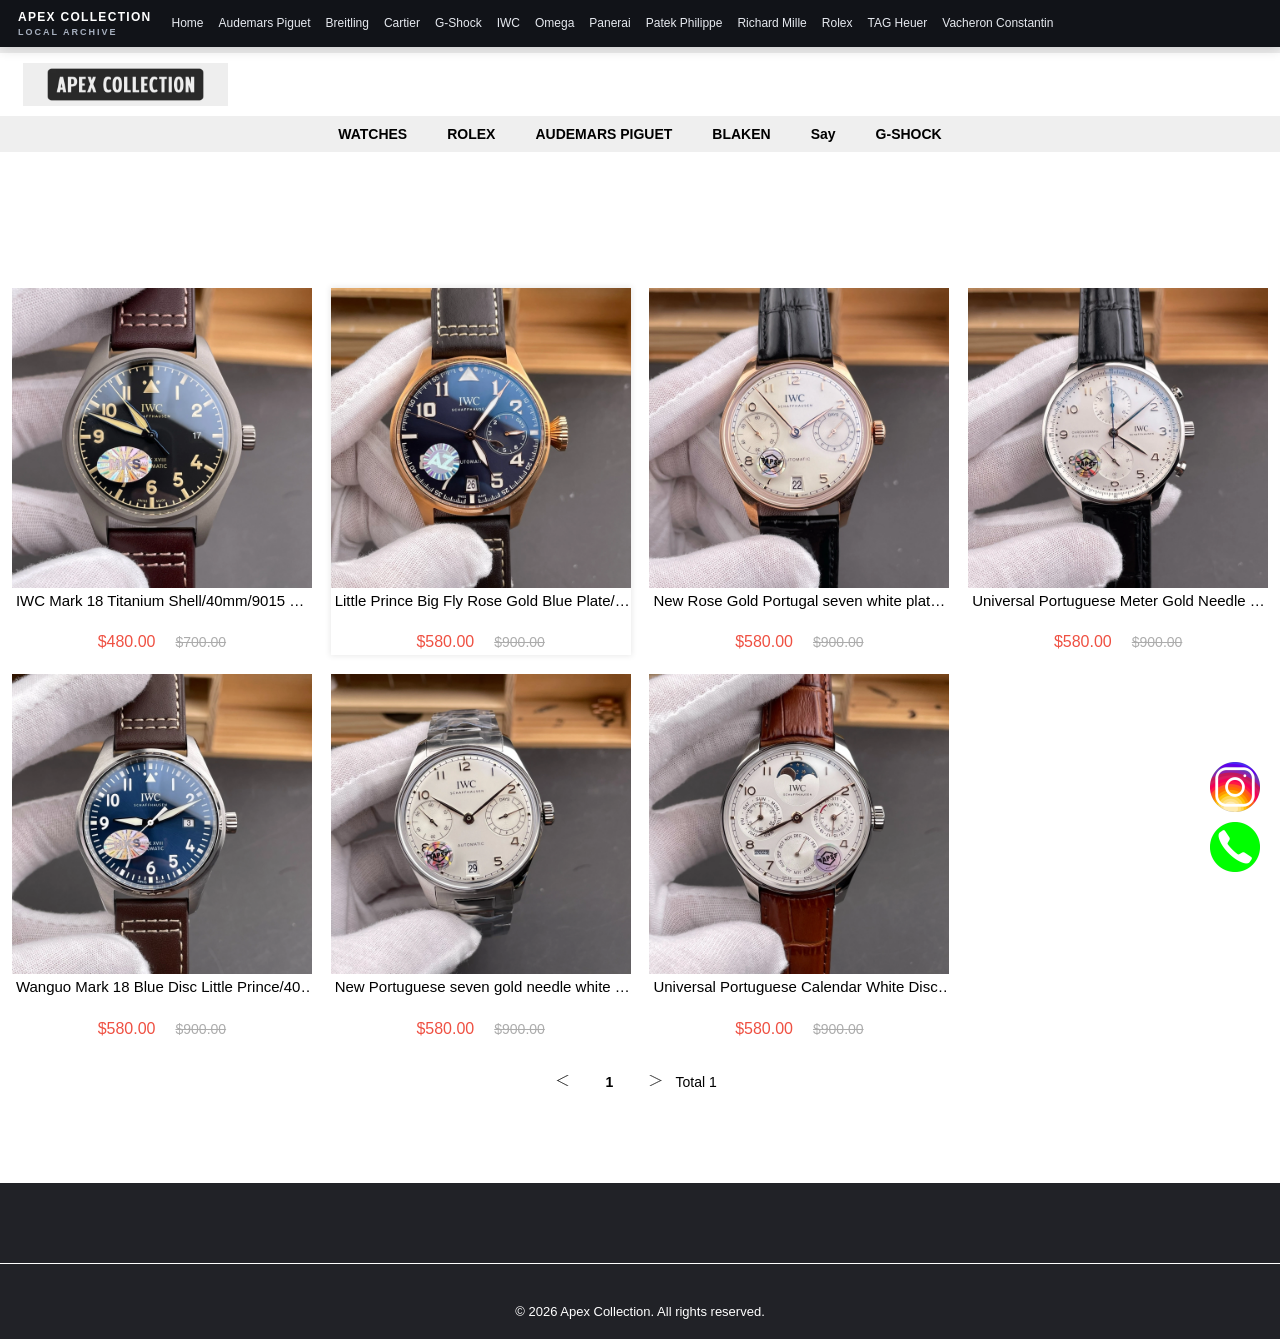
<file: IWC.html>
<!DOCTYPE html>
<!DOCTYPE html>
<!-- saved from url=(0040)https://apexcollection.cc/categories/IWC -->
<html class="" lang="en" style="height: 100%;">
	<head>
		<meta charset="utf-8" />
		<meta content="text/html; charset=utf-8" http-equiv="Content-Type" />
		<meta content="IE=edge" http-equiv="X-UA-Compatible" />
		<meta content="width=device-width,initial-scale=1,maximum-scale=1,user-scalable=no" name="viewport" />
		<style id="custom-scrollbar-style">
			::-webkit-scrollbar {
			  display: none;
			}
		</style>
		<meta content="Browse our wide selection of IWC. High-quality products, lab-tested and ready for shipment. Explore the best deals on IWC." name="description" />
		<title>
			IWC — Apex Collection Local Archive
		</title>
		<style type="text/css">
			iframe.goog-te-banner-frame { display: none !important; } 
			body { top: 0px !important; position: static !important; }
			.goog-tooltip { display: none !important; }
			.goog-text-highlight { background-color: transparent !important; box-shadow: none !important; }
		</style>
		<link href="resource/css/element_ui.css" rel="stylesheet" />
		<link href="resource/css/chunk-vendors.8177b762.1792818574212.css" rel="stylesheet" />
		<link href="resource/css/app.754a0a56.1792818574212.css" rel="stylesheet" />
		<link href="resource/css/FrontPreview.c9e96bcb.1792818574212.css" rel="stylesheet" />
		<link href="resource/css/935.d10ca433.1792818574212.css" rel="stylesheet" />
		<link href="resource/css/71.ab5edf84.1792818574212.css" rel="stylesheet" />
		<link href="resource/css/498.ba221bc5.1792818574212.css" rel="stylesheet" />
		<style id="local-static-mode">
			html { scroll-behavior: smooth; }
			.local-static-nav { position: sticky; top: 0; z-index: 2147483000; background: #111318; color: #fff; box-shadow: 0 2px 12px rgba(0,0,0,.16); font-family: Arial, sans-serif; }
			.local-static-nav__inner { max-width: 1500px; margin: 0 auto; padding: 10px 18px; display: flex; gap: 20px; align-items: center; flex-wrap: wrap; }
			.local-static-nav__brand { font-size: 12px; font-weight: 700; letter-spacing: 1.3px; white-space: nowrap; }
			.local-static-nav__brand small { display: block; color: #a7b0bf; font-size: 9px; letter-spacing: 2px; margin-top: 3px; }
			.local-static-nav nav { display: flex; flex: 1; flex-wrap: wrap; align-items: center; gap: 6px 15px; }
			.local-static-nav nav a { color: #e7eaf0; text-decoration: none; font-size: 12px; line-height: 1.6; white-space: nowrap; }
			.local-static-nav nav a:hover { color: #fff; text-decoration: underline; }
			.local-static-note { padding: 5px 18px; background: #f4f5f7; color: #606776; font: 11px/1.5 Arial, sans-serif; border-bottom: 1px solid #e3e6eb; }
			img.productimage { display: none !important; }
			@media (max-width: 760px) { .local-static-nav__inner { align-items: flex-start; gap: 10px; padding: 8px 12px; } .local-static-nav nav { gap: 5px 10px; } }
		</style>
	</head>
	<body style="top: 0px; position: relative; min-height: 100%;">
		<svg aria-hidden="true" style="position: absolute; width: 0px; height: 0px; overflow: hidden;">
			<symbol id="custom-icon-yanzhengma1" viewbox="0 0 1024 1024">
				<path d="M908.65 256.38c-2.81-27.59-23.15-50.2-50.29-55.9a1187.653 1187.653 0 0 1-162.65-37.44A604.025 604.025 0 0 1 550.39 78.1c-23.19-16.7-54.47-16.7-77.67 0a381.187 381.187 0 0 1-146.42 84.39 545.725 545.725 0 0 1-158.17 39.09c-27.74 4.48-48.52 27.83-49.74 55.9s-1.69 140.29-1.69 263.77c0 223.54 263.77 439.86 395.7 439.86 131.88 0 355.46-152.59 391.22-436.48 8.95-167.68 5.03-268.29 5.03-268.29v0.04zM765.02 429.05L489.47 688.93c-12.4 11.82-31.35 13.68-45.81 4.48l-7.23-6.17-152.04-158.12c-14.2-15.43-13.21-39.45 2.22-53.65 15.43-14.2 39.45-13.2 53.65 2.22l125.2 131.34L713.6 374.29c15.44-14.2 39.47-13.2 53.67 2.24 14.2 15.44 13.2 39.47-2.24 53.67v-1.15h-0.01z">
				</path>
			</symbol>
		</svg>
		<div aria-label="Local archive navigation" class="local-static-nav">
			<div class="local-static-nav__inner">
				<span class="local-static-nav__brand">
					APEX COLLECTION
					<small>
						LOCAL ARCHIVE
					</small>
				</span>
				<nav>
					<a href="Apex%20Collection.html">
						Home
					</a>
					<a href="Audemars-Piguet.html">
						Audemars Piguet
					</a>
					<a href="Breitling.html">
						Breitling
					</a>
					<a href="Cartier.html">
						Cartier
					</a>
					<a href="G-Shock.html">
						G-Shock
					</a>
					<a href="IWC.html">
						IWC
					</a>
					<a href="Omega.html">
						Omega
					</a>
					<a href="Panerai.html">
						Panerai
					</a>
					<a href="Patek-Philippe.html">
						Patek Philippe
					</a>
					<a href="Richard-Mille.html">
						Richard Mille
					</a>
					<a href="Rolex.html">
						Rolex
					</a>
					<a href="TAG-Heuer.html">
						TAG Heuer
					</a>
					<a href="Vacheron-Constantin.html">
						Vacheron Constantin
					</a>
				</nav>
			</div>
		</div>
		<div class="local-static-note">
			本地静态预览：已保存的商品与图片可浏览；购物车、下单、实时搜索/排序等原站后端功能不可用。
		</div>
		<div class="scrollbarA" id="app" style="overflow: hidden auto;">
			<div data-v-74ca076e="" style="width: 100vw; min-height: 100vh; font-family: Montserrat, sans-serif;">
				<div class="van-overlay" data-v-74ca076e="" style="background-color: rgba(0, 0, 0, 0); display: none;">
					<div data-v-74ca076e="" style="display: flex; align-items: center; justify-content: center; width: 100%; height: 100%;">
						<div class="van-loading van-loading--spinner" data-v-74ca076e="">
							<span class="van-loading__spinner van-loading__spinner--spinner" data-v-74ca076e="" style="color: rgb(125, 125, 125);">
								<i data-v-74ca076e="">
								</i>
								<i data-v-74ca076e="">
								</i>
								<i data-v-74ca076e="">
								</i>
								<i data-v-74ca076e="">
								</i>
								<i data-v-74ca076e="">
								</i>
								<i data-v-74ca076e="">
								</i>
								<i data-v-74ca076e="">
								</i>
								<i data-v-74ca076e="">
								</i>
								<i data-v-74ca076e="">
								</i>
								<i data-v-74ca076e="">
								</i>
								<i data-v-74ca076e="">
								</i>
								<i data-v-74ca076e="">
								</i>
							</span>
						</div>
					</div>
				</div>
				<div data-v-74ca076e="" style="width: 100%; height: 100%; background: rgb(255, 255, 255);">
					<div data-v-74ca076e="" style="margin: auto; height: 100%;">
						<div data-v-74ca076e="" style="width: 100%; margin: auto; position: fixed; top: 0px; z-index: 1200; background: rgb(255, 255, 255);">
							<div data-v-74ca076e="" style="display: flex; justify-content: center; margin: auto; position: relative; height: 100%;">
								<div data-v-74ca076e="" style="position: absolute; height: 100%; top: 50%; left: 50%; transform: translate(-50%, -50%); width: 99%; background: rgb(255, 255, 255);">
								</div>
								<div data-v-2d3abb30="" data-v-74ca076e="" placenavheight="158" style="width: 100%; overflow: hidden; height: 100%;">
									<div class="" data-v-2d3abb30="" style="width: 100%;">
										<div data-v-2d3abb30="" id="navTop" style="width: 100%;">
											<div data-v-2d3abb30="" id="position" style="width: 1px;">
											</div>
											<div class="el-row is-justify-center el-row--flex" data-v-2d3abb30="" id="" style="margin: auto; width: 100%;">
												<div class="el-col el-col-24" data-v-2d3abb30="">
													<div data-v-2d3abb30="" style="padding: 10px; margin: 0px; box-shadow: 0px 0px 0px 0px; background: linear-gradient(0deg, rgb(238, 238, 238), rgb(238, 238, 238)); border-width: 0px; border-style: solid; border-color: rgb(255, 255, 255); border-radius: 0px;">
														<div data-v-2d3abb30="" style="background: linear-gradient(0deg, rgb(238, 238, 238), rgb(238, 238, 238));">
															<div data-v-2d3abb30="" style="margin: auto; max-width: 100%; width: 99%;">
																<div data-v-2d3abb30="" style="background: linear-gradient(0deg, rgb(238, 238, 238), rgb(238, 238, 238));">
																	<div class="el-row is-justify-center is-align-middle el-row--flex" data-v-2d3abb30="" style="display: flex; flex-wrap: wrap; width: 100%;">
																		<div class="el-col el-col-13" data-v-2d3abb30="">
																			<div data-v-2d3abb30="" style="z-index: 10; width: 100%;">
																				<div data-v-2d3abb30="" style="margin: 0px; box-shadow: 0px 0px 0px 0px; border-width: 0px; border-style: solid; border-color: rgb(255, 255, 255); border-radius: 0px;">
																					<div data-v-2d3abb30="" style="margin: auto;">
																						<div class="el-row is-justify-center is-align-middle el-row--flex" data-v-2d3abb30="" style="margin: 0px; display: flex; flex-wrap: wrap; width: 100%;">
																							<div class="el-col el-col-24" data-v-2d3abb30="">
																								<div data-v-2d3abb30="" style="z-index: 10;">
																									<div class="container-child" data-v-2d3abb30="" style="height: 100%; width: 100%; display: flex; overflow: hidden;">
																										<div data-v-2d3abb30="" style="width: 100%; display: flex; height: 100%; justify-content: start; color: rgb(0, 0, 0); font-size: 15px; background-repeat: no-repeat; box-shadow: 0px 0px 0px 0px; margin: 0px; padding: 0px; white-space: nowrap; border-width: 0px; border-style: solid; border-color: rgb(255, 255, 255); border-radius: 0px; font-family: Montserrat, sans-serif;">
																											<div data-v-2d3abb30="" data-v-567e13c5="" style="width: 100%; height: 100%; display: flex; justify-content: start;" translate_list="[object Object],[object Object],[object Object],[object Object],[object Object],[object Object],[object Object],[object Object],[object Object],[object Object],[object Object],[object Object],[object Object],[object Object],[object Object],[object Object],[object Object]" translate_status="2" virtual="[object Object]">
																												<!-- -->
																												<div class="van-overlay" data-v-567e13c5="" style="background-color: rgba(0, 0, 0, 0); display: none;">
																													<div data-v-567e13c5="" style="display: flex; align-items: center; justify-content: center; width: 100%; height: 100%;">
																														<div class="van-loading van-loading--spinner" data-v-567e13c5="">
																															<span class="van-loading__spinner van-loading__spinner--spinner" data-v-567e13c5="" style="color: rgb(125, 125, 125);">
																																<i data-v-567e13c5="">
																																</i>
																																<i data-v-567e13c5="">
																																</i>
																																<i data-v-567e13c5="">
																																</i>
																																<i data-v-567e13c5="">
																																</i>
																																<i data-v-567e13c5="">
																																</i>
																																<i data-v-567e13c5="">
																																</i>
																																<i data-v-567e13c5="">
																																</i>
																																<i data-v-567e13c5="">
																																</i>
																																<i data-v-567e13c5="">
																																</i>
																																<i data-v-567e13c5="">
																																</i>
																																<i data-v-567e13c5="">
																																</i>
																																<i data-v-567e13c5="">
																																</i>
																															</span>
																														</div>
																													</div>
																												</div>
																												<div data-v-567e13c5="" style="cursor: pointer;">
																													<div class="linktit" data-v-567e13c5="" style="--hover: #EE5042;">
																														ALL Purchase Orders Via WhatsApp:+852 5619 7910. Thx Bro :)
																													</div>
																												</div>
																											</div>
																										</div>
																									</div>
																								</div>
																							</div>
																						</div>
																					</div>
																				</div>
																			</div>
																		</div>
																		<div class="el-col el-col-13" data-v-2d3abb30="">
																			<div data-v-2d3abb30="" style="z-index: 10; width: 100%;">
																				<div data-v-2d3abb30="" style="margin: 0px; box-shadow: 0px 0px 0px 0px; border-width: 0px; border-style: solid; border-color: rgb(255, 255, 255); border-radius: 0px;">
																					<div data-v-2d3abb30="" style="margin: auto;">
																						<div class="el-row is-justify-center is-align-middle el-row--flex" data-v-2d3abb30="" style="margin: 0px; display: flex; flex-wrap: wrap; width: 100%;">
																							<div class="el-col el-col-24" data-v-2d3abb30="">
																								<div data-v-2d3abb30="" style="z-index: 10;">
																									<div class="container-child" data-v-2d3abb30="" style="height: 100%; width: 100%; display: flex; overflow: hidden;">
																										<div data-v-2d3abb30="" style="width: 100%; display: flex; height: 100%; justify-content: end; color: rgb(0, 0, 0); font-size: 12px; background-repeat: no-repeat; box-shadow: 0px 0px 0px 0px; margin: 0px; padding: 0px; white-space: nowrap; border-width: 0px; border-style: solid; border-color: rgb(255, 255, 255); border-radius: 0px; font-family: Montserrat, sans-serif;">
																											<div all_setting="[object Object],[object Object],[object Object],[object Object]" data-v-2d3abb30="" data-v-d2c505aa="" style="height: 100%; width: 100%; display: flex; justify-content: end;" type="preview" virtual="[object Object]">
																												<!-- -->
																												<!-- -->
																												<div data-v-d2c505aa="" style="display: flex; align-items: center; position: relative; z-index: 100;">
																													<div class="notranslate" data-v-d2c505aa="" style="margin-top: 0px; color: rgb(0, 0, 0); font-size: 12px;">
																														$
																													</div>
																													<select class="select-font curreny" data-v-d2c505aa="" id="cars" name="cars" style="margin: 0px; cursor: pointer; background-color: rgba(0, 0, 0, 0); --fontColor: #000000; --fontSize: 12px; --fontFamily: 'Montserrat', sans-serif; width: 50px;">
																														<option data-v-d2c505aa="" style="color: rgb(0, 0, 0);" value="HKD">
																															<span class="notranslate" data-v-d2c505aa="" style="color: rgb(0, 0, 0);">
																																HKD
																															</span>
																														</option>
																														<option data-v-d2c505aa="" style="color: rgb(0, 0, 0);" value="CNY">
																															<span class="notranslate" data-v-d2c505aa="" style="color: rgb(0, 0, 0);">
																																CNY
																															</span>
																														</option>
																														<option data-v-d2c505aa="" style="color: rgb(0, 0, 0);" value="USD">
																															<span class="notranslate" data-v-d2c505aa="" style="color: rgb(0, 0, 0);">
																																USD
																															</span>
																														</option>
																														<option data-v-d2c505aa="" style="color: rgb(0, 0, 0);" value="EUR">
																															<span class="notranslate" data-v-d2c505aa="" style="color: rgb(0, 0, 0);">
																																EUR
																															</span>
																														</option>
																														<option data-v-d2c505aa="" style="color: rgb(0, 0, 0);" value="AUD">
																															<span class="notranslate" data-v-d2c505aa="" style="color: rgb(0, 0, 0);">
																																AUD
																															</span>
																														</option>
																														<option data-v-d2c505aa="" style="color: rgb(0, 0, 0);" value="CAD">
																															<span class="notranslate" data-v-d2c505aa="" style="color: rgb(0, 0, 0);">
																																CAD
																															</span>
																														</option>
																														<option data-v-d2c505aa="" style="color: rgb(0, 0, 0);" value="GBP">
																															<span class="notranslate" data-v-d2c505aa="" style="color: rgb(0, 0, 0);">
																																GBP
																															</span>
																														</option>
																														<option data-v-d2c505aa="" style="color: rgb(0, 0, 0);" value="JPY">
																															<span class="notranslate" data-v-d2c505aa="" style="color: rgb(0, 0, 0);">
																																JPY
																															</span>
																														</option>
																														<option data-v-d2c505aa="" style="color: rgb(0, 0, 0);" value="KRW">
																															<span class="notranslate" data-v-d2c505aa="" style="color: rgb(0, 0, 0);">
																																KRW
																															</span>
																														</option>
																														<option data-v-d2c505aa="" style="color: rgb(0, 0, 0);" value="SGD">
																															<span class="notranslate" data-v-d2c505aa="" style="color: rgb(0, 0, 0);">
																																SGD
																															</span>
																														</option>
																													</select>
																												</div>
																												<div data-v-d2c505aa="" style="display: flex; align-items: center; margin-left: 10px; position: relative; z-index: 100;">
																													<img alt="" data-v-d2c505aa="" src="resource/picture/en.png" style="object-fit: contain; width: 24px; height: 10px;" />
																													<div data-v-d2c505aa="" id="google_translate_element" style="display: none;">
																													</div>
																													<div data-v-d2c505aa="" id="google_tr" style="cursor: pointer;">
																														<select aria-label="Language translation widget" class="goog-te-combo" style="background-color: rgba(0, 0, 0, 0); border: 0px; width: 100px; cursor: pointer; font-size: 12px; font-family: Montserrat, sans-serif; color: rgb(0, 0, 0);">
																															<option style="color: rgb(0, 0, 0);" value="zh-CN">
																																中文（简体）
																															</option>
																															<option style="color: rgb(0, 0, 0);" value="ar">
																																阿拉伯语
																															</option>
																															<option style="color: rgb(0, 0, 0);" value="de">
																																德语
																															</option>
																															<option style="color: rgb(0, 0, 0);" value="ru">
																																俄语
																															</option>
																															<option style="color: rgb(0, 0, 0);" value="fr">
																																法语
																															</option>
																															<option style="color: rgb(0, 0, 0);" value="ko">
																																韩语
																															</option>
																															<option style="color: rgb(0, 0, 0);" value="la">
																																拉丁语
																															</option>
																															<option style="color: rgb(0, 0, 0);" value="bn">
																																孟加拉语
																															</option>
																															<option style="color: rgb(0, 0, 0);" value="pt">
																																葡萄牙语（巴西）
																															</option>
																															<option style="color: rgb(0, 0, 0);" value="pt-PT">
																																葡萄牙语（葡萄牙）
																															</option>
																															<option style="color: rgb(0, 0, 0);" value="ja">
																																日语
																															</option>
																															<option style="color: rgb(0, 0, 0);" value="th">
																																泰语
																															</option>
																															<option style="color: rgb(0, 0, 0);" value="es">
																																西班牙语
																															</option>
																															<option style="color: rgb(0, 0, 0);" value="it">
																																意大利语
																															</option>
																															<option style="color: rgb(0, 0, 0);" value="en">
																																英语
																															</option>
																															<option style="color: rgb(0, 0, 0);" value="vi">
																																越南语
																															</option>
																															<option style="color: rgb(0, 0, 0);" value="zh-TW">
																																中文（繁体）
																															</option>
																														</select>
																													</div>
																												</div>
																											</div>
																										</div>
																									</div>
																								</div>
																							</div>
																						</div>
																					</div>
																				</div>
																			</div>
																		</div>
																	</div>
																</div>
															</div>
														</div>
													</div>
												</div>
											</div>
											<div class="el-row is-justify-center el-row--flex" data-v-2d3abb30="" id="" style="margin: auto; width: 99%;">
												<div class="el-col el-col-24" data-v-2d3abb30="">
													<div data-v-2d3abb30="" style="padding: 10px; margin: 0px; box-shadow: 0px 0px 0px 0px; border-width: 0px; border-style: solid; border-color: rgb(255, 255, 255); border-radius: 0px;">
														<div data-v-2d3abb30="">
															<div data-v-2d3abb30="" style="margin: auto; max-width: 100%; width: 99%;">
																<div data-v-2d3abb30="">
																	<div class="el-row is-justify-center is-align-middle el-row--flex" data-v-2d3abb30="" style="display: flex; flex-wrap: wrap; width: 100%;">
																		<div class="el-col el-col-4" data-v-2d3abb30="">
																			<div data-v-2d3abb30="" style="z-index: 10; width: 100%;">
																				<div data-v-2d3abb30="" style="margin: 0px; box-shadow: 0px 0px 0px 0px; border-width: 0px; border-style: solid; border-color: rgb(255, 255, 255); border-radius: 0px;">
																					<div data-v-2d3abb30="" style="margin: auto;">
																						<div class="el-row is-justify-center is-align-middle el-row--flex" data-v-2d3abb30="" style="margin: 0px; display: flex; flex-wrap: wrap; width: 100%;">
																							<div class="el-col el-col-24" data-v-2d3abb30="">
																								<div data-v-2d3abb30="" style="z-index: 10;">
																									<div class="container-child" data-v-2d3abb30="" style="height: 100%; width: 100%; display: flex; overflow: hidden;">
																										<div data-v-2d3abb30="" style="width: 100%; display: flex; height: 100%; justify-content: center; color: rgb(0, 0, 0); font-size: 14px; background-repeat: no-repeat; box-shadow: 0px 0px 0px 0px; margin: 0px; padding: 0px; white-space: nowrap; border-width: 0px; border-style: solid; border-color: rgb(255, 255, 255); border-radius: 0px; font-family: Montserrat, sans-serif;">
																											<div data-v-2d3abb30="" style="height: 100%; width: 100%; display: flex; justify-content: center;" translate_list="[object Object],[object Object],[object Object],[object Object],[object Object],[object Object],[object Object],[object Object],[object Object],[object Object],[object Object],[object Object],[object Object],[object Object],[object Object],[object Object],[object Object]" translate_status="2" virtual="[object Object]">
																												<!-- -->
																												<div style="display: grid; max-width: 100%; justify-content: space-between; gap: 0px; grid-template-columns: repeat(1, calc(100% - 0px));">
																													<div alt="" data-v-839be320="" style="max-width: 100%; position: relative; overflow: hidden; cursor: pointer; border-radius: 0px; border-width: 0px; border-style: solid; border-color: rgb(255, 255, 255); padding: 0px;">
																														<div class="van-overlay" data-v-839be320="" style="background-color: rgba(0, 0, 0, 0); display: none;">
																															<div data-v-839be320="" style="display: flex; align-items: center; justify-content: center; width: 100%; height: 100%;">
																																<div class="van-loading van-loading--spinner" data-v-839be320="">
																																	<span class="van-loading__spinner van-loading__spinner--spinner" data-v-839be320="" style="color: rgb(125, 125, 125);">
																																		<i data-v-839be320="">
																																		</i>
																																		<i data-v-839be320="">
																																		</i>
																																		<i data-v-839be320="">
																																		</i>
																																		<i data-v-839be320="">
																																		</i>
																																		<i data-v-839be320="">
																																		</i>
																																		<i data-v-839be320="">
																																		</i>
																																		<i data-v-839be320="">
																																		</i>
																																		<i data-v-839be320="">
																																		</i>
																																		<i data-v-839be320="">
																																		</i>
																																		<i data-v-839be320="">
																																		</i>
																																		<i data-v-839be320="">
																																		</i>
																																		<i data-v-839be320="">
																																		</i>
																																	</span>
																																</div>
																															</div>
																														</div>
																														<div data-v-839be320="" style="position: relative; display: flex; justify-content: center; flex-direction: column; align-items: center; max-width: 100%;">
																															<img alt="" data-v-839be320="" fetchpriority="auto" loading="lazy" src="resource/picture/logo-search-grid-2x_749392.webp" style="max-width: 100%; transform: scale(1); transition: transform 0.3s ease-in-out; object-fit: cover; aspect-ratio: 480 / 100; width: 480px;" />
																															<!-- -->
																															<!-- -->
																															<!-- -->
																															<!-- -->
																														</div>
																														<!-- -->
																													</div>
																												</div>
																												<!-- -->
																											</div>
																										</div>
																									</div>
																								</div>
																							</div>
																						</div>
																					</div>
																				</div>
																			</div>
																		</div>
																		<div class="el-col el-col-16" data-v-2d3abb30="">
																			<div data-v-2d3abb30="" style="z-index: 10; width: 100%;">
																				<div data-v-2d3abb30="" style="margin: 0px; box-shadow: 0px 0px 0px 0px; border-width: 0px; border-style: solid; border-color: rgb(255, 255, 255); border-radius: 0px;">
																					<div data-v-2d3abb30="" style="margin: auto;">
																						<div class="el-row is-justify-center is-align-middle el-row--flex" data-v-2d3abb30="" style="margin: 0px; display: flex; flex-wrap: wrap; width: 100%;">
																							<div class="el-col el-col-24" data-v-2d3abb30="">
																								<div data-v-2d3abb30="" style="z-index: 10;">
																									<div class="container-child" data-v-2d3abb30="" style="height: 100%; width: 100%; display: flex; overflow: hidden;">
																										<div data-v-2d3abb30="" style='width: 100%; display: flex; height: 100%; justify-content: center; color: rgb(0, 0, 0); font-size: 18px; background-repeat: no-repeat; box-shadow: 0px 0px 0px 0px; margin: 0px; padding: 0px; white-space: nowrap; border-width: 0px; border-style: solid; border-color: rgb(255, 255, 255); border-radius: 0px; font-family: "Open Sans", sans-serif;'>
																											<div data-v-2d3abb30="" data-v-bf94279c="" style="width: 100%; height: 100%; display: flex; justify-content: center;" translate_list="[object Object],[object Object],[object Object],[object Object],[object Object],[object Object],[object Object],[object Object],[object Object],[object Object],[object Object],[object Object],[object Object],[object Object],[object Object],[object Object],[object Object]" translate_status="2" virtual="[object Object]">
																												<!-- -->
																												<div data-v-bf94279c="">
																													
																												</div>
																											</div>
																										</div>
																									</div>
																								</div>
																							</div>
																						</div>
																					</div>
																				</div>
																			</div>
																		</div>
																		<div class="el-col el-col-4" data-v-2d3abb30="">
																			<div data-v-2d3abb30="" style="z-index: 10; width: 100%;">
																				<div data-v-2d3abb30="" style="margin: 0px; box-shadow: 0px 0px 0px 0px; border-width: 0px; border-style: solid; border-color: rgb(255, 255, 255); border-radius: 0px;">
																					<div data-v-2d3abb30="" style="margin: auto;">
																						
																					</div>
																				</div>
																			</div>
																		</div>
																	</div>
																</div>
															</div>
														</div>
													</div>
												</div>
											</div>
											<div class="el-row is-justify-center el-row--flex" data-v-2d3abb30="" id="" style="margin: auto; width: 100%;">
												<div class="el-col el-col-24" data-v-2d3abb30="">
													<div data-v-2d3abb30="" style="padding: 10px; margin: 0px; box-shadow: 0px 0px 0px 0px; background: linear-gradient(0deg, rgb(239, 239, 239), rgb(239, 239, 239)); border-width: 0px; border-style: solid; border-color: rgb(255, 255, 255); border-radius: 0px;">
														<div data-v-2d3abb30="" style="background: linear-gradient(0deg, rgb(239, 239, 239), rgb(239, 239, 239));">
															<div data-v-2d3abb30="" style="margin: auto; max-width: 100%; width: 99%;">
																<div data-v-2d3abb30="" style="background: linear-gradient(0deg, rgb(239, 239, 239), rgb(239, 239, 239));">
																	<div class="el-row is-justify-center is-align-middle el-row--flex" data-v-2d3abb30="" style="display: flex; flex-wrap: wrap; width: 100%;">
																		<div class="el-col el-col-24" data-v-2d3abb30="">
																			<div data-v-2d3abb30="" style="z-index: 10; width: 100%;">
																				<div data-v-2d3abb30="" style="margin: 0px; box-shadow: 0px 0px 0px 0px; border-width: 0px; border-style: solid; border-color: rgb(255, 255, 255); border-radius: 0px;">
																					<div data-v-2d3abb30="" style="margin: auto;">
																						<div class="el-row is-justify-center is-align-middle el-row--flex" data-v-2d3abb30="" style="margin: 0px; display: flex; flex-wrap: wrap; width: 100%;">
																							<div class="el-col el-col-24" data-v-2d3abb30="">
																								<div data-v-2d3abb30="" style="z-index: 10;">
																									<div class="container-child" data-v-2d3abb30="" style="height: 100%; width: 100%; display: flex; overflow: hidden;">
																										<div data-v-2d3abb30="" style="width: 100%; display: flex; height: 100%; justify-content: center; color: rgb(0, 0, 0); font-weight: bold; font-size: 14px; background-repeat: no-repeat; box-shadow: 0px 0px 0px 0px; margin: 0px; padding: 0px; white-space: nowrap; border-width: 0px; border-style: solid; border-color: rgb(255, 255, 255); border-radius: 0px; font-family: Montserrat, sans-serif;">
																											<div class="pBox" data-v-2d3abb30="" data-v-67a512ba="" style="display: flex; align-items: center; height: 100%; width: 100%; justify-content: center;" translate_list="[object Object],[object Object],[object Object],[object Object],[object Object],[object Object],[object Object],[object Object],[object Object],[object Object],[object Object],[object Object],[object Object],[object Object],[object Object],[object Object],[object Object]" translate_status="2" virtual="[object Object]">
																												<div class="van-overlay" data-v-67a512ba="" style="background-color: rgba(0, 0, 0, 0); display: none;">
																													<div data-v-67a512ba="" style="display: flex; align-items: center; justify-content: center; width: 100%; height: 100%;">
																														<div class="van-loading van-loading--spinner" data-v-67a512ba="">
																															<span class="van-loading__spinner van-loading__spinner--spinner" data-v-67a512ba="" style="color: rgb(125, 125, 125);">
																																<i data-v-67a512ba="">
																																</i>
																																<i data-v-67a512ba="">
																																</i>
																																<i data-v-67a512ba="">
																																</i>
																																<i data-v-67a512ba="">
																																</i>
																																<i data-v-67a512ba="">
																																</i>
																																<i data-v-67a512ba="">
																																</i>
																																<i data-v-67a512ba="">
																																</i>
																																<i data-v-67a512ba="">
																																</i>
																																<i data-v-67a512ba="">
																																</i>
																																<i data-v-67a512ba="">
																																</i>
																																<i data-v-67a512ba="">
																																</i>
																																<i data-v-67a512ba="">
																																</i>
																															</span>
																														</div>
																													</div>
																												</div>
																												<div class="box" data-v-67a512ba="" style="width: fit-content; display: flex; align-items: center; flex-wrap: wrap; border-width: 0px; border-style: solid; border-color: rgb(255, 255, 255); border-radius: 0px; padding: 0px; margin: -2px -20px;">
																													<div data-v-67a512ba="">
																														<div class="popper_list" data-v-67a512ba="">
																															<span data-v-67a512ba="">
																																<span class="el-popover__reference-wrapper">
																																	<div aria-describedby="el-popover-1492" class="nav_item el-popover__reference" data-v-67a512ba="" style="position: relative; --hover: #EE5042; margin: 2px 20px;" tabindex="0">
																																		<div data-v-67a512ba="">
																																			WATCHES
																																		</div>
																																		<!-- <i class="el-icon-caret-bottom" data-v-67a512ba="" style="margin-left: 7px;">
																																		</i> -->
																																		<!-- -->
																																	</div>
																																</span>
																															</span>
																														</div>
																													</div>
																													<div data-v-67a512ba="">
																														<div class="popper_list" data-v-67a512ba="">
																															<span data-v-67a512ba="">
																																<span class="el-popover__reference-wrapper">
																																	<div aria-describedby="el-popover-524" class="nav_item el-popover__reference" data-v-67a512ba="" style="position: relative; --hover: #EE5042; margin: 2px 20px;" tabindex="0">
																																		<div data-v-67a512ba="">
																																			ROLEX
																																		</div>
																																		<!-- <i class="el-icon-caret-bottom" data-v-67a512ba="" style="margin-left: 7px;">
																																		</i> -->
																																		<!-- -->
																																	</div>
																																</span>
																															</span>
																														</div>
																													</div>
																													<div data-v-67a512ba="">
																														<div class="popper_list" data-v-67a512ba="">
																															<span data-v-67a512ba="">
																																<div aria-hidden="true" class="el-popover el-popper custom-popover" id="el-popover-174" role="tooltip" style="display: none; background-color: rgb(255, 255, 255); padding: 0px;" tabindex="0">
																																	<!-- -->
																																	<div data-v-67a512ba="" style="display: flex; width: 100vw; justify-content: flex-start; pointer-events: none;">
																																		<div class="popover" data-v-67a512ba="" style="width: 100vw; height: auto; max-height: 80vh; margin-left: 0px; overflow: hidden auto; pointer-events: auto; background-color: rgb(255, 255, 255); box-shadow: rgba(0, 0, 0, 0.1) 0px 2px 12px 0px; border-width: 0px; border-style: solid; border-color: currentcolor;">
																																			<div data-v-67a512ba="" style="padding: 0px; display: flex; width: 100%; flex-wrap: wrap; justify-content: center;">
																																			</div>
																																		</div>
																																	</div>
																																</div>
																																<span class="el-popover__reference-wrapper">
																																	<div aria-describedby="el-popover-174" class="nav_item el-popover__reference" data-v-67a512ba="" style="position: relative; --hover: #EE5042; margin: 2px 20px;" tabindex="0">
																																		<div data-v-67a512ba="">
																																			AUDEMARS PIGUET
																																		</div>
																																		<!-- -->
																																		<!-- -->
																																	</div>
																																</span>
																															</span>
																														</div>
																													</div>
																													<div data-v-67a512ba="">
																														<div class="popper_list" data-v-67a512ba="">
																															<span data-v-67a512ba="">
																																<div aria-hidden="true" class="el-popover el-popper custom-popover" id="el-popover-4328" role="tooltip" style="display: none; background-color: rgb(255, 255, 255); padding: 0px;" tabindex="0">
																																	<!-- -->
																																	<div data-v-67a512ba="" style="display: flex; width: 100vw; justify-content: flex-start; pointer-events: none;">
																																		<div class="popover" data-v-67a512ba="" style="width: 100vw; height: auto; max-height: 80vh; margin-left: 0px; overflow: hidden auto; pointer-events: auto; background-color: rgb(255, 255, 255); box-shadow: rgba(0, 0, 0, 0.1) 0px 2px 12px 0px; border-width: 0px; border-style: solid; border-color: currentcolor;">
																																			<div data-v-67a512ba="" style="padding: 0px; display: flex; width: 100%; flex-wrap: wrap; justify-content: center;">
																																			</div>
																																		</div>
																																	</div>
																																</div>
																																<span class="el-popover__reference-wrapper">
																																	<div aria-describedby="el-popover-4328" class="nav_item el-popover__reference" data-v-67a512ba="" style="position: relative; --hover: #EE5042; margin: 2px 20px;" tabindex="0">
																																		<div data-v-67a512ba="">
																																			BLAKEN
																																		</div>
																																		<!-- -->
																																		<!-- -->
																																	</div>
																																</span>
																															</span>
																														</div>
																													</div>
																													<div data-v-67a512ba="">
																														<div class="popper_list" data-v-67a512ba="">
																															<span data-v-67a512ba="">
																																<div aria-hidden="true" class="el-popover el-popper custom-popover" id="el-popover-2584" role="tooltip" style="display: none; background-color: rgb(255, 255, 255); padding: 0px;" tabindex="0">
																																	<!-- -->
																																	<div data-v-67a512ba="" style="display: flex; width: 100vw; justify-content: flex-start; pointer-events: none;">
																																		<div class="popover" data-v-67a512ba="" style="width: 100vw; height: auto; max-height: 80vh; margin-left: 0px; overflow: hidden auto; pointer-events: auto; background-color: rgb(255, 255, 255); box-shadow: rgba(0, 0, 0, 0.1) 0px 2px 12px 0px; border-width: 0px; border-style: solid; border-color: currentcolor;">
																																			<div data-v-67a512ba="" style="padding: 0px; display: flex; width: 100%; flex-wrap: wrap; justify-content: center;">
																																			</div>
																																		</div>
																																	</div>
																																</div>
																																<span class="el-popover__reference-wrapper">
																																	<div aria-describedby="el-popover-2584" class="nav_item el-popover__reference" data-v-67a512ba="" style="position: relative; --hover: #EE5042; margin: 2px 20px;" tabindex="0">
																																		<div data-v-67a512ba="">
																																			Say
																																		</div>
																																		<!-- -->
																																		<!-- -->
																																	</div>
																																</span>
																															</span>
																														</div>
																													</div>
																													<div data-v-67a512ba="">
																														<div class="popper_list" data-v-67a512ba="">
																															<span data-v-67a512ba="">
																																<div aria-hidden="true" class="el-popover el-popper custom-popover" id="el-popover-9700" role="tooltip" style="display: none; background-color: rgb(255, 255, 255); padding: 0px;" tabindex="0">
																																	<!-- -->
																																	<div data-v-67a512ba="" style="display: flex; width: 100vw; justify-content: flex-start; pointer-events: none;">
																																		<div class="popover" data-v-67a512ba="" style="width: 100vw; height: auto; max-height: 80vh; margin-left: 0px; overflow: hidden auto; pointer-events: auto; background-color: rgb(255, 255, 255); box-shadow: rgba(0, 0, 0, 0.1) 0px 2px 12px 0px; border-width: 0px; border-style: solid; border-color: currentcolor;">
																																			<div data-v-67a512ba="" style="padding: 0px; display: flex; width: 100%; flex-wrap: wrap; justify-content: center;">
																																			</div>
																																		</div>
																																	</div>
																																</div>
																																<span class="el-popover__reference-wrapper">
																																	<div aria-describedby="el-popover-9700" class="nav_item el-popover__reference" data-v-67a512ba="" style="position: relative; --hover: #EE5042; margin: 2px 20px;" tabindex="0">
																																		<div data-v-67a512ba="">
																																			G-SHOCK
																																		</div>
																																		<!-- -->
																																		<!-- -->
																																	</div>
																																</span>
																															</span>
																														</div>
																													</div>
																													<div data-v-67a512ba="">
																														<div class="popper_list" data-v-67a512ba="">
																															<span data-v-67a512ba="">
																																<div aria-hidden="true" class="el-popover el-popper custom-popover" id="el-popover-6782" role="tooltip" style="display: none; background-color: rgb(255, 255, 255); padding: 0px;">
																																	<!-- -->
																																	<div data-v-67a512ba="" style="display: flex; width: 100vw; justify-content: flex-start; pointer-events: none;">
																																		<div class="popover" data-v-67a512ba="" style="width: 100vw; height: auto; max-height: 80vh; margin-left: 0px; overflow: hidden auto; pointer-events: auto; background-color: rgb(255, 255, 255); box-shadow: rgba(0, 0, 0, 0.1) 0px 2px 12px 0px; border-width: 0px; border-style: solid; border-color: currentcolor;">
																																			<div data-v-67a512ba="" style="padding: 0px; display: flex; width: 100%; flex-wrap: wrap; justify-content: center;">
																																			</div>
																																		</div>
																																	</div>
																																	<!-- -->
																																</div>
																																<span class="el-popover__reference-wrapper">
																																</span>
																															</span>
																														</div>
																													</div>
																												</div>
																												<!-- -->
																												<div data-v-67a512ba="" style="position: relative; z-index: 10000000;">
																												</div>
																											</div>
																										</div>
																									</div>
																								</div>
																							</div>
																						</div>
																					</div>
																				</div>
																			</div>
																		</div>
																	</div>
																</div>
															</div>
														</div>
													</div>
												</div>
											</div>
										</div>
									</div>
								</div>
							</div>
						</div>
						<!-- -->
					</div>
					<div data-v-74ca076e="" style="margin: auto;">
						<div data-v-74ca076e="" style="position: relative; width: 100%;">
							<div data-v-74ca076e="" style="width: 1px; height: 158px;">
							</div>
							<div data-v-74ca076e="" style="position: absolute; z-index: 0; margin: auto; top: 50%; left: 50%; transform: translate(-50%, -50%); height: 100%; background: rgb(255, 255, 255); width: 1280px;">
							</div>
							<div data-v-74ca076e="" style="width: 100%; min-height: calc(-472px + 100vh);">
								<!-- -->
								<div data-v-2d3abb30="" data-v-74ca076e="" style="width: 100%;">
									<div class="isfull" data-v-2d3abb30="" style="width: 100%;">
										<div data-v-2d3abb30="" id="navTop" style="width: 100%;">
											<div data-v-2d3abb30="" id="position" style="width: 1px;">
											</div>
											<div class="el-row is-justify-center el-row--flex" data-v-2d3abb30="" id="" style="margin: auto; width: 1280px;">
												<div class="el-col el-col-24" data-v-2d3abb30="">
													<div data-v-2d3abb30="" style="padding: 0px; margin: 0px; box-shadow: 0px 0px 0px 0px; border-width: 0px; border-style: solid; border-color: rgb(255, 255, 255); border-radius: 0px;">
														<div data-v-2d3abb30="">
															<div data-v-2d3abb30="" style="margin: auto; max-width: 100%; width: 1280px;">
																<div data-v-2d3abb30="">
																	<div class="el-row is-justify-center is-align-middle el-row--flex" data-v-2d3abb30="" style="display: flex; flex-wrap: wrap; width: 100%;">
																		<div class="el-col el-col-24" data-v-2d3abb30="">
																			<div data-v-2d3abb30="" style="z-index: 10; width: 100%;">
																				<div data-v-2d3abb30="" style="margin: 0px; box-shadow: 0px 0px 0px 0px; border-width: 0px; border-style: solid; border-color: rgb(255, 255, 255); border-radius: 0px;">
																					<div data-v-2d3abb30="" style="margin: auto;">
																						<div class="el-row is-justify-center is-align-middle el-row--flex" data-v-2d3abb30="" style="margin: 0px; display: flex; flex-wrap: wrap; width: 100%;">
																							<div class="el-col el-col-24" data-v-2d3abb30="">
																								<div data-v-2d3abb30="" style="z-index: 10;">
																									<div class="container-child" data-v-2d3abb30="" style="height: 100%; width: 100%; display: flex; overflow: hidden;">
																										<div data-v-2d3abb30="" style="width: 100%; display: flex; height: 100%; justify-content: center; color: rgb(0, 0, 0); font-size: 16px; background: linear-gradient(0deg, rgb(255, 255, 255), rgb(255, 255, 255)); box-shadow: 0px 0px 0px 0px; margin: 0px; padding: 25px 10px; white-space: nowrap; border-width: 0px; border-style: solid; border-color: rgb(255, 255, 255); border-radius: 0px; font-family: Roboto, sans-serif;">
																											<div all_setting="[object Object],[object Object],[object Object],[object Object]" compontentstyle="[object Object]" data-v-2d3abb30="" data-v-48ed1359="" style="width: 100%; min-height: calc(0px + 100vh); height: 100%; display: flex; justify-content: center;" translate_list="[object Object],[object Object],[object Object],[object Object],[object Object],[object Object],[object Object],[object Object],[object Object],[object Object],[object Object],[object Object],[object Object],[object Object],[object Object],[object Object],[object Object]" translate_status="2" virtual="[object Object]">
																												<div class="van-overlay" data-v-48ed1359="" style="background-color: rgba(0, 0, 0, 0); display: none;">
																													<div data-v-48ed1359="" style="display: flex; align-items: center; justify-content: center; width: 100%; height: 100%;">
																														<div class="van-loading van-loading--spinner" data-v-48ed1359="">
																															<span class="van-loading__spinner van-loading__spinner--spinner" data-v-48ed1359="" style="color: rgb(125, 125, 125);">
																																<i data-v-48ed1359="">
																																</i>
																																<i data-v-48ed1359="">
																																</i>
																																<i data-v-48ed1359="">
																																</i>
																																<i data-v-48ed1359="">
																																</i>
																																<i data-v-48ed1359="">
																																</i>
																																<i data-v-48ed1359="">
																																</i>
																																<i data-v-48ed1359="">
																																</i>
																																<i data-v-48ed1359="">
																																</i>
																																<i data-v-48ed1359="">
																																</i>
																																<i data-v-48ed1359="">
																																</i>
																																<i data-v-48ed1359="">
																																</i>
																																<i data-v-48ed1359="">
																																</i>
																															</span>
																														</div>
																													</div>
																												</div>
																												<!-- -->
																												<div data-v-48ed1359="" style="width: 100%; height: 100%;">
																													<!-- -->
																													<div data-v-48ed1359="" style="display: flex; width: calc(100% - 50px); justify-content: flex-start;">
																														<div data-v-48ed1359="" style="display: grid; margin-bottom: 10px; max-width: 100%; width: fit-content; gap: 10px; grid-template-columns: repeat(6, auto);">
																														</div>
																													</div>
																													<div data-v-48ed1359="" id="clssfiy_content" style="display: flex; width: 100%; height: 100%;">
																														<!-- -->
																														<div data-v-48ed1359="" style="display: flex; flex-direction: column; align-items: center; width: 100%;">
																															<div data-v-48ed1359="" style="margin-top: 10px; display: flex; justify-content: space-between; width: 100%;">
																																<div data-v-48ed1359="">
																																</div>
																																<div data-v-48ed1359="" style="display: flex; align-items: center; margin-right: 10px;">
																																	<!-- <div data-v-48ed1359="" style="font-size: 14px;">
																																		1-20
																																		<span data-v-48ed1359="" style="margin-left: 6px;">
																																			Total:31
																																		</span>
																																	</div> -->
																																	
																																	
																																</div>
																															</div>
																															<div data-v-48ed1359="" style="width: 100%; display: grid; margin-top: 10px; justify-content: space-around; gap: 15px; grid-template-columns: repeat(auto-fill, calc(25% - 15px));">
																																<div data-v-48ed1359="" data-v-65718dc2="" style="max-width: 100%; position: relative; overflow: hidden; margin-bottom: 4px; cursor: pointer; border-radius: 0px; padding: 0px;">
																																	<div class="van-overlay" data-v-65718dc2="" style="background-color: rgba(0, 0, 0, 0); z-index: 10000; display: none;">
																																		<div data-v-65718dc2="" style="display: flex; align-items: center; justify-content: center; width: 100%; height: 100%;">
																																			<div class="van-loading van-loading--spinner" data-v-65718dc2="">
																																				<span class="van-loading__spinner van-loading__spinner--spinner" data-v-65718dc2="" style="color: rgb(125, 125, 125);">
																																					<i data-v-65718dc2="">
																																					</i>
																																					<i data-v-65718dc2="">
																																					</i>
																																					<i data-v-65718dc2="">
																																					</i>
																																					<i data-v-65718dc2="">
																																					</i>
																																					<i data-v-65718dc2="">
																																					</i>
																																					<i data-v-65718dc2="">
																																					</i>
																																					<i data-v-65718dc2="">
																																					</i>
																																					<i data-v-65718dc2="">
																																					</i>
																																					<i data-v-65718dc2="">
																																					</i>
																																					<i data-v-65718dc2="">
																																					</i>
																																					<i data-v-65718dc2="">
																																					</i>
																																					<i data-v-65718dc2="">
																																					</i>
																																				</span>
																																			</div>
																																		</div>
																																	</div>
																																	<div data-v-65718dc2="" style="width: 100%; position: relative; display: flex; justify-content: center; flex-direction: column; align-items: center;">
																																		<div data-v-65718dc2="" style="max-width: 100%; display: flex; justify-content: center; align-items: center; min-height: 0px; position: relative; aspect-ratio: 1 / 1; width: 800px;">
																																			<img alt="" class="" data-v-65718dc2="" fetchpriority="high" src="resource/picture/i1763279276004_7305_0_2.webp" style="max-width: 100%; position: absolute; z-index: 9; aspect-ratio: 800 / 800; object-fit: cover;" />
																																			<!-- -->
																																			<!-- -->
																																		</div>
																																		<!-- -->
																																	</div>
																																	<div data-v-65718dc2="" style="width: 100%; margin-top: 4px;">
																																		<div class="tit-item tit" data-v-65718dc2="" style="width: 100%; text-align: center; margin: 4px; font-size: 15px; color: rgb(0, 0, 0); font-family: Montserrat, sans-serif; line-height: 1.25; min-height: calc(37.5px); white-space: nowrap;">
																																			IWC Mark 18 Titanium Shell/40mm/9015 Machine MKS
																																		</div>
																																		<!-- -->
																																		<div data-v-65718dc2="" style="display: flex; align-items: center; width: 100%; justify-content: center; margin-top: 4px; margin-bottom: 4px;">
																																			<div data-v-65718dc2="" style="font-size: 16px; color: rgb(239, 80, 66); font-family: Montserrat, sans-serif;">
																																				$480.00
																																			</div>
																																			<div data-v-65718dc2="" style="margin-left: 20px; text-decoration: line-through; font-size: 14px; color: rgb(172, 172, 172); font-family: Montserrat, sans-serif;">
																																				$700.00
																																			</div>
																																		</div>
																																		<!-- -->
																																	</div>
																																	<div class="el-dialog__wrapper" data-v-65718dc2="" style="display: none;">
																																		<div aria-label="dialog" aria-modal="true" class="el-dialog" role="dialog" style="margin-top: 15vh; width: 60%;">
																																			<div class="el-dialog__header">
																																				<span class="el-dialog__title">
																																				</span>
																																				<button aria-label="Close" class="el-dialog__headerbtn" type="button">
																																					<i class="el-dialog__close el-icon el-icon-close">
																																					</i>
																																				</button>
																																			</div>
																																			<!-- -->
																																			<!-- -->
																																		</div>
																																	</div>
																																	<div class="el-dialog__wrapper" data-v-65718dc2="" style="display: none;">
																																		<div aria-label="Select Option" aria-modal="true" class="el-dialog" role="dialog" style="margin-top: 15vh; width: 25%;">
																																			<div class="el-dialog__header">
																																				<span class="el-dialog__title">
																																					Select Option
																																				</span>
																																				<button aria-label="Close" class="el-dialog__headerbtn" type="button">
																																					<i class="el-dialog__close el-icon el-icon-close">
																																					</i>
																																				</button>
																																			</div>
																																			<!-- -->
																																			<div class="el-dialog__footer">
																																				<span class="dialog-footer" data-v-65718dc2="">
																																					<div data-v-65718dc2="" style="display: flex; align-items: center; width: 100%; justify-content: flex-end;">
																																						<button class="el-button el-button--default" data-v-65718dc2="" type="button">
																																							<!-- -->
																																							<!-- -->
																																							<span>
																																								Cancel
																																							</span>
																																						</button>
																																						<div data-v-65718dc2="" style="margin-left: 10px;">
																																							<button class="el-button add_cart el-button--default" data-v-65718dc2="" type="button">
																																								<!-- -->
																																								<!-- -->
																																								<span>
																																									Add To Cart
																																								</span>
																																							</button>
																																						</div>
																																						<!-- -->
																																					</div>
																																				</span>
																																			</div>
																																		</div>
																																	</div>
																																	<div class="el-dialog__wrapper" data-v-65718dc2="" style="display: none;">
																																		<div aria-label="SIZE GUIDE" aria-modal="true" class="el-dialog" role="dialog" style="margin-top: 15vh; width: 30%;">
																																			<div class="el-dialog__header">
																																				<span class="el-dialog__title">
																																					SIZE GUIDE
																																				</span>
																																				<button aria-label="Close" class="el-dialog__headerbtn" type="button">
																																					<i class="el-dialog__close el-icon el-icon-close">
																																					</i>
																																				</button>
																																			</div>
																																			<!-- -->
																																			<!-- -->
																																		</div>
																																	</div>
																																</div>
																																<div data-v-48ed1359="" data-v-65718dc2="" style="max-width: 100%; position: relative; overflow: hidden; margin-bottom: 4px; cursor: pointer; border-radius: 0px; padding: 0px; box-shadow: rgb(234, 234, 234) 0px 0px 6px 1px;">
																																	<div class="van-overlay" data-v-65718dc2="" style="background-color: rgba(0, 0, 0, 0); z-index: 10000; display: none;">
																																		<div data-v-65718dc2="" style="display: flex; align-items: center; justify-content: center; width: 100%; height: 100%;">
																																			<div class="van-loading van-loading--spinner" data-v-65718dc2="">
																																				<span class="van-loading__spinner van-loading__spinner--spinner" data-v-65718dc2="" style="color: rgb(125, 125, 125);">
																																					<i data-v-65718dc2="">
																																					</i>
																																					<i data-v-65718dc2="">
																																					</i>
																																					<i data-v-65718dc2="">
																																					</i>
																																					<i data-v-65718dc2="">
																																					</i>
																																					<i data-v-65718dc2="">
																																					</i>
																																					<i data-v-65718dc2="">
																																					</i>
																																					<i data-v-65718dc2="">
																																					</i>
																																					<i data-v-65718dc2="">
																																					</i>
																																					<i data-v-65718dc2="">
																																					</i>
																																					<i data-v-65718dc2="">
																																					</i>
																																					<i data-v-65718dc2="">
																																					</i>
																																					<i data-v-65718dc2="">
																																					</i>
																																				</span>
																																			</div>
																																		</div>
																																	</div>
																																	<div data-v-65718dc2="" style="width: 100%; position: relative; display: flex; justify-content: center; flex-direction: column; align-items: center;">
																																		<div data-v-65718dc2="" style="max-width: 100%; display: flex; justify-content: center; align-items: center; min-height: 0px; position: relative; aspect-ratio: 1 / 1; width: 800px;">
																																			<img alt="" class="" data-v-65718dc2="" fetchpriority="high" src="resource/picture/i1774368236766_3577_0_0.webp" style="max-width: 100%; position: absolute; z-index: 9; aspect-ratio: 800 / 800; object-fit: cover;" />
																																			<!-- -->
																																			<!-- -->
																																		</div>
																																		<!-- -->
																																	</div>
																																	<div data-v-65718dc2="" style="width: 100%; margin-top: 4px;">
																																		<div class="tit-item tit" data-v-65718dc2="" style="width: 100%; text-align: center; margin: 4px; font-size: 15px; color: rgb(0, 0, 0); font-family: Montserrat, sans-serif; line-height: 1.25; min-height: calc(37.5px); white-space: nowrap;">
																																			Little Prince Big Fly Rose Gold Blue Plate/46mm/7750 to 51111 Machine AZF Super Clone
																																		</div>
																																		<!-- -->
																																		<div data-v-65718dc2="" style="display: flex; align-items: center; width: 100%; justify-content: center; margin-top: 4px; margin-bottom: 4px;">
																																			<div data-v-65718dc2="" style="font-size: 16px; color: rgb(239, 80, 66); font-family: Montserrat, sans-serif;">
																																				$580.00
																																			</div>
																																			<div data-v-65718dc2="" style="margin-left: 20px; text-decoration: line-through; font-size: 14px; color: rgb(172, 172, 172); font-family: Montserrat, sans-serif;">
																																				$900.00
																																			</div>
																																		</div>
																																		<!-- -->
																																	</div>
																																	<div class="el-dialog__wrapper" data-v-65718dc2="" style="display: none;">
																																		<div aria-label="dialog" aria-modal="true" class="el-dialog" role="dialog" style="margin-top: 15vh; width: 60%;">
																																			<div class="el-dialog__header">
																																				<span class="el-dialog__title">
																																				</span>
																																				<button aria-label="Close" class="el-dialog__headerbtn" type="button">
																																					<i class="el-dialog__close el-icon el-icon-close">
																																					</i>
																																				</button>
																																			</div>
																																			<!-- -->
																																			<!-- -->
																																		</div>
																																	</div>
																																	<div class="el-dialog__wrapper" data-v-65718dc2="" style="display: none;">
																																		<div aria-label="Select Option" aria-modal="true" class="el-dialog" role="dialog" style="margin-top: 15vh; width: 25%;">
																																			<div class="el-dialog__header">
																																				<span class="el-dialog__title">
																																					Select Option
																																				</span>
																																				<button aria-label="Close" class="el-dialog__headerbtn" type="button">
																																					<i class="el-dialog__close el-icon el-icon-close">
																																					</i>
																																				</button>
																																			</div>
																																			<!-- -->
																																			<div class="el-dialog__footer">
																																				<span class="dialog-footer" data-v-65718dc2="">
																																					<div data-v-65718dc2="" style="display: flex; align-items: center; width: 100%; justify-content: flex-end;">
																																						<button class="el-button el-button--default" data-v-65718dc2="" type="button">
																																							<!-- -->
																																							<!-- -->
																																							<span>
																																								Cancel
																																							</span>
																																						</button>
																																						<div data-v-65718dc2="" style="margin-left: 10px;">
																																							<button class="el-button add_cart el-button--default" data-v-65718dc2="" type="button">
																																								<!-- -->
																																								<!-- -->
																																								<span>
																																									Add To Cart
																																								</span>
																																							</button>
																																						</div>
																																						<!-- -->
																																					</div>
																																				</span>
																																			</div>
																																		</div>
																																	</div>
																																	<div class="el-dialog__wrapper" data-v-65718dc2="" style="display: none;">
																																		<div aria-label="SIZE GUIDE" aria-modal="true" class="el-dialog" role="dialog" style="margin-top: 15vh; width: 30%;">
																																			<div class="el-dialog__header">
																																				<span class="el-dialog__title">
																																					SIZE GUIDE
																																				</span>
																																				<button aria-label="Close" class="el-dialog__headerbtn" type="button">
																																					<i class="el-dialog__close el-icon el-icon-close">
																																					</i>
																																				</button>
																																			</div>
																																			<!-- -->
																																			<!-- -->
																																		</div>
																																	</div>
																																</div>
																																<div data-v-48ed1359="" data-v-65718dc2="" style="max-width: 100%; position: relative; overflow: hidden; margin-bottom: 4px; cursor: pointer; border-radius: 0px; padding: 0px;">
																																	<div class="van-overlay" data-v-65718dc2="" style="background-color: rgba(0, 0, 0, 0); z-index: 10000; display: none;">
																																		<div data-v-65718dc2="" style="display: flex; align-items: center; justify-content: center; width: 100%; height: 100%;">
																																			<div class="van-loading van-loading--spinner" data-v-65718dc2="">
																																				<span class="van-loading__spinner van-loading__spinner--spinner" data-v-65718dc2="" style="color: rgb(125, 125, 125);">
																																					<i data-v-65718dc2="">
																																					</i>
																																					<i data-v-65718dc2="">
																																					</i>
																																					<i data-v-65718dc2="">
																																					</i>
																																					<i data-v-65718dc2="">
																																					</i>
																																					<i data-v-65718dc2="">
																																					</i>
																																					<i data-v-65718dc2="">
																																					</i>
																																					<i data-v-65718dc2="">
																																					</i>
																																					<i data-v-65718dc2="">
																																					</i>
																																					<i data-v-65718dc2="">
																																					</i>
																																					<i data-v-65718dc2="">
																																					</i>
																																					<i data-v-65718dc2="">
																																					</i>
																																					<i data-v-65718dc2="">
																																					</i>
																																				</span>
																																			</div>
																																		</div>
																																	</div>
																																	<div data-v-65718dc2="" style="width: 100%; position: relative; display: flex; justify-content: center; flex-direction: column; align-items: center;">
																																		<div data-v-65718dc2="" style="max-width: 100%; display: flex; justify-content: center; align-items: center; min-height: 0px; position: relative; aspect-ratio: 1 / 1; width: 800px;">
																																			<img alt="" class="" data-v-65718dc2="" fetchpriority="high" src="resource/picture/i1774368335127_7147_0_0.webp" style="max-width: 100%; position: absolute; z-index: 9; aspect-ratio: 800 / 800; object-fit: cover;" />
																																			<!-- -->
																																			<!-- -->
																																		</div>
																																		<!-- -->
																																	</div>
																																	<div data-v-65718dc2="" style="width: 100%; margin-top: 4px;">
																																		<div class="tit-item tit" data-v-65718dc2="" style="width: 100%; text-align: center; margin: 4px; font-size: 15px; color: rgb(0, 0, 0); font-family: Montserrat, sans-serif; line-height: 1.25; min-height: calc(37.5px); white-space: nowrap;">
																																			New Rose Gold Portugal seven white plate Portugal/42.4mm/52011 machine APS Super Clone
																																		</div>
																																		<!-- -->
																																		<div data-v-65718dc2="" style="display: flex; align-items: center; width: 100%; justify-content: center; margin-top: 4px; margin-bottom: 4px;">
																																			<div data-v-65718dc2="" style="font-size: 16px; color: rgb(239, 80, 66); font-family: Montserrat, sans-serif;">
																																				$580.00
																																			</div>
																																			<div data-v-65718dc2="" style="margin-left: 20px; text-decoration: line-through; font-size: 14px; color: rgb(172, 172, 172); font-family: Montserrat, sans-serif;">
																																				$900.00
																																			</div>
																																		</div>
																																		<!-- -->
																																	</div>
																																	<div class="el-dialog__wrapper" data-v-65718dc2="" style="display: none;">
																																		<div aria-label="dialog" aria-modal="true" class="el-dialog" role="dialog" style="margin-top: 15vh; width: 60%;">
																																			<div class="el-dialog__header">
																																				<span class="el-dialog__title">
																																				</span>
																																				<button aria-label="Close" class="el-dialog__headerbtn" type="button">
																																					<i class="el-dialog__close el-icon el-icon-close">
																																					</i>
																																				</button>
																																			</div>
																																			<!-- -->
																																			<!-- -->
																																		</div>
																																	</div>
																																	<div class="el-dialog__wrapper" data-v-65718dc2="" style="display: none;">
																																		<div aria-label="Select Option" aria-modal="true" class="el-dialog" role="dialog" style="margin-top: 15vh; width: 25%;">
																																			<div class="el-dialog__header">
																																				<span class="el-dialog__title">
																																					Select Option
																																				</span>
																																				<button aria-label="Close" class="el-dialog__headerbtn" type="button">
																																					<i class="el-dialog__close el-icon el-icon-close">
																																					</i>
																																				</button>
																																			</div>
																																			<!-- -->
																																			<div class="el-dialog__footer">
																																				<span class="dialog-footer" data-v-65718dc2="">
																																					<div data-v-65718dc2="" style="display: flex; align-items: center; width: 100%; justify-content: flex-end;">
																																						<button class="el-button el-button--default" data-v-65718dc2="" type="button">
																																							<!-- -->
																																							<!-- -->
																																							<span>
																																								Cancel
																																							</span>
																																						</button>
																																						<div data-v-65718dc2="" style="margin-left: 10px;">
																																							<button class="el-button add_cart el-button--default" data-v-65718dc2="" type="button">
																																								<!-- -->
																																								<!-- -->
																																								<span>
																																									Add To Cart
																																								</span>
																																							</button>
																																						</div>
																																						<!-- -->
																																					</div>
																																				</span>
																																			</div>
																																		</div>
																																	</div>
																																	<div class="el-dialog__wrapper" data-v-65718dc2="" style="display: none;">
																																		<div aria-label="SIZE GUIDE" aria-modal="true" class="el-dialog" role="dialog" style="margin-top: 15vh; width: 30%;">
																																			<div class="el-dialog__header">
																																				<span class="el-dialog__title">
																																					SIZE GUIDE
																																				</span>
																																				<button aria-label="Close" class="el-dialog__headerbtn" type="button">
																																					<i class="el-dialog__close el-icon el-icon-close">
																																					</i>
																																				</button>
																																			</div>
																																			<!-- -->
																																			<!-- -->
																																		</div>
																																	</div>
																																</div>
																																<div data-v-48ed1359="" data-v-65718dc2="" style="max-width: 100%; position: relative; overflow: hidden; margin-bottom: 4px; cursor: pointer; border-radius: 0px; padding: 0px;">
																																	<div class="van-overlay" data-v-65718dc2="" style="background-color: rgba(0, 0, 0, 0); z-index: 10000; display: none;">
																																		<div data-v-65718dc2="" style="display: flex; align-items: center; justify-content: center; width: 100%; height: 100%;">
																																			<div class="van-loading van-loading--spinner" data-v-65718dc2="">
																																				<span class="van-loading__spinner van-loading__spinner--spinner" data-v-65718dc2="" style="color: rgb(125, 125, 125);">
																																					<i data-v-65718dc2="">
																																					</i>
																																					<i data-v-65718dc2="">
																																					</i>
																																					<i data-v-65718dc2="">
																																					</i>
																																					<i data-v-65718dc2="">
																																					</i>
																																					<i data-v-65718dc2="">
																																					</i>
																																					<i data-v-65718dc2="">
																																					</i>
																																					<i data-v-65718dc2="">
																																					</i>
																																					<i data-v-65718dc2="">
																																					</i>
																																					<i data-v-65718dc2="">
																																					</i>
																																					<i data-v-65718dc2="">
																																					</i>
																																					<i data-v-65718dc2="">
																																					</i>
																																					<i data-v-65718dc2="">
																																					</i>
																																				</span>
																																			</div>
																																		</div>
																																	</div>
																																	<div data-v-65718dc2="" style="width: 100%; position: relative; display: flex; justify-content: center; flex-direction: column; align-items: center;">
																																		<div data-v-65718dc2="" style="max-width: 100%; display: flex; justify-content: center; align-items: center; min-height: 0px; position: relative; aspect-ratio: 1 / 1; width: 800px;">
																																			<img alt="" class="" data-v-65718dc2="" fetchpriority="high" src="resource/picture/i1774461312044_6215_0_0.webp" style="max-width: 100%; position: absolute; z-index: 9; aspect-ratio: 800 / 800; object-fit: cover;" />
																																			<!-- -->
																																			<!-- -->
																																		</div>
																																		<!-- -->
																																	</div>
																																	<div data-v-65718dc2="" style="width: 100%; margin-top: 4px;">
																																		<div class="tit-item tit" data-v-65718dc2="" style="width: 100%; text-align: center; margin: 4px; font-size: 15px; color: rgb(0, 0, 0); font-family: Montserrat, sans-serif; line-height: 1.25; min-height: calc(37.5px); white-space: nowrap;">
																																			Universal Portuguese Meter Gold Needle Portuguese Meter Penetrating Bottom/41mm/Integrated Machine 69355 Movement APS Super Clone
																																		</div>
																																		<!-- -->
																																		<div data-v-65718dc2="" style="display: flex; align-items: center; width: 100%; justify-content: center; margin-top: 4px; margin-bottom: 4px;">
																																			<div data-v-65718dc2="" style="font-size: 16px; color: rgb(239, 80, 66); font-family: Montserrat, sans-serif;">
																																				$580.00
																																			</div>
																																			<div data-v-65718dc2="" style="margin-left: 20px; text-decoration: line-through; font-size: 14px; color: rgb(172, 172, 172); font-family: Montserrat, sans-serif;">
																																				$900.00
																																			</div>
																																		</div>
																																		<!-- -->
																																	</div>
																																	<div class="el-dialog__wrapper" data-v-65718dc2="" style="display: none;">
																																		<div aria-label="dialog" aria-modal="true" class="el-dialog" role="dialog" style="margin-top: 15vh; width: 60%;">
																																			<div class="el-dialog__header">
																																				<span class="el-dialog__title">
																																				</span>
																																				<button aria-label="Close" class="el-dialog__headerbtn" type="button">
																																					<i class="el-dialog__close el-icon el-icon-close">
																																					</i>
																																				</button>
																																			</div>
																																			<!-- -->
																																			<!-- -->
																																		</div>
																																	</div>
																																	<div class="el-dialog__wrapper" data-v-65718dc2="" style="display: none;">
																																		<div aria-label="Select Option" aria-modal="true" class="el-dialog" role="dialog" style="margin-top: 15vh; width: 25%;">
																																			<div class="el-dialog__header">
																																				<span class="el-dialog__title">
																																					Select Option
																																				</span>
																																				<button aria-label="Close" class="el-dialog__headerbtn" type="button">
																																					<i class="el-dialog__close el-icon el-icon-close">
																																					</i>
																																				</button>
																																			</div>
																																			<!-- -->
																																			<div class="el-dialog__footer">
																																				<span class="dialog-footer" data-v-65718dc2="">
																																					<div data-v-65718dc2="" style="display: flex; align-items: center; width: 100%; justify-content: flex-end;">
																																						<button class="el-button el-button--default" data-v-65718dc2="" type="button">
																																							<!-- -->
																																							<!-- -->
																																							<span>
																																								Cancel
																																							</span>
																																						</button>
																																						<div data-v-65718dc2="" style="margin-left: 10px;">
																																							<button class="el-button add_cart el-button--default" data-v-65718dc2="" type="button">
																																								<!-- -->
																																								<!-- -->
																																								<span>
																																									Add To Cart
																																								</span>
																																							</button>
																																						</div>
																																						<!-- -->
																																					</div>
																																				</span>
																																			</div>
																																		</div>
																																	</div>
																																	<div class="el-dialog__wrapper" data-v-65718dc2="" style="display: none;">
																																		<div aria-label="SIZE GUIDE" aria-modal="true" class="el-dialog" role="dialog" style="margin-top: 15vh; width: 30%;">
																																			<div class="el-dialog__header">
																																				<span class="el-dialog__title">
																																					SIZE GUIDE
																																				</span>
																																				<button aria-label="Close" class="el-dialog__headerbtn" type="button">
																																					<i class="el-dialog__close el-icon el-icon-close">
																																					</i>
																																				</button>
																																			</div>
																																			<!-- -->
																																			<!-- -->
																																		</div>
																																	</div>
																																</div>
																																<div data-v-48ed1359="" data-v-65718dc2="" style="max-width: 100%; position: relative; overflow: hidden; margin-bottom: 4px; cursor: pointer; border-radius: 0px; padding: 0px;">
																																	<div class="van-overlay" data-v-65718dc2="" style="background-color: rgba(0, 0, 0, 0); z-index: 10000; display: none;">
																																		<div data-v-65718dc2="" style="display: flex; align-items: center; justify-content: center; width: 100%; height: 100%;">
																																			<div class="van-loading van-loading--spinner" data-v-65718dc2="">
																																				<span class="van-loading__spinner van-loading__spinner--spinner" data-v-65718dc2="" style="color: rgb(125, 125, 125);">
																																					<i data-v-65718dc2="">
																																					</i>
																																					<i data-v-65718dc2="">
																																					</i>
																																					<i data-v-65718dc2="">
																																					</i>
																																					<i data-v-65718dc2="">
																																					</i>
																																					<i data-v-65718dc2="">
																																					</i>
																																					<i data-v-65718dc2="">
																																					</i>
																																					<i data-v-65718dc2="">
																																					</i>
																																					<i data-v-65718dc2="">
																																					</i>
																																					<i data-v-65718dc2="">
																																					</i>
																																					<i data-v-65718dc2="">
																																					</i>
																																					<i data-v-65718dc2="">
																																					</i>
																																					<i data-v-65718dc2="">
																																					</i>
																																				</span>
																																			</div>
																																		</div>
																																	</div>
																																	<div data-v-65718dc2="" style="width: 100%; position: relative; display: flex; justify-content: center; flex-direction: column; align-items: center;">
																																		<div data-v-65718dc2="" style="max-width: 100%; display: flex; justify-content: center; align-items: center; min-height: 0px; position: relative; aspect-ratio: 1 / 1; width: 800px;">
																																			<img alt="" class="" data-v-65718dc2="" fetchpriority="high" src="resource/picture/i1763660661159_2742_0_0.webp" style="max-width: 100%; position: absolute; z-index: 9; aspect-ratio: 800 / 800; object-fit: cover;" />
																																			<!-- -->
																																			<!-- -->
																																		</div>
																																		<!-- -->
																																	</div>
																																	<div data-v-65718dc2="" style="width: 100%; margin-top: 4px;">
																																		<div class="tit-item tit" data-v-65718dc2="" style="width: 100%; text-align: center; margin: 4px; font-size: 15px; color: rgb(0, 0, 0); font-family: Montserrat, sans-serif; line-height: 1.25; min-height: calc(37.5px); white-space: nowrap;">
																																			Wanguo Mark 18 Blue Disc Little Prince/40mm/9015 Machine MKS Super Clone
																																		</div>
																																		<!-- -->
																																		<div data-v-65718dc2="" style="display: flex; align-items: center; width: 100%; justify-content: center; margin-top: 4px; margin-bottom: 4px;">
																																			<div data-v-65718dc2="" style="font-size: 16px; color: rgb(239, 80, 66); font-family: Montserrat, sans-serif;">
																																				$580.00
																																			</div>
																																			<div data-v-65718dc2="" style="margin-left: 20px; text-decoration: line-through; font-size: 14px; color: rgb(172, 172, 172); font-family: Montserrat, sans-serif;">
																																				$900.00
																																			</div>
																																		</div>
																																		<!-- -->
																																	</div>
																																	<div class="el-dialog__wrapper" data-v-65718dc2="" style="display: none;">
																																		<div aria-label="dialog" aria-modal="true" class="el-dialog" role="dialog" style="margin-top: 15vh; width: 60%;">
																																			<div class="el-dialog__header">
																																				<span class="el-dialog__title">
																																				</span>
																																				<button aria-label="Close" class="el-dialog__headerbtn" type="button">
																																					<i class="el-dialog__close el-icon el-icon-close">
																																					</i>
																																				</button>
																																			</div>
																																			<!-- -->
																																			<!-- -->
																																		</div>
																																	</div>
																																	<div class="el-dialog__wrapper" data-v-65718dc2="" style="display: none;">
																																		<div aria-label="Select Option" aria-modal="true" class="el-dialog" role="dialog" style="margin-top: 15vh; width: 25%;">
																																			<div class="el-dialog__header">
																																				<span class="el-dialog__title">
																																					Select Option
																																				</span>
																																				<button aria-label="Close" class="el-dialog__headerbtn" type="button">
																																					<i class="el-dialog__close el-icon el-icon-close">
																																					</i>
																																				</button>
																																			</div>
																																			<!-- -->
																																			<div class="el-dialog__footer">
																																				<span class="dialog-footer" data-v-65718dc2="">
																																					<div data-v-65718dc2="" style="display: flex; align-items: center; width: 100%; justify-content: flex-end;">
																																						<button class="el-button el-button--default" data-v-65718dc2="" type="button">
																																							<!-- -->
																																							<!-- -->
																																							<span>
																																								Cancel
																																							</span>
																																						</button>
																																						<div data-v-65718dc2="" style="margin-left: 10px;">
																																							<button class="el-button add_cart el-button--default" data-v-65718dc2="" type="button">
																																								<!-- -->
																																								<!-- -->
																																								<span>
																																									Add To Cart
																																								</span>
																																							</button>
																																						</div>
																																						<!-- -->
																																					</div>
																																				</span>
																																			</div>
																																		</div>
																																	</div>
																																	<div class="el-dialog__wrapper" data-v-65718dc2="" style="display: none;">
																																		<div aria-label="SIZE GUIDE" aria-modal="true" class="el-dialog" role="dialog" style="margin-top: 15vh; width: 30%;">
																																			<div class="el-dialog__header">
																																				<span class="el-dialog__title">
																																					SIZE GUIDE
																																				</span>
																																				<button aria-label="Close" class="el-dialog__headerbtn" type="button">
																																					<i class="el-dialog__close el-icon el-icon-close">
																																					</i>
																																				</button>
																																			</div>
																																			<!-- -->
																																			<!-- -->
																																		</div>
																																	</div>
																																</div>
																																<div data-v-48ed1359="" data-v-65718dc2="" style="max-width: 100%; position: relative; overflow: hidden; margin-bottom: 4px; cursor: pointer; border-radius: 0px; padding: 0px;">
																																	<div class="van-overlay" data-v-65718dc2="" style="background-color: rgba(0, 0, 0, 0); z-index: 10000; display: none;">
																																		<div data-v-65718dc2="" style="display: flex; align-items: center; justify-content: center; width: 100%; height: 100%;">
																																			<div class="van-loading van-loading--spinner" data-v-65718dc2="">
																																				<span class="van-loading__spinner van-loading__spinner--spinner" data-v-65718dc2="" style="color: rgb(125, 125, 125);">
																																					<i data-v-65718dc2="">
																																					</i>
																																					<i data-v-65718dc2="">
																																					</i>
																																					<i data-v-65718dc2="">
																																					</i>
																																					<i data-v-65718dc2="">
																																					</i>
																																					<i data-v-65718dc2="">
																																					</i>
																																					<i data-v-65718dc2="">
																																					</i>
																																					<i data-v-65718dc2="">
																																					</i>
																																					<i data-v-65718dc2="">
																																					</i>
																																					<i data-v-65718dc2="">
																																					</i>
																																					<i data-v-65718dc2="">
																																					</i>
																																					<i data-v-65718dc2="">
																																					</i>
																																					<i data-v-65718dc2="">
																																					</i>
																																				</span>
																																			</div>
																																		</div>
																																	</div>
																																	<div data-v-65718dc2="" style="width: 100%; position: relative; display: flex; justify-content: center; flex-direction: column; align-items: center;">
																																		<div data-v-65718dc2="" style="max-width: 100%; display: flex; justify-content: center; align-items: center; min-height: 0px; position: relative; aspect-ratio: 1 / 1; width: 800px;">
																																			<img alt="" class="" data-v-65718dc2="" fetchpriority="high" src="resource/picture/i1761757963577_1458_0_0.webp" style="max-width: 100%; position: absolute; z-index: 9; aspect-ratio: 800 / 800; object-fit: cover;" />
																																			<!-- -->
																																			<!-- -->
																																		</div>
																																		<!-- -->
																																	</div>
																																	<div data-v-65718dc2="" style="width: 100%; margin-top: 4px;">
																																		<div class="tit-item tit" data-v-65718dc2="" style="width: 100%; text-align: center; margin: 4px; font-size: 15px; color: rgb(0, 0, 0); font-family: Montserrat, sans-serif; line-height: 1.25; min-height: calc(37.5px); white-space: nowrap;">
																																			New Portuguese seven gold needle white plate steel strip model/42.4mm/52011 machine APS Super Clone
																																		</div>
																																		<!-- -->
																																		<div data-v-65718dc2="" style="display: flex; align-items: center; width: 100%; justify-content: center; margin-top: 4px; margin-bottom: 4px;">
																																			<div data-v-65718dc2="" style="font-size: 16px; color: rgb(239, 80, 66); font-family: Montserrat, sans-serif;">
																																				$580.00
																																			</div>
																																			<div data-v-65718dc2="" style="margin-left: 20px; text-decoration: line-through; font-size: 14px; color: rgb(172, 172, 172); font-family: Montserrat, sans-serif;">
																																				$900.00
																																			</div>
																																		</div>
																																		<!-- -->
																																	</div>
																																	<div class="el-dialog__wrapper" data-v-65718dc2="" style="display: none;">
																																		<div aria-label="dialog" aria-modal="true" class="el-dialog" role="dialog" style="margin-top: 15vh; width: 60%;">
																																			<div class="el-dialog__header">
																																				<span class="el-dialog__title">
																																				</span>
																																				<button aria-label="Close" class="el-dialog__headerbtn" type="button">
																																					<i class="el-dialog__close el-icon el-icon-close">
																																					</i>
																																				</button>
																																			</div>
																																			<!-- -->
																																			<!-- -->
																																		</div>
																																	</div>
																																	<div class="el-dialog__wrapper" data-v-65718dc2="" style="display: none;">
																																		<div aria-label="Select Option" aria-modal="true" class="el-dialog" role="dialog" style="margin-top: 15vh; width: 25%;">
																																			<div class="el-dialog__header">
																																				<span class="el-dialog__title">
																																					Select Option
																																				</span>
																																				<button aria-label="Close" class="el-dialog__headerbtn" type="button">
																																					<i class="el-dialog__close el-icon el-icon-close">
																																					</i>
																																				</button>
																																			</div>
																																			<!-- -->
																																			<div class="el-dialog__footer">
																																				<span class="dialog-footer" data-v-65718dc2="">
																																					<div data-v-65718dc2="" style="display: flex; align-items: center; width: 100%; justify-content: flex-end;">
																																						<button class="el-button el-button--default" data-v-65718dc2="" type="button">
																																							<!-- -->
																																							<!-- -->
																																							<span>
																																								Cancel
																																							</span>
																																						</button>
																																						<div data-v-65718dc2="" style="margin-left: 10px;">
																																							<button class="el-button add_cart el-button--default" data-v-65718dc2="" type="button">
																																								<!-- -->
																																								<!-- -->
																																								<span>
																																									Add To Cart
																																								</span>
																																							</button>
																																						</div>
																																						<!-- -->
																																					</div>
																																				</span>
																																			</div>
																																		</div>
																																	</div>
																																	<div class="el-dialog__wrapper" data-v-65718dc2="" style="display: none;">
																																		<div aria-label="SIZE GUIDE" aria-modal="true" class="el-dialog" role="dialog" style="margin-top: 15vh; width: 30%;">
																																			<div class="el-dialog__header">
																																				<span class="el-dialog__title">
																																					SIZE GUIDE
																																				</span>
																																				<button aria-label="Close" class="el-dialog__headerbtn" type="button">
																																					<i class="el-dialog__close el-icon el-icon-close">
																																					</i>
																																				</button>
																																			</div>
																																			<!-- -->
																																			<!-- -->
																																		</div>
																																	</div>
																																</div>
																																<div data-v-48ed1359="" data-v-65718dc2="" style="max-width: 100%; position: relative; overflow: hidden; margin-bottom: 4px; cursor: pointer; border-radius: 0px; padding: 0px;">
																																	<div class="van-overlay" data-v-65718dc2="" style="background-color: rgba(0, 0, 0, 0); z-index: 10000; display: none;">
																																		<div data-v-65718dc2="" style="display: flex; align-items: center; justify-content: center; width: 100%; height: 100%;">
																																			<div class="van-loading van-loading--spinner" data-v-65718dc2="">
																																				<span class="van-loading__spinner van-loading__spinner--spinner" data-v-65718dc2="" style="color: rgb(125, 125, 125);">
																																					<i data-v-65718dc2="">
																																					</i>
																																					<i data-v-65718dc2="">
																																					</i>
																																					<i data-v-65718dc2="">
																																					</i>
																																					<i data-v-65718dc2="">
																																					</i>
																																					<i data-v-65718dc2="">
																																					</i>
																																					<i data-v-65718dc2="">
																																					</i>
																																					<i data-v-65718dc2="">
																																					</i>
																																					<i data-v-65718dc2="">
																																					</i>
																																					<i data-v-65718dc2="">
																																					</i>
																																					<i data-v-65718dc2="">
																																					</i>
																																					<i data-v-65718dc2="">
																																					</i>
																																					<i data-v-65718dc2="">
																																					</i>
																																				</span>
																																			</div>
																																		</div>
																																	</div>
																																	<div data-v-65718dc2="" style="width: 100%; position: relative; display: flex; justify-content: center; flex-direction: column; align-items: center;">
																																		<div data-v-65718dc2="" style="max-width: 100%; display: flex; justify-content: center; align-items: center; min-height: 0px; position: relative; aspect-ratio: 1 / 1; width: 800px;">
																																			<img alt="" class="" data-v-65718dc2="" fetchpriority="high" src="resource/picture/i1761207341442_3344_0_0.webp" style="max-width: 100%; position: absolute; z-index: 9; aspect-ratio: 800 / 800; object-fit: cover;" />
																																			<!-- -->
																																			<!-- -->
																																		</div>
																																		<!-- -->
																																	</div>
																																	<div data-v-65718dc2="" style="width: 100%; margin-top: 4px;">
																																		<div class="tit-item tit" data-v-65718dc2="" style="width: 100%; text-align: center; margin: 4px; font-size: 15px; color: rgb(0, 0, 0); font-family: Montserrat, sans-serif; line-height: 1.25; min-height: calc(37.5px); white-space: nowrap;">
																																			Universal Portuguese Calendar White Disc/42mm/7751 Machine Modified Complex Function Module APS Super Clone
																																		</div>
																																		<!-- -->
																																		<div data-v-65718dc2="" style="display: flex; align-items: center; width: 100%; justify-content: center; margin-top: 4px; margin-bottom: 4px;">
																																			<div data-v-65718dc2="" style="font-size: 16px; color: rgb(239, 80, 66); font-family: Montserrat, sans-serif;">
																																				$580.00
																																			</div>
																																			<div data-v-65718dc2="" style="margin-left: 20px; text-decoration: line-through; font-size: 14px; color: rgb(172, 172, 172); font-family: Montserrat, sans-serif;">
																																				$900.00
																																			</div>
																																		</div>
																																		<!-- -->
																																	</div>
																																	<div class="el-dialog__wrapper" data-v-65718dc2="" style="display: none;">
																																		<div aria-label="dialog" aria-modal="true" class="el-dialog" role="dialog" style="margin-top: 15vh; width: 60%;">
																																			<div class="el-dialog__header">
																																				<span class="el-dialog__title">
																																				</span>
																																				<button aria-label="Close" class="el-dialog__headerbtn" type="button">
																																					<i class="el-dialog__close el-icon el-icon-close">
																																					</i>
																																				</button>
																																			</div>
																																			<!-- -->
																																			<!-- -->
																																		</div>
																																	</div>
																																	<div class="el-dialog__wrapper" data-v-65718dc2="" style="display: none;">
																																		<div aria-label="Select Option" aria-modal="true" class="el-dialog" role="dialog" style="margin-top: 15vh; width: 25%;">
																																			<div class="el-dialog__header">
																																				<span class="el-dialog__title">
																																					Select Option
																																				</span>
																																				<button aria-label="Close" class="el-dialog__headerbtn" type="button">
																																					<i class="el-dialog__close el-icon el-icon-close">
																																					</i>
																																				</button>
																																			</div>
																																			<!-- -->
																																			<div class="el-dialog__footer">
																																				<span class="dialog-footer" data-v-65718dc2="">
																																					<div data-v-65718dc2="" style="display: flex; align-items: center; width: 100%; justify-content: flex-end;">
																																						<button class="el-button el-button--default" data-v-65718dc2="" type="button">
																																							<!-- -->
																																							<!-- -->
																																							<span>
																																								Cancel
																																							</span>
																																						</button>
																																						<div data-v-65718dc2="" style="margin-left: 10px;">
																																							<button class="el-button add_cart el-button--default" data-v-65718dc2="" type="button">
																																								<!-- -->
																																								<!-- -->
																																								<span>
																																									Add To Cart
																																								</span>
																																							</button>
																																						</div>
																																						<!-- -->
																																					</div>
																																				</span>
																																			</div>
																																		</div>
																																	</div>
																																	<div class="el-dialog__wrapper" data-v-65718dc2="" style="display: none;">
																																		<div aria-label="SIZE GUIDE" aria-modal="true" class="el-dialog" role="dialog" style="margin-top: 15vh; width: 30%;">
																																			<div class="el-dialog__header">
																																				<span class="el-dialog__title">
																																					SIZE GUIDE
																																				</span>
																																				<button aria-label="Close" class="el-dialog__headerbtn" type="button">
																																					<i class="el-dialog__close el-icon el-icon-close">
																																					</i>
																																				</button>
																																			</div>
																																			<!-- -->
																																			<!-- -->
																																		</div>
																																	</div>
																																</div>
																															</div>
																															<div data-v-48ed1359="" style="margin-top: 20px;">
																																<div data-v-48ed1359="" style="display: flex; align-items: center; flex-direction: row;">
																																	<div class="notranslate el-pagination" data-v-48ed1359="" style="--liTopBorder: solid 0px #fff; --liBtoBorder: solid 0px #fff; --liLeftBorder: solid 0px #fff; --liRightBorder: solid 0px #fff; --hoverColor: #000000; --defaultColor: #848484; --selectColor: #000000; --defaultFontSize: 14px;">
																																		<button class="btn-prev" disabled="disabled" type="button">
																																			<img src="/resource/picture/left.png">
																																		</button>
																																		<ul class="el-pager">
																																			<li class="number active">
																																				1
																																			</li>
																																			<!-- -->
																																			<!-- -->
																																			<!-- -->
																																		</ul>
																																		<button class="btn-next" disabled="disabled" type="button">
																																			<img src="/resource/picture/right.png">
																																		</button>
																																	</div>
																																	<div data-v-48ed1359="" style="font-size: 14px; color: rgb(0, 0, 0);">
																																		Total 1
																																	</div>
																																	<div data-v-48ed1359="" style="height: 1px; width: 20px;">
																																	</div>
																																	<!-- -->
																																</div>
																															</div>
																														</div>
																													</div>
																												</div>
																											</div>
																										</div>
																									</div>
																								</div>
																							</div>
																						</div>
																					</div>
																				</div>
																			</div>
																		</div>
																	</div>
																</div>
															</div>
														</div>
													</div>
												</div>
											</div>
										</div>
									</div>
								</div>
							</div>
						</div>
					</div>
					<!-- -->
					<div data-v-74ca076e="" style="margin: auto; height: 100%; width: 100%;">
						<div data-v-74ca076e="" style="width: 100%; position: relative; background: rgb(33, 34, 39);">
							<div data-v-74ca076e="" style="position: absolute; height: 100%; top: 50%; left: 50%; transform: translate(-50%, -50%); z-index: 0; background: rgb(33, 34, 39); width: 1280px;">
							</div>
							<div data-v-74ca076e="" style="margin: auto;">
								<div data-v-2d3abb30="" data-v-74ca076e="" style="width: 100%; overflow: hidden; height: 100%;">
									<div class="isfull" data-v-2d3abb30="" style="width: 100%;">
										<div data-v-2d3abb30="" id="navTop" style="width: 100%;">
											<div data-v-2d3abb30="" id="position" style="width: 1px;">
											</div>
											<div class="el-row is-justify-center el-row--flex" data-v-2d3abb30="" id="" style="margin: auto; width: 1280px;">
												<div class="el-col el-col-24" data-v-2d3abb30="">
													<div data-v-2d3abb30="" style="padding: 30px 0px; margin: 0px; box-shadow: 0px 0px 0px 0px; border-width: 0px; border-style: solid; border-color: rgb(255, 255, 255); border-radius: 0px;">
														<div data-v-2d3abb30="">
															<div data-v-2d3abb30="" style="margin: auto; max-width: 100%; width: 1280px;">
																<div data-v-2d3abb30="">
																	<div class="el-row is-justify-center is-align-top el-row--flex" data-v-2d3abb30="" style="display: flex; flex-wrap: wrap; width: 100%;">
																		<div class="el-col el-col-11" data-v-2d3abb30="">
																			<div data-v-2d3abb30="" style="z-index: 10; width: 100%;">
																				<div data-v-2d3abb30="" style="margin: 0px; box-shadow: 0px 0px 0px 0px; border-width: 0px; border-style: solid; border-color: rgb(255, 255, 255); border-radius: 0px;">
																					<div data-v-2d3abb30="" style="margin: auto;">
																						<div class="el-row is-justify-center is-align-top el-row--flex" data-v-2d3abb30="" style="margin: 0px; display: flex; flex-wrap: wrap; width: 100%;">
																							<div class="el-col el-col-24" data-v-2d3abb30="">
																								<div data-v-2d3abb30="" style="z-index: 10;">
																									<div class="container-child" data-v-2d3abb30="" style="height: 100%; width: 100%; display: flex; overflow: hidden;">
																										<div data-v-2d3abb30="" style="width: 100%; display: flex; height: 100%; justify-content: start; color: rgb(0, 0, 0); font-size: 16px; background-repeat: no-repeat; box-shadow: 0px 0px 0px 0px; margin: 10px; padding: 0px; white-space: nowrap; border-width: 0px; border-style: solid; border-color: rgb(255, 255, 255); border-radius: 0px; font-family: Roboto, sans-serif;">
																											<div data-v-2d3abb30="" data-v-965fa908="" style="width: 100%; height: 100%; display: flex; justify-content: start;" translate_list="[object Object],[object Object],[object Object],[object Object],[object Object],[object Object],[object Object],[object Object],[object Object],[object Object],[object Object],[object Object],[object Object],[object Object],[object Object],[object Object],[object Object]" translate_status="2" virtual="[object Object]">
																												<!-- -->
																												<div class="van-overlay" data-v-965fa908="" style="background-color: rgba(0, 0, 0, 0); display: none;">
																													<div data-v-965fa908="" style="display: flex; align-items: center; justify-content: center; width: 100%; height: 100%;">
																														<div class="van-loading van-loading--spinner" data-v-965fa908="">
																															<span class="van-loading__spinner van-loading__spinner--spinner" data-v-965fa908="" style="color: rgb(125, 125, 125);">
																																<i data-v-965fa908="">
																																</i>
																																<i data-v-965fa908="">
																																</i>
																																<i data-v-965fa908="">
																																</i>
																																<i data-v-965fa908="">
																																</i>
																																<i data-v-965fa908="">
																																</i>
																																<i data-v-965fa908="">
																																</i>
																																<i data-v-965fa908="">
																																</i>
																																<i data-v-965fa908="">
																																</i>
																																<i data-v-965fa908="">
																																</i>
																																<i data-v-965fa908="">
																																</i>
																																<i data-v-965fa908="">
																																</i>
																																<i data-v-965fa908="">
																																</i>
																															</span>
																														</div>
																													</div>
																												</div>
																												<!-- <div data-v-965fa908="" style="display: flex; flex-direction: column; cursor: pointer; border-width: 0px; border-style: solid; border-color: rgb(255, 255, 255); border-radius: 0px; padding: 0px; margin: 0px; align-items: flex-start;">
																													<div data-v-965fa908="" style="cursor: pointer; font-size: 16px; color: rgb(255, 255, 255); font-weight: bold; font-family: Montserrat, sans-serif; margin: 0px 0px 15px;">
																														<div class="linktit" data-v-965fa908="" style="white-space: normal; overflow-wrap: break-word; max-width: 100%; hyphens: auto; word-break: break-all;">
																															Contact Us
																														</div>
																													</div>
																													<div data-v-965fa908="">
																														<div data-v-965fa908="" style="cursor: pointer; white-space: normal; overflow-wrap: break-word; max-width: 100%; hyphens: auto; word-break: break-all; font-size: 14px; color: rgb(255, 255, 255); font-family: Montserrat, sans-serif; margin: 0px 0px 10px;">
																															Tel：+852 5619 7910 / +852 5934 7865
																														</div>
																													</div>
																													<div data-v-965fa908="">
																														<div data-v-965fa908="" style="cursor: pointer; white-space: normal; overflow-wrap: break-word; max-width: 100%; hyphens: auto; word-break: break-all; font-size: 14px; color: rgb(255, 255, 255); font-family: Montserrat, sans-serif; margin: 0px 0px 10px;">
																															Email：julianzhang805@gmail.com
																														</div>
																													</div>
																													<div data-v-965fa908="">
																														<div data-v-965fa908="" style="cursor: pointer; white-space: normal; overflow-wrap: break-word; max-width: 100%; hyphens: auto; word-break: break-all; font-size: 14px; color: rgb(255, 255, 255); font-family: Montserrat, sans-serif; margin: 0px 0px 10px;">
																															WhatsApp：+852 5619 7910/ +852 5934 7865
																														</div>
																													</div>
																													<div data-v-965fa908="">
																														<div data-v-965fa908="" style="cursor: pointer; white-space: normal; overflow-wrap: break-word; max-width: 100%; hyphens: auto; word-break: break-all; font-size: 14px; color: rgb(255, 255, 255); font-family: Montserrat, sans-serif; margin: 0px 0px 10px;">
																															Adress：GuangZhou, China
																														</div>
																													</div>
																												</div> -->
																												<!-- -->
																											</div>
																										</div>
																									</div>
																								</div>
																							</div>
																						</div>
																					</div>
																				</div>
																			</div>
																		</div>
																	</div>
																</div>
															</div>
														</div>
													</div>
												</div>
											</div>
											<div class="el-row is-justify-center el-row--flex" data-v-2d3abb30="" id="" style="margin: auto; width: 100%;">
												<div class="el-col el-col-24" data-v-2d3abb30="">
													<div data-v-2d3abb30="" style="padding: 20px; margin: 0px; box-shadow: 0px 0px 0px 0px; background: linear-gradient(0deg, rgb(33, 34, 39), rgb(33, 34, 39)); border-width: 1px 0px 0px; border-style: solid; border-color: rgb(255, 255, 255); border-radius: 0px;">
														<div data-v-2d3abb30="" style="background: linear-gradient(0deg, rgb(33, 34, 39), rgb(33, 34, 39));">
															<div data-v-2d3abb30="" style="margin: auto; max-width: 100%; width: 1280px;">
																<div data-v-2d3abb30="" style="background: linear-gradient(0deg, rgb(33, 34, 39), rgb(33, 34, 39));">
																	<div class="el-row is-justify-center is-align-middle el-row--flex" data-v-2d3abb30="" style="display: flex; flex-wrap: wrap; width: 100%;">
																		<div class="el-col el-col-24" data-v-2d3abb30="">
																			<div data-v-2d3abb30="" style="z-index: 10; width: 100%;">
																				<div data-v-2d3abb30="" style="margin: 0px; box-shadow: 0px 0px 0px 0px; border-width: 0px; border-style: solid; border-color: rgb(255, 255, 255); border-radius: 0px;">
																					<div data-v-2d3abb30="" style="margin: auto;">
																						<div class="el-row is-justify-center is-align-middle el-row--flex" data-v-2d3abb30="" style="margin: 0px; display: flex; flex-wrap: wrap; width: 100%;">
																							<div class="el-col el-col-24" data-v-2d3abb30="">
																								<div data-v-2d3abb30="" style="z-index: 10;">
																									<div class="container-child" data-v-2d3abb30="" style="height: 100%; width: 100%; display: flex; overflow: hidden;">
																										<div data-v-2d3abb30="" style="width: 100%; display: flex; height: 100%; justify-content: center; color: rgb(0, 0, 0); font-size: 16px; background-repeat: no-repeat; box-shadow: 0px 0px 0px 0px; margin: 0px; padding: 15px 0px 0px; white-space: nowrap; border-width: 0px; border-style: solid; border-color: rgb(255, 255, 255); border-radius: 0px; font-family: Roboto, sans-serif;">
																											<div data-v-2d3abb30="" data-v-965fa908="" style="width: 100%; height: 100%; display: flex; justify-content: center;" translate_list="[object Object],[object Object],[object Object],[object Object],[object Object],[object Object],[object Object],[object Object],[object Object],[object Object],[object Object],[object Object],[object Object],[object Object],[object Object],[object Object],[object Object]" translate_status="2" virtual="[object Object]">
																												<!-- -->
																												<div class="van-overlay" data-v-965fa908="" style="background-color: rgba(0, 0, 0, 0); display: none;">
																													<div data-v-965fa908="" style="display: flex; align-items: center; justify-content: center; width: 100%; height: 100%;">
																														<div class="van-loading van-loading--spinner" data-v-965fa908="">
																															<span class="van-loading__spinner van-loading__spinner--spinner" data-v-965fa908="" style="color: rgb(125, 125, 125);">
																																<i data-v-965fa908="">
																																</i>
																																<i data-v-965fa908="">
																																</i>
																																<i data-v-965fa908="">
																																</i>
																																<i data-v-965fa908="">
																																</i>
																																<i data-v-965fa908="">
																																</i>
																																<i data-v-965fa908="">
																																</i>
																																<i data-v-965fa908="">
																																</i>
																																<i data-v-965fa908="">
																																</i>
																																<i data-v-965fa908="">
																																</i>
																																<i data-v-965fa908="">
																																</i>
																																<i data-v-965fa908="">
																																</i>
																																<i data-v-965fa908="">
																																</i>
																															</span>
																														</div>
																													</div>
																												</div>
																												<div data-v-965fa908="" style="display: flex; flex-direction: column; cursor: pointer; border-width: 0px; border-style: solid; border-color: rgb(255, 255, 255); border-radius: 0px; padding: 0px; margin: 0px; align-items: center;">
																													<div data-v-965fa908="" style='cursor: pointer; font-size: 13px; color: rgb(255, 255, 255); font-family: "Noto Sans", sans-serif; margin: 5px 0px 0px;'>
																														<div class="linktit" data-v-965fa908="" style="white-space: normal; overflow-wrap: break-word; max-width: 100%; hyphens: auto; word-break: break-all;">
																															© 2026 Apex Collection. All rights reserved.
																														</div>
																													</div>
																												</div>
																												<!-- -->
																											</div>
																										</div>
																									</div>
																								</div>
																							</div>
																						</div>
																					</div>
																				</div>
																			</div>
																		</div>
																	</div>
																</div>
															</div>
														</div>
													</div>
												</div>
											</div>
										</div>
									</div>
								</div>
							</div>
						</div>
						<!-- -->
						<!-- -->
					</div>
				</div>
				<div boxstyleone="[object Object]" data-v-06af9ddb="" data-v-74ca076e="">
					<div class="el-dialog__wrapper" data-v-06af9ddb="" style="display: none; --borderRadius: 0px 0px 0px 0px; --borderTop: 0px; --borderBottom: 0px; --borderLeft: 0px; --borderRight: 0px;">
						<div aria-label=" " aria-modal="true" class="el-dialog dialog-custom" role="dialog" style="margin-top: 15vh; width: 400px;">
							<div class="el-dialog__header">
								<span class="el-dialog__title">
								</span>
								<!-- -->
							</div>
							<!-- -->
							<!-- -->
						</div>
					</div>
				</div>
				<div data-v-74ca076e="" style="position: fixed; z-index: 1000; bottom: 20px; right: 20px;">
					<button data-v-74ca076e="" style="margin: 10px 0px 0px; cursor: pointer; display: flex; align-items: center; position: relative; background: transparent; border-width: medium; border-style: none; border-color: currentcolor; border-image: none; padding: 0px; outline: none; color: inherit; font: inherit; bottom: 0px;">
						<!-- -->
						<!-- -->
						<!-- -->
						<!-- -->
						<img alt="" data-v-74ca076e="" src="resource/picture/instagram.svg" style="width: 50px; height: 50px;" />
					</button>
					<button data-v-74ca076e="" style="margin: 10px 0px 0px; cursor: pointer; display: flex; align-items: center; position: relative; background: transparent; border-width: medium; border-style: none; border-color: currentcolor; border-image: none; padding: 0px; outline: none; color: inherit; font: inherit; bottom: 0px;">
						<!-- -->
						<!-- -->
						<!-- -->
						<!-- -->
						<img alt="" data-v-74ca076e="" src="resource/picture/phone.svg" style="width: 50px; height: 50px;" />
					</button>
					<div data-v-74ca076e="" style="margin-top: 8px; cursor: pointer; display: flex; align-items: center; position: relative; bottom: 0px;">
						
					</div>
				</div>
				<!-- -->
			</div>
		</div>
		<!-- -->
		<div aria-hidden="true" class="el-popover el-popper custom-popover" id="el-popover-524" role="tooltip" style="background-color: rgb(255, 255, 255); padding: 0px; transform-origin: center top; z-index: 2018; display: none;" tabindex="0">
			<!-- -->
			<div data-v-67a512ba="" style="display: flex; width: 100vw; justify-content: flex-start; pointer-events: none;">
				<div class="popover" data-v-67a512ba="" style="width: 300px; height: auto; max-height: 80vh; margin-left: 224.5px; overflow: hidden auto; pointer-events: auto; background-color: rgb(255, 255, 255); box-shadow: rgba(0, 0, 0, 0.1) 0px 2px 12px 0px; border-width: 0px; border-style: solid; border-color: currentcolor;">
					<div data-v-67a512ba="" style="padding: 10px; display: flex; width: 100%; flex-wrap: wrap; justify-content: center;">
						<div data-v-67a512ba="" style="margin: 10px; width: 100%;">
							<!-- -->
							<!-- -->
							<div data-v-67a512ba="" style="color: rgb(127, 127, 127); margin-top: 0px;">
								<div class="linktit" data-v-67a512ba="" style="margin-top: 0px;">
									<div data-v-67a512ba="" style="display: flex; align-items: center; font-size: 14px; color: rgb(0, 0, 0);">
										<!-- -->
										<div data-v-67a512ba="">
											Daytona
										</div>
									</div>
								</div>
								<div class="linktit" data-v-67a512ba="" style="margin-top: 30px;">
									<div data-v-67a512ba="" style="display: flex; align-items: center; font-size: 14px; color: rgb(0, 0, 0);">
										<!-- -->
										<div data-v-67a512ba="">
											Oyster Perpetual
										</div>
									</div>
								</div>
								<div class="linktit" data-v-67a512ba="" style="margin-top: 30px;">
									<div data-v-67a512ba="" style="display: flex; align-items: center; font-size: 14px; color: rgb(0, 0, 0);">
										<!-- -->
										<div data-v-67a512ba="">
											Datejust
										</div>
									</div>
								</div>
								<div class="linktit" data-v-67a512ba="" style="margin-top: 30px;">
									<div data-v-67a512ba="" style="display: flex; align-items: center; font-size: 14px; color: rgb(0, 0, 0);">
										<!-- -->
										<div data-v-67a512ba="">
											GMTMaster II
										</div>
									</div>
								</div>
								<div class="linktit" data-v-67a512ba="" style="margin-top: 30px;">
									<div data-v-67a512ba="" style="display: flex; align-items: center; font-size: 14px; color: rgb(0, 0, 0);">
										<!-- -->
										<div data-v-67a512ba="">
											Submariner
										</div>
									</div>
								</div>
								<div class="linktit" data-v-67a512ba="" style="margin-top: 30px;">
									<div data-v-67a512ba="" style="display: flex; align-items: center; font-size: 14px; color: rgb(0, 0, 0);">
										<!-- -->
										<div data-v-67a512ba="">
											DayDate
										</div>
									</div>
								</div>
								<div class="linktit" data-v-67a512ba="" style="margin-top: 30px;">
									<div data-v-67a512ba="" style="display: flex; align-items: center; font-size: 14px; color: rgb(0, 0, 0);">
										<!-- -->
										<div data-v-67a512ba="">
											AirKing
										</div>
									</div>
								</div>
								<div class="linktit" data-v-67a512ba="" style="margin-top: 30px;">
									<div data-v-67a512ba="" style="display: flex; align-items: center; font-size: 14px; color: rgb(0, 0, 0);">
										<!-- -->
										<div data-v-67a512ba="">
											Yacht-Master
										</div>
									</div>
								</div>
								<div class="linktit" data-v-67a512ba="" style="margin-top: 30px;">
									<div data-v-67a512ba="" style="display: flex; align-items: center; font-size: 14px; color: rgb(0, 0, 0);">
										<!-- -->
										<div data-v-67a512ba="">
											SkyDweller
										</div>
									</div>
								</div>
								<div class="linktit" data-v-67a512ba="" style="margin-top: 30px;">
									<div data-v-67a512ba="" style="display: flex; align-items: center; font-size: 14px; color: rgb(0, 0, 0);">
										<!-- -->
										<div data-v-67a512ba="">
											SeaDweller
										</div>
									</div>
								</div>
							</div>
						</div>
					</div>
				</div>
			</div>
			<div class="popper__arrow" style="left: 489.172px;" x-arrow="">
			</div>
		</div>
		<div aria-hidden="true" class="el-popover el-popper custom-popover" id="el-popover-1492" role="tooltip" style="background-color: rgb(255, 255, 255); padding: 0px; transform-origin: center top; z-index: 2028; display: none;" tabindex="0">
			<!-- -->
			<div data-v-67a512ba="" style="display: flex; width: 100vw; justify-content: flex-start; pointer-events: none;">
				<div class="popover" data-v-67a512ba="" style="width: 300px; height: auto; max-height: 80vh; margin-left: 224.5px; overflow: hidden auto; pointer-events: auto; background-color: rgb(255, 255, 255); box-shadow: rgba(0, 0, 0, 0.1) 0px 2px 12px 0px; border-width: 0px; border-style: solid; border-color: currentcolor;">
					
				</div>
			</div>
			<div class="popper__arrow" style="left: 368px;" x-arrow="">
			</div>
		</div>
	</body>
</html>
</file>
